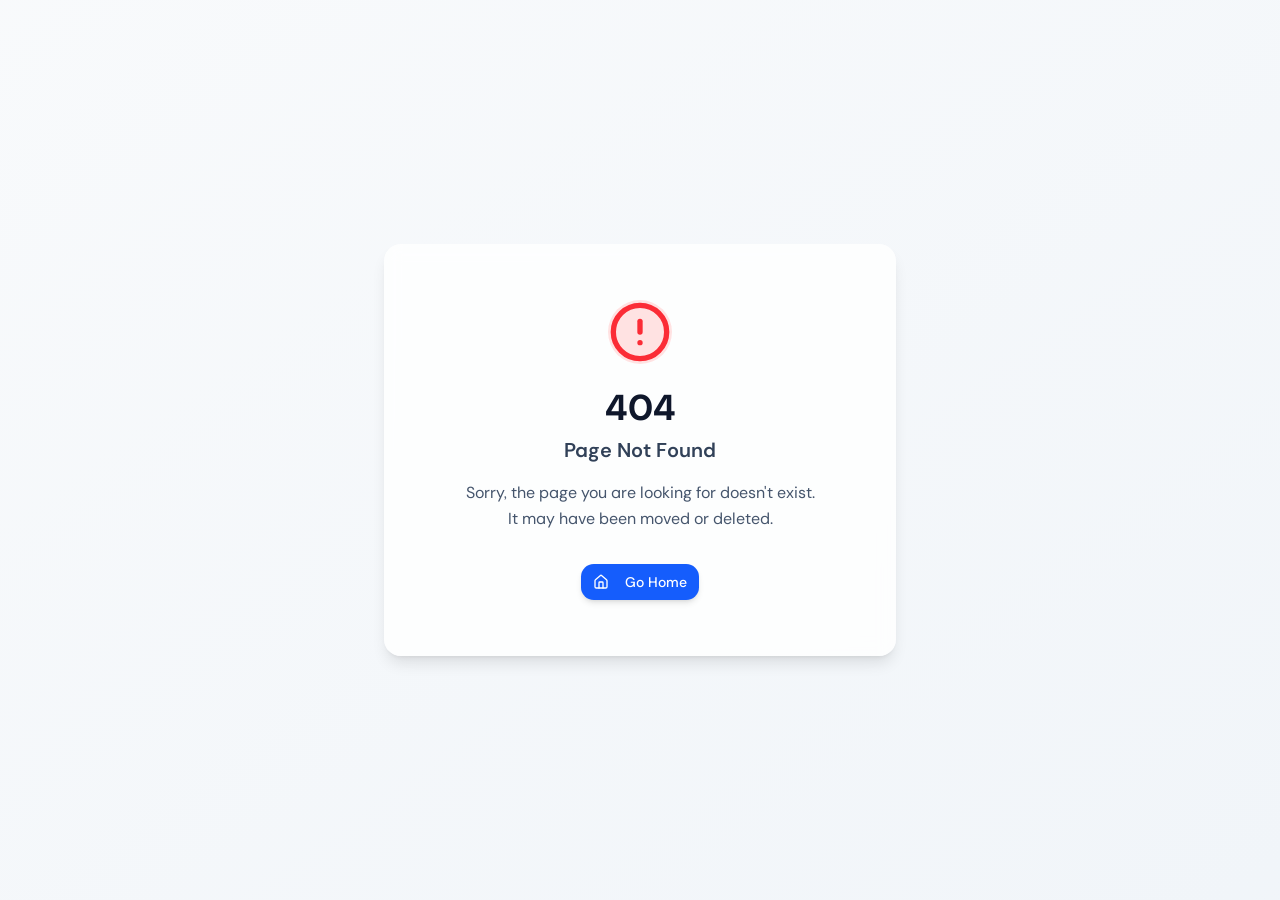
<file: noor-academy/index.html>
<!doctype html>
<html lang="bn">

  <head>
    <meta charset="UTF-8" />
    <meta
      name="viewport"
      content="width=device-width, initial-scale=1.0, maximum-scale=1" />
    <meta name="theme-color" content="#a73f23" />
    <meta name="description" content="নূর একাডেমি বিনামূল্যের রেকর্ডেড ভিডিও ক্লাস, শিক্ষার্থী পোর্টাল এবং লাইভ তাজবিদ ও হিফজ শিক্ষা প্রদান করে।" />
    <title>নূর একাডেমি | ইসলামী শিক্ষা</title>
    <script type="module" crossorigin src="/noor-academy/assets/index-DtURjx0_.js"></script>
    <link rel="stylesheet" crossorigin href="/noor-academy/assets/index-C8xGRkZg.css">
  </head>

  <body>
    <script id="manus-runtime">window.__MANUS_HOST_DEV__ = false;
(function(){"use strict";var Mr={exports:{}},Kn={};/**
 * @license React
 * react-jsx-runtime.production.js
 *
 * Copyright (c) Meta Platforms, Inc. and affiliates.
 *
 * This source code is licensed under the MIT license found in the
 * LICENSE file in the root directory of this source tree.
 */var Fc;function dm(){if(Fc)return Kn;Fc=1;var r=Symbol.for("react.transitional.element"),i=Symbol.for("react.fragment");function c(s,d,m){var x=null;if(m!==void 0&&(x=""+m),d.key!==void 0&&(x=""+d.key),"key"in d){m={};for(var R in d)R!=="key"&&(m[R]=d[R])}else m=d;return d=m.ref,{$$typeof:r,type:s,key:x,ref:d!==void 0?d:null,props:m}}return Kn.Fragment=i,Kn.jsx=c,Kn.jsxs=c,Kn}var Ic;function fm(){return Ic||(Ic=1,Mr.exports=dm()),Mr.exports}var h=fm(),Ar={exports:{}},Pn={},Rr={exports:{}},Nr={};/**
 * @license React
 * scheduler.production.js
 *
 * Copyright (c) Meta Platforms, Inc. and affiliates.
 *
 * This source code is licensed under the MIT license found in the
 * LICENSE file in the root directory of this source tree.
 */var tu;function hm(){return tu||(tu=1,function(r){function i(A,q){var B=A.length;A.push(q);t:for(;0<B;){var bt=B-1>>>1,p=A[bt];if(0<d(p,q))A[bt]=q,A[B]=p,B=bt;else break t}}function c(A){return A.length===0?null:A[0]}function s(A){if(A.length===0)return null;var q=A[0],B=A.pop();if(B!==q){A[0]=B;t:for(var bt=0,p=A.length,O=p>>>1;bt<O;){var X=2*(bt+1)-1,G=A[X],Z=X+1,st=A[Z];if(0>d(G,B))Z<p&&0>d(st,G)?(A[bt]=st,A[Z]=B,bt=Z):(A[bt]=G,A[X]=B,bt=X);else if(Z<p&&0>d(st,B))A[bt]=st,A[Z]=B,bt=Z;else break t}}return q}function d(A,q){var B=A.sortIndex-q.sortIndex;return B!==0?B:A.id-q.id}if(r.unstable_now=void 0,typeof performance=="object"&&typeof performance.now=="function"){var m=performance;r.unstable_now=function(){return m.now()}}else{var x=Date,R=x.now();r.unstable_now=function(){return x.now()-R}}var C=[],v=[],D=1,j=null,J=3,at=!1,$=!1,nt=!1,ct=!1,ht=typeof setTimeout=="function"?setTimeout:null,St=typeof clearTimeout=="function"?clearTimeout:null,_=typeof setImmediate<"u"?setImmediate:null;function Y(A){for(var q=c(v);q!==null;){if(q.callback===null)s(v);else if(q.startTime<=A)s(v),q.sortIndex=q.expirationTime,i(C,q);else break;q=c(v)}}function H(A){if(nt=!1,Y(A),!$)if(c(C)!==null)$=!0,it||(it=!0,Bt());else{var q=c(v);q!==null&&Mt(H,q.startTime-A)}}var it=!1,rt=-1,V=5,xt=-1;function Be(){return ct?!0:!(r.unstable_now()-xt<V)}function te(){if(ct=!1,it){var A=r.unstable_now();xt=A;var q=!0;try{t:{$=!1,nt&&(nt=!1,St(rt),rt=-1),at=!0;var B=J;try{e:{for(Y(A),j=c(C);j!==null&&!(j.expirationTime>A&&Be());){var bt=j.callback;if(typeof bt=="function"){j.callback=null,J=j.priorityLevel;var p=bt(j.expirationTime<=A);if(A=r.unstable_now(),typeof p=="function"){j.callback=p,Y(A),q=!0;break e}j===c(C)&&s(C),Y(A)}else s(C);j=c(C)}if(j!==null)q=!0;else{var O=c(v);O!==null&&Mt(H,O.startTime-A),q=!1}}break t}finally{j=null,J=B,at=!1}q=void 0}}finally{q?Bt():it=!1}}}var Bt;if(typeof _=="function")Bt=function(){_(te)};else if(typeof MessageChannel<"u"){var me=new MessageChannel,Se=me.port2;me.port1.onmessage=te,Bt=function(){Se.postMessage(null)}}else Bt=function(){ht(te,0)};function Mt(A,q){rt=ht(function(){A(r.unstable_now())},q)}r.unstable_IdlePriority=5,r.unstable_ImmediatePriority=1,r.unstable_LowPriority=4,r.unstable_NormalPriority=3,r.unstable_Profiling=null,r.unstable_UserBlockingPriority=2,r.unstable_cancelCallback=function(A){A.callback=null},r.unstable_forceFrameRate=function(A){0>A||125<A?console.error("forceFrameRate takes a positive int between 0 and 125, forcing frame rates higher than 125 fps is not supported"):V=0<A?Math.floor(1e3/A):5},r.unstable_getCurrentPriorityLevel=function(){return J},r.unstable_next=function(A){switch(J){case 1:case 2:case 3:var q=3;break;default:q=J}var B=J;J=q;try{return A()}finally{J=B}},r.unstable_requestPaint=function(){ct=!0},r.unstable_runWithPriority=function(A,q){switch(A){case 1:case 2:case 3:case 4:case 5:break;default:A=3}var B=J;J=A;try{return q()}finally{J=B}},r.unstable_scheduleCallback=function(A,q,B){var bt=r.unstable_now();switch(typeof B=="object"&&B!==null?(B=B.delay,B=typeof B=="number"&&0<B?bt+B:bt):B=bt,A){case 1:var p=-1;break;case 2:p=250;break;case 5:p=1073741823;break;case 4:p=1e4;break;default:p=5e3}return p=B+p,A={id:D++,callback:q,priorityLevel:A,startTime:B,expirationTime:p,sortIndex:-1},B>bt?(A.sortIndex=B,i(v,A),c(C)===null&&A===c(v)&&(nt?(St(rt),rt=-1):nt=!0,Mt(H,B-bt))):(A.sortIndex=p,i(C,A),$||at||($=!0,it||(it=!0,Bt()))),A},r.unstable_shouldYield=Be,r.unstable_wrapCallback=function(A){var q=J;return function(){var B=J;J=q;try{return A.apply(this,arguments)}finally{J=B}}}}(Nr)),Nr}var eu;function mm(){return eu||(eu=1,Rr.exports=hm()),Rr.exports}var zr={exports:{}},ut={};/**
 * @license React
 * react.production.js
 *
 * Copyright (c) Meta Platforms, Inc. and affiliates.
 *
 * This source code is licensed under the MIT license found in the
 * LICENSE file in the root directory of this source tree.
 */var lu;function gm(){if(lu)return ut;lu=1;var r=Symbol.for("react.transitional.element"),i=Symbol.for("react.portal"),c=Symbol.for("react.fragment"),s=Symbol.for("react.strict_mode"),d=Symbol.for("react.profiler"),m=Symbol.for("react.consumer"),x=Symbol.for("react.context"),R=Symbol.for("react.forward_ref"),C=Symbol.for("react.suspense"),v=Symbol.for("react.memo"),D=Symbol.for("react.lazy"),j=Symbol.iterator;function J(p){return p===null||typeof p!="object"?null:(p=j&&p[j]||p["@@iterator"],typeof p=="function"?p:null)}var at={isMounted:function(){return!1},enqueueForceUpdate:function(){},enqueueReplaceState:function(){},enqueueSetState:function(){}},$=Object.assign,nt={};function ct(p,O,X){this.props=p,this.context=O,this.refs=nt,this.updater=X||at}ct.prototype.isReactComponent={},ct.prototype.setState=function(p,O){if(typeof p!="object"&&typeof p!="function"&&p!=null)throw Error("takes an object of state variables to update or a function which returns an object of state variables.");this.updater.enqueueSetState(this,p,O,"setState")},ct.prototype.forceUpdate=function(p){this.updater.enqueueForceUpdate(this,p,"forceUpdate")};function ht(){}ht.prototype=ct.prototype;function St(p,O,X){this.props=p,this.context=O,this.refs=nt,this.updater=X||at}var _=St.prototype=new ht;_.constructor=St,$(_,ct.prototype),_.isPureReactComponent=!0;var Y=Array.isArray,H={H:null,A:null,T:null,S:null,V:null},it=Object.prototype.hasOwnProperty;function rt(p,O,X,G,Z,st){return X=st.ref,{$$typeof:r,type:p,key:O,ref:X!==void 0?X:null,props:st}}function V(p,O){return rt(p.type,O,void 0,void 0,void 0,p.props)}function xt(p){return typeof p=="object"&&p!==null&&p.$$typeof===r}function Be(p){var O={"=":"=0",":":"=2"};return"$"+p.replace(/[=:]/g,function(X){return O[X]})}var te=/\/+/g;function Bt(p,O){return typeof p=="object"&&p!==null&&p.key!=null?Be(""+p.key):O.toString(36)}function me(){}function Se(p){switch(p.status){case"fulfilled":return p.value;case"rejected":throw p.reason;default:switch(typeof p.status=="string"?p.then(me,me):(p.status="pending",p.then(function(O){p.status==="pending"&&(p.status="fulfilled",p.value=O)},function(O){p.status==="pending"&&(p.status="rejected",p.reason=O)})),p.status){case"fulfilled":return p.value;case"rejected":throw p.reason}}throw p}function Mt(p,O,X,G,Z){var st=typeof p;(st==="undefined"||st==="boolean")&&(p=null);var I=!1;if(p===null)I=!0;else switch(st){case"bigint":case"string":case"number":I=!0;break;case"object":switch(p.$$typeof){case r:case i:I=!0;break;case D:return I=p._init,Mt(I(p._payload),O,X,G,Z)}}if(I)return Z=Z(p),I=G===""?"."+Bt(p,0):G,Y(Z)?(X="",I!=null&&(X=I.replace(te,"$&/")+"/"),Mt(Z,O,X,"",function(Jt){return Jt})):Z!=null&&(xt(Z)&&(Z=V(Z,X+(Z.key==null||p&&p.key===Z.key?"":(""+Z.key).replace(te,"$&/")+"/")+I)),O.push(Z)),1;I=0;var gt=G===""?".":G+":";if(Y(p))for(var Tt=0;Tt<p.length;Tt++)G=p[Tt],st=gt+Bt(G,Tt),I+=Mt(G,O,X,st,Z);else if(Tt=J(p),typeof Tt=="function")for(p=Tt.call(p),Tt=0;!(G=p.next()).done;)G=G.value,st=gt+Bt(G,Tt++),I+=Mt(G,O,X,st,Z);else if(st==="object"){if(typeof p.then=="function")return Mt(Se(p),O,X,G,Z);throw O=String(p),Error("Objects are not valid as a React child (found: "+(O==="[object Object]"?"object with keys {"+Object.keys(p).join(", ")+"}":O)+"). If you meant to render a collection of children, use an array instead.")}return I}function A(p,O,X){if(p==null)return p;var G=[],Z=0;return Mt(p,G,"","",function(st){return O.call(X,st,Z++)}),G}function q(p){if(p._status===-1){var O=p._result;O=O(),O.then(function(X){(p._status===0||p._status===-1)&&(p._status=1,p._result=X)},function(X){(p._status===0||p._status===-1)&&(p._status=2,p._result=X)}),p._status===-1&&(p._status=0,p._result=O)}if(p._status===1)return p._result.default;throw p._result}var B=typeof reportError=="function"?reportError:function(p){if(typeof window=="object"&&typeof window.ErrorEvent=="function"){var O=new window.ErrorEvent("error",{bubbles:!0,cancelable:!0,message:typeof p=="object"&&p!==null&&typeof p.message=="string"?String(p.message):String(p),error:p});if(!window.dispatchEvent(O))return}else if(typeof process=="object"&&typeof process.emit=="function"){process.emit("uncaughtException",p);return}console.error(p)};function bt(){}return ut.Children={map:A,forEach:function(p,O,X){A(p,function(){O.apply(this,arguments)},X)},count:function(p){var O=0;return A(p,function(){O++}),O},toArray:function(p){return A(p,function(O){return O})||[]},only:function(p){if(!xt(p))throw Error("React.Children.only expected to receive a single React element child.");return p}},ut.Component=ct,ut.Fragment=c,ut.Profiler=d,ut.PureComponent=St,ut.StrictMode=s,ut.Suspense=C,ut.__CLIENT_INTERNALS_DO_NOT_USE_OR_WARN_USERS_THEY_CANNOT_UPGRADE=H,ut.__COMPILER_RUNTIME={__proto__:null,c:function(p){return H.H.useMemoCache(p)}},ut.cache=function(p){return function(){return p.apply(null,arguments)}},ut.cloneElement=function(p,O,X){if(p==null)throw Error("The argument must be a React element, but you passed "+p+".");var G=$({},p.props),Z=p.key,st=void 0;if(O!=null)for(I in O.ref!==void 0&&(st=void 0),O.key!==void 0&&(Z=""+O.key),O)!it.call(O,I)||I==="key"||I==="__self"||I==="__source"||I==="ref"&&O.ref===void 0||(G[I]=O[I]);var I=arguments.length-2;if(I===1)G.children=X;else if(1<I){for(var gt=Array(I),Tt=0;Tt<I;Tt++)gt[Tt]=arguments[Tt+2];G.children=gt}return rt(p.type,Z,void 0,void 0,st,G)},ut.createContext=function(p){return p={$$typeof:x,_currentValue:p,_currentValue2:p,_threadCount:0,Provider:null,Consumer:null},p.Provider=p,p.Consumer={$$typeof:m,_context:p},p},ut.createElement=function(p,O,X){var G,Z={},st=null;if(O!=null)for(G in O.key!==void 0&&(st=""+O.key),O)it.call(O,G)&&G!=="key"&&G!=="__self"&&G!=="__source"&&(Z[G]=O[G]);var I=arguments.length-2;if(I===1)Z.children=X;else if(1<I){for(var gt=Array(I),Tt=0;Tt<I;Tt++)gt[Tt]=arguments[Tt+2];Z.children=gt}if(p&&p.defaultProps)for(G in I=p.defaultProps,I)Z[G]===void 0&&(Z[G]=I[G]);return rt(p,st,void 0,void 0,null,Z)},ut.createRef=function(){return{current:null}},ut.forwardRef=function(p){return{$$typeof:R,render:p}},ut.isValidElement=xt,ut.lazy=function(p){return{$$typeof:D,_payload:{_status:-1,_result:p},_init:q}},ut.memo=function(p,O){return{$$typeof:v,type:p,compare:O===void 0?null:O}},ut.startTransition=function(p){var O=H.T,X={};H.T=X;try{var G=p(),Z=H.S;Z!==null&&Z(X,G),typeof G=="object"&&G!==null&&typeof G.then=="function"&&G.then(bt,B)}catch(st){B(st)}finally{H.T=O}},ut.unstable_useCacheRefresh=function(){return H.H.useCacheRefresh()},ut.use=function(p){return H.H.use(p)},ut.useActionState=function(p,O,X){return H.H.useActionState(p,O,X)},ut.useCallback=function(p,O){return H.H.useCallback(p,O)},ut.useContext=function(p){return H.H.useContext(p)},ut.useDebugValue=function(){},ut.useDeferredValue=function(p,O){return H.H.useDeferredValue(p,O)},ut.useEffect=function(p,O,X){var G=H.H;if(typeof X=="function")throw Error("useEffect CRUD overload is not enabled in this build of React.");return G.useEffect(p,O)},ut.useId=function(){return H.H.useId()},ut.useImperativeHandle=function(p,O,X){return H.H.useImperativeHandle(p,O,X)},ut.useInsertionEffect=function(p,O){return H.H.useInsertionEffect(p,O)},ut.useLayoutEffect=function(p,O){return H.H.useLayoutEffect(p,O)},ut.useMemo=function(p,O){return H.H.useMemo(p,O)},ut.useOptimistic=function(p,O){return H.H.useOptimistic(p,O)},ut.useReducer=function(p,O,X){return H.H.useReducer(p,O,X)},ut.useRef=function(p){return H.H.useRef(p)},ut.useState=function(p){return H.H.useState(p)},ut.useSyncExternalStore=function(p,O,X){return H.H.useSyncExternalStore(p,O,X)},ut.useTransition=function(){return H.H.useTransition()},ut.version="19.1.1",ut}var au;function _r(){return au||(au=1,zr.exports=gm()),zr.exports}var kr={exports:{}},he={};/**
 * @license React
 * react-dom.production.js
 *
 * Copyright (c) Meta Platforms, Inc. and affiliates.
 *
 * This source code is licensed under the MIT license found in the
 * LICENSE file in the root directory of this source tree.
 */var nu;function pm(){if(nu)return he;nu=1;var r=_r();function i(C){var v="https://react.dev/errors/"+C;if(1<arguments.length){v+="?args[]="+encodeURIComponent(arguments[1]);for(var D=2;D<arguments.length;D++)v+="&args[]="+encodeURIComponent(arguments[D])}return"Minified React error #"+C+"; visit "+v+" for the full message or use the non-minified dev environment for full errors and additional helpful warnings."}function c(){}var s={d:{f:c,r:function(){throw Error(i(522))},D:c,C:c,L:c,m:c,X:c,S:c,M:c},p:0,findDOMNode:null},d=Symbol.for("react.portal");function m(C,v,D){var j=3<arguments.length&&arguments[3]!==void 0?arguments[3]:null;return{$$typeof:d,key:j==null?null:""+j,children:C,containerInfo:v,implementation:D}}var x=r.__CLIENT_INTERNALS_DO_NOT_USE_OR_WARN_USERS_THEY_CANNOT_UPGRADE;function R(C,v){if(C==="font")return"";if(typeof v=="string")return v==="use-credentials"?v:""}return he.__DOM_INTERNALS_DO_NOT_USE_OR_WARN_USERS_THEY_CANNOT_UPGRADE=s,he.createPortal=function(C,v){var D=2<arguments.length&&arguments[2]!==void 0?arguments[2]:null;if(!v||v.nodeType!==1&&v.nodeType!==9&&v.nodeType!==11)throw Error(i(299));return m(C,v,null,D)},he.flushSync=function(C){var v=x.T,D=s.p;try{if(x.T=null,s.p=2,C)return C()}finally{x.T=v,s.p=D,s.d.f()}},he.preconnect=function(C,v){typeof C=="string"&&(v?(v=v.crossOrigin,v=typeof v=="string"?v==="use-credentials"?v:"":void 0):v=null,s.d.C(C,v))},he.prefetchDNS=function(C){typeof C=="string"&&s.d.D(C)},he.preinit=function(C,v){if(typeof C=="string"&&v&&typeof v.as=="string"){var D=v.as,j=R(D,v.crossOrigin),J=typeof v.integrity=="string"?v.integrity:void 0,at=typeof v.fetchPriority=="string"?v.fetchPriority:void 0;D==="style"?s.d.S(C,typeof v.precedence=="string"?v.precedence:void 0,{crossOrigin:j,integrity:J,fetchPriority:at}):D==="script"&&s.d.X(C,{crossOrigin:j,integrity:J,fetchPriority:at,nonce:typeof v.nonce=="string"?v.nonce:void 0})}},he.preinitModule=function(C,v){if(typeof C=="string")if(typeof v=="object"&&v!==null){if(v.as==null||v.as==="script"){var D=R(v.as,v.crossOrigin);s.d.M(C,{crossOrigin:D,integrity:typeof v.integrity=="string"?v.integrity:void 0,nonce:typeof v.nonce=="string"?v.nonce:void 0})}}else v==null&&s.d.M(C)},he.preload=function(C,v){if(typeof C=="string"&&typeof v=="object"&&v!==null&&typeof v.as=="string"){var D=v.as,j=R(D,v.crossOrigin);s.d.L(C,D,{crossOrigin:j,integrity:typeof v.integrity=="string"?v.integrity:void 0,nonce:typeof v.nonce=="string"?v.nonce:void 0,type:typeof v.type=="string"?v.type:void 0,fetchPriority:typeof v.fetchPriority=="string"?v.fetchPriority:void 0,referrerPolicy:typeof v.referrerPolicy=="string"?v.referrerPolicy:void 0,imageSrcSet:typeof v.imageSrcSet=="string"?v.imageSrcSet:void 0,imageSizes:typeof v.imageSizes=="string"?v.imageSizes:void 0,media:typeof v.media=="string"?v.media:void 0})}},he.preloadModule=function(C,v){if(typeof C=="string")if(v){var D=R(v.as,v.crossOrigin);s.d.m(C,{as:typeof v.as=="string"&&v.as!=="script"?v.as:void 0,crossOrigin:D,integrity:typeof v.integrity=="string"?v.integrity:void 0})}else s.d.m(C)},he.requestFormReset=function(C){s.d.r(C)},he.unstable_batchedUpdates=function(C,v){return C(v)},he.useFormState=function(C,v,D){return x.H.useFormState(C,v,D)},he.useFormStatus=function(){return x.H.useHostTransitionStatus()},he.version="19.1.1",he}var ou;function ym(){if(ou)return kr.exports;ou=1;function r(){if(!(typeof __REACT_DEVTOOLS_GLOBAL_HOOK__>"u"||typeof __REACT_DEVTOOLS_GLOBAL_HOOK__.checkDCE!="function"))try{__REACT_DEVTOOLS_GLOBAL_HOOK__.checkDCE(r)}catch(i){console.error(i)}}return r(),kr.exports=pm(),kr.exports}/**
 * @license React
 * react-dom-client.production.js
 *
 * Copyright (c) Meta Platforms, Inc. and affiliates.
 *
 * This source code is licensed under the MIT license found in the
 * LICENSE file in the root directory of this source tree.
 */var iu;function vm(){if(iu)return Pn;iu=1;var r=mm(),i=_r(),c=ym();function s(t){var e="https://react.dev/errors/"+t;if(1<arguments.length){e+="?args[]="+encodeURIComponent(arguments[1]);for(var l=2;l<arguments.length;l++)e+="&args[]="+encodeURIComponent(arguments[l])}return"Minified React error #"+t+"; visit "+e+" for the full message or use the non-minified dev environment for full errors and additional helpful warnings."}function d(t){return!(!t||t.nodeType!==1&&t.nodeType!==9&&t.nodeType!==11)}function m(t){var e=t,l=t;if(t.alternate)for(;e.return;)e=e.return;else{t=e;do e=t,(e.flags&4098)!==0&&(l=e.return),t=e.return;while(t)}return e.tag===3?l:null}function x(t){if(t.tag===13){var e=t.memoizedState;if(e===null&&(t=t.alternate,t!==null&&(e=t.memoizedState)),e!==null)return e.dehydrated}return null}function R(t){if(m(t)!==t)throw Error(s(188))}function C(t){var e=t.alternate;if(!e){if(e=m(t),e===null)throw Error(s(188));return e!==t?null:t}for(var l=t,a=e;;){var n=l.return;if(n===null)break;var o=n.alternate;if(o===null){if(a=n.return,a!==null){l=a;continue}break}if(n.child===o.child){for(o=n.child;o;){if(o===l)return R(n),t;if(o===a)return R(n),e;o=o.sibling}throw Error(s(188))}if(l.return!==a.return)l=n,a=o;else{for(var u=!1,f=n.child;f;){if(f===l){u=!0,l=n,a=o;break}if(f===a){u=!0,a=n,l=o;break}f=f.sibling}if(!u){for(f=o.child;f;){if(f===l){u=!0,l=o,a=n;break}if(f===a){u=!0,a=o,l=n;break}f=f.sibling}if(!u)throw Error(s(189))}}if(l.alternate!==a)throw Error(s(190))}if(l.tag!==3)throw Error(s(188));return l.stateNode.current===l?t:e}function v(t){var e=t.tag;if(e===5||e===26||e===27||e===6)return t;for(t=t.child;t!==null;){if(e=v(t),e!==null)return e;t=t.sibling}return null}var D=Object.assign,j=Symbol.for("react.element"),J=Symbol.for("react.transitional.element"),at=Symbol.for("react.portal"),$=Symbol.for("react.fragment"),nt=Symbol.for("react.strict_mode"),ct=Symbol.for("react.profiler"),ht=Symbol.for("react.provider"),St=Symbol.for("react.consumer"),_=Symbol.for("react.context"),Y=Symbol.for("react.forward_ref"),H=Symbol.for("react.suspense"),it=Symbol.for("react.suspense_list"),rt=Symbol.for("react.memo"),V=Symbol.for("react.lazy"),xt=Symbol.for("react.activity"),Be=Symbol.for("react.memo_cache_sentinel"),te=Symbol.iterator;function Bt(t){return t===null||typeof t!="object"?null:(t=te&&t[te]||t["@@iterator"],typeof t=="function"?t:null)}var me=Symbol.for("react.client.reference");function Se(t){if(t==null)return null;if(typeof t=="function")return t.$$typeof===me?null:t.displayName||t.name||null;if(typeof t=="string")return t;switch(t){case $:return"Fragment";case ct:return"Profiler";case nt:return"StrictMode";case H:return"Suspense";case it:return"SuspenseList";case xt:return"Activity"}if(typeof t=="object")switch(t.$$typeof){case at:return"Portal";case _:return(t.displayName||"Context")+".Provider";case St:return(t._context.displayName||"Context")+".Consumer";case Y:var e=t.render;return t=t.displayName,t||(t=e.displayName||e.name||"",t=t!==""?"ForwardRef("+t+")":"ForwardRef"),t;case rt:return e=t.displayName||null,e!==null?e:Se(t.type)||"Memo";case V:e=t._payload,t=t._init;try{return Se(t(e))}catch{}}return null}var Mt=Array.isArray,A=i.__CLIENT_INTERNALS_DO_NOT_USE_OR_WARN_USERS_THEY_CANNOT_UPGRADE,q=c.__DOM_INTERNALS_DO_NOT_USE_OR_WARN_USERS_THEY_CANNOT_UPGRADE,B={pending:!1,data:null,method:null,action:null},bt=[],p=-1;function O(t){return{current:t}}function X(t){0>p||(t.current=bt[p],bt[p]=null,p--)}function G(t,e){p++,bt[p]=t.current,t.current=e}var Z=O(null),st=O(null),I=O(null),gt=O(null);function Tt(t,e){switch(G(I,e),G(st,t),G(Z,null),e.nodeType){case 9:case 11:t=(t=e.documentElement)&&(t=t.namespaceURI)?Uh(t):0;break;default:if(t=e.tagName,e=e.namespaceURI)e=Uh(e),t=Gh(e,t);else switch(t){case"svg":t=1;break;case"math":t=2;break;default:t=0}}X(Z),G(Z,t)}function Jt(){X(Z),X(st),X(I)}function Ke(t){t.memoizedState!==null&&G(gt,t);var e=Z.current,l=Gh(e,t.type);e!==l&&(G(st,t),G(Z,l))}function Ce(t){st.current===t&&(X(Z),X(st)),gt.current===t&&(X(gt),Wo._currentValue=B)}var Pe=Object.prototype.hasOwnProperty,yl=r.unstable_scheduleCallback,sn=r.unstable_cancelCallback,Ca=r.unstable_shouldYield,ri=r.unstable_requestPaint,ge=r.unstable_now,si=r.unstable_getCurrentPriorityLevel,Ul=r.unstable_ImmediatePriority,Fn=r.unstable_UserBlockingPriority,nl=r.unstable_NormalPriority,ci=r.unstable_LowPriority,Gl=r.unstable_IdlePriority,ui=r.log,Ea=r.unstable_setDisableYieldValue,ql=null,Wt=null;function Je(t){if(typeof ui=="function"&&Ea(t),Wt&&typeof Wt.setStrictMode=="function")try{Wt.setStrictMode(ql,t)}catch{}}var $t=Math.clz32?Math.clz32:fi,di=Math.log,Ta=Math.LN2;function fi(t){return t>>>=0,t===0?32:31-(di(t)/Ta|0)|0}var L=256,cn=4194304;function vl(t){var e=t&42;if(e!==0)return e;switch(t&-t){case 1:return 1;case 2:return 2;case 4:return 4;case 8:return 8;case 16:return 16;case 32:return 32;case 64:return 64;case 128:return 128;case 256:case 512:case 1024:case 2048:case 4096:case 8192:case 16384:case 32768:case 65536:case 131072:case 262144:case 524288:case 1048576:case 2097152:return t&4194048;case 4194304:case 8388608:case 16777216:case 33554432:return t&62914560;case 67108864:return 67108864;case 134217728:return 134217728;case 268435456:return 268435456;case 536870912:return 536870912;case 1073741824:return 0;default:return t}}function un(t,e,l){var a=t.pendingLanes;if(a===0)return 0;var n=0,o=t.suspendedLanes,u=t.pingedLanes;t=t.warmLanes;var f=a&134217727;return f!==0?(a=f&~o,a!==0?n=vl(a):(u&=f,u!==0?n=vl(u):l||(l=f&~t,l!==0&&(n=vl(l))))):(f=a&~o,f!==0?n=vl(f):u!==0?n=vl(u):l||(l=a&~t,l!==0&&(n=vl(l)))),n===0?0:e!==0&&e!==n&&(e&o)===0&&(o=n&-n,l=e&-e,o>=l||o===32&&(l&4194048)!==0)?e:n}function Dt(t,e){return(t.pendingLanes&~(t.suspendedLanes&~t.pingedLanes)&e)===0}function In(t,e){switch(t){case 1:case 2:case 4:case 8:case 64:return e+250;case 16:case 32:case 128:case 256:case 512:case 1024:case 2048:case 4096:case 8192:case 16384:case 32768:case 65536:case 131072:case 262144:case 524288:case 1048576:case 2097152:return e+5e3;case 4194304:case 8388608:case 16777216:case 33554432:return-1;case 67108864:case 134217728:case 268435456:case 536870912:case 1073741824:return-1;default:return-1}}function to(){var t=L;return L<<=1,(L&4194048)===0&&(L=256),t}function hi(){var t=cn;return cn<<=1,(cn&62914560)===0&&(cn=4194304),t}function eo(t){for(var e=[],l=0;31>l;l++)e.push(t);return e}function Da(t,e){t.pendingLanes|=e,e!==268435456&&(t.suspendedLanes=0,t.pingedLanes=0,t.warmLanes=0)}function ts(t,e,l,a,n,o){var u=t.pendingLanes;t.pendingLanes=l,t.suspendedLanes=0,t.pingedLanes=0,t.warmLanes=0,t.expiredLanes&=l,t.entangledLanes&=l,t.errorRecoveryDisabledLanes&=l,t.shellSuspendCounter=0;var f=t.entanglements,g=t.expirationTimes,S=t.hiddenUpdates;for(l=u&~l;0<l;){var N=31-$t(l),k=1<<N;f[N]=0,g[N]=-1;var E=S[N];if(E!==null)for(S[N]=null,N=0;N<E.length;N++){var T=E[N];T!==null&&(T.lane&=-536870913)}l&=~k}a!==0&&mi(t,a,0),o!==0&&n===0&&t.tag!==0&&(t.suspendedLanes|=o&~(u&~e))}function mi(t,e,l){t.pendingLanes|=e,t.suspendedLanes&=~e;var a=31-$t(e);t.entangledLanes|=e,t.entanglements[a]=t.entanglements[a]|1073741824|l&4194090}function gi(t,e){var l=t.entangledLanes|=e;for(t=t.entanglements;l;){var a=31-$t(l),n=1<<a;n&e|t[a]&e&&(t[a]|=e),l&=~n}}function lo(t){switch(t){case 2:t=1;break;case 8:t=4;break;case 32:t=16;break;case 256:case 512:case 1024:case 2048:case 4096:case 8192:case 16384:case 32768:case 65536:case 131072:case 262144:case 524288:case 1048576:case 2097152:case 4194304:case 8388608:case 16777216:case 33554432:t=128;break;case 268435456:t=134217728;break;default:t=0}return t}function ao(t){return t&=-t,2<t?8<t?(t&134217727)!==0?32:268435456:8:2}function pi(){var t=q.p;return t!==0?t:(t=window.event,t===void 0?32:om(t.type))}function es(t,e){var l=q.p;try{return q.p=t,e()}finally{q.p=l}}var ol=Math.random().toString(36).slice(2),ee="__reactFiber$"+ol,pe="__reactProps$"+ol,Yl="__reactContainer$"+ol,no="__reactEvents$"+ol,ls="__reactListeners$"+ol,as="__reactHandles$"+ol,yi="__reactResources$"+ol,Ma="__reactMarker$"+ol;function oo(t){delete t[ee],delete t[pe],delete t[no],delete t[ls],delete t[as]}function Vl(t){var e=t[ee];if(e)return e;for(var l=t.parentNode;l;){if(e=l[Yl]||l[ee]){if(l=e.alternate,e.child!==null||l!==null&&l.child!==null)for(t=Xh(t);t!==null;){if(l=t[ee])return l;t=Xh(t)}return e}t=l,l=t.parentNode}return null}function Xl(t){if(t=t[ee]||t[Yl]){var e=t.tag;if(e===5||e===6||e===13||e===26||e===27||e===3)return t}return null}function Aa(t){var e=t.tag;if(e===5||e===26||e===27||e===6)return t.stateNode;throw Error(s(33))}function Zl(t){var e=t[yi];return e||(e=t[yi]={hoistableStyles:new Map,hoistableScripts:new Map}),e}function Vt(t){t[Ma]=!0}var vi=new Set,bi={};function bl(t,e){We(t,e),We(t+"Capture",e)}function We(t,e){for(bi[t]=e,t=0;t<e.length;t++)vi.add(e[t])}var ns=RegExp("^[:A-Z_a-z\\u00C0-\\u00D6\\u00D8-\\u00F6\\u00F8-\\u02FF\\u0370-\\u037D\\u037F-\\u1FFF\\u200C-\\u200D\\u2070-\\u218F\\u2C00-\\u2FEF\\u3001-\\uD7FF\\uF900-\\uFDCF\\uFDF0-\\uFFFD][:A-Z_a-z\\u00C0-\\u00D6\\u00D8-\\u00F6\\u00F8-\\u02FF\\u0370-\\u037D\\u037F-\\u1FFF\\u200C-\\u200D\\u2070-\\u218F\\u2C00-\\u2FEF\\u3001-\\uD7FF\\uF900-\\uFDCF\\uFDF0-\\uFFFD\\-.0-9\\u00B7\\u0300-\\u036F\\u203F-\\u2040]*$"),xi={},wi={};function Ra(t){return Pe.call(wi,t)?!0:Pe.call(xi,t)?!1:ns.test(t)?wi[t]=!0:(xi[t]=!0,!1)}function M(t,e,l){if(Ra(e))if(l===null)t.removeAttribute(e);else{switch(typeof l){case"undefined":case"function":case"symbol":t.removeAttribute(e);return;case"boolean":var a=e.toLowerCase().slice(0,5);if(a!=="data-"&&a!=="aria-"){t.removeAttribute(e);return}}t.setAttribute(e,""+l)}}function tt(t,e,l){if(l===null)t.removeAttribute(e);else{switch(typeof l){case"undefined":case"function":case"symbol":case"boolean":t.removeAttribute(e);return}t.setAttribute(e,""+l)}}function Ot(t,e,l,a){if(a===null)t.removeAttribute(l);else{switch(typeof a){case"undefined":case"function":case"symbol":case"boolean":t.removeAttribute(l);return}t.setAttributeNS(e,l,""+a)}}var le,Ee;function ae(t){if(le===void 0)try{throw Error()}catch(l){var e=l.stack.trim().match(/\n( *(at )?)/);le=e&&e[1]||"",Ee=-1<l.stack.indexOf(`
    at`)?" (<anonymous>)":-1<l.stack.indexOf("@")?"@unknown:0:0":""}return`
`+le+t+Ee}var Le=!1;function He(t,e){if(!t||Le)return"";Le=!0;var l=Error.prepareStackTrace;Error.prepareStackTrace=void 0;try{var a={DetermineComponentFrameRoot:function(){try{if(e){var k=function(){throw Error()};if(Object.defineProperty(k.prototype,"props",{set:function(){throw Error()}}),typeof Reflect=="object"&&Reflect.construct){try{Reflect.construct(k,[])}catch(T){var E=T}Reflect.construct(t,[],k)}else{try{k.call()}catch(T){E=T}t.call(k.prototype)}}else{try{throw Error()}catch(T){E=T}(k=t())&&typeof k.catch=="function"&&k.catch(function(){})}}catch(T){if(T&&E&&typeof T.stack=="string")return[T.stack,E.stack]}return[null,null]}};a.DetermineComponentFrameRoot.displayName="DetermineComponentFrameRoot";var n=Object.getOwnPropertyDescriptor(a.DetermineComponentFrameRoot,"name");n&&n.configurable&&Object.defineProperty(a.DetermineComponentFrameRoot,"name",{value:"DetermineComponentFrameRoot"});var o=a.DetermineComponentFrameRoot(),u=o[0],f=o[1];if(u&&f){var g=u.split(`
`),S=f.split(`
`);for(n=a=0;a<g.length&&!g[a].includes("DetermineComponentFrameRoot");)a++;for(;n<S.length&&!S[n].includes("DetermineComponentFrameRoot");)n++;if(a===g.length||n===S.length)for(a=g.length-1,n=S.length-1;1<=a&&0<=n&&g[a]!==S[n];)n--;for(;1<=a&&0<=n;a--,n--)if(g[a]!==S[n]){if(a!==1||n!==1)do if(a--,n--,0>n||g[a]!==S[n]){var N=`
`+g[a].replace(" at new "," at ");return t.displayName&&N.includes("<anonymous>")&&(N=N.replace("<anonymous>",t.displayName)),N}while(1<=a&&0<=n);break}}}finally{Le=!1,Error.prepareStackTrace=l}return(l=t?t.displayName||t.name:"")?ae(l):""}function Ql(t){switch(t.tag){case 26:case 27:case 5:return ae(t.type);case 16:return ae("Lazy");case 13:return ae("Suspense");case 19:return ae("SuspenseList");case 0:case 15:return He(t.type,!1);case 11:return He(t.type.render,!1);case 1:return He(t.type,!0);case 31:return ae("Activity");default:return""}}function xl(t){try{var e="";do e+=Ql(t),t=t.return;while(t);return e}catch(l){return`
Error generating stack: `+l.message+`
`+l.stack}}function Xt(t){switch(typeof t){case"bigint":case"boolean":case"number":case"string":case"undefined":return t;case"object":return t;default:return""}}function il(t){var e=t.type;return(t=t.nodeName)&&t.toLowerCase()==="input"&&(e==="checkbox"||e==="radio")}function ve(t){var e=il(t)?"checked":"value",l=Object.getOwnPropertyDescriptor(t.constructor.prototype,e),a=""+t[e];if(!t.hasOwnProperty(e)&&typeof l<"u"&&typeof l.get=="function"&&typeof l.set=="function"){var n=l.get,o=l.set;return Object.defineProperty(t,e,{configurable:!0,get:function(){return n.call(this)},set:function(u){a=""+u,o.call(this,u)}}),Object.defineProperty(t,e,{enumerable:l.enumerable}),{getValue:function(){return a},setValue:function(u){a=""+u},stopTracking:function(){t._valueTracker=null,delete t[e]}}}}function re(t){t._valueTracker||(t._valueTracker=ve(t))}function rl(t){if(!t)return!1;var e=t._valueTracker;if(!e)return!0;var l=e.getValue(),a="";return t&&(a=il(t)?t.checked?"true":"false":t.value),t=a,t!==l?(e.setValue(t),!0):!1}function wl(t){if(t=t||(typeof document<"u"?document:void 0),typeof t>"u")return null;try{return t.activeElement||t.body}catch{return t.body}}var dn=/[\n"\\]/g;function se(t){return t.replace(dn,function(e){return"\\"+e.charCodeAt(0).toString(16)+" "})}function Kl(t,e,l,a,n,o,u,f){t.name="",u!=null&&typeof u!="function"&&typeof u!="symbol"&&typeof u!="boolean"?t.type=u:t.removeAttribute("type"),e!=null?u==="number"?(e===0&&t.value===""||t.value!=e)&&(t.value=""+Xt(e)):t.value!==""+Xt(e)&&(t.value=""+Xt(e)):u!=="submit"&&u!=="reset"||t.removeAttribute("value"),e!=null?Pl(t,u,Xt(e)):l!=null?Pl(t,u,Xt(l)):a!=null&&t.removeAttribute("value"),n==null&&o!=null&&(t.defaultChecked=!!o),n!=null&&(t.checked=n&&typeof n!="function"&&typeof n!="symbol"),f!=null&&typeof f!="function"&&typeof f!="symbol"&&typeof f!="boolean"?t.name=""+Xt(f):t.removeAttribute("name")}function Na(t,e,l,a,n,o,u,f){if(o!=null&&typeof o!="function"&&typeof o!="symbol"&&typeof o!="boolean"&&(t.type=o),e!=null||l!=null){if(!(o!=="submit"&&o!=="reset"||e!=null))return;l=l!=null?""+Xt(l):"",e=e!=null?""+Xt(e):l,f||e===t.value||(t.value=e),t.defaultValue=e}a=a??n,a=typeof a!="function"&&typeof a!="symbol"&&!!a,t.checked=f?t.checked:!!a,t.defaultChecked=!!a,u!=null&&typeof u!="function"&&typeof u!="symbol"&&typeof u!="boolean"&&(t.name=u)}function Pl(t,e,l){e==="number"&&wl(t.ownerDocument)===t||t.defaultValue===""+l||(t.defaultValue=""+l)}function $e(t,e,l,a){if(t=t.options,e){e={};for(var n=0;n<l.length;n++)e["$"+l[n]]=!0;for(l=0;l<t.length;l++)n=e.hasOwnProperty("$"+t[l].value),t[l].selected!==n&&(t[l].selected=n),n&&a&&(t[l].defaultSelected=!0)}else{for(l=""+Xt(l),e=null,n=0;n<t.length;n++){if(t[n].value===l){t[n].selected=!0,a&&(t[n].defaultSelected=!0);return}e!==null||t[n].disabled||(e=t[n])}e!==null&&(e.selected=!0)}}function za(t,e,l){if(e!=null&&(e=""+Xt(e),e!==t.value&&(t.value=e),l==null)){t.defaultValue!==e&&(t.defaultValue=e);return}t.defaultValue=l!=null?""+Xt(l):""}function _a(t,e,l,a){if(e==null){if(a!=null){if(l!=null)throw Error(s(92));if(Mt(a)){if(1<a.length)throw Error(s(93));a=a[0]}l=a}l==null&&(l=""),e=l}l=Xt(e),t.defaultValue=l,a=t.textContent,a===l&&a!==""&&a!==null&&(t.value=a)}function Fe(t,e){if(e){var l=t.firstChild;if(l&&l===t.lastChild&&l.nodeType===3){l.nodeValue=e;return}}t.textContent=e}var fn=new Set("animationIterationCount aspectRatio borderImageOutset borderImageSlice borderImageWidth boxFlex boxFlexGroup boxOrdinalGroup columnCount columns flex flexGrow flexPositive flexShrink flexNegative flexOrder gridArea gridRow gridRowEnd gridRowSpan gridRowStart gridColumn gridColumnEnd gridColumnSpan gridColumnStart fontWeight lineClamp lineHeight opacity order orphans scale tabSize widows zIndex zoom fillOpacity floodOpacity stopOpacity strokeDasharray strokeDashoffset strokeMiterlimit strokeOpacity strokeWidth MozAnimationIterationCount MozBoxFlex MozBoxFlexGroup MozLineClamp msAnimationIterationCount msFlex msZoom msFlexGrow msFlexNegative msFlexOrder msFlexPositive msFlexShrink msGridColumn msGridColumnSpan msGridRow msGridRowSpan WebkitAnimationIterationCount WebkitBoxFlex WebKitBoxFlexGroup WebkitBoxOrdinalGroup WebkitColumnCount WebkitColumns WebkitFlex WebkitFlexGrow WebkitFlexPositive WebkitFlexShrink WebkitLineClamp".split(" "));function ka(t,e,l){var a=e.indexOf("--")===0;l==null||typeof l=="boolean"||l===""?a?t.setProperty(e,""):e==="float"?t.cssFloat="":t[e]="":a?t.setProperty(e,l):typeof l!="number"||l===0||fn.has(e)?e==="float"?t.cssFloat=l:t[e]=(""+l).trim():t[e]=l+"px"}function Oa(t,e,l){if(e!=null&&typeof e!="object")throw Error(s(62));if(t=t.style,l!=null){for(var a in l)!l.hasOwnProperty(a)||e!=null&&e.hasOwnProperty(a)||(a.indexOf("--")===0?t.setProperty(a,""):a==="float"?t.cssFloat="":t[a]="");for(var n in e)a=e[n],e.hasOwnProperty(n)&&l[n]!==a&&ka(t,n,a)}else for(var o in e)e.hasOwnProperty(o)&&ka(t,o,e[o])}function ja(t){if(t.indexOf("-")===-1)return!1;switch(t){case"annotation-xml":case"color-profile":case"font-face":case"font-face-src":case"font-face-uri":case"font-face-format":case"font-face-name":case"missing-glyph":return!1;default:return!0}}var Si=new Map([["acceptCharset","accept-charset"],["htmlFor","for"],["httpEquiv","http-equiv"],["crossOrigin","crossorigin"],["accentHeight","accent-height"],["alignmentBaseline","alignment-baseline"],["arabicForm","arabic-form"],["baselineShift","baseline-shift"],["capHeight","cap-height"],["clipPath","clip-path"],["clipRule","clip-rule"],["colorInterpolation","color-interpolation"],["colorInterpolationFilters","color-interpolation-filters"],["colorProfile","color-profile"],["colorRendering","color-rendering"],["dominantBaseline","dominant-baseline"],["enableBackground","enable-background"],["fillOpacity","fill-opacity"],["fillRule","fill-rule"],["floodColor","flood-color"],["floodOpacity","flood-opacity"],["fontFamily","font-family"],["fontSize","font-size"],["fontSizeAdjust","font-size-adjust"],["fontStretch","font-stretch"],["fontStyle","font-style"],["fontVariant","font-variant"],["fontWeight","font-weight"],["glyphName","glyph-name"],["glyphOrientationHorizontal","glyph-orientation-horizontal"],["glyphOrientationVertical","glyph-orientation-vertical"],["horizAdvX","horiz-adv-x"],["horizOriginX","horiz-origin-x"],["imageRendering","image-rendering"],["letterSpacing","letter-spacing"],["lightingColor","lighting-color"],["markerEnd","marker-end"],["markerMid","marker-mid"],["markerStart","marker-start"],["overlinePosition","overline-position"],["overlineThickness","overline-thickness"],["paintOrder","paint-order"],["panose-1","panose-1"],["pointerEvents","pointer-events"],["renderingIntent","rendering-intent"],["shapeRendering","shape-rendering"],["stopColor","stop-color"],["stopOpacity","stop-opacity"],["strikethroughPosition","strikethrough-position"],["strikethroughThickness","strikethrough-thickness"],["strokeDasharray","stroke-dasharray"],["strokeDashoffset","stroke-dashoffset"],["strokeLinecap","stroke-linecap"],["strokeLinejoin","stroke-linejoin"],["strokeMiterlimit","stroke-miterlimit"],["strokeOpacity","stroke-opacity"],["strokeWidth","stroke-width"],["textAnchor","text-anchor"],["textDecoration","text-decoration"],["textRendering","text-rendering"],["transformOrigin","transform-origin"],["underlinePosition","underline-position"],["underlineThickness","underline-thickness"],["unicodeBidi","unicode-bidi"],["unicodeRange","unicode-range"],["unitsPerEm","units-per-em"],["vAlphabetic","v-alphabetic"],["vHanging","v-hanging"],["vIdeographic","v-ideographic"],["vMathematical","v-mathematical"],["vectorEffect","vector-effect"],["vertAdvY","vert-adv-y"],["vertOriginX","vert-origin-x"],["vertOriginY","vert-origin-y"],["wordSpacing","word-spacing"],["writingMode","writing-mode"],["xmlnsXlink","xmlns:xlink"],["xHeight","x-height"]]),Ci=/^[\u0000-\u001F ]*j[\r\n\t]*a[\r\n\t]*v[\r\n\t]*a[\r\n\t]*s[\r\n\t]*c[\r\n\t]*r[\r\n\t]*i[\r\n\t]*p[\r\n\t]*t[\r\n\t]*:/i;function Ba(t){return Ci.test(""+t)?"javascript:throw new Error('React has blocked a javascript: URL as a security precaution.')":t}var hn=null;function mn(t){return t=t.target||t.srcElement||window,t.correspondingUseElement&&(t=t.correspondingUseElement),t.nodeType===3?t.parentNode:t}var Sl=null,Cl=null;function io(t){var e=Xl(t);if(e&&(t=e.stateNode)){var l=t[pe]||null;t:switch(t=e.stateNode,e.type){case"input":if(Kl(t,l.value,l.defaultValue,l.defaultValue,l.checked,l.defaultChecked,l.type,l.name),e=l.name,l.type==="radio"&&e!=null){for(l=t;l.parentNode;)l=l.parentNode;for(l=l.querySelectorAll('input[name="'+se(""+e)+'"][type="radio"]'),e=0;e<l.length;e++){var a=l[e];if(a!==t&&a.form===t.form){var n=a[pe]||null;if(!n)throw Error(s(90));Kl(a,n.value,n.defaultValue,n.defaultValue,n.checked,n.defaultChecked,n.type,n.name)}}for(e=0;e<l.length;e++)a=l[e],a.form===t.form&&rl(a)}break t;case"textarea":za(t,l.value,l.defaultValue);break t;case"select":e=l.value,e!=null&&$e(t,!!l.multiple,e,!1)}}}var gn=!1;function ro(t,e,l){if(gn)return t(e,l);gn=!0;try{var a=t(e);return a}finally{if(gn=!1,(Sl!==null||Cl!==null)&&(ir(),Sl&&(e=Sl,t=Cl,Cl=Sl=null,io(e),t)))for(e=0;e<t.length;e++)io(t[e])}}function Jl(t,e){var l=t.stateNode;if(l===null)return null;var a=l[pe]||null;if(a===null)return null;l=a[e];t:switch(e){case"onClick":case"onClickCapture":case"onDoubleClick":case"onDoubleClickCapture":case"onMouseDown":case"onMouseDownCapture":case"onMouseMove":case"onMouseMoveCapture":case"onMouseUp":case"onMouseUpCapture":case"onMouseEnter":(a=!a.disabled)||(t=t.type,a=!(t==="button"||t==="input"||t==="select"||t==="textarea")),t=!a;break t;default:t=!1}if(t)return null;if(l&&typeof l!="function")throw Error(s(231,e,typeof l));return l}var Ue=!(typeof window>"u"||typeof window.document>"u"||typeof window.document.createElement>"u"),pn=!1;if(Ue)try{var Wl={};Object.defineProperty(Wl,"passive",{get:function(){pn=!0}}),window.addEventListener("test",Wl,Wl),window.removeEventListener("test",Wl,Wl)}catch{pn=!1}var Ie=null,yn=null,La=null;function so(){if(La)return La;var t,e=yn,l=e.length,a,n="value"in Ie?Ie.value:Ie.textContent,o=n.length;for(t=0;t<l&&e[t]===n[t];t++);var u=l-t;for(a=1;a<=u&&e[l-a]===n[o-a];a++);return La=n.slice(t,1<a?1-a:void 0)}function Ha(t){var e=t.keyCode;return"charCode"in t?(t=t.charCode,t===0&&e===13&&(t=13)):t=e,t===10&&(t=13),32<=t||t===13?t:0}function Ua(){return!0}function co(){return!1}function ce(t){function e(l,a,n,o,u){this._reactName=l,this._targetInst=n,this.type=a,this.nativeEvent=o,this.target=u,this.currentTarget=null;for(var f in t)t.hasOwnProperty(f)&&(l=t[f],this[f]=l?l(o):o[f]);return this.isDefaultPrevented=(o.defaultPrevented!=null?o.defaultPrevented:o.returnValue===!1)?Ua:co,this.isPropagationStopped=co,this}return D(e.prototype,{preventDefault:function(){this.defaultPrevented=!0;var l=this.nativeEvent;l&&(l.preventDefault?l.preventDefault():typeof l.returnValue!="unknown"&&(l.returnValue=!1),this.isDefaultPrevented=Ua)},stopPropagation:function(){var l=this.nativeEvent;l&&(l.stopPropagation?l.stopPropagation():typeof l.cancelBubble!="unknown"&&(l.cancelBubble=!0),this.isPropagationStopped=Ua)},persist:function(){},isPersistent:Ua}),e}var sl={eventPhase:0,bubbles:0,cancelable:0,timeStamp:function(t){return t.timeStamp||Date.now()},defaultPrevented:0,isTrusted:0},Ga=ce(sl),$l=D({},sl,{view:0,detail:0}),Ei=ce($l),Ti,uo,fo,Di=D({},$l,{screenX:0,screenY:0,clientX:0,clientY:0,pageX:0,pageY:0,ctrlKey:0,shiftKey:0,altKey:0,metaKey:0,getModifierState:is,button:0,buttons:0,relatedTarget:function(t){return t.relatedTarget===void 0?t.fromElement===t.srcElement?t.toElement:t.fromElement:t.relatedTarget},movementX:function(t){return"movementX"in t?t.movementX:(t!==fo&&(fo&&t.type==="mousemove"?(Ti=t.screenX-fo.screenX,uo=t.screenY-fo.screenY):uo=Ti=0,fo=t),Ti)},movementY:function(t){return"movementY"in t?t.movementY:uo}}),Xu=ce(Di),D0=D({},Di,{dataTransfer:0}),M0=ce(D0),A0=D({},$l,{relatedTarget:0}),os=ce(A0),R0=D({},sl,{animationName:0,elapsedTime:0,pseudoElement:0}),N0=ce(R0),z0=D({},sl,{clipboardData:function(t){return"clipboardData"in t?t.clipboardData:window.clipboardData}}),_0=ce(z0),k0=D({},sl,{data:0}),Zu=ce(k0),O0={Esc:"Escape",Spacebar:" ",Left:"ArrowLeft",Up:"ArrowUp",Right:"ArrowRight",Down:"ArrowDown",Del:"Delete",Win:"OS",Menu:"ContextMenu",Apps:"ContextMenu",Scroll:"ScrollLock",MozPrintableKey:"Unidentified"},j0={8:"Backspace",9:"Tab",12:"Clear",13:"Enter",16:"Shift",17:"Control",18:"Alt",19:"Pause",20:"CapsLock",27:"Escape",32:" ",33:"PageUp",34:"PageDown",35:"End",36:"Home",37:"ArrowLeft",38:"ArrowUp",39:"ArrowRight",40:"ArrowDown",45:"Insert",46:"Delete",112:"F1",113:"F2",114:"F3",115:"F4",116:"F5",117:"F6",118:"F7",119:"F8",120:"F9",121:"F10",122:"F11",123:"F12",144:"NumLock",145:"ScrollLock",224:"Meta"},B0={Alt:"altKey",Control:"ctrlKey",Meta:"metaKey",Shift:"shiftKey"};function L0(t){var e=this.nativeEvent;return e.getModifierState?e.getModifierState(t):(t=B0[t])?!!e[t]:!1}function is(){return L0}var H0=D({},$l,{key:function(t){if(t.key){var e=O0[t.key]||t.key;if(e!=="Unidentified")return e}return t.type==="keypress"?(t=Ha(t),t===13?"Enter":String.fromCharCode(t)):t.type==="keydown"||t.type==="keyup"?j0[t.keyCode]||"Unidentified":""},code:0,location:0,ctrlKey:0,shiftKey:0,altKey:0,metaKey:0,repeat:0,locale:0,getModifierState:is,charCode:function(t){return t.type==="keypress"?Ha(t):0},keyCode:function(t){return t.type==="keydown"||t.type==="keyup"?t.keyCode:0},which:function(t){return t.type==="keypress"?Ha(t):t.type==="keydown"||t.type==="keyup"?t.keyCode:0}}),U0=ce(H0),G0=D({},Di,{pointerId:0,width:0,height:0,pressure:0,tangentialPressure:0,tiltX:0,tiltY:0,twist:0,pointerType:0,isPrimary:0}),Qu=ce(G0),q0=D({},$l,{touches:0,targetTouches:0,changedTouches:0,altKey:0,metaKey:0,ctrlKey:0,shiftKey:0,getModifierState:is}),Y0=ce(q0),V0=D({},sl,{propertyName:0,elapsedTime:0,pseudoElement:0}),X0=ce(V0),Z0=D({},Di,{deltaX:function(t){return"deltaX"in t?t.deltaX:"wheelDeltaX"in t?-t.wheelDeltaX:0},deltaY:function(t){return"deltaY"in t?t.deltaY:"wheelDeltaY"in t?-t.wheelDeltaY:"wheelDelta"in t?-t.wheelDelta:0},deltaZ:0,deltaMode:0}),Q0=ce(Z0),K0=D({},sl,{newState:0,oldState:0}),P0=ce(K0),J0=[9,13,27,32],rs=Ue&&"CompositionEvent"in window,ho=null;Ue&&"documentMode"in document&&(ho=document.documentMode);var W0=Ue&&"TextEvent"in window&&!ho,Ku=Ue&&(!rs||ho&&8<ho&&11>=ho),Pu=" ",Ju=!1;function Wu(t,e){switch(t){case"keyup":return J0.indexOf(e.keyCode)!==-1;case"keydown":return e.keyCode!==229;case"keypress":case"mousedown":case"focusout":return!0;default:return!1}}function $u(t){return t=t.detail,typeof t=="object"&&"data"in t?t.data:null}var vn=!1;function $0(t,e){switch(t){case"compositionend":return $u(e);case"keypress":return e.which!==32?null:(Ju=!0,Pu);case"textInput":return t=e.data,t===Pu&&Ju?null:t;default:return null}}function F0(t,e){if(vn)return t==="compositionend"||!rs&&Wu(t,e)?(t=so(),La=yn=Ie=null,vn=!1,t):null;switch(t){case"paste":return null;case"keypress":if(!(e.ctrlKey||e.altKey||e.metaKey)||e.ctrlKey&&e.altKey){if(e.char&&1<e.char.length)return e.char;if(e.which)return String.fromCharCode(e.which)}return null;case"compositionend":return Ku&&e.locale!=="ko"?null:e.data;default:return null}}var I0={color:!0,date:!0,datetime:!0,"datetime-local":!0,email:!0,month:!0,number:!0,password:!0,range:!0,search:!0,tel:!0,text:!0,time:!0,url:!0,week:!0};function Fu(t){var e=t&&t.nodeName&&t.nodeName.toLowerCase();return e==="input"?!!I0[t.type]:e==="textarea"}function Iu(t,e,l,a){Sl?Cl?Cl.push(a):Cl=[a]:Sl=a,e=fr(e,"onChange"),0<e.length&&(l=new Ga("onChange","change",null,l,a),t.push({event:l,listeners:e}))}var mo=null,go=null;function t1(t){Oh(t,0)}function Mi(t){var e=Aa(t);if(rl(e))return t}function td(t,e){if(t==="change")return e}var ed=!1;if(Ue){var ss;if(Ue){var cs="oninput"in document;if(!cs){var ld=document.createElement("div");ld.setAttribute("oninput","return;"),cs=typeof ld.oninput=="function"}ss=cs}else ss=!1;ed=ss&&(!document.documentMode||9<document.documentMode)}function ad(){mo&&(mo.detachEvent("onpropertychange",nd),go=mo=null)}function nd(t){if(t.propertyName==="value"&&Mi(go)){var e=[];Iu(e,go,t,mn(t)),ro(t1,e)}}function e1(t,e,l){t==="focusin"?(ad(),mo=e,go=l,mo.attachEvent("onpropertychange",nd)):t==="focusout"&&ad()}function l1(t){if(t==="selectionchange"||t==="keyup"||t==="keydown")return Mi(go)}function a1(t,e){if(t==="click")return Mi(e)}function n1(t,e){if(t==="input"||t==="change")return Mi(e)}function o1(t,e){return t===e&&(t!==0||1/t===1/e)||t!==t&&e!==e}var Re=typeof Object.is=="function"?Object.is:o1;function po(t,e){if(Re(t,e))return!0;if(typeof t!="object"||t===null||typeof e!="object"||e===null)return!1;var l=Object.keys(t),a=Object.keys(e);if(l.length!==a.length)return!1;for(a=0;a<l.length;a++){var n=l[a];if(!Pe.call(e,n)||!Re(t[n],e[n]))return!1}return!0}function od(t){for(;t&&t.firstChild;)t=t.firstChild;return t}function id(t,e){var l=od(t);t=0;for(var a;l;){if(l.nodeType===3){if(a=t+l.textContent.length,t<=e&&a>=e)return{node:l,offset:e-t};t=a}t:{for(;l;){if(l.nextSibling){l=l.nextSibling;break t}l=l.parentNode}l=void 0}l=od(l)}}function rd(t,e){return t&&e?t===e?!0:t&&t.nodeType===3?!1:e&&e.nodeType===3?rd(t,e.parentNode):"contains"in t?t.contains(e):t.compareDocumentPosition?!!(t.compareDocumentPosition(e)&16):!1:!1}function sd(t){t=t!=null&&t.ownerDocument!=null&&t.ownerDocument.defaultView!=null?t.ownerDocument.defaultView:window;for(var e=wl(t.document);e instanceof t.HTMLIFrameElement;){try{var l=typeof e.contentWindow.location.href=="string"}catch{l=!1}if(l)t=e.contentWindow;else break;e=wl(t.document)}return e}function us(t){var e=t&&t.nodeName&&t.nodeName.toLowerCase();return e&&(e==="input"&&(t.type==="text"||t.type==="search"||t.type==="tel"||t.type==="url"||t.type==="password")||e==="textarea"||t.contentEditable==="true")}var i1=Ue&&"documentMode"in document&&11>=document.documentMode,bn=null,ds=null,yo=null,fs=!1;function cd(t,e,l){var a=l.window===l?l.document:l.nodeType===9?l:l.ownerDocument;fs||bn==null||bn!==wl(a)||(a=bn,"selectionStart"in a&&us(a)?a={start:a.selectionStart,end:a.selectionEnd}:(a=(a.ownerDocument&&a.ownerDocument.defaultView||window).getSelection(),a={anchorNode:a.anchorNode,anchorOffset:a.anchorOffset,focusNode:a.focusNode,focusOffset:a.focusOffset}),yo&&po(yo,a)||(yo=a,a=fr(ds,"onSelect"),0<a.length&&(e=new Ga("onSelect","select",null,e,l),t.push({event:e,listeners:a}),e.target=bn)))}function qa(t,e){var l={};return l[t.toLowerCase()]=e.toLowerCase(),l["Webkit"+t]="webkit"+e,l["Moz"+t]="moz"+e,l}var xn={animationend:qa("Animation","AnimationEnd"),animationiteration:qa("Animation","AnimationIteration"),animationstart:qa("Animation","AnimationStart"),transitionrun:qa("Transition","TransitionRun"),transitionstart:qa("Transition","TransitionStart"),transitioncancel:qa("Transition","TransitionCancel"),transitionend:qa("Transition","TransitionEnd")},hs={},ud={};Ue&&(ud=document.createElement("div").style,"AnimationEvent"in window||(delete xn.animationend.animation,delete xn.animationiteration.animation,delete xn.animationstart.animation),"TransitionEvent"in window||delete xn.transitionend.transition);function Ya(t){if(hs[t])return hs[t];if(!xn[t])return t;var e=xn[t],l;for(l in e)if(e.hasOwnProperty(l)&&l in ud)return hs[t]=e[l];return t}var dd=Ya("animationend"),fd=Ya("animationiteration"),hd=Ya("animationstart"),r1=Ya("transitionrun"),s1=Ya("transitionstart"),c1=Ya("transitioncancel"),md=Ya("transitionend"),gd=new Map,ms="abort auxClick beforeToggle cancel canPlay canPlayThrough click close contextMenu copy cut drag dragEnd dragEnter dragExit dragLeave dragOver dragStart drop durationChange emptied encrypted ended error gotPointerCapture input invalid keyDown keyPress keyUp load loadedData loadedMetadata loadStart lostPointerCapture mouseDown mouseMove mouseOut mouseOver mouseUp paste pause play playing pointerCancel pointerDown pointerMove pointerOut pointerOver pointerUp progress rateChange reset resize seeked seeking stalled submit suspend timeUpdate touchCancel touchEnd touchStart volumeChange scroll toggle touchMove waiting wheel".split(" ");ms.push("scrollEnd");function tl(t,e){gd.set(t,e),bl(e,[t])}var pd=new WeakMap;function Ge(t,e){if(typeof t=="object"&&t!==null){var l=pd.get(t);return l!==void 0?l:(e={value:t,source:e,stack:xl(e)},pd.set(t,e),e)}return{value:t,source:e,stack:xl(e)}}var qe=[],wn=0,gs=0;function Ai(){for(var t=wn,e=gs=wn=0;e<t;){var l=qe[e];qe[e++]=null;var a=qe[e];qe[e++]=null;var n=qe[e];qe[e++]=null;var o=qe[e];if(qe[e++]=null,a!==null&&n!==null){var u=a.pending;u===null?n.next=n:(n.next=u.next,u.next=n),a.pending=n}o!==0&&yd(l,n,o)}}function Ri(t,e,l,a){qe[wn++]=t,qe[wn++]=e,qe[wn++]=l,qe[wn++]=a,gs|=a,t.lanes|=a,t=t.alternate,t!==null&&(t.lanes|=a)}function ps(t,e,l,a){return Ri(t,e,l,a),Ni(t)}function Sn(t,e){return Ri(t,null,null,e),Ni(t)}function yd(t,e,l){t.lanes|=l;var a=t.alternate;a!==null&&(a.lanes|=l);for(var n=!1,o=t.return;o!==null;)o.childLanes|=l,a=o.alternate,a!==null&&(a.childLanes|=l),o.tag===22&&(t=o.stateNode,t===null||t._visibility&1||(n=!0)),t=o,o=o.return;return t.tag===3?(o=t.stateNode,n&&e!==null&&(n=31-$t(l),t=o.hiddenUpdates,a=t[n],a===null?t[n]=[e]:a.push(e),e.lane=l|536870912),o):null}function Ni(t){if(50<Yo)throw Yo=0,Sc=null,Error(s(185));for(var e=t.return;e!==null;)t=e,e=t.return;return t.tag===3?t.stateNode:null}var Cn={};function u1(t,e,l,a){this.tag=t,this.key=l,this.sibling=this.child=this.return=this.stateNode=this.type=this.elementType=null,this.index=0,this.refCleanup=this.ref=null,this.pendingProps=e,this.dependencies=this.memoizedState=this.updateQueue=this.memoizedProps=null,this.mode=a,this.subtreeFlags=this.flags=0,this.deletions=null,this.childLanes=this.lanes=0,this.alternate=null}function Ne(t,e,l,a){return new u1(t,e,l,a)}function ys(t){return t=t.prototype,!(!t||!t.isReactComponent)}function El(t,e){var l=t.alternate;return l===null?(l=Ne(t.tag,e,t.key,t.mode),l.elementType=t.elementType,l.type=t.type,l.stateNode=t.stateNode,l.alternate=t,t.alternate=l):(l.pendingProps=e,l.type=t.type,l.flags=0,l.subtreeFlags=0,l.deletions=null),l.flags=t.flags&65011712,l.childLanes=t.childLanes,l.lanes=t.lanes,l.child=t.child,l.memoizedProps=t.memoizedProps,l.memoizedState=t.memoizedState,l.updateQueue=t.updateQueue,e=t.dependencies,l.dependencies=e===null?null:{lanes:e.lanes,firstContext:e.firstContext},l.sibling=t.sibling,l.index=t.index,l.ref=t.ref,l.refCleanup=t.refCleanup,l}function vd(t,e){t.flags&=65011714;var l=t.alternate;return l===null?(t.childLanes=0,t.lanes=e,t.child=null,t.subtreeFlags=0,t.memoizedProps=null,t.memoizedState=null,t.updateQueue=null,t.dependencies=null,t.stateNode=null):(t.childLanes=l.childLanes,t.lanes=l.lanes,t.child=l.child,t.subtreeFlags=0,t.deletions=null,t.memoizedProps=l.memoizedProps,t.memoizedState=l.memoizedState,t.updateQueue=l.updateQueue,t.type=l.type,e=l.dependencies,t.dependencies=e===null?null:{lanes:e.lanes,firstContext:e.firstContext}),t}function zi(t,e,l,a,n,o){var u=0;if(a=t,typeof t=="function")ys(t)&&(u=1);else if(typeof t=="string")u=fp(t,l,Z.current)?26:t==="html"||t==="head"||t==="body"?27:5;else t:switch(t){case xt:return t=Ne(31,l,e,n),t.elementType=xt,t.lanes=o,t;case $:return Va(l.children,n,o,e);case nt:u=8,n|=24;break;case ct:return t=Ne(12,l,e,n|2),t.elementType=ct,t.lanes=o,t;case H:return t=Ne(13,l,e,n),t.elementType=H,t.lanes=o,t;case it:return t=Ne(19,l,e,n),t.elementType=it,t.lanes=o,t;default:if(typeof t=="object"&&t!==null)switch(t.$$typeof){case ht:case _:u=10;break t;case St:u=9;break t;case Y:u=11;break t;case rt:u=14;break t;case V:u=16,a=null;break t}u=29,l=Error(s(130,t===null?"null":typeof t,"")),a=null}return e=Ne(u,l,e,n),e.elementType=t,e.type=a,e.lanes=o,e}function Va(t,e,l,a){return t=Ne(7,t,a,e),t.lanes=l,t}function vs(t,e,l){return t=Ne(6,t,null,e),t.lanes=l,t}function bs(t,e,l){return e=Ne(4,t.children!==null?t.children:[],t.key,e),e.lanes=l,e.stateNode={containerInfo:t.containerInfo,pendingChildren:null,implementation:t.implementation},e}var En=[],Tn=0,_i=null,ki=0,Ye=[],Ve=0,Xa=null,Tl=1,Dl="";function Za(t,e){En[Tn++]=ki,En[Tn++]=_i,_i=t,ki=e}function bd(t,e,l){Ye[Ve++]=Tl,Ye[Ve++]=Dl,Ye[Ve++]=Xa,Xa=t;var a=Tl;t=Dl;var n=32-$t(a)-1;a&=~(1<<n),l+=1;var o=32-$t(e)+n;if(30<o){var u=n-n%5;o=(a&(1<<u)-1).toString(32),a>>=u,n-=u,Tl=1<<32-$t(e)+n|l<<n|a,Dl=o+t}else Tl=1<<o|l<<n|a,Dl=t}function xs(t){t.return!==null&&(Za(t,1),bd(t,1,0))}function ws(t){for(;t===_i;)_i=En[--Tn],En[Tn]=null,ki=En[--Tn],En[Tn]=null;for(;t===Xa;)Xa=Ye[--Ve],Ye[Ve]=null,Dl=Ye[--Ve],Ye[Ve]=null,Tl=Ye[--Ve],Ye[Ve]=null}var be=null,Ut=null,Et=!1,Qa=null,cl=!1,Ss=Error(s(519));function Ka(t){var e=Error(s(418,""));throw xo(Ge(e,t)),Ss}function xd(t){var e=t.stateNode,l=t.type,a=t.memoizedProps;switch(e[ee]=t,e[pe]=a,l){case"dialog":vt("cancel",e),vt("close",e);break;case"iframe":case"object":case"embed":vt("load",e);break;case"video":case"audio":for(l=0;l<Xo.length;l++)vt(Xo[l],e);break;case"source":vt("error",e);break;case"img":case"image":case"link":vt("error",e),vt("load",e);break;case"details":vt("toggle",e);break;case"input":vt("invalid",e),Na(e,a.value,a.defaultValue,a.checked,a.defaultChecked,a.type,a.name,!0),re(e);break;case"select":vt("invalid",e);break;case"textarea":vt("invalid",e),_a(e,a.value,a.defaultValue,a.children),re(e)}l=a.children,typeof l!="string"&&typeof l!="number"&&typeof l!="bigint"||e.textContent===""+l||a.suppressHydrationWarning===!0||Hh(e.textContent,l)?(a.popover!=null&&(vt("beforetoggle",e),vt("toggle",e)),a.onScroll!=null&&vt("scroll",e),a.onScrollEnd!=null&&vt("scrollend",e),a.onClick!=null&&(e.onclick=hr),e=!0):e=!1,e||Ka(t)}function wd(t){for(be=t.return;be;)switch(be.tag){case 5:case 13:cl=!1;return;case 27:case 3:cl=!0;return;default:be=be.return}}function vo(t){if(t!==be)return!1;if(!Et)return wd(t),Et=!0,!1;var e=t.tag,l;if((l=e!==3&&e!==27)&&((l=e===5)&&(l=t.type,l=!(l!=="form"&&l!=="button")||Hc(t.type,t.memoizedProps)),l=!l),l&&Ut&&Ka(t),wd(t),e===13){if(t=t.memoizedState,t=t!==null?t.dehydrated:null,!t)throw Error(s(317));t:{for(t=t.nextSibling,e=0;t;){if(t.nodeType===8)if(l=t.data,l==="/$"){if(e===0){Ut=ll(t.nextSibling);break t}e--}else l!=="$"&&l!=="$!"&&l!=="$?"||e++;t=t.nextSibling}Ut=null}}else e===27?(e=Ut,ha(t.type)?(t=Yc,Yc=null,Ut=t):Ut=e):Ut=be?ll(t.stateNode.nextSibling):null;return!0}function bo(){Ut=be=null,Et=!1}function Sd(){var t=Qa;return t!==null&&(Me===null?Me=t:Me.push.apply(Me,t),Qa=null),t}function xo(t){Qa===null?Qa=[t]:Qa.push(t)}var Cs=O(null),Pa=null,Ml=null;function Fl(t,e,l){G(Cs,e._currentValue),e._currentValue=l}function Al(t){t._currentValue=Cs.current,X(Cs)}function Es(t,e,l){for(;t!==null;){var a=t.alternate;if((t.childLanes&e)!==e?(t.childLanes|=e,a!==null&&(a.childLanes|=e)):a!==null&&(a.childLanes&e)!==e&&(a.childLanes|=e),t===l)break;t=t.return}}function Ts(t,e,l,a){var n=t.child;for(n!==null&&(n.return=t);n!==null;){var o=n.dependencies;if(o!==null){var u=n.child;o=o.firstContext;t:for(;o!==null;){var f=o;o=n;for(var g=0;g<e.length;g++)if(f.context===e[g]){o.lanes|=l,f=o.alternate,f!==null&&(f.lanes|=l),Es(o.return,l,t),a||(u=null);break t}o=f.next}}else if(n.tag===18){if(u=n.return,u===null)throw Error(s(341));u.lanes|=l,o=u.alternate,o!==null&&(o.lanes|=l),Es(u,l,t),u=null}else u=n.child;if(u!==null)u.return=n;else for(u=n;u!==null;){if(u===t){u=null;break}if(n=u.sibling,n!==null){n.return=u.return,u=n;break}u=u.return}n=u}}function wo(t,e,l,a){t=null;for(var n=e,o=!1;n!==null;){if(!o){if((n.flags&524288)!==0)o=!0;else if((n.flags&262144)!==0)break}if(n.tag===10){var u=n.alternate;if(u===null)throw Error(s(387));if(u=u.memoizedProps,u!==null){var f=n.type;Re(n.pendingProps.value,u.value)||(t!==null?t.push(f):t=[f])}}else if(n===gt.current){if(u=n.alternate,u===null)throw Error(s(387));u.memoizedState.memoizedState!==n.memoizedState.memoizedState&&(t!==null?t.push(Wo):t=[Wo])}n=n.return}t!==null&&Ts(e,t,l,a),e.flags|=262144}function Oi(t){for(t=t.firstContext;t!==null;){if(!Re(t.context._currentValue,t.memoizedValue))return!0;t=t.next}return!1}function Ja(t){Pa=t,Ml=null,t=t.dependencies,t!==null&&(t.firstContext=null)}function ye(t){return Cd(Pa,t)}function ji(t,e){return Pa===null&&Ja(t),Cd(t,e)}function Cd(t,e){var l=e._currentValue;if(e={context:e,memoizedValue:l,next:null},Ml===null){if(t===null)throw Error(s(308));Ml=e,t.dependencies={lanes:0,firstContext:e},t.flags|=524288}else Ml=Ml.next=e;return l}var d1=typeof AbortController<"u"?AbortController:function(){var t=[],e=this.signal={aborted:!1,addEventListener:function(l,a){t.push(a)}};this.abort=function(){e.aborted=!0,t.forEach(function(l){return l()})}},f1=r.unstable_scheduleCallback,h1=r.unstable_NormalPriority,Ft={$$typeof:_,Consumer:null,Provider:null,_currentValue:null,_currentValue2:null,_threadCount:0};function Ds(){return{controller:new d1,data:new Map,refCount:0}}function So(t){t.refCount--,t.refCount===0&&f1(h1,function(){t.controller.abort()})}var Co=null,Ms=0,Dn=0,Mn=null;function m1(t,e){if(Co===null){var l=Co=[];Ms=0,Dn=Rc(),Mn={status:"pending",value:void 0,then:function(a){l.push(a)}}}return Ms++,e.then(Ed,Ed),e}function Ed(){if(--Ms===0&&Co!==null){Mn!==null&&(Mn.status="fulfilled");var t=Co;Co=null,Dn=0,Mn=null;for(var e=0;e<t.length;e++)(0,t[e])()}}function g1(t,e){var l=[],a={status:"pending",value:null,reason:null,then:function(n){l.push(n)}};return t.then(function(){a.status="fulfilled",a.value=e;for(var n=0;n<l.length;n++)(0,l[n])(e)},function(n){for(a.status="rejected",a.reason=n,n=0;n<l.length;n++)(0,l[n])(void 0)}),a}var Td=A.S;A.S=function(t,e){typeof e=="object"&&e!==null&&typeof e.then=="function"&&m1(t,e),Td!==null&&Td(t,e)};var Wa=O(null);function As(){var t=Wa.current;return t!==null?t:jt.pooledCache}function Bi(t,e){e===null?G(Wa,Wa.current):G(Wa,e.pool)}function Dd(){var t=As();return t===null?null:{parent:Ft._currentValue,pool:t}}var Eo=Error(s(460)),Md=Error(s(474)),Li=Error(s(542)),Rs={then:function(){}};function Ad(t){return t=t.status,t==="fulfilled"||t==="rejected"}function Hi(){}function Rd(t,e,l){switch(l=t[l],l===void 0?t.push(e):l!==e&&(e.then(Hi,Hi),e=l),e.status){case"fulfilled":return e.value;case"rejected":throw t=e.reason,zd(t),t;default:if(typeof e.status=="string")e.then(Hi,Hi);else{if(t=jt,t!==null&&100<t.shellSuspendCounter)throw Error(s(482));t=e,t.status="pending",t.then(function(a){if(e.status==="pending"){var n=e;n.status="fulfilled",n.value=a}},function(a){if(e.status==="pending"){var n=e;n.status="rejected",n.reason=a}})}switch(e.status){case"fulfilled":return e.value;case"rejected":throw t=e.reason,zd(t),t}throw To=e,Eo}}var To=null;function Nd(){if(To===null)throw Error(s(459));var t=To;return To=null,t}function zd(t){if(t===Eo||t===Li)throw Error(s(483))}var Il=!1;function Ns(t){t.updateQueue={baseState:t.memoizedState,firstBaseUpdate:null,lastBaseUpdate:null,shared:{pending:null,lanes:0,hiddenCallbacks:null},callbacks:null}}function zs(t,e){t=t.updateQueue,e.updateQueue===t&&(e.updateQueue={baseState:t.baseState,firstBaseUpdate:t.firstBaseUpdate,lastBaseUpdate:t.lastBaseUpdate,shared:t.shared,callbacks:null})}function ta(t){return{lane:t,tag:0,payload:null,callback:null,next:null}}function ea(t,e,l){var a=t.updateQueue;if(a===null)return null;if(a=a.shared,(At&2)!==0){var n=a.pending;return n===null?e.next=e:(e.next=n.next,n.next=e),a.pending=e,e=Ni(t),yd(t,null,l),e}return Ri(t,a,e,l),Ni(t)}function Do(t,e,l){if(e=e.updateQueue,e!==null&&(e=e.shared,(l&4194048)!==0)){var a=e.lanes;a&=t.pendingLanes,l|=a,e.lanes=l,gi(t,l)}}function _s(t,e){var l=t.updateQueue,a=t.alternate;if(a!==null&&(a=a.updateQueue,l===a)){var n=null,o=null;if(l=l.firstBaseUpdate,l!==null){do{var u={lane:l.lane,tag:l.tag,payload:l.payload,callback:null,next:null};o===null?n=o=u:o=o.next=u,l=l.next}while(l!==null);o===null?n=o=e:o=o.next=e}else n=o=e;l={baseState:a.baseState,firstBaseUpdate:n,lastBaseUpdate:o,shared:a.shared,callbacks:a.callbacks},t.updateQueue=l;return}t=l.lastBaseUpdate,t===null?l.firstBaseUpdate=e:t.next=e,l.lastBaseUpdate=e}var ks=!1;function Mo(){if(ks){var t=Mn;if(t!==null)throw t}}function Ao(t,e,l,a){ks=!1;var n=t.updateQueue;Il=!1;var o=n.firstBaseUpdate,u=n.lastBaseUpdate,f=n.shared.pending;if(f!==null){n.shared.pending=null;var g=f,S=g.next;g.next=null,u===null?o=S:u.next=S,u=g;var N=t.alternate;N!==null&&(N=N.updateQueue,f=N.lastBaseUpdate,f!==u&&(f===null?N.firstBaseUpdate=S:f.next=S,N.lastBaseUpdate=g))}if(o!==null){var k=n.baseState;u=0,N=S=g=null,f=o;do{var E=f.lane&-536870913,T=E!==f.lane;if(T?(wt&E)===E:(a&E)===E){E!==0&&E===Dn&&(ks=!0),N!==null&&(N=N.next={lane:0,tag:f.tag,payload:f.payload,callback:null,next:null});t:{var lt=t,F=f;E=e;var _t=l;switch(F.tag){case 1:if(lt=F.payload,typeof lt=="function"){k=lt.call(_t,k,E);break t}k=lt;break t;case 3:lt.flags=lt.flags&-65537|128;case 0:if(lt=F.payload,E=typeof lt=="function"?lt.call(_t,k,E):lt,E==null)break t;k=D({},k,E);break t;case 2:Il=!0}}E=f.callback,E!==null&&(t.flags|=64,T&&(t.flags|=8192),T=n.callbacks,T===null?n.callbacks=[E]:T.push(E))}else T={lane:E,tag:f.tag,payload:f.payload,callback:f.callback,next:null},N===null?(S=N=T,g=k):N=N.next=T,u|=E;if(f=f.next,f===null){if(f=n.shared.pending,f===null)break;T=f,f=T.next,T.next=null,n.lastBaseUpdate=T,n.shared.pending=null}}while(!0);N===null&&(g=k),n.baseState=g,n.firstBaseUpdate=S,n.lastBaseUpdate=N,o===null&&(n.shared.lanes=0),ca|=u,t.lanes=u,t.memoizedState=k}}function _d(t,e){if(typeof t!="function")throw Error(s(191,t));t.call(e)}function kd(t,e){var l=t.callbacks;if(l!==null)for(t.callbacks=null,t=0;t<l.length;t++)_d(l[t],e)}var An=O(null),Ui=O(0);function Od(t,e){t=jl,G(Ui,t),G(An,e),jl=t|e.baseLanes}function Os(){G(Ui,jl),G(An,An.current)}function js(){jl=Ui.current,X(An),X(Ui)}var la=0,mt=null,Nt=null,Zt=null,Gi=!1,Rn=!1,$a=!1,qi=0,Ro=0,Nn=null,p1=0;function qt(){throw Error(s(321))}function Bs(t,e){if(e===null)return!1;for(var l=0;l<e.length&&l<t.length;l++)if(!Re(t[l],e[l]))return!1;return!0}function Ls(t,e,l,a,n,o){return la=o,mt=e,e.memoizedState=null,e.updateQueue=null,e.lanes=0,A.H=t===null||t.memoizedState===null?vf:bf,$a=!1,o=l(a,n),$a=!1,Rn&&(o=Bd(e,l,a,n)),jd(t),o}function jd(t){A.H=Ki;var e=Nt!==null&&Nt.next!==null;if(la=0,Zt=Nt=mt=null,Gi=!1,Ro=0,Nn=null,e)throw Error(s(300));t===null||ne||(t=t.dependencies,t!==null&&Oi(t)&&(ne=!0))}function Bd(t,e,l,a){mt=t;var n=0;do{if(Rn&&(Nn=null),Ro=0,Rn=!1,25<=n)throw Error(s(301));if(n+=1,Zt=Nt=null,t.updateQueue!=null){var o=t.updateQueue;o.lastEffect=null,o.events=null,o.stores=null,o.memoCache!=null&&(o.memoCache.index=0)}A.H=C1,o=e(l,a)}while(Rn);return o}function y1(){var t=A.H,e=t.useState()[0];return e=typeof e.then=="function"?No(e):e,t=t.useState()[0],(Nt!==null?Nt.memoizedState:null)!==t&&(mt.flags|=1024),e}function Hs(){var t=qi!==0;return qi=0,t}function Us(t,e,l){e.updateQueue=t.updateQueue,e.flags&=-2053,t.lanes&=~l}function Gs(t){if(Gi){for(t=t.memoizedState;t!==null;){var e=t.queue;e!==null&&(e.pending=null),t=t.next}Gi=!1}la=0,Zt=Nt=mt=null,Rn=!1,Ro=qi=0,Nn=null}function Te(){var t={memoizedState:null,baseState:null,baseQueue:null,queue:null,next:null};return Zt===null?mt.memoizedState=Zt=t:Zt=Zt.next=t,Zt}function Qt(){if(Nt===null){var t=mt.alternate;t=t!==null?t.memoizedState:null}else t=Nt.next;var e=Zt===null?mt.memoizedState:Zt.next;if(e!==null)Zt=e,Nt=t;else{if(t===null)throw mt.alternate===null?Error(s(467)):Error(s(310));Nt=t,t={memoizedState:Nt.memoizedState,baseState:Nt.baseState,baseQueue:Nt.baseQueue,queue:Nt.queue,next:null},Zt===null?mt.memoizedState=Zt=t:Zt=Zt.next=t}return Zt}function qs(){return{lastEffect:null,events:null,stores:null,memoCache:null}}function No(t){var e=Ro;return Ro+=1,Nn===null&&(Nn=[]),t=Rd(Nn,t,e),e=mt,(Zt===null?e.memoizedState:Zt.next)===null&&(e=e.alternate,A.H=e===null||e.memoizedState===null?vf:bf),t}function Yi(t){if(t!==null&&typeof t=="object"){if(typeof t.then=="function")return No(t);if(t.$$typeof===_)return ye(t)}throw Error(s(438,String(t)))}function Ys(t){var e=null,l=mt.updateQueue;if(l!==null&&(e=l.memoCache),e==null){var a=mt.alternate;a!==null&&(a=a.updateQueue,a!==null&&(a=a.memoCache,a!=null&&(e={data:a.data.map(function(n){return n.slice()}),index:0})))}if(e==null&&(e={data:[],index:0}),l===null&&(l=qs(),mt.updateQueue=l),l.memoCache=e,l=e.data[e.index],l===void 0)for(l=e.data[e.index]=Array(t),a=0;a<t;a++)l[a]=Be;return e.index++,l}function Rl(t,e){return typeof e=="function"?e(t):e}function Vi(t){var e=Qt();return Vs(e,Nt,t)}function Vs(t,e,l){var a=t.queue;if(a===null)throw Error(s(311));a.lastRenderedReducer=l;var n=t.baseQueue,o=a.pending;if(o!==null){if(n!==null){var u=n.next;n.next=o.next,o.next=u}e.baseQueue=n=o,a.pending=null}if(o=t.baseState,n===null)t.memoizedState=o;else{e=n.next;var f=u=null,g=null,S=e,N=!1;do{var k=S.lane&-536870913;if(k!==S.lane?(wt&k)===k:(la&k)===k){var E=S.revertLane;if(E===0)g!==null&&(g=g.next={lane:0,revertLane:0,action:S.action,hasEagerState:S.hasEagerState,eagerState:S.eagerState,next:null}),k===Dn&&(N=!0);else if((la&E)===E){S=S.next,E===Dn&&(N=!0);continue}else k={lane:0,revertLane:S.revertLane,action:S.action,hasEagerState:S.hasEagerState,eagerState:S.eagerState,next:null},g===null?(f=g=k,u=o):g=g.next=k,mt.lanes|=E,ca|=E;k=S.action,$a&&l(o,k),o=S.hasEagerState?S.eagerState:l(o,k)}else E={lane:k,revertLane:S.revertLane,action:S.action,hasEagerState:S.hasEagerState,eagerState:S.eagerState,next:null},g===null?(f=g=E,u=o):g=g.next=E,mt.lanes|=k,ca|=k;S=S.next}while(S!==null&&S!==e);if(g===null?u=o:g.next=f,!Re(o,t.memoizedState)&&(ne=!0,N&&(l=Mn,l!==null)))throw l;t.memoizedState=o,t.baseState=u,t.baseQueue=g,a.lastRenderedState=o}return n===null&&(a.lanes=0),[t.memoizedState,a.dispatch]}function Xs(t){var e=Qt(),l=e.queue;if(l===null)throw Error(s(311));l.lastRenderedReducer=t;var a=l.dispatch,n=l.pending,o=e.memoizedState;if(n!==null){l.pending=null;var u=n=n.next;do o=t(o,u.action),u=u.next;while(u!==n);Re(o,e.memoizedState)||(ne=!0),e.memoizedState=o,e.baseQueue===null&&(e.baseState=o),l.lastRenderedState=o}return[o,a]}function Ld(t,e,l){var a=mt,n=Qt(),o=Et;if(o){if(l===void 0)throw Error(s(407));l=l()}else l=e();var u=!Re((Nt||n).memoizedState,l);u&&(n.memoizedState=l,ne=!0),n=n.queue;var f=Gd.bind(null,a,n,t);if(zo(2048,8,f,[t]),n.getSnapshot!==e||u||Zt!==null&&Zt.memoizedState.tag&1){if(a.flags|=2048,zn(9,Xi(),Ud.bind(null,a,n,l,e),null),jt===null)throw Error(s(349));o||(la&124)!==0||Hd(a,e,l)}return l}function Hd(t,e,l){t.flags|=16384,t={getSnapshot:e,value:l},e=mt.updateQueue,e===null?(e=qs(),mt.updateQueue=e,e.stores=[t]):(l=e.stores,l===null?e.stores=[t]:l.push(t))}function Ud(t,e,l,a){e.value=l,e.getSnapshot=a,qd(e)&&Yd(t)}function Gd(t,e,l){return l(function(){qd(e)&&Yd(t)})}function qd(t){var e=t.getSnapshot;t=t.value;try{var l=e();return!Re(t,l)}catch{return!0}}function Yd(t){var e=Sn(t,2);e!==null&&je(e,t,2)}function Zs(t){var e=Te();if(typeof t=="function"){var l=t;if(t=l(),$a){Je(!0);try{l()}finally{Je(!1)}}}return e.memoizedState=e.baseState=t,e.queue={pending:null,lanes:0,dispatch:null,lastRenderedReducer:Rl,lastRenderedState:t},e}function Vd(t,e,l,a){return t.baseState=l,Vs(t,Nt,typeof a=="function"?a:Rl)}function v1(t,e,l,a,n){if(Qi(t))throw Error(s(485));if(t=e.action,t!==null){var o={payload:n,action:t,next:null,isTransition:!0,status:"pending",value:null,reason:null,listeners:[],then:function(u){o.listeners.push(u)}};A.T!==null?l(!0):o.isTransition=!1,a(o),l=e.pending,l===null?(o.next=e.pending=o,Xd(e,o)):(o.next=l.next,e.pending=l.next=o)}}function Xd(t,e){var l=e.action,a=e.payload,n=t.state;if(e.isTransition){var o=A.T,u={};A.T=u;try{var f=l(n,a),g=A.S;g!==null&&g(u,f),Zd(t,e,f)}catch(S){Qs(t,e,S)}finally{A.T=o}}else try{o=l(n,a),Zd(t,e,o)}catch(S){Qs(t,e,S)}}function Zd(t,e,l){l!==null&&typeof l=="object"&&typeof l.then=="function"?l.then(function(a){Qd(t,e,a)},function(a){return Qs(t,e,a)}):Qd(t,e,l)}function Qd(t,e,l){e.status="fulfilled",e.value=l,Kd(e),t.state=l,e=t.pending,e!==null&&(l=e.next,l===e?t.pending=null:(l=l.next,e.next=l,Xd(t,l)))}function Qs(t,e,l){var a=t.pending;if(t.pending=null,a!==null){a=a.next;do e.status="rejected",e.reason=l,Kd(e),e=e.next;while(e!==a)}t.action=null}function Kd(t){t=t.listeners;for(var e=0;e<t.length;e++)(0,t[e])()}function Pd(t,e){return e}function Jd(t,e){if(Et){var l=jt.formState;if(l!==null){t:{var a=mt;if(Et){if(Ut){e:{for(var n=Ut,o=cl;n.nodeType!==8;){if(!o){n=null;break e}if(n=ll(n.nextSibling),n===null){n=null;break e}}o=n.data,n=o==="F!"||o==="F"?n:null}if(n){Ut=ll(n.nextSibling),a=n.data==="F!";break t}}Ka(a)}a=!1}a&&(e=l[0])}}return l=Te(),l.memoizedState=l.baseState=e,a={pending:null,lanes:0,dispatch:null,lastRenderedReducer:Pd,lastRenderedState:e},l.queue=a,l=gf.bind(null,mt,a),a.dispatch=l,a=Zs(!1),o=$s.bind(null,mt,!1,a.queue),a=Te(),n={state:e,dispatch:null,action:t,pending:null},a.queue=n,l=v1.bind(null,mt,n,o,l),n.dispatch=l,a.memoizedState=t,[e,l,!1]}function Wd(t){var e=Qt();return $d(e,Nt,t)}function $d(t,e,l){if(e=Vs(t,e,Pd)[0],t=Vi(Rl)[0],typeof e=="object"&&e!==null&&typeof e.then=="function")try{var a=No(e)}catch(u){throw u===Eo?Li:u}else a=e;e=Qt();var n=e.queue,o=n.dispatch;return l!==e.memoizedState&&(mt.flags|=2048,zn(9,Xi(),b1.bind(null,n,l),null)),[a,o,t]}function b1(t,e){t.action=e}function Fd(t){var e=Qt(),l=Nt;if(l!==null)return $d(e,l,t);Qt(),e=e.memoizedState,l=Qt();var a=l.queue.dispatch;return l.memoizedState=t,[e,a,!1]}function zn(t,e,l,a){return t={tag:t,create:l,deps:a,inst:e,next:null},e=mt.updateQueue,e===null&&(e=qs(),mt.updateQueue=e),l=e.lastEffect,l===null?e.lastEffect=t.next=t:(a=l.next,l.next=t,t.next=a,e.lastEffect=t),t}function Xi(){return{destroy:void 0,resource:void 0}}function Id(){return Qt().memoizedState}function Zi(t,e,l,a){var n=Te();a=a===void 0?null:a,mt.flags|=t,n.memoizedState=zn(1|e,Xi(),l,a)}function zo(t,e,l,a){var n=Qt();a=a===void 0?null:a;var o=n.memoizedState.inst;Nt!==null&&a!==null&&Bs(a,Nt.memoizedState.deps)?n.memoizedState=zn(e,o,l,a):(mt.flags|=t,n.memoizedState=zn(1|e,o,l,a))}function tf(t,e){Zi(8390656,8,t,e)}function ef(t,e){zo(2048,8,t,e)}function lf(t,e){return zo(4,2,t,e)}function af(t,e){return zo(4,4,t,e)}function nf(t,e){if(typeof e=="function"){t=t();var l=e(t);return function(){typeof l=="function"?l():e(null)}}if(e!=null)return t=t(),e.current=t,function(){e.current=null}}function of(t,e,l){l=l!=null?l.concat([t]):null,zo(4,4,nf.bind(null,e,t),l)}function Ks(){}function rf(t,e){var l=Qt();e=e===void 0?null:e;var a=l.memoizedState;return e!==null&&Bs(e,a[1])?a[0]:(l.memoizedState=[t,e],t)}function sf(t,e){var l=Qt();e=e===void 0?null:e;var a=l.memoizedState;if(e!==null&&Bs(e,a[1]))return a[0];if(a=t(),$a){Je(!0);try{t()}finally{Je(!1)}}return l.memoizedState=[a,e],a}function Ps(t,e,l){return l===void 0||(la&1073741824)!==0?t.memoizedState=e:(t.memoizedState=l,t=dh(),mt.lanes|=t,ca|=t,l)}function cf(t,e,l,a){return Re(l,e)?l:An.current!==null?(t=Ps(t,l,a),Re(t,e)||(ne=!0),t):(la&42)===0?(ne=!0,t.memoizedState=l):(t=dh(),mt.lanes|=t,ca|=t,e)}function uf(t,e,l,a,n){var o=q.p;q.p=o!==0&&8>o?o:8;var u=A.T,f={};A.T=f,$s(t,!1,e,l);try{var g=n(),S=A.S;if(S!==null&&S(f,g),g!==null&&typeof g=="object"&&typeof g.then=="function"){var N=g1(g,a);_o(t,e,N,Oe(t))}else _o(t,e,a,Oe(t))}catch(k){_o(t,e,{then:function(){},status:"rejected",reason:k},Oe())}finally{q.p=o,A.T=u}}function x1(){}function Js(t,e,l,a){if(t.tag!==5)throw Error(s(476));var n=df(t).queue;uf(t,n,e,B,l===null?x1:function(){return ff(t),l(a)})}function df(t){var e=t.memoizedState;if(e!==null)return e;e={memoizedState:B,baseState:B,baseQueue:null,queue:{pending:null,lanes:0,dispatch:null,lastRenderedReducer:Rl,lastRenderedState:B},next:null};var l={};return e.next={memoizedState:l,baseState:l,baseQueue:null,queue:{pending:null,lanes:0,dispatch:null,lastRenderedReducer:Rl,lastRenderedState:l},next:null},t.memoizedState=e,t=t.alternate,t!==null&&(t.memoizedState=e),e}function ff(t){var e=df(t).next.queue;_o(t,e,{},Oe())}function Ws(){return ye(Wo)}function hf(){return Qt().memoizedState}function mf(){return Qt().memoizedState}function w1(t){for(var e=t.return;e!==null;){switch(e.tag){case 24:case 3:var l=Oe();t=ta(l);var a=ea(e,t,l);a!==null&&(je(a,e,l),Do(a,e,l)),e={cache:Ds()},t.payload=e;return}e=e.return}}function S1(t,e,l){var a=Oe();l={lane:a,revertLane:0,action:l,hasEagerState:!1,eagerState:null,next:null},Qi(t)?pf(e,l):(l=ps(t,e,l,a),l!==null&&(je(l,t,a),yf(l,e,a)))}function gf(t,e,l){var a=Oe();_o(t,e,l,a)}function _o(t,e,l,a){var n={lane:a,revertLane:0,action:l,hasEagerState:!1,eagerState:null,next:null};if(Qi(t))pf(e,n);else{var o=t.alternate;if(t.lanes===0&&(o===null||o.lanes===0)&&(o=e.lastRenderedReducer,o!==null))try{var u=e.lastRenderedState,f=o(u,l);if(n.hasEagerState=!0,n.eagerState=f,Re(f,u))return Ri(t,e,n,0),jt===null&&Ai(),!1}catch{}finally{}if(l=ps(t,e,n,a),l!==null)return je(l,t,a),yf(l,e,a),!0}return!1}function $s(t,e,l,a){if(a={lane:2,revertLane:Rc(),action:a,hasEagerState:!1,eagerState:null,next:null},Qi(t)){if(e)throw Error(s(479))}else e=ps(t,l,a,2),e!==null&&je(e,t,2)}function Qi(t){var e=t.alternate;return t===mt||e!==null&&e===mt}function pf(t,e){Rn=Gi=!0;var l=t.pending;l===null?e.next=e:(e.next=l.next,l.next=e),t.pending=e}function yf(t,e,l){if((l&4194048)!==0){var a=e.lanes;a&=t.pendingLanes,l|=a,e.lanes=l,gi(t,l)}}var Ki={readContext:ye,use:Yi,useCallback:qt,useContext:qt,useEffect:qt,useImperativeHandle:qt,useLayoutEffect:qt,useInsertionEffect:qt,useMemo:qt,useReducer:qt,useRef:qt,useState:qt,useDebugValue:qt,useDeferredValue:qt,useTransition:qt,useSyncExternalStore:qt,useId:qt,useHostTransitionStatus:qt,useFormState:qt,useActionState:qt,useOptimistic:qt,useMemoCache:qt,useCacheRefresh:qt},vf={readContext:ye,use:Yi,useCallback:function(t,e){return Te().memoizedState=[t,e===void 0?null:e],t},useContext:ye,useEffect:tf,useImperativeHandle:function(t,e,l){l=l!=null?l.concat([t]):null,Zi(4194308,4,nf.bind(null,e,t),l)},useLayoutEffect:function(t,e){return Zi(4194308,4,t,e)},useInsertionEffect:function(t,e){Zi(4,2,t,e)},useMemo:function(t,e){var l=Te();e=e===void 0?null:e;var a=t();if($a){Je(!0);try{t()}finally{Je(!1)}}return l.memoizedState=[a,e],a},useReducer:function(t,e,l){var a=Te();if(l!==void 0){var n=l(e);if($a){Je(!0);try{l(e)}finally{Je(!1)}}}else n=e;return a.memoizedState=a.baseState=n,t={pending:null,lanes:0,dispatch:null,lastRenderedReducer:t,lastRenderedState:n},a.queue=t,t=t.dispatch=S1.bind(null,mt,t),[a.memoizedState,t]},useRef:function(t){var e=Te();return t={current:t},e.memoizedState=t},useState:function(t){t=Zs(t);var e=t.queue,l=gf.bind(null,mt,e);return e.dispatch=l,[t.memoizedState,l]},useDebugValue:Ks,useDeferredValue:function(t,e){var l=Te();return Ps(l,t,e)},useTransition:function(){var t=Zs(!1);return t=uf.bind(null,mt,t.queue,!0,!1),Te().memoizedState=t,[!1,t]},useSyncExternalStore:function(t,e,l){var a=mt,n=Te();if(Et){if(l===void 0)throw Error(s(407));l=l()}else{if(l=e(),jt===null)throw Error(s(349));(wt&124)!==0||Hd(a,e,l)}n.memoizedState=l;var o={value:l,getSnapshot:e};return n.queue=o,tf(Gd.bind(null,a,o,t),[t]),a.flags|=2048,zn(9,Xi(),Ud.bind(null,a,o,l,e),null),l},useId:function(){var t=Te(),e=jt.identifierPrefix;if(Et){var l=Dl,a=Tl;l=(a&~(1<<32-$t(a)-1)).toString(32)+l,e="«"+e+"R"+l,l=qi++,0<l&&(e+="H"+l.toString(32)),e+="»"}else l=p1++,e="«"+e+"r"+l.toString(32)+"»";return t.memoizedState=e},useHostTransitionStatus:Ws,useFormState:Jd,useActionState:Jd,useOptimistic:function(t){var e=Te();e.memoizedState=e.baseState=t;var l={pending:null,lanes:0,dispatch:null,lastRenderedReducer:null,lastRenderedState:null};return e.queue=l,e=$s.bind(null,mt,!0,l),l.dispatch=e,[t,e]},useMemoCache:Ys,useCacheRefresh:function(){return Te().memoizedState=w1.bind(null,mt)}},bf={readContext:ye,use:Yi,useCallback:rf,useContext:ye,useEffect:ef,useImperativeHandle:of,useInsertionEffect:lf,useLayoutEffect:af,useMemo:sf,useReducer:Vi,useRef:Id,useState:function(){return Vi(Rl)},useDebugValue:Ks,useDeferredValue:function(t,e){var l=Qt();return cf(l,Nt.memoizedState,t,e)},useTransition:function(){var t=Vi(Rl)[0],e=Qt().memoizedState;return[typeof t=="boolean"?t:No(t),e]},useSyncExternalStore:Ld,useId:hf,useHostTransitionStatus:Ws,useFormState:Wd,useActionState:Wd,useOptimistic:function(t,e){var l=Qt();return Vd(l,Nt,t,e)},useMemoCache:Ys,useCacheRefresh:mf},C1={readContext:ye,use:Yi,useCallback:rf,useContext:ye,useEffect:ef,useImperativeHandle:of,useInsertionEffect:lf,useLayoutEffect:af,useMemo:sf,useReducer:Xs,useRef:Id,useState:function(){return Xs(Rl)},useDebugValue:Ks,useDeferredValue:function(t,e){var l=Qt();return Nt===null?Ps(l,t,e):cf(l,Nt.memoizedState,t,e)},useTransition:function(){var t=Xs(Rl)[0],e=Qt().memoizedState;return[typeof t=="boolean"?t:No(t),e]},useSyncExternalStore:Ld,useId:hf,useHostTransitionStatus:Ws,useFormState:Fd,useActionState:Fd,useOptimistic:function(t,e){var l=Qt();return Nt!==null?Vd(l,Nt,t,e):(l.baseState=t,[t,l.queue.dispatch])},useMemoCache:Ys,useCacheRefresh:mf},_n=null,ko=0;function Pi(t){var e=ko;return ko+=1,_n===null&&(_n=[]),Rd(_n,t,e)}function Oo(t,e){e=e.props.ref,t.ref=e!==void 0?e:null}function Ji(t,e){throw e.$$typeof===j?Error(s(525)):(t=Object.prototype.toString.call(e),Error(s(31,t==="[object Object]"?"object with keys {"+Object.keys(e).join(", ")+"}":t)))}function xf(t){var e=t._init;return e(t._payload)}function wf(t){function e(b,y){if(t){var w=b.deletions;w===null?(b.deletions=[y],b.flags|=16):w.push(y)}}function l(b,y){if(!t)return null;for(;y!==null;)e(b,y),y=y.sibling;return null}function a(b){for(var y=new Map;b!==null;)b.key!==null?y.set(b.key,b):y.set(b.index,b),b=b.sibling;return y}function n(b,y){return b=El(b,y),b.index=0,b.sibling=null,b}function o(b,y,w){return b.index=w,t?(w=b.alternate,w!==null?(w=w.index,w<y?(b.flags|=67108866,y):w):(b.flags|=67108866,y)):(b.flags|=1048576,y)}function u(b){return t&&b.alternate===null&&(b.flags|=67108866),b}function f(b,y,w,z){return y===null||y.tag!==6?(y=vs(w,b.mode,z),y.return=b,y):(y=n(y,w),y.return=b,y)}function g(b,y,w,z){var P=w.type;return P===$?N(b,y,w.props.children,z,w.key):y!==null&&(y.elementType===P||typeof P=="object"&&P!==null&&P.$$typeof===V&&xf(P)===y.type)?(y=n(y,w.props),Oo(y,w),y.return=b,y):(y=zi(w.type,w.key,w.props,null,b.mode,z),Oo(y,w),y.return=b,y)}function S(b,y,w,z){return y===null||y.tag!==4||y.stateNode.containerInfo!==w.containerInfo||y.stateNode.implementation!==w.implementation?(y=bs(w,b.mode,z),y.return=b,y):(y=n(y,w.children||[]),y.return=b,y)}function N(b,y,w,z,P){return y===null||y.tag!==7?(y=Va(w,b.mode,z,P),y.return=b,y):(y=n(y,w),y.return=b,y)}function k(b,y,w){if(typeof y=="string"&&y!==""||typeof y=="number"||typeof y=="bigint")return y=vs(""+y,b.mode,w),y.return=b,y;if(typeof y=="object"&&y!==null){switch(y.$$typeof){case J:return w=zi(y.type,y.key,y.props,null,b.mode,w),Oo(w,y),w.return=b,w;case at:return y=bs(y,b.mode,w),y.return=b,y;case V:var z=y._init;return y=z(y._payload),k(b,y,w)}if(Mt(y)||Bt(y))return y=Va(y,b.mode,w,null),y.return=b,y;if(typeof y.then=="function")return k(b,Pi(y),w);if(y.$$typeof===_)return k(b,ji(b,y),w);Ji(b,y)}return null}function E(b,y,w,z){var P=y!==null?y.key:null;if(typeof w=="string"&&w!==""||typeof w=="number"||typeof w=="bigint")return P!==null?null:f(b,y,""+w,z);if(typeof w=="object"&&w!==null){switch(w.$$typeof){case J:return w.key===P?g(b,y,w,z):null;case at:return w.key===P?S(b,y,w,z):null;case V:return P=w._init,w=P(w._payload),E(b,y,w,z)}if(Mt(w)||Bt(w))return P!==null?null:N(b,y,w,z,null);if(typeof w.then=="function")return E(b,y,Pi(w),z);if(w.$$typeof===_)return E(b,y,ji(b,w),z);Ji(b,w)}return null}function T(b,y,w,z,P){if(typeof z=="string"&&z!==""||typeof z=="number"||typeof z=="bigint")return b=b.get(w)||null,f(y,b,""+z,P);if(typeof z=="object"&&z!==null){switch(z.$$typeof){case J:return b=b.get(z.key===null?w:z.key)||null,g(y,b,z,P);case at:return b=b.get(z.key===null?w:z.key)||null,S(y,b,z,P);case V:var pt=z._init;return z=pt(z._payload),T(b,y,w,z,P)}if(Mt(z)||Bt(z))return b=b.get(w)||null,N(y,b,z,P,null);if(typeof z.then=="function")return T(b,y,w,Pi(z),P);if(z.$$typeof===_)return T(b,y,w,ji(y,z),P);Ji(y,z)}return null}function lt(b,y,w,z){for(var P=null,pt=null,W=y,et=y=0,ie=null;W!==null&&et<w.length;et++){W.index>et?(ie=W,W=null):ie=W.sibling;var Ct=E(b,W,w[et],z);if(Ct===null){W===null&&(W=ie);break}t&&W&&Ct.alternate===null&&e(b,W),y=o(Ct,y,et),pt===null?P=Ct:pt.sibling=Ct,pt=Ct,W=ie}if(et===w.length)return l(b,W),Et&&Za(b,et),P;if(W===null){for(;et<w.length;et++)W=k(b,w[et],z),W!==null&&(y=o(W,y,et),pt===null?P=W:pt.sibling=W,pt=W);return Et&&Za(b,et),P}for(W=a(W);et<w.length;et++)ie=T(W,b,et,w[et],z),ie!==null&&(t&&ie.alternate!==null&&W.delete(ie.key===null?et:ie.key),y=o(ie,y,et),pt===null?P=ie:pt.sibling=ie,pt=ie);return t&&W.forEach(function(va){return e(b,va)}),Et&&Za(b,et),P}function F(b,y,w,z){if(w==null)throw Error(s(151));for(var P=null,pt=null,W=y,et=y=0,ie=null,Ct=w.next();W!==null&&!Ct.done;et++,Ct=w.next()){W.index>et?(ie=W,W=null):ie=W.sibling;var va=E(b,W,Ct.value,z);if(va===null){W===null&&(W=ie);break}t&&W&&va.alternate===null&&e(b,W),y=o(va,y,et),pt===null?P=va:pt.sibling=va,pt=va,W=ie}if(Ct.done)return l(b,W),Et&&Za(b,et),P;if(W===null){for(;!Ct.done;et++,Ct=w.next())Ct=k(b,Ct.value,z),Ct!==null&&(y=o(Ct,y,et),pt===null?P=Ct:pt.sibling=Ct,pt=Ct);return Et&&Za(b,et),P}for(W=a(W);!Ct.done;et++,Ct=w.next())Ct=T(W,b,et,Ct.value,z),Ct!==null&&(t&&Ct.alternate!==null&&W.delete(Ct.key===null?et:Ct.key),y=o(Ct,y,et),pt===null?P=Ct:pt.sibling=Ct,pt=Ct);return t&&W.forEach(function(Ep){return e(b,Ep)}),Et&&Za(b,et),P}function _t(b,y,w,z){if(typeof w=="object"&&w!==null&&w.type===$&&w.key===null&&(w=w.props.children),typeof w=="object"&&w!==null){switch(w.$$typeof){case J:t:{for(var P=w.key;y!==null;){if(y.key===P){if(P=w.type,P===$){if(y.tag===7){l(b,y.sibling),z=n(y,w.props.children),z.return=b,b=z;break t}}else if(y.elementType===P||typeof P=="object"&&P!==null&&P.$$typeof===V&&xf(P)===y.type){l(b,y.sibling),z=n(y,w.props),Oo(z,w),z.return=b,b=z;break t}l(b,y);break}else e(b,y);y=y.sibling}w.type===$?(z=Va(w.props.children,b.mode,z,w.key),z.return=b,b=z):(z=zi(w.type,w.key,w.props,null,b.mode,z),Oo(z,w),z.return=b,b=z)}return u(b);case at:t:{for(P=w.key;y!==null;){if(y.key===P)if(y.tag===4&&y.stateNode.containerInfo===w.containerInfo&&y.stateNode.implementation===w.implementation){l(b,y.sibling),z=n(y,w.children||[]),z.return=b,b=z;break t}else{l(b,y);break}else e(b,y);y=y.sibling}z=bs(w,b.mode,z),z.return=b,b=z}return u(b);case V:return P=w._init,w=P(w._payload),_t(b,y,w,z)}if(Mt(w))return lt(b,y,w,z);if(Bt(w)){if(P=Bt(w),typeof P!="function")throw Error(s(150));return w=P.call(w),F(b,y,w,z)}if(typeof w.then=="function")return _t(b,y,Pi(w),z);if(w.$$typeof===_)return _t(b,y,ji(b,w),z);Ji(b,w)}return typeof w=="string"&&w!==""||typeof w=="number"||typeof w=="bigint"?(w=""+w,y!==null&&y.tag===6?(l(b,y.sibling),z=n(y,w),z.return=b,b=z):(l(b,y),z=vs(w,b.mode,z),z.return=b,b=z),u(b)):l(b,y)}return function(b,y,w,z){try{ko=0;var P=_t(b,y,w,z);return _n=null,P}catch(W){if(W===Eo||W===Li)throw W;var pt=Ne(29,W,null,b.mode);return pt.lanes=z,pt.return=b,pt}finally{}}}var kn=wf(!0),Sf=wf(!1),Xe=O(null),ul=null;function aa(t){var e=t.alternate;G(It,It.current&1),G(Xe,t),ul===null&&(e===null||An.current!==null||e.memoizedState!==null)&&(ul=t)}function Cf(t){if(t.tag===22){if(G(It,It.current),G(Xe,t),ul===null){var e=t.alternate;e!==null&&e.memoizedState!==null&&(ul=t)}}else na()}function na(){G(It,It.current),G(Xe,Xe.current)}function Nl(t){X(Xe),ul===t&&(ul=null),X(It)}var It=O(0);function Wi(t){for(var e=t;e!==null;){if(e.tag===13){var l=e.memoizedState;if(l!==null&&(l=l.dehydrated,l===null||l.data==="$?"||qc(l)))return e}else if(e.tag===19&&e.memoizedProps.revealOrder!==void 0){if((e.flags&128)!==0)return e}else if(e.child!==null){e.child.return=e,e=e.child;continue}if(e===t)break;for(;e.sibling===null;){if(e.return===null||e.return===t)return null;e=e.return}e.sibling.return=e.return,e=e.sibling}return null}function Fs(t,e,l,a){e=t.memoizedState,l=l(a,e),l=l==null?e:D({},e,l),t.memoizedState=l,t.lanes===0&&(t.updateQueue.baseState=l)}var Is={enqueueSetState:function(t,e,l){t=t._reactInternals;var a=Oe(),n=ta(a);n.payload=e,l!=null&&(n.callback=l),e=ea(t,n,a),e!==null&&(je(e,t,a),Do(e,t,a))},enqueueReplaceState:function(t,e,l){t=t._reactInternals;var a=Oe(),n=ta(a);n.tag=1,n.payload=e,l!=null&&(n.callback=l),e=ea(t,n,a),e!==null&&(je(e,t,a),Do(e,t,a))},enqueueForceUpdate:function(t,e){t=t._reactInternals;var l=Oe(),a=ta(l);a.tag=2,e!=null&&(a.callback=e),e=ea(t,a,l),e!==null&&(je(e,t,l),Do(e,t,l))}};function Ef(t,e,l,a,n,o,u){return t=t.stateNode,typeof t.shouldComponentUpdate=="function"?t.shouldComponentUpdate(a,o,u):e.prototype&&e.prototype.isPureReactComponent?!po(l,a)||!po(n,o):!0}function Tf(t,e,l,a){t=e.state,typeof e.componentWillReceiveProps=="function"&&e.componentWillReceiveProps(l,a),typeof e.UNSAFE_componentWillReceiveProps=="function"&&e.UNSAFE_componentWillReceiveProps(l,a),e.state!==t&&Is.enqueueReplaceState(e,e.state,null)}function Fa(t,e){var l=e;if("ref"in e){l={};for(var a in e)a!=="ref"&&(l[a]=e[a])}if(t=t.defaultProps){l===e&&(l=D({},l));for(var n in t)l[n]===void 0&&(l[n]=t[n])}return l}var $i=typeof reportError=="function"?reportError:function(t){if(typeof window=="object"&&typeof window.ErrorEvent=="function"){var e=new window.ErrorEvent("error",{bubbles:!0,cancelable:!0,message:typeof t=="object"&&t!==null&&typeof t.message=="string"?String(t.message):String(t),error:t});if(!window.dispatchEvent(e))return}else if(typeof process=="object"&&typeof process.emit=="function"){process.emit("uncaughtException",t);return}console.error(t)};function Df(t){$i(t)}function Mf(t){console.error(t)}function Af(t){$i(t)}function Fi(t,e){try{var l=t.onUncaughtError;l(e.value,{componentStack:e.stack})}catch(a){setTimeout(function(){throw a})}}function Rf(t,e,l){try{var a=t.onCaughtError;a(l.value,{componentStack:l.stack,errorBoundary:e.tag===1?e.stateNode:null})}catch(n){setTimeout(function(){throw n})}}function tc(t,e,l){return l=ta(l),l.tag=3,l.payload={element:null},l.callback=function(){Fi(t,e)},l}function Nf(t){return t=ta(t),t.tag=3,t}function zf(t,e,l,a){var n=l.type.getDerivedStateFromError;if(typeof n=="function"){var o=a.value;t.payload=function(){return n(o)},t.callback=function(){Rf(e,l,a)}}var u=l.stateNode;u!==null&&typeof u.componentDidCatch=="function"&&(t.callback=function(){Rf(e,l,a),typeof n!="function"&&(ua===null?ua=new Set([this]):ua.add(this));var f=a.stack;this.componentDidCatch(a.value,{componentStack:f!==null?f:""})})}function E1(t,e,l,a,n){if(l.flags|=32768,a!==null&&typeof a=="object"&&typeof a.then=="function"){if(e=l.alternate,e!==null&&wo(e,l,n,!0),l=Xe.current,l!==null){switch(l.tag){case 13:return ul===null?Ec():l.alternate===null&&Gt===0&&(Gt=3),l.flags&=-257,l.flags|=65536,l.lanes=n,a===Rs?l.flags|=16384:(e=l.updateQueue,e===null?l.updateQueue=new Set([a]):e.add(a),Dc(t,a,n)),!1;case 22:return l.flags|=65536,a===Rs?l.flags|=16384:(e=l.updateQueue,e===null?(e={transitions:null,markerInstances:null,retryQueue:new Set([a])},l.updateQueue=e):(l=e.retryQueue,l===null?e.retryQueue=new Set([a]):l.add(a)),Dc(t,a,n)),!1}throw Error(s(435,l.tag))}return Dc(t,a,n),Ec(),!1}if(Et)return e=Xe.current,e!==null?((e.flags&65536)===0&&(e.flags|=256),e.flags|=65536,e.lanes=n,a!==Ss&&(t=Error(s(422),{cause:a}),xo(Ge(t,l)))):(a!==Ss&&(e=Error(s(423),{cause:a}),xo(Ge(e,l))),t=t.current.alternate,t.flags|=65536,n&=-n,t.lanes|=n,a=Ge(a,l),n=tc(t.stateNode,a,n),_s(t,n),Gt!==4&&(Gt=2)),!1;var o=Error(s(520),{cause:a});if(o=Ge(o,l),qo===null?qo=[o]:qo.push(o),Gt!==4&&(Gt=2),e===null)return!0;a=Ge(a,l),l=e;do{switch(l.tag){case 3:return l.flags|=65536,t=n&-n,l.lanes|=t,t=tc(l.stateNode,a,t),_s(l,t),!1;case 1:if(e=l.type,o=l.stateNode,(l.flags&128)===0&&(typeof e.getDerivedStateFromError=="function"||o!==null&&typeof o.componentDidCatch=="function"&&(ua===null||!ua.has(o))))return l.flags|=65536,n&=-n,l.lanes|=n,n=Nf(n),zf(n,t,l,a),_s(l,n),!1}l=l.return}while(l!==null);return!1}var _f=Error(s(461)),ne=!1;function ue(t,e,l,a){e.child=t===null?Sf(e,null,l,a):kn(e,t.child,l,a)}function kf(t,e,l,a,n){l=l.render;var o=e.ref;if("ref"in a){var u={};for(var f in a)f!=="ref"&&(u[f]=a[f])}else u=a;return Ja(e),a=Ls(t,e,l,u,o,n),f=Hs(),t!==null&&!ne?(Us(t,e,n),zl(t,e,n)):(Et&&f&&xs(e),e.flags|=1,ue(t,e,a,n),e.child)}function Of(t,e,l,a,n){if(t===null){var o=l.type;return typeof o=="function"&&!ys(o)&&o.defaultProps===void 0&&l.compare===null?(e.tag=15,e.type=o,jf(t,e,o,a,n)):(t=zi(l.type,null,a,e,e.mode,n),t.ref=e.ref,t.return=e,e.child=t)}if(o=t.child,!sc(t,n)){var u=o.memoizedProps;if(l=l.compare,l=l!==null?l:po,l(u,a)&&t.ref===e.ref)return zl(t,e,n)}return e.flags|=1,t=El(o,a),t.ref=e.ref,t.return=e,e.child=t}function jf(t,e,l,a,n){if(t!==null){var o=t.memoizedProps;if(po(o,a)&&t.ref===e.ref)if(ne=!1,e.pendingProps=a=o,sc(t,n))(t.flags&131072)!==0&&(ne=!0);else return e.lanes=t.lanes,zl(t,e,n)}return ec(t,e,l,a,n)}function Bf(t,e,l){var a=e.pendingProps,n=a.children,o=t!==null?t.memoizedState:null;if(a.mode==="hidden"){if((e.flags&128)!==0){if(a=o!==null?o.baseLanes|l:l,t!==null){for(n=e.child=t.child,o=0;n!==null;)o=o|n.lanes|n.childLanes,n=n.sibling;e.childLanes=o&~a}else e.childLanes=0,e.child=null;return Lf(t,e,a,l)}if((l&536870912)!==0)e.memoizedState={baseLanes:0,cachePool:null},t!==null&&Bi(e,o!==null?o.cachePool:null),o!==null?Od(e,o):Os(),Cf(e);else return e.lanes=e.childLanes=536870912,Lf(t,e,o!==null?o.baseLanes|l:l,l)}else o!==null?(Bi(e,o.cachePool),Od(e,o),na(),e.memoizedState=null):(t!==null&&Bi(e,null),Os(),na());return ue(t,e,n,l),e.child}function Lf(t,e,l,a){var n=As();return n=n===null?null:{parent:Ft._currentValue,pool:n},e.memoizedState={baseLanes:l,cachePool:n},t!==null&&Bi(e,null),Os(),Cf(e),t!==null&&wo(t,e,a,!0),null}function Ii(t,e){var l=e.ref;if(l===null)t!==null&&t.ref!==null&&(e.flags|=4194816);else{if(typeof l!="function"&&typeof l!="object")throw Error(s(284));(t===null||t.ref!==l)&&(e.flags|=4194816)}}function ec(t,e,l,a,n){return Ja(e),l=Ls(t,e,l,a,void 0,n),a=Hs(),t!==null&&!ne?(Us(t,e,n),zl(t,e,n)):(Et&&a&&xs(e),e.flags|=1,ue(t,e,l,n),e.child)}function Hf(t,e,l,a,n,o){return Ja(e),e.updateQueue=null,l=Bd(e,a,l,n),jd(t),a=Hs(),t!==null&&!ne?(Us(t,e,o),zl(t,e,o)):(Et&&a&&xs(e),e.flags|=1,ue(t,e,l,o),e.child)}function Uf(t,e,l,a,n){if(Ja(e),e.stateNode===null){var o=Cn,u=l.contextType;typeof u=="object"&&u!==null&&(o=ye(u)),o=new l(a,o),e.memoizedState=o.state!==null&&o.state!==void 0?o.state:null,o.updater=Is,e.stateNode=o,o._reactInternals=e,o=e.stateNode,o.props=a,o.state=e.memoizedState,o.refs={},Ns(e),u=l.contextType,o.context=typeof u=="object"&&u!==null?ye(u):Cn,o.state=e.memoizedState,u=l.getDerivedStateFromProps,typeof u=="function"&&(Fs(e,l,u,a),o.state=e.memoizedState),typeof l.getDerivedStateFromProps=="function"||typeof o.getSnapshotBeforeUpdate=="function"||typeof o.UNSAFE_componentWillMount!="function"&&typeof o.componentWillMount!="function"||(u=o.state,typeof o.componentWillMount=="function"&&o.componentWillMount(),typeof o.UNSAFE_componentWillMount=="function"&&o.UNSAFE_componentWillMount(),u!==o.state&&Is.enqueueReplaceState(o,o.state,null),Ao(e,a,o,n),Mo(),o.state=e.memoizedState),typeof o.componentDidMount=="function"&&(e.flags|=4194308),a=!0}else if(t===null){o=e.stateNode;var f=e.memoizedProps,g=Fa(l,f);o.props=g;var S=o.context,N=l.contextType;u=Cn,typeof N=="object"&&N!==null&&(u=ye(N));var k=l.getDerivedStateFromProps;N=typeof k=="function"||typeof o.getSnapshotBeforeUpdate=="function",f=e.pendingProps!==f,N||typeof o.UNSAFE_componentWillReceiveProps!="function"&&typeof o.componentWillReceiveProps!="function"||(f||S!==u)&&Tf(e,o,a,u),Il=!1;var E=e.memoizedState;o.state=E,Ao(e,a,o,n),Mo(),S=e.memoizedState,f||E!==S||Il?(typeof k=="function"&&(Fs(e,l,k,a),S=e.memoizedState),(g=Il||Ef(e,l,g,a,E,S,u))?(N||typeof o.UNSAFE_componentWillMount!="function"&&typeof o.componentWillMount!="function"||(typeof o.componentWillMount=="function"&&o.componentWillMount(),typeof o.UNSAFE_componentWillMount=="function"&&o.UNSAFE_componentWillMount()),typeof o.componentDidMount=="function"&&(e.flags|=4194308)):(typeof o.componentDidMount=="function"&&(e.flags|=4194308),e.memoizedProps=a,e.memoizedState=S),o.props=a,o.state=S,o.context=u,a=g):(typeof o.componentDidMount=="function"&&(e.flags|=4194308),a=!1)}else{o=e.stateNode,zs(t,e),u=e.memoizedProps,N=Fa(l,u),o.props=N,k=e.pendingProps,E=o.context,S=l.contextType,g=Cn,typeof S=="object"&&S!==null&&(g=ye(S)),f=l.getDerivedStateFromProps,(S=typeof f=="function"||typeof o.getSnapshotBeforeUpdate=="function")||typeof o.UNSAFE_componentWillReceiveProps!="function"&&typeof o.componentWillReceiveProps!="function"||(u!==k||E!==g)&&Tf(e,o,a,g),Il=!1,E=e.memoizedState,o.state=E,Ao(e,a,o,n),Mo();var T=e.memoizedState;u!==k||E!==T||Il||t!==null&&t.dependencies!==null&&Oi(t.dependencies)?(typeof f=="function"&&(Fs(e,l,f,a),T=e.memoizedState),(N=Il||Ef(e,l,N,a,E,T,g)||t!==null&&t.dependencies!==null&&Oi(t.dependencies))?(S||typeof o.UNSAFE_componentWillUpdate!="function"&&typeof o.componentWillUpdate!="function"||(typeof o.componentWillUpdate=="function"&&o.componentWillUpdate(a,T,g),typeof o.UNSAFE_componentWillUpdate=="function"&&o.UNSAFE_componentWillUpdate(a,T,g)),typeof o.componentDidUpdate=="function"&&(e.flags|=4),typeof o.getSnapshotBeforeUpdate=="function"&&(e.flags|=1024)):(typeof o.componentDidUpdate!="function"||u===t.memoizedProps&&E===t.memoizedState||(e.flags|=4),typeof o.getSnapshotBeforeUpdate!="function"||u===t.memoizedProps&&E===t.memoizedState||(e.flags|=1024),e.memoizedProps=a,e.memoizedState=T),o.props=a,o.state=T,o.context=g,a=N):(typeof o.componentDidUpdate!="function"||u===t.memoizedProps&&E===t.memoizedState||(e.flags|=4),typeof o.getSnapshotBeforeUpdate!="function"||u===t.memoizedProps&&E===t.memoizedState||(e.flags|=1024),a=!1)}return o=a,Ii(t,e),a=(e.flags&128)!==0,o||a?(o=e.stateNode,l=a&&typeof l.getDerivedStateFromError!="function"?null:o.render(),e.flags|=1,t!==null&&a?(e.child=kn(e,t.child,null,n),e.child=kn(e,null,l,n)):ue(t,e,l,n),e.memoizedState=o.state,t=e.child):t=zl(t,e,n),t}function Gf(t,e,l,a){return bo(),e.flags|=256,ue(t,e,l,a),e.child}var lc={dehydrated:null,treeContext:null,retryLane:0,hydrationErrors:null};function ac(t){return{baseLanes:t,cachePool:Dd()}}function nc(t,e,l){return t=t!==null?t.childLanes&~l:0,e&&(t|=Ze),t}function qf(t,e,l){var a=e.pendingProps,n=!1,o=(e.flags&128)!==0,u;if((u=o)||(u=t!==null&&t.memoizedState===null?!1:(It.current&2)!==0),u&&(n=!0,e.flags&=-129),u=(e.flags&32)!==0,e.flags&=-33,t===null){if(Et){if(n?aa(e):na(),Et){var f=Ut,g;if(g=f){t:{for(g=f,f=cl;g.nodeType!==8;){if(!f){f=null;break t}if(g=ll(g.nextSibling),g===null){f=null;break t}}f=g}f!==null?(e.memoizedState={dehydrated:f,treeContext:Xa!==null?{id:Tl,overflow:Dl}:null,retryLane:536870912,hydrationErrors:null},g=Ne(18,null,null,0),g.stateNode=f,g.return=e,e.child=g,be=e,Ut=null,g=!0):g=!1}g||Ka(e)}if(f=e.memoizedState,f!==null&&(f=f.dehydrated,f!==null))return qc(f)?e.lanes=32:e.lanes=536870912,null;Nl(e)}return f=a.children,a=a.fallback,n?(na(),n=e.mode,f=tr({mode:"hidden",children:f},n),a=Va(a,n,l,null),f.return=e,a.return=e,f.sibling=a,e.child=f,n=e.child,n.memoizedState=ac(l),n.childLanes=nc(t,u,l),e.memoizedState=lc,a):(aa(e),oc(e,f))}if(g=t.memoizedState,g!==null&&(f=g.dehydrated,f!==null)){if(o)e.flags&256?(aa(e),e.flags&=-257,e=ic(t,e,l)):e.memoizedState!==null?(na(),e.child=t.child,e.flags|=128,e=null):(na(),n=a.fallback,f=e.mode,a=tr({mode:"visible",children:a.children},f),n=Va(n,f,l,null),n.flags|=2,a.return=e,n.return=e,a.sibling=n,e.child=a,kn(e,t.child,null,l),a=e.child,a.memoizedState=ac(l),a.childLanes=nc(t,u,l),e.memoizedState=lc,e=n);else if(aa(e),qc(f)){if(u=f.nextSibling&&f.nextSibling.dataset,u)var S=u.dgst;u=S,a=Error(s(419)),a.stack="",a.digest=u,xo({value:a,source:null,stack:null}),e=ic(t,e,l)}else if(ne||wo(t,e,l,!1),u=(l&t.childLanes)!==0,ne||u){if(u=jt,u!==null&&(a=l&-l,a=(a&42)!==0?1:lo(a),a=(a&(u.suspendedLanes|l))!==0?0:a,a!==0&&a!==g.retryLane))throw g.retryLane=a,Sn(t,a),je(u,t,a),_f;f.data==="$?"||Ec(),e=ic(t,e,l)}else f.data==="$?"?(e.flags|=192,e.child=t.child,e=null):(t=g.treeContext,Ut=ll(f.nextSibling),be=e,Et=!0,Qa=null,cl=!1,t!==null&&(Ye[Ve++]=Tl,Ye[Ve++]=Dl,Ye[Ve++]=Xa,Tl=t.id,Dl=t.overflow,Xa=e),e=oc(e,a.children),e.flags|=4096);return e}return n?(na(),n=a.fallback,f=e.mode,g=t.child,S=g.sibling,a=El(g,{mode:"hidden",children:a.children}),a.subtreeFlags=g.subtreeFlags&65011712,S!==null?n=El(S,n):(n=Va(n,f,l,null),n.flags|=2),n.return=e,a.return=e,a.sibling=n,e.child=a,a=n,n=e.child,f=t.child.memoizedState,f===null?f=ac(l):(g=f.cachePool,g!==null?(S=Ft._currentValue,g=g.parent!==S?{parent:S,pool:S}:g):g=Dd(),f={baseLanes:f.baseLanes|l,cachePool:g}),n.memoizedState=f,n.childLanes=nc(t,u,l),e.memoizedState=lc,a):(aa(e),l=t.child,t=l.sibling,l=El(l,{mode:"visible",children:a.children}),l.return=e,l.sibling=null,t!==null&&(u=e.deletions,u===null?(e.deletions=[t],e.flags|=16):u.push(t)),e.child=l,e.memoizedState=null,l)}function oc(t,e){return e=tr({mode:"visible",children:e},t.mode),e.return=t,t.child=e}function tr(t,e){return t=Ne(22,t,null,e),t.lanes=0,t.stateNode={_visibility:1,_pendingMarkers:null,_retryCache:null,_transitions:null},t}function ic(t,e,l){return kn(e,t.child,null,l),t=oc(e,e.pendingProps.children),t.flags|=2,e.memoizedState=null,t}function Yf(t,e,l){t.lanes|=e;var a=t.alternate;a!==null&&(a.lanes|=e),Es(t.return,e,l)}function rc(t,e,l,a,n){var o=t.memoizedState;o===null?t.memoizedState={isBackwards:e,rendering:null,renderingStartTime:0,last:a,tail:l,tailMode:n}:(o.isBackwards=e,o.rendering=null,o.renderingStartTime=0,o.last=a,o.tail=l,o.tailMode=n)}function Vf(t,e,l){var a=e.pendingProps,n=a.revealOrder,o=a.tail;if(ue(t,e,a.children,l),a=It.current,(a&2)!==0)a=a&1|2,e.flags|=128;else{if(t!==null&&(t.flags&128)!==0)t:for(t=e.child;t!==null;){if(t.tag===13)t.memoizedState!==null&&Yf(t,l,e);else if(t.tag===19)Yf(t,l,e);else if(t.child!==null){t.child.return=t,t=t.child;continue}if(t===e)break t;for(;t.sibling===null;){if(t.return===null||t.return===e)break t;t=t.return}t.sibling.return=t.return,t=t.sibling}a&=1}switch(G(It,a),n){case"forwards":for(l=e.child,n=null;l!==null;)t=l.alternate,t!==null&&Wi(t)===null&&(n=l),l=l.sibling;l=n,l===null?(n=e.child,e.child=null):(n=l.sibling,l.sibling=null),rc(e,!1,n,l,o);break;case"backwards":for(l=null,n=e.child,e.child=null;n!==null;){if(t=n.alternate,t!==null&&Wi(t)===null){e.child=n;break}t=n.sibling,n.sibling=l,l=n,n=t}rc(e,!0,l,null,o);break;case"together":rc(e,!1,null,null,void 0);break;default:e.memoizedState=null}return e.child}function zl(t,e,l){if(t!==null&&(e.dependencies=t.dependencies),ca|=e.lanes,(l&e.childLanes)===0)if(t!==null){if(wo(t,e,l,!1),(l&e.childLanes)===0)return null}else return null;if(t!==null&&e.child!==t.child)throw Error(s(153));if(e.child!==null){for(t=e.child,l=El(t,t.pendingProps),e.child=l,l.return=e;t.sibling!==null;)t=t.sibling,l=l.sibling=El(t,t.pendingProps),l.return=e;l.sibling=null}return e.child}function sc(t,e){return(t.lanes&e)!==0?!0:(t=t.dependencies,!!(t!==null&&Oi(t)))}function T1(t,e,l){switch(e.tag){case 3:Tt(e,e.stateNode.containerInfo),Fl(e,Ft,t.memoizedState.cache),bo();break;case 27:case 5:Ke(e);break;case 4:Tt(e,e.stateNode.containerInfo);break;case 10:Fl(e,e.type,e.memoizedProps.value);break;case 13:var a=e.memoizedState;if(a!==null)return a.dehydrated!==null?(aa(e),e.flags|=128,null):(l&e.child.childLanes)!==0?qf(t,e,l):(aa(e),t=zl(t,e,l),t!==null?t.sibling:null);aa(e);break;case 19:var n=(t.flags&128)!==0;if(a=(l&e.childLanes)!==0,a||(wo(t,e,l,!1),a=(l&e.childLanes)!==0),n){if(a)return Vf(t,e,l);e.flags|=128}if(n=e.memoizedState,n!==null&&(n.rendering=null,n.tail=null,n.lastEffect=null),G(It,It.current),a)break;return null;case 22:case 23:return e.lanes=0,Bf(t,e,l);case 24:Fl(e,Ft,t.memoizedState.cache)}return zl(t,e,l)}function Xf(t,e,l){if(t!==null)if(t.memoizedProps!==e.pendingProps)ne=!0;else{if(!sc(t,l)&&(e.flags&128)===0)return ne=!1,T1(t,e,l);ne=(t.flags&131072)!==0}else ne=!1,Et&&(e.flags&1048576)!==0&&bd(e,ki,e.index);switch(e.lanes=0,e.tag){case 16:t:{t=e.pendingProps;var a=e.elementType,n=a._init;if(a=n(a._payload),e.type=a,typeof a=="function")ys(a)?(t=Fa(a,t),e.tag=1,e=Uf(null,e,a,t,l)):(e.tag=0,e=ec(null,e,a,t,l));else{if(a!=null){if(n=a.$$typeof,n===Y){e.tag=11,e=kf(null,e,a,t,l);break t}else if(n===rt){e.tag=14,e=Of(null,e,a,t,l);break t}}throw e=Se(a)||a,Error(s(306,e,""))}}return e;case 0:return ec(t,e,e.type,e.pendingProps,l);case 1:return a=e.type,n=Fa(a,e.pendingProps),Uf(t,e,a,n,l);case 3:t:{if(Tt(e,e.stateNode.containerInfo),t===null)throw Error(s(387));a=e.pendingProps;var o=e.memoizedState;n=o.element,zs(t,e),Ao(e,a,null,l);var u=e.memoizedState;if(a=u.cache,Fl(e,Ft,a),a!==o.cache&&Ts(e,[Ft],l,!0),Mo(),a=u.element,o.isDehydrated)if(o={element:a,isDehydrated:!1,cache:u.cache},e.updateQueue.baseState=o,e.memoizedState=o,e.flags&256){e=Gf(t,e,a,l);break t}else if(a!==n){n=Ge(Error(s(424)),e),xo(n),e=Gf(t,e,a,l);break t}else{switch(t=e.stateNode.containerInfo,t.nodeType){case 9:t=t.body;break;default:t=t.nodeName==="HTML"?t.ownerDocument.body:t}for(Ut=ll(t.firstChild),be=e,Et=!0,Qa=null,cl=!0,l=Sf(e,null,a,l),e.child=l;l;)l.flags=l.flags&-3|4096,l=l.sibling}else{if(bo(),a===n){e=zl(t,e,l);break t}ue(t,e,a,l)}e=e.child}return e;case 26:return Ii(t,e),t===null?(l=Ph(e.type,null,e.pendingProps,null))?e.memoizedState=l:Et||(l=e.type,t=e.pendingProps,a=mr(I.current).createElement(l),a[ee]=e,a[pe]=t,fe(a,l,t),Vt(a),e.stateNode=a):e.memoizedState=Ph(e.type,t.memoizedProps,e.pendingProps,t.memoizedState),null;case 27:return Ke(e),t===null&&Et&&(a=e.stateNode=Zh(e.type,e.pendingProps,I.current),be=e,cl=!0,n=Ut,ha(e.type)?(Yc=n,Ut=ll(a.firstChild)):Ut=n),ue(t,e,e.pendingProps.children,l),Ii(t,e),t===null&&(e.flags|=4194304),e.child;case 5:return t===null&&Et&&((n=a=Ut)&&(a=I1(a,e.type,e.pendingProps,cl),a!==null?(e.stateNode=a,be=e,Ut=ll(a.firstChild),cl=!1,n=!0):n=!1),n||Ka(e)),Ke(e),n=e.type,o=e.pendingProps,u=t!==null?t.memoizedProps:null,a=o.children,Hc(n,o)?a=null:u!==null&&Hc(n,u)&&(e.flags|=32),e.memoizedState!==null&&(n=Ls(t,e,y1,null,null,l),Wo._currentValue=n),Ii(t,e),ue(t,e,a,l),e.child;case 6:return t===null&&Et&&((t=l=Ut)&&(l=tp(l,e.pendingProps,cl),l!==null?(e.stateNode=l,be=e,Ut=null,t=!0):t=!1),t||Ka(e)),null;case 13:return qf(t,e,l);case 4:return Tt(e,e.stateNode.containerInfo),a=e.pendingProps,t===null?e.child=kn(e,null,a,l):ue(t,e,a,l),e.child;case 11:return kf(t,e,e.type,e.pendingProps,l);case 7:return ue(t,e,e.pendingProps,l),e.child;case 8:return ue(t,e,e.pendingProps.children,l),e.child;case 12:return ue(t,e,e.pendingProps.children,l),e.child;case 10:return a=e.pendingProps,Fl(e,e.type,a.value),ue(t,e,a.children,l),e.child;case 9:return n=e.type._context,a=e.pendingProps.children,Ja(e),n=ye(n),a=a(n),e.flags|=1,ue(t,e,a,l),e.child;case 14:return Of(t,e,e.type,e.pendingProps,l);case 15:return jf(t,e,e.type,e.pendingProps,l);case 19:return Vf(t,e,l);case 31:return a=e.pendingProps,l=e.mode,a={mode:a.mode,children:a.children},t===null?(l=tr(a,l),l.ref=e.ref,e.child=l,l.return=e,e=l):(l=El(t.child,a),l.ref=e.ref,e.child=l,l.return=e,e=l),e;case 22:return Bf(t,e,l);case 24:return Ja(e),a=ye(Ft),t===null?(n=As(),n===null&&(n=jt,o=Ds(),n.pooledCache=o,o.refCount++,o!==null&&(n.pooledCacheLanes|=l),n=o),e.memoizedState={parent:a,cache:n},Ns(e),Fl(e,Ft,n)):((t.lanes&l)!==0&&(zs(t,e),Ao(e,null,null,l),Mo()),n=t.memoizedState,o=e.memoizedState,n.parent!==a?(n={parent:a,cache:a},e.memoizedState=n,e.lanes===0&&(e.memoizedState=e.updateQueue.baseState=n),Fl(e,Ft,a)):(a=o.cache,Fl(e,Ft,a),a!==n.cache&&Ts(e,[Ft],l,!0))),ue(t,e,e.pendingProps.children,l),e.child;case 29:throw e.pendingProps}throw Error(s(156,e.tag))}function _l(t){t.flags|=4}function Zf(t,e){if(e.type!=="stylesheet"||(e.state.loading&4)!==0)t.flags&=-16777217;else if(t.flags|=16777216,!Ih(e)){if(e=Xe.current,e!==null&&((wt&4194048)===wt?ul!==null:(wt&62914560)!==wt&&(wt&536870912)===0||e!==ul))throw To=Rs,Md;t.flags|=8192}}function er(t,e){e!==null&&(t.flags|=4),t.flags&16384&&(e=t.tag!==22?hi():536870912,t.lanes|=e,Ln|=e)}function jo(t,e){if(!Et)switch(t.tailMode){case"hidden":e=t.tail;for(var l=null;e!==null;)e.alternate!==null&&(l=e),e=e.sibling;l===null?t.tail=null:l.sibling=null;break;case"collapsed":l=t.tail;for(var a=null;l!==null;)l.alternate!==null&&(a=l),l=l.sibling;a===null?e||t.tail===null?t.tail=null:t.tail.sibling=null:a.sibling=null}}function Ht(t){var e=t.alternate!==null&&t.alternate.child===t.child,l=0,a=0;if(e)for(var n=t.child;n!==null;)l|=n.lanes|n.childLanes,a|=n.subtreeFlags&65011712,a|=n.flags&65011712,n.return=t,n=n.sibling;else for(n=t.child;n!==null;)l|=n.lanes|n.childLanes,a|=n.subtreeFlags,a|=n.flags,n.return=t,n=n.sibling;return t.subtreeFlags|=a,t.childLanes=l,e}function D1(t,e,l){var a=e.pendingProps;switch(ws(e),e.tag){case 31:case 16:case 15:case 0:case 11:case 7:case 8:case 12:case 9:case 14:return Ht(e),null;case 1:return Ht(e),null;case 3:return l=e.stateNode,a=null,t!==null&&(a=t.memoizedState.cache),e.memoizedState.cache!==a&&(e.flags|=2048),Al(Ft),Jt(),l.pendingContext&&(l.context=l.pendingContext,l.pendingContext=null),(t===null||t.child===null)&&(vo(e)?_l(e):t===null||t.memoizedState.isDehydrated&&(e.flags&256)===0||(e.flags|=1024,Sd())),Ht(e),null;case 26:return l=e.memoizedState,t===null?(_l(e),l!==null?(Ht(e),Zf(e,l)):(Ht(e),e.flags&=-16777217)):l?l!==t.memoizedState?(_l(e),Ht(e),Zf(e,l)):(Ht(e),e.flags&=-16777217):(t.memoizedProps!==a&&_l(e),Ht(e),e.flags&=-16777217),null;case 27:Ce(e),l=I.current;var n=e.type;if(t!==null&&e.stateNode!=null)t.memoizedProps!==a&&_l(e);else{if(!a){if(e.stateNode===null)throw Error(s(166));return Ht(e),null}t=Z.current,vo(e)?xd(e):(t=Zh(n,a,l),e.stateNode=t,_l(e))}return Ht(e),null;case 5:if(Ce(e),l=e.type,t!==null&&e.stateNode!=null)t.memoizedProps!==a&&_l(e);else{if(!a){if(e.stateNode===null)throw Error(s(166));return Ht(e),null}if(t=Z.current,vo(e))xd(e);else{switch(n=mr(I.current),t){case 1:t=n.createElementNS("http://www.w3.org/2000/svg",l);break;case 2:t=n.createElementNS("http://www.w3.org/1998/Math/MathML",l);break;default:switch(l){case"svg":t=n.createElementNS("http://www.w3.org/2000/svg",l);break;case"math":t=n.createElementNS("http://www.w3.org/1998/Math/MathML",l);break;case"script":t=n.createElement("div"),t.innerHTML="<script><\/script>",t=t.removeChild(t.firstChild);break;case"select":t=typeof a.is=="string"?n.createElement("select",{is:a.is}):n.createElement("select"),a.multiple?t.multiple=!0:a.size&&(t.size=a.size);break;default:t=typeof a.is=="string"?n.createElement(l,{is:a.is}):n.createElement(l)}}t[ee]=e,t[pe]=a;t:for(n=e.child;n!==null;){if(n.tag===5||n.tag===6)t.appendChild(n.stateNode);else if(n.tag!==4&&n.tag!==27&&n.child!==null){n.child.return=n,n=n.child;continue}if(n===e)break t;for(;n.sibling===null;){if(n.return===null||n.return===e)break t;n=n.return}n.sibling.return=n.return,n=n.sibling}e.stateNode=t;t:switch(fe(t,l,a),l){case"button":case"input":case"select":case"textarea":t=!!a.autoFocus;break t;case"img":t=!0;break t;default:t=!1}t&&_l(e)}}return Ht(e),e.flags&=-16777217,null;case 6:if(t&&e.stateNode!=null)t.memoizedProps!==a&&_l(e);else{if(typeof a!="string"&&e.stateNode===null)throw Error(s(166));if(t=I.current,vo(e)){if(t=e.stateNode,l=e.memoizedProps,a=null,n=be,n!==null)switch(n.tag){case 27:case 5:a=n.memoizedProps}t[ee]=e,t=!!(t.nodeValue===l||a!==null&&a.suppressHydrationWarning===!0||Hh(t.nodeValue,l)),t||Ka(e)}else t=mr(t).createTextNode(a),t[ee]=e,e.stateNode=t}return Ht(e),null;case 13:if(a=e.memoizedState,t===null||t.memoizedState!==null&&t.memoizedState.dehydrated!==null){if(n=vo(e),a!==null&&a.dehydrated!==null){if(t===null){if(!n)throw Error(s(318));if(n=e.memoizedState,n=n!==null?n.dehydrated:null,!n)throw Error(s(317));n[ee]=e}else bo(),(e.flags&128)===0&&(e.memoizedState=null),e.flags|=4;Ht(e),n=!1}else n=Sd(),t!==null&&t.memoizedState!==null&&(t.memoizedState.hydrationErrors=n),n=!0;if(!n)return e.flags&256?(Nl(e),e):(Nl(e),null)}if(Nl(e),(e.flags&128)!==0)return e.lanes=l,e;if(l=a!==null,t=t!==null&&t.memoizedState!==null,l){a=e.child,n=null,a.alternate!==null&&a.alternate.memoizedState!==null&&a.alternate.memoizedState.cachePool!==null&&(n=a.alternate.memoizedState.cachePool.pool);var o=null;a.memoizedState!==null&&a.memoizedState.cachePool!==null&&(o=a.memoizedState.cachePool.pool),o!==n&&(a.flags|=2048)}return l!==t&&l&&(e.child.flags|=8192),er(e,e.updateQueue),Ht(e),null;case 4:return Jt(),t===null&&kc(e.stateNode.containerInfo),Ht(e),null;case 10:return Al(e.type),Ht(e),null;case 19:if(X(It),n=e.memoizedState,n===null)return Ht(e),null;if(a=(e.flags&128)!==0,o=n.rendering,o===null)if(a)jo(n,!1);else{if(Gt!==0||t!==null&&(t.flags&128)!==0)for(t=e.child;t!==null;){if(o=Wi(t),o!==null){for(e.flags|=128,jo(n,!1),t=o.updateQueue,e.updateQueue=t,er(e,t),e.subtreeFlags=0,t=l,l=e.child;l!==null;)vd(l,t),l=l.sibling;return G(It,It.current&1|2),e.child}t=t.sibling}n.tail!==null&&ge()>nr&&(e.flags|=128,a=!0,jo(n,!1),e.lanes=4194304)}else{if(!a)if(t=Wi(o),t!==null){if(e.flags|=128,a=!0,t=t.updateQueue,e.updateQueue=t,er(e,t),jo(n,!0),n.tail===null&&n.tailMode==="hidden"&&!o.alternate&&!Et)return Ht(e),null}else 2*ge()-n.renderingStartTime>nr&&l!==536870912&&(e.flags|=128,a=!0,jo(n,!1),e.lanes=4194304);n.isBackwards?(o.sibling=e.child,e.child=o):(t=n.last,t!==null?t.sibling=o:e.child=o,n.last=o)}return n.tail!==null?(e=n.tail,n.rendering=e,n.tail=e.sibling,n.renderingStartTime=ge(),e.sibling=null,t=It.current,G(It,a?t&1|2:t&1),e):(Ht(e),null);case 22:case 23:return Nl(e),js(),a=e.memoizedState!==null,t!==null?t.memoizedState!==null!==a&&(e.flags|=8192):a&&(e.flags|=8192),a?(l&536870912)!==0&&(e.flags&128)===0&&(Ht(e),e.subtreeFlags&6&&(e.flags|=8192)):Ht(e),l=e.updateQueue,l!==null&&er(e,l.retryQueue),l=null,t!==null&&t.memoizedState!==null&&t.memoizedState.cachePool!==null&&(l=t.memoizedState.cachePool.pool),a=null,e.memoizedState!==null&&e.memoizedState.cachePool!==null&&(a=e.memoizedState.cachePool.pool),a!==l&&(e.flags|=2048),t!==null&&X(Wa),null;case 24:return l=null,t!==null&&(l=t.memoizedState.cache),e.memoizedState.cache!==l&&(e.flags|=2048),Al(Ft),Ht(e),null;case 25:return null;case 30:return null}throw Error(s(156,e.tag))}function M1(t,e){switch(ws(e),e.tag){case 1:return t=e.flags,t&65536?(e.flags=t&-65537|128,e):null;case 3:return Al(Ft),Jt(),t=e.flags,(t&65536)!==0&&(t&128)===0?(e.flags=t&-65537|128,e):null;case 26:case 27:case 5:return Ce(e),null;case 13:if(Nl(e),t=e.memoizedState,t!==null&&t.dehydrated!==null){if(e.alternate===null)throw Error(s(340));bo()}return t=e.flags,t&65536?(e.flags=t&-65537|128,e):null;case 19:return X(It),null;case 4:return Jt(),null;case 10:return Al(e.type),null;case 22:case 23:return Nl(e),js(),t!==null&&X(Wa),t=e.flags,t&65536?(e.flags=t&-65537|128,e):null;case 24:return Al(Ft),null;case 25:return null;default:return null}}function Qf(t,e){switch(ws(e),e.tag){case 3:Al(Ft),Jt();break;case 26:case 27:case 5:Ce(e);break;case 4:Jt();break;case 13:Nl(e);break;case 19:X(It);break;case 10:Al(e.type);break;case 22:case 23:Nl(e),js(),t!==null&&X(Wa);break;case 24:Al(Ft)}}function Bo(t,e){try{var l=e.updateQueue,a=l!==null?l.lastEffect:null;if(a!==null){var n=a.next;l=n;do{if((l.tag&t)===t){a=void 0;var o=l.create,u=l.inst;a=o(),u.destroy=a}l=l.next}while(l!==n)}}catch(f){kt(e,e.return,f)}}function oa(t,e,l){try{var a=e.updateQueue,n=a!==null?a.lastEffect:null;if(n!==null){var o=n.next;a=o;do{if((a.tag&t)===t){var u=a.inst,f=u.destroy;if(f!==void 0){u.destroy=void 0,n=e;var g=l,S=f;try{S()}catch(N){kt(n,g,N)}}}a=a.next}while(a!==o)}}catch(N){kt(e,e.return,N)}}function Kf(t){var e=t.updateQueue;if(e!==null){var l=t.stateNode;try{kd(e,l)}catch(a){kt(t,t.return,a)}}}function Pf(t,e,l){l.props=Fa(t.type,t.memoizedProps),l.state=t.memoizedState;try{l.componentWillUnmount()}catch(a){kt(t,e,a)}}function Lo(t,e){try{var l=t.ref;if(l!==null){switch(t.tag){case 26:case 27:case 5:var a=t.stateNode;break;case 30:a=t.stateNode;break;default:a=t.stateNode}typeof l=="function"?t.refCleanup=l(a):l.current=a}}catch(n){kt(t,e,n)}}function dl(t,e){var l=t.ref,a=t.refCleanup;if(l!==null)if(typeof a=="function")try{a()}catch(n){kt(t,e,n)}finally{t.refCleanup=null,t=t.alternate,t!=null&&(t.refCleanup=null)}else if(typeof l=="function")try{l(null)}catch(n){kt(t,e,n)}else l.current=null}function Jf(t){var e=t.type,l=t.memoizedProps,a=t.stateNode;try{t:switch(e){case"button":case"input":case"select":case"textarea":l.autoFocus&&a.focus();break t;case"img":l.src?a.src=l.src:l.srcSet&&(a.srcset=l.srcSet)}}catch(n){kt(t,t.return,n)}}function cc(t,e,l){try{var a=t.stateNode;P1(a,t.type,l,e),a[pe]=e}catch(n){kt(t,t.return,n)}}function Wf(t){return t.tag===5||t.tag===3||t.tag===26||t.tag===27&&ha(t.type)||t.tag===4}function uc(t){t:for(;;){for(;t.sibling===null;){if(t.return===null||Wf(t.return))return null;t=t.return}for(t.sibling.return=t.return,t=t.sibling;t.tag!==5&&t.tag!==6&&t.tag!==18;){if(t.tag===27&&ha(t.type)||t.flags&2||t.child===null||t.tag===4)continue t;t.child.return=t,t=t.child}if(!(t.flags&2))return t.stateNode}}function dc(t,e,l){var a=t.tag;if(a===5||a===6)t=t.stateNode,e?(l.nodeType===9?l.body:l.nodeName==="HTML"?l.ownerDocument.body:l).insertBefore(t,e):(e=l.nodeType===9?l.body:l.nodeName==="HTML"?l.ownerDocument.body:l,e.appendChild(t),l=l._reactRootContainer,l!=null||e.onclick!==null||(e.onclick=hr));else if(a!==4&&(a===27&&ha(t.type)&&(l=t.stateNode,e=null),t=t.child,t!==null))for(dc(t,e,l),t=t.sibling;t!==null;)dc(t,e,l),t=t.sibling}function lr(t,e,l){var a=t.tag;if(a===5||a===6)t=t.stateNode,e?l.insertBefore(t,e):l.appendChild(t);else if(a!==4&&(a===27&&ha(t.type)&&(l=t.stateNode),t=t.child,t!==null))for(lr(t,e,l),t=t.sibling;t!==null;)lr(t,e,l),t=t.sibling}function $f(t){var e=t.stateNode,l=t.memoizedProps;try{for(var a=t.type,n=e.attributes;n.length;)e.removeAttributeNode(n[0]);fe(e,a,l),e[ee]=t,e[pe]=l}catch(o){kt(t,t.return,o)}}var kl=!1,Yt=!1,fc=!1,Ff=typeof WeakSet=="function"?WeakSet:Set,oe=null;function A1(t,e){if(t=t.containerInfo,Bc=xr,t=sd(t),us(t)){if("selectionStart"in t)var l={start:t.selectionStart,end:t.selectionEnd};else t:{l=(l=t.ownerDocument)&&l.defaultView||window;var a=l.getSelection&&l.getSelection();if(a&&a.rangeCount!==0){l=a.anchorNode;var n=a.anchorOffset,o=a.focusNode;a=a.focusOffset;try{l.nodeType,o.nodeType}catch{l=null;break t}var u=0,f=-1,g=-1,S=0,N=0,k=t,E=null;e:for(;;){for(var T;k!==l||n!==0&&k.nodeType!==3||(f=u+n),k!==o||a!==0&&k.nodeType!==3||(g=u+a),k.nodeType===3&&(u+=k.nodeValue.length),(T=k.firstChild)!==null;)E=k,k=T;for(;;){if(k===t)break e;if(E===l&&++S===n&&(f=u),E===o&&++N===a&&(g=u),(T=k.nextSibling)!==null)break;k=E,E=k.parentNode}k=T}l=f===-1||g===-1?null:{start:f,end:g}}else l=null}l=l||{start:0,end:0}}else l=null;for(Lc={focusedElem:t,selectionRange:l},xr=!1,oe=e;oe!==null;)if(e=oe,t=e.child,(e.subtreeFlags&1024)!==0&&t!==null)t.return=e,oe=t;else for(;oe!==null;){switch(e=oe,o=e.alternate,t=e.flags,e.tag){case 0:break;case 11:case 15:break;case 1:if((t&1024)!==0&&o!==null){t=void 0,l=e,n=o.memoizedProps,o=o.memoizedState,a=l.stateNode;try{var lt=Fa(l.type,n,l.elementType===l.type);t=a.getSnapshotBeforeUpdate(lt,o),a.__reactInternalSnapshotBeforeUpdate=t}catch(F){kt(l,l.return,F)}}break;case 3:if((t&1024)!==0){if(t=e.stateNode.containerInfo,l=t.nodeType,l===9)Gc(t);else if(l===1)switch(t.nodeName){case"HEAD":case"HTML":case"BODY":Gc(t);break;default:t.textContent=""}}break;case 5:case 26:case 27:case 6:case 4:case 17:break;default:if((t&1024)!==0)throw Error(s(163))}if(t=e.sibling,t!==null){t.return=e.return,oe=t;break}oe=e.return}}function If(t,e,l){var a=l.flags;switch(l.tag){case 0:case 11:case 15:ia(t,l),a&4&&Bo(5,l);break;case 1:if(ia(t,l),a&4)if(t=l.stateNode,e===null)try{t.componentDidMount()}catch(u){kt(l,l.return,u)}else{var n=Fa(l.type,e.memoizedProps);e=e.memoizedState;try{t.componentDidUpdate(n,e,t.__reactInternalSnapshotBeforeUpdate)}catch(u){kt(l,l.return,u)}}a&64&&Kf(l),a&512&&Lo(l,l.return);break;case 3:if(ia(t,l),a&64&&(t=l.updateQueue,t!==null)){if(e=null,l.child!==null)switch(l.child.tag){case 27:case 5:e=l.child.stateNode;break;case 1:e=l.child.stateNode}try{kd(t,e)}catch(u){kt(l,l.return,u)}}break;case 27:e===null&&a&4&&$f(l);case 26:case 5:ia(t,l),e===null&&a&4&&Jf(l),a&512&&Lo(l,l.return);break;case 12:ia(t,l);break;case 13:ia(t,l),a&4&&lh(t,l),a&64&&(t=l.memoizedState,t!==null&&(t=t.dehydrated,t!==null&&(l=L1.bind(null,l),ep(t,l))));break;case 22:if(a=l.memoizedState!==null||kl,!a){e=e!==null&&e.memoizedState!==null||Yt,n=kl;var o=Yt;kl=a,(Yt=e)&&!o?ra(t,l,(l.subtreeFlags&8772)!==0):ia(t,l),kl=n,Yt=o}break;case 30:break;default:ia(t,l)}}function th(t){var e=t.alternate;e!==null&&(t.alternate=null,th(e)),t.child=null,t.deletions=null,t.sibling=null,t.tag===5&&(e=t.stateNode,e!==null&&oo(e)),t.stateNode=null,t.return=null,t.dependencies=null,t.memoizedProps=null,t.memoizedState=null,t.pendingProps=null,t.stateNode=null,t.updateQueue=null}var Lt=null,De=!1;function Ol(t,e,l){for(l=l.child;l!==null;)eh(t,e,l),l=l.sibling}function eh(t,e,l){if(Wt&&typeof Wt.onCommitFiberUnmount=="function")try{Wt.onCommitFiberUnmount(ql,l)}catch{}switch(l.tag){case 26:Yt||dl(l,e),Ol(t,e,l),l.memoizedState?l.memoizedState.count--:l.stateNode&&(l=l.stateNode,l.parentNode.removeChild(l));break;case 27:Yt||dl(l,e);var a=Lt,n=De;ha(l.type)&&(Lt=l.stateNode,De=!1),Ol(t,e,l),Qo(l.stateNode),Lt=a,De=n;break;case 5:Yt||dl(l,e);case 6:if(a=Lt,n=De,Lt=null,Ol(t,e,l),Lt=a,De=n,Lt!==null)if(De)try{(Lt.nodeType===9?Lt.body:Lt.nodeName==="HTML"?Lt.ownerDocument.body:Lt).removeChild(l.stateNode)}catch(o){kt(l,e,o)}else try{Lt.removeChild(l.stateNode)}catch(o){kt(l,e,o)}break;case 18:Lt!==null&&(De?(t=Lt,Vh(t.nodeType===9?t.body:t.nodeName==="HTML"?t.ownerDocument.body:t,l.stateNode),ti(t)):Vh(Lt,l.stateNode));break;case 4:a=Lt,n=De,Lt=l.stateNode.containerInfo,De=!0,Ol(t,e,l),Lt=a,De=n;break;case 0:case 11:case 14:case 15:Yt||oa(2,l,e),Yt||oa(4,l,e),Ol(t,e,l);break;case 1:Yt||(dl(l,e),a=l.stateNode,typeof a.componentWillUnmount=="function"&&Pf(l,e,a)),Ol(t,e,l);break;case 21:Ol(t,e,l);break;case 22:Yt=(a=Yt)||l.memoizedState!==null,Ol(t,e,l),Yt=a;break;default:Ol(t,e,l)}}function lh(t,e){if(e.memoizedState===null&&(t=e.alternate,t!==null&&(t=t.memoizedState,t!==null&&(t=t.dehydrated,t!==null))))try{ti(t)}catch(l){kt(e,e.return,l)}}function R1(t){switch(t.tag){case 13:case 19:var e=t.stateNode;return e===null&&(e=t.stateNode=new Ff),e;case 22:return t=t.stateNode,e=t._retryCache,e===null&&(e=t._retryCache=new Ff),e;default:throw Error(s(435,t.tag))}}function hc(t,e){var l=R1(t);e.forEach(function(a){var n=H1.bind(null,t,a);l.has(a)||(l.add(a),a.then(n,n))})}function ze(t,e){var l=e.deletions;if(l!==null)for(var a=0;a<l.length;a++){var n=l[a],o=t,u=e,f=u;t:for(;f!==null;){switch(f.tag){case 27:if(ha(f.type)){Lt=f.stateNode,De=!1;break t}break;case 5:Lt=f.stateNode,De=!1;break t;case 3:case 4:Lt=f.stateNode.containerInfo,De=!0;break t}f=f.return}if(Lt===null)throw Error(s(160));eh(o,u,n),Lt=null,De=!1,o=n.alternate,o!==null&&(o.return=null),n.return=null}if(e.subtreeFlags&13878)for(e=e.child;e!==null;)ah(e,t),e=e.sibling}var el=null;function ah(t,e){var l=t.alternate,a=t.flags;switch(t.tag){case 0:case 11:case 14:case 15:ze(e,t),_e(t),a&4&&(oa(3,t,t.return),Bo(3,t),oa(5,t,t.return));break;case 1:ze(e,t),_e(t),a&512&&(Yt||l===null||dl(l,l.return)),a&64&&kl&&(t=t.updateQueue,t!==null&&(a=t.callbacks,a!==null&&(l=t.shared.hiddenCallbacks,t.shared.hiddenCallbacks=l===null?a:l.concat(a))));break;case 26:var n=el;if(ze(e,t),_e(t),a&512&&(Yt||l===null||dl(l,l.return)),a&4){var o=l!==null?l.memoizedState:null;if(a=t.memoizedState,l===null)if(a===null)if(t.stateNode===null){t:{a=t.type,l=t.memoizedProps,n=n.ownerDocument||n;e:switch(a){case"title":o=n.getElementsByTagName("title")[0],(!o||o[Ma]||o[ee]||o.namespaceURI==="http://www.w3.org/2000/svg"||o.hasAttribute("itemprop"))&&(o=n.createElement(a),n.head.insertBefore(o,n.querySelector("head > title"))),fe(o,a,l),o[ee]=t,Vt(o),a=o;break t;case"link":var u=$h("link","href",n).get(a+(l.href||""));if(u){for(var f=0;f<u.length;f++)if(o=u[f],o.getAttribute("href")===(l.href==null||l.href===""?null:l.href)&&o.getAttribute("rel")===(l.rel==null?null:l.rel)&&o.getAttribute("title")===(l.title==null?null:l.title)&&o.getAttribute("crossorigin")===(l.crossOrigin==null?null:l.crossOrigin)){u.splice(f,1);break e}}o=n.createElement(a),fe(o,a,l),n.head.appendChild(o);break;case"meta":if(u=$h("meta","content",n).get(a+(l.content||""))){for(f=0;f<u.length;f++)if(o=u[f],o.getAttribute("content")===(l.content==null?null:""+l.content)&&o.getAttribute("name")===(l.name==null?null:l.name)&&o.getAttribute("property")===(l.property==null?null:l.property)&&o.getAttribute("http-equiv")===(l.httpEquiv==null?null:l.httpEquiv)&&o.getAttribute("charset")===(l.charSet==null?null:l.charSet)){u.splice(f,1);break e}}o=n.createElement(a),fe(o,a,l),n.head.appendChild(o);break;default:throw Error(s(468,a))}o[ee]=t,Vt(o),a=o}t.stateNode=a}else Fh(n,t.type,t.stateNode);else t.stateNode=Wh(n,a,t.memoizedProps);else o!==a?(o===null?l.stateNode!==null&&(l=l.stateNode,l.parentNode.removeChild(l)):o.count--,a===null?Fh(n,t.type,t.stateNode):Wh(n,a,t.memoizedProps)):a===null&&t.stateNode!==null&&cc(t,t.memoizedProps,l.memoizedProps)}break;case 27:ze(e,t),_e(t),a&512&&(Yt||l===null||dl(l,l.return)),l!==null&&a&4&&cc(t,t.memoizedProps,l.memoizedProps);break;case 5:if(ze(e,t),_e(t),a&512&&(Yt||l===null||dl(l,l.return)),t.flags&32){n=t.stateNode;try{Fe(n,"")}catch(T){kt(t,t.return,T)}}a&4&&t.stateNode!=null&&(n=t.memoizedProps,cc(t,n,l!==null?l.memoizedProps:n)),a&1024&&(fc=!0);break;case 6:if(ze(e,t),_e(t),a&4){if(t.stateNode===null)throw Error(s(162));a=t.memoizedProps,l=t.stateNode;try{l.nodeValue=a}catch(T){kt(t,t.return,T)}}break;case 3:if(yr=null,n=el,el=gr(e.containerInfo),ze(e,t),el=n,_e(t),a&4&&l!==null&&l.memoizedState.isDehydrated)try{ti(e.containerInfo)}catch(T){kt(t,t.return,T)}fc&&(fc=!1,nh(t));break;case 4:a=el,el=gr(t.stateNode.containerInfo),ze(e,t),_e(t),el=a;break;case 12:ze(e,t),_e(t);break;case 13:ze(e,t),_e(t),t.child.flags&8192&&t.memoizedState!==null!=(l!==null&&l.memoizedState!==null)&&(bc=ge()),a&4&&(a=t.updateQueue,a!==null&&(t.updateQueue=null,hc(t,a)));break;case 22:n=t.memoizedState!==null;var g=l!==null&&l.memoizedState!==null,S=kl,N=Yt;if(kl=S||n,Yt=N||g,ze(e,t),Yt=N,kl=S,_e(t),a&8192)t:for(e=t.stateNode,e._visibility=n?e._visibility&-2:e._visibility|1,n&&(l===null||g||kl||Yt||Ia(t)),l=null,e=t;;){if(e.tag===5||e.tag===26){if(l===null){g=l=e;try{if(o=g.stateNode,n)u=o.style,typeof u.setProperty=="function"?u.setProperty("display","none","important"):u.display="none";else{f=g.stateNode;var k=g.memoizedProps.style,E=k!=null&&k.hasOwnProperty("display")?k.display:null;f.style.display=E==null||typeof E=="boolean"?"":(""+E).trim()}}catch(T){kt(g,g.return,T)}}}else if(e.tag===6){if(l===null){g=e;try{g.stateNode.nodeValue=n?"":g.memoizedProps}catch(T){kt(g,g.return,T)}}}else if((e.tag!==22&&e.tag!==23||e.memoizedState===null||e===t)&&e.child!==null){e.child.return=e,e=e.child;continue}if(e===t)break t;for(;e.sibling===null;){if(e.return===null||e.return===t)break t;l===e&&(l=null),e=e.return}l===e&&(l=null),e.sibling.return=e.return,e=e.sibling}a&4&&(a=t.updateQueue,a!==null&&(l=a.retryQueue,l!==null&&(a.retryQueue=null,hc(t,l))));break;case 19:ze(e,t),_e(t),a&4&&(a=t.updateQueue,a!==null&&(t.updateQueue=null,hc(t,a)));break;case 30:break;case 21:break;default:ze(e,t),_e(t)}}function _e(t){var e=t.flags;if(e&2){try{for(var l,a=t.return;a!==null;){if(Wf(a)){l=a;break}a=a.return}if(l==null)throw Error(s(160));switch(l.tag){case 27:var n=l.stateNode,o=uc(t);lr(t,o,n);break;case 5:var u=l.stateNode;l.flags&32&&(Fe(u,""),l.flags&=-33);var f=uc(t);lr(t,f,u);break;case 3:case 4:var g=l.stateNode.containerInfo,S=uc(t);dc(t,S,g);break;default:throw Error(s(161))}}catch(N){kt(t,t.return,N)}t.flags&=-3}e&4096&&(t.flags&=-4097)}function nh(t){if(t.subtreeFlags&1024)for(t=t.child;t!==null;){var e=t;nh(e),e.tag===5&&e.flags&1024&&e.stateNode.reset(),t=t.sibling}}function ia(t,e){if(e.subtreeFlags&8772)for(e=e.child;e!==null;)If(t,e.alternate,e),e=e.sibling}function Ia(t){for(t=t.child;t!==null;){var e=t;switch(e.tag){case 0:case 11:case 14:case 15:oa(4,e,e.return),Ia(e);break;case 1:dl(e,e.return);var l=e.stateNode;typeof l.componentWillUnmount=="function"&&Pf(e,e.return,l),Ia(e);break;case 27:Qo(e.stateNode);case 26:case 5:dl(e,e.return),Ia(e);break;case 22:e.memoizedState===null&&Ia(e);break;case 30:Ia(e);break;default:Ia(e)}t=t.sibling}}function ra(t,e,l){for(l=l&&(e.subtreeFlags&8772)!==0,e=e.child;e!==null;){var a=e.alternate,n=t,o=e,u=o.flags;switch(o.tag){case 0:case 11:case 15:ra(n,o,l),Bo(4,o);break;case 1:if(ra(n,o,l),a=o,n=a.stateNode,typeof n.componentDidMount=="function")try{n.componentDidMount()}catch(S){kt(a,a.return,S)}if(a=o,n=a.updateQueue,n!==null){var f=a.stateNode;try{var g=n.shared.hiddenCallbacks;if(g!==null)for(n.shared.hiddenCallbacks=null,n=0;n<g.length;n++)_d(g[n],f)}catch(S){kt(a,a.return,S)}}l&&u&64&&Kf(o),Lo(o,o.return);break;case 27:$f(o);case 26:case 5:ra(n,o,l),l&&a===null&&u&4&&Jf(o),Lo(o,o.return);break;case 12:ra(n,o,l);break;case 13:ra(n,o,l),l&&u&4&&lh(n,o);break;case 22:o.memoizedState===null&&ra(n,o,l),Lo(o,o.return);break;case 30:break;default:ra(n,o,l)}e=e.sibling}}function mc(t,e){var l=null;t!==null&&t.memoizedState!==null&&t.memoizedState.cachePool!==null&&(l=t.memoizedState.cachePool.pool),t=null,e.memoizedState!==null&&e.memoizedState.cachePool!==null&&(t=e.memoizedState.cachePool.pool),t!==l&&(t!=null&&t.refCount++,l!=null&&So(l))}function gc(t,e){t=null,e.alternate!==null&&(t=e.alternate.memoizedState.cache),e=e.memoizedState.cache,e!==t&&(e.refCount++,t!=null&&So(t))}function fl(t,e,l,a){if(e.subtreeFlags&10256)for(e=e.child;e!==null;)oh(t,e,l,a),e=e.sibling}function oh(t,e,l,a){var n=e.flags;switch(e.tag){case 0:case 11:case 15:fl(t,e,l,a),n&2048&&Bo(9,e);break;case 1:fl(t,e,l,a);break;case 3:fl(t,e,l,a),n&2048&&(t=null,e.alternate!==null&&(t=e.alternate.memoizedState.cache),e=e.memoizedState.cache,e!==t&&(e.refCount++,t!=null&&So(t)));break;case 12:if(n&2048){fl(t,e,l,a),t=e.stateNode;try{var o=e.memoizedProps,u=o.id,f=o.onPostCommit;typeof f=="function"&&f(u,e.alternate===null?"mount":"update",t.passiveEffectDuration,-0)}catch(g){kt(e,e.return,g)}}else fl(t,e,l,a);break;case 13:fl(t,e,l,a);break;case 23:break;case 22:o=e.stateNode,u=e.alternate,e.memoizedState!==null?o._visibility&2?fl(t,e,l,a):Ho(t,e):o._visibility&2?fl(t,e,l,a):(o._visibility|=2,On(t,e,l,a,(e.subtreeFlags&10256)!==0)),n&2048&&mc(u,e);break;case 24:fl(t,e,l,a),n&2048&&gc(e.alternate,e);break;default:fl(t,e,l,a)}}function On(t,e,l,a,n){for(n=n&&(e.subtreeFlags&10256)!==0,e=e.child;e!==null;){var o=t,u=e,f=l,g=a,S=u.flags;switch(u.tag){case 0:case 11:case 15:On(o,u,f,g,n),Bo(8,u);break;case 23:break;case 22:var N=u.stateNode;u.memoizedState!==null?N._visibility&2?On(o,u,f,g,n):Ho(o,u):(N._visibility|=2,On(o,u,f,g,n)),n&&S&2048&&mc(u.alternate,u);break;case 24:On(o,u,f,g,n),n&&S&2048&&gc(u.alternate,u);break;default:On(o,u,f,g,n)}e=e.sibling}}function Ho(t,e){if(e.subtreeFlags&10256)for(e=e.child;e!==null;){var l=t,a=e,n=a.flags;switch(a.tag){case 22:Ho(l,a),n&2048&&mc(a.alternate,a);break;case 24:Ho(l,a),n&2048&&gc(a.alternate,a);break;default:Ho(l,a)}e=e.sibling}}var Uo=8192;function jn(t){if(t.subtreeFlags&Uo)for(t=t.child;t!==null;)ih(t),t=t.sibling}function ih(t){switch(t.tag){case 26:jn(t),t.flags&Uo&&t.memoizedState!==null&&mp(el,t.memoizedState,t.memoizedProps);break;case 5:jn(t);break;case 3:case 4:var e=el;el=gr(t.stateNode.containerInfo),jn(t),el=e;break;case 22:t.memoizedState===null&&(e=t.alternate,e!==null&&e.memoizedState!==null?(e=Uo,Uo=16777216,jn(t),Uo=e):jn(t));break;default:jn(t)}}function rh(t){var e=t.alternate;if(e!==null&&(t=e.child,t!==null)){e.child=null;do e=t.sibling,t.sibling=null,t=e;while(t!==null)}}function Go(t){var e=t.deletions;if((t.flags&16)!==0){if(e!==null)for(var l=0;l<e.length;l++){var a=e[l];oe=a,ch(a,t)}rh(t)}if(t.subtreeFlags&10256)for(t=t.child;t!==null;)sh(t),t=t.sibling}function sh(t){switch(t.tag){case 0:case 11:case 15:Go(t),t.flags&2048&&oa(9,t,t.return);break;case 3:Go(t);break;case 12:Go(t);break;case 22:var e=t.stateNode;t.memoizedState!==null&&e._visibility&2&&(t.return===null||t.return.tag!==13)?(e._visibility&=-3,ar(t)):Go(t);break;default:Go(t)}}function ar(t){var e=t.deletions;if((t.flags&16)!==0){if(e!==null)for(var l=0;l<e.length;l++){var a=e[l];oe=a,ch(a,t)}rh(t)}for(t=t.child;t!==null;){switch(e=t,e.tag){case 0:case 11:case 15:oa(8,e,e.return),ar(e);break;case 22:l=e.stateNode,l._visibility&2&&(l._visibility&=-3,ar(e));break;default:ar(e)}t=t.sibling}}function ch(t,e){for(;oe!==null;){var l=oe;switch(l.tag){case 0:case 11:case 15:oa(8,l,e);break;case 23:case 22:if(l.memoizedState!==null&&l.memoizedState.cachePool!==null){var a=l.memoizedState.cachePool.pool;a!=null&&a.refCount++}break;case 24:So(l.memoizedState.cache)}if(a=l.child,a!==null)a.return=l,oe=a;else t:for(l=t;oe!==null;){a=oe;var n=a.sibling,o=a.return;if(th(a),a===l){oe=null;break t}if(n!==null){n.return=o,oe=n;break t}oe=o}}}var N1={getCacheForType:function(t){var e=ye(Ft),l=e.data.get(t);return l===void 0&&(l=t(),e.data.set(t,l)),l}},z1=typeof WeakMap=="function"?WeakMap:Map,At=0,jt=null,yt=null,wt=0,Rt=0,ke=null,sa=!1,Bn=!1,pc=!1,jl=0,Gt=0,ca=0,tn=0,yc=0,Ze=0,Ln=0,qo=null,Me=null,vc=!1,bc=0,nr=1/0,or=null,ua=null,de=0,da=null,Hn=null,Un=0,xc=0,wc=null,uh=null,Yo=0,Sc=null;function Oe(){if((At&2)!==0&&wt!==0)return wt&-wt;if(A.T!==null){var t=Dn;return t!==0?t:Rc()}return pi()}function dh(){Ze===0&&(Ze=(wt&536870912)===0||Et?to():536870912);var t=Xe.current;return t!==null&&(t.flags|=32),Ze}function je(t,e,l){(t===jt&&(Rt===2||Rt===9)||t.cancelPendingCommit!==null)&&(Gn(t,0),fa(t,wt,Ze,!1)),Da(t,l),((At&2)===0||t!==jt)&&(t===jt&&((At&2)===0&&(tn|=l),Gt===4&&fa(t,wt,Ze,!1)),hl(t))}function fh(t,e,l){if((At&6)!==0)throw Error(s(327));var a=!l&&(e&124)===0&&(e&t.expiredLanes)===0||Dt(t,e),n=a?O1(t,e):Tc(t,e,!0),o=a;do{if(n===0){Bn&&!a&&fa(t,e,0,!1);break}else{if(l=t.current.alternate,o&&!_1(l)){n=Tc(t,e,!1),o=!1;continue}if(n===2){if(o=e,t.errorRecoveryDisabledLanes&o)var u=0;else u=t.pendingLanes&-536870913,u=u!==0?u:u&536870912?536870912:0;if(u!==0){e=u;t:{var f=t;n=qo;var g=f.current.memoizedState.isDehydrated;if(g&&(Gn(f,u).flags|=256),u=Tc(f,u,!1),u!==2){if(pc&&!g){f.errorRecoveryDisabledLanes|=o,tn|=o,n=4;break t}o=Me,Me=n,o!==null&&(Me===null?Me=o:Me.push.apply(Me,o))}n=u}if(o=!1,n!==2)continue}}if(n===1){Gn(t,0),fa(t,e,0,!0);break}t:{switch(a=t,o=n,o){case 0:case 1:throw Error(s(345));case 4:if((e&4194048)!==e)break;case 6:fa(a,e,Ze,!sa);break t;case 2:Me=null;break;case 3:case 5:break;default:throw Error(s(329))}if((e&62914560)===e&&(n=bc+300-ge(),10<n)){if(fa(a,e,Ze,!sa),un(a,0,!0)!==0)break t;a.timeoutHandle=qh(hh.bind(null,a,l,Me,or,vc,e,Ze,tn,Ln,sa,o,2,-0,0),n);break t}hh(a,l,Me,or,vc,e,Ze,tn,Ln,sa,o,0,-0,0)}}break}while(!0);hl(t)}function hh(t,e,l,a,n,o,u,f,g,S,N,k,E,T){if(t.timeoutHandle=-1,k=e.subtreeFlags,(k&8192||(k&16785408)===16785408)&&(Jo={stylesheets:null,count:0,unsuspend:hp},ih(e),k=gp(),k!==null)){t.cancelPendingCommit=k(xh.bind(null,t,e,o,l,a,n,u,f,g,N,1,E,T)),fa(t,o,u,!S);return}xh(t,e,o,l,a,n,u,f,g)}function _1(t){for(var e=t;;){var l=e.tag;if((l===0||l===11||l===15)&&e.flags&16384&&(l=e.updateQueue,l!==null&&(l=l.stores,l!==null)))for(var a=0;a<l.length;a++){var n=l[a],o=n.getSnapshot;n=n.value;try{if(!Re(o(),n))return!1}catch{return!1}}if(l=e.child,e.subtreeFlags&16384&&l!==null)l.return=e,e=l;else{if(e===t)break;for(;e.sibling===null;){if(e.return===null||e.return===t)return!0;e=e.return}e.sibling.return=e.return,e=e.sibling}}return!0}function fa(t,e,l,a){e&=~yc,e&=~tn,t.suspendedLanes|=e,t.pingedLanes&=~e,a&&(t.warmLanes|=e),a=t.expirationTimes;for(var n=e;0<n;){var o=31-$t(n),u=1<<o;a[o]=-1,n&=~u}l!==0&&mi(t,l,e)}function ir(){return(At&6)===0?(Vo(0),!1):!0}function Cc(){if(yt!==null){if(Rt===0)var t=yt.return;else t=yt,Ml=Pa=null,Gs(t),_n=null,ko=0,t=yt;for(;t!==null;)Qf(t.alternate,t),t=t.return;yt=null}}function Gn(t,e){var l=t.timeoutHandle;l!==-1&&(t.timeoutHandle=-1,W1(l)),l=t.cancelPendingCommit,l!==null&&(t.cancelPendingCommit=null,l()),Cc(),jt=t,yt=l=El(t.current,null),wt=e,Rt=0,ke=null,sa=!1,Bn=Dt(t,e),pc=!1,Ln=Ze=yc=tn=ca=Gt=0,Me=qo=null,vc=!1,(e&8)!==0&&(e|=e&32);var a=t.entangledLanes;if(a!==0)for(t=t.entanglements,a&=e;0<a;){var n=31-$t(a),o=1<<n;e|=t[n],a&=~o}return jl=e,Ai(),l}function mh(t,e){mt=null,A.H=Ki,e===Eo||e===Li?(e=Nd(),Rt=3):e===Md?(e=Nd(),Rt=4):Rt=e===_f?8:e!==null&&typeof e=="object"&&typeof e.then=="function"?6:1,ke=e,yt===null&&(Gt=1,Fi(t,Ge(e,t.current)))}function gh(){var t=A.H;return A.H=Ki,t===null?Ki:t}function ph(){var t=A.A;return A.A=N1,t}function Ec(){Gt=4,sa||(wt&4194048)!==wt&&Xe.current!==null||(Bn=!0),(ca&134217727)===0&&(tn&134217727)===0||jt===null||fa(jt,wt,Ze,!1)}function Tc(t,e,l){var a=At;At|=2;var n=gh(),o=ph();(jt!==t||wt!==e)&&(or=null,Gn(t,e)),e=!1;var u=Gt;t:do try{if(Rt!==0&&yt!==null){var f=yt,g=ke;switch(Rt){case 8:Cc(),u=6;break t;case 3:case 2:case 9:case 6:Xe.current===null&&(e=!0);var S=Rt;if(Rt=0,ke=null,qn(t,f,g,S),l&&Bn){u=0;break t}break;default:S=Rt,Rt=0,ke=null,qn(t,f,g,S)}}k1(),u=Gt;break}catch(N){mh(t,N)}while(!0);return e&&t.shellSuspendCounter++,Ml=Pa=null,At=a,A.H=n,A.A=o,yt===null&&(jt=null,wt=0,Ai()),u}function k1(){for(;yt!==null;)yh(yt)}function O1(t,e){var l=At;At|=2;var a=gh(),n=ph();jt!==t||wt!==e?(or=null,nr=ge()+500,Gn(t,e)):Bn=Dt(t,e);t:do try{if(Rt!==0&&yt!==null){e=yt;var o=ke;e:switch(Rt){case 1:Rt=0,ke=null,qn(t,e,o,1);break;case 2:case 9:if(Ad(o)){Rt=0,ke=null,vh(e);break}e=function(){Rt!==2&&Rt!==9||jt!==t||(Rt=7),hl(t)},o.then(e,e);break t;case 3:Rt=7;break t;case 4:Rt=5;break t;case 7:Ad(o)?(Rt=0,ke=null,vh(e)):(Rt=0,ke=null,qn(t,e,o,7));break;case 5:var u=null;switch(yt.tag){case 26:u=yt.memoizedState;case 5:case 27:var f=yt;if(!u||Ih(u)){Rt=0,ke=null;var g=f.sibling;if(g!==null)yt=g;else{var S=f.return;S!==null?(yt=S,rr(S)):yt=null}break e}}Rt=0,ke=null,qn(t,e,o,5);break;case 6:Rt=0,ke=null,qn(t,e,o,6);break;case 8:Cc(),Gt=6;break t;default:throw Error(s(462))}}j1();break}catch(N){mh(t,N)}while(!0);return Ml=Pa=null,A.H=a,A.A=n,At=l,yt!==null?0:(jt=null,wt=0,Ai(),Gt)}function j1(){for(;yt!==null&&!Ca();)yh(yt)}function yh(t){var e=Xf(t.alternate,t,jl);t.memoizedProps=t.pendingProps,e===null?rr(t):yt=e}function vh(t){var e=t,l=e.alternate;switch(e.tag){case 15:case 0:e=Hf(l,e,e.pendingProps,e.type,void 0,wt);break;case 11:e=Hf(l,e,e.pendingProps,e.type.render,e.ref,wt);break;case 5:Gs(e);default:Qf(l,e),e=yt=vd(e,jl),e=Xf(l,e,jl)}t.memoizedProps=t.pendingProps,e===null?rr(t):yt=e}function qn(t,e,l,a){Ml=Pa=null,Gs(e),_n=null,ko=0;var n=e.return;try{if(E1(t,n,e,l,wt)){Gt=1,Fi(t,Ge(l,t.current)),yt=null;return}}catch(o){if(n!==null)throw yt=n,o;Gt=1,Fi(t,Ge(l,t.current)),yt=null;return}e.flags&32768?(Et||a===1?t=!0:Bn||(wt&536870912)!==0?t=!1:(sa=t=!0,(a===2||a===9||a===3||a===6)&&(a=Xe.current,a!==null&&a.tag===13&&(a.flags|=16384))),bh(e,t)):rr(e)}function rr(t){var e=t;do{if((e.flags&32768)!==0){bh(e,sa);return}t=e.return;var l=D1(e.alternate,e,jl);if(l!==null){yt=l;return}if(e=e.sibling,e!==null){yt=e;return}yt=e=t}while(e!==null);Gt===0&&(Gt=5)}function bh(t,e){do{var l=M1(t.alternate,t);if(l!==null){l.flags&=32767,yt=l;return}if(l=t.return,l!==null&&(l.flags|=32768,l.subtreeFlags=0,l.deletions=null),!e&&(t=t.sibling,t!==null)){yt=t;return}yt=t=l}while(t!==null);Gt=6,yt=null}function xh(t,e,l,a,n,o,u,f,g){t.cancelPendingCommit=null;do sr();while(de!==0);if((At&6)!==0)throw Error(s(327));if(e!==null){if(e===t.current)throw Error(s(177));if(o=e.lanes|e.childLanes,o|=gs,ts(t,l,o,u,f,g),t===jt&&(yt=jt=null,wt=0),Hn=e,da=t,Un=l,xc=o,wc=n,uh=a,(e.subtreeFlags&10256)!==0||(e.flags&10256)!==0?(t.callbackNode=null,t.callbackPriority=0,U1(nl,function(){return Th(),null})):(t.callbackNode=null,t.callbackPriority=0),a=(e.flags&13878)!==0,(e.subtreeFlags&13878)!==0||a){a=A.T,A.T=null,n=q.p,q.p=2,u=At,At|=4;try{A1(t,e,l)}finally{At=u,q.p=n,A.T=a}}de=1,wh(),Sh(),Ch()}}function wh(){if(de===1){de=0;var t=da,e=Hn,l=(e.flags&13878)!==0;if((e.subtreeFlags&13878)!==0||l){l=A.T,A.T=null;var a=q.p;q.p=2;var n=At;At|=4;try{ah(e,t);var o=Lc,u=sd(t.containerInfo),f=o.focusedElem,g=o.selectionRange;if(u!==f&&f&&f.ownerDocument&&rd(f.ownerDocument.documentElement,f)){if(g!==null&&us(f)){var S=g.start,N=g.end;if(N===void 0&&(N=S),"selectionStart"in f)f.selectionStart=S,f.selectionEnd=Math.min(N,f.value.length);else{var k=f.ownerDocument||document,E=k&&k.defaultView||window;if(E.getSelection){var T=E.getSelection(),lt=f.textContent.length,F=Math.min(g.start,lt),_t=g.end===void 0?F:Math.min(g.end,lt);!T.extend&&F>_t&&(u=_t,_t=F,F=u);var b=id(f,F),y=id(f,_t);if(b&&y&&(T.rangeCount!==1||T.anchorNode!==b.node||T.anchorOffset!==b.offset||T.focusNode!==y.node||T.focusOffset!==y.offset)){var w=k.createRange();w.setStart(b.node,b.offset),T.removeAllRanges(),F>_t?(T.addRange(w),T.extend(y.node,y.offset)):(w.setEnd(y.node,y.offset),T.addRange(w))}}}}for(k=[],T=f;T=T.parentNode;)T.nodeType===1&&k.push({element:T,left:T.scrollLeft,top:T.scrollTop});for(typeof f.focus=="function"&&f.focus(),f=0;f<k.length;f++){var z=k[f];z.element.scrollLeft=z.left,z.element.scrollTop=z.top}}xr=!!Bc,Lc=Bc=null}finally{At=n,q.p=a,A.T=l}}t.current=e,de=2}}function Sh(){if(de===2){de=0;var t=da,e=Hn,l=(e.flags&8772)!==0;if((e.subtreeFlags&8772)!==0||l){l=A.T,A.T=null;var a=q.p;q.p=2;var n=At;At|=4;try{If(t,e.alternate,e)}finally{At=n,q.p=a,A.T=l}}de=3}}function Ch(){if(de===4||de===3){de=0,ri();var t=da,e=Hn,l=Un,a=uh;(e.subtreeFlags&10256)!==0||(e.flags&10256)!==0?de=5:(de=0,Hn=da=null,Eh(t,t.pendingLanes));var n=t.pendingLanes;if(n===0&&(ua=null),ao(l),e=e.stateNode,Wt&&typeof Wt.onCommitFiberRoot=="function")try{Wt.onCommitFiberRoot(ql,e,void 0,(e.current.flags&128)===128)}catch{}if(a!==null){e=A.T,n=q.p,q.p=2,A.T=null;try{for(var o=t.onRecoverableError,u=0;u<a.length;u++){var f=a[u];o(f.value,{componentStack:f.stack})}}finally{A.T=e,q.p=n}}(Un&3)!==0&&sr(),hl(t),n=t.pendingLanes,(l&4194090)!==0&&(n&42)!==0?t===Sc?Yo++:(Yo=0,Sc=t):Yo=0,Vo(0)}}function Eh(t,e){(t.pooledCacheLanes&=e)===0&&(e=t.pooledCache,e!=null&&(t.pooledCache=null,So(e)))}function sr(t){return wh(),Sh(),Ch(),Th()}function Th(){if(de!==5)return!1;var t=da,e=xc;xc=0;var l=ao(Un),a=A.T,n=q.p;try{q.p=32>l?32:l,A.T=null,l=wc,wc=null;var o=da,u=Un;if(de=0,Hn=da=null,Un=0,(At&6)!==0)throw Error(s(331));var f=At;if(At|=4,sh(o.current),oh(o,o.current,u,l),At=f,Vo(0,!1),Wt&&typeof Wt.onPostCommitFiberRoot=="function")try{Wt.onPostCommitFiberRoot(ql,o)}catch{}return!0}finally{q.p=n,A.T=a,Eh(t,e)}}function Dh(t,e,l){e=Ge(l,e),e=tc(t.stateNode,e,2),t=ea(t,e,2),t!==null&&(Da(t,2),hl(t))}function kt(t,e,l){if(t.tag===3)Dh(t,t,l);else for(;e!==null;){if(e.tag===3){Dh(e,t,l);break}else if(e.tag===1){var a=e.stateNode;if(typeof e.type.getDerivedStateFromError=="function"||typeof a.componentDidCatch=="function"&&(ua===null||!ua.has(a))){t=Ge(l,t),l=Nf(2),a=ea(e,l,2),a!==null&&(zf(l,a,e,t),Da(a,2),hl(a));break}}e=e.return}}function Dc(t,e,l){var a=t.pingCache;if(a===null){a=t.pingCache=new z1;var n=new Set;a.set(e,n)}else n=a.get(e),n===void 0&&(n=new Set,a.set(e,n));n.has(l)||(pc=!0,n.add(l),t=B1.bind(null,t,e,l),e.then(t,t))}function B1(t,e,l){var a=t.pingCache;a!==null&&a.delete(e),t.pingedLanes|=t.suspendedLanes&l,t.warmLanes&=~l,jt===t&&(wt&l)===l&&(Gt===4||Gt===3&&(wt&62914560)===wt&&300>ge()-bc?(At&2)===0&&Gn(t,0):yc|=l,Ln===wt&&(Ln=0)),hl(t)}function Mh(t,e){e===0&&(e=hi()),t=Sn(t,e),t!==null&&(Da(t,e),hl(t))}function L1(t){var e=t.memoizedState,l=0;e!==null&&(l=e.retryLane),Mh(t,l)}function H1(t,e){var l=0;switch(t.tag){case 13:var a=t.stateNode,n=t.memoizedState;n!==null&&(l=n.retryLane);break;case 19:a=t.stateNode;break;case 22:a=t.stateNode._retryCache;break;default:throw Error(s(314))}a!==null&&a.delete(e),Mh(t,l)}function U1(t,e){return yl(t,e)}var cr=null,Yn=null,Mc=!1,ur=!1,Ac=!1,en=0;function hl(t){t!==Yn&&t.next===null&&(Yn===null?cr=Yn=t:Yn=Yn.next=t),ur=!0,Mc||(Mc=!0,q1())}function Vo(t,e){if(!Ac&&ur){Ac=!0;do for(var l=!1,a=cr;a!==null;){if(t!==0){var n=a.pendingLanes;if(n===0)var o=0;else{var u=a.suspendedLanes,f=a.pingedLanes;o=(1<<31-$t(42|t)+1)-1,o&=n&~(u&~f),o=o&201326741?o&201326741|1:o?o|2:0}o!==0&&(l=!0,zh(a,o))}else o=wt,o=un(a,a===jt?o:0,a.cancelPendingCommit!==null||a.timeoutHandle!==-1),(o&3)===0||Dt(a,o)||(l=!0,zh(a,o));a=a.next}while(l);Ac=!1}}function G1(){Ah()}function Ah(){ur=Mc=!1;var t=0;en!==0&&(J1()&&(t=en),en=0);for(var e=ge(),l=null,a=cr;a!==null;){var n=a.next,o=Rh(a,e);o===0?(a.next=null,l===null?cr=n:l.next=n,n===null&&(Yn=l)):(l=a,(t!==0||(o&3)!==0)&&(ur=!0)),a=n}Vo(t)}function Rh(t,e){for(var l=t.suspendedLanes,a=t.pingedLanes,n=t.expirationTimes,o=t.pendingLanes&-62914561;0<o;){var u=31-$t(o),f=1<<u,g=n[u];g===-1?((f&l)===0||(f&a)!==0)&&(n[u]=In(f,e)):g<=e&&(t.expiredLanes|=f),o&=~f}if(e=jt,l=wt,l=un(t,t===e?l:0,t.cancelPendingCommit!==null||t.timeoutHandle!==-1),a=t.callbackNode,l===0||t===e&&(Rt===2||Rt===9)||t.cancelPendingCommit!==null)return a!==null&&a!==null&&sn(a),t.callbackNode=null,t.callbackPriority=0;if((l&3)===0||Dt(t,l)){if(e=l&-l,e===t.callbackPriority)return e;switch(a!==null&&sn(a),ao(l)){case 2:case 8:l=Fn;break;case 32:l=nl;break;case 268435456:l=Gl;break;default:l=nl}return a=Nh.bind(null,t),l=yl(l,a),t.callbackPriority=e,t.callbackNode=l,e}return a!==null&&a!==null&&sn(a),t.callbackPriority=2,t.callbackNode=null,2}function Nh(t,e){if(de!==0&&de!==5)return t.callbackNode=null,t.callbackPriority=0,null;var l=t.callbackNode;if(sr()&&t.callbackNode!==l)return null;var a=wt;return a=un(t,t===jt?a:0,t.cancelPendingCommit!==null||t.timeoutHandle!==-1),a===0?null:(fh(t,a,e),Rh(t,ge()),t.callbackNode!=null&&t.callbackNode===l?Nh.bind(null,t):null)}function zh(t,e){if(sr())return null;fh(t,e,!0)}function q1(){$1(function(){(At&6)!==0?yl(Ul,G1):Ah()})}function Rc(){return en===0&&(en=to()),en}function _h(t){return t==null||typeof t=="symbol"||typeof t=="boolean"?null:typeof t=="function"?t:Ba(""+t)}function kh(t,e){var l=e.ownerDocument.createElement("input");return l.name=e.name,l.value=e.value,t.id&&l.setAttribute("form",t.id),e.parentNode.insertBefore(l,e),t=new FormData(t),l.parentNode.removeChild(l),t}function Y1(t,e,l,a,n){if(e==="submit"&&l&&l.stateNode===n){var o=_h((n[pe]||null).action),u=a.submitter;u&&(e=(e=u[pe]||null)?_h(e.formAction):u.getAttribute("formAction"),e!==null&&(o=e,u=null));var f=new Ga("action","action",null,a,n);t.push({event:f,listeners:[{instance:null,listener:function(){if(a.defaultPrevented){if(en!==0){var g=u?kh(n,u):new FormData(n);Js(l,{pending:!0,data:g,method:n.method,action:o},null,g)}}else typeof o=="function"&&(f.preventDefault(),g=u?kh(n,u):new FormData(n),Js(l,{pending:!0,data:g,method:n.method,action:o},o,g))},currentTarget:n}]})}}for(var Nc=0;Nc<ms.length;Nc++){var zc=ms[Nc],V1=zc.toLowerCase(),X1=zc[0].toUpperCase()+zc.slice(1);tl(V1,"on"+X1)}tl(dd,"onAnimationEnd"),tl(fd,"onAnimationIteration"),tl(hd,"onAnimationStart"),tl("dblclick","onDoubleClick"),tl("focusin","onFocus"),tl("focusout","onBlur"),tl(r1,"onTransitionRun"),tl(s1,"onTransitionStart"),tl(c1,"onTransitionCancel"),tl(md,"onTransitionEnd"),We("onMouseEnter",["mouseout","mouseover"]),We("onMouseLeave",["mouseout","mouseover"]),We("onPointerEnter",["pointerout","pointerover"]),We("onPointerLeave",["pointerout","pointerover"]),bl("onChange","change click focusin focusout input keydown keyup selectionchange".split(" ")),bl("onSelect","focusout contextmenu dragend focusin keydown keyup mousedown mouseup selectionchange".split(" ")),bl("onBeforeInput",["compositionend","keypress","textInput","paste"]),bl("onCompositionEnd","compositionend focusout keydown keypress keyup mousedown".split(" ")),bl("onCompositionStart","compositionstart focusout keydown keypress keyup mousedown".split(" ")),bl("onCompositionUpdate","compositionupdate focusout keydown keypress keyup mousedown".split(" "));var Xo="abort canplay canplaythrough durationchange emptied encrypted ended error loadeddata loadedmetadata loadstart pause play playing progress ratechange resize seeked seeking stalled suspend timeupdate volumechange waiting".split(" "),Z1=new Set("beforetoggle cancel close invalid load scroll scrollend toggle".split(" ").concat(Xo));function Oh(t,e){e=(e&4)!==0;for(var l=0;l<t.length;l++){var a=t[l],n=a.event;a=a.listeners;t:{var o=void 0;if(e)for(var u=a.length-1;0<=u;u--){var f=a[u],g=f.instance,S=f.currentTarget;if(f=f.listener,g!==o&&n.isPropagationStopped())break t;o=f,n.currentTarget=S;try{o(n)}catch(N){$i(N)}n.currentTarget=null,o=g}else for(u=0;u<a.length;u++){if(f=a[u],g=f.instance,S=f.currentTarget,f=f.listener,g!==o&&n.isPropagationStopped())break t;o=f,n.currentTarget=S;try{o(n)}catch(N){$i(N)}n.currentTarget=null,o=g}}}}function vt(t,e){var l=e[no];l===void 0&&(l=e[no]=new Set);var a=t+"__bubble";l.has(a)||(jh(e,t,2,!1),l.add(a))}function _c(t,e,l){var a=0;e&&(a|=4),jh(l,t,a,e)}var dr="_reactListening"+Math.random().toString(36).slice(2);function kc(t){if(!t[dr]){t[dr]=!0,vi.forEach(function(l){l!=="selectionchange"&&(Z1.has(l)||_c(l,!1,t),_c(l,!0,t))});var e=t.nodeType===9?t:t.ownerDocument;e===null||e[dr]||(e[dr]=!0,_c("selectionchange",!1,e))}}function jh(t,e,l,a){switch(om(e)){case 2:var n=vp;break;case 8:n=bp;break;default:n=Kc}l=n.bind(null,e,l,t),n=void 0,!pn||e!=="touchstart"&&e!=="touchmove"&&e!=="wheel"||(n=!0),a?n!==void 0?t.addEventListener(e,l,{capture:!0,passive:n}):t.addEventListener(e,l,!0):n!==void 0?t.addEventListener(e,l,{passive:n}):t.addEventListener(e,l,!1)}function Oc(t,e,l,a,n){var o=a;if((e&1)===0&&(e&2)===0&&a!==null)t:for(;;){if(a===null)return;var u=a.tag;if(u===3||u===4){var f=a.stateNode.containerInfo;if(f===n)break;if(u===4)for(u=a.return;u!==null;){var g=u.tag;if((g===3||g===4)&&u.stateNode.containerInfo===n)return;u=u.return}for(;f!==null;){if(u=Vl(f),u===null)return;if(g=u.tag,g===5||g===6||g===26||g===27){a=o=u;continue t}f=f.parentNode}}a=a.return}ro(function(){var S=o,N=mn(l),k=[];t:{var E=gd.get(t);if(E!==void 0){var T=Ga,lt=t;switch(t){case"keypress":if(Ha(l)===0)break t;case"keydown":case"keyup":T=U0;break;case"focusin":lt="focus",T=os;break;case"focusout":lt="blur",T=os;break;case"beforeblur":case"afterblur":T=os;break;case"click":if(l.button===2)break t;case"auxclick":case"dblclick":case"mousedown":case"mousemove":case"mouseup":case"mouseout":case"mouseover":case"contextmenu":T=Xu;break;case"drag":case"dragend":case"dragenter":case"dragexit":case"dragleave":case"dragover":case"dragstart":case"drop":T=M0;break;case"touchcancel":case"touchend":case"touchmove":case"touchstart":T=Y0;break;case dd:case fd:case hd:T=N0;break;case md:T=X0;break;case"scroll":case"scrollend":T=Ei;break;case"wheel":T=Q0;break;case"copy":case"cut":case"paste":T=_0;break;case"gotpointercapture":case"lostpointercapture":case"pointercancel":case"pointerdown":case"pointermove":case"pointerout":case"pointerover":case"pointerup":T=Qu;break;case"toggle":case"beforetoggle":T=P0}var F=(e&4)!==0,_t=!F&&(t==="scroll"||t==="scrollend"),b=F?E!==null?E+"Capture":null:E;F=[];for(var y=S,w;y!==null;){var z=y;if(w=z.stateNode,z=z.tag,z!==5&&z!==26&&z!==27||w===null||b===null||(z=Jl(y,b),z!=null&&F.push(Zo(y,z,w))),_t)break;y=y.return}0<F.length&&(E=new T(E,lt,null,l,N),k.push({event:E,listeners:F}))}}if((e&7)===0){t:{if(E=t==="mouseover"||t==="pointerover",T=t==="mouseout"||t==="pointerout",E&&l!==hn&&(lt=l.relatedTarget||l.fromElement)&&(Vl(lt)||lt[Yl]))break t;if((T||E)&&(E=N.window===N?N:(E=N.ownerDocument)?E.defaultView||E.parentWindow:window,T?(lt=l.relatedTarget||l.toElement,T=S,lt=lt?Vl(lt):null,lt!==null&&(_t=m(lt),F=lt.tag,lt!==_t||F!==5&&F!==27&&F!==6)&&(lt=null)):(T=null,lt=S),T!==lt)){if(F=Xu,z="onMouseLeave",b="onMouseEnter",y="mouse",(t==="pointerout"||t==="pointerover")&&(F=Qu,z="onPointerLeave",b="onPointerEnter",y="pointer"),_t=T==null?E:Aa(T),w=lt==null?E:Aa(lt),E=new F(z,y+"leave",T,l,N),E.target=_t,E.relatedTarget=w,z=null,Vl(N)===S&&(F=new F(b,y+"enter",lt,l,N),F.target=w,F.relatedTarget=_t,z=F),_t=z,T&&lt)e:{for(F=T,b=lt,y=0,w=F;w;w=Vn(w))y++;for(w=0,z=b;z;z=Vn(z))w++;for(;0<y-w;)F=Vn(F),y--;for(;0<w-y;)b=Vn(b),w--;for(;y--;){if(F===b||b!==null&&F===b.alternate)break e;F=Vn(F),b=Vn(b)}F=null}else F=null;T!==null&&Bh(k,E,T,F,!1),lt!==null&&_t!==null&&Bh(k,_t,lt,F,!0)}}t:{if(E=S?Aa(S):window,T=E.nodeName&&E.nodeName.toLowerCase(),T==="select"||T==="input"&&E.type==="file")var P=td;else if(Fu(E))if(ed)P=n1;else{P=l1;var pt=e1}else T=E.nodeName,!T||T.toLowerCase()!=="input"||E.type!=="checkbox"&&E.type!=="radio"?S&&ja(S.elementType)&&(P=td):P=a1;if(P&&(P=P(t,S))){Iu(k,P,l,N);break t}pt&&pt(t,E,S),t==="focusout"&&S&&E.type==="number"&&S.memoizedProps.value!=null&&Pl(E,"number",E.value)}switch(pt=S?Aa(S):window,t){case"focusin":(Fu(pt)||pt.contentEditable==="true")&&(bn=pt,ds=S,yo=null);break;case"focusout":yo=ds=bn=null;break;case"mousedown":fs=!0;break;case"contextmenu":case"mouseup":case"dragend":fs=!1,cd(k,l,N);break;case"selectionchange":if(i1)break;case"keydown":case"keyup":cd(k,l,N)}var W;if(rs)t:{switch(t){case"compositionstart":var et="onCompositionStart";break t;case"compositionend":et="onCompositionEnd";break t;case"compositionupdate":et="onCompositionUpdate";break t}et=void 0}else vn?Wu(t,l)&&(et="onCompositionEnd"):t==="keydown"&&l.keyCode===229&&(et="onCompositionStart");et&&(Ku&&l.locale!=="ko"&&(vn||et!=="onCompositionStart"?et==="onCompositionEnd"&&vn&&(W=so()):(Ie=N,yn="value"in Ie?Ie.value:Ie.textContent,vn=!0)),pt=fr(S,et),0<pt.length&&(et=new Zu(et,t,null,l,N),k.push({event:et,listeners:pt}),W?et.data=W:(W=$u(l),W!==null&&(et.data=W)))),(W=W0?$0(t,l):F0(t,l))&&(et=fr(S,"onBeforeInput"),0<et.length&&(pt=new Zu("onBeforeInput","beforeinput",null,l,N),k.push({event:pt,listeners:et}),pt.data=W)),Y1(k,t,S,l,N)}Oh(k,e)})}function Zo(t,e,l){return{instance:t,listener:e,currentTarget:l}}function fr(t,e){for(var l=e+"Capture",a=[];t!==null;){var n=t,o=n.stateNode;if(n=n.tag,n!==5&&n!==26&&n!==27||o===null||(n=Jl(t,l),n!=null&&a.unshift(Zo(t,n,o)),n=Jl(t,e),n!=null&&a.push(Zo(t,n,o))),t.tag===3)return a;t=t.return}return[]}function Vn(t){if(t===null)return null;do t=t.return;while(t&&t.tag!==5&&t.tag!==27);return t||null}function Bh(t,e,l,a,n){for(var o=e._reactName,u=[];l!==null&&l!==a;){var f=l,g=f.alternate,S=f.stateNode;if(f=f.tag,g!==null&&g===a)break;f!==5&&f!==26&&f!==27||S===null||(g=S,n?(S=Jl(l,o),S!=null&&u.unshift(Zo(l,S,g))):n||(S=Jl(l,o),S!=null&&u.push(Zo(l,S,g)))),l=l.return}u.length!==0&&t.push({event:e,listeners:u})}var Q1=/\r\n?/g,K1=/\u0000|\uFFFD/g;function Lh(t){return(typeof t=="string"?t:""+t).replace(Q1,`
`).replace(K1,"")}function Hh(t,e){return e=Lh(e),Lh(t)===e}function hr(){}function zt(t,e,l,a,n,o){switch(l){case"children":typeof a=="string"?e==="body"||e==="textarea"&&a===""||Fe(t,a):(typeof a=="number"||typeof a=="bigint")&&e!=="body"&&Fe(t,""+a);break;case"className":tt(t,"class",a);break;case"tabIndex":tt(t,"tabindex",a);break;case"dir":case"role":case"viewBox":case"width":case"height":tt(t,l,a);break;case"style":Oa(t,a,o);break;case"data":if(e!=="object"){tt(t,"data",a);break}case"src":case"href":if(a===""&&(e!=="a"||l!=="href")){t.removeAttribute(l);break}if(a==null||typeof a=="function"||typeof a=="symbol"||typeof a=="boolean"){t.removeAttribute(l);break}a=Ba(""+a),t.setAttribute(l,a);break;case"action":case"formAction":if(typeof a=="function"){t.setAttribute(l,"javascript:throw new Error('A React form was unexpectedly submitted. If you called form.submit() manually, consider using form.requestSubmit() instead. If you\\'re trying to use event.stopPropagation() in a submit event handler, consider also calling event.preventDefault().')");break}else typeof o=="function"&&(l==="formAction"?(e!=="input"&&zt(t,e,"name",n.name,n,null),zt(t,e,"formEncType",n.formEncType,n,null),zt(t,e,"formMethod",n.formMethod,n,null),zt(t,e,"formTarget",n.formTarget,n,null)):(zt(t,e,"encType",n.encType,n,null),zt(t,e,"method",n.method,n,null),zt(t,e,"target",n.target,n,null)));if(a==null||typeof a=="symbol"||typeof a=="boolean"){t.removeAttribute(l);break}a=Ba(""+a),t.setAttribute(l,a);break;case"onClick":a!=null&&(t.onclick=hr);break;case"onScroll":a!=null&&vt("scroll",t);break;case"onScrollEnd":a!=null&&vt("scrollend",t);break;case"dangerouslySetInnerHTML":if(a!=null){if(typeof a!="object"||!("__html"in a))throw Error(s(61));if(l=a.__html,l!=null){if(n.children!=null)throw Error(s(60));t.innerHTML=l}}break;case"multiple":t.multiple=a&&typeof a!="function"&&typeof a!="symbol";break;case"muted":t.muted=a&&typeof a!="function"&&typeof a!="symbol";break;case"suppressContentEditableWarning":case"suppressHydrationWarning":case"defaultValue":case"defaultChecked":case"innerHTML":case"ref":break;case"autoFocus":break;case"xlinkHref":if(a==null||typeof a=="function"||typeof a=="boolean"||typeof a=="symbol"){t.removeAttribute("xlink:href");break}l=Ba(""+a),t.setAttributeNS("http://www.w3.org/1999/xlink","xlink:href",l);break;case"contentEditable":case"spellCheck":case"draggable":case"value":case"autoReverse":case"externalResourcesRequired":case"focusable":case"preserveAlpha":a!=null&&typeof a!="function"&&typeof a!="symbol"?t.setAttribute(l,""+a):t.removeAttribute(l);break;case"inert":case"allowFullScreen":case"async":case"autoPlay":case"controls":case"default":case"defer":case"disabled":case"disablePictureInPicture":case"disableRemotePlayback":case"formNoValidate":case"hidden":case"loop":case"noModule":case"noValidate":case"open":case"playsInline":case"readOnly":case"required":case"reversed":case"scoped":case"seamless":case"itemScope":a&&typeof a!="function"&&typeof a!="symbol"?t.setAttribute(l,""):t.removeAttribute(l);break;case"capture":case"download":a===!0?t.setAttribute(l,""):a!==!1&&a!=null&&typeof a!="function"&&typeof a!="symbol"?t.setAttribute(l,a):t.removeAttribute(l);break;case"cols":case"rows":case"size":case"span":a!=null&&typeof a!="function"&&typeof a!="symbol"&&!isNaN(a)&&1<=a?t.setAttribute(l,a):t.removeAttribute(l);break;case"rowSpan":case"start":a==null||typeof a=="function"||typeof a=="symbol"||isNaN(a)?t.removeAttribute(l):t.setAttribute(l,a);break;case"popover":vt("beforetoggle",t),vt("toggle",t),M(t,"popover",a);break;case"xlinkActuate":Ot(t,"http://www.w3.org/1999/xlink","xlink:actuate",a);break;case"xlinkArcrole":Ot(t,"http://www.w3.org/1999/xlink","xlink:arcrole",a);break;case"xlinkRole":Ot(t,"http://www.w3.org/1999/xlink","xlink:role",a);break;case"xlinkShow":Ot(t,"http://www.w3.org/1999/xlink","xlink:show",a);break;case"xlinkTitle":Ot(t,"http://www.w3.org/1999/xlink","xlink:title",a);break;case"xlinkType":Ot(t,"http://www.w3.org/1999/xlink","xlink:type",a);break;case"xmlBase":Ot(t,"http://www.w3.org/XML/1998/namespace","xml:base",a);break;case"xmlLang":Ot(t,"http://www.w3.org/XML/1998/namespace","xml:lang",a);break;case"xmlSpace":Ot(t,"http://www.w3.org/XML/1998/namespace","xml:space",a);break;case"is":M(t,"is",a);break;case"innerText":case"textContent":break;default:(!(2<l.length)||l[0]!=="o"&&l[0]!=="O"||l[1]!=="n"&&l[1]!=="N")&&(l=Si.get(l)||l,M(t,l,a))}}function jc(t,e,l,a,n,o){switch(l){case"style":Oa(t,a,o);break;case"dangerouslySetInnerHTML":if(a!=null){if(typeof a!="object"||!("__html"in a))throw Error(s(61));if(l=a.__html,l!=null){if(n.children!=null)throw Error(s(60));t.innerHTML=l}}break;case"children":typeof a=="string"?Fe(t,a):(typeof a=="number"||typeof a=="bigint")&&Fe(t,""+a);break;case"onScroll":a!=null&&vt("scroll",t);break;case"onScrollEnd":a!=null&&vt("scrollend",t);break;case"onClick":a!=null&&(t.onclick=hr);break;case"suppressContentEditableWarning":case"suppressHydrationWarning":case"innerHTML":case"ref":break;case"innerText":case"textContent":break;default:if(!bi.hasOwnProperty(l))t:{if(l[0]==="o"&&l[1]==="n"&&(n=l.endsWith("Capture"),e=l.slice(2,n?l.length-7:void 0),o=t[pe]||null,o=o!=null?o[l]:null,typeof o=="function"&&t.removeEventListener(e,o,n),typeof a=="function")){typeof o!="function"&&o!==null&&(l in t?t[l]=null:t.hasAttribute(l)&&t.removeAttribute(l)),t.addEventListener(e,a,n);break t}l in t?t[l]=a:a===!0?t.setAttribute(l,""):M(t,l,a)}}}function fe(t,e,l){switch(e){case"div":case"span":case"svg":case"path":case"a":case"g":case"p":case"li":break;case"img":vt("error",t),vt("load",t);var a=!1,n=!1,o;for(o in l)if(l.hasOwnProperty(o)){var u=l[o];if(u!=null)switch(o){case"src":a=!0;break;case"srcSet":n=!0;break;case"children":case"dangerouslySetInnerHTML":throw Error(s(137,e));default:zt(t,e,o,u,l,null)}}n&&zt(t,e,"srcSet",l.srcSet,l,null),a&&zt(t,e,"src",l.src,l,null);return;case"input":vt("invalid",t);var f=o=u=n=null,g=null,S=null;for(a in l)if(l.hasOwnProperty(a)){var N=l[a];if(N!=null)switch(a){case"name":n=N;break;case"type":u=N;break;case"checked":g=N;break;case"defaultChecked":S=N;break;case"value":o=N;break;case"defaultValue":f=N;break;case"children":case"dangerouslySetInnerHTML":if(N!=null)throw Error(s(137,e));break;default:zt(t,e,a,N,l,null)}}Na(t,o,f,g,S,u,n,!1),re(t);return;case"select":vt("invalid",t),a=u=o=null;for(n in l)if(l.hasOwnProperty(n)&&(f=l[n],f!=null))switch(n){case"value":o=f;break;case"defaultValue":u=f;break;case"multiple":a=f;default:zt(t,e,n,f,l,null)}e=o,l=u,t.multiple=!!a,e!=null?$e(t,!!a,e,!1):l!=null&&$e(t,!!a,l,!0);return;case"textarea":vt("invalid",t),o=n=a=null;for(u in l)if(l.hasOwnProperty(u)&&(f=l[u],f!=null))switch(u){case"value":a=f;break;case"defaultValue":n=f;break;case"children":o=f;break;case"dangerouslySetInnerHTML":if(f!=null)throw Error(s(91));break;default:zt(t,e,u,f,l,null)}_a(t,a,n,o),re(t);return;case"option":for(g in l)if(l.hasOwnProperty(g)&&(a=l[g],a!=null))switch(g){case"selected":t.selected=a&&typeof a!="function"&&typeof a!="symbol";break;default:zt(t,e,g,a,l,null)}return;case"dialog":vt("beforetoggle",t),vt("toggle",t),vt("cancel",t),vt("close",t);break;case"iframe":case"object":vt("load",t);break;case"video":case"audio":for(a=0;a<Xo.length;a++)vt(Xo[a],t);break;case"image":vt("error",t),vt("load",t);break;case"details":vt("toggle",t);break;case"embed":case"source":case"link":vt("error",t),vt("load",t);case"area":case"base":case"br":case"col":case"hr":case"keygen":case"meta":case"param":case"track":case"wbr":case"menuitem":for(S in l)if(l.hasOwnProperty(S)&&(a=l[S],a!=null))switch(S){case"children":case"dangerouslySetInnerHTML":throw Error(s(137,e));default:zt(t,e,S,a,l,null)}return;default:if(ja(e)){for(N in l)l.hasOwnProperty(N)&&(a=l[N],a!==void 0&&jc(t,e,N,a,l,void 0));return}}for(f in l)l.hasOwnProperty(f)&&(a=l[f],a!=null&&zt(t,e,f,a,l,null))}function P1(t,e,l,a){switch(e){case"div":case"span":case"svg":case"path":case"a":case"g":case"p":case"li":break;case"input":var n=null,o=null,u=null,f=null,g=null,S=null,N=null;for(T in l){var k=l[T];if(l.hasOwnProperty(T)&&k!=null)switch(T){case"checked":break;case"value":break;case"defaultValue":g=k;default:a.hasOwnProperty(T)||zt(t,e,T,null,a,k)}}for(var E in a){var T=a[E];if(k=l[E],a.hasOwnProperty(E)&&(T!=null||k!=null))switch(E){case"type":o=T;break;case"name":n=T;break;case"checked":S=T;break;case"defaultChecked":N=T;break;case"value":u=T;break;case"defaultValue":f=T;break;case"children":case"dangerouslySetInnerHTML":if(T!=null)throw Error(s(137,e));break;default:T!==k&&zt(t,e,E,T,a,k)}}Kl(t,u,f,g,S,N,o,n);return;case"select":T=u=f=E=null;for(o in l)if(g=l[o],l.hasOwnProperty(o)&&g!=null)switch(o){case"value":break;case"multiple":T=g;default:a.hasOwnProperty(o)||zt(t,e,o,null,a,g)}for(n in a)if(o=a[n],g=l[n],a.hasOwnProperty(n)&&(o!=null||g!=null))switch(n){case"value":E=o;break;case"defaultValue":f=o;break;case"multiple":u=o;default:o!==g&&zt(t,e,n,o,a,g)}e=f,l=u,a=T,E!=null?$e(t,!!l,E,!1):!!a!=!!l&&(e!=null?$e(t,!!l,e,!0):$e(t,!!l,l?[]:"",!1));return;case"textarea":T=E=null;for(f in l)if(n=l[f],l.hasOwnProperty(f)&&n!=null&&!a.hasOwnProperty(f))switch(f){case"value":break;case"children":break;default:zt(t,e,f,null,a,n)}for(u in a)if(n=a[u],o=l[u],a.hasOwnProperty(u)&&(n!=null||o!=null))switch(u){case"value":E=n;break;case"defaultValue":T=n;break;case"children":break;case"dangerouslySetInnerHTML":if(n!=null)throw Error(s(91));break;default:n!==o&&zt(t,e,u,n,a,o)}za(t,E,T);return;case"option":for(var lt in l)if(E=l[lt],l.hasOwnProperty(lt)&&E!=null&&!a.hasOwnProperty(lt))switch(lt){case"selected":t.selected=!1;break;default:zt(t,e,lt,null,a,E)}for(g in a)if(E=a[g],T=l[g],a.hasOwnProperty(g)&&E!==T&&(E!=null||T!=null))switch(g){case"selected":t.selected=E&&typeof E!="function"&&typeof E!="symbol";break;default:zt(t,e,g,E,a,T)}return;case"img":case"link":case"area":case"base":case"br":case"col":case"embed":case"hr":case"keygen":case"meta":case"param":case"source":case"track":case"wbr":case"menuitem":for(var F in l)E=l[F],l.hasOwnProperty(F)&&E!=null&&!a.hasOwnProperty(F)&&zt(t,e,F,null,a,E);for(S in a)if(E=a[S],T=l[S],a.hasOwnProperty(S)&&E!==T&&(E!=null||T!=null))switch(S){case"children":case"dangerouslySetInnerHTML":if(E!=null)throw Error(s(137,e));break;default:zt(t,e,S,E,a,T)}return;default:if(ja(e)){for(var _t in l)E=l[_t],l.hasOwnProperty(_t)&&E!==void 0&&!a.hasOwnProperty(_t)&&jc(t,e,_t,void 0,a,E);for(N in a)E=a[N],T=l[N],!a.hasOwnProperty(N)||E===T||E===void 0&&T===void 0||jc(t,e,N,E,a,T);return}}for(var b in l)E=l[b],l.hasOwnProperty(b)&&E!=null&&!a.hasOwnProperty(b)&&zt(t,e,b,null,a,E);for(k in a)E=a[k],T=l[k],!a.hasOwnProperty(k)||E===T||E==null&&T==null||zt(t,e,k,E,a,T)}var Bc=null,Lc=null;function mr(t){return t.nodeType===9?t:t.ownerDocument}function Uh(t){switch(t){case"http://www.w3.org/2000/svg":return 1;case"http://www.w3.org/1998/Math/MathML":return 2;default:return 0}}function Gh(t,e){if(t===0)switch(e){case"svg":return 1;case"math":return 2;default:return 0}return t===1&&e==="foreignObject"?0:t}function Hc(t,e){return t==="textarea"||t==="noscript"||typeof e.children=="string"||typeof e.children=="number"||typeof e.children=="bigint"||typeof e.dangerouslySetInnerHTML=="object"&&e.dangerouslySetInnerHTML!==null&&e.dangerouslySetInnerHTML.__html!=null}var Uc=null;function J1(){var t=window.event;return t&&t.type==="popstate"?t===Uc?!1:(Uc=t,!0):(Uc=null,!1)}var qh=typeof setTimeout=="function"?setTimeout:void 0,W1=typeof clearTimeout=="function"?clearTimeout:void 0,Yh=typeof Promise=="function"?Promise:void 0,$1=typeof queueMicrotask=="function"?queueMicrotask:typeof Yh<"u"?function(t){return Yh.resolve(null).then(t).catch(F1)}:qh;function F1(t){setTimeout(function(){throw t})}function ha(t){return t==="head"}function Vh(t,e){var l=e,a=0,n=0;do{var o=l.nextSibling;if(t.removeChild(l),o&&o.nodeType===8)if(l=o.data,l==="/$"){if(0<a&&8>a){l=a;var u=t.ownerDocument;if(l&1&&Qo(u.documentElement),l&2&&Qo(u.body),l&4)for(l=u.head,Qo(l),u=l.firstChild;u;){var f=u.nextSibling,g=u.nodeName;u[Ma]||g==="SCRIPT"||g==="STYLE"||g==="LINK"&&u.rel.toLowerCase()==="stylesheet"||l.removeChild(u),u=f}}if(n===0){t.removeChild(o),ti(e);return}n--}else l==="$"||l==="$?"||l==="$!"?n++:a=l.charCodeAt(0)-48;else a=0;l=o}while(l);ti(e)}function Gc(t){var e=t.firstChild;for(e&&e.nodeType===10&&(e=e.nextSibling);e;){var l=e;switch(e=e.nextSibling,l.nodeName){case"HTML":case"HEAD":case"BODY":Gc(l),oo(l);continue;case"SCRIPT":case"STYLE":continue;case"LINK":if(l.rel.toLowerCase()==="stylesheet")continue}t.removeChild(l)}}function I1(t,e,l,a){for(;t.nodeType===1;){var n=l;if(t.nodeName.toLowerCase()!==e.toLowerCase()){if(!a&&(t.nodeName!=="INPUT"||t.type!=="hidden"))break}else if(a){if(!t[Ma])switch(e){case"meta":if(!t.hasAttribute("itemprop"))break;return t;case"link":if(o=t.getAttribute("rel"),o==="stylesheet"&&t.hasAttribute("data-precedence"))break;if(o!==n.rel||t.getAttribute("href")!==(n.href==null||n.href===""?null:n.href)||t.getAttribute("crossorigin")!==(n.crossOrigin==null?null:n.crossOrigin)||t.getAttribute("title")!==(n.title==null?null:n.title))break;return t;case"style":if(t.hasAttribute("data-precedence"))break;return t;case"script":if(o=t.getAttribute("src"),(o!==(n.src==null?null:n.src)||t.getAttribute("type")!==(n.type==null?null:n.type)||t.getAttribute("crossorigin")!==(n.crossOrigin==null?null:n.crossOrigin))&&o&&t.hasAttribute("async")&&!t.hasAttribute("itemprop"))break;return t;default:return t}}else if(e==="input"&&t.type==="hidden"){var o=n.name==null?null:""+n.name;if(n.type==="hidden"&&t.getAttribute("name")===o)return t}else return t;if(t=ll(t.nextSibling),t===null)break}return null}function tp(t,e,l){if(e==="")return null;for(;t.nodeType!==3;)if((t.nodeType!==1||t.nodeName!=="INPUT"||t.type!=="hidden")&&!l||(t=ll(t.nextSibling),t===null))return null;return t}function qc(t){return t.data==="$!"||t.data==="$?"&&t.ownerDocument.readyState==="complete"}function ep(t,e){var l=t.ownerDocument;if(t.data!=="$?"||l.readyState==="complete")e();else{var a=function(){e(),l.removeEventListener("DOMContentLoaded",a)};l.addEventListener("DOMContentLoaded",a),t._reactRetry=a}}function ll(t){for(;t!=null;t=t.nextSibling){var e=t.nodeType;if(e===1||e===3)break;if(e===8){if(e=t.data,e==="$"||e==="$!"||e==="$?"||e==="F!"||e==="F")break;if(e==="/$")return null}}return t}var Yc=null;function Xh(t){t=t.previousSibling;for(var e=0;t;){if(t.nodeType===8){var l=t.data;if(l==="$"||l==="$!"||l==="$?"){if(e===0)return t;e--}else l==="/$"&&e++}t=t.previousSibling}return null}function Zh(t,e,l){switch(e=mr(l),t){case"html":if(t=e.documentElement,!t)throw Error(s(452));return t;case"head":if(t=e.head,!t)throw Error(s(453));return t;case"body":if(t=e.body,!t)throw Error(s(454));return t;default:throw Error(s(451))}}function Qo(t){for(var e=t.attributes;e.length;)t.removeAttributeNode(e[0]);oo(t)}var Qe=new Map,Qh=new Set;function gr(t){return typeof t.getRootNode=="function"?t.getRootNode():t.nodeType===9?t:t.ownerDocument}var Bl=q.d;q.d={f:lp,r:ap,D:np,C:op,L:ip,m:rp,X:cp,S:sp,M:up};function lp(){var t=Bl.f(),e=ir();return t||e}function ap(t){var e=Xl(t);e!==null&&e.tag===5&&e.type==="form"?ff(e):Bl.r(t)}var Xn=typeof document>"u"?null:document;function Kh(t,e,l){var a=Xn;if(a&&typeof e=="string"&&e){var n=se(e);n='link[rel="'+t+'"][href="'+n+'"]',typeof l=="string"&&(n+='[crossorigin="'+l+'"]'),Qh.has(n)||(Qh.add(n),t={rel:t,crossOrigin:l,href:e},a.querySelector(n)===null&&(e=a.createElement("link"),fe(e,"link",t),Vt(e),a.head.appendChild(e)))}}function np(t){Bl.D(t),Kh("dns-prefetch",t,null)}function op(t,e){Bl.C(t,e),Kh("preconnect",t,e)}function ip(t,e,l){Bl.L(t,e,l);var a=Xn;if(a&&t&&e){var n='link[rel="preload"][as="'+se(e)+'"]';e==="image"&&l&&l.imageSrcSet?(n+='[imagesrcset="'+se(l.imageSrcSet)+'"]',typeof l.imageSizes=="string"&&(n+='[imagesizes="'+se(l.imageSizes)+'"]')):n+='[href="'+se(t)+'"]';var o=n;switch(e){case"style":o=Zn(t);break;case"script":o=Qn(t)}Qe.has(o)||(t=D({rel:"preload",href:e==="image"&&l&&l.imageSrcSet?void 0:t,as:e},l),Qe.set(o,t),a.querySelector(n)!==null||e==="style"&&a.querySelector(Ko(o))||e==="script"&&a.querySelector(Po(o))||(e=a.createElement("link"),fe(e,"link",t),Vt(e),a.head.appendChild(e)))}}function rp(t,e){Bl.m(t,e);var l=Xn;if(l&&t){var a=e&&typeof e.as=="string"?e.as:"script",n='link[rel="modulepreload"][as="'+se(a)+'"][href="'+se(t)+'"]',o=n;switch(a){case"audioworklet":case"paintworklet":case"serviceworker":case"sharedworker":case"worker":case"script":o=Qn(t)}if(!Qe.has(o)&&(t=D({rel:"modulepreload",href:t},e),Qe.set(o,t),l.querySelector(n)===null)){switch(a){case"audioworklet":case"paintworklet":case"serviceworker":case"sharedworker":case"worker":case"script":if(l.querySelector(Po(o)))return}a=l.createElement("link"),fe(a,"link",t),Vt(a),l.head.appendChild(a)}}}function sp(t,e,l){Bl.S(t,e,l);var a=Xn;if(a&&t){var n=Zl(a).hoistableStyles,o=Zn(t);e=e||"default";var u=n.get(o);if(!u){var f={loading:0,preload:null};if(u=a.querySelector(Ko(o)))f.loading=5;else{t=D({rel:"stylesheet",href:t,"data-precedence":e},l),(l=Qe.get(o))&&Vc(t,l);var g=u=a.createElement("link");Vt(g),fe(g,"link",t),g._p=new Promise(function(S,N){g.onload=S,g.onerror=N}),g.addEventListener("load",function(){f.loading|=1}),g.addEventListener("error",function(){f.loading|=2}),f.loading|=4,pr(u,e,a)}u={type:"stylesheet",instance:u,count:1,state:f},n.set(o,u)}}}function cp(t,e){Bl.X(t,e);var l=Xn;if(l&&t){var a=Zl(l).hoistableScripts,n=Qn(t),o=a.get(n);o||(o=l.querySelector(Po(n)),o||(t=D({src:t,async:!0},e),(e=Qe.get(n))&&Xc(t,e),o=l.createElement("script"),Vt(o),fe(o,"link",t),l.head.appendChild(o)),o={type:"script",instance:o,count:1,state:null},a.set(n,o))}}function up(t,e){Bl.M(t,e);var l=Xn;if(l&&t){var a=Zl(l).hoistableScripts,n=Qn(t),o=a.get(n);o||(o=l.querySelector(Po(n)),o||(t=D({src:t,async:!0,type:"module"},e),(e=Qe.get(n))&&Xc(t,e),o=l.createElement("script"),Vt(o),fe(o,"link",t),l.head.appendChild(o)),o={type:"script",instance:o,count:1,state:null},a.set(n,o))}}function Ph(t,e,l,a){var n=(n=I.current)?gr(n):null;if(!n)throw Error(s(446));switch(t){case"meta":case"title":return null;case"style":return typeof l.precedence=="string"&&typeof l.href=="string"?(e=Zn(l.href),l=Zl(n).hoistableStyles,a=l.get(e),a||(a={type:"style",instance:null,count:0,state:null},l.set(e,a)),a):{type:"void",instance:null,count:0,state:null};case"link":if(l.rel==="stylesheet"&&typeof l.href=="string"&&typeof l.precedence=="string"){t=Zn(l.href);var o=Zl(n).hoistableStyles,u=o.get(t);if(u||(n=n.ownerDocument||n,u={type:"stylesheet",instance:null,count:0,state:{loading:0,preload:null}},o.set(t,u),(o=n.querySelector(Ko(t)))&&!o._p&&(u.instance=o,u.state.loading=5),Qe.has(t)||(l={rel:"preload",as:"style",href:l.href,crossOrigin:l.crossOrigin,integrity:l.integrity,media:l.media,hrefLang:l.hrefLang,referrerPolicy:l.referrerPolicy},Qe.set(t,l),o||dp(n,t,l,u.state))),e&&a===null)throw Error(s(528,""));return u}if(e&&a!==null)throw Error(s(529,""));return null;case"script":return e=l.async,l=l.src,typeof l=="string"&&e&&typeof e!="function"&&typeof e!="symbol"?(e=Qn(l),l=Zl(n).hoistableScripts,a=l.get(e),a||(a={type:"script",instance:null,count:0,state:null},l.set(e,a)),a):{type:"void",instance:null,count:0,state:null};default:throw Error(s(444,t))}}function Zn(t){return'href="'+se(t)+'"'}function Ko(t){return'link[rel="stylesheet"]['+t+"]"}function Jh(t){return D({},t,{"data-precedence":t.precedence,precedence:null})}function dp(t,e,l,a){t.querySelector('link[rel="preload"][as="style"]['+e+"]")?a.loading=1:(e=t.createElement("link"),a.preload=e,e.addEventListener("load",function(){return a.loading|=1}),e.addEventListener("error",function(){return a.loading|=2}),fe(e,"link",l),Vt(e),t.head.appendChild(e))}function Qn(t){return'[src="'+se(t)+'"]'}function Po(t){return"script[async]"+t}function Wh(t,e,l){if(e.count++,e.instance===null)switch(e.type){case"style":var a=t.querySelector('style[data-href~="'+se(l.href)+'"]');if(a)return e.instance=a,Vt(a),a;var n=D({},l,{"data-href":l.href,"data-precedence":l.precedence,href:null,precedence:null});return a=(t.ownerDocument||t).createElement("style"),Vt(a),fe(a,"style",n),pr(a,l.precedence,t),e.instance=a;case"stylesheet":n=Zn(l.href);var o=t.querySelector(Ko(n));if(o)return e.state.loading|=4,e.instance=o,Vt(o),o;a=Jh(l),(n=Qe.get(n))&&Vc(a,n),o=(t.ownerDocument||t).createElement("link"),Vt(o);var u=o;return u._p=new Promise(function(f,g){u.onload=f,u.onerror=g}),fe(o,"link",a),e.state.loading|=4,pr(o,l.precedence,t),e.instance=o;case"script":return o=Qn(l.src),(n=t.querySelector(Po(o)))?(e.instance=n,Vt(n),n):(a=l,(n=Qe.get(o))&&(a=D({},l),Xc(a,n)),t=t.ownerDocument||t,n=t.createElement("script"),Vt(n),fe(n,"link",a),t.head.appendChild(n),e.instance=n);case"void":return null;default:throw Error(s(443,e.type))}else e.type==="stylesheet"&&(e.state.loading&4)===0&&(a=e.instance,e.state.loading|=4,pr(a,l.precedence,t));return e.instance}function pr(t,e,l){for(var a=l.querySelectorAll('link[rel="stylesheet"][data-precedence],style[data-precedence]'),n=a.length?a[a.length-1]:null,o=n,u=0;u<a.length;u++){var f=a[u];if(f.dataset.precedence===e)o=f;else if(o!==n)break}o?o.parentNode.insertBefore(t,o.nextSibling):(e=l.nodeType===9?l.head:l,e.insertBefore(t,e.firstChild))}function Vc(t,e){t.crossOrigin==null&&(t.crossOrigin=e.crossOrigin),t.referrerPolicy==null&&(t.referrerPolicy=e.referrerPolicy),t.title==null&&(t.title=e.title)}function Xc(t,e){t.crossOrigin==null&&(t.crossOrigin=e.crossOrigin),t.referrerPolicy==null&&(t.referrerPolicy=e.referrerPolicy),t.integrity==null&&(t.integrity=e.integrity)}var yr=null;function $h(t,e,l){if(yr===null){var a=new Map,n=yr=new Map;n.set(l,a)}else n=yr,a=n.get(l),a||(a=new Map,n.set(l,a));if(a.has(t))return a;for(a.set(t,null),l=l.getElementsByTagName(t),n=0;n<l.length;n++){var o=l[n];if(!(o[Ma]||o[ee]||t==="link"&&o.getAttribute("rel")==="stylesheet")&&o.namespaceURI!=="http://www.w3.org/2000/svg"){var u=o.getAttribute(e)||"";u=t+u;var f=a.get(u);f?f.push(o):a.set(u,[o])}}return a}function Fh(t,e,l){t=t.ownerDocument||t,t.head.insertBefore(l,e==="title"?t.querySelector("head > title"):null)}function fp(t,e,l){if(l===1||e.itemProp!=null)return!1;switch(t){case"meta":case"title":return!0;case"style":if(typeof e.precedence!="string"||typeof e.href!="string"||e.href==="")break;return!0;case"link":if(typeof e.rel!="string"||typeof e.href!="string"||e.href===""||e.onLoad||e.onError)break;switch(e.rel){case"stylesheet":return t=e.disabled,typeof e.precedence=="string"&&t==null;default:return!0}case"script":if(e.async&&typeof e.async!="function"&&typeof e.async!="symbol"&&!e.onLoad&&!e.onError&&e.src&&typeof e.src=="string")return!0}return!1}function Ih(t){return!(t.type==="stylesheet"&&(t.state.loading&3)===0)}var Jo=null;function hp(){}function mp(t,e,l){if(Jo===null)throw Error(s(475));var a=Jo;if(e.type==="stylesheet"&&(typeof l.media!="string"||matchMedia(l.media).matches!==!1)&&(e.state.loading&4)===0){if(e.instance===null){var n=Zn(l.href),o=t.querySelector(Ko(n));if(o){t=o._p,t!==null&&typeof t=="object"&&typeof t.then=="function"&&(a.count++,a=vr.bind(a),t.then(a,a)),e.state.loading|=4,e.instance=o,Vt(o);return}o=t.ownerDocument||t,l=Jh(l),(n=Qe.get(n))&&Vc(l,n),o=o.createElement("link"),Vt(o);var u=o;u._p=new Promise(function(f,g){u.onload=f,u.onerror=g}),fe(o,"link",l),e.instance=o}a.stylesheets===null&&(a.stylesheets=new Map),a.stylesheets.set(e,t),(t=e.state.preload)&&(e.state.loading&3)===0&&(a.count++,e=vr.bind(a),t.addEventListener("load",e),t.addEventListener("error",e))}}function gp(){if(Jo===null)throw Error(s(475));var t=Jo;return t.stylesheets&&t.count===0&&Zc(t,t.stylesheets),0<t.count?function(e){var l=setTimeout(function(){if(t.stylesheets&&Zc(t,t.stylesheets),t.unsuspend){var a=t.unsuspend;t.unsuspend=null,a()}},6e4);return t.unsuspend=e,function(){t.unsuspend=null,clearTimeout(l)}}:null}function vr(){if(this.count--,this.count===0){if(this.stylesheets)Zc(this,this.stylesheets);else if(this.unsuspend){var t=this.unsuspend;this.unsuspend=null,t()}}}var br=null;function Zc(t,e){t.stylesheets=null,t.unsuspend!==null&&(t.count++,br=new Map,e.forEach(pp,t),br=null,vr.call(t))}function pp(t,e){if(!(e.state.loading&4)){var l=br.get(t);if(l)var a=l.get(null);else{l=new Map,br.set(t,l);for(var n=t.querySelectorAll("link[data-precedence],style[data-precedence]"),o=0;o<n.length;o++){var u=n[o];(u.nodeName==="LINK"||u.getAttribute("media")!=="not all")&&(l.set(u.dataset.precedence,u),a=u)}a&&l.set(null,a)}n=e.instance,u=n.getAttribute("data-precedence"),o=l.get(u)||a,o===a&&l.set(null,n),l.set(u,n),this.count++,a=vr.bind(this),n.addEventListener("load",a),n.addEventListener("error",a),o?o.parentNode.insertBefore(n,o.nextSibling):(t=t.nodeType===9?t.head:t,t.insertBefore(n,t.firstChild)),e.state.loading|=4}}var Wo={$$typeof:_,Provider:null,Consumer:null,_currentValue:B,_currentValue2:B,_threadCount:0};function yp(t,e,l,a,n,o,u,f){this.tag=1,this.containerInfo=t,this.pingCache=this.current=this.pendingChildren=null,this.timeoutHandle=-1,this.callbackNode=this.next=this.pendingContext=this.context=this.cancelPendingCommit=null,this.callbackPriority=0,this.expirationTimes=eo(-1),this.entangledLanes=this.shellSuspendCounter=this.errorRecoveryDisabledLanes=this.expiredLanes=this.warmLanes=this.pingedLanes=this.suspendedLanes=this.pendingLanes=0,this.entanglements=eo(0),this.hiddenUpdates=eo(null),this.identifierPrefix=a,this.onUncaughtError=n,this.onCaughtError=o,this.onRecoverableError=u,this.pooledCache=null,this.pooledCacheLanes=0,this.formState=f,this.incompleteTransitions=new Map}function tm(t,e,l,a,n,o,u,f,g,S,N,k){return t=new yp(t,e,l,u,f,g,S,k),e=1,o===!0&&(e|=24),o=Ne(3,null,null,e),t.current=o,o.stateNode=t,e=Ds(),e.refCount++,t.pooledCache=e,e.refCount++,o.memoizedState={element:a,isDehydrated:l,cache:e},Ns(o),t}function em(t){return t?(t=Cn,t):Cn}function lm(t,e,l,a,n,o){n=em(n),a.context===null?a.context=n:a.pendingContext=n,a=ta(e),a.payload={element:l},o=o===void 0?null:o,o!==null&&(a.callback=o),l=ea(t,a,e),l!==null&&(je(l,t,e),Do(l,t,e))}function am(t,e){if(t=t.memoizedState,t!==null&&t.dehydrated!==null){var l=t.retryLane;t.retryLane=l!==0&&l<e?l:e}}function Qc(t,e){am(t,e),(t=t.alternate)&&am(t,e)}function nm(t){if(t.tag===13){var e=Sn(t,67108864);e!==null&&je(e,t,67108864),Qc(t,67108864)}}var xr=!0;function vp(t,e,l,a){var n=A.T;A.T=null;var o=q.p;try{q.p=2,Kc(t,e,l,a)}finally{q.p=o,A.T=n}}function bp(t,e,l,a){var n=A.T;A.T=null;var o=q.p;try{q.p=8,Kc(t,e,l,a)}finally{q.p=o,A.T=n}}function Kc(t,e,l,a){if(xr){var n=Pc(a);if(n===null)Oc(t,e,a,wr,l),im(t,a);else if(wp(n,t,e,l,a))a.stopPropagation();else if(im(t,a),e&4&&-1<xp.indexOf(t)){for(;n!==null;){var o=Xl(n);if(o!==null)switch(o.tag){case 3:if(o=o.stateNode,o.current.memoizedState.isDehydrated){var u=vl(o.pendingLanes);if(u!==0){var f=o;for(f.pendingLanes|=2,f.entangledLanes|=2;u;){var g=1<<31-$t(u);f.entanglements[1]|=g,u&=~g}hl(o),(At&6)===0&&(nr=ge()+500,Vo(0))}}break;case 13:f=Sn(o,2),f!==null&&je(f,o,2),ir(),Qc(o,2)}if(o=Pc(a),o===null&&Oc(t,e,a,wr,l),o===n)break;n=o}n!==null&&a.stopPropagation()}else Oc(t,e,a,null,l)}}function Pc(t){return t=mn(t),Jc(t)}var wr=null;function Jc(t){if(wr=null,t=Vl(t),t!==null){var e=m(t);if(e===null)t=null;else{var l=e.tag;if(l===13){if(t=x(e),t!==null)return t;t=null}else if(l===3){if(e.stateNode.current.memoizedState.isDehydrated)return e.tag===3?e.stateNode.containerInfo:null;t=null}else e!==t&&(t=null)}}return wr=t,null}function om(t){switch(t){case"beforetoggle":case"cancel":case"click":case"close":case"contextmenu":case"copy":case"cut":case"auxclick":case"dblclick":case"dragend":case"dragstart":case"drop":case"focusin":case"focusout":case"input":case"invalid":case"keydown":case"keypress":case"keyup":case"mousedown":case"mouseup":case"paste":case"pause":case"play":case"pointercancel":case"pointerdown":case"pointerup":case"ratechange":case"reset":case"resize":case"seeked":case"submit":case"toggle":case"touchcancel":case"touchend":case"touchstart":case"volumechange":case"change":case"selectionchange":case"textInput":case"compositionstart":case"compositionend":case"compositionupdate":case"beforeblur":case"afterblur":case"beforeinput":case"blur":case"fullscreenchange":case"focus":case"hashchange":case"popstate":case"select":case"selectstart":return 2;case"drag":case"dragenter":case"dragexit":case"dragleave":case"dragover":case"mousemove":case"mouseout":case"mouseover":case"pointermove":case"pointerout":case"pointerover":case"scroll":case"touchmove":case"wheel":case"mouseenter":case"mouseleave":case"pointerenter":case"pointerleave":return 8;case"message":switch(si()){case Ul:return 2;case Fn:return 8;case nl:case ci:return 32;case Gl:return 268435456;default:return 32}default:return 32}}var Wc=!1,ma=null,ga=null,pa=null,$o=new Map,Fo=new Map,ya=[],xp="mousedown mouseup touchcancel touchend touchstart auxclick dblclick pointercancel pointerdown pointerup dragend dragstart drop compositionend compositionstart keydown keypress keyup input textInput copy cut paste click change contextmenu reset".split(" ");function im(t,e){switch(t){case"focusin":case"focusout":ma=null;break;case"dragenter":case"dragleave":ga=null;break;case"mouseover":case"mouseout":pa=null;break;case"pointerover":case"pointerout":$o.delete(e.pointerId);break;case"gotpointercapture":case"lostpointercapture":Fo.delete(e.pointerId)}}function Io(t,e,l,a,n,o){return t===null||t.nativeEvent!==o?(t={blockedOn:e,domEventName:l,eventSystemFlags:a,nativeEvent:o,targetContainers:[n]},e!==null&&(e=Xl(e),e!==null&&nm(e)),t):(t.eventSystemFlags|=a,e=t.targetContainers,n!==null&&e.indexOf(n)===-1&&e.push(n),t)}function wp(t,e,l,a,n){switch(e){case"focusin":return ma=Io(ma,t,e,l,a,n),!0;case"dragenter":return ga=Io(ga,t,e,l,a,n),!0;case"mouseover":return pa=Io(pa,t,e,l,a,n),!0;case"pointerover":var o=n.pointerId;return $o.set(o,Io($o.get(o)||null,t,e,l,a,n)),!0;case"gotpointercapture":return o=n.pointerId,Fo.set(o,Io(Fo.get(o)||null,t,e,l,a,n)),!0}return!1}function rm(t){var e=Vl(t.target);if(e!==null){var l=m(e);if(l!==null){if(e=l.tag,e===13){if(e=x(l),e!==null){t.blockedOn=e,es(t.priority,function(){if(l.tag===13){var a=Oe();a=lo(a);var n=Sn(l,a);n!==null&&je(n,l,a),Qc(l,a)}});return}}else if(e===3&&l.stateNode.current.memoizedState.isDehydrated){t.blockedOn=l.tag===3?l.stateNode.containerInfo:null;return}}}t.blockedOn=null}function Sr(t){if(t.blockedOn!==null)return!1;for(var e=t.targetContainers;0<e.length;){var l=Pc(t.nativeEvent);if(l===null){l=t.nativeEvent;var a=new l.constructor(l.type,l);hn=a,l.target.dispatchEvent(a),hn=null}else return e=Xl(l),e!==null&&nm(e),t.blockedOn=l,!1;e.shift()}return!0}function sm(t,e,l){Sr(t)&&l.delete(e)}function Sp(){Wc=!1,ma!==null&&Sr(ma)&&(ma=null),ga!==null&&Sr(ga)&&(ga=null),pa!==null&&Sr(pa)&&(pa=null),$o.forEach(sm),Fo.forEach(sm)}function Cr(t,e){t.blockedOn===e&&(t.blockedOn=null,Wc||(Wc=!0,r.unstable_scheduleCallback(r.unstable_NormalPriority,Sp)))}var Er=null;function cm(t){Er!==t&&(Er=t,r.unstable_scheduleCallback(r.unstable_NormalPriority,function(){Er===t&&(Er=null);for(var e=0;e<t.length;e+=3){var l=t[e],a=t[e+1],n=t[e+2];if(typeof a!="function"){if(Jc(a||l)===null)continue;break}var o=Xl(l);o!==null&&(t.splice(e,3),e-=3,Js(o,{pending:!0,data:n,method:l.method,action:a},a,n))}}))}function ti(t){function e(g){return Cr(g,t)}ma!==null&&Cr(ma,t),ga!==null&&Cr(ga,t),pa!==null&&Cr(pa,t),$o.forEach(e),Fo.forEach(e);for(var l=0;l<ya.length;l++){var a=ya[l];a.blockedOn===t&&(a.blockedOn=null)}for(;0<ya.length&&(l=ya[0],l.blockedOn===null);)rm(l),l.blockedOn===null&&ya.shift();if(l=(t.ownerDocument||t).$$reactFormReplay,l!=null)for(a=0;a<l.length;a+=3){var n=l[a],o=l[a+1],u=n[pe]||null;if(typeof o=="function")u||cm(l);else if(u){var f=null;if(o&&o.hasAttribute("formAction")){if(n=o,u=o[pe]||null)f=u.formAction;else if(Jc(n)!==null)continue}else f=u.action;typeof f=="function"?l[a+1]=f:(l.splice(a,3),a-=3),cm(l)}}}function $c(t){this._internalRoot=t}Tr.prototype.render=$c.prototype.render=function(t){var e=this._internalRoot;if(e===null)throw Error(s(409));var l=e.current,a=Oe();lm(l,a,t,e,null,null)},Tr.prototype.unmount=$c.prototype.unmount=function(){var t=this._internalRoot;if(t!==null){this._internalRoot=null;var e=t.containerInfo;lm(t.current,2,null,t,null,null),ir(),e[Yl]=null}};function Tr(t){this._internalRoot=t}Tr.prototype.unstable_scheduleHydration=function(t){if(t){var e=pi();t={blockedOn:null,target:t,priority:e};for(var l=0;l<ya.length&&e!==0&&e<ya[l].priority;l++);ya.splice(l,0,t),l===0&&rm(t)}};var um=i.version;if(um!=="19.1.1")throw Error(s(527,um,"19.1.1"));q.findDOMNode=function(t){var e=t._reactInternals;if(e===void 0)throw typeof t.render=="function"?Error(s(188)):(t=Object.keys(t).join(","),Error(s(268,t)));return t=C(e),t=t!==null?v(t):null,t=t===null?null:t.stateNode,t};var Cp={bundleType:0,version:"19.1.1",rendererPackageName:"react-dom",currentDispatcherRef:A,reconcilerVersion:"19.1.1"};if(typeof __REACT_DEVTOOLS_GLOBAL_HOOK__<"u"){var Dr=__REACT_DEVTOOLS_GLOBAL_HOOK__;if(!Dr.isDisabled&&Dr.supportsFiber)try{ql=Dr.inject(Cp),Wt=Dr}catch{}}return Pn.createRoot=function(t,e){if(!d(t))throw Error(s(299));var l=!1,a="",n=Df,o=Mf,u=Af,f=null;return e!=null&&(e.unstable_strictMode===!0&&(l=!0),e.identifierPrefix!==void 0&&(a=e.identifierPrefix),e.onUncaughtError!==void 0&&(n=e.onUncaughtError),e.onCaughtError!==void 0&&(o=e.onCaughtError),e.onRecoverableError!==void 0&&(u=e.onRecoverableError),e.unstable_transitionCallbacks!==void 0&&(f=e.unstable_transitionCallbacks)),e=tm(t,1,!1,null,null,l,a,n,o,u,f,null),t[Yl]=e.current,kc(t),new $c(e)},Pn.hydrateRoot=function(t,e,l){if(!d(t))throw Error(s(299));var a=!1,n="",o=Df,u=Mf,f=Af,g=null,S=null;return l!=null&&(l.unstable_strictMode===!0&&(a=!0),l.identifierPrefix!==void 0&&(n=l.identifierPrefix),l.onUncaughtError!==void 0&&(o=l.onUncaughtError),l.onCaughtError!==void 0&&(u=l.onCaughtError),l.onRecoverableError!==void 0&&(f=l.onRecoverableError),l.unstable_transitionCallbacks!==void 0&&(g=l.unstable_transitionCallbacks),l.formState!==void 0&&(S=l.formState)),e=tm(t,1,!0,e,l??null,a,n,o,u,f,g,S),e.context=em(null),l=e.current,a=Oe(),a=lo(a),n=ta(a),n.callback=null,ea(l,n,a),l=a,e.current.lanes=l,Da(e,l),hl(e),t[Yl]=e.current,kc(t),new Tr(e)},Pn.version="19.1.1",Pn}var ru;function bm(){if(ru)return Ar.exports;ru=1;function r(){if(!(typeof __REACT_DEVTOOLS_GLOBAL_HOOK__>"u"||typeof __REACT_DEVTOOLS_GLOBAL_HOOK__.checkDCE!="function"))try{__REACT_DEVTOOLS_GLOBAL_HOOK__.checkDCE(r)}catch(i){console.error(i)}}return r(),Ar.exports=vm(),Ar.exports}var Or=bm();const jr={root:"manus-previewer-root",contentRoot:"manus-previewer-content-root"};class xm{dialogRoot=null;setDialogRoot(i){this.dialogRoot=i}createOpener=(i,c)=>{const{singleton:s,closeWhenNextTrigger:d,closeBeforeDialog:m}=c||{};let x=[];const R=v=>{const D="single";if(s){const $=x.find(nt=>nt.id===D);if($)if(m)$.onDisposed();else return d&&$.onDisposed(),null}const j=document.createElement("div"),J=Or.createRoot(j);this.dialogRoot&&this.dialogRoot.append(j);const at=()=>{J.unmount(),j.remove(),x=x.filter($=>$.id!==D),v.onDisposed?.()};return x.push({id:D,onDisposed:at}),J.render(h.jsx(i,{"data-loc":"src/helpers/dialogController.tsx:69",...v,onDisposed:at})),{dispose:at}};return v=>R({...v})}}const ei=new xm;var U=_r();function wm({size:r=18}){return h.jsx("svg",{"data-loc":"src/icons/PreviewIcon.tsx:3",width:r,height:r,viewBox:"0 0 18 16",fill:"none",xmlns:"http://www.w3.org/2000/svg",children:h.jsx("path",{"data-loc":"src/icons/PreviewIcon.tsx:10",d:"M15.75 2.75C15.75 2.33579 15.4142 2 15 2H3C2.58579 2 2.25 2.33579 2.25 2.75V10.25C2.25 10.6642 2.58579 11 3 11H15C15.4142 11 15.75 10.6642 15.75 10.25V2.75ZM8.25 7.85205L10.4517 6.49927L8.25 5.14795V7.85205ZM12.1223 6.5C12.1223 6.7243 12.0648 6.9451 11.9553 7.14087C11.8459 7.33651 11.6878 7.50104 11.4968 7.61841L8.74878 9.30591C8.54978 9.42791 8.32151 9.4947 8.08813 9.49927C7.85482 9.50383 7.62448 9.44634 7.4209 9.33228C7.21728 9.21816 7.04736 9.05178 6.92944 8.85034C6.81156 8.64892 6.74981 8.41942 6.75 8.18604V4.81104C6.75045 4.57796 6.81277 4.34911 6.93091 4.14819C7.04908 3.94724 7.21885 3.78142 7.42236 3.66772C7.62582 3.55406 7.85587 3.49678 8.08887 3.50146L8.17603 3.50586C8.34959 3.52093 8.51836 3.57062 8.67261 3.65161L8.74878 3.69482L11.4968 5.38159C11.6878 5.49896 11.8459 5.6635 11.9553 5.85913C12.0648 6.0549 12.1223 6.2757 12.1223 6.5ZM17.25 10.25C17.25 11.4926 16.2426 12.5 15 12.5H9.75V14H12C12.4142 14 12.75 14.3358 12.75 14.75C12.75 15.1642 12.4142 15.5 12 15.5H6C5.58579 15.5 5.25 15.1642 5.25 14.75C5.25 14.3358 5.58579 14 6 14H8.25V12.5H3C1.75736 12.5 0.75 11.4926 0.75 10.25V2.75C0.75 1.50736 1.75736 0.5 3 0.5H15C16.2426 0.5 17.25 1.50736 17.25 2.75V10.25Z",fill:"#34322D"})})}function su(r){var i,c,s="";if(typeof r=="string"||typeof r=="number")s+=r;else if(typeof r=="object")if(Array.isArray(r)){var d=r.length;for(i=0;i<d;i++)r[i]&&(c=su(r[i]))&&(s&&(s+=" "),s+=c)}else for(c in r)r[c]&&(s&&(s+=" "),s+=c);return s}function Sm(){for(var r,i,c=0,s="",d=arguments.length;c<d;c++)(r=arguments[c])&&(i=su(r))&&(s&&(s+=" "),s+=i);return s}const Br="-",Cm=r=>{const i=Tm(r),{conflictingClassGroups:c,conflictingClassGroupModifiers:s}=r;return{getClassGroupId:x=>{const R=x.split(Br);return R[0]===""&&R.length!==1&&R.shift(),cu(R,i)||Em(x)},getConflictingClassGroupIds:(x,R)=>{const C=c[x]||[];return R&&s[x]?[...C,...s[x]]:C}}},cu=(r,i)=>{if(r.length===0)return i.classGroupId;const c=r[0],s=i.nextPart.get(c),d=s?cu(r.slice(1),s):void 0;if(d)return d;if(i.validators.length===0)return;const m=r.join(Br);return i.validators.find(({validator:x})=>x(m))?.classGroupId},uu=/^\[(.+)\]$/,Em=r=>{if(uu.test(r)){const i=uu.exec(r)[1],c=i?.substring(0,i.indexOf(":"));if(c)return"arbitrary.."+c}},Tm=r=>{const{theme:i,classGroups:c}=r,s={nextPart:new Map,validators:[]};for(const d in c)Lr(c[d],s,d,i);return s},Lr=(r,i,c,s)=>{r.forEach(d=>{if(typeof d=="string"){const m=d===""?i:du(i,d);m.classGroupId=c;return}if(typeof d=="function"){if(Dm(d)){Lr(d(s),i,c,s);return}i.validators.push({validator:d,classGroupId:c});return}Object.entries(d).forEach(([m,x])=>{Lr(x,du(i,m),c,s)})})},du=(r,i)=>{let c=r;return i.split(Br).forEach(s=>{c.nextPart.has(s)||c.nextPart.set(s,{nextPart:new Map,validators:[]}),c=c.nextPart.get(s)}),c},Dm=r=>r.isThemeGetter,Mm=r=>{if(r<1)return{get:()=>{},set:()=>{}};let i=0,c=new Map,s=new Map;const d=(m,x)=>{c.set(m,x),i++,i>r&&(i=0,s=c,c=new Map)};return{get(m){let x=c.get(m);if(x!==void 0)return x;if((x=s.get(m))!==void 0)return d(m,x),x},set(m,x){c.has(m)?c.set(m,x):d(m,x)}}},Hr="!",Ur=":",Am=Ur.length,Rm=r=>{const{prefix:i,experimentalParseClassName:c}=r;let s=d=>{const m=[];let x=0,R=0,C=0,v;for(let $=0;$<d.length;$++){let nt=d[$];if(x===0&&R===0){if(nt===Ur){m.push(d.slice(C,$)),C=$+Am;continue}if(nt==="/"){v=$;continue}}nt==="["?x++:nt==="]"?x--:nt==="("?R++:nt===")"&&R--}const D=m.length===0?d:d.substring(C),j=Nm(D),J=j!==D,at=v&&v>C?v-C:void 0;return{modifiers:m,hasImportantModifier:J,baseClassName:j,maybePostfixModifierPosition:at}};if(i){const d=i+Ur,m=s;s=x=>x.startsWith(d)?m(x.substring(d.length)):{isExternal:!0,modifiers:[],hasImportantModifier:!1,baseClassName:x,maybePostfixModifierPosition:void 0}}if(c){const d=s;s=m=>c({className:m,parseClassName:d})}return s},Nm=r=>r.endsWith(Hr)?r.substring(0,r.length-1):r.startsWith(Hr)?r.substring(1):r,zm=r=>{const i=Object.fromEntries(r.orderSensitiveModifiers.map(s=>[s,!0]));return s=>{if(s.length<=1)return s;const d=[];let m=[];return s.forEach(x=>{x[0]==="["||i[x]?(d.push(...m.sort(),x),m=[]):m.push(x)}),d.push(...m.sort()),d}},_m=r=>({cache:Mm(r.cacheSize),parseClassName:Rm(r),sortModifiers:zm(r),...Cm(r)}),km=/\s+/,Om=(r,i)=>{const{parseClassName:c,getClassGroupId:s,getConflictingClassGroupIds:d,sortModifiers:m}=i,x=[],R=r.trim().split(km);let C="";for(let v=R.length-1;v>=0;v-=1){const D=R[v],{isExternal:j,modifiers:J,hasImportantModifier:at,baseClassName:$,maybePostfixModifierPosition:nt}=c(D);if(j){C=D+(C.length>0?" "+C:C);continue}let ct=!!nt,ht=s(ct?$.substring(0,nt):$);if(!ht){if(!ct){C=D+(C.length>0?" "+C:C);continue}if(ht=s($),!ht){C=D+(C.length>0?" "+C:C);continue}ct=!1}const St=m(J).join(":"),_=at?St+Hr:St,Y=_+ht;if(x.includes(Y))continue;x.push(Y);const H=d(ht,ct);for(let it=0;it<H.length;++it){const rt=H[it];x.push(_+rt)}C=D+(C.length>0?" "+C:C)}return C};function jm(){let r=0,i,c,s="";for(;r<arguments.length;)(i=arguments[r++])&&(c=fu(i))&&(s&&(s+=" "),s+=c);return s}const fu=r=>{if(typeof r=="string")return r;let i,c="";for(let s=0;s<r.length;s++)r[s]&&(i=fu(r[s]))&&(c&&(c+=" "),c+=i);return c};function Bm(r,...i){let c,s,d,m=x;function x(C){const v=i.reduce((D,j)=>j(D),r());return c=_m(v),s=c.cache.get,d=c.cache.set,m=R,R(C)}function R(C){const v=s(C);if(v)return v;const D=Om(C,c);return d(C,D),D}return function(){return m(jm.apply(null,arguments))}}const Kt=r=>{const i=c=>c[r]||[];return i.isThemeGetter=!0,i},hu=/^\[(?:(\w[\w-]*):)?(.+)\]$/i,mu=/^\((?:(\w[\w-]*):)?(.+)\)$/i,Lm=/^\d+\/\d+$/,Hm=/^(\d+(\.\d+)?)?(xs|sm|md|lg|xl)$/,Um=/\d+(%|px|r?em|[sdl]?v([hwib]|min|max)|pt|pc|in|cm|mm|cap|ch|ex|r?lh|cq(w|h|i|b|min|max))|\b(calc|min|max|clamp)\(.+\)|^0$/,Gm=/^(rgba?|hsla?|hwb|(ok)?(lab|lch)|color-mix)\(.+\)$/,qm=/^(inset_)?-?((\d+)?\.?(\d+)[a-z]+|0)_-?((\d+)?\.?(\d+)[a-z]+|0)/,Ym=/^(url|image|image-set|cross-fade|element|(repeating-)?(linear|radial|conic)-gradient)\(.+\)$/,ln=r=>Lm.test(r),dt=r=>!!r&&!Number.isNaN(Number(r)),Ll=r=>!!r&&Number.isInteger(Number(r)),Gr=r=>r.endsWith("%")&&dt(r.slice(0,-1)),ml=r=>Hm.test(r),Vm=()=>!0,Xm=r=>Um.test(r)&&!Gm.test(r),gu=()=>!1,Zm=r=>qm.test(r),Qm=r=>Ym.test(r),Km=r=>!Q(r)&&!K(r),Pm=r=>an(r,xu,gu),Q=r=>hu.test(r),ba=r=>an(r,wu,Xm),qr=r=>an(r,Im,dt),pu=r=>an(r,vu,gu),Jm=r=>an(r,bu,Qm),li=r=>an(r,Su,Zm),K=r=>mu.test(r),Jn=r=>nn(r,wu),Wm=r=>nn(r,tg),yu=r=>nn(r,vu),$m=r=>nn(r,xu),Fm=r=>nn(r,bu),ai=r=>nn(r,Su,!0),an=(r,i,c)=>{const s=hu.exec(r);return s?s[1]?i(s[1]):c(s[2]):!1},nn=(r,i,c=!1)=>{const s=mu.exec(r);return s?s[1]?i(s[1]):c:!1},vu=r=>r==="position"||r==="percentage",bu=r=>r==="image"||r==="url",xu=r=>r==="length"||r==="size"||r==="bg-size",wu=r=>r==="length",Im=r=>r==="number",tg=r=>r==="family-name",Su=r=>r==="shadow",eg=Bm(()=>{const r=Kt("color"),i=Kt("font"),c=Kt("text"),s=Kt("font-weight"),d=Kt("tracking"),m=Kt("leading"),x=Kt("breakpoint"),R=Kt("container"),C=Kt("spacing"),v=Kt("radius"),D=Kt("shadow"),j=Kt("inset-shadow"),J=Kt("text-shadow"),at=Kt("drop-shadow"),$=Kt("blur"),nt=Kt("perspective"),ct=Kt("aspect"),ht=Kt("ease"),St=Kt("animate"),_=()=>["auto","avoid","all","avoid-page","page","left","right","column"],Y=()=>["center","top","bottom","left","right","top-left","left-top","top-right","right-top","bottom-right","right-bottom","bottom-left","left-bottom"],H=()=>[...Y(),K,Q],it=()=>["auto","hidden","clip","visible","scroll"],rt=()=>["auto","contain","none"],V=()=>[K,Q,C],xt=()=>[ln,"full","auto",...V()],Be=()=>[Ll,"none","subgrid",K,Q],te=()=>["auto",{span:["full",Ll,K,Q]},Ll,K,Q],Bt=()=>[Ll,"auto",K,Q],me=()=>["auto","min","max","fr",K,Q],Se=()=>["start","end","center","between","around","evenly","stretch","baseline","center-safe","end-safe"],Mt=()=>["start","end","center","stretch","center-safe","end-safe"],A=()=>["auto",...V()],q=()=>[ln,"auto","full","dvw","dvh","lvw","lvh","svw","svh","min","max","fit",...V()],B=()=>[r,K,Q],bt=()=>[...Y(),yu,pu,{position:[K,Q]}],p=()=>["no-repeat",{repeat:["","x","y","space","round"]}],O=()=>["auto","cover","contain",$m,Pm,{size:[K,Q]}],X=()=>[Gr,Jn,ba],G=()=>["","none","full",v,K,Q],Z=()=>["",dt,Jn,ba],st=()=>["solid","dashed","dotted","double"],I=()=>["normal","multiply","screen","overlay","darken","lighten","color-dodge","color-burn","hard-light","soft-light","difference","exclusion","hue","saturation","color","luminosity"],gt=()=>[dt,Gr,yu,pu],Tt=()=>["","none",$,K,Q],Jt=()=>["none",dt,K,Q],Ke=()=>["none",dt,K,Q],Ce=()=>[dt,K,Q],Pe=()=>[ln,"full",...V()];return{cacheSize:500,theme:{animate:["spin","ping","pulse","bounce"],aspect:["video"],blur:[ml],breakpoint:[ml],color:[Vm],container:[ml],"drop-shadow":[ml],ease:["in","out","in-out"],font:[Km],"font-weight":["thin","extralight","light","normal","medium","semibold","bold","extrabold","black"],"inset-shadow":[ml],leading:["none","tight","snug","normal","relaxed","loose"],perspective:["dramatic","near","normal","midrange","distant","none"],radius:[ml],shadow:[ml],spacing:["px",dt],text:[ml],"text-shadow":[ml],tracking:["tighter","tight","normal","wide","wider","widest"]},classGroups:{aspect:[{aspect:["auto","square",ln,Q,K,ct]}],container:["container"],columns:[{columns:[dt,Q,K,R]}],"break-after":[{"break-after":_()}],"break-before":[{"break-before":_()}],"break-inside":[{"break-inside":["auto","avoid","avoid-page","avoid-column"]}],"box-decoration":[{"box-decoration":["slice","clone"]}],box:[{box:["border","content"]}],display:["block","inline-block","inline","flex","inline-flex","table","inline-table","table-caption","table-cell","table-column","table-column-group","table-footer-group","table-header-group","table-row-group","table-row","flow-root","grid","inline-grid","contents","list-item","hidden"],sr:["sr-only","not-sr-only"],float:[{float:["right","left","none","start","end"]}],clear:[{clear:["left","right","both","none","start","end"]}],isolation:["isolate","isolation-auto"],"object-fit":[{object:["contain","cover","fill","none","scale-down"]}],"object-position":[{object:H()}],overflow:[{overflow:it()}],"overflow-x":[{"overflow-x":it()}],"overflow-y":[{"overflow-y":it()}],overscroll:[{overscroll:rt()}],"overscroll-x":[{"overscroll-x":rt()}],"overscroll-y":[{"overscroll-y":rt()}],position:["static","fixed","absolute","relative","sticky"],inset:[{inset:xt()}],"inset-x":[{"inset-x":xt()}],"inset-y":[{"inset-y":xt()}],start:[{start:xt()}],end:[{end:xt()}],top:[{top:xt()}],right:[{right:xt()}],bottom:[{bottom:xt()}],left:[{left:xt()}],visibility:["visible","invisible","collapse"],z:[{z:[Ll,"auto",K,Q]}],basis:[{basis:[ln,"full","auto",R,...V()]}],"flex-direction":[{flex:["row","row-reverse","col","col-reverse"]}],"flex-wrap":[{flex:["nowrap","wrap","wrap-reverse"]}],flex:[{flex:[dt,ln,"auto","initial","none",Q]}],grow:[{grow:["",dt,K,Q]}],shrink:[{shrink:["",dt,K,Q]}],order:[{order:[Ll,"first","last","none",K,Q]}],"grid-cols":[{"grid-cols":Be()}],"col-start-end":[{col:te()}],"col-start":[{"col-start":Bt()}],"col-end":[{"col-end":Bt()}],"grid-rows":[{"grid-rows":Be()}],"row-start-end":[{row:te()}],"row-start":[{"row-start":Bt()}],"row-end":[{"row-end":Bt()}],"grid-flow":[{"grid-flow":["row","col","dense","row-dense","col-dense"]}],"auto-cols":[{"auto-cols":me()}],"auto-rows":[{"auto-rows":me()}],gap:[{gap:V()}],"gap-x":[{"gap-x":V()}],"gap-y":[{"gap-y":V()}],"justify-content":[{justify:[...Se(),"normal"]}],"justify-items":[{"justify-items":[...Mt(),"normal"]}],"justify-self":[{"justify-self":["auto",...Mt()]}],"align-content":[{content:["normal",...Se()]}],"align-items":[{items:[...Mt(),{baseline:["","last"]}]}],"align-self":[{self:["auto",...Mt(),{baseline:["","last"]}]}],"place-content":[{"place-content":Se()}],"place-items":[{"place-items":[...Mt(),"baseline"]}],"place-self":[{"place-self":["auto",...Mt()]}],p:[{p:V()}],px:[{px:V()}],py:[{py:V()}],ps:[{ps:V()}],pe:[{pe:V()}],pt:[{pt:V()}],pr:[{pr:V()}],pb:[{pb:V()}],pl:[{pl:V()}],m:[{m:A()}],mx:[{mx:A()}],my:[{my:A()}],ms:[{ms:A()}],me:[{me:A()}],mt:[{mt:A()}],mr:[{mr:A()}],mb:[{mb:A()}],ml:[{ml:A()}],"space-x":[{"space-x":V()}],"space-x-reverse":["space-x-reverse"],"space-y":[{"space-y":V()}],"space-y-reverse":["space-y-reverse"],size:[{size:q()}],w:[{w:[R,"screen",...q()]}],"min-w":[{"min-w":[R,"screen","none",...q()]}],"max-w":[{"max-w":[R,"screen","none","prose",{screen:[x]},...q()]}],h:[{h:["screen","lh",...q()]}],"min-h":[{"min-h":["screen","lh","none",...q()]}],"max-h":[{"max-h":["screen","lh",...q()]}],"font-size":[{text:["base",c,Jn,ba]}],"font-smoothing":["antialiased","subpixel-antialiased"],"font-style":["italic","not-italic"],"font-weight":[{font:[s,K,qr]}],"font-stretch":[{"font-stretch":["ultra-condensed","extra-condensed","condensed","semi-condensed","normal","semi-expanded","expanded","extra-expanded","ultra-expanded",Gr,Q]}],"font-family":[{font:[Wm,Q,i]}],"fvn-normal":["normal-nums"],"fvn-ordinal":["ordinal"],"fvn-slashed-zero":["slashed-zero"],"fvn-figure":["lining-nums","oldstyle-nums"],"fvn-spacing":["proportional-nums","tabular-nums"],"fvn-fraction":["diagonal-fractions","stacked-fractions"],tracking:[{tracking:[d,K,Q]}],"line-clamp":[{"line-clamp":[dt,"none",K,qr]}],leading:[{leading:[m,...V()]}],"list-image":[{"list-image":["none",K,Q]}],"list-style-position":[{list:["inside","outside"]}],"list-style-type":[{list:["disc","decimal","none",K,Q]}],"text-alignment":[{text:["left","center","right","justify","start","end"]}],"placeholder-color":[{placeholder:B()}],"text-color":[{text:B()}],"text-decoration":["underline","overline","line-through","no-underline"],"text-decoration-style":[{decoration:[...st(),"wavy"]}],"text-decoration-thickness":[{decoration:[dt,"from-font","auto",K,ba]}],"text-decoration-color":[{decoration:B()}],"underline-offset":[{"underline-offset":[dt,"auto",K,Q]}],"text-transform":["uppercase","lowercase","capitalize","normal-case"],"text-overflow":["truncate","text-ellipsis","text-clip"],"text-wrap":[{text:["wrap","nowrap","balance","pretty"]}],indent:[{indent:V()}],"vertical-align":[{align:["baseline","top","middle","bottom","text-top","text-bottom","sub","super",K,Q]}],whitespace:[{whitespace:["normal","nowrap","pre","pre-line","pre-wrap","break-spaces"]}],break:[{break:["normal","words","all","keep"]}],wrap:[{wrap:["break-word","anywhere","normal"]}],hyphens:[{hyphens:["none","manual","auto"]}],content:[{content:["none",K,Q]}],"bg-attachment":[{bg:["fixed","local","scroll"]}],"bg-clip":[{"bg-clip":["border","padding","content","text"]}],"bg-origin":[{"bg-origin":["border","padding","content"]}],"bg-position":[{bg:bt()}],"bg-repeat":[{bg:p()}],"bg-size":[{bg:O()}],"bg-image":[{bg:["none",{linear:[{to:["t","tr","r","br","b","bl","l","tl"]},Ll,K,Q],radial:["",K,Q],conic:[Ll,K,Q]},Fm,Jm]}],"bg-color":[{bg:B()}],"gradient-from-pos":[{from:X()}],"gradient-via-pos":[{via:X()}],"gradient-to-pos":[{to:X()}],"gradient-from":[{from:B()}],"gradient-via":[{via:B()}],"gradient-to":[{to:B()}],rounded:[{rounded:G()}],"rounded-s":[{"rounded-s":G()}],"rounded-e":[{"rounded-e":G()}],"rounded-t":[{"rounded-t":G()}],"rounded-r":[{"rounded-r":G()}],"rounded-b":[{"rounded-b":G()}],"rounded-l":[{"rounded-l":G()}],"rounded-ss":[{"rounded-ss":G()}],"rounded-se":[{"rounded-se":G()}],"rounded-ee":[{"rounded-ee":G()}],"rounded-es":[{"rounded-es":G()}],"rounded-tl":[{"rounded-tl":G()}],"rounded-tr":[{"rounded-tr":G()}],"rounded-br":[{"rounded-br":G()}],"rounded-bl":[{"rounded-bl":G()}],"border-w":[{border:Z()}],"border-w-x":[{"border-x":Z()}],"border-w-y":[{"border-y":Z()}],"border-w-s":[{"border-s":Z()}],"border-w-e":[{"border-e":Z()}],"border-w-t":[{"border-t":Z()}],"border-w-r":[{"border-r":Z()}],"border-w-b":[{"border-b":Z()}],"border-w-l":[{"border-l":Z()}],"divide-x":[{"divide-x":Z()}],"divide-x-reverse":["divide-x-reverse"],"divide-y":[{"divide-y":Z()}],"divide-y-reverse":["divide-y-reverse"],"border-style":[{border:[...st(),"hidden","none"]}],"divide-style":[{divide:[...st(),"hidden","none"]}],"border-color":[{border:B()}],"border-color-x":[{"border-x":B()}],"border-color-y":[{"border-y":B()}],"border-color-s":[{"border-s":B()}],"border-color-e":[{"border-e":B()}],"border-color-t":[{"border-t":B()}],"border-color-r":[{"border-r":B()}],"border-color-b":[{"border-b":B()}],"border-color-l":[{"border-l":B()}],"divide-color":[{divide:B()}],"outline-style":[{outline:[...st(),"none","hidden"]}],"outline-offset":[{"outline-offset":[dt,K,Q]}],"outline-w":[{outline:["",dt,Jn,ba]}],"outline-color":[{outline:B()}],shadow:[{shadow:["","none",D,ai,li]}],"shadow-color":[{shadow:B()}],"inset-shadow":[{"inset-shadow":["none",j,ai,li]}],"inset-shadow-color":[{"inset-shadow":B()}],"ring-w":[{ring:Z()}],"ring-w-inset":["ring-inset"],"ring-color":[{ring:B()}],"ring-offset-w":[{"ring-offset":[dt,ba]}],"ring-offset-color":[{"ring-offset":B()}],"inset-ring-w":[{"inset-ring":Z()}],"inset-ring-color":[{"inset-ring":B()}],"text-shadow":[{"text-shadow":["none",J,ai,li]}],"text-shadow-color":[{"text-shadow":B()}],opacity:[{opacity:[dt,K,Q]}],"mix-blend":[{"mix-blend":[...I(),"plus-darker","plus-lighter"]}],"bg-blend":[{"bg-blend":I()}],"mask-clip":[{"mask-clip":["border","padding","content","fill","stroke","view"]},"mask-no-clip"],"mask-composite":[{mask:["add","subtract","intersect","exclude"]}],"mask-image-linear-pos":[{"mask-linear":[dt]}],"mask-image-linear-from-pos":[{"mask-linear-from":gt()}],"mask-image-linear-to-pos":[{"mask-linear-to":gt()}],"mask-image-linear-from-color":[{"mask-linear-from":B()}],"mask-image-linear-to-color":[{"mask-linear-to":B()}],"mask-image-t-from-pos":[{"mask-t-from":gt()}],"mask-image-t-to-pos":[{"mask-t-to":gt()}],"mask-image-t-from-color":[{"mask-t-from":B()}],"mask-image-t-to-color":[{"mask-t-to":B()}],"mask-image-r-from-pos":[{"mask-r-from":gt()}],"mask-image-r-to-pos":[{"mask-r-to":gt()}],"mask-image-r-from-color":[{"mask-r-from":B()}],"mask-image-r-to-color":[{"mask-r-to":B()}],"mask-image-b-from-pos":[{"mask-b-from":gt()}],"mask-image-b-to-pos":[{"mask-b-to":gt()}],"mask-image-b-from-color":[{"mask-b-from":B()}],"mask-image-b-to-color":[{"mask-b-to":B()}],"mask-image-l-from-pos":[{"mask-l-from":gt()}],"mask-image-l-to-pos":[{"mask-l-to":gt()}],"mask-image-l-from-color":[{"mask-l-from":B()}],"mask-image-l-to-color":[{"mask-l-to":B()}],"mask-image-x-from-pos":[{"mask-x-from":gt()}],"mask-image-x-to-pos":[{"mask-x-to":gt()}],"mask-image-x-from-color":[{"mask-x-from":B()}],"mask-image-x-to-color":[{"mask-x-to":B()}],"mask-image-y-from-pos":[{"mask-y-from":gt()}],"mask-image-y-to-pos":[{"mask-y-to":gt()}],"mask-image-y-from-color":[{"mask-y-from":B()}],"mask-image-y-to-color":[{"mask-y-to":B()}],"mask-image-radial":[{"mask-radial":[K,Q]}],"mask-image-radial-from-pos":[{"mask-radial-from":gt()}],"mask-image-radial-to-pos":[{"mask-radial-to":gt()}],"mask-image-radial-from-color":[{"mask-radial-from":B()}],"mask-image-radial-to-color":[{"mask-radial-to":B()}],"mask-image-radial-shape":[{"mask-radial":["circle","ellipse"]}],"mask-image-radial-size":[{"mask-radial":[{closest:["side","corner"],farthest:["side","corner"]}]}],"mask-image-radial-pos":[{"mask-radial-at":Y()}],"mask-image-conic-pos":[{"mask-conic":[dt]}],"mask-image-conic-from-pos":[{"mask-conic-from":gt()}],"mask-image-conic-to-pos":[{"mask-conic-to":gt()}],"mask-image-conic-from-color":[{"mask-conic-from":B()}],"mask-image-conic-to-color":[{"mask-conic-to":B()}],"mask-mode":[{mask:["alpha","luminance","match"]}],"mask-origin":[{"mask-origin":["border","padding","content","fill","stroke","view"]}],"mask-position":[{mask:bt()}],"mask-repeat":[{mask:p()}],"mask-size":[{mask:O()}],"mask-type":[{"mask-type":["alpha","luminance"]}],"mask-image":[{mask:["none",K,Q]}],filter:[{filter:["","none",K,Q]}],blur:[{blur:Tt()}],brightness:[{brightness:[dt,K,Q]}],contrast:[{contrast:[dt,K,Q]}],"drop-shadow":[{"drop-shadow":["","none",at,ai,li]}],"drop-shadow-color":[{"drop-shadow":B()}],grayscale:[{grayscale:["",dt,K,Q]}],"hue-rotate":[{"hue-rotate":[dt,K,Q]}],invert:[{invert:["",dt,K,Q]}],saturate:[{saturate:[dt,K,Q]}],sepia:[{sepia:["",dt,K,Q]}],"backdrop-filter":[{"backdrop-filter":["","none",K,Q]}],"backdrop-blur":[{"backdrop-blur":Tt()}],"backdrop-brightness":[{"backdrop-brightness":[dt,K,Q]}],"backdrop-contrast":[{"backdrop-contrast":[dt,K,Q]}],"backdrop-grayscale":[{"backdrop-grayscale":["",dt,K,Q]}],"backdrop-hue-rotate":[{"backdrop-hue-rotate":[dt,K,Q]}],"backdrop-invert":[{"backdrop-invert":["",dt,K,Q]}],"backdrop-opacity":[{"backdrop-opacity":[dt,K,Q]}],"backdrop-saturate":[{"backdrop-saturate":[dt,K,Q]}],"backdrop-sepia":[{"backdrop-sepia":["",dt,K,Q]}],"border-collapse":[{border:["collapse","separate"]}],"border-spacing":[{"border-spacing":V()}],"border-spacing-x":[{"border-spacing-x":V()}],"border-spacing-y":[{"border-spacing-y":V()}],"table-layout":[{table:["auto","fixed"]}],caption:[{caption:["top","bottom"]}],transition:[{transition:["","all","colors","opacity","shadow","transform","none",K,Q]}],"transition-behavior":[{transition:["normal","discrete"]}],duration:[{duration:[dt,"initial",K,Q]}],ease:[{ease:["linear","initial",ht,K,Q]}],delay:[{delay:[dt,K,Q]}],animate:[{animate:["none",St,K,Q]}],backface:[{backface:["hidden","visible"]}],perspective:[{perspective:[nt,K,Q]}],"perspective-origin":[{"perspective-origin":H()}],rotate:[{rotate:Jt()}],"rotate-x":[{"rotate-x":Jt()}],"rotate-y":[{"rotate-y":Jt()}],"rotate-z":[{"rotate-z":Jt()}],scale:[{scale:Ke()}],"scale-x":[{"scale-x":Ke()}],"scale-y":[{"scale-y":Ke()}],"scale-z":[{"scale-z":Ke()}],"scale-3d":["scale-3d"],skew:[{skew:Ce()}],"skew-x":[{"skew-x":Ce()}],"skew-y":[{"skew-y":Ce()}],transform:[{transform:[K,Q,"","none","gpu","cpu"]}],"transform-origin":[{origin:H()}],"transform-style":[{transform:["3d","flat"]}],translate:[{translate:Pe()}],"translate-x":[{"translate-x":Pe()}],"translate-y":[{"translate-y":Pe()}],"translate-z":[{"translate-z":Pe()}],"translate-none":["translate-none"],accent:[{accent:B()}],appearance:[{appearance:["none","auto"]}],"caret-color":[{caret:B()}],"color-scheme":[{scheme:["normal","dark","light","light-dark","only-dark","only-light"]}],cursor:[{cursor:["auto","default","pointer","wait","text","move","help","not-allowed","none","context-menu","progress","cell","crosshair","vertical-text","alias","copy","no-drop","grab","grabbing","all-scroll","col-resize","row-resize","n-resize","e-resize","s-resize","w-resize","ne-resize","nw-resize","se-resize","sw-resize","ew-resize","ns-resize","nesw-resize","nwse-resize","zoom-in","zoom-out",K,Q]}],"field-sizing":[{"field-sizing":["fixed","content"]}],"pointer-events":[{"pointer-events":["auto","none"]}],resize:[{resize:["none","","y","x"]}],"scroll-behavior":[{scroll:["auto","smooth"]}],"scroll-m":[{"scroll-m":V()}],"scroll-mx":[{"scroll-mx":V()}],"scroll-my":[{"scroll-my":V()}],"scroll-ms":[{"scroll-ms":V()}],"scroll-me":[{"scroll-me":V()}],"scroll-mt":[{"scroll-mt":V()}],"scroll-mr":[{"scroll-mr":V()}],"scroll-mb":[{"scroll-mb":V()}],"scroll-ml":[{"scroll-ml":V()}],"scroll-p":[{"scroll-p":V()}],"scroll-px":[{"scroll-px":V()}],"scroll-py":[{"scroll-py":V()}],"scroll-ps":[{"scroll-ps":V()}],"scroll-pe":[{"scroll-pe":V()}],"scroll-pt":[{"scroll-pt":V()}],"scroll-pr":[{"scroll-pr":V()}],"scroll-pb":[{"scroll-pb":V()}],"scroll-pl":[{"scroll-pl":V()}],"snap-align":[{snap:["start","end","center","align-none"]}],"snap-stop":[{snap:["normal","always"]}],"snap-type":[{snap:["none","x","y","both"]}],"snap-strictness":[{snap:["mandatory","proximity"]}],touch:[{touch:["auto","none","manipulation"]}],"touch-x":[{"touch-pan":["x","left","right"]}],"touch-y":[{"touch-pan":["y","up","down"]}],"touch-pz":["touch-pinch-zoom"],select:[{select:["none","text","all","auto"]}],"will-change":[{"will-change":["auto","scroll","contents","transform",K,Q]}],fill:[{fill:["none",...B()]}],"stroke-w":[{stroke:[dt,Jn,ba,qr]}],stroke:[{stroke:["none",...B()]}],"forced-color-adjust":[{"forced-color-adjust":["auto","none"]}]},conflictingClassGroups:{overflow:["overflow-x","overflow-y"],overscroll:["overscroll-x","overscroll-y"],inset:["inset-x","inset-y","start","end","top","right","bottom","left"],"inset-x":["right","left"],"inset-y":["top","bottom"],flex:["basis","grow","shrink"],gap:["gap-x","gap-y"],p:["px","py","ps","pe","pt","pr","pb","pl"],px:["pr","pl"],py:["pt","pb"],m:["mx","my","ms","me","mt","mr","mb","ml"],mx:["mr","ml"],my:["mt","mb"],size:["w","h"],"font-size":["leading"],"fvn-normal":["fvn-ordinal","fvn-slashed-zero","fvn-figure","fvn-spacing","fvn-fraction"],"fvn-ordinal":["fvn-normal"],"fvn-slashed-zero":["fvn-normal"],"fvn-figure":["fvn-normal"],"fvn-spacing":["fvn-normal"],"fvn-fraction":["fvn-normal"],"line-clamp":["display","overflow"],rounded:["rounded-s","rounded-e","rounded-t","rounded-r","rounded-b","rounded-l","rounded-ss","rounded-se","rounded-ee","rounded-es","rounded-tl","rounded-tr","rounded-br","rounded-bl"],"rounded-s":["rounded-ss","rounded-es"],"rounded-e":["rounded-se","rounded-ee"],"rounded-t":["rounded-tl","rounded-tr"],"rounded-r":["rounded-tr","rounded-br"],"rounded-b":["rounded-br","rounded-bl"],"rounded-l":["rounded-tl","rounded-bl"],"border-spacing":["border-spacing-x","border-spacing-y"],"border-w":["border-w-x","border-w-y","border-w-s","border-w-e","border-w-t","border-w-r","border-w-b","border-w-l"],"border-w-x":["border-w-r","border-w-l"],"border-w-y":["border-w-t","border-w-b"],"border-color":["border-color-x","border-color-y","border-color-s","border-color-e","border-color-t","border-color-r","border-color-b","border-color-l"],"border-color-x":["border-color-r","border-color-l"],"border-color-y":["border-color-t","border-color-b"],translate:["translate-x","translate-y","translate-none"],"translate-none":["translate","translate-x","translate-y","translate-z"],"scroll-m":["scroll-mx","scroll-my","scroll-ms","scroll-me","scroll-mt","scroll-mr","scroll-mb","scroll-ml"],"scroll-mx":["scroll-mr","scroll-ml"],"scroll-my":["scroll-mt","scroll-mb"],"scroll-p":["scroll-px","scroll-py","scroll-ps","scroll-pe","scroll-pt","scroll-pr","scroll-pb","scroll-pl"],"scroll-px":["scroll-pr","scroll-pl"],"scroll-py":["scroll-pt","scroll-pb"],touch:["touch-x","touch-y","touch-pz"],"touch-x":["touch"],"touch-y":["touch"],"touch-pz":["touch"]},conflictingClassGroupModifiers:{"font-size":["leading"]},orderSensitiveModifiers:["*","**","after","backdrop","before","details-content","file","first-letter","first-line","marker","placeholder","selection"]}});class lg{cn(...i){return eg(Sm(i))}createReadySource(){let i=!1,c=[];return{get ready(){return i},markReady:()=>{i||(i=!0,c.forEach(({resolve:s})=>s()),c=[])},waitReady:async()=>i?!0:new Promise((d,m)=>{c.push({resolve:d,reject:m})}),onReady(s){this.waitReady().then(s)},clear:()=>{i=!1,c.forEach(({reject:s})=>s()),c=[]},clearWithoutPromise:()=>{i=!1}}}onDOMReady(i){document.readyState==="loading"?document.addEventListener("DOMContentLoaded",i):i()}}const Ae=new lg;class ag{readySource=Ae.createReadySource();iframeElement=null;currentEndpoint=null;messageQueue=[];inited=!1;sendMessage(i){if(i.to!==this.currentEndpoint){if(i.to==="content"){if(!this.iframeElement?.contentWindow)return;this.iframeElement.contentWindow.postMessage(this.packMessage(i),"*")}i.to==="container"&&window.parent.postMessage(this.packMessage(i),"*")}}listenMessage(i){const c=s=>{this.sendMessage({type:"getMessage",to:"container",payload:{messageType:i.type}}),i.callback(s)};return this.messageQueue.push({type:i.type,callback:c}),()=>{this.messageQueue=this.messageQueue.filter(s=>s.callback!==c)}}updateIframeElement(i){this.iframeElement=i}init(i){this.inited||(this.inited=!0,this.currentEndpoint=i.currentEndpoint,window.addEventListener("message",c=>{const s=c.data;s.type==="SpacePreviewerChannel"&&this.messageQueue.forEach(d=>{d.type===s.payload.type&&s.payload.to===this.currentEndpoint&&d.callback(s.payload.payload)})}))}packMessage(i){return{type:"SpacePreviewerChannel",payload:{...i,from:this.currentEndpoint}}}}const Pt=new ag;function ng(){const r=()=>{const i=window.location.href;Pt.sendMessage({type:"reportNotfound",to:"container",payload:{url:i}})};return h.jsxs("button",{"data-loc":"src/modules/NotFoundButton/NotFoundButton.tsx:16",id:"not-found-fix-button",onClick:r,style:{display:"flex",alignItems:"center",justifyContent:"center",width:"100%",gap:"8px",background:"#1a1a19",color:"#fff",fontWeight:"500",fontSize:"14px",height:"36px",borderRadius:"10px",padding:"10px 12px"},children:[h.jsxs("svg",{"data-loc":"src/modules/NotFoundButton/NotFoundButton.tsx:34",xmlns:"http://www.w3.org/2000/svg",width:"24",height:"24",viewBox:"0 0 24 24",fill:"none",stroke:"currentColor",strokeWidth:"2",strokeLinecap:"round",strokeLinejoin:"round",className:"w-4 h-4",children:[h.jsx("path",{"data-loc":"src/modules/NotFoundButton/NotFoundButton.tsx:46",d:"M12 2v4"}),h.jsx("path",{"data-loc":"src/modules/NotFoundButton/NotFoundButton.tsx:47",d:"m16.2 7.8 2.9-2.9"}),h.jsx("path",{"data-loc":"src/modules/NotFoundButton/NotFoundButton.tsx:48",d:"M18 12h4"}),h.jsx("path",{"data-loc":"src/modules/NotFoundButton/NotFoundButton.tsx:49",d:"m16.2 16.2 2.9 2.9"}),h.jsx("path",{"data-loc":"src/modules/NotFoundButton/NotFoundButton.tsx:50",d:"M12 18v4"}),h.jsx("path",{"data-loc":"src/modules/NotFoundButton/NotFoundButton.tsx:51",d:"m4.9 19.1 2.9-2.9"}),h.jsx("path",{"data-loc":"src/modules/NotFoundButton/NotFoundButton.tsx:52",d:"M2 12h4"}),h.jsx("path",{"data-loc":"src/modules/NotFoundButton/NotFoundButton.tsx:53",d:"m4.9 4.9 2.9 2.9"})]}),"Fix URL"]})}class og{initialHref=!1;lastHref="";originalPushState;originalReplaceState;init(){this.initialHref||(this.initialHref=!0,window.addEventListener("popstate",()=>{this.notifyContainer()}),window.addEventListener("hashchange",()=>{this.notifyContainer()}),window.addEventListener("unload",()=>{Pt.sendMessage({type:"onUnload",to:"container",payload:{url:window.location.href}})}),this.originalPushState=window.history.pushState.bind(window.history),this.originalReplaceState=window.history.replaceState.bind(window.history),window.history.pushState=(...i)=>{this.originalPushState(...i),this.notifyContainer()},window.history.replaceState=(...i)=>{this.originalReplaceState(...i),this.notifyContainer()},Pt.listenMessage({type:"refresh",callback:i=>{const{path:c}=i;c?window.location.href=c:window.location.reload()}}),this.checkContentRoutesInited().then(()=>{this.notifyContainer()}))}checkContentRoutesInited(i=5e3){return new Promise(c=>{const s=Date.now(),d=setInterval(()=>{window.__WOUTER_ROUTES__?(clearInterval(d),c(!0)):Date.now()-s>=i&&(clearInterval(d),c(!1))},20)})}notifyContainer(){const i=window.location.href;if(this.lastHref===i)return;this.lastHref=i;const c=window.__WOUTER_ROUTES__||[],s=Array.isArray(c)?c:[];Pt.sendMessage({type:"urlChange",to:"container",payload:{href:i,allSupportedUrls:s}}),Pt.readySource.waitReady().then(()=>{this.checkIsNotfoundButtonGroup()})}checkIsNotfoundButtonGroup(){const i=document.getElementById("not-found-button-group");if(i){const c="not-found-button-container";if(document.getElementById(c))return;const s=document.createElement("div");s.id=c,i.appendChild(s),Or.createRoot(s).render(U.createElement(ng))}}}const Cu=new og;function ig(){const r=window.__MANUS_HOST_DEV__??!1,i=window.location.hostname==="localhost"||window.location.hostname==="127.0.0.1",[c,s]=U.useState(!1),[d,m]=U.useState(!1);return U.useEffect(()=>{Pt.readySource.waitReady().then(()=>{s(!1)}),Cu.checkContentRoutesInited().then(()=>{setTimeout(()=>{Pt.readySource.ready||s(!0)},1200)})},[]),!r||!c||i||d?null:h.jsxs("div",{"data-loc":"src/modules/Alert/PreviewerModeAlert.tsx:49",className:"fixed bottom-0 left-0 right-0 z-[999999] w-full py-2 px-2 pr-4 flex items-center gap-2 bg-[#fdf4e0]",children:[h.jsxs("div",{"data-loc":"src/modules/Alert/PreviewerModeAlert.tsx:50",className:"flex items-center justify-center gap-2 pointer-events-none flex-1",children:[h.jsxs("div",{"data-loc":"src/modules/Alert/PreviewerModeAlert.tsx:51",className:"px-2 py-1 bg-[rgba(239,162,1,0.12)] rounded-full items-center gap-2 hidden md:flex",children:[h.jsx("div",{"data-loc":"src/modules/Alert/PreviewerModeAlert.tsx:52",className:"w-[18px] h-[18px] text-[var(--icon-primary,#34322D)]",children:h.jsx(wm,{"data-loc":"src/modules/Alert/PreviewerModeAlert.tsx:53",size:18})}),h.jsx("span",{"data-loc":"src/modules/Alert/PreviewerModeAlert.tsx:55",className:"text-sm font-medium leading-5 text-[var(--text-primary,#34322D)]",children:"Preview mode"})]}),h.jsx("span",{"data-loc":"src/modules/Alert/PreviewerModeAlert.tsx:59",className:"text-sm font-normal leading-5 text-[var(--text-primary,#34322D)]",children:"This page is not live and cannot be shared directly. Please publish to get a public link."})]}),h.jsx("button",{"data-loc":"src/modules/Alert/PreviewerModeAlert.tsx:64",className:"w-4 h-4 flex-shrink-0 cursor-pointer",onClick:()=>{m(!0)},children:h.jsx("svg",{"data-loc":"src/modules/Alert/PreviewerModeAlert.tsx:70",width:"16",height:"16",viewBox:"0 0 16 16",fill:"none",xmlns:"http://www.w3.org/2000/svg",children:h.jsx("path",{"data-loc":"src/modules/Alert/PreviewerModeAlert.tsx:77",d:"M12 4L4 12M4 4L12 12",stroke:"var(--icon-tertiary, #858481)",strokeWidth:"1.5",strokeLinecap:"round"})})})]})}class Eu{emitter;event;handler;destroyed=!1;listenBy;constructor(i,c,s,d){this.event=i,this.handler=c,this.emitter=s,this.listenBy=d}unregister(){this.emitter.off(this.event,this),this._destroy()}_destroy(){return this.destroyed?!1:(this.handler=null,this.emitter=null,this.destroyed=!0,!0)}}class rg{_events={};on(i,c){if(!c)throw new TypeError("invalid handler! --EventEmitter");this._events[i]||(this._events[i]=[]);const s=new Eu(i,c,this,null);return this._events[i]?.push(s),s}listenBy(i,c,s){if(!s)throw new TypeError("invalid handler! --EventEmitter");this._events[c]||(this._events[c]=[]);const d=new Eu(c,s,this,i);return this._events[c]?.push(d),d}once(i,c){const s=this.on(i,d=>{c(d),s.unregister()});return s}emit(i,c=null){if(!this._events[i])return!1;for(const s of this._events[i])s.destroyed||s.handler.call(this,c);return!0}off(i,c){if(!this._events[i])return!1;if(c){for(let s=this._events[i],d=0;d<s.length;d++){const m=s[d];if(m===c)return this._events[i]=this._events[i]?.filter(x=>x!==m),this._events[i]?.length===0&&delete this._events[i],!0}return console.error(c,this),console.error(`Cannot find listener of ${i} --EventEmitter`),!1}for(let s=this._events[i],d=0;d<s.length;d++){const m=s[d];this._events[i][d]=null,m?._destroy()}return delete this._events[i],!0}stopListenBy(i){for(const c in this._events)this._events[c]=this._events[c]?.filter(s=>s.listenBy===i?(s._destroy(),!1):!0)}removeAllListeners(){for(const i in this._events){const c=this._events[i];if(c){for(let s=c,d=0;d<s.length;d++)c[d]=null;this._events[i]=null}}}}const sg="useandom-26T198340PX75pxJACKVERYMINDBUSHWOLF_GQZbfghjklqvwyzrict";let cg=r=>crypto.getRandomValues(new Uint8Array(r)),ug=(r,i,c)=>{let s=(2<<Math.log2(r.length-1))-1,d=-~(1.6*s*i/r.length);return(m=i)=>{let x="";for(;;){let R=c(d),C=d|0;for(;C--;)if(x+=r[R[C]&s]||"",x.length>=m)return x}}},dg=(r,i=21)=>ug(r,i|0,cg);function Tu(){const r=sg.replace(/[-_]/g,"");return dg(r,22)()}class fg{readySource=Ae.createReadySource();eventEmitter=new rg;init(){const i=console.error;console.error=(...c)=>{const s=this.parseConsoleError(...c),d=this.checkShouldIgnoreError(s);if(s&&!d){const R=new Error().stack?.split(`
`)?.slice(2).join(`
`);s.callStack=s.callStack||R,this.readySource.waitReady().then(()=>{this.eventEmitter.emit("caughtError",s)})}i(...c)},window.addEventListener("error",c=>{const s=this.parseWindowError(c),d=this.checkShouldIgnoreError(s);s&&!d&&this.readySource.waitReady().then(()=>{this.eventEmitter.emit("caughtError",s)})})}formatConsoleArgs(...i){const c={message:"",callStack:""};if(i.length===0)return c;const s=i[0];if(typeof s=="string"){let d=1;const m=/%[sdj%]/g;for(c.message=s.replace(m,x=>{if(x==="%%")return"%";if(d>=i.length)return x;const R=i[d++];switch(x){case"%s":return String(R);case"%d":return String(Number(R));case"%j":try{return JSON.stringify(R)}catch{return"[Circular]"}default:return x}});d<i.length;d++){const x=i[d];x instanceof Error?(c.callStack=c.callStack||x.stack||"",c.message+=" "+x.message):c.message+=" "+String(x)}}else for(const d of i)d instanceof Error?(c.callStack=c.callStack||d.stack||"",c.message+=(c.message?" ":"")+d.message):c.message+=(c.message?" ":"")+String(d);return c}parseConsoleError(...i){const{message:c,callStack:s}=this.formatConsoleArgs(...i);return{id:Tu(),from:"console",message:c.trim()||"Unknown error",callStack:s,time:new Date().toISOString(),timeZone:Intl.DateTimeFormat().resolvedOptions().timeZone}}parseWindowError(i){return{id:Tu(),from:"window",message:i.message||"Unknown error",callStack:i.error?.stack||`at ${i.filename}:${i.lineno}:${i.colno}`,time:new Date().toISOString(),timeZone:Intl.DateTimeFormat().resolvedOptions().timeZone}}checkShouldIgnoreError(i){return!!(!i||i.message.includes("This will cause a hydration error.")||i.message.includes("validateDOMNesting"))}}function ot(r){const i=U.useRef(r);i.current=r;const c=U.useRef(null);return c.current||(c.current=function(...s){return i.current.apply(this,s)}),c.current}function Du(r){return r.split(`
`).filter(c=>c.trim()).map(c=>{const s=c.match(/at\s+(?:(.+?)\s+\()?(.+?):(\d+):(\d+)\)?$/);if(s){const[,d,m,x,R]=s;return{raw:c,functionName:d?.trim(),fileName:m?.trim(),lineNumber:parseInt(x,10),columnNumber:parseInt(R,10)}}return{raw:c}})}function hg(r){const i=r.split(`
`),c=i[0]||r,s=[];for(let d=1;d<i.length;d++){const m=i[d].trim();if(m.startsWith("at "))s.push(m);else if(s.length>0)break}return s.length>0?{mainMessage:c,stackFrames:Du(s.join(`
`))}:{mainMessage:r,stackFrames:[]}}function mg(r){if(!r)return"";try{return new URL(r).pathname.split("/").pop()||r}catch{return r.split("/").pop()||r}}function gg({frames:r}){return h.jsx("div",{"data-loc":"src/modules/ErrorCatcher/StackView.tsx:10",className:"px-4 pt-0 pb-3 space-y-1.5 text-sm",children:r.map((i,c)=>h.jsx("div",{"data-loc":"src/modules/ErrorCatcher/StackView.tsx:12",className:"font-mono",children:i.fileName||i.functionName?h.jsxs(h.Fragment,{children:[h.jsx("div",{"data-loc":"src/modules/ErrorCatcher/StackView.tsx:15",className:"text-gray-800",children:i.functionName||"(anonymous)"}),i.fileName&&h.jsxs("div",{"data-loc":"src/modules/ErrorCatcher/StackView.tsx:19",className:"text-gray-600",children:["@"," ",h.jsxs("a",{"data-loc":"src/modules/ErrorCatcher/StackView.tsx:21",href:i.fileName,target:"_blank",rel:"noopener noreferrer",className:"text-blue-600 hover:underline",children:[mg(i.fileName),i.lineNumber&&h.jsxs(h.Fragment,{children:[":",i.lineNumber,i.columnNumber&&`:${i.columnNumber}`]})]})]})]}):h.jsx("div",{"data-loc":"src/modules/ErrorCatcher/StackView.tsx:39",className:"text-gray-600",children:i.raw})},c))})}function pg(){const[r,i]=U.useState(!1),[c,s]=U.useState([]),[d,m]=U.useState(0),[x,R]=U.useState(!1),[C,v]=U.useState("message"),D=c[d]||c[0],j=U.useMemo(()=>D?.message?hg(D.message):{mainMessage:"",stackFrames:[]},[D?.message]),J=U.useMemo(()=>{const _=[...j.stackFrames];if(D?.callStack){const Y=Du(D.callStack);Y.length>0&&_.length!==Y.length?_.push(...Y):_.length===0&&_.push(...Y)}return _},[j.stackFrames,D?.callStack]),at=ot(()=>{s([]),m(0),R(!1)}),$=ot(()=>{R(!0)}),nt=ot(()=>{R(!1),v("message")}),ct=ot(()=>{m(_=>_===c.length-1?0:_+1)}),ht=ot(()=>{m(_=>_===0?c.length-1:_-1)}),St=ot(_=>{Pt.sendMessage({payload:{errorItems:_?[_]:c,url:window.location.href,userInfo:localStorage.getItem("manus-runtime-user-info")||void 0},to:"container",type:"reportError"}),at()});return U.useEffect(()=>{const _=Yr.eventEmitter.on("caughtError",Y=>{s(H=>[Y,...H])});return Pt.readySource.waitReady().then(()=>{i(!0)}),Yr.readySource.markReady(),()=>{_.unregister()}},[]),!D||!r?null:x?h.jsx("div",{"data-loc":"src/modules/ErrorCatcher/ErrorToast.tsx:118",className:"fixed inset-0 z-[999999] flex items-center justify-center bg-black/50",onClick:nt,children:h.jsxs("div",{"data-loc":"src/modules/ErrorCatcher/ErrorToast.tsx:122",className:"bg-white rounded-xl max-w-[600px] w-[90%] max-h-[80vh] flex flex-col shadow-[0_4px_24px_rgba(0,0,0,0.15)]",onClick:_=>_.stopPropagation(),children:[h.jsxs("div",{"data-loc":"src/modules/ErrorCatcher/ErrorToast.tsx:127",className:"flex items-start justify-between p-6 pb-4 shrink-0",children:[h.jsx("h3",{"data-loc":"src/modules/ErrorCatcher/ErrorToast.tsx:128",className:"m-0 text-lg font-semibold text-black",children:D.from==="console"?"Console Error":"Uncaught Error"}),h.jsx("button",{"data-loc":"src/modules/ErrorCatcher/ErrorToast.tsx:133",onClick:nt,className:"bg-transparent border-none text-2xl cursor-pointer p-0 text-gray-400 leading-none hover:text-gray-600",children:"×"})]}),h.jsx("div",{"data-loc":"src/modules/ErrorCatcher/ErrorToast.tsx:142",className:"overflow-y-auto flex-1 min-h-0",children:h.jsx("div",{"data-loc":"src/modules/ErrorCatcher/ErrorToast.tsx:143",className:"px-4 py-0",children:h.jsxs("div",{"data-loc":"src/modules/ErrorCatcher/ErrorToast.tsx:145",className:"rounded-lg overflow-hidden bg-red-50",children:[h.jsxs("div",{"data-loc":"src/modules/ErrorCatcher/ErrorToast.tsx:147",className:"flex items-start gap-2 px-4 py-3 cursor-pointer hover:bg-red-100 transition-colors",onClick:()=>v(C==="message"?"stack":"message"),children:[h.jsx("span",{"data-loc":"src/modules/ErrorCatcher/ErrorToast.tsx:153",className:"text-red-600 text-sm shrink-0 mt-0.5",children:C==="message"?"▼":"▶"}),h.jsx("p",{"data-loc":"src/modules/ErrorCatcher/ErrorToast.tsx:156",className:"text-red-800 text-sm leading-relaxed font-medium break-words whitespace-pre-wrap m-0 flex-1",children:j.mainMessage})]}),C==="stack"&&J.length>0&&h.jsx(gg,{"data-loc":"src/modules/ErrorCatcher/ErrorToast.tsx:163",frames:J})]})})}),h.jsx("div",{"data-loc":"src/modules/ErrorCatcher/ErrorToast.tsx:170",className:Ae.cn("flex flex-col xs:flex-row items-stretch xs:items-center justify-between gap-3 p-4 xs:p-6 xs:pt-4 shrink-0"),children:c.length>1?h.jsxs(h.Fragment,{children:[h.jsxs("div",{"data-loc":"src/modules/ErrorCatcher/ErrorToast.tsx:177",className:"flex items-center gap-3",children:[h.jsx("button",{"data-loc":"src/modules/ErrorCatcher/ErrorToast.tsx:178",onClick:ht,className:"bg-gray-100 border-none rounded-lg w-8 h-8 flex items-center justify-center cursor-pointer text-gray-600 text-lg hover:bg-gray-200",children:"‹"}),h.jsx("button",{"data-loc":"src/modules/ErrorCatcher/ErrorToast.tsx:184",onClick:ct,className:"bg-gray-100 border-none rounded-lg w-8 h-8 flex items-center justify-center cursor-pointer text-gray-600 text-lg hover:bg-gray-200",children:"›"}),h.jsxs("span",{"data-loc":"src/modules/ErrorCatcher/ErrorToast.tsx:190",className:"text-sm text-gray-600 whitespace-nowrap",children:[d+1," of ",c.length," errors"]})]}),h.jsxs("div",{"data-loc":"src/modules/ErrorCatcher/ErrorToast.tsx:194",className:"flex gap-2",children:[h.jsx("button",{"data-loc":"src/modules/ErrorCatcher/ErrorToast.tsx:195",onClick:()=>{St(D)},className:"bg-white text-gray-700 rounded-lg px-4 xs:px-5 py-2 border border-gray-300 cursor-pointer text-sm font-medium hover:bg-gray-50 flex-1 xs:flex-none",children:"Fix it"}),h.jsx("button",{"data-loc":"src/modules/ErrorCatcher/ErrorToast.tsx:203",onClick:()=>{St()},className:"bg-black text-white rounded-lg px-4 xs:px-5 py-2 border-none cursor-pointer text-sm font-medium hover:bg-gray-800 flex-1 xs:flex-none",children:"Fix All"})]})]}):h.jsxs(h.Fragment,{children:[h.jsx("div",{"data-loc":"src/modules/ErrorCatcher/ErrorToast.tsx:215",className:"hidden xs:block"}),h.jsx("button",{"data-loc":"src/modules/ErrorCatcher/ErrorToast.tsx:216",onClick:()=>{St(D)},className:"bg-black text-white rounded-lg px-4 xs:px-5 py-2 border-none cursor-pointer text-sm font-medium hover:bg-gray-800 w-full xs:w-auto",children:"Fix it"})]})})]})}):h.jsxs("div",{"data-loc":"src/modules/ErrorCatcher/ErrorToast.tsx:234",className:"fixed bottom-8 left-8 z-[999999] bg-red-500 text-white rounded-3xl px-5 py-3 flex items-center gap-3 shadow-[0_4px_12px_rgba(0,0,0,0.15)] cursor-pointer text-base font-medium",onClick:$,children:[h.jsx("span",{"data-loc":"src/modules/ErrorCatcher/ErrorToast.tsx:238",className:"text-xl font-bold",children:"ⓘ"}),h.jsxs("span",{"data-loc":"src/modules/ErrorCatcher/ErrorToast.tsx:239",children:[c.length," error",c.length>1?"s":""]}),h.jsx("button",{"data-loc":"src/modules/ErrorCatcher/ErrorToast.tsx:242",onClick:_=>{_.stopPropagation(),at()},className:"bg-transparent border-none text-white text-xl cursor-pointer p-0 leading-none hover:opacity-80",children:"×"})]})}const Yr=new fg;function yg(){return h.jsxs("div",{"data-loc":"src/ContentRoot.tsx:8",id:jr.contentRoot,className:"z-[999999] relative",ref:r=>{r&&ei.setDialogRoot(r)},children:[h.jsx(ig,{"data-loc":"src/ContentRoot.tsx:17"}),h.jsx(pg,{"data-loc":"src/ContentRoot.tsx:18"})]})}class Vr{static STORAGE_KEY="manus-cookie";init(){Pt.listenMessage({type:"setCookie",callback:i=>{try{document.cookie=i.cookie}catch(c){console.warn("[CookieManager] failed to write to document.cookie",c)}try{sessionStorage.setItem(Vr.STORAGE_KEY,i.cookie)}catch(c){console.warn("[CookieManager] failed to write to sessionStorage",c)}}})}}const vg=new Vr,bg=2147483646,Mu="data-manus-selector-canvas",al="data-manus-selector-input",Au=2.5,xg=[8,4],wg="#0081f2",Sg="rgba(0, 0, 0, 0)",Ru="rgba(0, 122, 255, 0.08)",Cg=2;function Nu(){return Math.min(window.devicePixelRatio||1,Cg)}function ni(r,i){const c=r.match(/^([0-9.]+)/);if(!c||!c[1])return 0;const s=Number.parseFloat(c[1]),d=Math.min(i.width,i.height)/2;return r.includes("%")?Math.min(s/100*Math.min(i.width,i.height),d):/rem|em/.test(r)?Math.min(s*16,d):Math.min(s,d)}class Eg{hoverTarget=null;activeTarget=null;canvas=null;context=null;host=null;currentDpr=1;frameRequested=!1;resizeScheduled=!1;exclusionRects=new Map;handleResize=()=>{this.resizeScheduled||(this.resizeScheduled=!0,setTimeout(()=>{this.resizeScheduled=!1,!(!this.canvas||!this.context)&&(this.updateCanvasDimensions(),this.scheduleRender())}))};handleScroll=()=>{this.scheduleRender()};mount(){if(this.canvas)return;const i=document.createElement("div");i.setAttribute(Mu,"true");const c=i.attachShadow({mode:"open"});c.innerHTML=`<canvas style="position:fixed;top:0;left:0;z-index:${bg};pointer-events:none" aria-hidden="true"></canvas>`;const s=c.querySelector("canvas");if(!s)return;const d=s.getContext("2d");d&&(this.host=i,this.canvas=s,this.context=d,document.documentElement.appendChild(i),this.updateCanvasDimensions(),window.addEventListener("resize",this.handleResize,{passive:!0}),window.addEventListener("scroll",this.handleScroll,{passive:!0}),this.scheduleRender())}unmount(){window.removeEventListener("resize",this.handleResize),window.removeEventListener("scroll",this.handleScroll),this.clear(),this.host&&this.host.remove(),this.canvas=null,this.context=null,this.host=null}setHoverTarget(i){this.hoverTarget!==i&&(this.hoverTarget=i,this.scheduleRender())}setActiveTarget(i){this.activeTarget!==i&&(this.activeTarget=i,this.scheduleRender())}addExclusionRect(i,c){this.exclusionRects.set(i,c),this.scheduleRender()}removeExclusionRect(i){this.exclusionRects.delete(i),this.scheduleRender()}clear(){this.hoverTarget=null,this.activeTarget=null,this.scheduleRender()}scheduleRender(){!this.canvas||!this.context||this.frameRequested||(this.frameRequested=!0,requestAnimationFrame(()=>{this.frameRequested=!1,this.render()}))}updateCanvasDimensions(){if(!this.canvas||!this.context)return;const i=Nu(),{innerWidth:c,innerHeight:s}=window;this.canvas.style.width=`${c}px`,this.canvas.style.height=`${s}px`,this.canvas.width=c*i,this.canvas.height=s*i,typeof this.context.resetTransform=="function"?this.context.resetTransform():this.context.setTransform(1,0,0,1,0,0),this.context.scale(i,i),this.currentDpr=i}render(){if(!this.canvas||!this.context)return;const i=Nu();Math.abs(i-this.currentDpr)>.01&&this.updateCanvasDimensions();const c=this.context,s=this.canvas;c.clearRect(0,0,s.width,s.height),c.setLineDash([]);const d=this.getDrawableElement(this.activeTarget),m=this.getDrawableElement(this.hoverTarget);if(!(!d&&!m)){if(c.save(),this.exclusionRects.size>0){c.beginPath(),c.rect(0,0,s.width,s.height);for(const x of this.exclusionRects.values())c.rect(x.left,x.top,x.width,x.height);c.clip("evenodd")}d&&zu(s,c,d,{fillColor:Sg}),m&&m!==d&&zu(s,c,m,{lineDash:xg}),c.restore()}}getDrawableElement(i){if(!i)return null;const c=i.getBoundingClientRect();return c.width<=0||c.height<=0?null:i}}function zu(r,i,c,s={lineWidth:Au,fillColor:Ru}){const d=s.rect??c.getBoundingClientRect();if(d.width<=0||d.height<=0)return;s.lineDash?i.setLineDash(s.lineDash):i.setLineDash([]);const m=window.getComputedStyle(c),{borderTopLeftRadius:x,borderTopRightRadius:R,borderBottomLeftRadius:C,borderBottomRightRadius:v}=m,D={top:{left:ni(x,d),right:ni(R,d)},bottom:{left:ni(C,d),right:ni(v,d)}};i.lineWidth=s.lineWidth??Au,i.strokeStyle=wg,i.lineCap="round",i.lineJoin="round",i.beginPath(),D.top.left>0||D.top.right>0||D.bottom.right>0||D.bottom.left>0?(i.moveTo(d.left+D.top.left,d.top),i.lineTo(d.left+d.width-D.top.right,d.top),i.arcTo(d.left+d.width,d.top,d.left+d.width,d.top+D.top.right,D.top.right),i.lineTo(d.left+d.width,d.top+d.height-D.bottom.right),i.arcTo(d.left+d.width,d.top+d.height,d.left+d.width-D.bottom.right,d.top+d.height,D.bottom.right),i.lineTo(d.left+D.bottom.left,d.top+d.height),i.arcTo(d.left,d.top+d.height,d.left,d.top+d.height-D.bottom.left,D.bottom.left),i.lineTo(d.left,d.top+D.top.left),i.arcTo(d.left,d.top,d.left+D.top.left,d.top,D.top.left)):i.rect(d.left,d.top,d.width,d.height),i.fillStyle=s.fillColor??Ru,i.fill(),i.shadowColor="rgba(0, 122, 255, 0.3)",i.shadowBlur=4,i.shadowOffsetX=0,i.shadowOffsetY=0,i.stroke(),i.shadowColor="transparent",i.shadowBlur=0,Tg(r,i,c,d)}function Tg(r,i,c,s){const d=c.tagName.toLowerCase(),m=8,x=4,R=10,C=8;i.font=`600 ${R}px -apple-system, BlinkMacSystemFont, "Segoe UI", Roboto, sans-serif`;const D=i.measureText(d).width,j={x:s.left,y:0,width:D+m*2,height:R+x*2+2};j.y=s.top-j.height-C,j.y<0&&(j.y=s.top+s.height+C),j.y>s.top+document.body.clientHeight-C&&(j.y=C),j.x<C?j.x=C:j.x+j.width>r.width-C&&(j.x=r.width-j.width-C),i.setLineDash([]),i.fillStyle="#0081f2",i.beginPath(),i.roundRect(j.x,j.y,j.width,j.height,6),i.fill(),i.shadowColor="transparent",i.shadowBlur=0,i.shadowOffsetX=0,i.shadowOffsetY=0,i.strokeStyle="rgba(0, 81, 213, 0.3)",i.lineWidth=1,i.stroke(),i.shadowColor="rgba(0, 0, 0, 0.25)",i.shadowBlur=2,i.shadowOffsetX=0,i.shadowOffsetY=1,i.fillStyle="#fff",i.textAlign="center",i.textBaseline="middle",i.fillText(d,j.x+j.width/2,j.y+j.height/2),i.shadowColor="transparent",i.shadowBlur=0,i.shadowOffsetX=0,i.shadowOffsetY=0}function Dg(r={}){const{onKeyDown:i,onCompositionStart:c,onCompositionEnd:s}=r,d=U.useRef(!1),m=U.useRef(null),x=U.useRef(null),R=ot(j=>{m.current&&(clearTimeout(m.current),m.current=null),x.current&&(clearTimeout(x.current),x.current=null),d.current=!0,c?.(j)}),C=ot(j=>{m.current=setTimeout(()=>{x.current=setTimeout(()=>{d.current=!1})}),s?.(j)}),v=ot(j=>{if(d.current&&(j.key==="Escape"||j.key==="Enter"&&!j.shiftKey)){j.stopPropagation();return}i?.(j)}),D=ot(()=>d.current);return{onCompositionStart:R,onCompositionEnd:C,onKeyDown:v,isComposing:D}}const Mg=new Set(["role","name","aria-label","rel","href"]);function Ag(r,i){let c=Mg.has(r);c||=r.startsWith("data-")&&Wn(r);let s=Wn(i)&&i.length<100;return s||=i.startsWith("#")&&Wn(i.slice(1)),c&&s}function Rg(r){return Wn(r)}function Ng(r){return Wn(r)}function zg(r){return!0}function Xr(r,i){if(r.nodeType!==Node.ELEMENT_NODE)throw new Error("Can't generate CSS selector for non-element node type.");if(r.tagName.toLowerCase()==="html")return"html";const c={root:document.body,idName:Rg,className:Ng,tagName:zg,attr:Ag,timeoutMs:1e3,seedMinLength:3,optimizedMinLength:2,maxNumberOfPathChecks:1/0},s=new Date,d={...c,...i},m=Bg(d.root,c);let x,R=0;for(const v of _g(r,d,m)){if(new Date().getTime()-s.getTime()>d.timeoutMs||R>=d.maxNumberOfPathChecks){const j=Og(r,m);if(!j)throw new Error(`Timeout: Can't find a unique selector after ${d.timeoutMs}ms`);return $n(j)}if(R++,Kr(v,m)){x=v;break}}if(!x)throw new Error("Selector was not found.");const C=[...ju(x,r,d,m,s)];return C.sort(Zr),C.length>0?$n(C[0]):$n(x)}function*_g(r,i,c){const s=[];let d=[],m=r,x=0;for(;m&&m!==c;){const R=kg(m,i);for(const C of R)C.level=x;if(s.push(R),m=m.parentElement,x++,d.push(...Ou(s)),x>=i.seedMinLength){d.sort(Zr);for(const C of d)yield C;d=[]}}d.sort(Zr);for(const R of d)yield R}function Wn(r){if(/^[a-z\-]{3,}$/i.test(r)){const i=r.split(/-|[A-Z]/);for(const c of i)if(c.length<=2||/[^aeiou]{4,}/i.test(c))return!1;return!0}return!1}function kg(r,i){const c=[],s=r.getAttribute("id");s&&i.idName(s)&&c.push({name:"#"+CSS.escape(s),penalty:0});for(let x=0;x<r.classList.length;x++){const R=r.classList[x];i.className(R)&&c.push({name:"."+CSS.escape(R),penalty:1})}for(let x=0;x<r.attributes.length;x++){const R=r.attributes[x];i.attr(R.name,R.value)&&c.push({name:`[${CSS.escape(R.name)}="${CSS.escape(R.value)}"]`,penalty:2})}const d=r.tagName.toLowerCase();if(i.tagName(d)){c.push({name:d,penalty:5});const x=Qr(r,d);x!==void 0&&c.push({name:ku(d,x),penalty:10})}const m=Qr(r);return m!==void 0&&c.push({name:jg(d,m),penalty:50}),c}function $n(r){let i=r[0],c=i.name;for(let s=1;s<r.length;s++){const d=r[s].level||0;i.level===d-1?c=`${r[s].name} > ${c}`:c=`${r[s].name} ${c}`,i=r[s]}return c}function _u(r){return r.map(i=>i.penalty).reduce((i,c)=>i+c,0)}function Zr(r,i){return _u(r)-_u(i)}function Qr(r,i){const c=r.parentNode;if(!c)return;let s=c.firstChild;if(!s)return;let d=0;for(;s&&(s.nodeType===Node.ELEMENT_NODE&&(i===void 0||s.tagName.toLowerCase()===i)&&d++,s!==r);)s=s.nextSibling;return d}function Og(r,i){let c=0,s=r;const d=[];for(;s&&s!==i;){const m=s.tagName.toLowerCase(),x=Qr(s,m);if(x===void 0)return;d.push({name:ku(m,x),penalty:NaN,level:c}),s=s.parentElement,c++}if(Kr(d,i))return d}function jg(r,i){return r==="html"?"html":`${r}:nth-child(${i})`}function ku(r,i){return r==="html"?"html":`${r}:nth-of-type(${i})`}function*Ou(r,i=[]){if(r.length>0)for(let c of r[0])yield*Ou(r.slice(1,r.length),i.concat(c));else yield i}function Bg(r,i){return r.nodeType===Node.DOCUMENT_NODE?r:r===i.root?r.ownerDocument:r}function Kr(r,i){const c=$n(r);switch(i.querySelectorAll(c).length){case 0:throw new Error(`Can't select any node with this selector: ${c}`);case 1:return!0;default:return!1}}function*ju(r,i,c,s,d){if(r.length>2&&r.length>c.optimizedMinLength)for(let m=1;m<r.length-1;m++){if(new Date().getTime()-d.getTime()>c.timeoutMs)return;const R=[...r];R.splice(m,1),Kr(R,s)&&s.querySelector($n(R))===i&&(yield R,yield*ju(R,i,c,s,d))}}const Lg="#0c8ce9",Hl="data-manus-element-id",Hg=["app","root"],Ug=["P","H1","H2","H3","H4","H5","H6","A","LI","TD","TH","EM","SPAN","LABEL","SMALL","STRONG","BUTTON"];function Pr(r){return r instanceof HTMLElement||r instanceof SVGSVGElement}function Gg(r){if(!r)return!1;const i=r.getBoundingClientRect(),c=window.getComputedStyle(r);return i.width===0||i.height===0||c.opacity==="0"||c.display==="none"||c.visibility==="hidden"||r instanceof HTMLElement&&r.offsetParent===null}function qg(r){if(!r)return!1;const i=r.getBoundingClientRect();return i.top>=0&&i.left>=0&&i.bottom<=window.innerHeight&&i.right<=window.innerWidth}function Yg(r){if(!r)return!0;const i=r.getBoundingClientRect();return i.bottom<0||i.top>window.innerHeight||i.right<0||i.left>window.innerWidth}function xa(r){if(r.nodeType===Node.TEXT_NODE)return!0;if(r.nodeType===Node.ELEMENT_NODE&&r instanceof HTMLElement){const i=getComputedStyle(r);if(r.childNodes.length){for(const c of Array.from(r.childNodes))if(c.nodeType===Node.TEXT_NODE&&c.textContent?.trim())return!0}return Ug.includes(r.tagName)||["inline","inline-block"].includes(i.display)}return!1}function Vg(){return[1e7,-1e3,-4e3,-8e3,-1e11].join("").replace(/[018]/g,r=>(parseInt(r)^crypto.getRandomValues(new Uint8Array(1))[0]&15>>parseInt(r)/4).toString(16))}function Jr(r){return r?r.getAttribute(Hl)??"":""}function Wr(r){if(!r)return"";const i=Jr(r);if(i)return i;const c=Vg();return r.setAttribute(Hl,c),c}function Xg(r){const i=document.querySelector(`[${Hl}="${r.id}"]`);if(i)return i;try{const c=document.querySelector(r.selector);if(c)return c.setAttribute(Hl,r.id),c}catch(c){console.warn("Invalid selector in getElementByIdOrSelector:",r.selector,c)}return null}function Bu(r,i){if(!(!r||!xa(r))&&r instanceof HTMLElement)if(i){if(r.isContentEditable)return;r.contentEditable="plaintext-only",r.style.setProperty("cursor","text","important"),r.style.setProperty("text-wrap","wrap","important"),r.style.setProperty("caret-color",Lg,"important"),r.focus()}else r.removeAttribute("contenteditable"),r.style.removeProperty("cursor"),r.style.removeProperty("text-wrap"),r.style.removeProperty("caret-color"),r.blur()}function gl(r,i){const c=r[i];return c?typeof c=="object"&&"baseVal"in c?c.baseVal||"":typeof c=="string"?c:i==="className"?r.getAttribute("class")||"":r.getAttribute(i)||"":""}function oi(r){r&&(r._srcOriginal=r._srcOriginal??gl(r,"src"),r._hrefOriginal=r._hrefOriginal??gl(r,"href"),r._innerHTMLOriginal=r._innerHTMLOriginal??r.innerHTML,r._textContentOriginal=r._textContentOriginal??r.textContent??"",r._classNameOriginal=r._classNameOriginal??gl(r,"className"),r._manusImportantProperties||(r._manusImportantProperties=new Set))}function $r(r){if(r){if(["IMG","VIDEO"].includes(r.tagName)&&gl(r,"src")!==r._srcOriginal){const i=r._srcOriginal??"";r instanceof SVGElement?r.setAttribute("src",i):r.src=i}if(xa(r)&&r.textContent!==r._textContentOriginal&&(r.innerHTML=r._innerHTMLOriginal||""),"href"in r&&gl(r,"href")!==r._hrefOriginal){const i=r._hrefOriginal??"";r instanceof SVGElement?r.setAttribute("href",i):r.href=i}if(gl(r,"className")!==r._classNameOriginal){const i=r._classNameOriginal??"";r instanceof SVGElement?r.setAttribute("class",i):r instanceof HTMLElement&&(r.className=i)}if(r._manusImportantProperties?.size){for(const i of r._manusImportantProperties)r.style.removeProperty(i);r._manusImportantProperties.clear()}}}function Zg(r){const i=getComputedStyle(r);return{color:i.color,backgroundColor:i.backgroundColor,width:i.width,height:i.height,display:i.display,objectFit:i.objectFit,fontSize:i.fontSize,fontStyle:i.fontStyle,fontWeight:i.fontWeight,fontFamily:i.fontFamily,textAlign:i.textAlign,textDecoration:i.textDecoration,borderRadius:i.borderRadius,borderWidth:i.borderWidth,borderStyle:i.borderStyle,borderColor:i.borderColor,opacity:i.opacity,marginLeft:i.marginLeft,marginRight:i.marginRight,marginTop:i.marginTop,marginBottom:i.marginBottom,paddingLeft:i.paddingLeft,paddingRight:i.paddingRight,paddingTop:i.paddingTop,paddingBottom:i.paddingBottom}}function Qg(r,i,c){if(!r)return;const s=i.split(/(?=[A-Z])/).join("-").toLowerCase();c?(r.style.setProperty(s,c,"important"),i==="height"&&r.style.setProperty("min-height","auto","important"),r._manusImportantProperties||(r._manusImportantProperties=new Set),r._manusImportantProperties.add(s),i==="height"&&r._manusImportantProperties.add("min-height")):(r.style.removeProperty(s),r._manusImportantProperties?.delete(s),i==="height"&&(r.style.removeProperty("min-height"),r._manusImportantProperties?.delete("min-height")))}function Fr(r){if(!r)throw new Error("Target element is required");return oi(r),Wr(r),{id:Jr(r),selector:Xr(r,{seedMinLength:3,optimizedMinLength:2}),tagName:r.tagName.toLowerCase(),isText:xa(r),isImage:r.tagName==="IMG",isVideo:r.tagName==="VIDEO",isCanvas:r.tagName==="CANVAS",isLink:r.tagName==="A",style:Zg(r),src:gl(r,"src"),href:gl(r,"href"),innerHTML:r.innerHTML,textContent:r.textContent||"",className:gl(r,"className"),comment:r._comment||"",window:{innerWidth:window.innerWidth,innerHeight:window.innerHeight},jsxLoc:r.getAttribute("data-loc")||void 0}}function Kg(r){r&&(qg(r)||r.scrollIntoView({behavior:"smooth",block:"center"}))}function Lu(r){const i=r.getBoundingClientRect();return{x:i.left+i.width/2,y:i.top+i.height/2}}function Pg(r,i,c){switch(c){case"up":return i.y<r.y-0;case"down":return i.y>r.y+0;case"left":return i.x<r.x-0;case"right":return i.x>r.x+0}}function Hu(r,i){return r.contains(i)&&r!==i}function Uu(r){let i=0,c=r.parentElement;for(;c;)i++,c=c.parentElement;return i}function Jg(r,i,c,s,d){const m=s.x-i.x,x=s.y-i.y,R=Math.sqrt(m*m+x*x);let C=0;switch(d){case"up":case"down":C=Math.abs(m);break;case"left":case"right":C=Math.abs(x);break}let v=0;Hu(c,r)&&(v+=1e4),Hu(r,c)&&(v+=5e3);const D=Math.abs(Uu(c)-Uu(r));return v+=D*100,R+C*1.5+v}function Wg(r,i){const c=document.querySelectorAll("*"),s=[];for(const d of Array.from(c))!(d instanceof HTMLElement)&&!(d instanceof SVGSVGElement)||r&&d===r||Pr(d)&&(Gg(d)||i&&d instanceof HTMLElement&&i(d)||["SCRIPT","STYLE"].includes(d.tagName)||s.push(d));return s}function $g(r,i,c){const s=Lu(r),d=Wg(r,c);let m=null,x=1/0;for(const R of d){const C=Lu(R);if(!Pg(s,C,i))continue;const v=Jg(r,s,R,C,i);v<x&&(x=v,m=R)}return m}function Fg(r){if(!r)return!1;const i=r.tagName;if(["HTML","BODY","HEAD"].includes(i))return!1;if(r instanceof HTMLElement){const c=r.id;if(Hg.includes(c))return!1}return!0}function Ig(r){if(!r.parentElement)return null;const i=r.parentElement,c=Wr(i),s=Xr(i,{seedMinLength:3,optimizedMinLength:2});let d=null,m=null;const x=r.nextElementSibling;return x&&(d=Wr(x),m=Xr(x,{seedMinLength:3,optimizedMinLength:2})),{parentId:c,parentSelector:s,nextSiblingId:d,nextSiblingSelector:m,outerHTML:r.outerHTML,comment:r._comment}}function Gu(r){let i=document.querySelector(`[${Hl}="${r.parentId}"]`);if(!i)try{i=document.querySelector(r.parentSelector),i&&i.setAttribute(Hl,r.parentId)}catch(m){return console.warn("Failed to find parent element for restoration:",m),null}if(!i)return console.warn("Parent element not found for restoration"),null;const c=document.createElement("div");c.innerHTML=r.outerHTML;const s=c.firstElementChild;if(!s)return console.warn("Failed to parse outerHTML for restoration"),null;let d=null;if(r.nextSiblingId&&(d=document.querySelector(`[${Hl}="${r.nextSiblingId}"]`),!d&&r.nextSiblingSelector))try{d=document.querySelector(r.nextSiblingSelector),d&&d.setAttribute(Hl,r.nextSiblingId)}catch(m){console.warn("Failed to find next sibling for restoration:",m)}return d&&d.parentElement===i?i.insertBefore(s,d):i.appendChild(s),r.comment&&(s._comment=r.comment),s}const ft=r=>{const i=Number.parseInt(r);return Number.isNaN(i)?0:i},pl=r=>{if(!r||r==="transparent")return"transparent";const i=r.match(/rgba?\((\d+),\s*(\d+),\s*(\d+)/);if(i){const c=Number.parseInt(i[1]).toString(16).padStart(2,"0"),s=Number.parseInt(i[2]).toString(16).padStart(2,"0"),d=Number.parseInt(i[3]).toString(16).padStart(2,"0");return`#${c}${s}${d}`}return r};function wa({label:r,children:i,isOpen:c,onToggle:s}){return h.jsxs("div",{"data-loc":"src/modules/DomSelector/ControlPanel/CollapsibleGroup.tsx:18",style:{borderBottom:"1px solid var(--border-main)"},className:"last:border-b-0",children:[h.jsxs("button",{"data-loc":"src/modules/DomSelector/ControlPanel/CollapsibleGroup.tsx:24",onClick:s,className:"w-full flex items-center justify-between py-2.5 px-3 hover:bg-[var(--fill-tsp-white-light)] active:opacity-80 transition-all",children:[h.jsx("span",{"data-loc":"src/modules/DomSelector/ControlPanel/CollapsibleGroup.tsx:28",className:"text-sm text-[var(--text-primary)]",children:r}),h.jsx("svg",{"data-loc":"src/modules/DomSelector/ControlPanel/CollapsibleGroup.tsx:29",width:"14",height:"14",viewBox:"0 0 24 24",fill:"none",stroke:"currentColor",strokeWidth:"2.5",strokeLinecap:"round",strokeLinejoin:"round",className:Ae.cn("text-[var(--icon-tertiary)] transition-transform duration-200",c?"rotate-180":""),children:h.jsx("polyline",{"data-loc":"src/modules/DomSelector/ControlPanel/CollapsibleGroup.tsx:43",points:"6 9 12 15 18 9"})})]}),h.jsx("div",{"data-loc":"src/modules/DomSelector/ControlPanel/CollapsibleGroup.tsx:46",className:"grid transition-all duration-200 ease-in-out overflow-hidden",style:{gridTemplateRows:c?"1fr":"0fr",opacity:c?1:0},children:h.jsx("div",{"data-loc":"src/modules/DomSelector/ControlPanel/CollapsibleGroup.tsx:53",className:"min-h-0",children:h.jsx("div",{"data-loc":"src/modules/DomSelector/ControlPanel/CollapsibleGroup.tsx:54",className:"px-3 pb-3 pt-0 space-y-2.5",children:i})})})]})}const t0={background:"var(--fill-tsp-white-main)",MozAppearance:"textfield"},e0="w-full text-sm px-2.5 py-1.5 rounded-[10px] border border-transparent text-[var(--text-primary)] placeholder:text-[var(--text-disable)] outline-none focus:ring-inset focus:ring-[1px] focus:ring-[var(--border-dark)] transition-all cursor-ew-resize [&::-webkit-inner-spin-button]:appearance-none [&::-webkit-outer-spin-button]:appearance-none";function xe({value:r,onChange:i,placeholder:c="",min:s,step:d=1,className:m=e0,style:x=t0,leftLabel:R}){const[C,v]=U.useState(!1),[D,j]=U.useState(!1),J=U.useRef(0),at=U.useRef(0),$=U.useRef(null),nt=U.useRef(i),ct=U.useRef(d),ht=U.useRef(s);U.useEffect(()=>{nt.current=i,ct.current=d,ht.current=s},[i,d,s]);const St=Y=>{if(document.activeElement===$.current)return;j(!0),J.current=Y.clientX;const H=parseFloat(r)||0;at.current=H};U.useEffect(()=>{if(!D&&!C)return;const Y=it=>{if(!C&&D){Math.abs(it.clientX-J.current)>3&&(v(!0),j(!1),document.body.style.cursor="ew-resize",document.body.style.userSelect="none",$.current?.blur());return}if(C){const rt=it.clientX-J.current,V=Math.round(rt/2)*ct.current;let xt=at.current+V;ht.current!==void 0&&xt<ht.current&&(xt=ht.current),nt.current(String(xt))}},H=()=>{v(!1),j(!1),document.body.style.cursor="",document.body.style.userSelect=""};return document.addEventListener("mousemove",Y),document.addEventListener("mouseup",H),()=>{document.removeEventListener("mousemove",Y),document.removeEventListener("mouseup",H)}},[C,D]);const _=h.jsx("input",{"data-loc":"src/modules/DomSelector/ControlPanel/DraggableInput.tsx:116",ref:$,type:"number",min:s,step:d,value:r,onChange:Y=>i(Y.target.value),onMouseDown:St,placeholder:c,style:x,className:R?`${m} pl-7`:m});return R?h.jsxs("div",{"data-loc":"src/modules/DomSelector/ControlPanel/DraggableInput.tsx:132",className:"relative",children:[h.jsx("span",{"data-loc":"src/modules/DomSelector/ControlPanel/DraggableInput.tsx:133",className:"absolute left-2.5 top-1/2 -translate-y-1/2 text-sm text-[var(--text-tertiary)] pointer-events-none",children:R}),_]}):_}function l0(r){const[i,c]=U.useState("padding"),s=d=>{c(m=>m===d?null:d)};return h.jsxs("div",{"data-loc":"src/modules/DomSelector/ControlPanel/LayoutPanel.tsx:39",style:{borderTop:"1px solid var(--border-main)"},children:[h.jsx(wa,{"data-loc":"src/modules/DomSelector/ControlPanel/LayoutPanel.tsx:44",label:"Padding",isOpen:i==="padding",onToggle:()=>s("padding"),children:h.jsxs("div",{"data-loc":"src/modules/DomSelector/ControlPanel/LayoutPanel.tsx:49",className:"grid grid-cols-2 gap-x-2 gap-y-3",children:[h.jsx(xe,{"data-loc":"src/modules/DomSelector/ControlPanel/LayoutPanel.tsx:50",min:0,step:1,value:r.paddingTop,onChange:r.onPaddingTopChange,placeholder:"0",leftLabel:"T"}),h.jsx(xe,{"data-loc":"src/modules/DomSelector/ControlPanel/LayoutPanel.tsx:58",min:0,step:1,value:r.paddingRight,onChange:r.onPaddingRightChange,placeholder:"0",leftLabel:"R"}),h.jsx(xe,{"data-loc":"src/modules/DomSelector/ControlPanel/LayoutPanel.tsx:66",min:0,step:1,value:r.paddingBottom,onChange:r.onPaddingBottomChange,placeholder:"0",leftLabel:"B"}),h.jsx(xe,{"data-loc":"src/modules/DomSelector/ControlPanel/LayoutPanel.tsx:74",min:0,step:1,value:r.paddingLeft,onChange:r.onPaddingLeftChange,placeholder:"0",leftLabel:"L"})]})}),h.jsx(wa,{"data-loc":"src/modules/DomSelector/ControlPanel/LayoutPanel.tsx:85",label:"Margin",isOpen:i==="margin",onToggle:()=>s("margin"),children:h.jsxs("div",{"data-loc":"src/modules/DomSelector/ControlPanel/LayoutPanel.tsx:90",className:"grid grid-cols-2 gap-x-2 gap-y-3",children:[h.jsx(xe,{"data-loc":"src/modules/DomSelector/ControlPanel/LayoutPanel.tsx:91",step:1,value:r.marginTop,onChange:r.onMarginTopChange,placeholder:"0",leftLabel:"T"}),h.jsx(xe,{"data-loc":"src/modules/DomSelector/ControlPanel/LayoutPanel.tsx:98",step:1,value:r.marginRight,onChange:r.onMarginRightChange,placeholder:"0",leftLabel:"R"}),h.jsx(xe,{"data-loc":"src/modules/DomSelector/ControlPanel/LayoutPanel.tsx:105",step:1,value:r.marginBottom,onChange:r.onMarginBottomChange,placeholder:"0",leftLabel:"B"}),h.jsx(xe,{"data-loc":"src/modules/DomSelector/ControlPanel/LayoutPanel.tsx:112",step:1,value:r.marginLeft,onChange:r.onMarginLeftChange,placeholder:"0",leftLabel:"L"})]})}),h.jsx(wa,{"data-loc":"src/modules/DomSelector/ControlPanel/LayoutPanel.tsx:122",label:"Dimensions",isOpen:i==="dimensions",onToggle:()=>s("dimensions"),children:h.jsxs("div",{"data-loc":"src/modules/DomSelector/ControlPanel/LayoutPanel.tsx:127",className:"grid grid-cols-2 gap-x-2 gap-y-3",children:[h.jsx(xe,{"data-loc":"src/modules/DomSelector/ControlPanel/LayoutPanel.tsx:128",min:0,step:1,value:r.width,onChange:r.onWidthChange,placeholder:"0",leftLabel:"W"}),h.jsx(xe,{"data-loc":"src/modules/DomSelector/ControlPanel/LayoutPanel.tsx:136",min:0,step:1,value:r.height,onChange:r.onHeightChange,placeholder:"0",leftLabel:"H"})]})})]})}function Ir({value:r,onChange:i}){const c=U.useRef(null),s=m=>!m||m==="transparent"?"#ffffff":m.startsWith("#")||m.startsWith("#")?m:"#ffffff",d=()=>{c.current?.click()};return h.jsxs("div",{"data-loc":"src/modules/DomSelector/ControlPanel/ColorInput.tsx:25",className:"relative flex items-center",children:[h.jsx("input",{"data-loc":"src/modules/DomSelector/ControlPanel/ColorInput.tsx:26",type:"text",value:r,onChange:m=>i(m.target.value),onClick:d,placeholder:"#000000",className:"w-full text-sm px-2.5 py-1.5 pl-10 rounded-[10px] border border-transparent bg-[var(--fill-tsp-white-main)] text-[var(--text-primary)] placeholder:text-[var(--text-disable)] outline-none focus:ring-inset focus:ring-[1px] focus:ring-[var(--border-dark)] transition-all cursor-pointer"}),h.jsx("div",{"data-loc":"src/modules/DomSelector/ControlPanel/ColorInput.tsx:34",className:"absolute left-2.5 pointer-events-none",children:h.jsx("div",{"data-loc":"src/modules/DomSelector/ControlPanel/ColorInput.tsx:35",className:"w-5 h-5 rounded border border-black/20 overflow-hidden shadow-sm",style:{backgroundColor:r,boxShadow:"inset 0 1px 2px rgba(0,0,0,0.1)"},children:h.jsx("input",{"data-loc":"src/modules/DomSelector/ControlPanel/ColorInput.tsx:42",ref:c,type:"color",value:s(r),onChange:m=>i(m.target.value),className:"w-[150%] h-[150%] cursor-pointer border-0 -m-[25%] opacity-0 pointer-events-auto",title:"Pick a color"})})})]})}const a0={background:"var(--fill-tsp-white-main)"},n0="w-full text-sm px-2.5 py-1.5 rounded-[10px] border border-transparent text-[var(--text-primary)] placeholder:text-[var(--text-disable)] outline-none focus:ring-inset focus:ring-[1px] focus:ring-[var(--border-dark)] transition-all",on="w-full text-sm px-2.5 py-1.5 rounded-[10px] border border-transparent text-[var(--text-primary)] outline-none focus:ring-inset focus:ring-[1px] focus:ring-[var(--border-dark)] transition-all cursor-pointer appearance-none",rn={background:"var(--fill-tsp-white-main)",backgroundImage:`url("data:image/svg+xml,%3Csvg xmlns='http://www.w3.org/2000/svg' fill='none' viewBox='0 0 20 20'%3E%3Cpath stroke='%236b7280' stroke-linecap='round' stroke-linejoin='round' stroke-width='1.5' d='M6 8l4 4 4-4'/%3E%3C/svg%3E")`,backgroundPosition:"right 0.5rem center",backgroundSize:"16px 16px",backgroundRepeat:"no-repeat",paddingRight:"2rem"};function o0(r){const[i,c]=U.useState("colors"),s=d=>{c(m=>m===d?null:d)};return h.jsxs("div",{"data-loc":"src/modules/DomSelector/ControlPanel/StylesPanel.tsx:70",style:{borderTop:"1px solid var(--border-main)"},children:[h.jsx(wa,{"data-loc":"src/modules/DomSelector/ControlPanel/StylesPanel.tsx:75",label:"Colors",isOpen:i==="colors",onToggle:()=>s("colors"),children:h.jsxs("div",{"data-loc":"src/modules/DomSelector/ControlPanel/StylesPanel.tsx:80",className:"grid grid-cols-2 gap-x-2 gap-y-3",children:[r.result.isText&&h.jsxs("div",{"data-loc":"src/modules/DomSelector/ControlPanel/StylesPanel.tsx:82",children:[h.jsx("label",{"data-loc":"src/modules/DomSelector/ControlPanel/StylesPanel.tsx:83",className:"text-xs text-[var(--text-tertiary)] mb-1.5 block",children:"Text color"}),h.jsx(Ir,{"data-loc":"src/modules/DomSelector/ControlPanel/StylesPanel.tsx:86",value:r.color,onChange:r.onColorChange})]}),h.jsxs("div",{"data-loc":"src/modules/DomSelector/ControlPanel/StylesPanel.tsx:89",children:[h.jsx("label",{"data-loc":"src/modules/DomSelector/ControlPanel/StylesPanel.tsx:90",className:"text-xs text-[var(--text-tertiary)] mb-1.5 block",children:"Background"}),h.jsx(Ir,{"data-loc":"src/modules/DomSelector/ControlPanel/StylesPanel.tsx:93",value:r.backgroundColor,onChange:r.onBackgroundColorChange})]})]})}),r.result.isText&&h.jsxs(wa,{"data-loc":"src/modules/DomSelector/ControlPanel/StylesPanel.tsx:102",label:"Typography",isOpen:i==="typography",onToggle:()=>s("typography"),children:[h.jsxs("div",{"data-loc":"src/modules/DomSelector/ControlPanel/StylesPanel.tsx:107",className:"grid grid-cols-2 gap-x-2 gap-y-3",children:[h.jsxs("div",{"data-loc":"src/modules/DomSelector/ControlPanel/StylesPanel.tsx:108",children:[h.jsx("label",{"data-loc":"src/modules/DomSelector/ControlPanel/StylesPanel.tsx:109",className:"text-xs text-[var(--text-tertiary)] mb-1.5 block",children:"Font size"}),h.jsx(xe,{"data-loc":"src/modules/DomSelector/ControlPanel/StylesPanel.tsx:112",min:0,step:1,value:r.fontSize,onChange:r.onFontSizeChange,placeholder:"px"})]}),h.jsxs("div",{"data-loc":"src/modules/DomSelector/ControlPanel/StylesPanel.tsx:120",children:[h.jsx("label",{"data-loc":"src/modules/DomSelector/ControlPanel/StylesPanel.tsx:121",className:"text-xs text-[var(--text-tertiary)] mb-1.5 block",children:"Font weight"}),h.jsxs("select",{"data-loc":"src/modules/DomSelector/ControlPanel/StylesPanel.tsx:124",value:r.fontWeight,onChange:d=>r.onFontWeightChange(d.target.value),style:rn,className:on,children:[h.jsx("option",{"data-loc":"src/modules/DomSelector/ControlPanel/StylesPanel.tsx:130",value:"",children:"Default"}),h.jsx("option",{"data-loc":"src/modules/DomSelector/ControlPanel/StylesPanel.tsx:131",value:"100",children:"Thin (100)"}),h.jsx("option",{"data-loc":"src/modules/DomSelector/ControlPanel/StylesPanel.tsx:132",value:"200",children:"Extra Light (200)"}),h.jsx("option",{"data-loc":"src/modules/DomSelector/ControlPanel/StylesPanel.tsx:133",value:"300",children:"Light (300)"}),h.jsx("option",{"data-loc":"src/modules/DomSelector/ControlPanel/StylesPanel.tsx:134",value:"400",children:"Normal (400)"}),h.jsx("option",{"data-loc":"src/modules/DomSelector/ControlPanel/StylesPanel.tsx:135",value:"500",children:"Medium (500)"}),h.jsx("option",{"data-loc":"src/modules/DomSelector/ControlPanel/StylesPanel.tsx:136",value:"600",children:"Semi Bold (600)"}),h.jsx("option",{"data-loc":"src/modules/DomSelector/ControlPanel/StylesPanel.tsx:137",value:"700",children:"Bold (700)"}),h.jsx("option",{"data-loc":"src/modules/DomSelector/ControlPanel/StylesPanel.tsx:138",value:"800",children:"Extra Bold (800)"}),h.jsx("option",{"data-loc":"src/modules/DomSelector/ControlPanel/StylesPanel.tsx:139",value:"900",children:"Black (900)"})]})]})]}),h.jsxs("div",{"data-loc":"src/modules/DomSelector/ControlPanel/StylesPanel.tsx:143",children:[h.jsx("label",{"data-loc":"src/modules/DomSelector/ControlPanel/StylesPanel.tsx:144",className:"text-xs text-[var(--text-tertiary)] mb-1.5 block",children:"Font family"}),h.jsx("input",{"data-loc":"src/modules/DomSelector/ControlPanel/StylesPanel.tsx:147",type:"text",value:r.fontFamily,onChange:d=>r.onFontFamilyChange(d.target.value),placeholder:"e.g., Arial, sans-serif",style:a0,className:n0})]}),h.jsxs("div",{"data-loc":"src/modules/DomSelector/ControlPanel/StylesPanel.tsx:156",className:"grid grid-cols-2 gap-x-2 gap-y-3",children:[h.jsxs("div",{"data-loc":"src/modules/DomSelector/ControlPanel/StylesPanel.tsx:157",children:[h.jsx("label",{"data-loc":"src/modules/DomSelector/ControlPanel/StylesPanel.tsx:158",className:"text-xs text-[var(--text-tertiary)] mb-1.5 block",children:"Text align"}),h.jsxs("select",{"data-loc":"src/modules/DomSelector/ControlPanel/StylesPanel.tsx:161",value:r.textAlign,onChange:d=>r.onTextAlignChange(d.target.value),style:rn,className:on,children:[h.jsx("option",{"data-loc":"src/modules/DomSelector/ControlPanel/StylesPanel.tsx:167",value:"",children:"Default"}),h.jsx("option",{"data-loc":"src/modules/DomSelector/ControlPanel/StylesPanel.tsx:168",value:"left",children:"Left"}),h.jsx("option",{"data-loc":"src/modules/DomSelector/ControlPanel/StylesPanel.tsx:169",value:"center",children:"Center"}),h.jsx("option",{"data-loc":"src/modules/DomSelector/ControlPanel/StylesPanel.tsx:170",value:"right",children:"Right"}),h.jsx("option",{"data-loc":"src/modules/DomSelector/ControlPanel/StylesPanel.tsx:171",value:"justify",children:"Justify"})]})]}),h.jsxs("div",{"data-loc":"src/modules/DomSelector/ControlPanel/StylesPanel.tsx:174",children:[h.jsx("label",{"data-loc":"src/modules/DomSelector/ControlPanel/StylesPanel.tsx:175",className:"text-xs text-[var(--text-tertiary)] mb-1.5 block",children:"Text decoration"}),h.jsxs("select",{"data-loc":"src/modules/DomSelector/ControlPanel/StylesPanel.tsx:178",value:r.textDecoration,onChange:d=>r.onTextDecorationChange(d.target.value),style:rn,className:on,children:[h.jsx("option",{"data-loc":"src/modules/DomSelector/ControlPanel/StylesPanel.tsx:184",value:"",children:"Default"}),h.jsx("option",{"data-loc":"src/modules/DomSelector/ControlPanel/StylesPanel.tsx:185",value:"none",children:"None"}),h.jsx("option",{"data-loc":"src/modules/DomSelector/ControlPanel/StylesPanel.tsx:186",value:"underline",children:"Underline"}),h.jsx("option",{"data-loc":"src/modules/DomSelector/ControlPanel/StylesPanel.tsx:187",value:"overline",children:"Overline"}),h.jsx("option",{"data-loc":"src/modules/DomSelector/ControlPanel/StylesPanel.tsx:188",value:"line-through",children:"Line Through"})]})]})]})]}),h.jsx(wa,{"data-loc":"src/modules/DomSelector/ControlPanel/StylesPanel.tsx:195",label:"Border",isOpen:i==="border",onToggle:()=>s("border"),children:h.jsxs("div",{"data-loc":"src/modules/DomSelector/ControlPanel/StylesPanel.tsx:200",className:"grid grid-cols-2 gap-x-2 gap-y-3",children:[h.jsxs("div",{"data-loc":"src/modules/DomSelector/ControlPanel/StylesPanel.tsx:201",children:[h.jsx("label",{"data-loc":"src/modules/DomSelector/ControlPanel/StylesPanel.tsx:202",className:"text-xs text-[var(--text-tertiary)] mb-1.5 block",children:"Border color"}),h.jsx(Ir,{"data-loc":"src/modules/DomSelector/ControlPanel/StylesPanel.tsx:205",value:r.borderColor,onChange:r.onBorderColorChange})]}),h.jsxs("div",{"data-loc":"src/modules/DomSelector/ControlPanel/StylesPanel.tsx:210",children:[h.jsx("label",{"data-loc":"src/modules/DomSelector/ControlPanel/StylesPanel.tsx:211",className:"text-xs text-[var(--text-tertiary)] mb-1.5 block",children:"Radius"}),h.jsx(xe,{"data-loc":"src/modules/DomSelector/ControlPanel/StylesPanel.tsx:214",min:0,step:1,value:r.borderRadius,onChange:r.onBorderRadiusChange,placeholder:"px"})]}),h.jsxs("div",{"data-loc":"src/modules/DomSelector/ControlPanel/StylesPanel.tsx:222",children:[h.jsx("label",{"data-loc":"src/modules/DomSelector/ControlPanel/StylesPanel.tsx:223",className:"text-xs text-[var(--text-tertiary)] mb-1.5 block",children:"Border style"}),h.jsxs("select",{"data-loc":"src/modules/DomSelector/ControlPanel/StylesPanel.tsx:226",value:r.borderStyle,onChange:d=>r.onBorderStyleChange(d.target.value),style:rn,className:on,children:[h.jsx("option",{"data-loc":"src/modules/DomSelector/ControlPanel/StylesPanel.tsx:232",value:"",children:"Default"}),h.jsx("option",{"data-loc":"src/modules/DomSelector/ControlPanel/StylesPanel.tsx:233",value:"none",children:"None"}),h.jsx("option",{"data-loc":"src/modules/DomSelector/ControlPanel/StylesPanel.tsx:234",value:"solid",children:"Solid"}),h.jsx("option",{"data-loc":"src/modules/DomSelector/ControlPanel/StylesPanel.tsx:235",value:"dashed",children:"Dashed"}),h.jsx("option",{"data-loc":"src/modules/DomSelector/ControlPanel/StylesPanel.tsx:236",value:"dotted",children:"Dotted"}),h.jsx("option",{"data-loc":"src/modules/DomSelector/ControlPanel/StylesPanel.tsx:237",value:"double",children:"Double"}),h.jsx("option",{"data-loc":"src/modules/DomSelector/ControlPanel/StylesPanel.tsx:238",value:"groove",children:"Groove"}),h.jsx("option",{"data-loc":"src/modules/DomSelector/ControlPanel/StylesPanel.tsx:239",value:"ridge",children:"Ridge"}),h.jsx("option",{"data-loc":"src/modules/DomSelector/ControlPanel/StylesPanel.tsx:240",value:"inset",children:"Inset"}),h.jsx("option",{"data-loc":"src/modules/DomSelector/ControlPanel/StylesPanel.tsx:241",value:"outset",children:"Outset"})]})]}),h.jsxs("div",{"data-loc":"src/modules/DomSelector/ControlPanel/StylesPanel.tsx:244",children:[h.jsx("label",{"data-loc":"src/modules/DomSelector/ControlPanel/StylesPanel.tsx:245",className:"text-xs text-[var(--text-tertiary)] mb-1.5 block",children:"Border weight"}),h.jsx(xe,{"data-loc":"src/modules/DomSelector/ControlPanel/StylesPanel.tsx:248",min:0,step:1,value:r.borderWidth,onChange:r.onBorderWidthChange,placeholder:"px"})]})]})}),h.jsx(wa,{"data-loc":"src/modules/DomSelector/ControlPanel/StylesPanel.tsx:259",label:"Display",isOpen:i==="display",onToggle:()=>s("display"),children:h.jsxs("div",{"data-loc":"src/modules/DomSelector/ControlPanel/StylesPanel.tsx:264",className:"grid grid-cols-2 gap-x-2 gap-y-3",children:[h.jsxs("div",{"data-loc":"src/modules/DomSelector/ControlPanel/StylesPanel.tsx:265",children:[h.jsx("label",{"data-loc":"src/modules/DomSelector/ControlPanel/StylesPanel.tsx:266",className:"text-xs text-[var(--text-tertiary)] mb-1.5 block",children:"Behavior"}),h.jsxs("select",{"data-loc":"src/modules/DomSelector/ControlPanel/StylesPanel.tsx:269",value:r.display,onChange:d=>r.onDisplayChange(d.target.value),style:rn,className:on,children:[h.jsx("option",{"data-loc":"src/modules/DomSelector/ControlPanel/StylesPanel.tsx:275",value:"",children:"Default"}),h.jsx("option",{"data-loc":"src/modules/DomSelector/ControlPanel/StylesPanel.tsx:276",value:"block",children:"Block"}),h.jsx("option",{"data-loc":"src/modules/DomSelector/ControlPanel/StylesPanel.tsx:277",value:"inline",children:"Inline"}),h.jsx("option",{"data-loc":"src/modules/DomSelector/ControlPanel/StylesPanel.tsx:278",value:"inline-block",children:"Inline Block"}),h.jsx("option",{"data-loc":"src/modules/DomSelector/ControlPanel/StylesPanel.tsx:279",value:"flex",children:"Flex"}),h.jsx("option",{"data-loc":"src/modules/DomSelector/ControlPanel/StylesPanel.tsx:280",value:"inline-flex",children:"Inline Flex"}),h.jsx("option",{"data-loc":"src/modules/DomSelector/ControlPanel/StylesPanel.tsx:281",value:"grid",children:"Grid"}),h.jsx("option",{"data-loc":"src/modules/DomSelector/ControlPanel/StylesPanel.tsx:282",value:"inline-grid",children:"Inline Grid"}),h.jsx("option",{"data-loc":"src/modules/DomSelector/ControlPanel/StylesPanel.tsx:283",value:"none",children:"None (Hidden)"})]})]}),h.jsxs("div",{"data-loc":"src/modules/DomSelector/ControlPanel/StylesPanel.tsx:286",children:[h.jsx("label",{"data-loc":"src/modules/DomSelector/ControlPanel/StylesPanel.tsx:287",className:"text-xs text-[var(--text-tertiary)] mb-1.5 block",children:"Opacity"}),h.jsx(xe,{"data-loc":"src/modules/DomSelector/ControlPanel/StylesPanel.tsx:290",min:0,step:.1,value:r.opacity,onChange:r.onOpacityChange,placeholder:"0-1"})]}),(r.result.isImage||r.result.isVideo)&&h.jsxs("div",{"data-loc":"src/modules/DomSelector/ControlPanel/StylesPanel.tsx:299",children:[h.jsx("label",{"data-loc":"src/modules/DomSelector/ControlPanel/StylesPanel.tsx:300",className:"text-xs text-[var(--text-tertiary)] mb-1.5 block",children:"Object fit"}),h.jsxs("select",{"data-loc":"src/modules/DomSelector/ControlPanel/StylesPanel.tsx:303",value:r.objectFit,onChange:d=>r.onObjectFitChange(d.target.value),style:rn,className:on,children:[h.jsx("option",{"data-loc":"src/modules/DomSelector/ControlPanel/StylesPanel.tsx:309",value:"",children:"Default"}),h.jsx("option",{"data-loc":"src/modules/DomSelector/ControlPanel/StylesPanel.tsx:310",value:"contain",children:"Contain"}),h.jsx("option",{"data-loc":"src/modules/DomSelector/ControlPanel/StylesPanel.tsx:311",value:"cover",children:"Cover"}),h.jsx("option",{"data-loc":"src/modules/DomSelector/ControlPanel/StylesPanel.tsx:312",value:"fill",children:"Fill"}),h.jsx("option",{"data-loc":"src/modules/DomSelector/ControlPanel/StylesPanel.tsx:313",value:"none",children:"None"}),h.jsx("option",{"data-loc":"src/modules/DomSelector/ControlPanel/StylesPanel.tsx:314",value:"scale-down",children:"Scale Down"})]})]})]})})]})}const ii=8,we=16,Sa=320,qu=600;function i0(r){const i=U.useRef(null),c=U.useRef(null),s=U.useRef(null),d=U.useRef(!1),[m,x]=U.useState(0),[R,C]=U.useState(0),[v,D]=U.useState(!1),[j,J]=U.useState("styles"),[at,$]=U.useState(""),[nt,ct]=U.useState(""),[ht,St]=U.useState(""),[_,Y]=U.useState(""),[H,it]=U.useState(""),[rt,V]=U.useState(""),[xt,Be]=U.useState(""),[te,Bt]=U.useState(""),[me,Se]=U.useState(""),[Mt,A]=U.useState(""),[q,B]=U.useState(""),[bt,p]=U.useState(""),[O,X]=U.useState(""),[G,Z]=U.useState(""),[st,I]=U.useState(""),[gt,Tt]=U.useState(""),[Jt,Ke]=U.useState(""),[Ce,Pe]=U.useState(""),[yl,sn]=U.useState(""),[Ca,ri]=U.useState(""),[ge,si]=U.useState(""),[Ul,Fn]=U.useState(""),[nl,ci]=U.useState(""),[Gl,ui]=U.useState(""),[Ea,ql]=U.useState(""),[Wt,Je]=U.useState(""),[$t,di]=U.useState(""),[Ta,fi]=U.useState(""),L=U.useMemo(()=>Fr(r.targetElement),[r.targetElement]),cn=ot(M=>{const tt=r.targetElement;tt&&(tt.textContent!==null&&(tt.textContent=M),r.highlighter.scheduleRender())}),vl=ot(M=>{const tt=r.targetElement;tt&&("src"in tt&&(tt instanceof SVGElement?tt.setAttribute("src",M):typeof tt.src=="string"&&(tt.src=M)),r.highlighter.scheduleRender())}),un=ot(M=>{const tt=r.targetElement;tt&&("href"in tt&&(tt instanceof SVGElement?tt.setAttribute("href",M):typeof tt.href=="string"&&(tt.href=M)),r.highlighter.scheduleRender())}),Dt=ot((M,tt)=>{const Ot=r.targetElement;if(!Ot)return;const le=M.split(/(?=[A-Z])/).join("-").toLowerCase();tt?Ot.style.setProperty(le,tt,"important"):Ot.style.removeProperty(le),r.highlighter.scheduleRender()}),In=ot(()=>{d.current=!0,$r(r.targetElement),r.onDisposed()}),to=ot(()=>{r.onDisposed()}),hi=ot(async()=>{const M=at.trim(),tt=L.comment,Ot=nt!==L.textContent,le=ht!==L.src,Ee=_!==L.href,ae=M!==tt,Le=pl(L.style.color),He=pl(L.style.backgroundColor),Ql=ft(L.style.fontSize).toString(),xl=ft(L.style.borderRadius).toString(),Xt=ft(L.style.paddingTop).toString(),il=ft(L.style.paddingRight).toString(),ve=ft(L.style.paddingBottom).toString(),re=ft(L.style.paddingLeft).toString(),rl=ft(L.style.marginTop).toString(),wl=ft(L.style.marginRight).toString(),dn=ft(L.style.marginBottom).toString(),se=ft(L.style.marginLeft).toString(),Kl=ft(L.style.width).toString(),Na=ft(L.style.height).toString(),Pl=L.style.fontWeight,$e=L.style.fontFamily,za=L.style.textAlign,_a=L.style.textDecoration,Fe=L.style.display,fn=L.style.opacity,ka=L.style.objectFit,Oa=ft(L.style.borderWidth).toString(),ja=L.style.borderStyle,Si=pl(L.style.borderColor),Ci=H!==Le,Ba=rt!==He,hn=xt!==Ql,mn=te!==xl,Sl=me!==Xt,Cl=Mt!==il,io=q!==ve,gn=bt!==re,ro=O!==rl,Jl=G!==wl,Ue=st!==dn,pn=gt!==se,Wl=Jt!==Kl,Ie=Ce!==Na,yn=yl!==Pl,La=Ca!==$e,so=ge!==za,Ha=Ul!==_a,Ua=nl!==Fe,co=Gl!==fn,ce=Ea!==ka,sl=Wt!==Oa,Ga=$t!==ja,$l=Ta!==Si,Ei=Ci||Ba||hn||mn||Sl||Cl||io||gn||ro||Jl||Ue||pn||Wl||Ie||yn||La||so||Ha||Ua||co||ce||sl||Ga||$l;if(!(Ot||le||Ee||Ei||ae))return;const uo={textContent:Ot?{original:L.textContent,modified:nt}:void 0,src:le?{original:L.src,modified:ht}:void 0,href:Ee?{original:L.href,modified:_}:void 0,comment:ae?{original:tt,modified:M}:void 0,style:Ei?{...Ci&&{color:{original:Le,modified:H}},...Ba&&{backgroundColor:{original:He,modified:rt}},...hn&&{fontSize:{original:`${Ql}px`,modified:`${xt}px`}},...mn&&{borderRadius:{original:`${xl}px`,modified:`${te}px`}},...Sl&&{paddingTop:{original:`${Xt}px`,modified:`${me}px`}},...Cl&&{paddingRight:{original:`${il}px`,modified:`${Mt}px`}},...io&&{paddingBottom:{original:`${ve}px`,modified:`${q}px`}},...gn&&{paddingLeft:{original:`${re}px`,modified:`${bt}px`}},...ro&&{marginTop:{original:`${rl}px`,modified:`${O}px`}},...Jl&&{marginRight:{original:`${wl}px`,modified:`${G}px`}},...Ue&&{marginBottom:{original:`${dn}px`,modified:`${st}px`}},...pn&&{marginLeft:{original:`${se}px`,modified:`${gt}px`}},...Wl&&{width:{original:`${Kl}px`,modified:`${Jt}px`}},...Ie&&{height:{original:`${Na}px`,modified:`${Ce}px`}},...yn&&{fontWeight:{original:Pl,modified:yl}},...La&&{fontFamily:{original:$e,modified:Ca}},...so&&{textAlign:{original:za,modified:ge}},...Ha&&{textDecoration:{original:_a,modified:Ul}},...Ua&&{display:{original:Fe,modified:nl}},...co&&{opacity:{original:fn,modified:Gl}},...ce&&{objectFit:{original:ka,modified:Ea}},...sl&&{borderWidth:{original:`${Oa}px`,modified:`${Wt}px`}},...Ga&&{borderStyle:{original:ja,modified:$t}},...$l&&{borderColor:{original:Si,modified:Ta}}}:void 0};M?r.targetElement._comment=M:r.targetElement._comment&&delete r.targetElement._comment,r.onSaveChanges({element:L,changes:uo,screenshot:null})}),eo=ot(M=>{ct(M),cn(M)}),Da=ot(M=>{St(M),vl(M)}),ts=ot(M=>{Y(M),un(M)}),mi=ot(M=>{it(M),Dt("color",M)}),gi=ot(M=>{V(M),Dt("backgroundColor",M)}),lo=ot(M=>{Be(M),Dt("fontSize",M?`${M}px`:"")}),ao=ot(M=>{Bt(M),Dt("borderRadius",M?`${M}px`:"")}),pi=ot(M=>{Se(M),Dt("paddingTop",M?`${M}px`:"")}),es=ot(M=>{B(M),Dt("paddingBottom",M?`${M}px`:"")}),ol=ot(M=>{A(M),Dt("paddingRight",M?`${M}px`:"")}),ee=ot(M=>{p(M),Dt("paddingLeft",M?`${M}px`:"")}),pe=ot(M=>{X(M),Dt("marginTop",M?`${M}px`:"")}),Yl=ot(M=>{Z(M),Dt("marginRight",M?`${M}px`:"")}),no=ot(M=>{I(M),Dt("marginBottom",M?`${M}px`:"")}),ls=ot(M=>{Tt(M),Dt("marginLeft",M?`${M}px`:"")}),as=ot(M=>{Ke(M),Dt("width",M?`${M}px`:"")}),yi=ot(M=>{Pe(M),Dt("height",M?`${M}px`:"")}),Ma=ot(M=>{sn(M),Dt("fontWeight",M)}),oo=ot(M=>{ri(M),Dt("fontFamily",M)}),Vl=ot(M=>{si(M),Dt("textAlign",M)}),Xl=ot(M=>{Fn(M),Dt("textDecoration",M)}),Aa=ot(M=>{ci(M),Dt("display",M)}),Zl=ot(M=>{ui(M),Dt("opacity",M)}),Vt=ot(M=>{ql(M),Dt("objectFit",M)}),vi=ot(M=>{Je(M),Dt("borderWidth",M?`${M}px`:"")}),bi=ot(M=>{di(M),Dt("borderStyle",M)}),bl=ot(M=>{fi(M),Dt("borderColor",M)}),We=U.useMemo(()=>{const M=nt!==L.textContent,tt=ht!==L.src,Ot=_!==L.href,le=at.trim()!==L.comment,Ee=pl(L.style.color),ae=pl(L.style.backgroundColor),Le=ft(L.style.fontSize).toString(),He=ft(L.style.borderRadius).toString(),Ql=ft(L.style.paddingTop).toString(),xl=ft(L.style.paddingRight).toString(),Xt=ft(L.style.paddingBottom).toString(),il=ft(L.style.paddingLeft).toString(),ve=ft(L.style.marginTop).toString(),re=ft(L.style.marginRight).toString(),rl=ft(L.style.marginBottom).toString(),wl=ft(L.style.marginLeft).toString(),dn=ft(L.style.width).toString(),se=ft(L.style.height).toString(),Kl=L.style.fontWeight,Na=L.style.fontFamily,Pl=L.style.textAlign,$e=L.style.textDecoration,za=L.style.display,_a=L.style.opacity,Fe=L.style.objectFit,fn=ft(L.style.borderWidth).toString(),ka=L.style.borderStyle,Oa=pl(L.style.borderColor);return M||tt||Ot||le||(H!==Ee||rt!==ae||xt!==Le||te!==He||me!==Ql||Mt!==xl||q!==Xt||bt!==il||O!==ve||G!==re||st!==rl||gt!==wl||Jt!==dn||Ce!==se||yl!==Kl||Ca!==Na||ge!==Pl||Ul!==$e||nl!==za||Gl!==_a||Ea!==Fe||Wt!==fn||$t!==ka||Ta!==Oa)},[L,nt,ht,_,H,rt,xt,te,me,Mt,q,bt,O,G,st,gt,Jt,Ce,yl,Ca,ge,Ul,nl,Gl,Ea,Wt,$t,Ta,r.targetElement,at]),{onCompositionEnd:ns,onCompositionStart:xi,onKeyDown:wi}=Dg({onKeyDown:M=>{M.key==="Escape"?In():M.key==="Enter"&&!M.shiftKey&&(M.preventDefault(),to())}}),Ra=ot((M=!1)=>{if(!i.current)return;const tt=r.targetElement.getBoundingClientRect(),Ot=window.innerWidth,le=window.innerHeight,Ee=i.current.offsetHeight||0,ae=Ee>0?Ee:qu;let Le=m,He=R;if(!M){const xl=(re,rl)=>re>=we&&re+Sa<=Ot-we&&rl>=we&&rl+ae<=le-we,Xt=()=>{const re=tt.top+tt.height/2-ae/2;return Math.max(we,Math.min(re,le-we-ae))},il=[{left:tt.right+ii,top:Xt(),name:"right"},{left:tt.left-Sa-ii,top:Xt(),name:"left"},{left:Math.max(we,Math.min(tt.left,Ot-we-Sa)),top:tt.bottom+ii,name:"below"},{left:Math.max(we,Math.min(tt.left,Ot-we-Sa)),top:tt.top-ae-ii,name:"above"}];let ve=il.find(re=>xl(re.left,re.top));ve||(ve=il[0],ve.left=Math.max(we,Math.min(ve.left,Ot-we-Sa)),ve.top=Math.max(we,Math.min(ve.top,le-we-ae))),Le=ve.left,He=ve.top,x(Le),C(He),D(!0)}const Ql=new DOMRect(Le,He,Sa,ae);r.highlighter.addExclusionRect("control-panel",Ql)});return U.useEffect(()=>{if(!i.current||!v)return;const M=new ResizeObserver(()=>{i.current&&Ra(!0)});return M.observe(i.current),()=>{M.disconnect()}},[v,Ra]),U.useEffect(()=>{s.current&&(s.current.style.height="auto",s.current.style.height=`${Math.min(s.current.scrollHeight,200)}px`)},[nt]),U.useEffect(()=>{$(L.comment),ct(r.targetElement.textContent||""),St(r.targetElement.src||""),Y(r.targetElement.href||""),it(pl(L.style.color)),V(pl(L.style.backgroundColor)),Be(ft(L.style.fontSize).toString()),Bt(ft(L.style.borderRadius).toString()),Se(ft(L.style.paddingTop).toString()),A(ft(L.style.paddingRight).toString()),B(ft(L.style.paddingBottom).toString()),p(ft(L.style.paddingLeft).toString()),X(ft(L.style.marginTop).toString()),Z(ft(L.style.marginRight).toString()),I(ft(L.style.marginBottom).toString()),Tt(ft(L.style.marginLeft).toString()),Ke(ft(L.style.width).toString()),Pe(ft(L.style.height).toString()),sn(L.style.fontWeight),ri(L.style.fontFamily),si(L.style.textAlign),Fn(L.style.textDecoration),ci(L.style.display),ui(L.style.opacity),ql(L.style.objectFit),Je(ft(L.style.borderWidth).toString()),di(L.style.borderStyle),fi(pl(L.style.borderColor));const M=()=>{const Ee=r.targetElement.textContent||"";ct(Ee)},tt=()=>{Ra()},Ot=Ee=>{Ee.key==="Escape"&&In()},le=()=>{Ra()};return Ra(),c.current?.focus(),L.isText&&r.targetElement.addEventListener("input",M),window.addEventListener("resize",tt),window.addEventListener("scroll",le,{passive:!0}),document.addEventListener("keydown",Ot),()=>{L.isText&&r.targetElement.removeEventListener("input",M),window.removeEventListener("resize",tt),window.removeEventListener("scroll",le),document.removeEventListener("keydown",Ot),r.highlighter.removeExclusionRect("control-panel"),d.current||hi()}},[]),h.jsx("div",{"data-loc":"src/modules/DomSelector/ControlPanel/ControlPanel.tsx:1005",className:"fixed left-0 right-0 top-0 bottom-0 pointer-events-none",style:{zIndex:2147483645},children:h.jsxs("div",{"data-loc":"src/modules/DomSelector/ControlPanel/ControlPanel.tsx:1009",[al]:"true",onMouseDown:M=>M.stopPropagation(),ref:i,className:"absolute pointer-events-auto rounded-[20px] border border-[var(--border-main)] overflow-hidden bg-[var(--background-menu-gray)] shadow-[0px_8px_32px_0px_var(--shadow-S)] flex flex-col",style:{left:m,top:R,width:`${Sa}px`,maxHeight:`${qu}px`,opacity:v?1:0,transform:v?"scale(1)":"scale(0.95)",transition:"opacity 0.2s, transform 0.2s"},children:[h.jsxs("div",{"data-loc":"src/modules/DomSelector/ControlPanel/ControlPanel.tsx:1025",className:"flex flex-col flex-shrink-0",children:[h.jsxs("div",{"data-loc":"src/modules/DomSelector/ControlPanel/ControlPanel.tsx:1027",className:"flex items-end mx-2 pt-2.5 pb-1.5 pl-1 gap-1.5 border-b border-main",children:[h.jsx("textarea",{"data-loc":"src/modules/DomSelector/ControlPanel/ControlPanel.tsx:1028",ref:c,rows:1,className:"flex-1 text-sm py-1 bg-[var(--background-menu-gray)] text-[var(--text-primary)] placeholder:text-[var(--text-disable)] resize-none overflow-hidden",value:at,onChange:M=>$(M.target.value),onCompositionStart:xi,onCompositionEnd:ns,onKeyDown:wi,placeholder:"Describe a change",onInput:M=>{const tt=M.target;tt.style.height="auto",tt.style.height=`${tt.scrollHeight}px`}}),h.jsx("div",{"data-loc":"src/modules/DomSelector/ControlPanel/ControlPanel.tsx:1072",className:"w-px h-4 mb-[6px] bg-[var(--border-main)] flex-shrink-0"}),h.jsx("button",{"data-loc":"src/modules/DomSelector/ControlPanel/ControlPanel.tsx:1073",onClick:We?to:In,className:Ae.cn("flex items-center justify-center size-7 rounded-full transition-all active:opacity-80 outline-none flex-shrink-0",We?"bg-[var(--Button-primary-brand)] text-white hover:opacity-90 focus:opacity-90":"text-[var(--text-tertiary)] hover:bg-[var(--fill-tsp-white-main)] focus:bg-[var(--fill-tsp-white-main)]"),title:We?"Save and close":"Close",children:We?h.jsx("svg",{"data-loc":"src/modules/DomSelector/ControlPanel/ControlPanel.tsx:1084",xmlns:"http://www.w3.org/2000/svg",width:"14",height:"14",viewBox:"0 0 14 14",children:h.jsx("path",{"data-loc":"src/modules/DomSelector/ControlPanel/ControlPanel.tsx:1090",d:"M6.92786 13.1812C6.59033 13.1812 6.31903 13.0723 6.11395 12.8544C5.90887 12.6407 5.80634 12.3566 5.80634 12.002V5.59973L5.9281 2.92731L6.54974 3.40796L4.92194 5.3562L3.4928 6.79175C3.39026 6.89429 3.27277 6.97974 3.14032 7.0481C3.01215 7.11646 2.86261 7.15063 2.69171 7.15063C2.39264 7.15063 2.14056 7.05237 1.93549 6.85583C1.73468 6.65503 1.63428 6.39655 1.63428 6.08038C1.63428 5.77704 1.74963 5.51001 1.98035 5.2793L6.10754 1.14569C6.20581 1.04315 6.32971 0.964111 6.47925 0.908569C6.62878 0.848755 6.77832 0.818848 6.92786 0.818848C7.07739 0.818848 7.22693 0.848755 7.37646 0.908569C7.526 0.964111 7.65204 1.04315 7.75458 1.14569L11.8818 5.2793C12.1125 5.51001 12.2278 5.77704 12.2278 6.08038C12.2278 6.39655 12.1253 6.65503 11.9202 6.85583C11.7194 7.05237 11.4695 7.15063 11.1704 7.15063C10.9995 7.15063 10.8478 7.11646 10.7154 7.0481C10.5872 6.97974 10.4719 6.89429 10.3693 6.79175L8.93378 5.3562L7.30597 3.40796L7.92761 2.92731L8.04297 5.59973V12.002C8.04297 12.3566 7.94043 12.6407 7.73535 12.8544C7.53027 13.0723 7.26111 13.1812 6.92786 13.1812Z",fill:"currentColor"})}):h.jsxs("svg",{"data-loc":"src/modules/DomSelector/ControlPanel/ControlPanel.tsx:1096",xmlns:"http://www.w3.org/2000/svg",width:"10",height:"10",viewBox:"0 0 14 14",fill:"none",strokeWidth:"1.5",stroke:"currentColor",strokeLinecap:"round",strokeLinejoin:"round",children:[h.jsx("line",{"data-loc":"src/modules/DomSelector/ControlPanel/ControlPanel.tsx:1107",x1:"14",y1:"0",x2:"0",y2:"14"}),h.jsx("line",{"data-loc":"src/modules/DomSelector/ControlPanel/ControlPanel.tsx:1108",x1:"0",y1:"0",x2:"14",y2:"14"})]})})]}),(L.isText||L.isImage||L.isLink)&&h.jsxs("div",{"data-loc":"src/modules/DomSelector/ControlPanel/ControlPanel.tsx:1116",className:"px-2.5 pt-3 flex flex-col gap-2",children:[L.isText&&h.jsxs("div",{"data-loc":"src/modules/DomSelector/ControlPanel/ControlPanel.tsx:1118",className:"flex flex-col gap-1.5",children:[h.jsx("label",{"data-loc":"src/modules/DomSelector/ControlPanel/ControlPanel.tsx:1119",className:"text-xs text-[var(--text-tertiary)] px-0.5",children:"Text content"}),h.jsx("textarea",{"data-loc":"src/modules/DomSelector/ControlPanel/ControlPanel.tsx:1122",ref:s,style:{minHeight:"34px",maxHeight:"200px"},className:"w-full resize-y rounded-[10px] border border-transparent bg-[var(--fill-tsp-white-main)] px-2.5 py-1.5 text-sm text-[var(--text-primary)] placeholder:text-[var(--text-disable)] outline-none focus:ring-inset focus:ring-[1px] focus:ring-[var(--border-dark)] overflow-y-auto",value:nt,onChange:M=>eo(M.target.value),placeholder:"Edit text content...",onInput:M=>{const tt=M.target;tt.style.height="auto",tt.style.height=`${Math.min(tt.scrollHeight,200)}px`}})]}),L.isImage&&h.jsxs("div",{"data-loc":"src/modules/DomSelector/ControlPanel/ControlPanel.tsx:1142",className:"flex flex-col gap-1.5",children:[h.jsx("label",{"data-loc":"src/modules/DomSelector/ControlPanel/ControlPanel.tsx:1143",className:"text-xs text-[var(--text-tertiary)] px-0.5",children:"Image source"}),h.jsx("input",{"data-loc":"src/modules/DomSelector/ControlPanel/ControlPanel.tsx:1146",type:"text",className:"w-full text-sm px-2.5 py-1.5 rounded-[10px] border border-transparent bg-[var(--fill-tsp-white-main)] text-[var(--text-primary)] placeholder:text-[var(--text-disable)] outline-none focus:ring-inset focus:ring-[1px] focus:ring-[var(--border-dark)] transition-all",value:ht,onChange:M=>Da(M.target.value),placeholder:"Edit image source URL"})]}),L.isLink&&h.jsxs("div",{"data-loc":"src/modules/DomSelector/ControlPanel/ControlPanel.tsx:1156",className:"flex flex-col gap-1.5",children:[h.jsx("label",{"data-loc":"src/modules/DomSelector/ControlPanel/ControlPanel.tsx:1157",className:"text-xs text-[var(--text-tertiary)] px-0.5",children:"Link URL"}),h.jsx("input",{"data-loc":"src/modules/DomSelector/ControlPanel/ControlPanel.tsx:1160",type:"text",className:"w-full text-sm px-2.5 py-1.5 rounded-[10px] border border-transparent bg-[var(--fill-tsp-white-main)] text-[var(--text-primary)] placeholder:text-[var(--text-disable)] outline-none focus:ring-inset focus:ring-[1px] focus:ring-[var(--border-dark)] transition-all",value:_,onChange:M=>ts(M.target.value),placeholder:"Edit link URL (href)"})]})]}),h.jsxs("div",{"data-loc":"src/modules/DomSelector/ControlPanel/ControlPanel.tsx:1173",className:"flex items-center gap-0 px-2 pt-1 pb-0",children:[h.jsxs("button",{"data-loc":"src/modules/DomSelector/ControlPanel/ControlPanel.tsx:1174",onClick:()=>J("styles"),className:Ae.cn("text-sm px-4 py-2 transition-all relative outline-none",j==="styles"?"text-[var(--text-primary)]":"text-[var(--text-tertiary)] hover:text-[var(--text-secondary)] focus:text-[var(--text-secondary)] active:opacity-80"),children:["Style",j==="styles"&&h.jsx("div",{"data-loc":"src/modules/DomSelector/ControlPanel/ControlPanel.tsx:1185",className:"absolute bottom-0 left-0 right-0 h-0.5 bg-[var(--text-primary)] rounded-full"})]}),h.jsxs("button",{"data-loc":"src/modules/DomSelector/ControlPanel/ControlPanel.tsx:1188",onClick:()=>J("spacing"),className:Ae.cn("text-sm px-4 py-2 transition-all relative outline-none",j==="spacing"?"text-[var(--text-primary)]":"text-[var(--text-tertiary)] hover:text-[var(--text-secondary)] focus:text-[var(--text-secondary)] active:opacity-80"),children:["Layout",j==="spacing"&&h.jsx("div",{"data-loc":"src/modules/DomSelector/ControlPanel/ControlPanel.tsx:1199",className:"absolute bottom-0 left-0 right-0 h-0.5 bg-[var(--text-primary)] rounded-full"})]})]})]}),h.jsxs("div",{"data-loc":"src/modules/DomSelector/ControlPanel/ControlPanel.tsx:1206",className:"relative overflow-hidden flex-1",children:[h.jsx("div",{"data-loc":"src/modules/DomSelector/ControlPanel/ControlPanel.tsx:1207",className:"transition-all duration-200 ease-in-out",style:{opacity:j==="styles"?1:0,transform:j==="styles"?"translateX(0)":"translateX(-20px)",position:j==="styles"?"relative":"absolute",width:"100%",pointerEvents:j==="styles"?"auto":"none",visibility:j==="styles"?"visible":"hidden"},children:h.jsx(o0,{"data-loc":"src/modules/DomSelector/ControlPanel/ControlPanel.tsx:1221",result:L,color:H,backgroundColor:rt,onColorChange:mi,onBackgroundColorChange:gi,fontSize:xt,fontWeight:yl,fontFamily:Ca,textAlign:ge,textDecoration:Ul,onFontSizeChange:lo,onFontWeightChange:Ma,onFontFamilyChange:oo,onTextAlignChange:Vl,onTextDecorationChange:Xl,borderRadius:te,borderWidth:Wt,borderStyle:$t,borderColor:Ta,onBorderRadiusChange:ao,onBorderWidthChange:vi,onBorderStyleChange:bi,onBorderColorChange:bl,display:nl,opacity:Gl,objectFit:Ea,onDisplayChange:Aa,onOpacityChange:Zl,onObjectFitChange:Vt})}),h.jsx("div",{"data-loc":"src/modules/DomSelector/ControlPanel/ControlPanel.tsx:1253",className:"transition-all duration-200 ease-in-out",style:{opacity:j==="spacing"?1:0,transform:j==="spacing"?"translateX(0)":"translateX(20px)",position:j==="spacing"?"relative":"absolute",width:"100%",pointerEvents:j==="spacing"?"auto":"none",visibility:j==="spacing"?"visible":"hidden"},children:h.jsx(l0,{"data-loc":"src/modules/DomSelector/ControlPanel/ControlPanel.tsx:1267",paddingTop:me,paddingRight:Mt,paddingBottom:q,paddingLeft:bt,onPaddingTopChange:pi,onPaddingRightChange:ol,onPaddingBottomChange:es,onPaddingLeftChange:ee,marginTop:O,marginRight:G,marginBottom:st,marginLeft:gt,onMarginTopChange:pe,onMarginRightChange:Yl,onMarginBottomChange:no,onMarginLeftChange:ls,width:Jt,height:Ce,onWidthChange:as,onHeightChange:yi})})]})]})})}const r0=ei.createOpener(i0,{singleton:!0});class s0{history=[];currentIndex=-1;listeners=[];elementCache=new Map;addEdit(i){this.history=this.history.slice(0,this.currentIndex+1);const c=this.getCachedElement(i.targetData.id,i.targetData);c&&(oi(c),i.target=c),this.history.push(i),this.currentIndex=this.history.length-1,this.notifyListeners()}undo(){if(!this.canUndo())return null;const i=this.history[this.currentIndex],c=i.targetData.id;if(i.changes.deleted){const d=Gu(i.changes.deleted);d&&(this.elementCache.set(c,new WeakRef(d)),i.target=d)}this.currentIndex--;const s=this.rebuildElementState(c,i.targetData);return s&&(i.target=s),this.notifyListeners(),i}redo(){if(!this.canRedo())return null;this.currentIndex++;const i=this.history[this.currentIndex],c=this.rebuildElementState(i.targetData.id,i.targetData);return c&&(i.target=c),this.notifyListeners(),i}canUndo(){return this.currentIndex>=0}canRedo(){return this.currentIndex<this.history.length-1}getActiveEdits(){return this.history.slice(0,this.currentIndex+1)}hasEdits(){return this.currentIndex>=0}clear(){const i=this.getActiveEdits();for(let s=i.length-1;s>=0;s--){const d=i[s];if(d.changes.deleted){const m=Gu(d.changes.deleted);m&&(this.elementCache.set(d.targetData.id,new WeakRef(m)),d.target=m)}}const c=this.collectTargets();for(const s of c.values())$r(s);this.history=[],this.currentIndex=-1,this.elementCache.clear(),this.notifyListeners()}clearComments(){const i=this.getActiveEdits(),c=new Set;for(const s of i)s.changes.comment&&c.add(s.targetData.id);for(const s of c){const d=this.getCachedElement(s,i.find(m=>m.targetData.id===s).targetData);d&&d._comment&&delete d._comment}this.history=this.history.map(s=>{if(!s.changes.comment)return s;const{comment:d,...m}=s.changes;return m.textContent||m.src||m.href||m.className||m.deleted||m.style&&Object.keys(m.style).length>0?{...s,changes:m}:null}).filter(s=>s!==null),this.currentIndex>=this.history.length&&(this.currentIndex=this.history.length-1),this.notifyListeners()}onChange(i){return this.listeners.push(i),()=>{this.listeners=this.listeners.filter(c=>c!==i)}}notifyListeners(){for(const i of this.listeners)i()}getCachedElement(i,c){const s=this.elementCache.get(i);if(s){const m=s.deref();if(m&&document.contains(m))return m;this.elementCache.delete(i)}const d=Xg(c);return d&&this.elementCache.set(i,new WeakRef(d)),d}rebuildElementState(i,c){const s=this.getCachedElement(i,c);if(!s)return null;if(oi(s),$r(s),this.currentIndex<0)return s;for(let d=0;d<=this.currentIndex;d++){const m=this.history[d];m.targetData.id===i&&(m.target=s,this.applyChanges(s,m.changes))}return s}applyChanges(i,c){if(c.deleted){i.parentElement&&document.contains(i)&&i.parentElement.removeChild(i);return}if(c.textContent&&i.textContent!==null&&(i.textContent=c.textContent.modified),c.src&&"src"in i&&(i instanceof SVGElement?i.setAttribute("src",c.src.modified):i.src=c.src.modified),c.href&&"href"in i&&(i instanceof SVGElement?i.setAttribute("href",c.href.modified):i.href=c.href.modified),c.className&&(i instanceof SVGElement?i.setAttribute("class",c.className.modified):i instanceof HTMLElement&&(i.className=c.className.modified)),c.comment&&(i._comment=c.comment.modified),c.style){const s=Object.entries(c.style);for(const[d,m]of s)Qg(i,d,m.modified)}}collectTargets(){const i=new Map,c=this.currentIndex>=0?this.history.slice(0,this.currentIndex+1):[];for(const s of c){const d=s.targetData.id;if(i.has(d))continue;const m=this.getCachedElement(d,s.targetData);m&&(oi(m),s.target=m,i.set(d,m))}return i}}class c0{hoverTarget=null;activeTarget=null;pointerDown=!1;disposeSelectorInput=()=>{};highlighter=new Eg;cursorStyleElement=null;isDirectEditing=!1;removeEnterKeyListener=null;editHistory=new s0;disposeEditToolbar=null;disposeHistoryListener=null;disposeCommentMarkers=null;init(){Pt.listenMessage({type:"enableEditMode",callback:()=>{this.enable()}}),Pt.listenMessage({type:"disableEditMode",callback:i=>{this.disable(i.keepDomChanges),this.cancel(),this.disposeSelectorInput()}}),Pt.listenMessage({type:"hideEditToolBar",callback:()=>{this.hideEditToolbar()}})}enable(){this.highlighter.mount(),this.injectCursorStyle(),this.disposeHistoryListener?.(),this.disposeHistoryListener=this.editHistory.onChange(()=>{this.highlighter.scheduleRender()}),document.addEventListener("pointerover",this.handlePointerOver,!0),document.addEventListener("pointerdown",this.handlePointerDown,!0),document.addEventListener("pointerout",this.handlePointerOut,!0),document.addEventListener("click",this.handleClick,!0),document.addEventListener("keydown",this.handleArrowKeyNavigation,!0),document.addEventListener("keydown",this.handleUndoRedo,!0),document.addEventListener("keydown",this.handleDelete,!0),document.addEventListener("keydown",this.handleGlobalEscape,!0),window.addEventListener("scroll",this.handleScrollOutOfView,!0),this.showEditToolbarIfNeeded(),this.showCommentMarkersIfNeeded()}disable(i=!1){document.removeEventListener("pointerover",this.handlePointerOver,!0),document.removeEventListener("pointerdown",this.handlePointerDown,!0),document.removeEventListener("pointerout",this.handlePointerOut,!0),document.removeEventListener("click",this.handleClick,!0),document.removeEventListener("keydown",this.handleArrowKeyNavigation,!0),document.removeEventListener("keydown",this.handleUndoRedo,!0),document.removeEventListener("keydown",this.handleDelete,!0),document.removeEventListener("keydown",this.handleGlobalEscape,!0),window.removeEventListener("scroll",this.handleScrollOutOfView,!0),this.highlighter.unmount(),this.removeCursorStyle(),this.exitDirectEditMode(),this.hideEditToolbar(),i||this.editHistory.clear(),this.hideCommentMarkers(),this.disposeHistoryListener?.(),this.disposeHistoryListener=null,this.hoverTarget=null,this.activeTarget=null,this.pointerDown=!1}cancel(){this.exitDirectEditMode(),this.removeEnterKeyListener?.(),this.removeEnterKeyListener=null,this.pointerDown=!1,this.activeTarget=null,this.hoverTarget=null,this.highlighter.setActiveTarget(null),this.highlighter.setHoverTarget(null)}handlePointerOver=i=>{const c=i.target;if(!Pr(c)||!this.isSelectableElement(c)){this.hoverTarget=null,this.highlighter.setHoverTarget(null);return}if(this.isIgnoredElement(c)){this.hoverTarget=null,this.highlighter.setHoverTarget(null);return}this.hoverTarget=c,this.highlighter.setHoverTarget(this.hoverTarget)};handlePointerOut=i=>{i.target&&!this.isSelectableElement(i.target)||i.relatedTarget&&i.relatedTarget instanceof Node&&document.documentElement.contains(i.relatedTarget)||(this.hoverTarget=null,this.highlighter.setHoverTarget(null))};handleScrollOutOfView=()=>{!this.activeTarget||!this.pointerDown||this.isDirectEditing||Yg(this.activeTarget)&&(this.disposeSelectorInput(),this.exitDirectEditMode(),this.removeEnterKeyListener?.(),this.removeEnterKeyListener=null,this.pointerDown=!1,this.activeTarget=null,this.hoverTarget=null,this.highlighter.setActiveTarget(null),this.highlighter.setHoverTarget(null))};selectElement(i,c){if(this.activeTarget&&i===this.activeTarget&&xa(i)){this.enterDirectEditMode(i);return}this.pointerDown&&(this.disposeSelectorInput(),this.exitDirectEditMode(),this.removeEnterKeyListener?.(),this.removeEnterKeyListener=null),this.pointerDown=!0,this.activeTarget=i,this.hoverTarget=i,this.highlighter.setActiveTarget(this.activeTarget),this.highlighter.setHoverTarget(this.hoverTarget),xa(i)&&this.setupEnterKeyListener();const s=c||(()=>{const m=i.getBoundingClientRect();return new MouseEvent("click",{clientX:m.left+m.width/2,clientY:m.top+m.height/2,bubbles:!0,cancelable:!0})})(),d=r0({targetElement:this.activeTarget,mouseEvent:s,highlighter:this.highlighter,onSaveChanges:m=>{this.editHistory.addEdit({target:this.activeTarget,targetData:m.element,changes:m.changes,screenshot:m.screenshot}),this.showEditToolbarIfNeeded(),this.showCommentMarkersIfNeeded()},onDisposed:()=>{this.cancel()}});this.disposeSelectorInput=()=>{d?.dispose()}}handlePointerDown=i=>{const c=i.target;!Pr(c)||!this.isSelectableElement(c)||this.isIgnoredElement(c)||(i.preventDefault(),i.stopPropagation(),this.selectElement(c,i))};handleClick=i=>{const c=i.target;!(c instanceof HTMLElement)&&!(c instanceof SVGElement)||this.isIgnoredElement(c)||(i.preventDefault(),i.stopPropagation(),i.stopImmediatePropagation())};handleArrowKeyNavigation=i=>{if(this.isDirectEditing||!["ArrowUp","ArrowDown","ArrowLeft","ArrowRight"].includes(i.key))return;const c=i.target;if(c instanceof HTMLElement){const R=c.tagName;if(["INPUT","TEXTAREA","SELECT"].includes(R)||c.isContentEditable)return}const s=document.activeElement;if(s instanceof HTMLElement){const R=s.tagName;if(["INPUT","TEXTAREA","SELECT"].includes(R)||s.isContentEditable)return;let C=s;for(;C;){if(C.hasAttribute(al))return;C=C.parentElement}}if(!this.activeTarget)return;i.preventDefault(),i.stopPropagation();const m={ArrowUp:"up",ArrowDown:"down",ArrowLeft:"left",ArrowRight:"right"}[i.key];if(!m)return;const x=$g(this.activeTarget,m,R=>this.isIgnoredElement(R));x&&(Kg(x),this.selectElement(x))};setupEnterKeyListener(){const i=c=>{if(c.key==="Enter"&&!c.shiftKey&&!c.ctrlKey&&!c.metaKey){const s=document.activeElement;if(s instanceof HTMLElement){const d=s.tagName;if(["INPUT","TEXTAREA","SELECT"].includes(d)||s.isContentEditable)return;let m=s;for(;m;){if(m.hasAttribute(al))return;m=m.parentElement}}!this.isDirectEditing&&this.activeTarget&&xa(this.activeTarget)&&(c.preventDefault(),c.stopPropagation(),this.enterDirectEditMode(this.activeTarget))}};document.addEventListener("keydown",i,!0),this.removeEnterKeyListener=()=>{document.removeEventListener("keydown",i,!0)}}enterDirectEditMode(i){if(this.isDirectEditing)return;this.isDirectEditing=!0,this.removeEnterKeyListener?.(),this.removeEnterKeyListener=null,Bu(i,!0),i instanceof HTMLElement&&setTimeout(()=>{const m=document.createRange(),x=window.getSelection();m.selectNodeContents(i),x?.removeAllRanges(),x?.addRange(m)},0);const c=()=>{this.exitDirectEditMode()},s=m=>{m instanceof KeyboardEvent&&m.key==="Escape"&&this.exitDirectEditMode()},d=()=>{this.highlighter.scheduleRender()};i.addEventListener("blur",c,{once:!0}),i.addEventListener("keydown",s),i.addEventListener("input",d),i._editModeCleanup=()=>{i.removeEventListener("blur",c),i.removeEventListener("keydown",s),i.removeEventListener("input",d)}}exitDirectEditMode(){if(this.isDirectEditing&&(this.isDirectEditing=!1,this.activeTarget)){Bu(this.activeTarget,!1);const i=this.activeTarget._editModeCleanup;i&&(i(),delete this.activeTarget._editModeCleanup),xa(this.activeTarget)&&this.setupEnterKeyListener()}}isIgnoredElement(i){const c=i.tagName;if(new Set(["SCRIPT","STYLE"]).has(c)||i.hasAttribute(Mu))return!0;let s=i;for(;s;){if(s.hasAttribute(al))return!0;s=s.parentElement}return!1}isSelectableElement(i){return!!i&&(i instanceof HTMLElement||i instanceof SVGElement)}injectCursorStyle(){if(this.cursorStyleElement)return;const i=document.createElement("style");i.textContent=`
      * { cursor: crosshair !important; }
      [contenteditable="true"], [contenteditable="plaintext-only"] { cursor: text !important; }
    `,document.head.appendChild(i),this.cursorStyleElement=i}removeCursorStyle(){this.cursorStyleElement&&(this.cursorStyleElement.remove(),this.cursorStyleElement=null)}handleUndoRedo=i=>{const c=i.key.toLowerCase(),s=(i.ctrlKey||i.metaKey)&&c==="z"&&!i.shiftKey,d=(i.ctrlKey||i.metaKey)&&(c==="z"&&i.shiftKey||c==="y");if(!s&&!d)return;const m=i.target;if(m instanceof HTMLElement){const C=m.tagName;if(["INPUT","TEXTAREA","SELECT"].includes(C)||m.isContentEditable)return}const x=document.activeElement;if(x instanceof HTMLElement){const C=x.tagName;if(["INPUT","TEXTAREA","SELECT"].includes(C)||x.isContentEditable)return;let v=x;for(;v;){if(v.hasAttribute(al))return;v=v.parentElement}}i.preventDefault(),i.stopPropagation();let R=null;s?(R=this.editHistory.undo(),this.highlighter.scheduleRender()):d&&(R=this.editHistory.redo(),this.highlighter.scheduleRender()),R&&R.target&&document.contains(R.target)&&(R.target.scrollIntoView({behavior:"smooth",block:"center"}),this.highlighter.setActiveTarget(R.target),setTimeout(()=>{this.highlighter.setActiveTarget(null)},1500))};handleDelete=i=>{if(i.key!=="Delete"&&i.key!=="Backspace"||this.isDirectEditing)return;const c=i.target;if(c instanceof HTMLElement){const R=c.tagName;if(["INPUT","TEXTAREA","SELECT"].includes(R)||c.isContentEditable)return}const s=document.activeElement;if(s instanceof HTMLElement){const R=s.tagName;if(["INPUT","TEXTAREA","SELECT"].includes(R)||s.isContentEditable)return;let C=s;for(;C;){if(C.hasAttribute(al))return;C=C.parentElement}}if(!this.activeTarget)return;if(!Fg(this.activeTarget)){console.warn("Cannot delete this element: it is a critical DOM element");return}i.preventDefault(),i.stopPropagation();const d=Ig(this.activeTarget);if(!d){console.warn("Cannot delete element: no parent found");return}const m=Fr(this.activeTarget),x=this.activeTarget;this.disposeSelectorInput(),this.exitDirectEditMode(),this.removeEnterKeyListener?.(),this.removeEnterKeyListener=null,x.parentElement&&x.parentElement.removeChild(x),this.activeTarget=null,this.hoverTarget=null,this.pointerDown=!1,this.highlighter.setActiveTarget(null),this.highlighter.setHoverTarget(null),this.editHistory.addEdit({target:x,targetData:m,changes:{deleted:d},screenshot:null}),this.showEditToolbarIfNeeded(),this.showCommentMarkersIfNeeded()};showEditToolbarIfNeeded(){if(!this.editHistory.hasEdits()){this.hideEditToolbar();return}this.disposeEditToolbar||Promise.resolve().then(()=>w0).then(({openEditToolbar:i})=>{const c=i({editHistory:this.editHistory,highlighter:this.highlighter,onApply:()=>{this.handleApplyAll()},onDiscard:()=>{this.handleDiscardAll()}});this.disposeEditToolbar=()=>{c?.dispose(),this.disposeEditToolbar=null}}).catch(i=>{console.error("Failed to render EditToolbar:",i)})}hideEditToolbar(){this.disposeEditToolbar&&this.disposeEditToolbar()}handleApplyAll(){const i=this.editHistory.getActiveEdits();i.length!==0&&Pt.sendMessage({type:"edits",to:"container",payload:{edits:i.map(c=>({element:c.targetData,changes:c.changes,screenshot:c.screenshot}))}})}handleDiscardAll(){this.editHistory.clear(),this.hideEditToolbar(),this.hideCommentMarkers(),this.highlighter.scheduleRender()}showCommentMarkersIfNeeded(){if(!this.editHistory.hasEdits()){this.hideCommentMarkers();return}this.disposeCommentMarkers||Promise.resolve().then(()=>E0).then(({openCommentMarkers:i})=>{const c=i({editHistory:this.editHistory,highlighter:this.highlighter,getActiveElement:()=>this.activeTarget,onElementSelect:s=>{this.selectElement(s)}});this.disposeCommentMarkers=()=>{c?.dispose(),this.disposeCommentMarkers=null}}).catch(i=>{console.error("Failed to render CommentMarkers:",i)})}hideCommentMarkers(){this.disposeCommentMarkers&&this.disposeCommentMarkers(),this.editHistory.clearComments(),this.highlighter.scheduleRender()}handleGlobalEscape=i=>{if(i.key!=="Escape"||this.activeTarget)return;const c=i.target;if(c instanceof HTMLElement){const d=c.tagName;if(["INPUT","TEXTAREA","SELECT"].includes(d)||c.isContentEditable)return}const s=document.activeElement;if(s instanceof HTMLElement){const d=s.tagName;if(["INPUT","TEXTAREA","SELECT"].includes(d)||s.isContentEditable)return;let m=s;for(;m;){if(m.hasAttribute(al))return;m=m.parentElement}}this.editHistory.hasEdits()||(i.preventDefault(),i.stopPropagation(),this.disable(),Pt.sendMessage({type:"exitEditMode",to:"container",payload:{}}))}}const u0=new c0;class d0{wired=!1;init(){if(this.wired)return;this.wired=!0;const i=s=>{try{const m=new URL(s,window.location.href).hostname.toLowerCase();return!!(m==="stripe.com"||m.endsWith(".stripe.com")||m==="myshopify.com"||m.endsWith(".myshopify.com"))}catch{return!1}},c=(s,d)=>{Pt.sendMessage({type:"externalNavAttempt",to:"container",payload:{href:s,trigger:d}})};try{const s=window.open;window.open=(...d)=>{const m=d[0];return typeof m=="string"&&i(m)&&c(m,"window.open"),s.apply(window,d)}}catch{}try{const s=window.navigation;s&&typeof s.addEventListener=="function"&&s.addEventListener("navigate",d=>{const m=d?.destination?.url;typeof m=="string"&&i(m)&&c(m,"navigation")})}catch{}}}const f0=new d0;class h0{constructor(){this.init()}async init(){Pt.init({currentEndpoint:"content"}),Pt.listenMessage({type:"containerInited",callback:()=>{Pt.readySource.markReady()}}),Yr.init(),vg.init(),f0.init(),Cu.init(),u0.init(),await this.renderRoot(),this.renderRootForDev()}renderRootForDev(){}async renderRoot(){if(document.getElementById(jr.root))return;const c=document.createElement("div");c.id=jr.root,c.setAttribute(al,"true"),document.documentElement.appendChild(c);const s=c.attachShadow({mode:"closed"}),d=document.createElement("style"),m=await Promise.resolve().then(()=>T0).then(x=>x.default);d.textContent=m,s.appendChild(d),Or.createRoot(s).render(h.jsx(yg,{"data-loc":"src/main.tsx:128"}))}}new h0;function m0({onDiscard:r,onApply:i,isApplying:c=!1,editCount:s}){const d=c||s===0;return h.jsxs("div",{"data-loc":"src/modules/DomSelector/EditsToolBar/ActionButtons.tsx:17",className:"flex items-center gap-2",children:[h.jsx("button",{"data-loc":"src/modules/DomSelector/EditsToolBar/ActionButtons.tsx:18",onClick:r,disabled:d,className:"px-3 py-1.5 text-sm font-medium text-[var(--text-white)] border-[var(--text-tertiary)] border-[1.5px] hover:bg-[#ffffff0f] focus:bg-[#ffffff0f] active:opacity-90 rounded-[12px] transition-all outline-none disabled:opacity-50 disabled:cursor-not-allowed",title:"Discard all changes",children:"Discard"}),h.jsxs("button",{"data-loc":"src/modules/DomSelector/EditsToolBar/ActionButtons.tsx:27",onClick:i,disabled:d,className:"flex items-center gap-2 px-4 py-1.5 text-sm font-medium bg-[var(--Button-primary-brand)] text-white border border-transparent hover:opacity-90 focus:opacity-90 active:opacity-90 rounded-[12px] transition-all outline-none disabled:opacity-50 disabled:cursor-not-allowed",title:"Save all changes",children:[c&&h.jsxs("svg",{"data-loc":"src/modules/DomSelector/EditsToolBar/ActionButtons.tsx:34",className:"animate-spin h-4 w-4",xmlns:"http://www.w3.org/2000/svg",fill:"none",viewBox:"0 0 24 24",children:[h.jsx("circle",{"data-loc":"src/modules/DomSelector/EditsToolBar/ActionButtons.tsx:40",className:"opacity-25",cx:"12",cy:"12",r:"10",stroke:"currentColor",strokeWidth:"4"}),h.jsx("path",{"data-loc":"src/modules/DomSelector/EditsToolBar/ActionButtons.tsx:48",className:"opacity-75",fill:"currentColor",d:"M4 12a8 8 0 018-8V0C5.373 0 0 5.373 0 12h4zm2 5.291A7.962 7.962 0 014 12H0c0 3.042 1.135 5.824 3 7.938l3-2.647z"})]}),"Apply"]})]})}function g0({editCount:r,showEditPreviews:i,onClick:c}){return h.jsxs("div",{"data-loc":"src/modules/DomSelector/EditsToolBar/EditCountBadge.tsx:15",onClick:c,tabIndex:0,role:"button",className:Ae.cn("flex items-center gap-2 px-3 py-1.5 rounded-[12px] cursor-pointer transition-all relative outline-none text-[var(--text-white)] border-[var(--text-tertiary)] border-[1.5px] active:opacity-90",i?"bg-[#ffffff0f]":"bg-transparent hover:bg-[#ffffff0f]"),children:[h.jsx("svg",{"data-loc":"src/modules/DomSelector/EditsToolBar/EditCountBadge.tsx:26",xmlns:"http://www.w3.org/2000/svg",width:"18",height:"18",viewBox:"0 0 16 16",fill:"currentColor",children:h.jsx("g",{"data-loc":"src/modules/DomSelector/EditsToolBar/EditCountBadge.tsx:33",children:h.jsx("path",{"data-loc":"src/modules/DomSelector/EditsToolBar/EditCountBadge.tsx:34",d:"M7.52881 7.52869C7.71733 7.34017 8 7.28198 8.24756 7.3809L14.9142 10.0476C15.1678 10.149 15.334 10.3949 15.3335 10.668C15.3329 10.9411 15.1656 11.1861 14.9116 11.2865L12.3133 12.3132L11.2866 14.9115C11.1862 15.1655 10.9412 15.3328 10.6681 15.3334C10.3951 15.3339 10.1491 15.1677 10.0477 14.9141L7.38102 8.24744C7.2821 7.99988 7.34029 7.71721 7.52881 7.52869ZM1.3335 12.6667C1.3335 12.2985 1.63197 12 2.00016 12C2.36835 12 2.66683 12.2985 2.66683 12.6667C2.66683 12.8435 2.73712 13.013 2.86214 13.1381C2.98717 13.2631 3.15669 13.3334 3.3335 13.3334C3.70169 13.3334 4.00016 13.6319 4.00016 14C4.00016 14.3682 3.70169 14.6667 3.3335 14.6667C2.80306 14.6667 2.29451 14.4558 1.91943 14.0808C1.54436 13.7057 1.3335 13.1971 1.3335 12.6667ZM7.3335 13.3334C7.70169 13.3334 8.00016 13.6319 8.00016 14C8.00016 14.3682 7.70169 14.6667 7.3335 14.6667H6.00016C5.63197 14.6667 5.3335 14.3682 5.3335 14C5.3335 13.6319 5.63197 13.3334 6.00016 13.3334H7.3335ZM10.6629 12.8627L11.1805 11.5547L11.2085 11.4922C11.2822 11.3506 11.405 11.2397 11.5549 11.1804L12.8628 10.6628L9.19678 9.19666L10.6629 12.8627ZM1.3335 10V9.33337C1.3335 8.96518 1.63197 8.66671 2.00016 8.66671C2.36835 8.66671 2.66683 8.96518 2.66683 9.33337V10C2.66683 10.3682 2.36835 10.6667 2.00016 10.6667C1.63197 10.6667 1.3335 10.3682 1.3335 10ZM13.3335 7.33337V6.00004C13.3335 5.63185 13.632 5.33337 14.0002 5.33337C14.3684 5.33337 14.6668 5.63185 14.6668 6.00004V7.33337C14.6668 7.70156 14.3684 8.00004 14.0002 8.00004C13.632 8.00004 13.3335 7.70156 13.3335 7.33337ZM1.3335 6.66671V6.00004C1.3335 5.63185 1.63197 5.33337 2.00016 5.33337C2.36835 5.33337 2.66683 5.63185 2.66683 6.00004V6.66671C2.66683 7.0349 2.36835 7.33337 2.00016 7.33337C1.63197 7.33337 1.3335 7.0349 1.3335 6.66671ZM1.3335 3.33337C1.3335 2.80294 1.54436 2.29438 1.91943 1.91931C2.29451 1.54424 2.80306 1.33337 3.3335 1.33337C3.70169 1.33337 4.00016 1.63185 4.00016 2.00004C4.00016 2.36823 3.70169 2.66671 3.3335 2.66671C3.15668 2.66671 2.98717 2.737 2.86214 2.86202C2.73712 2.98704 2.66683 3.15656 2.66683 3.33337C2.66683 3.70156 2.36835 4.00004 2.00016 4.00004C1.63197 4.00004 1.3335 3.70156 1.3335 3.33337ZM13.3335 3.33337C13.3335 3.15656 13.2632 2.98704 13.1382 2.86202C13.0132 2.737 12.8436 2.66671 12.6668 2.66671C12.2986 2.66671 12.0002 2.36823 12.0002 2.00004C12.0002 1.63185 12.2986 1.33337 12.6668 1.33337C13.1973 1.33337 13.7058 1.54424 14.0809 1.91931C14.456 2.29438 14.6668 2.80294 14.6668 3.33337C14.6668 3.70156 14.3684 4.00004 14.0002 4.00004C13.632 4.00004 13.3335 3.70156 13.3335 3.33337ZM6.66683 1.33337C7.03502 1.33337 7.3335 1.63185 7.3335 2.00004C7.3335 2.36823 7.03502 2.66671 6.66683 2.66671H6.00016C5.63197 2.66671 5.3335 2.36823 5.3335 2.00004C5.3335 1.63185 5.63197 1.33337 6.00016 1.33337H6.66683ZM10.0002 1.33337C10.3684 1.33337 10.6668 1.63185 10.6668 2.00004C10.6668 2.36823 10.3684 2.66671 10.0002 2.66671H9.3335C8.96531 2.66671 8.66683 2.36823 8.66683 2.00004C8.66683 1.63185 8.96531 1.33337 9.3335 1.33337H10.0002Z"})})}),h.jsx("span",{"data-loc":"src/modules/DomSelector/EditsToolBar/EditCountBadge.tsx:37",className:"text-sm font-medium tabular-nums",children:r})]})}function p0({activeEdits:r,hoveredEditIndex:i,highlighter:c,onCardClick:s,onCardHover:d,show:m}){const x=U.useRef(null),R=v=>{d(v)},C=()=>{d(null)};return U.useEffect(()=>{if(!m){c.removeExclusionRect("edit-preview-cards");return}const v=()=>{if(x.current&&m){const D=x.current.getBoundingClientRect();c.addExclusionRect("edit-preview-cards",D)}};return v(),window.addEventListener("resize",v),window.addEventListener("scroll",v,{passive:!0}),()=>{window.removeEventListener("resize",v),window.removeEventListener("scroll",v),c.removeExclusionRect("edit-preview-cards")}},[c,m]),h.jsx("div",{"data-loc":"src/modules/DomSelector/EditsToolBar/EditPreviewCards.tsx:59",ref:x,className:"absolute bottom-full mb-2 left-0 right-0 transition-all duration-200 ease-out",style:{opacity:m?1:0,transform:m?"translateY(0) scale(1)":"translateY(8px) scale(0.98)",pointerEvents:m?"auto":"none",transitionTimingFunction:"cubic-bezier(0.16, 1, 0.3, 1)"},onMouseLeave:C,children:h.jsx("div",{"data-loc":"src/modules/DomSelector/EditsToolBar/EditPreviewCards.tsx:72",className:"rounded-[14px] border border-[var(--border-main)] bg-[rgb(37,37,37)] shadow-[0px_8px_32px_0px_var(--shadow-S)] overflow-hidden",style:{maxHeight:"40vh"},children:h.jsx("div",{"data-loc":"src/modules/DomSelector/EditsToolBar/EditPreviewCards.tsx:78",className:"overflow-y-auto",style:{maxHeight:"40vh"},children:r.map((v,D)=>{const j=i===D,J=!!v.screenshot;return h.jsx("div",{"data-loc":"src/modules/DomSelector/EditsToolBar/EditPreviewCards.tsx:89",onClick:()=>s(D),onMouseEnter:()=>R(D),className:Ae.cn("px-4 cursor-pointer transition-all",j&&"bg-[#ffffff0f]"),children:h.jsxs("div",{"data-loc":"src/modules/DomSelector/EditsToolBar/EditPreviewCards.tsx:98",className:"flex items-center gap-2.5 py-2",style:{borderBottom:D!==r.length-1?"1px solid var(--icon-secondary)":"none"},children:[h.jsx("div",{"data-loc":"src/modules/DomSelector/EditsToolBar/EditPreviewCards.tsx:108",className:Ae.cn("flex-shrink-0 size-5 rounded-full flex items-center justify-center transition-all text-[var(--background-card)] border-[var(--icon-secondary)] border",j&&"bg-[#ffffff0f]"),children:h.jsx("span",{"data-loc":"src/modules/DomSelector/EditsToolBar/EditPreviewCards.tsx:114",className:"text-xs",children:D+1})}),h.jsxs("div",{"data-loc":"src/modules/DomSelector/EditsToolBar/EditPreviewCards.tsx:118",className:"flex-1 min-w-0",children:[h.jsx("span",{"data-loc":"src/modules/DomSelector/EditsToolBar/EditPreviewCards.tsx:119",className:Ae.cn("text-sm text-white font-medium",v.changes.deleted&&"line-through"),children:v.targetData.tagName}),h.jsxs("div",{"data-loc":"src/modules/DomSelector/EditsToolBar/EditPreviewCards.tsx:129",className:"text-xs text-[var(--text-white-tsp)] pt-0.5 leading-none gap-1 flex flex-col",children:[v.changes.comment&&h.jsx("span",{"data-loc":"src/modules/DomSelector/EditsToolBar/EditPreviewCards.tsx:131",className:"leading-snug",children:v.changes.comment.modified===""?"Removed comment":`Comment: "${v.changes.comment.modified.slice(0,30)}${v.changes.comment.modified.length>30?"...":""}"`}),v.changes.deleted&&h.jsx("span",{"data-loc":"src/modules/DomSelector/EditsToolBar/EditPreviewCards.tsx:144",children:"Element deleted"}),v.changes.textContent&&h.jsxs("span",{"data-loc":"src/modules/DomSelector/EditsToolBar/EditPreviewCards.tsx:146",className:"leading-snug",children:['Text: "',v.changes.textContent.modified.slice(0,40),v.changes.textContent.modified.length>40?"...":"",'"']}),v.changes.src&&h.jsx("span",{"data-loc":"src/modules/DomSelector/EditsToolBar/EditPreviewCards.tsx:155",children:"Image source updated"}),v.changes.href&&h.jsxs("span",{"data-loc":"src/modules/DomSelector/EditsToolBar/EditPreviewCards.tsx:157",className:"leading-snug",children:["Link: ",v.changes.href.modified.slice(0,30),"..."]}),v.changes.style&&h.jsxs("div",{"data-loc":"src/modules/DomSelector/EditsToolBar/EditPreviewCards.tsx:162",className:"flex flex-wrap gap-1",children:[Object.keys(v.changes.style).slice(0,3).map(at=>h.jsx("span",{"data-loc":"src/modules/DomSelector/EditsToolBar/EditPreviewCards.tsx:166",className:"px-1.5 py-0.5 text-xs bg-[#ffffff1a] text-white rounded-[8px]",children:at},at)),Object.keys(v.changes.style).length>3&&h.jsxs("span",{"data-loc":"src/modules/DomSelector/EditsToolBar/EditPreviewCards.tsx:174",className:"text-xs text-white",children:["+",Object.keys(v.changes.style).length-3," more"]})]}),J&&!v.changes.deleted&&(v.changes.textContent||v.changes.style||v.changes.comment)&&h.jsx("div",{"data-loc":"src/modules/DomSelector/EditsToolBar/EditPreviewCards.tsx:185",style:{backgroundImage:`url(${v.screenshot})`,backgroundSize:"cover",backgroundPosition:"top"},className:"h-12 mt-1 rounded border border-black/10"})]})]})]})},`${v.targetData.id}-${D}`)})})})})}function y0({canUndo:r,canRedo:i,onUndo:c,onRedo:s}){return h.jsxs("div",{"data-loc":"src/modules/DomSelector/EditsToolBar/UndoRedoButtons.tsx:17",className:"flex items-center gap-1.5",children:[h.jsx("button",{"data-loc":"src/modules/DomSelector/EditsToolBar/UndoRedoButtons.tsx:18",onClick:c,disabled:!r,className:Ae.cn("flex items-center justify-center p-1.5 rounded-full transition-all outline-none",r?"text-[var(--text-white)] hover:bg-[#ffffff0f] cursor-pointer":"bg-transparent text-[var(--text-disable)] cursor-not-allowed opacity-50"),title:"Undo (⌘Z)",children:h.jsx("svg",{"data-loc":"src/modules/DomSelector/EditsToolBar/UndoRedoButtons.tsx:29",xmlns:"http://www.w3.org/2000/svg",width:"18",height:"18",viewBox:"0 0 16 16",fill:"none",children:h.jsx("path",{"data-loc":"src/modules/DomSelector/EditsToolBar/UndoRedoButtons.tsx:36",d:"M12.6666 9.66662C12.6666 9.27271 12.5888 8.88276 12.4381 8.51883C12.2873 8.15485 12.0663 7.8241 11.7877 7.54552C11.5091 7.26695 11.1784 7.0459 10.8144 6.89513C10.4505 6.74441 10.0605 6.66662 9.66662 6.66662H4.27599L6.4713 8.86193C6.73165 9.12228 6.73165 9.54429 6.4713 9.80464C6.21095 10.065 5.78894 10.065 5.5286 9.80464L2.19526 6.4713C1.93491 6.21095 1.93491 5.78894 2.19526 5.5286L5.5286 2.19526C5.78894 1.93491 6.21095 1.93491 6.4713 2.19526C6.73165 2.45561 6.73165 2.87762 6.4713 3.13797L4.27599 5.33328H9.66662C10.2357 5.33328 10.7991 5.44559 11.3248 5.66336C11.8506 5.88113 12.3287 6.19978 12.7311 6.60216C13.1335 7.00455 13.4521 7.48267 13.6699 8.00841C13.8876 8.53416 13.9999 9.09755 13.9999 9.66662C13.9999 10.2357 13.8876 10.7991 13.6699 11.3248C13.4521 11.8506 13.1335 12.3287 12.7311 12.7311C12.3287 13.1335 11.8506 13.4521 11.3248 13.6699C10.7991 13.8876 10.2357 13.9999 9.66662 13.9999H7.33328C6.96509 13.9999 6.66662 13.7015 6.66662 13.3333C6.66662 12.9651 6.96509 12.6666 7.33328 12.6666H9.66662C10.0605 12.6666 10.4505 12.5888 10.8144 12.4381C11.1784 12.2873 11.5091 12.0663 11.7877 11.7877C12.0663 11.5091 12.2873 11.1784 12.4381 10.8144C12.5888 10.4505 12.6666 10.0605 12.6666 9.66662Z",fill:"currentColor"})})}),h.jsx("button",{"data-loc":"src/modules/DomSelector/EditsToolBar/UndoRedoButtons.tsx:43",onClick:s,disabled:!i,className:Ae.cn("flex items-center justify-center p-1.5 rounded-full transition-all outline-none",i?"text-[var(--text-white)] hover:bg-[#ffffff0f] cursor-pointer":"bg-transparent text-[var(--text-disable)] opacity-50 cursor-not-allowed"),title:"Redo (⌘⇧Z)",children:h.jsx("svg",{"data-loc":"src/modules/DomSelector/EditsToolBar/UndoRedoButtons.tsx:54",xmlns:"http://www.w3.org/2000/svg",width:"18",height:"18",viewBox:"0 0 16 16",fill:"none",children:h.jsx("path",{"data-loc":"src/modules/DomSelector/EditsToolBar/UndoRedoButtons.tsx:61",d:"M3.33338 9.66662C3.33338 9.27271 3.41118 8.88276 3.5619 8.51883C3.71266 8.15485 3.93371 7.8241 4.21229 7.54552C4.49086 7.26695 4.82162 7.0459 5.1856 6.89513C5.54953 6.74441 5.93948 6.66662 6.33338 6.66662H11.724L9.5287 8.86193C9.26835 9.12228 9.26835 9.54429 9.5287 9.80464C9.78905 10.065 10.2111 10.065 10.4714 9.80464L13.8047 6.4713C14.0651 6.21095 14.0651 5.78894 13.8047 5.5286L10.4714 2.19526C10.2111 1.93491 9.78905 1.93491 9.5287 2.19526C9.26835 2.45561 9.26835 2.87762 9.5287 3.13797L11.724 5.33328H6.33338C5.76432 5.33328 5.20092 5.44559 4.67518 5.66336C4.14944 5.88113 3.67132 6.19978 3.26893 6.60216C2.86654 7.00455 2.5479 7.48267 2.33013 8.00841C2.11236 8.53416 2.00005 9.09755 2.00005 9.66662C2.00005 10.2357 2.11236 10.7991 2.33013 11.3248C2.5479 11.8506 2.86654 12.3287 3.26893 12.7311C3.67132 13.1335 4.14944 13.4521 4.67518 13.6699C5.20092 13.8876 5.76432 13.9999 6.33338 13.9999H8.66672C9.03491 13.9999 9.33338 13.7015 9.33338 13.3333C9.33338 12.9651 9.03491 12.6666 8.66672 12.6666H6.33338C5.93948 12.6666 5.54953 12.5888 5.1856 12.4381C4.82162 12.2873 4.49086 12.0663 4.21229 11.7877C3.93371 11.5091 3.71266 11.1784 3.5619 10.8144C3.41118 10.4505 3.33338 10.0605 3.33338 9.66662Z",fill:"currentColor"})})})]})}function v0(r){const[i,c]=U.useState(r.canUndo()),[s,d]=U.useState(r.canRedo()),[m,x]=U.useState(r.getActiveEdits().length),[R,C]=U.useState([]);return U.useEffect(()=>{const v=r.onChange(()=>{c(r.canUndo()),d(r.canRedo());const D=r.getActiveEdits();x(D.length),C(D)});return C(r.getActiveEdits()),v},[r]),{canUndo:i,canRedo:s,editCount:m,activeEdits:R}}function b0(){const[r,i]=U.useState(!1);return{showEditPreviews:r,handleEditCountClick:()=>{i(!r)}}}function Yu({editHistory:r,highlighter:i,onApply:c,onDiscard:s}){const d=U.useRef(null),[m,x]=U.useState(null),[R,C]=U.useState(!1),{canUndo:v,canRedo:D,editCount:j,activeEdits:J}=v0(r),{showEditPreviews:at,handleEditCountClick:$}=b0();U.useEffect(()=>{if(m!==null&&J[m]){const _=J[m];_.target&&document.contains(_.target)&&i.setHoverTarget(_.target)}else i.setHoverTarget(null)},[m,J,i]),U.useEffect(()=>{const _=()=>{if(d.current){const Y=d.current.getBoundingClientRect();i.addExclusionRect("edit-toolbar",Y)}};return _(),window.addEventListener("resize",_),()=>{window.removeEventListener("resize",_),i.removeExclusionRect("edit-toolbar")}},[i]);const nt=()=>{const _=r.undo();i.scheduleRender(),_&&_.target&&document.contains(_.target)&&(_.target.scrollIntoView({behavior:"smooth",block:"center"}),i.setActiveTarget(_.target),setTimeout(()=>{i.setActiveTarget(null)},1500))},ct=()=>{const _=r.redo();i.scheduleRender(),_&&_.target&&document.contains(_.target)&&(_.target.scrollIntoView({behavior:"smooth",block:"center"}),i.setActiveTarget(_.target),setTimeout(()=>{i.setActiveTarget(null)},1500))},ht=_=>{const Y=J[_];Y.target&&document.contains(Y.target)&&(Y.target.scrollIntoView({behavior:"smooth",block:"center"}),i.setActiveTarget(Y.target),setTimeout(()=>{i.setActiveTarget(null)},1500))},St=()=>{C(!0),c()};return h.jsx("div",{"data-loc":"src/modules/DomSelector/EditsToolBar/EditToolbar.tsx:127",className:"fixed left-0 right-0 top-0 bottom-0 pointer-events-none",style:{zIndex:2147483645},children:h.jsx("div",{"data-loc":"src/modules/DomSelector/EditsToolBar/EditToolbar.tsx:131",className:"absolute bottom-0 left-0 right-0 flex items-center justify-center pb-8",children:h.jsxs("div",{"data-loc":"src/modules/DomSelector/EditsToolBar/EditToolbar.tsx:132",ref:d,[al]:"true",onMouseDown:_=>_.stopPropagation(),className:"pointer-events-auto flex items-center gap-8 p-2 rounded-[14px] border border-[var(--border-main)] bg-[rgb(37,37,37)] shadow-[0px_8px_32px_0px_var(--shadow-S)] relative justify-between",children:[h.jsxs("div",{"data-loc":"src/modules/DomSelector/EditsToolBar/EditToolbar.tsx:138",className:"flex items-center gap-3",children:[h.jsx(g0,{"data-loc":"src/modules/DomSelector/EditsToolBar/EditToolbar.tsx:139",editCount:j,showEditPreviews:at,onClick:$}),h.jsx(y0,{"data-loc":"src/modules/DomSelector/EditsToolBar/EditToolbar.tsx:145",canUndo:v,canRedo:D,onUndo:nt,onRedo:ct})]}),h.jsx(m0,{"data-loc":"src/modules/DomSelector/EditsToolBar/EditToolbar.tsx:153",onDiscard:s,onApply:St,isApplying:R,editCount:j}),J.length>0&&h.jsx(p0,{"data-loc":"src/modules/DomSelector/EditsToolBar/EditToolbar.tsx:161",activeEdits:J,hoveredEditIndex:m,highlighter:i,onCardClick:ht,onCardHover:x,show:at})]})})})}const x0=ei.createOpener(Yu,{singleton:!0}),w0=Object.freeze(Object.defineProperty({__proto__:null,EditToolbar:Yu,openEditToolbar:x0},Symbol.toStringTag,{value:"Module"}));function S0({comment:r,elementRect:i,boxRef:c,onMouseEnter:s,onMouseLeave:d,onClick:m,onDelete:x,isHidden:R}){const C=U.useRef(null),v=U.useRef(null),[D,j]=U.useState({width:0,height:0});U.useLayoutEffect(()=>{if(!C.current)return;const it=C.current.getBoundingClientRect();j({width:it.width,height:it.height})},[r,x]);const J=window.innerWidth,at=window.innerHeight,$=30,nt=i.top+i.height/2;let ct=i.right+$,ht=nt-D.height/2;ct+D.width>J-20&&(ct=i.left-$-D.width),ct<20&&(ct=Math.min(i.left,J-D.width-20),ct=Math.max(20,ct),ht=i.bottom+$),ht<20?ht=20:ht+D.height>at-20&&(ht=Math.max(20,at-D.height-20));const St={x:ct,y:ht},_=St.y+D.height/2,Y=St.x>i.right?i.right:i.left;return R?null:h.jsxs(h.Fragment,{children:[h.jsxs("svg",{"data-loc":"src/modules/DomSelector/CommentMarkers/CommentTooltip.tsx:80",className:"absolute inset-0 w-full h-full pointer-events-none z-[2147483643]",children:[h.jsx("line",{"data-loc":"src/modules/DomSelector/CommentMarkers/CommentTooltip.tsx:81",x1:Y,y1:nt,x2:St.x,y2:_,stroke:"#0081f2",strokeWidth:1.5,strokeDasharray:"3 2"}),h.jsx("circle",{"data-loc":"src/modules/DomSelector/CommentMarkers/CommentTooltip.tsx:90",cx:Y,cy:nt,r:3,fill:"#0081f2"})]}),h.jsxs("div",{"data-loc":"src/modules/DomSelector/CommentMarkers/CommentTooltip.tsx:94",ref:v,className:"absolute group z-[2147483644]",style:{left:St.x,top:St.y},onMouseEnter:s,onMouseLeave:d,children:[h.jsx("div",{"data-loc":"src/modules/DomSelector/CommentMarkers/CommentTooltip.tsx:105",ref:H=>{C.current=H,c(H)},className:"pointer-events-auto cursor-pointer rounded-[10px] px-2.5 py-1.5 bg-[#0081f2] max-w-[260px]",onClick:m,onMouseDown:H=>H.stopPropagation(),children:h.jsx("div",{"data-loc":"src/modules/DomSelector/CommentMarkers/CommentTooltip.tsx:114",className:"flex items-start gap-1.5",children:h.jsx("p",{"data-loc":"src/modules/DomSelector/CommentMarkers/CommentTooltip.tsx:115",className:"flex-1 text-xs break-words whitespace-pre-wrap text-[var(--text-white)]",children:r})})}),x&&h.jsx("button",{"data-loc":"src/modules/DomSelector/CommentMarkers/CommentTooltip.tsx:123",onClick:H=>{H.stopPropagation(),x()},className:"absolute -top-1 right-0 pointer-events-auto flex items-center justify-center size-5 rounded-full bg-white shadow-md text-gray-600 hover:text-red-500 hover:bg-red-50 transition-all opacity-0 group-hover:opacity-100",title:"Delete comment",onMouseDown:H=>H.stopPropagation(),children:h.jsx("svg",{"data-loc":"src/modules/DomSelector/CommentMarkers/CommentTooltip.tsx:132",xmlns:"http://www.w3.org/2000/svg",width:"10",height:"10",viewBox:"0 0 12 12",fill:"none",stroke:"currentColor",strokeWidth:"1.5",strokeLinecap:"round",children:h.jsx("path",{"data-loc":"src/modules/DomSelector/CommentMarkers/CommentTooltip.tsx:142",d:"M9 3L3 9M3 3l6 6"})})})]})]})}function Vu({editHistory:r,highlighter:i,getActiveElement:c,onElementSelect:s}){const[d,m]=U.useState(null),[x,R]=U.useState(null),[C,v]=U.useState(0),D=U.useRef(new Map),j=U.useMemo(()=>{const _=r.getActiveEdits(),Y=new Map;for(const it of _){const rt=it.target;if(!document.contains(rt))continue;const V=Jr(rt);V&&Y.set(V,rt)}const H=[];for(const[it,rt]of Y.entries()){const V=rt._comment||"";if(!V.trim())continue;const xt=rt.getBoundingClientRect();xt.width===0||xt.height===0||H.push({id:it,element:rt,comment:V.trim(),position:{x:xt.left,y:xt.top}})}return H},[r,C,x]),J=()=>{for(const[_,Y]of D.current.entries()){const H=Y.getBoundingClientRect();i.addExclusionRect(`comment-box-${_}`,H)}},at=(_,Y)=>!(_.right<Y.left||_.left>Y.right||_.bottom<Y.top||_.top>Y.bottom);U.useEffect(()=>{const _=r.onChange(()=>{v(V=>V+1)});let Y=null,H=null;const it=()=>{Y===null&&(Y=requestAnimationFrame(()=>{Y=null,v(V=>V+1)}))},rt=()=>{H&&clearTimeout(H),H=setTimeout(()=>{v(V=>V+1)},100)};return window.addEventListener("scroll",it,{passive:!0}),window.addEventListener("resize",rt,{passive:!0}),()=>{_(),Y!==null&&cancelAnimationFrame(Y),H&&clearTimeout(H),window.removeEventListener("scroll",it),window.removeEventListener("resize",rt);for(const V of D.current.keys())i.removeExclusionRect(`comment-box-${V}`)}},[r,i]),U.useEffect(()=>{const _=()=>{const H=c();R(H)};_();const Y=setInterval(_,100);return()=>{clearInterval(Y)}},[c]),U.useEffect(()=>{const _=new Set(j.map(H=>H.id));for(const H of D.current.keys())_.has(H)||(i.removeExclusionRect(`comment-box-${H}`),D.current.delete(H));J();const Y=d?j.find(H=>H.id===d)?.element:null;Y&&document.contains(Y)?i.setHoverTarget(Y):i.setHoverTarget(null)},[j,d,i]);const $=_=>{m(_)},nt=()=>{m(null)},ct=_=>{const Y=j.find(H=>H.id===_);Y&&document.contains(Y.element)&&(Y.element.scrollIntoView({behavior:"smooth",block:"center"}),s(Y.element))},ht=_=>{const Y=j.find(H=>H.id===_);if(Y&&document.contains(Y.element)){const H=Y.element,it=H._comment||"",rt=Fr(H);delete H._comment,r.addEdit({target:H,targetData:rt,changes:{comment:{original:it,modified:""}},screenshot:null}),v(V=>V+1)}},St=(_,Y)=>{if(Y){D.current.set(_,Y);const H=Y.getBoundingClientRect();i.addExclusionRect(`comment-box-${_}`,H)}else D.current.delete(_),i.removeExclusionRect(`comment-box-${_}`)};return h.jsx("div",{"data-loc":"src/modules/DomSelector/CommentMarkers/CommentMarkers.tsx:229",className:"fixed inset-0 pointer-events-none",style:{zIndex:2147483642},[al]:"true",children:j.map(_=>{let H=x===_.element;if(!H&&x&&document.contains(x)){const it=D.current.get(_.id);if(it){const rt=x.getBoundingClientRect(),V=it.getBoundingClientRect();H=at(V,rt)}}return h.jsx(S0,{"data-loc":"src/modules/DomSelector/CommentMarkers/CommentMarkers.tsx:249",comment:_.comment,elementRect:_.element.getBoundingClientRect(),isHidden:H,onMouseEnter:()=>$(_.id),onMouseLeave:nt,onClick:()=>ct(_.id),onDelete:()=>ht(_.id),boxRef:it=>St(_.id,it)},_.id)})})}const C0=ei.createOpener(Vu,{singleton:!0}),E0=Object.freeze(Object.defineProperty({__proto__:null,CommentMarkers:Vu,openCommentMarkers:C0},Symbol.toStringTag,{value:"Module"})),T0=Object.freeze(Object.defineProperty({__proto__:null,default:'#manus-previewer-content-root{--background-gray-login: #f8f8f7;--background-selection: #b8d3f8;--background-tool-used: linear-gradient( 176deg, rgba(255, 255, 255, 0) 5.88%, rgba(255, 255, 255, .6) 51.28%, rgba(255, 255, 255, 0) 94.95% );--background-drag-overlay: #ffffff80;--background-thinking: linear-gradient( 90deg, var(--text-primary) 0%, #d9d8d8 50.48%, var(--text-primary) 99.04% );--background-app-banner: linear-gradient(180deg, #f7f7f7 0%, #ececec 100%);--background-share-header: linear-gradient( 0deg, rgba(248, 248, 247, 0) 0%, #f8f8f7 45.05% );--text-primary: #34322d;--text-secondary: #5e5e5b;--text-tertiary: #858481;--text-disable: #b9b9b7;--text-blue: #0081f2;--text-onblack: #ffffff;--text-white: #ffffff;--text-white-tsp: #ffffff99;--theme-text-primary: #262626;--logo-color: #34322d;--text-shining: #e5e5e5;--background-gray-main: #f8f8f7;--background-white-main: #ffffff;--background-menu-white: #ffffff;--background-menu-gray: #f8f8f7;--background-tsp-menu-white: #ffffff14;--background-tsp-card-gray: #37352f0a;--background-nav: #ebebeb;--background-card: #fafafa;--background-mask: #000000a6;--background-card-gray: #fafafa;--background-preview-mask: #000000d9;--border-main: #0000000f;--border-white: #ffffff33;--border-btn-main: #0000001f;--border-input-active: #0081f280;--border-light: #0000000a;--border-dark: #0000001f;--border-primary: #4f59661f;--icon-primary: #34322d;--icon-secondary: #5e5e5b;--icon-tertiary: #858481;--icon-disable: #b9b9b7;--icon-blue: #0081f2;--icon-onblack: #ffffff;--icon-white: #ffffff;--icon-white-tsp: #ffffff99;--function-error: #f25a5a;--function-success: #25ba3b;--function-warning: #efa201;--function-error-tsp: #f25a5a14;--function-warning-tsp: #efa2011f;--function-success-tsp: #25ba3b14;--fill-blue: #0081f214;--fill-tsp-white-main: #37352f0f;--fill-tsp-white-dark: #37352f14;--fill-tsp-white-light: #37352f0a;--fill-tsp-gray-dark: #37352f14;--fill-tsp-gray-main: #37352f0a;--fill-white: #ffffff;--fill-black: #28282973;--fill-gray: #f8f8f7;--Button-primary-black: #1a1a19;--Button-primary-white: #ffffff;--Button-primary-brand: #0081f2;--Button-primary-brand-disabled: #7cbdf5;--Button-secondary-brand: #0081f21a;--Button-secondary-error-border: #f25a5a80;--Button-secondary-error-fill: #ffffff;--Button-secondary-main: #ffffff;--Button-secondary-gray: #37352f0f;--tab-fill: rgba(0, 0, 0, .04);--tab-active-black: #1a1a19;--shadow-L: #0000003d;--shadow-M: #0000001f;--shadow-S: #00000014;--shadow-XS: #0000000f;--shadows-inner-0: #ffffff00;--shadows-inner-1: #16191d14;--shadows-inner-2: #16191d1f;--shadows-drop-1: #16191d08;--shadows-drop-2: #16191d0a;--shadows-drop-3: #16191d14;--shadows-drop-4: #16191d1f;--shadows-highlight-1: #cce5ff;--shadows-highlight-2: #1487fa;--shadows-danger-1: #fed7d7;--shadows-danger-2: #ee3a3a;--shadows-card-border: #16191d1f;--shadows-card-border-2: #16191d1f;--Tooltips-main: #000000e6;--gradual-white-0: #ffffff00;--gradual-gray-100: #ffffff00;--gradual-gray-0: #ffffff00;--gradual-dark-20: #00000033;--fill-input-chat: #ffffff;--gradient-bg-mask-gray-0: #eaeaeb00;--gradual-white-menu-0: #ffffff00}#manus-previewer-content-root.dark{--text-primary: #dadada;--text-secondary: #acacac;--text-tertiary: #7f7f7f;--text-disable: #5f5f5f;--text-blue: #1a93fe;--text-onblack: #000000e6;--text-white: #ffffff;--text-white-tsp: #ffffff99;--theme-text-primary: #dbdbdb;--logo-color: #dadada;--text-shining: #474747;--background-gray-main: #272728;--background-white-main: #161618;--background-menu-white: #383739;--background-menu-gray: #272728;--background-tsp-menu-white: #ffffff0f;--background-tsp-card-gray: #ffffff0f;--background-nav: #212122;--background-card: #383739;--background-mask-black: #000000a6;--background-mask-white: #272728a6;--background-card-gray: #383739;--background-preview-mask: #000000d9;--border-main: #ffffff14;--border-white: #00000014;--border-btn-main: #ffffff1a;--border-input-active: #1a93fe80;--border-light: #ffffff0f;--border-dark: #ffffff29;--border-primary: #56565f52;--icon-primary: #dadada;--icon-secondary: #acacac;--icon-tertiary: #7f7f7f;--icon-disable: #5f5f5f;--icon-blue: #1a93fe;--icon-onblack: #000000d9;--icon-white: #ffffff;--icon-white-tsp: #ffffff99;--function-error: #eb4d4d;--function-success: #5eb92d;--function-warning: #ffbf36;--function-error-tsp: #eb4d4d14;--function-warning-tsp: #ffbf361f;--function-success-tsp: #25ba3b1f;--fill-blue: #1a93fe1f;--fill-tsp-white-main: #ffffff0f;--fill-tsp-white-dark: #ffffff1f;--fill-tsp-white-light: #ffffff0a;--fill-tsp-gray-dark: #00000047;--fill-tsp-gray-main: #00000033;--fill-white: #3e3d3e;--fill-black: #28282973;--fill-gray: #444345;--Button-primary-black: #ffffff;--Button-primary-white: #ffffff14;--Button-primary-brand: #1a93fe;--Button-primary-brand-disabled: #215d93;--Button-secondary-brand: #1a93fe1f;--Button-secondary-error-border: #eb4d4d29;--Button-secondary-error-fill: #eb4d4d1f;--Button-secondary-main: #ffffff1f;--Button-secondary-gray: #ffffff0f;--tab-fill: rgba(255, 255, 255, .06);--tab-active-black: #ffffff;--shadow-L: #00000066;--shadow-M: #0000003d;--shadow-S: #00000029;--shadow-XS: #0000001f;--shadows-inner-0: #ffffff1f;--shadows-inner-1: #ffffff14;--shadows-inner-2: #ffffff1f;--shadows-drop-1: #0000001f;--shadows-drop-2: #00000033;--shadows-drop-3: #00000047;--shadows-drop-4: #0000005c;--shadows-highlight-1: #1b61a6;--shadows-highlight-2: #1487fa;--shadows-danger-1: #8f1919;--shadows-danger-2: #ee3a3a;--shadows-card-border: #ffffff1f;--shadows-card-border-2: #ffffff00;--Tooltips-main: #000000e6;--gradual-white-0: #27272800;--gradual-gray-100: #444345;--gradual-gray-0: #44434500;--gradual-dark-20: #ffffff33;--fill-input-chat: #363537;--gradient-bg-mask-gray-0: #1e1e1e00;--gradual-white-menu-0: #38373900}*,:before,:after{--tw-border-spacing-x: 0;--tw-border-spacing-y: 0;--tw-translate-x: 0;--tw-translate-y: 0;--tw-rotate: 0;--tw-skew-x: 0;--tw-skew-y: 0;--tw-scale-x: 1;--tw-scale-y: 1;--tw-pan-x: ;--tw-pan-y: ;--tw-pinch-zoom: ;--tw-scroll-snap-strictness: proximity;--tw-gradient-from-position: ;--tw-gradient-via-position: ;--tw-gradient-to-position: ;--tw-ordinal: ;--tw-slashed-zero: ;--tw-numeric-figure: ;--tw-numeric-spacing: ;--tw-numeric-fraction: ;--tw-ring-inset: ;--tw-ring-offset-width: 0px;--tw-ring-offset-color: #fff;--tw-ring-color: rgb(59 130 246 / .5);--tw-ring-offset-shadow: 0 0 #0000;--tw-ring-shadow: 0 0 #0000;--tw-shadow: 0 0 #0000;--tw-shadow-colored: 0 0 #0000;--tw-blur: ;--tw-brightness: ;--tw-contrast: ;--tw-grayscale: ;--tw-hue-rotate: ;--tw-invert: ;--tw-saturate: ;--tw-sepia: ;--tw-drop-shadow: ;--tw-backdrop-blur: ;--tw-backdrop-brightness: ;--tw-backdrop-contrast: ;--tw-backdrop-grayscale: ;--tw-backdrop-hue-rotate: ;--tw-backdrop-invert: ;--tw-backdrop-opacity: ;--tw-backdrop-saturate: ;--tw-backdrop-sepia: ;--tw-contain-size: ;--tw-contain-layout: ;--tw-contain-paint: ;--tw-contain-style: }::backdrop{--tw-border-spacing-x: 0;--tw-border-spacing-y: 0;--tw-translate-x: 0;--tw-translate-y: 0;--tw-rotate: 0;--tw-skew-x: 0;--tw-skew-y: 0;--tw-scale-x: 1;--tw-scale-y: 1;--tw-pan-x: ;--tw-pan-y: ;--tw-pinch-zoom: ;--tw-scroll-snap-strictness: proximity;--tw-gradient-from-position: ;--tw-gradient-via-position: ;--tw-gradient-to-position: ;--tw-ordinal: ;--tw-slashed-zero: ;--tw-numeric-figure: ;--tw-numeric-spacing: ;--tw-numeric-fraction: ;--tw-ring-inset: ;--tw-ring-offset-width: 0px;--tw-ring-offset-color: #fff;--tw-ring-color: rgb(59 130 246 / .5);--tw-ring-offset-shadow: 0 0 #0000;--tw-ring-shadow: 0 0 #0000;--tw-shadow: 0 0 #0000;--tw-shadow-colored: 0 0 #0000;--tw-blur: ;--tw-brightness: ;--tw-contrast: ;--tw-grayscale: ;--tw-hue-rotate: ;--tw-invert: ;--tw-saturate: ;--tw-sepia: ;--tw-drop-shadow: ;--tw-backdrop-blur: ;--tw-backdrop-brightness: ;--tw-backdrop-contrast: ;--tw-backdrop-grayscale: ;--tw-backdrop-hue-rotate: ;--tw-backdrop-invert: ;--tw-backdrop-opacity: ;--tw-backdrop-saturate: ;--tw-backdrop-sepia: ;--tw-contain-size: ;--tw-contain-layout: ;--tw-contain-paint: ;--tw-contain-style: }*,:before,:after{box-sizing:border-box;border-width:0;border-style:solid;border-color:#e5e7eb}:before,:after{--tw-content: ""}html,:host{line-height:1.5;-webkit-text-size-adjust:100%;-moz-tab-size:4;-o-tab-size:4;tab-size:4;font-family:ui-sans-serif,system-ui,sans-serif,"Apple Color Emoji","Segoe UI Emoji",Segoe UI Symbol,"Noto Color Emoji";font-feature-settings:normal;font-variation-settings:normal;-webkit-tap-highlight-color:transparent}body{margin:0;line-height:inherit}hr{height:0;color:inherit;border-top-width:1px}abbr:where([title]){-webkit-text-decoration:underline dotted;text-decoration:underline dotted}h1,h2,h3,h4,h5,h6{font-size:inherit;font-weight:inherit}a{color:inherit;text-decoration:inherit}b,strong{font-weight:bolder}code,kbd,samp,pre{font-family:ui-monospace,SFMono-Regular,Menlo,Monaco,Consolas,Liberation Mono,Courier New,monospace;font-feature-settings:normal;font-variation-settings:normal;font-size:1em}small{font-size:80%}sub,sup{font-size:75%;line-height:0;position:relative;vertical-align:baseline}sub{bottom:-.25em}sup{top:-.5em}table{text-indent:0;border-color:inherit;border-collapse:collapse}button,input,optgroup,select,textarea{font-family:inherit;font-feature-settings:inherit;font-variation-settings:inherit;font-size:100%;font-weight:inherit;line-height:inherit;letter-spacing:inherit;color:inherit;margin:0;padding:0}button,select{text-transform:none}button,input:where([type=button]),input:where([type=reset]),input:where([type=submit]){-webkit-appearance:button;background-color:transparent;background-image:none}:-moz-focusring{outline:auto}:-moz-ui-invalid{box-shadow:none}progress{vertical-align:baseline}::-webkit-inner-spin-button,::-webkit-outer-spin-button{height:auto}[type=search]{-webkit-appearance:textfield;outline-offset:-2px}::-webkit-search-decoration{-webkit-appearance:none}::-webkit-file-upload-button{-webkit-appearance:button;font:inherit}summary{display:list-item}blockquote,dl,dd,h1,h2,h3,h4,h5,h6,hr,figure,p,pre{margin:0}fieldset{margin:0;padding:0}legend{padding:0}ol,ul,menu{list-style:none;margin:0;padding:0}dialog{padding:0}textarea{resize:vertical}input::-moz-placeholder,textarea::-moz-placeholder{opacity:1;color:#9ca3af}input::placeholder,textarea::placeholder{opacity:1;color:#9ca3af}button,[role=button]{cursor:pointer}:disabled{cursor:default}img,svg,video,canvas,audio,iframe,embed,object{display:block;vertical-align:middle}img,video{max-width:100%;height:auto}[hidden]:where(:not([hidden=until-found])){display:none}.container{width:100%}@media (min-width: 475px){.container{max-width:475px}}@media (min-width: 640px){.container{max-width:640px}}@media (min-width: 768px){.container{max-width:768px}}@media (min-width: 1024px){.container{max-width:1024px}}@media (min-width: 1280px){.container{max-width:1280px}}@media (min-width: 1536px){.container{max-width:1536px}}.pointer-events-none{pointer-events:none}.pointer-events-auto{pointer-events:auto}.visible{visibility:visible}.invisible{visibility:hidden}.static{position:static}.fixed{position:fixed}.absolute{position:absolute}.relative{position:relative}.sticky{position:sticky}.inset-0{inset:0}.-top-1{top:-.25rem}.bottom-0{bottom:0}.bottom-8{bottom:2rem}.bottom-full{bottom:100%}.left-0{left:0}.left-2\\.5{left:.625rem}.left-8{left:2rem}.right-0{right:0}.right-4{right:1rem}.top-0{top:0}.top-1\\/2{top:50%}.top-4{top:1rem}.top-full{top:100%}.z-50{z-index:50}.z-\\[-1\\]{z-index:-1}.z-\\[2147483643\\]{z-index:2147483643}.z-\\[2147483644\\]{z-index:2147483644}.z-\\[999999\\]{z-index:999999}.z-\\[9999\\]{z-index:9999}.-m-\\[25\\%\\]{margin:-25%}.m-0{margin:0}.mx-2{margin-left:.5rem;margin-right:.5rem}.mx-auto{margin-left:auto;margin-right:auto}.mb-1{margin-bottom:.25rem}.mb-1\\.5{margin-bottom:.375rem}.mb-2{margin-bottom:.5rem}.mb-4{margin-bottom:1rem}.mb-6{margin-bottom:1.5rem}.mb-8{margin-bottom:2rem}.mb-\\[6px\\]{margin-bottom:6px}.ml-1{margin-left:.25rem}.mr-1{margin-right:.25rem}.mt-0\\.5{margin-top:.125rem}.mt-1{margin-top:.25rem}.mt-12{margin-top:3rem}.mt-2{margin-top:.5rem}.mt-4{margin-top:1rem}.mt-6{margin-top:1.5rem}.mt-8{margin-top:2rem}.line-clamp-2{overflow:hidden;display:-webkit-box;-webkit-box-orient:vertical;-webkit-line-clamp:2}.block{display:block}.inline-block{display:inline-block}.inline{display:inline}.flex{display:flex}.inline-flex{display:inline-flex}.grid{display:grid}.inline-grid{display:inline-grid}.hidden{display:none}.size-5{width:1.25rem;height:1.25rem}.size-7{width:1.75rem;height:1.75rem}.h-0\\.5{height:.125rem}.h-12{height:3rem}.h-2{height:.5rem}.h-4{height:1rem}.h-48{height:12rem}.h-5{height:1.25rem}.h-6{height:1.5rem}.h-8{height:2rem}.h-\\[150\\%\\]{height:150%}.h-\\[18px\\]{height:18px}.h-auto{height:auto}.h-full{height:100%}.max-h-96{max-height:24rem}.max-h-\\[70vh\\]{max-height:70vh}.max-h-\\[80vh\\]{max-height:80vh}.min-h-0{min-height:0px}.min-h-screen{min-height:100vh}.w-2{width:.5rem}.w-4{width:1rem}.w-5{width:1.25rem}.w-6{width:1.5rem}.w-64{width:16rem}.w-8{width:2rem}.w-80{width:20rem}.w-\\[150\\%\\]{width:150%}.w-\\[18px\\]{width:18px}.w-\\[90\\%\\]{width:90%}.w-full{width:100%}.w-px{width:1px}.min-w-0{min-width:0px}.max-w-2xl{max-width:42rem}.max-w-4xl{max-width:56rem}.max-w-7xl{max-width:80rem}.max-w-\\[260px\\]{max-width:260px}.max-w-\\[600px\\]{max-width:600px}.flex-1{flex:1 1 0%}.flex-shrink-0,.shrink-0{flex-shrink:0}.-translate-y-1\\/2{--tw-translate-y: -50%;transform:translate(var(--tw-translate-x),var(--tw-translate-y)) rotate(var(--tw-rotate)) skew(var(--tw-skew-x)) skewY(var(--tw-skew-y)) scaleX(var(--tw-scale-x)) scaleY(var(--tw-scale-y))}.rotate-180{--tw-rotate: 180deg;transform:translate(var(--tw-translate-x),var(--tw-translate-y)) rotate(var(--tw-rotate)) skew(var(--tw-skew-x)) skewY(var(--tw-skew-y)) scaleX(var(--tw-scale-x)) scaleY(var(--tw-scale-y))}.transform{transform:translate(var(--tw-translate-x),var(--tw-translate-y)) rotate(var(--tw-rotate)) skew(var(--tw-skew-x)) skewY(var(--tw-skew-y)) scaleX(var(--tw-scale-x)) scaleY(var(--tw-scale-y))}@keyframes spin{to{transform:rotate(360deg)}}.animate-spin{animation:spin 1s linear infinite}.cursor-ew-resize{cursor:ew-resize}.cursor-not-allowed{cursor:not-allowed}.cursor-pointer{cursor:pointer}.resize-none{resize:none}.resize-y{resize:vertical}.resize{resize:both}.list-inside{list-style-position:inside}.list-disc{list-style-type:disc}.appearance-none{-webkit-appearance:none;-moz-appearance:none;appearance:none}.grid-cols-1{grid-template-columns:repeat(1,minmax(0,1fr))}.grid-cols-2{grid-template-columns:repeat(2,minmax(0,1fr))}.flex-col{flex-direction:column}.flex-wrap{flex-wrap:wrap}.items-start{align-items:flex-start}.items-end{align-items:flex-end}.items-center{align-items:center}.items-stretch{align-items:stretch}.justify-center{justify-content:center}.justify-between{justify-content:space-between}.gap-0{gap:0px}.gap-1{gap:.25rem}.gap-1\\.5{gap:.375rem}.gap-2{gap:.5rem}.gap-2\\.5{gap:.625rem}.gap-3{gap:.75rem}.gap-4{gap:1rem}.gap-6{gap:1.5rem}.gap-8{gap:2rem}.gap-x-2{-moz-column-gap:.5rem;column-gap:.5rem}.gap-y-3{row-gap:.75rem}.space-y-1>:not([hidden])~:not([hidden]){--tw-space-y-reverse: 0;margin-top:calc(.25rem * calc(1 - var(--tw-space-y-reverse)));margin-bottom:calc(.25rem * var(--tw-space-y-reverse))}.space-y-1\\.5>:not([hidden])~:not([hidden]){--tw-space-y-reverse: 0;margin-top:calc(.375rem * calc(1 - var(--tw-space-y-reverse)));margin-bottom:calc(.375rem * var(--tw-space-y-reverse))}.space-y-2>:not([hidden])~:not([hidden]){--tw-space-y-reverse: 0;margin-top:calc(.5rem * calc(1 - var(--tw-space-y-reverse)));margin-bottom:calc(.5rem * var(--tw-space-y-reverse))}.space-y-2\\.5>:not([hidden])~:not([hidden]){--tw-space-y-reverse: 0;margin-top:calc(.625rem * calc(1 - var(--tw-space-y-reverse)));margin-bottom:calc(.625rem * var(--tw-space-y-reverse))}.space-y-6>:not([hidden])~:not([hidden]){--tw-space-y-reverse: 0;margin-top:calc(1.5rem * calc(1 - var(--tw-space-y-reverse)));margin-bottom:calc(1.5rem * var(--tw-space-y-reverse))}.divide-y>:not([hidden])~:not([hidden]){--tw-divide-y-reverse: 0;border-top-width:calc(1px * calc(1 - var(--tw-divide-y-reverse)));border-bottom-width:calc(1px * var(--tw-divide-y-reverse))}.overflow-hidden{overflow:hidden}.overflow-y-auto{overflow-y:auto}.whitespace-nowrap{white-space:nowrap}.whitespace-pre-wrap{white-space:pre-wrap}.text-wrap{text-wrap:wrap}.break-words{overflow-wrap:break-word}.rounded{border-radius:.25rem}.rounded-3xl{border-radius:1.5rem}.rounded-\\[10px\\]{border-radius:10px}.rounded-\\[12px\\]{border-radius:12px}.rounded-\\[14px\\]{border-radius:14px}.rounded-\\[20px\\]{border-radius:20px}.rounded-\\[8px\\]{border-radius:8px}.rounded-full{border-radius:9999px}.rounded-lg{border-radius:.5rem}.rounded-xl{border-radius:.75rem}.border{border-width:1px}.border-0{border-width:0px}.border-\\[1\\.5px\\]{border-width:1.5px}.border-b{border-bottom-width:1px}.border-t{border-top-width:1px}.border-none{border-style:none}.border-\\[var\\(--border-main\\)\\]{border-color:var(--border-main)}.border-\\[var\\(--icon-secondary\\)\\]{border-color:var(--icon-secondary)}.border-\\[var\\(--text-tertiary\\)\\]{border-color:var(--text-tertiary)}.border-black\\/10{border-color:#0000001a}.border-black\\/20{border-color:#0003}.border-gray-200{--tw-border-opacity: 1;border-color:rgb(229 231 235 / var(--tw-border-opacity, 1))}.border-gray-300{--tw-border-opacity: 1;border-color:rgb(209 213 219 / var(--tw-border-opacity, 1))}.border-transparent{border-color:transparent}.bg-\\[\\#0081f2\\]{--tw-bg-opacity: 1;background-color:rgb(0 129 242 / var(--tw-bg-opacity, 1))}.bg-\\[\\#fdf4e0\\]{--tw-bg-opacity: 1;background-color:rgb(253 244 224 / var(--tw-bg-opacity, 1))}.bg-\\[\\#ffffff0f\\]{background-color:#ffffff0f}.bg-\\[\\#ffffff1a\\]{background-color:#ffffff1a}.bg-\\[rgb\\(37\\,37\\,37\\)\\]{--tw-bg-opacity: 1;background-color:rgb(37 37 37 / var(--tw-bg-opacity, 1))}.bg-\\[rgba\\(239\\,162\\,1\\,0\\.12\\)\\]{background-color:#efa2011f}.bg-\\[var\\(--Button-primary-brand\\)\\]{background-color:var(--Button-primary-brand)}.bg-\\[var\\(--background-menu-gray\\)\\]{background-color:var(--background-menu-gray)}.bg-\\[var\\(--border-main\\)\\]{background-color:var(--border-main)}.bg-\\[var\\(--fill-tsp-white-main\\)\\]{background-color:var(--fill-tsp-white-main)}.bg-\\[var\\(--text-primary\\)\\]{background-color:var(--text-primary)}.bg-black{--tw-bg-opacity: 1;background-color:rgb(0 0 0 / var(--tw-bg-opacity, 1))}.bg-black\\/50{background-color:#00000080}.bg-gray-100{--tw-bg-opacity: 1;background-color:rgb(243 244 246 / var(--tw-bg-opacity, 1))}.bg-gray-200{--tw-bg-opacity: 1;background-color:rgb(229 231 235 / var(--tw-bg-opacity, 1))}.bg-gray-300{--tw-bg-opacity: 1;background-color:rgb(209 213 219 / var(--tw-bg-opacity, 1))}.bg-gray-50{--tw-bg-opacity: 1;background-color:rgb(249 250 251 / var(--tw-bg-opacity, 1))}.bg-indigo-100{--tw-bg-opacity: 1;background-color:rgb(224 231 255 / var(--tw-bg-opacity, 1))}.bg-indigo-600{--tw-bg-opacity: 1;background-color:rgb(79 70 229 / var(--tw-bg-opacity, 1))}.bg-purple-50{--tw-bg-opacity: 1;background-color:rgb(250 245 255 / var(--tw-bg-opacity, 1))}.bg-purple-600{--tw-bg-opacity: 1;background-color:rgb(147 51 234 / var(--tw-bg-opacity, 1))}.bg-red-50{--tw-bg-opacity: 1;background-color:rgb(254 242 242 / var(--tw-bg-opacity, 1))}.bg-red-500{--tw-bg-opacity: 1;background-color:rgb(239 68 68 / var(--tw-bg-opacity, 1))}.bg-transparent{background-color:transparent}.bg-white{--tw-bg-opacity: 1;background-color:rgb(255 255 255 / var(--tw-bg-opacity, 1))}.bg-opacity-75{--tw-bg-opacity: .75}.bg-gradient-to-br{background-image:linear-gradient(to bottom right,var(--tw-gradient-stops))}.bg-gradient-to-r{background-image:linear-gradient(to right,var(--tw-gradient-stops))}.from-blue-50{--tw-gradient-from: #eff6ff var(--tw-gradient-from-position);--tw-gradient-to: rgb(239 246 255 / 0) var(--tw-gradient-to-position);--tw-gradient-stops: var(--tw-gradient-from), var(--tw-gradient-to)}.from-purple-100{--tw-gradient-from: #f3e8ff var(--tw-gradient-from-position);--tw-gradient-to: rgb(243 232 255 / 0) var(--tw-gradient-to-position);--tw-gradient-stops: var(--tw-gradient-from), var(--tw-gradient-to)}.from-purple-600{--tw-gradient-from: #9333ea var(--tw-gradient-from-position);--tw-gradient-to: rgb(147 51 234 / 0) var(--tw-gradient-to-position);--tw-gradient-stops: var(--tw-gradient-from), var(--tw-gradient-to)}.to-blue-100{--tw-gradient-to: #dbeafe var(--tw-gradient-to-position)}.to-blue-600{--tw-gradient-to: #2563eb var(--tw-gradient-to-position)}.to-indigo-100{--tw-gradient-to: #e0e7ff var(--tw-gradient-to-position)}.object-contain{-o-object-fit:contain;object-fit:contain}.object-cover{-o-object-fit:cover;object-fit:cover}.p-0{padding:0}.p-1\\.5{padding:.375rem}.p-2{padding:.5rem}.p-3{padding:.75rem}.p-4{padding:1rem}.p-6{padding:1.5rem}.p-8{padding:2rem}.px-0\\.5{padding-left:.125rem;padding-right:.125rem}.px-1{padding-left:.25rem;padding-right:.25rem}.px-1\\.5{padding-left:.375rem;padding-right:.375rem}.px-2{padding-left:.5rem;padding-right:.5rem}.px-2\\.5{padding-left:.625rem;padding-right:.625rem}.px-3{padding-left:.75rem;padding-right:.75rem}.px-4{padding-left:1rem;padding-right:1rem}.px-5{padding-left:1.25rem;padding-right:1.25rem}.px-6{padding-left:1.5rem;padding-right:1.5rem}.px-8{padding-left:2rem;padding-right:2rem}.py-0{padding-top:0;padding-bottom:0}.py-0\\.5{padding-top:.125rem;padding-bottom:.125rem}.py-1{padding-top:.25rem;padding-bottom:.25rem}.py-1\\.5{padding-top:.375rem;padding-bottom:.375rem}.py-2{padding-top:.5rem;padding-bottom:.5rem}.py-2\\.5{padding-top:.625rem;padding-bottom:.625rem}.py-3{padding-top:.75rem;padding-bottom:.75rem}.py-4{padding-top:1rem;padding-bottom:1rem}.py-8{padding-top:2rem;padding-bottom:2rem}.pb-0{padding-bottom:0}.pb-1\\.5{padding-bottom:.375rem}.pb-3{padding-bottom:.75rem}.pb-4{padding-bottom:1rem}.pb-8{padding-bottom:2rem}.pl-1{padding-left:.25rem}.pl-10{padding-left:2.5rem}.pl-7{padding-left:1.75rem}.pr-4{padding-right:1rem}.pt-0{padding-top:0}.pt-0\\.5{padding-top:.125rem}.pt-1{padding-top:.25rem}.pt-2\\.5{padding-top:.625rem}.pt-3{padding-top:.75rem}.pt-8{padding-top:2rem}.text-left{text-align:left}.text-center{text-align:center}.font-mono{font-family:ui-monospace,SFMono-Regular,Menlo,Monaco,Consolas,Liberation Mono,Courier New,monospace}.text-2xl{font-size:1.5rem;line-height:2rem}.text-3xl{font-size:1.875rem;line-height:2.25rem}.text-base{font-size:1rem;line-height:1.5rem}.text-lg{font-size:1.125rem;line-height:1.75rem}.text-sm{font-size:.875rem;line-height:1.25rem}.text-xl{font-size:1.25rem;line-height:1.75rem}.text-xs{font-size:.75rem;line-height:1rem}.font-bold{font-weight:700}.font-medium{font-weight:500}.font-normal{font-weight:400}.font-semibold{font-weight:600}.tabular-nums{--tw-numeric-spacing: tabular-nums;font-variant-numeric:var(--tw-ordinal) var(--tw-slashed-zero) var(--tw-numeric-figure) var(--tw-numeric-spacing) var(--tw-numeric-fraction)}.leading-5{line-height:1.25rem}.leading-none{line-height:1}.leading-relaxed{line-height:1.625}.leading-snug{line-height:1.375}.text-\\[var\\(--background-card\\)\\]{color:var(--background-card)}.text-\\[var\\(--icon-primary\\,\\#34322D\\)\\]{color:var(--icon-primary,#34322D)}.text-\\[var\\(--icon-tertiary\\)\\]{color:var(--icon-tertiary)}.text-\\[var\\(--text-disable\\)\\]{color:var(--text-disable)}.text-\\[var\\(--text-primary\\)\\]{color:var(--text-primary)}.text-\\[var\\(--text-primary\\,\\#34322D\\)\\]{color:var(--text-primary,#34322D)}.text-\\[var\\(--text-tertiary\\)\\]{color:var(--text-tertiary)}.text-\\[var\\(--text-white\\)\\]{color:var(--text-white)}.text-\\[var\\(--text-white-tsp\\)\\]{color:var(--text-white-tsp)}.text-black{--tw-text-opacity: 1;color:rgb(0 0 0 / var(--tw-text-opacity, 1))}.text-blue-600{--tw-text-opacity: 1;color:rgb(37 99 235 / var(--tw-text-opacity, 1))}.text-gray-400{--tw-text-opacity: 1;color:rgb(156 163 175 / var(--tw-text-opacity, 1))}.text-gray-500{--tw-text-opacity: 1;color:rgb(107 114 128 / var(--tw-text-opacity, 1))}.text-gray-600{--tw-text-opacity: 1;color:rgb(75 85 99 / var(--tw-text-opacity, 1))}.text-gray-700{--tw-text-opacity: 1;color:rgb(55 65 81 / var(--tw-text-opacity, 1))}.text-gray-800{--tw-text-opacity: 1;color:rgb(31 41 55 / var(--tw-text-opacity, 1))}.text-indigo-600{--tw-text-opacity: 1;color:rgb(79 70 229 / var(--tw-text-opacity, 1))}.text-indigo-700{--tw-text-opacity: 1;color:rgb(67 56 202 / var(--tw-text-opacity, 1))}.text-purple-100{--tw-text-opacity: 1;color:rgb(243 232 255 / var(--tw-text-opacity, 1))}.text-purple-600{--tw-text-opacity: 1;color:rgb(147 51 234 / var(--tw-text-opacity, 1))}.text-red-600{--tw-text-opacity: 1;color:rgb(220 38 38 / var(--tw-text-opacity, 1))}.text-red-800{--tw-text-opacity: 1;color:rgb(153 27 27 / var(--tw-text-opacity, 1))}.text-transparent{color:transparent}.text-white{--tw-text-opacity: 1;color:rgb(255 255 255 / var(--tw-text-opacity, 1))}.underline{text-decoration-line:underline}.overline{text-decoration-line:overline}.line-through{text-decoration-line:line-through}.opacity-0{opacity:0}.opacity-25{opacity:.25}.opacity-50{opacity:.5}.opacity-75{opacity:.75}.shadow{--tw-shadow: 0 1px 3px 0 rgb(0 0 0 / .1), 0 1px 2px -1px rgb(0 0 0 / .1);--tw-shadow-colored: 0 1px 3px 0 var(--tw-shadow-color), 0 1px 2px -1px var(--tw-shadow-color);box-shadow:var(--tw-ring-offset-shadow, 0 0 #0000),var(--tw-ring-shadow, 0 0 #0000),var(--tw-shadow)}.shadow-\\[0_4px_12px_rgba\\(0\\,0\\,0\\,0\\.15\\)\\]{--tw-shadow: 0 4px 12px rgba(0,0,0,.15);--tw-shadow-colored: 0 4px 12px var(--tw-shadow-color);box-shadow:var(--tw-ring-offset-shadow, 0 0 #0000),var(--tw-ring-shadow, 0 0 #0000),var(--tw-shadow)}.shadow-\\[0_4px_24px_rgba\\(0\\,0\\,0\\,0\\.15\\)\\]{--tw-shadow: 0 4px 24px rgba(0,0,0,.15);--tw-shadow-colored: 0 4px 24px var(--tw-shadow-color);box-shadow:var(--tw-ring-offset-shadow, 0 0 #0000),var(--tw-ring-shadow, 0 0 #0000),var(--tw-shadow)}.shadow-\\[0px_8px_32px_0px_var\\(--shadow-S\\)\\]{--tw-shadow: 0px 8px 32px 0px var(--shadow-S);--tw-shadow-colored: 0px 8px 32px 0px var(--tw-shadow-color);box-shadow:var(--tw-ring-offset-shadow, 0 0 #0000),var(--tw-ring-shadow, 0 0 #0000),var(--tw-shadow)}.shadow-lg{--tw-shadow: 0 10px 15px -3px rgb(0 0 0 / .1), 0 4px 6px -4px rgb(0 0 0 / .1);--tw-shadow-colored: 0 10px 15px -3px var(--tw-shadow-color), 0 4px 6px -4px var(--tw-shadow-color);box-shadow:var(--tw-ring-offset-shadow, 0 0 #0000),var(--tw-ring-shadow, 0 0 #0000),var(--tw-shadow)}.shadow-md{--tw-shadow: 0 4px 6px -1px rgb(0 0 0 / .1), 0 2px 4px -2px rgb(0 0 0 / .1);--tw-shadow-colored: 0 4px 6px -1px var(--tw-shadow-color), 0 2px 4px -2px var(--tw-shadow-color);box-shadow:var(--tw-ring-offset-shadow, 0 0 #0000),var(--tw-ring-shadow, 0 0 #0000),var(--tw-shadow)}.shadow-sm{--tw-shadow: 0 1px 2px 0 rgb(0 0 0 / .05);--tw-shadow-colored: 0 1px 2px 0 var(--tw-shadow-color);box-shadow:var(--tw-ring-offset-shadow, 0 0 #0000),var(--tw-ring-shadow, 0 0 #0000),var(--tw-shadow)}.shadow-xl{--tw-shadow: 0 20px 25px -5px rgb(0 0 0 / .1), 0 8px 10px -6px rgb(0 0 0 / .1);--tw-shadow-colored: 0 20px 25px -5px var(--tw-shadow-color), 0 8px 10px -6px var(--tw-shadow-color);box-shadow:var(--tw-ring-offset-shadow, 0 0 #0000),var(--tw-ring-shadow, 0 0 #0000),var(--tw-shadow)}.outline-none{outline:2px solid transparent;outline-offset:2px}.blur{--tw-blur: blur(8px);filter:var(--tw-blur) var(--tw-brightness) var(--tw-contrast) var(--tw-grayscale) var(--tw-hue-rotate) var(--tw-invert) var(--tw-saturate) var(--tw-sepia) var(--tw-drop-shadow)}.filter{filter:var(--tw-blur) var(--tw-brightness) var(--tw-contrast) var(--tw-grayscale) var(--tw-hue-rotate) var(--tw-invert) var(--tw-saturate) var(--tw-sepia) var(--tw-drop-shadow)}.transition{transition-property:color,background-color,border-color,text-decoration-color,fill,stroke,opacity,box-shadow,transform,filter,-webkit-backdrop-filter;transition-property:color,background-color,border-color,text-decoration-color,fill,stroke,opacity,box-shadow,transform,filter,backdrop-filter;transition-property:color,background-color,border-color,text-decoration-color,fill,stroke,opacity,box-shadow,transform,filter,backdrop-filter,-webkit-backdrop-filter;transition-timing-function:cubic-bezier(.4,0,.2,1);transition-duration:.15s}.transition-all{transition-property:all;transition-timing-function:cubic-bezier(.4,0,.2,1);transition-duration:.15s}.transition-colors{transition-property:color,background-color,border-color,text-decoration-color,fill,stroke;transition-timing-function:cubic-bezier(.4,0,.2,1);transition-duration:.15s}.transition-shadow{transition-property:box-shadow;transition-timing-function:cubic-bezier(.4,0,.2,1);transition-duration:.15s}.transition-transform{transition-property:transform;transition-timing-function:cubic-bezier(.4,0,.2,1);transition-duration:.15s}.duration-200{transition-duration:.2s}.ease-in-out{transition-timing-function:cubic-bezier(.4,0,.2,1)}.ease-out{transition-timing-function:cubic-bezier(0,0,.2,1)}*{box-sizing:border-box;outline:none;margin:0;padding:0}#manus-previewer-content-root{font-family:-apple-system,BlinkMacSystemFont,Segoe UI Variable Display,Segoe UI,Helvetica,"Apple Color Emoji",Arial,sans-serif,"Segoe UI Emoji",Segoe UI Symbol}::-webkit-scrollbar-thumb{background-color:transparent;cursor:pointer}*:hover::-webkit-scrollbar-thumb{background-color:#b9b9b7}::-webkit-scrollbar-thumb:hover{background-color:#858481}::-webkit-scrollbar-track{background-color:transparent}*{scrollbar-width:thin;scrollbar-color:transparent transparent}*:hover{scrollbar-color:#b9b9b7 transparent}@keyframes fadeInUp{0%{opacity:0;transform:translateY(12px) scale(.96)}to{opacity:1;transform:translateY(0) scale(1)}}@keyframes fadeInScale{0%{opacity:0;transform:scale(.92)}to{opacity:1;transform:scale(1)}}.placeholder\\:text-\\[var\\(--text-disable\\)\\]::-moz-placeholder{color:var(--text-disable)}.placeholder\\:text-\\[var\\(--text-disable\\)\\]::placeholder{color:var(--text-disable)}.last\\:border-b-0:last-child{border-bottom-width:0px}.hover\\:bg-\\[\\#ffffff0f\\]:hover{background-color:#ffffff0f}.hover\\:bg-\\[var\\(--fill-tsp-white-light\\)\\]:hover{background-color:var(--fill-tsp-white-light)}.hover\\:bg-\\[var\\(--fill-tsp-white-main\\)\\]:hover{background-color:var(--fill-tsp-white-main)}.hover\\:bg-gray-100:hover{--tw-bg-opacity: 1;background-color:rgb(243 244 246 / var(--tw-bg-opacity, 1))}.hover\\:bg-gray-200:hover{--tw-bg-opacity: 1;background-color:rgb(229 231 235 / var(--tw-bg-opacity, 1))}.hover\\:bg-gray-300:hover{--tw-bg-opacity: 1;background-color:rgb(209 213 219 / var(--tw-bg-opacity, 1))}.hover\\:bg-gray-50:hover{--tw-bg-opacity: 1;background-color:rgb(249 250 251 / var(--tw-bg-opacity, 1))}.hover\\:bg-gray-800:hover{--tw-bg-opacity: 1;background-color:rgb(31 41 55 / var(--tw-bg-opacity, 1))}.hover\\:bg-indigo-700:hover{--tw-bg-opacity: 1;background-color:rgb(67 56 202 / var(--tw-bg-opacity, 1))}.hover\\:bg-purple-700:hover{--tw-bg-opacity: 1;background-color:rgb(126 34 206 / var(--tw-bg-opacity, 1))}.hover\\:bg-red-100:hover{--tw-bg-opacity: 1;background-color:rgb(254 226 226 / var(--tw-bg-opacity, 1))}.hover\\:bg-red-50:hover{--tw-bg-opacity: 1;background-color:rgb(254 242 242 / var(--tw-bg-opacity, 1))}.hover\\:text-\\[var\\(--text-secondary\\)\\]:hover{color:var(--text-secondary)}.hover\\:text-gray-600:hover{--tw-text-opacity: 1;color:rgb(75 85 99 / var(--tw-text-opacity, 1))}.hover\\:text-indigo-600:hover{--tw-text-opacity: 1;color:rgb(79 70 229 / var(--tw-text-opacity, 1))}.hover\\:text-indigo-700:hover{--tw-text-opacity: 1;color:rgb(67 56 202 / var(--tw-text-opacity, 1))}.hover\\:text-purple-700:hover{--tw-text-opacity: 1;color:rgb(126 34 206 / var(--tw-text-opacity, 1))}.hover\\:text-red-500:hover{--tw-text-opacity: 1;color:rgb(239 68 68 / var(--tw-text-opacity, 1))}.hover\\:underline:hover{text-decoration-line:underline}.hover\\:opacity-80:hover{opacity:.8}.hover\\:opacity-90:hover{opacity:.9}.hover\\:shadow-xl:hover{--tw-shadow: 0 20px 25px -5px rgb(0 0 0 / .1), 0 8px 10px -6px rgb(0 0 0 / .1);--tw-shadow-colored: 0 20px 25px -5px var(--tw-shadow-color), 0 8px 10px -6px var(--tw-shadow-color);box-shadow:var(--tw-ring-offset-shadow, 0 0 #0000),var(--tw-ring-shadow, 0 0 #0000),var(--tw-shadow)}.focus\\:bg-\\[\\#ffffff0f\\]:focus{background-color:#ffffff0f}.focus\\:bg-\\[var\\(--fill-tsp-white-main\\)\\]:focus{background-color:var(--fill-tsp-white-main)}.focus\\:text-\\[var\\(--text-secondary\\)\\]:focus{color:var(--text-secondary)}.focus\\:opacity-90:focus{opacity:.9}.focus\\:outline-none:focus{outline:2px solid transparent;outline-offset:2px}.focus\\:ring-2:focus{--tw-ring-offset-shadow: var(--tw-ring-inset) 0 0 0 var(--tw-ring-offset-width) var(--tw-ring-offset-color);--tw-ring-shadow: var(--tw-ring-inset) 0 0 0 calc(2px + var(--tw-ring-offset-width)) var(--tw-ring-color);box-shadow:var(--tw-ring-offset-shadow),var(--tw-ring-shadow),var(--tw-shadow, 0 0 #0000)}.focus\\:ring-\\[1px\\]:focus{--tw-ring-offset-shadow: var(--tw-ring-inset) 0 0 0 var(--tw-ring-offset-width) var(--tw-ring-offset-color);--tw-ring-shadow: var(--tw-ring-inset) 0 0 0 calc(1px + var(--tw-ring-offset-width)) var(--tw-ring-color);box-shadow:var(--tw-ring-offset-shadow),var(--tw-ring-shadow),var(--tw-shadow, 0 0 #0000)}.focus\\:ring-inset:focus{--tw-ring-inset: inset}.focus\\:ring-\\[var\\(--border-dark\\)\\]:focus{--tw-ring-color: var(--border-dark)}.focus\\:ring-purple-500:focus{--tw-ring-opacity: 1;--tw-ring-color: rgb(168 85 247 / var(--tw-ring-opacity, 1))}.active\\:opacity-80:active{opacity:.8}.active\\:opacity-90:active{opacity:.9}.disabled\\:cursor-not-allowed:disabled{cursor:not-allowed}.disabled\\:opacity-50:disabled{opacity:.5}.group:hover .group-hover\\:opacity-100{opacity:1}@media (min-width: 475px){.xs\\:block{display:block}.xs\\:w-auto{width:auto}.xs\\:flex-none{flex:none}.xs\\:flex-row{flex-direction:row}.xs\\:items-center{align-items:center}.xs\\:p-6{padding:1.5rem}.xs\\:px-5{padding-left:1.25rem;padding-right:1.25rem}.xs\\:pt-4{padding-top:1rem}}@media (min-width: 768px){.md\\:flex{display:flex}.md\\:w-1\\/3{width:33.333333%}.md\\:w-2\\/3{width:66.666667%}.md\\:grid-cols-2{grid-template-columns:repeat(2,minmax(0,1fr))}.md\\:grid-cols-4{grid-template-columns:repeat(4,minmax(0,1fr))}}@media (min-width: 1024px){.lg\\:grid-cols-3{grid-template-columns:repeat(3,minmax(0,1fr))}}.\\[\\&\\:\\:-webkit-inner-spin-button\\]\\:appearance-none::-webkit-inner-spin-button{-webkit-appearance:none;appearance:none}.\\[\\&\\:\\:-webkit-outer-spin-button\\]\\:appearance-none::-webkit-outer-spin-button{-webkit-appearance:none;appearance:none}'},Symbol.toStringTag,{value:"Module"}))})();
</script>

    <div id="root"></div>
  </body>

</html>
</file>
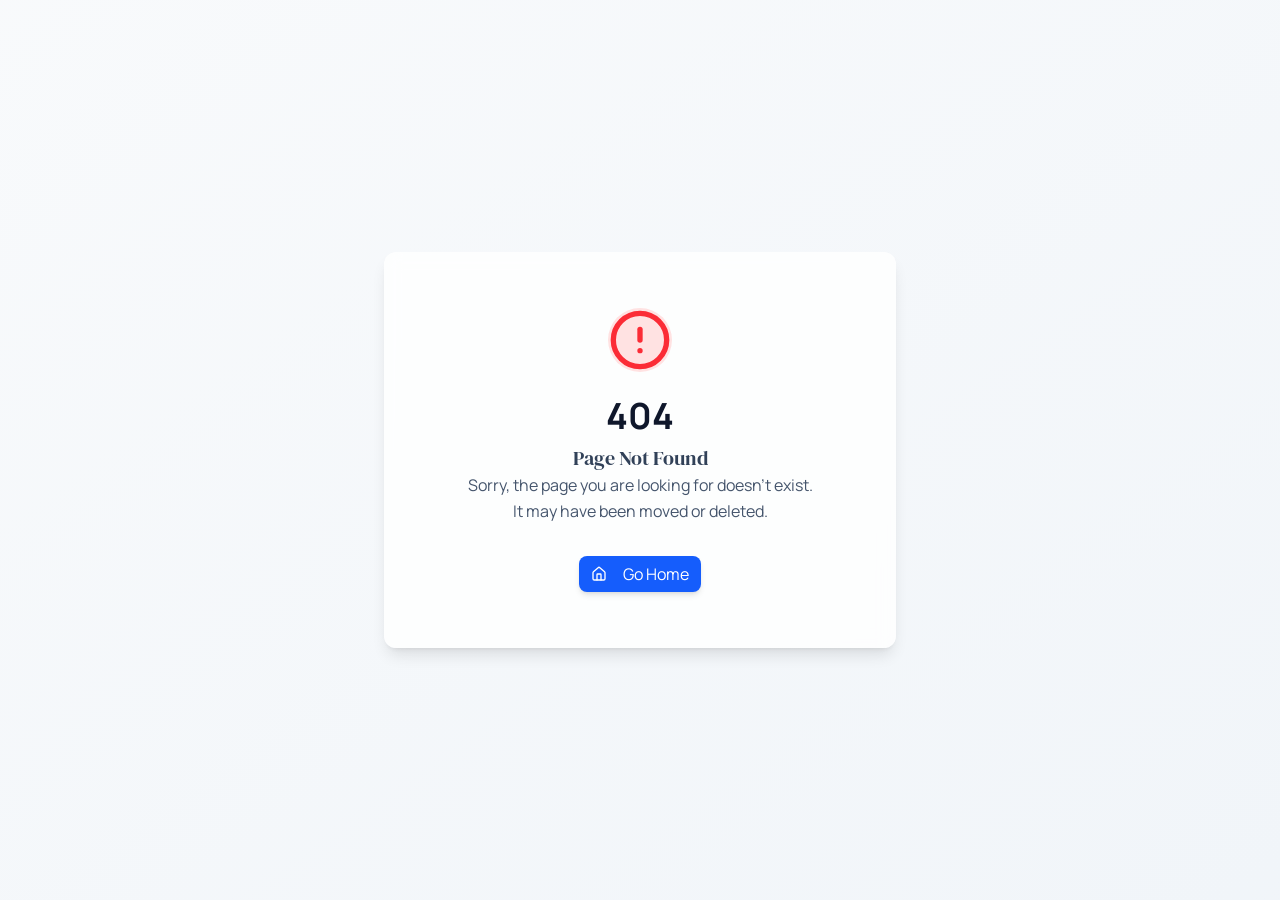
<file: security-lab/index.html>
<!doctype html>
<html lang="en">

  <head>
    <meta charset="UTF-8" />
    <meta
      name="viewport"
      content="width=device-width, initial-scale=1.0, maximum-scale=1" />
    <title>Security Lab | Oakland University</title>
    <meta name="description" content="Security Lab at Oakland University conducts research in software security, vulnerability intelligence, and trustworthy artificial intelligence." />
    <meta name="theme-color" content="#241710" />
    <link rel="icon" type="image/svg+xml" href="/security-lab/assets/favicon-BL9t98xK.svg" />
    <link rel="preconnect" href="https://fonts.googleapis.com" />
    <link rel="preconnect" href="https://fonts.gstatic.com" crossorigin />
    <link href="https://fonts.googleapis.com/css2?family=DM+Serif+Display:ital@0;1&family=IBM+Plex+Mono:wght@400;500;600;700&family=Manrope:wght@400;500;600;700;800&display=swap" rel="stylesheet" />
    <script type="module" crossorigin src="/security-lab/assets/index-CBce3zfZ.js"></script>
    <link rel="stylesheet" crossorigin href="/security-lab/assets/index-C3D1uMo3.css">
  </head>

  <body>
    <script id="manus-runtime">window.__MANUS_HOST_DEV__ = false;
(function(){"use strict";var Mr={exports:{}},Kn={};/**
 * @license React
 * react-jsx-runtime.production.js
 *
 * Copyright (c) Meta Platforms, Inc. and affiliates.
 *
 * This source code is licensed under the MIT license found in the
 * LICENSE file in the root directory of this source tree.
 */var $c;function um(){if($c)return Kn;$c=1;var r=Symbol.for("react.transitional.element"),i=Symbol.for("react.fragment");function c(s,d,m){var x=null;if(m!==void 0&&(x=""+m),d.key!==void 0&&(x=""+d.key),"key"in d){m={};for(var R in d)R!=="key"&&(m[R]=d[R])}else m=d;return d=m.ref,{$$typeof:r,type:s,key:x,ref:d!==void 0?d:null,props:m}}return Kn.Fragment=i,Kn.jsx=c,Kn.jsxs=c,Kn}var Fc;function dm(){return Fc||(Fc=1,Mr.exports=um()),Mr.exports}var h=dm(),Ar={exports:{}},Pn={},Rr={exports:{}},Nr={};/**
 * @license React
 * scheduler.production.js
 *
 * Copyright (c) Meta Platforms, Inc. and affiliates.
 *
 * This source code is licensed under the MIT license found in the
 * LICENSE file in the root directory of this source tree.
 */var Ic;function fm(){return Ic||(Ic=1,function(r){function i(A,q){var B=A.length;A.push(q);t:for(;0<B;){var bt=B-1>>>1,p=A[bt];if(0<d(p,q))A[bt]=q,A[B]=p,B=bt;else break t}}function c(A){return A.length===0?null:A[0]}function s(A){if(A.length===0)return null;var q=A[0],B=A.pop();if(B!==q){A[0]=B;t:for(var bt=0,p=A.length,O=p>>>1;bt<O;){var X=2*(bt+1)-1,G=A[X],Z=X+1,st=A[Z];if(0>d(G,B))Z<p&&0>d(st,G)?(A[bt]=st,A[Z]=B,bt=Z):(A[bt]=G,A[X]=B,bt=X);else if(Z<p&&0>d(st,B))A[bt]=st,A[Z]=B,bt=Z;else break t}}return q}function d(A,q){var B=A.sortIndex-q.sortIndex;return B!==0?B:A.id-q.id}if(r.unstable_now=void 0,typeof performance=="object"&&typeof performance.now=="function"){var m=performance;r.unstable_now=function(){return m.now()}}else{var x=Date,R=x.now();r.unstable_now=function(){return x.now()-R}}var C=[],v=[],D=1,j=null,J=3,at=!1,$=!1,nt=!1,ct=!1,ht=typeof setTimeout=="function"?setTimeout:null,St=typeof clearTimeout=="function"?clearTimeout:null,_=typeof setImmediate<"u"?setImmediate:null;function Y(A){for(var q=c(v);q!==null;){if(q.callback===null)s(v);else if(q.startTime<=A)s(v),q.sortIndex=q.expirationTime,i(C,q);else break;q=c(v)}}function H(A){if(nt=!1,Y(A),!$)if(c(C)!==null)$=!0,it||(it=!0,Bt());else{var q=c(v);q!==null&&Mt(H,q.startTime-A)}}var it=!1,rt=-1,V=5,xt=-1;function Be(){return ct?!0:!(r.unstable_now()-xt<V)}function te(){if(ct=!1,it){var A=r.unstable_now();xt=A;var q=!0;try{t:{$=!1,nt&&(nt=!1,St(rt),rt=-1),at=!0;var B=J;try{e:{for(Y(A),j=c(C);j!==null&&!(j.expirationTime>A&&Be());){var bt=j.callback;if(typeof bt=="function"){j.callback=null,J=j.priorityLevel;var p=bt(j.expirationTime<=A);if(A=r.unstable_now(),typeof p=="function"){j.callback=p,Y(A),q=!0;break e}j===c(C)&&s(C),Y(A)}else s(C);j=c(C)}if(j!==null)q=!0;else{var O=c(v);O!==null&&Mt(H,O.startTime-A),q=!1}}break t}finally{j=null,J=B,at=!1}q=void 0}}finally{q?Bt():it=!1}}}var Bt;if(typeof _=="function")Bt=function(){_(te)};else if(typeof MessageChannel<"u"){var me=new MessageChannel,Se=me.port2;me.port1.onmessage=te,Bt=function(){Se.postMessage(null)}}else Bt=function(){ht(te,0)};function Mt(A,q){rt=ht(function(){A(r.unstable_now())},q)}r.unstable_IdlePriority=5,r.unstable_ImmediatePriority=1,r.unstable_LowPriority=4,r.unstable_NormalPriority=3,r.unstable_Profiling=null,r.unstable_UserBlockingPriority=2,r.unstable_cancelCallback=function(A){A.callback=null},r.unstable_forceFrameRate=function(A){0>A||125<A?console.error("forceFrameRate takes a positive int between 0 and 125, forcing frame rates higher than 125 fps is not supported"):V=0<A?Math.floor(1e3/A):5},r.unstable_getCurrentPriorityLevel=function(){return J},r.unstable_next=function(A){switch(J){case 1:case 2:case 3:var q=3;break;default:q=J}var B=J;J=q;try{return A()}finally{J=B}},r.unstable_requestPaint=function(){ct=!0},r.unstable_runWithPriority=function(A,q){switch(A){case 1:case 2:case 3:case 4:case 5:break;default:A=3}var B=J;J=A;try{return q()}finally{J=B}},r.unstable_scheduleCallback=function(A,q,B){var bt=r.unstable_now();switch(typeof B=="object"&&B!==null?(B=B.delay,B=typeof B=="number"&&0<B?bt+B:bt):B=bt,A){case 1:var p=-1;break;case 2:p=250;break;case 5:p=1073741823;break;case 4:p=1e4;break;default:p=5e3}return p=B+p,A={id:D++,callback:q,priorityLevel:A,startTime:B,expirationTime:p,sortIndex:-1},B>bt?(A.sortIndex=B,i(v,A),c(C)===null&&A===c(v)&&(nt?(St(rt),rt=-1):nt=!0,Mt(H,B-bt))):(A.sortIndex=p,i(C,A),$||at||($=!0,it||(it=!0,Bt()))),A},r.unstable_shouldYield=Be,r.unstable_wrapCallback=function(A){var q=J;return function(){var B=J;J=q;try{return A.apply(this,arguments)}finally{J=B}}}}(Nr)),Nr}var tu;function hm(){return tu||(tu=1,Rr.exports=fm()),Rr.exports}var zr={exports:{}},ut={};/**
 * @license React
 * react.production.js
 *
 * Copyright (c) Meta Platforms, Inc. and affiliates.
 *
 * This source code is licensed under the MIT license found in the
 * LICENSE file in the root directory of this source tree.
 */var eu;function mm(){if(eu)return ut;eu=1;var r=Symbol.for("react.transitional.element"),i=Symbol.for("react.portal"),c=Symbol.for("react.fragment"),s=Symbol.for("react.strict_mode"),d=Symbol.for("react.profiler"),m=Symbol.for("react.consumer"),x=Symbol.for("react.context"),R=Symbol.for("react.forward_ref"),C=Symbol.for("react.suspense"),v=Symbol.for("react.memo"),D=Symbol.for("react.lazy"),j=Symbol.iterator;function J(p){return p===null||typeof p!="object"?null:(p=j&&p[j]||p["@@iterator"],typeof p=="function"?p:null)}var at={isMounted:function(){return!1},enqueueForceUpdate:function(){},enqueueReplaceState:function(){},enqueueSetState:function(){}},$=Object.assign,nt={};function ct(p,O,X){this.props=p,this.context=O,this.refs=nt,this.updater=X||at}ct.prototype.isReactComponent={},ct.prototype.setState=function(p,O){if(typeof p!="object"&&typeof p!="function"&&p!=null)throw Error("takes an object of state variables to update or a function which returns an object of state variables.");this.updater.enqueueSetState(this,p,O,"setState")},ct.prototype.forceUpdate=function(p){this.updater.enqueueForceUpdate(this,p,"forceUpdate")};function ht(){}ht.prototype=ct.prototype;function St(p,O,X){this.props=p,this.context=O,this.refs=nt,this.updater=X||at}var _=St.prototype=new ht;_.constructor=St,$(_,ct.prototype),_.isPureReactComponent=!0;var Y=Array.isArray,H={H:null,A:null,T:null,S:null,V:null},it=Object.prototype.hasOwnProperty;function rt(p,O,X,G,Z,st){return X=st.ref,{$$typeof:r,type:p,key:O,ref:X!==void 0?X:null,props:st}}function V(p,O){return rt(p.type,O,void 0,void 0,void 0,p.props)}function xt(p){return typeof p=="object"&&p!==null&&p.$$typeof===r}function Be(p){var O={"=":"=0",":":"=2"};return"$"+p.replace(/[=:]/g,function(X){return O[X]})}var te=/\/+/g;function Bt(p,O){return typeof p=="object"&&p!==null&&p.key!=null?Be(""+p.key):O.toString(36)}function me(){}function Se(p){switch(p.status){case"fulfilled":return p.value;case"rejected":throw p.reason;default:switch(typeof p.status=="string"?p.then(me,me):(p.status="pending",p.then(function(O){p.status==="pending"&&(p.status="fulfilled",p.value=O)},function(O){p.status==="pending"&&(p.status="rejected",p.reason=O)})),p.status){case"fulfilled":return p.value;case"rejected":throw p.reason}}throw p}function Mt(p,O,X,G,Z){var st=typeof p;(st==="undefined"||st==="boolean")&&(p=null);var I=!1;if(p===null)I=!0;else switch(st){case"bigint":case"string":case"number":I=!0;break;case"object":switch(p.$$typeof){case r:case i:I=!0;break;case D:return I=p._init,Mt(I(p._payload),O,X,G,Z)}}if(I)return Z=Z(p),I=G===""?"."+Bt(p,0):G,Y(Z)?(X="",I!=null&&(X=I.replace(te,"$&/")+"/"),Mt(Z,O,X,"",function(Jt){return Jt})):Z!=null&&(xt(Z)&&(Z=V(Z,X+(Z.key==null||p&&p.key===Z.key?"":(""+Z.key).replace(te,"$&/")+"/")+I)),O.push(Z)),1;I=0;var gt=G===""?".":G+":";if(Y(p))for(var Tt=0;Tt<p.length;Tt++)G=p[Tt],st=gt+Bt(G,Tt),I+=Mt(G,O,X,st,Z);else if(Tt=J(p),typeof Tt=="function")for(p=Tt.call(p),Tt=0;!(G=p.next()).done;)G=G.value,st=gt+Bt(G,Tt++),I+=Mt(G,O,X,st,Z);else if(st==="object"){if(typeof p.then=="function")return Mt(Se(p),O,X,G,Z);throw O=String(p),Error("Objects are not valid as a React child (found: "+(O==="[object Object]"?"object with keys {"+Object.keys(p).join(", ")+"}":O)+"). If you meant to render a collection of children, use an array instead.")}return I}function A(p,O,X){if(p==null)return p;var G=[],Z=0;return Mt(p,G,"","",function(st){return O.call(X,st,Z++)}),G}function q(p){if(p._status===-1){var O=p._result;O=O(),O.then(function(X){(p._status===0||p._status===-1)&&(p._status=1,p._result=X)},function(X){(p._status===0||p._status===-1)&&(p._status=2,p._result=X)}),p._status===-1&&(p._status=0,p._result=O)}if(p._status===1)return p._result.default;throw p._result}var B=typeof reportError=="function"?reportError:function(p){if(typeof window=="object"&&typeof window.ErrorEvent=="function"){var O=new window.ErrorEvent("error",{bubbles:!0,cancelable:!0,message:typeof p=="object"&&p!==null&&typeof p.message=="string"?String(p.message):String(p),error:p});if(!window.dispatchEvent(O))return}else if(typeof process=="object"&&typeof process.emit=="function"){process.emit("uncaughtException",p);return}console.error(p)};function bt(){}return ut.Children={map:A,forEach:function(p,O,X){A(p,function(){O.apply(this,arguments)},X)},count:function(p){var O=0;return A(p,function(){O++}),O},toArray:function(p){return A(p,function(O){return O})||[]},only:function(p){if(!xt(p))throw Error("React.Children.only expected to receive a single React element child.");return p}},ut.Component=ct,ut.Fragment=c,ut.Profiler=d,ut.PureComponent=St,ut.StrictMode=s,ut.Suspense=C,ut.__CLIENT_INTERNALS_DO_NOT_USE_OR_WARN_USERS_THEY_CANNOT_UPGRADE=H,ut.__COMPILER_RUNTIME={__proto__:null,c:function(p){return H.H.useMemoCache(p)}},ut.cache=function(p){return function(){return p.apply(null,arguments)}},ut.cloneElement=function(p,O,X){if(p==null)throw Error("The argument must be a React element, but you passed "+p+".");var G=$({},p.props),Z=p.key,st=void 0;if(O!=null)for(I in O.ref!==void 0&&(st=void 0),O.key!==void 0&&(Z=""+O.key),O)!it.call(O,I)||I==="key"||I==="__self"||I==="__source"||I==="ref"&&O.ref===void 0||(G[I]=O[I]);var I=arguments.length-2;if(I===1)G.children=X;else if(1<I){for(var gt=Array(I),Tt=0;Tt<I;Tt++)gt[Tt]=arguments[Tt+2];G.children=gt}return rt(p.type,Z,void 0,void 0,st,G)},ut.createContext=function(p){return p={$$typeof:x,_currentValue:p,_currentValue2:p,_threadCount:0,Provider:null,Consumer:null},p.Provider=p,p.Consumer={$$typeof:m,_context:p},p},ut.createElement=function(p,O,X){var G,Z={},st=null;if(O!=null)for(G in O.key!==void 0&&(st=""+O.key),O)it.call(O,G)&&G!=="key"&&G!=="__self"&&G!=="__source"&&(Z[G]=O[G]);var I=arguments.length-2;if(I===1)Z.children=X;else if(1<I){for(var gt=Array(I),Tt=0;Tt<I;Tt++)gt[Tt]=arguments[Tt+2];Z.children=gt}if(p&&p.defaultProps)for(G in I=p.defaultProps,I)Z[G]===void 0&&(Z[G]=I[G]);return rt(p,st,void 0,void 0,null,Z)},ut.createRef=function(){return{current:null}},ut.forwardRef=function(p){return{$$typeof:R,render:p}},ut.isValidElement=xt,ut.lazy=function(p){return{$$typeof:D,_payload:{_status:-1,_result:p},_init:q}},ut.memo=function(p,O){return{$$typeof:v,type:p,compare:O===void 0?null:O}},ut.startTransition=function(p){var O=H.T,X={};H.T=X;try{var G=p(),Z=H.S;Z!==null&&Z(X,G),typeof G=="object"&&G!==null&&typeof G.then=="function"&&G.then(bt,B)}catch(st){B(st)}finally{H.T=O}},ut.unstable_useCacheRefresh=function(){return H.H.useCacheRefresh()},ut.use=function(p){return H.H.use(p)},ut.useActionState=function(p,O,X){return H.H.useActionState(p,O,X)},ut.useCallback=function(p,O){return H.H.useCallback(p,O)},ut.useContext=function(p){return H.H.useContext(p)},ut.useDebugValue=function(){},ut.useDeferredValue=function(p,O){return H.H.useDeferredValue(p,O)},ut.useEffect=function(p,O,X){var G=H.H;if(typeof X=="function")throw Error("useEffect CRUD overload is not enabled in this build of React.");return G.useEffect(p,O)},ut.useId=function(){return H.H.useId()},ut.useImperativeHandle=function(p,O,X){return H.H.useImperativeHandle(p,O,X)},ut.useInsertionEffect=function(p,O){return H.H.useInsertionEffect(p,O)},ut.useLayoutEffect=function(p,O){return H.H.useLayoutEffect(p,O)},ut.useMemo=function(p,O){return H.H.useMemo(p,O)},ut.useOptimistic=function(p,O){return H.H.useOptimistic(p,O)},ut.useReducer=function(p,O,X){return H.H.useReducer(p,O,X)},ut.useRef=function(p){return H.H.useRef(p)},ut.useState=function(p){return H.H.useState(p)},ut.useSyncExternalStore=function(p,O,X){return H.H.useSyncExternalStore(p,O,X)},ut.useTransition=function(){return H.H.useTransition()},ut.version="19.1.1",ut}var lu;function _r(){return lu||(lu=1,zr.exports=mm()),zr.exports}var kr={exports:{}},he={};/**
 * @license React
 * react-dom.production.js
 *
 * Copyright (c) Meta Platforms, Inc. and affiliates.
 *
 * This source code is licensed under the MIT license found in the
 * LICENSE file in the root directory of this source tree.
 */var au;function gm(){if(au)return he;au=1;var r=_r();function i(C){var v="https://react.dev/errors/"+C;if(1<arguments.length){v+="?args[]="+encodeURIComponent(arguments[1]);for(var D=2;D<arguments.length;D++)v+="&args[]="+encodeURIComponent(arguments[D])}return"Minified React error #"+C+"; visit "+v+" for the full message or use the non-minified dev environment for full errors and additional helpful warnings."}function c(){}var s={d:{f:c,r:function(){throw Error(i(522))},D:c,C:c,L:c,m:c,X:c,S:c,M:c},p:0,findDOMNode:null},d=Symbol.for("react.portal");function m(C,v,D){var j=3<arguments.length&&arguments[3]!==void 0?arguments[3]:null;return{$$typeof:d,key:j==null?null:""+j,children:C,containerInfo:v,implementation:D}}var x=r.__CLIENT_INTERNALS_DO_NOT_USE_OR_WARN_USERS_THEY_CANNOT_UPGRADE;function R(C,v){if(C==="font")return"";if(typeof v=="string")return v==="use-credentials"?v:""}return he.__DOM_INTERNALS_DO_NOT_USE_OR_WARN_USERS_THEY_CANNOT_UPGRADE=s,he.createPortal=function(C,v){var D=2<arguments.length&&arguments[2]!==void 0?arguments[2]:null;if(!v||v.nodeType!==1&&v.nodeType!==9&&v.nodeType!==11)throw Error(i(299));return m(C,v,null,D)},he.flushSync=function(C){var v=x.T,D=s.p;try{if(x.T=null,s.p=2,C)return C()}finally{x.T=v,s.p=D,s.d.f()}},he.preconnect=function(C,v){typeof C=="string"&&(v?(v=v.crossOrigin,v=typeof v=="string"?v==="use-credentials"?v:"":void 0):v=null,s.d.C(C,v))},he.prefetchDNS=function(C){typeof C=="string"&&s.d.D(C)},he.preinit=function(C,v){if(typeof C=="string"&&v&&typeof v.as=="string"){var D=v.as,j=R(D,v.crossOrigin),J=typeof v.integrity=="string"?v.integrity:void 0,at=typeof v.fetchPriority=="string"?v.fetchPriority:void 0;D==="style"?s.d.S(C,typeof v.precedence=="string"?v.precedence:void 0,{crossOrigin:j,integrity:J,fetchPriority:at}):D==="script"&&s.d.X(C,{crossOrigin:j,integrity:J,fetchPriority:at,nonce:typeof v.nonce=="string"?v.nonce:void 0})}},he.preinitModule=function(C,v){if(typeof C=="string")if(typeof v=="object"&&v!==null){if(v.as==null||v.as==="script"){var D=R(v.as,v.crossOrigin);s.d.M(C,{crossOrigin:D,integrity:typeof v.integrity=="string"?v.integrity:void 0,nonce:typeof v.nonce=="string"?v.nonce:void 0})}}else v==null&&s.d.M(C)},he.preload=function(C,v){if(typeof C=="string"&&typeof v=="object"&&v!==null&&typeof v.as=="string"){var D=v.as,j=R(D,v.crossOrigin);s.d.L(C,D,{crossOrigin:j,integrity:typeof v.integrity=="string"?v.integrity:void 0,nonce:typeof v.nonce=="string"?v.nonce:void 0,type:typeof v.type=="string"?v.type:void 0,fetchPriority:typeof v.fetchPriority=="string"?v.fetchPriority:void 0,referrerPolicy:typeof v.referrerPolicy=="string"?v.referrerPolicy:void 0,imageSrcSet:typeof v.imageSrcSet=="string"?v.imageSrcSet:void 0,imageSizes:typeof v.imageSizes=="string"?v.imageSizes:void 0,media:typeof v.media=="string"?v.media:void 0})}},he.preloadModule=function(C,v){if(typeof C=="string")if(v){var D=R(v.as,v.crossOrigin);s.d.m(C,{as:typeof v.as=="string"&&v.as!=="script"?v.as:void 0,crossOrigin:D,integrity:typeof v.integrity=="string"?v.integrity:void 0})}else s.d.m(C)},he.requestFormReset=function(C){s.d.r(C)},he.unstable_batchedUpdates=function(C,v){return C(v)},he.useFormState=function(C,v,D){return x.H.useFormState(C,v,D)},he.useFormStatus=function(){return x.H.useHostTransitionStatus()},he.version="19.1.1",he}var nu;function pm(){if(nu)return kr.exports;nu=1;function r(){if(!(typeof __REACT_DEVTOOLS_GLOBAL_HOOK__>"u"||typeof __REACT_DEVTOOLS_GLOBAL_HOOK__.checkDCE!="function"))try{__REACT_DEVTOOLS_GLOBAL_HOOK__.checkDCE(r)}catch(i){console.error(i)}}return r(),kr.exports=gm(),kr.exports}/**
 * @license React
 * react-dom-client.production.js
 *
 * Copyright (c) Meta Platforms, Inc. and affiliates.
 *
 * This source code is licensed under the MIT license found in the
 * LICENSE file in the root directory of this source tree.
 */var ou;function ym(){if(ou)return Pn;ou=1;var r=hm(),i=_r(),c=pm();function s(t){var e="https://react.dev/errors/"+t;if(1<arguments.length){e+="?args[]="+encodeURIComponent(arguments[1]);for(var l=2;l<arguments.length;l++)e+="&args[]="+encodeURIComponent(arguments[l])}return"Minified React error #"+t+"; visit "+e+" for the full message or use the non-minified dev environment for full errors and additional helpful warnings."}function d(t){return!(!t||t.nodeType!==1&&t.nodeType!==9&&t.nodeType!==11)}function m(t){var e=t,l=t;if(t.alternate)for(;e.return;)e=e.return;else{t=e;do e=t,(e.flags&4098)!==0&&(l=e.return),t=e.return;while(t)}return e.tag===3?l:null}function x(t){if(t.tag===13){var e=t.memoizedState;if(e===null&&(t=t.alternate,t!==null&&(e=t.memoizedState)),e!==null)return e.dehydrated}return null}function R(t){if(m(t)!==t)throw Error(s(188))}function C(t){var e=t.alternate;if(!e){if(e=m(t),e===null)throw Error(s(188));return e!==t?null:t}for(var l=t,a=e;;){var n=l.return;if(n===null)break;var o=n.alternate;if(o===null){if(a=n.return,a!==null){l=a;continue}break}if(n.child===o.child){for(o=n.child;o;){if(o===l)return R(n),t;if(o===a)return R(n),e;o=o.sibling}throw Error(s(188))}if(l.return!==a.return)l=n,a=o;else{for(var u=!1,f=n.child;f;){if(f===l){u=!0,l=n,a=o;break}if(f===a){u=!0,a=n,l=o;break}f=f.sibling}if(!u){for(f=o.child;f;){if(f===l){u=!0,l=o,a=n;break}if(f===a){u=!0,a=o,l=n;break}f=f.sibling}if(!u)throw Error(s(189))}}if(l.alternate!==a)throw Error(s(190))}if(l.tag!==3)throw Error(s(188));return l.stateNode.current===l?t:e}function v(t){var e=t.tag;if(e===5||e===26||e===27||e===6)return t;for(t=t.child;t!==null;){if(e=v(t),e!==null)return e;t=t.sibling}return null}var D=Object.assign,j=Symbol.for("react.element"),J=Symbol.for("react.transitional.element"),at=Symbol.for("react.portal"),$=Symbol.for("react.fragment"),nt=Symbol.for("react.strict_mode"),ct=Symbol.for("react.profiler"),ht=Symbol.for("react.provider"),St=Symbol.for("react.consumer"),_=Symbol.for("react.context"),Y=Symbol.for("react.forward_ref"),H=Symbol.for("react.suspense"),it=Symbol.for("react.suspense_list"),rt=Symbol.for("react.memo"),V=Symbol.for("react.lazy"),xt=Symbol.for("react.activity"),Be=Symbol.for("react.memo_cache_sentinel"),te=Symbol.iterator;function Bt(t){return t===null||typeof t!="object"?null:(t=te&&t[te]||t["@@iterator"],typeof t=="function"?t:null)}var me=Symbol.for("react.client.reference");function Se(t){if(t==null)return null;if(typeof t=="function")return t.$$typeof===me?null:t.displayName||t.name||null;if(typeof t=="string")return t;switch(t){case $:return"Fragment";case ct:return"Profiler";case nt:return"StrictMode";case H:return"Suspense";case it:return"SuspenseList";case xt:return"Activity"}if(typeof t=="object")switch(t.$$typeof){case at:return"Portal";case _:return(t.displayName||"Context")+".Provider";case St:return(t._context.displayName||"Context")+".Consumer";case Y:var e=t.render;return t=t.displayName,t||(t=e.displayName||e.name||"",t=t!==""?"ForwardRef("+t+")":"ForwardRef"),t;case rt:return e=t.displayName||null,e!==null?e:Se(t.type)||"Memo";case V:e=t._payload,t=t._init;try{return Se(t(e))}catch{}}return null}var Mt=Array.isArray,A=i.__CLIENT_INTERNALS_DO_NOT_USE_OR_WARN_USERS_THEY_CANNOT_UPGRADE,q=c.__DOM_INTERNALS_DO_NOT_USE_OR_WARN_USERS_THEY_CANNOT_UPGRADE,B={pending:!1,data:null,method:null,action:null},bt=[],p=-1;function O(t){return{current:t}}function X(t){0>p||(t.current=bt[p],bt[p]=null,p--)}function G(t,e){p++,bt[p]=t.current,t.current=e}var Z=O(null),st=O(null),I=O(null),gt=O(null);function Tt(t,e){switch(G(I,e),G(st,t),G(Z,null),e.nodeType){case 9:case 11:t=(t=e.documentElement)&&(t=t.namespaceURI)?Hh(t):0;break;default:if(t=e.tagName,e=e.namespaceURI)e=Hh(e),t=Uh(e,t);else switch(t){case"svg":t=1;break;case"math":t=2;break;default:t=0}}X(Z),G(Z,t)}function Jt(){X(Z),X(st),X(I)}function Ke(t){t.memoizedState!==null&&G(gt,t);var e=Z.current,l=Uh(e,t.type);e!==l&&(G(st,t),G(Z,l))}function Ce(t){st.current===t&&(X(Z),X(st)),gt.current===t&&(X(gt),Wo._currentValue=B)}var Pe=Object.prototype.hasOwnProperty,yl=r.unstable_scheduleCallback,sn=r.unstable_cancelCallback,Ca=r.unstable_shouldYield,ri=r.unstable_requestPaint,ge=r.unstable_now,si=r.unstable_getCurrentPriorityLevel,Ul=r.unstable_ImmediatePriority,Fn=r.unstable_UserBlockingPriority,nl=r.unstable_NormalPriority,ci=r.unstable_LowPriority,Gl=r.unstable_IdlePriority,ui=r.log,Ea=r.unstable_setDisableYieldValue,ql=null,Wt=null;function Je(t){if(typeof ui=="function"&&Ea(t),Wt&&typeof Wt.setStrictMode=="function")try{Wt.setStrictMode(ql,t)}catch{}}var $t=Math.clz32?Math.clz32:fi,di=Math.log,Ta=Math.LN2;function fi(t){return t>>>=0,t===0?32:31-(di(t)/Ta|0)|0}var L=256,cn=4194304;function vl(t){var e=t&42;if(e!==0)return e;switch(t&-t){case 1:return 1;case 2:return 2;case 4:return 4;case 8:return 8;case 16:return 16;case 32:return 32;case 64:return 64;case 128:return 128;case 256:case 512:case 1024:case 2048:case 4096:case 8192:case 16384:case 32768:case 65536:case 131072:case 262144:case 524288:case 1048576:case 2097152:return t&4194048;case 4194304:case 8388608:case 16777216:case 33554432:return t&62914560;case 67108864:return 67108864;case 134217728:return 134217728;case 268435456:return 268435456;case 536870912:return 536870912;case 1073741824:return 0;default:return t}}function un(t,e,l){var a=t.pendingLanes;if(a===0)return 0;var n=0,o=t.suspendedLanes,u=t.pingedLanes;t=t.warmLanes;var f=a&134217727;return f!==0?(a=f&~o,a!==0?n=vl(a):(u&=f,u!==0?n=vl(u):l||(l=f&~t,l!==0&&(n=vl(l))))):(f=a&~o,f!==0?n=vl(f):u!==0?n=vl(u):l||(l=a&~t,l!==0&&(n=vl(l)))),n===0?0:e!==0&&e!==n&&(e&o)===0&&(o=n&-n,l=e&-e,o>=l||o===32&&(l&4194048)!==0)?e:n}function Dt(t,e){return(t.pendingLanes&~(t.suspendedLanes&~t.pingedLanes)&e)===0}function In(t,e){switch(t){case 1:case 2:case 4:case 8:case 64:return e+250;case 16:case 32:case 128:case 256:case 512:case 1024:case 2048:case 4096:case 8192:case 16384:case 32768:case 65536:case 131072:case 262144:case 524288:case 1048576:case 2097152:return e+5e3;case 4194304:case 8388608:case 16777216:case 33554432:return-1;case 67108864:case 134217728:case 268435456:case 536870912:case 1073741824:return-1;default:return-1}}function to(){var t=L;return L<<=1,(L&4194048)===0&&(L=256),t}function hi(){var t=cn;return cn<<=1,(cn&62914560)===0&&(cn=4194304),t}function eo(t){for(var e=[],l=0;31>l;l++)e.push(t);return e}function Da(t,e){t.pendingLanes|=e,e!==268435456&&(t.suspendedLanes=0,t.pingedLanes=0,t.warmLanes=0)}function Ir(t,e,l,a,n,o){var u=t.pendingLanes;t.pendingLanes=l,t.suspendedLanes=0,t.pingedLanes=0,t.warmLanes=0,t.expiredLanes&=l,t.entangledLanes&=l,t.errorRecoveryDisabledLanes&=l,t.shellSuspendCounter=0;var f=t.entanglements,g=t.expirationTimes,S=t.hiddenUpdates;for(l=u&~l;0<l;){var N=31-$t(l),k=1<<N;f[N]=0,g[N]=-1;var E=S[N];if(E!==null)for(S[N]=null,N=0;N<E.length;N++){var T=E[N];T!==null&&(T.lane&=-536870913)}l&=~k}a!==0&&mi(t,a,0),o!==0&&n===0&&t.tag!==0&&(t.suspendedLanes|=o&~(u&~e))}function mi(t,e,l){t.pendingLanes|=e,t.suspendedLanes&=~e;var a=31-$t(e);t.entangledLanes|=e,t.entanglements[a]=t.entanglements[a]|1073741824|l&4194090}function gi(t,e){var l=t.entangledLanes|=e;for(t=t.entanglements;l;){var a=31-$t(l),n=1<<a;n&e|t[a]&e&&(t[a]|=e),l&=~n}}function lo(t){switch(t){case 2:t=1;break;case 8:t=4;break;case 32:t=16;break;case 256:case 512:case 1024:case 2048:case 4096:case 8192:case 16384:case 32768:case 65536:case 131072:case 262144:case 524288:case 1048576:case 2097152:case 4194304:case 8388608:case 16777216:case 33554432:t=128;break;case 268435456:t=134217728;break;default:t=0}return t}function ao(t){return t&=-t,2<t?8<t?(t&134217727)!==0?32:268435456:8:2}function pi(){var t=q.p;return t!==0?t:(t=window.event,t===void 0?32:nm(t.type))}function ts(t,e){var l=q.p;try{return q.p=t,e()}finally{q.p=l}}var ol=Math.random().toString(36).slice(2),ee="__reactFiber$"+ol,pe="__reactProps$"+ol,Yl="__reactContainer$"+ol,no="__reactEvents$"+ol,es="__reactListeners$"+ol,ls="__reactHandles$"+ol,yi="__reactResources$"+ol,Ma="__reactMarker$"+ol;function oo(t){delete t[ee],delete t[pe],delete t[no],delete t[es],delete t[ls]}function Vl(t){var e=t[ee];if(e)return e;for(var l=t.parentNode;l;){if(e=l[Yl]||l[ee]){if(l=e.alternate,e.child!==null||l!==null&&l.child!==null)for(t=Vh(t);t!==null;){if(l=t[ee])return l;t=Vh(t)}return e}t=l,l=t.parentNode}return null}function Xl(t){if(t=t[ee]||t[Yl]){var e=t.tag;if(e===5||e===6||e===13||e===26||e===27||e===3)return t}return null}function Aa(t){var e=t.tag;if(e===5||e===26||e===27||e===6)return t.stateNode;throw Error(s(33))}function Zl(t){var e=t[yi];return e||(e=t[yi]={hoistableStyles:new Map,hoistableScripts:new Map}),e}function Vt(t){t[Ma]=!0}var vi=new Set,bi={};function bl(t,e){We(t,e),We(t+"Capture",e)}function We(t,e){for(bi[t]=e,t=0;t<e.length;t++)vi.add(e[t])}var as=RegExp("^[:A-Z_a-z\\u00C0-\\u00D6\\u00D8-\\u00F6\\u00F8-\\u02FF\\u0370-\\u037D\\u037F-\\u1FFF\\u200C-\\u200D\\u2070-\\u218F\\u2C00-\\u2FEF\\u3001-\\uD7FF\\uF900-\\uFDCF\\uFDF0-\\uFFFD][:A-Z_a-z\\u00C0-\\u00D6\\u00D8-\\u00F6\\u00F8-\\u02FF\\u0370-\\u037D\\u037F-\\u1FFF\\u200C-\\u200D\\u2070-\\u218F\\u2C00-\\u2FEF\\u3001-\\uD7FF\\uF900-\\uFDCF\\uFDF0-\\uFFFD\\-.0-9\\u00B7\\u0300-\\u036F\\u203F-\\u2040]*$"),xi={},wi={};function Ra(t){return Pe.call(wi,t)?!0:Pe.call(xi,t)?!1:as.test(t)?wi[t]=!0:(xi[t]=!0,!1)}function M(t,e,l){if(Ra(e))if(l===null)t.removeAttribute(e);else{switch(typeof l){case"undefined":case"function":case"symbol":t.removeAttribute(e);return;case"boolean":var a=e.toLowerCase().slice(0,5);if(a!=="data-"&&a!=="aria-"){t.removeAttribute(e);return}}t.setAttribute(e,""+l)}}function tt(t,e,l){if(l===null)t.removeAttribute(e);else{switch(typeof l){case"undefined":case"function":case"symbol":case"boolean":t.removeAttribute(e);return}t.setAttribute(e,""+l)}}function Ot(t,e,l,a){if(a===null)t.removeAttribute(l);else{switch(typeof a){case"undefined":case"function":case"symbol":case"boolean":t.removeAttribute(l);return}t.setAttributeNS(e,l,""+a)}}var le,Ee;function ae(t){if(le===void 0)try{throw Error()}catch(l){var e=l.stack.trim().match(/\n( *(at )?)/);le=e&&e[1]||"",Ee=-1<l.stack.indexOf(`
    at`)?" (<anonymous>)":-1<l.stack.indexOf("@")?"@unknown:0:0":""}return`
`+le+t+Ee}var Le=!1;function He(t,e){if(!t||Le)return"";Le=!0;var l=Error.prepareStackTrace;Error.prepareStackTrace=void 0;try{var a={DetermineComponentFrameRoot:function(){try{if(e){var k=function(){throw Error()};if(Object.defineProperty(k.prototype,"props",{set:function(){throw Error()}}),typeof Reflect=="object"&&Reflect.construct){try{Reflect.construct(k,[])}catch(T){var E=T}Reflect.construct(t,[],k)}else{try{k.call()}catch(T){E=T}t.call(k.prototype)}}else{try{throw Error()}catch(T){E=T}(k=t())&&typeof k.catch=="function"&&k.catch(function(){})}}catch(T){if(T&&E&&typeof T.stack=="string")return[T.stack,E.stack]}return[null,null]}};a.DetermineComponentFrameRoot.displayName="DetermineComponentFrameRoot";var n=Object.getOwnPropertyDescriptor(a.DetermineComponentFrameRoot,"name");n&&n.configurable&&Object.defineProperty(a.DetermineComponentFrameRoot,"name",{value:"DetermineComponentFrameRoot"});var o=a.DetermineComponentFrameRoot(),u=o[0],f=o[1];if(u&&f){var g=u.split(`
`),S=f.split(`
`);for(n=a=0;a<g.length&&!g[a].includes("DetermineComponentFrameRoot");)a++;for(;n<S.length&&!S[n].includes("DetermineComponentFrameRoot");)n++;if(a===g.length||n===S.length)for(a=g.length-1,n=S.length-1;1<=a&&0<=n&&g[a]!==S[n];)n--;for(;1<=a&&0<=n;a--,n--)if(g[a]!==S[n]){if(a!==1||n!==1)do if(a--,n--,0>n||g[a]!==S[n]){var N=`
`+g[a].replace(" at new "," at ");return t.displayName&&N.includes("<anonymous>")&&(N=N.replace("<anonymous>",t.displayName)),N}while(1<=a&&0<=n);break}}}finally{Le=!1,Error.prepareStackTrace=l}return(l=t?t.displayName||t.name:"")?ae(l):""}function Ql(t){switch(t.tag){case 26:case 27:case 5:return ae(t.type);case 16:return ae("Lazy");case 13:return ae("Suspense");case 19:return ae("SuspenseList");case 0:case 15:return He(t.type,!1);case 11:return He(t.type.render,!1);case 1:return He(t.type,!0);case 31:return ae("Activity");default:return""}}function xl(t){try{var e="";do e+=Ql(t),t=t.return;while(t);return e}catch(l){return`
Error generating stack: `+l.message+`
`+l.stack}}function Xt(t){switch(typeof t){case"bigint":case"boolean":case"number":case"string":case"undefined":return t;case"object":return t;default:return""}}function il(t){var e=t.type;return(t=t.nodeName)&&t.toLowerCase()==="input"&&(e==="checkbox"||e==="radio")}function ve(t){var e=il(t)?"checked":"value",l=Object.getOwnPropertyDescriptor(t.constructor.prototype,e),a=""+t[e];if(!t.hasOwnProperty(e)&&typeof l<"u"&&typeof l.get=="function"&&typeof l.set=="function"){var n=l.get,o=l.set;return Object.defineProperty(t,e,{configurable:!0,get:function(){return n.call(this)},set:function(u){a=""+u,o.call(this,u)}}),Object.defineProperty(t,e,{enumerable:l.enumerable}),{getValue:function(){return a},setValue:function(u){a=""+u},stopTracking:function(){t._valueTracker=null,delete t[e]}}}}function re(t){t._valueTracker||(t._valueTracker=ve(t))}function rl(t){if(!t)return!1;var e=t._valueTracker;if(!e)return!0;var l=e.getValue(),a="";return t&&(a=il(t)?t.checked?"true":"false":t.value),t=a,t!==l?(e.setValue(t),!0):!1}function wl(t){if(t=t||(typeof document<"u"?document:void 0),typeof t>"u")return null;try{return t.activeElement||t.body}catch{return t.body}}var dn=/[\n"\\]/g;function se(t){return t.replace(dn,function(e){return"\\"+e.charCodeAt(0).toString(16)+" "})}function Kl(t,e,l,a,n,o,u,f){t.name="",u!=null&&typeof u!="function"&&typeof u!="symbol"&&typeof u!="boolean"?t.type=u:t.removeAttribute("type"),e!=null?u==="number"?(e===0&&t.value===""||t.value!=e)&&(t.value=""+Xt(e)):t.value!==""+Xt(e)&&(t.value=""+Xt(e)):u!=="submit"&&u!=="reset"||t.removeAttribute("value"),e!=null?Pl(t,u,Xt(e)):l!=null?Pl(t,u,Xt(l)):a!=null&&t.removeAttribute("value"),n==null&&o!=null&&(t.defaultChecked=!!o),n!=null&&(t.checked=n&&typeof n!="function"&&typeof n!="symbol"),f!=null&&typeof f!="function"&&typeof f!="symbol"&&typeof f!="boolean"?t.name=""+Xt(f):t.removeAttribute("name")}function Na(t,e,l,a,n,o,u,f){if(o!=null&&typeof o!="function"&&typeof o!="symbol"&&typeof o!="boolean"&&(t.type=o),e!=null||l!=null){if(!(o!=="submit"&&o!=="reset"||e!=null))return;l=l!=null?""+Xt(l):"",e=e!=null?""+Xt(e):l,f||e===t.value||(t.value=e),t.defaultValue=e}a=a??n,a=typeof a!="function"&&typeof a!="symbol"&&!!a,t.checked=f?t.checked:!!a,t.defaultChecked=!!a,u!=null&&typeof u!="function"&&typeof u!="symbol"&&typeof u!="boolean"&&(t.name=u)}function Pl(t,e,l){e==="number"&&wl(t.ownerDocument)===t||t.defaultValue===""+l||(t.defaultValue=""+l)}function $e(t,e,l,a){if(t=t.options,e){e={};for(var n=0;n<l.length;n++)e["$"+l[n]]=!0;for(l=0;l<t.length;l++)n=e.hasOwnProperty("$"+t[l].value),t[l].selected!==n&&(t[l].selected=n),n&&a&&(t[l].defaultSelected=!0)}else{for(l=""+Xt(l),e=null,n=0;n<t.length;n++){if(t[n].value===l){t[n].selected=!0,a&&(t[n].defaultSelected=!0);return}e!==null||t[n].disabled||(e=t[n])}e!==null&&(e.selected=!0)}}function za(t,e,l){if(e!=null&&(e=""+Xt(e),e!==t.value&&(t.value=e),l==null)){t.defaultValue!==e&&(t.defaultValue=e);return}t.defaultValue=l!=null?""+Xt(l):""}function _a(t,e,l,a){if(e==null){if(a!=null){if(l!=null)throw Error(s(92));if(Mt(a)){if(1<a.length)throw Error(s(93));a=a[0]}l=a}l==null&&(l=""),e=l}l=Xt(e),t.defaultValue=l,a=t.textContent,a===l&&a!==""&&a!==null&&(t.value=a)}function Fe(t,e){if(e){var l=t.firstChild;if(l&&l===t.lastChild&&l.nodeType===3){l.nodeValue=e;return}}t.textContent=e}var fn=new Set("animationIterationCount aspectRatio borderImageOutset borderImageSlice borderImageWidth boxFlex boxFlexGroup boxOrdinalGroup columnCount columns flex flexGrow flexPositive flexShrink flexNegative flexOrder gridArea gridRow gridRowEnd gridRowSpan gridRowStart gridColumn gridColumnEnd gridColumnSpan gridColumnStart fontWeight lineClamp lineHeight opacity order orphans scale tabSize widows zIndex zoom fillOpacity floodOpacity stopOpacity strokeDasharray strokeDashoffset strokeMiterlimit strokeOpacity strokeWidth MozAnimationIterationCount MozBoxFlex MozBoxFlexGroup MozLineClamp msAnimationIterationCount msFlex msZoom msFlexGrow msFlexNegative msFlexOrder msFlexPositive msFlexShrink msGridColumn msGridColumnSpan msGridRow msGridRowSpan WebkitAnimationIterationCount WebkitBoxFlex WebKitBoxFlexGroup WebkitBoxOrdinalGroup WebkitColumnCount WebkitColumns WebkitFlex WebkitFlexGrow WebkitFlexPositive WebkitFlexShrink WebkitLineClamp".split(" "));function ka(t,e,l){var a=e.indexOf("--")===0;l==null||typeof l=="boolean"||l===""?a?t.setProperty(e,""):e==="float"?t.cssFloat="":t[e]="":a?t.setProperty(e,l):typeof l!="number"||l===0||fn.has(e)?e==="float"?t.cssFloat=l:t[e]=(""+l).trim():t[e]=l+"px"}function Oa(t,e,l){if(e!=null&&typeof e!="object")throw Error(s(62));if(t=t.style,l!=null){for(var a in l)!l.hasOwnProperty(a)||e!=null&&e.hasOwnProperty(a)||(a.indexOf("--")===0?t.setProperty(a,""):a==="float"?t.cssFloat="":t[a]="");for(var n in e)a=e[n],e.hasOwnProperty(n)&&l[n]!==a&&ka(t,n,a)}else for(var o in e)e.hasOwnProperty(o)&&ka(t,o,e[o])}function ja(t){if(t.indexOf("-")===-1)return!1;switch(t){case"annotation-xml":case"color-profile":case"font-face":case"font-face-src":case"font-face-uri":case"font-face-format":case"font-face-name":case"missing-glyph":return!1;default:return!0}}var Si=new Map([["acceptCharset","accept-charset"],["htmlFor","for"],["httpEquiv","http-equiv"],["crossOrigin","crossorigin"],["accentHeight","accent-height"],["alignmentBaseline","alignment-baseline"],["arabicForm","arabic-form"],["baselineShift","baseline-shift"],["capHeight","cap-height"],["clipPath","clip-path"],["clipRule","clip-rule"],["colorInterpolation","color-interpolation"],["colorInterpolationFilters","color-interpolation-filters"],["colorProfile","color-profile"],["colorRendering","color-rendering"],["dominantBaseline","dominant-baseline"],["enableBackground","enable-background"],["fillOpacity","fill-opacity"],["fillRule","fill-rule"],["floodColor","flood-color"],["floodOpacity","flood-opacity"],["fontFamily","font-family"],["fontSize","font-size"],["fontSizeAdjust","font-size-adjust"],["fontStretch","font-stretch"],["fontStyle","font-style"],["fontVariant","font-variant"],["fontWeight","font-weight"],["glyphName","glyph-name"],["glyphOrientationHorizontal","glyph-orientation-horizontal"],["glyphOrientationVertical","glyph-orientation-vertical"],["horizAdvX","horiz-adv-x"],["horizOriginX","horiz-origin-x"],["imageRendering","image-rendering"],["letterSpacing","letter-spacing"],["lightingColor","lighting-color"],["markerEnd","marker-end"],["markerMid","marker-mid"],["markerStart","marker-start"],["overlinePosition","overline-position"],["overlineThickness","overline-thickness"],["paintOrder","paint-order"],["panose-1","panose-1"],["pointerEvents","pointer-events"],["renderingIntent","rendering-intent"],["shapeRendering","shape-rendering"],["stopColor","stop-color"],["stopOpacity","stop-opacity"],["strikethroughPosition","strikethrough-position"],["strikethroughThickness","strikethrough-thickness"],["strokeDasharray","stroke-dasharray"],["strokeDashoffset","stroke-dashoffset"],["strokeLinecap","stroke-linecap"],["strokeLinejoin","stroke-linejoin"],["strokeMiterlimit","stroke-miterlimit"],["strokeOpacity","stroke-opacity"],["strokeWidth","stroke-width"],["textAnchor","text-anchor"],["textDecoration","text-decoration"],["textRendering","text-rendering"],["transformOrigin","transform-origin"],["underlinePosition","underline-position"],["underlineThickness","underline-thickness"],["unicodeBidi","unicode-bidi"],["unicodeRange","unicode-range"],["unitsPerEm","units-per-em"],["vAlphabetic","v-alphabetic"],["vHanging","v-hanging"],["vIdeographic","v-ideographic"],["vMathematical","v-mathematical"],["vectorEffect","vector-effect"],["vertAdvY","vert-adv-y"],["vertOriginX","vert-origin-x"],["vertOriginY","vert-origin-y"],["wordSpacing","word-spacing"],["writingMode","writing-mode"],["xmlnsXlink","xmlns:xlink"],["xHeight","x-height"]]),Ci=/^[\u0000-\u001F ]*j[\r\n\t]*a[\r\n\t]*v[\r\n\t]*a[\r\n\t]*s[\r\n\t]*c[\r\n\t]*r[\r\n\t]*i[\r\n\t]*p[\r\n\t]*t[\r\n\t]*:/i;function Ba(t){return Ci.test(""+t)?"javascript:throw new Error('React has blocked a javascript: URL as a security precaution.')":t}var hn=null;function mn(t){return t=t.target||t.srcElement||window,t.correspondingUseElement&&(t=t.correspondingUseElement),t.nodeType===3?t.parentNode:t}var Sl=null,Cl=null;function io(t){var e=Xl(t);if(e&&(t=e.stateNode)){var l=t[pe]||null;t:switch(t=e.stateNode,e.type){case"input":if(Kl(t,l.value,l.defaultValue,l.defaultValue,l.checked,l.defaultChecked,l.type,l.name),e=l.name,l.type==="radio"&&e!=null){for(l=t;l.parentNode;)l=l.parentNode;for(l=l.querySelectorAll('input[name="'+se(""+e)+'"][type="radio"]'),e=0;e<l.length;e++){var a=l[e];if(a!==t&&a.form===t.form){var n=a[pe]||null;if(!n)throw Error(s(90));Kl(a,n.value,n.defaultValue,n.defaultValue,n.checked,n.defaultChecked,n.type,n.name)}}for(e=0;e<l.length;e++)a=l[e],a.form===t.form&&rl(a)}break t;case"textarea":za(t,l.value,l.defaultValue);break t;case"select":e=l.value,e!=null&&$e(t,!!l.multiple,e,!1)}}}var gn=!1;function ro(t,e,l){if(gn)return t(e,l);gn=!0;try{var a=t(e);return a}finally{if(gn=!1,(Sl!==null||Cl!==null)&&(ir(),Sl&&(e=Sl,t=Cl,Cl=Sl=null,io(e),t)))for(e=0;e<t.length;e++)io(t[e])}}function Jl(t,e){var l=t.stateNode;if(l===null)return null;var a=l[pe]||null;if(a===null)return null;l=a[e];t:switch(e){case"onClick":case"onClickCapture":case"onDoubleClick":case"onDoubleClickCapture":case"onMouseDown":case"onMouseDownCapture":case"onMouseMove":case"onMouseMoveCapture":case"onMouseUp":case"onMouseUpCapture":case"onMouseEnter":(a=!a.disabled)||(t=t.type,a=!(t==="button"||t==="input"||t==="select"||t==="textarea")),t=!a;break t;default:t=!1}if(t)return null;if(l&&typeof l!="function")throw Error(s(231,e,typeof l));return l}var Ue=!(typeof window>"u"||typeof window.document>"u"||typeof window.document.createElement>"u"),pn=!1;if(Ue)try{var Wl={};Object.defineProperty(Wl,"passive",{get:function(){pn=!0}}),window.addEventListener("test",Wl,Wl),window.removeEventListener("test",Wl,Wl)}catch{pn=!1}var Ie=null,yn=null,La=null;function so(){if(La)return La;var t,e=yn,l=e.length,a,n="value"in Ie?Ie.value:Ie.textContent,o=n.length;for(t=0;t<l&&e[t]===n[t];t++);var u=l-t;for(a=1;a<=u&&e[l-a]===n[o-a];a++);return La=n.slice(t,1<a?1-a:void 0)}function Ha(t){var e=t.keyCode;return"charCode"in t?(t=t.charCode,t===0&&e===13&&(t=13)):t=e,t===10&&(t=13),32<=t||t===13?t:0}function Ua(){return!0}function co(){return!1}function ce(t){function e(l,a,n,o,u){this._reactName=l,this._targetInst=n,this.type=a,this.nativeEvent=o,this.target=u,this.currentTarget=null;for(var f in t)t.hasOwnProperty(f)&&(l=t[f],this[f]=l?l(o):o[f]);return this.isDefaultPrevented=(o.defaultPrevented!=null?o.defaultPrevented:o.returnValue===!1)?Ua:co,this.isPropagationStopped=co,this}return D(e.prototype,{preventDefault:function(){this.defaultPrevented=!0;var l=this.nativeEvent;l&&(l.preventDefault?l.preventDefault():typeof l.returnValue!="unknown"&&(l.returnValue=!1),this.isDefaultPrevented=Ua)},stopPropagation:function(){var l=this.nativeEvent;l&&(l.stopPropagation?l.stopPropagation():typeof l.cancelBubble!="unknown"&&(l.cancelBubble=!0),this.isPropagationStopped=Ua)},persist:function(){},isPersistent:Ua}),e}var sl={eventPhase:0,bubbles:0,cancelable:0,timeStamp:function(t){return t.timeStamp||Date.now()},defaultPrevented:0,isTrusted:0},Ga=ce(sl),$l=D({},sl,{view:0,detail:0}),Ei=ce($l),Ti,uo,fo,Di=D({},$l,{screenX:0,screenY:0,clientX:0,clientY:0,pageX:0,pageY:0,ctrlKey:0,shiftKey:0,altKey:0,metaKey:0,getModifierState:os,button:0,buttons:0,relatedTarget:function(t){return t.relatedTarget===void 0?t.fromElement===t.srcElement?t.toElement:t.fromElement:t.relatedTarget},movementX:function(t){return"movementX"in t?t.movementX:(t!==fo&&(fo&&t.type==="mousemove"?(Ti=t.screenX-fo.screenX,uo=t.screenY-fo.screenY):uo=Ti=0,fo=t),Ti)},movementY:function(t){return"movementY"in t?t.movementY:uo}}),Vu=ce(Di),D0=D({},Di,{dataTransfer:0}),M0=ce(D0),A0=D({},$l,{relatedTarget:0}),ns=ce(A0),R0=D({},sl,{animationName:0,elapsedTime:0,pseudoElement:0}),N0=ce(R0),z0=D({},sl,{clipboardData:function(t){return"clipboardData"in t?t.clipboardData:window.clipboardData}}),_0=ce(z0),k0=D({},sl,{data:0}),Xu=ce(k0),O0={Esc:"Escape",Spacebar:" ",Left:"ArrowLeft",Up:"ArrowUp",Right:"ArrowRight",Down:"ArrowDown",Del:"Delete",Win:"OS",Menu:"ContextMenu",Apps:"ContextMenu",Scroll:"ScrollLock",MozPrintableKey:"Unidentified"},j0={8:"Backspace",9:"Tab",12:"Clear",13:"Enter",16:"Shift",17:"Control",18:"Alt",19:"Pause",20:"CapsLock",27:"Escape",32:" ",33:"PageUp",34:"PageDown",35:"End",36:"Home",37:"ArrowLeft",38:"ArrowUp",39:"ArrowRight",40:"ArrowDown",45:"Insert",46:"Delete",112:"F1",113:"F2",114:"F3",115:"F4",116:"F5",117:"F6",118:"F7",119:"F8",120:"F9",121:"F10",122:"F11",123:"F12",144:"NumLock",145:"ScrollLock",224:"Meta"},B0={Alt:"altKey",Control:"ctrlKey",Meta:"metaKey",Shift:"shiftKey"};function L0(t){var e=this.nativeEvent;return e.getModifierState?e.getModifierState(t):(t=B0[t])?!!e[t]:!1}function os(){return L0}var H0=D({},$l,{key:function(t){if(t.key){var e=O0[t.key]||t.key;if(e!=="Unidentified")return e}return t.type==="keypress"?(t=Ha(t),t===13?"Enter":String.fromCharCode(t)):t.type==="keydown"||t.type==="keyup"?j0[t.keyCode]||"Unidentified":""},code:0,location:0,ctrlKey:0,shiftKey:0,altKey:0,metaKey:0,repeat:0,locale:0,getModifierState:os,charCode:function(t){return t.type==="keypress"?Ha(t):0},keyCode:function(t){return t.type==="keydown"||t.type==="keyup"?t.keyCode:0},which:function(t){return t.type==="keypress"?Ha(t):t.type==="keydown"||t.type==="keyup"?t.keyCode:0}}),U0=ce(H0),G0=D({},Di,{pointerId:0,width:0,height:0,pressure:0,tangentialPressure:0,tiltX:0,tiltY:0,twist:0,pointerType:0,isPrimary:0}),Zu=ce(G0),q0=D({},$l,{touches:0,targetTouches:0,changedTouches:0,altKey:0,metaKey:0,ctrlKey:0,shiftKey:0,getModifierState:os}),Y0=ce(q0),V0=D({},sl,{propertyName:0,elapsedTime:0,pseudoElement:0}),X0=ce(V0),Z0=D({},Di,{deltaX:function(t){return"deltaX"in t?t.deltaX:"wheelDeltaX"in t?-t.wheelDeltaX:0},deltaY:function(t){return"deltaY"in t?t.deltaY:"wheelDeltaY"in t?-t.wheelDeltaY:"wheelDelta"in t?-t.wheelDelta:0},deltaZ:0,deltaMode:0}),Q0=ce(Z0),K0=D({},sl,{newState:0,oldState:0}),P0=ce(K0),J0=[9,13,27,32],is=Ue&&"CompositionEvent"in window,ho=null;Ue&&"documentMode"in document&&(ho=document.documentMode);var W0=Ue&&"TextEvent"in window&&!ho,Qu=Ue&&(!is||ho&&8<ho&&11>=ho),Ku=" ",Pu=!1;function Ju(t,e){switch(t){case"keyup":return J0.indexOf(e.keyCode)!==-1;case"keydown":return e.keyCode!==229;case"keypress":case"mousedown":case"focusout":return!0;default:return!1}}function Wu(t){return t=t.detail,typeof t=="object"&&"data"in t?t.data:null}var vn=!1;function $0(t,e){switch(t){case"compositionend":return Wu(e);case"keypress":return e.which!==32?null:(Pu=!0,Ku);case"textInput":return t=e.data,t===Ku&&Pu?null:t;default:return null}}function F0(t,e){if(vn)return t==="compositionend"||!is&&Ju(t,e)?(t=so(),La=yn=Ie=null,vn=!1,t):null;switch(t){case"paste":return null;case"keypress":if(!(e.ctrlKey||e.altKey||e.metaKey)||e.ctrlKey&&e.altKey){if(e.char&&1<e.char.length)return e.char;if(e.which)return String.fromCharCode(e.which)}return null;case"compositionend":return Qu&&e.locale!=="ko"?null:e.data;default:return null}}var I0={color:!0,date:!0,datetime:!0,"datetime-local":!0,email:!0,month:!0,number:!0,password:!0,range:!0,search:!0,tel:!0,text:!0,time:!0,url:!0,week:!0};function $u(t){var e=t&&t.nodeName&&t.nodeName.toLowerCase();return e==="input"?!!I0[t.type]:e==="textarea"}function Fu(t,e,l,a){Sl?Cl?Cl.push(a):Cl=[a]:Sl=a,e=fr(e,"onChange"),0<e.length&&(l=new Ga("onChange","change",null,l,a),t.push({event:l,listeners:e}))}var mo=null,go=null;function t1(t){kh(t,0)}function Mi(t){var e=Aa(t);if(rl(e))return t}function Iu(t,e){if(t==="change")return e}var td=!1;if(Ue){var rs;if(Ue){var ss="oninput"in document;if(!ss){var ed=document.createElement("div");ed.setAttribute("oninput","return;"),ss=typeof ed.oninput=="function"}rs=ss}else rs=!1;td=rs&&(!document.documentMode||9<document.documentMode)}function ld(){mo&&(mo.detachEvent("onpropertychange",ad),go=mo=null)}function ad(t){if(t.propertyName==="value"&&Mi(go)){var e=[];Fu(e,go,t,mn(t)),ro(t1,e)}}function e1(t,e,l){t==="focusin"?(ld(),mo=e,go=l,mo.attachEvent("onpropertychange",ad)):t==="focusout"&&ld()}function l1(t){if(t==="selectionchange"||t==="keyup"||t==="keydown")return Mi(go)}function a1(t,e){if(t==="click")return Mi(e)}function n1(t,e){if(t==="input"||t==="change")return Mi(e)}function o1(t,e){return t===e&&(t!==0||1/t===1/e)||t!==t&&e!==e}var Re=typeof Object.is=="function"?Object.is:o1;function po(t,e){if(Re(t,e))return!0;if(typeof t!="object"||t===null||typeof e!="object"||e===null)return!1;var l=Object.keys(t),a=Object.keys(e);if(l.length!==a.length)return!1;for(a=0;a<l.length;a++){var n=l[a];if(!Pe.call(e,n)||!Re(t[n],e[n]))return!1}return!0}function nd(t){for(;t&&t.firstChild;)t=t.firstChild;return t}function od(t,e){var l=nd(t);t=0;for(var a;l;){if(l.nodeType===3){if(a=t+l.textContent.length,t<=e&&a>=e)return{node:l,offset:e-t};t=a}t:{for(;l;){if(l.nextSibling){l=l.nextSibling;break t}l=l.parentNode}l=void 0}l=nd(l)}}function id(t,e){return t&&e?t===e?!0:t&&t.nodeType===3?!1:e&&e.nodeType===3?id(t,e.parentNode):"contains"in t?t.contains(e):t.compareDocumentPosition?!!(t.compareDocumentPosition(e)&16):!1:!1}function rd(t){t=t!=null&&t.ownerDocument!=null&&t.ownerDocument.defaultView!=null?t.ownerDocument.defaultView:window;for(var e=wl(t.document);e instanceof t.HTMLIFrameElement;){try{var l=typeof e.contentWindow.location.href=="string"}catch{l=!1}if(l)t=e.contentWindow;else break;e=wl(t.document)}return e}function cs(t){var e=t&&t.nodeName&&t.nodeName.toLowerCase();return e&&(e==="input"&&(t.type==="text"||t.type==="search"||t.type==="tel"||t.type==="url"||t.type==="password")||e==="textarea"||t.contentEditable==="true")}var i1=Ue&&"documentMode"in document&&11>=document.documentMode,bn=null,us=null,yo=null,ds=!1;function sd(t,e,l){var a=l.window===l?l.document:l.nodeType===9?l:l.ownerDocument;ds||bn==null||bn!==wl(a)||(a=bn,"selectionStart"in a&&cs(a)?a={start:a.selectionStart,end:a.selectionEnd}:(a=(a.ownerDocument&&a.ownerDocument.defaultView||window).getSelection(),a={anchorNode:a.anchorNode,anchorOffset:a.anchorOffset,focusNode:a.focusNode,focusOffset:a.focusOffset}),yo&&po(yo,a)||(yo=a,a=fr(us,"onSelect"),0<a.length&&(e=new Ga("onSelect","select",null,e,l),t.push({event:e,listeners:a}),e.target=bn)))}function qa(t,e){var l={};return l[t.toLowerCase()]=e.toLowerCase(),l["Webkit"+t]="webkit"+e,l["Moz"+t]="moz"+e,l}var xn={animationend:qa("Animation","AnimationEnd"),animationiteration:qa("Animation","AnimationIteration"),animationstart:qa("Animation","AnimationStart"),transitionrun:qa("Transition","TransitionRun"),transitionstart:qa("Transition","TransitionStart"),transitioncancel:qa("Transition","TransitionCancel"),transitionend:qa("Transition","TransitionEnd")},fs={},cd={};Ue&&(cd=document.createElement("div").style,"AnimationEvent"in window||(delete xn.animationend.animation,delete xn.animationiteration.animation,delete xn.animationstart.animation),"TransitionEvent"in window||delete xn.transitionend.transition);function Ya(t){if(fs[t])return fs[t];if(!xn[t])return t;var e=xn[t],l;for(l in e)if(e.hasOwnProperty(l)&&l in cd)return fs[t]=e[l];return t}var ud=Ya("animationend"),dd=Ya("animationiteration"),fd=Ya("animationstart"),r1=Ya("transitionrun"),s1=Ya("transitionstart"),c1=Ya("transitioncancel"),hd=Ya("transitionend"),md=new Map,hs="abort auxClick beforeToggle cancel canPlay canPlayThrough click close contextMenu copy cut drag dragEnd dragEnter dragExit dragLeave dragOver dragStart drop durationChange emptied encrypted ended error gotPointerCapture input invalid keyDown keyPress keyUp load loadedData loadedMetadata loadStart lostPointerCapture mouseDown mouseMove mouseOut mouseOver mouseUp paste pause play playing pointerCancel pointerDown pointerMove pointerOut pointerOver pointerUp progress rateChange reset resize seeked seeking stalled submit suspend timeUpdate touchCancel touchEnd touchStart volumeChange scroll toggle touchMove waiting wheel".split(" ");hs.push("scrollEnd");function tl(t,e){md.set(t,e),bl(e,[t])}var gd=new WeakMap;function Ge(t,e){if(typeof t=="object"&&t!==null){var l=gd.get(t);return l!==void 0?l:(e={value:t,source:e,stack:xl(e)},gd.set(t,e),e)}return{value:t,source:e,stack:xl(e)}}var qe=[],wn=0,ms=0;function Ai(){for(var t=wn,e=ms=wn=0;e<t;){var l=qe[e];qe[e++]=null;var a=qe[e];qe[e++]=null;var n=qe[e];qe[e++]=null;var o=qe[e];if(qe[e++]=null,a!==null&&n!==null){var u=a.pending;u===null?n.next=n:(n.next=u.next,u.next=n),a.pending=n}o!==0&&pd(l,n,o)}}function Ri(t,e,l,a){qe[wn++]=t,qe[wn++]=e,qe[wn++]=l,qe[wn++]=a,ms|=a,t.lanes|=a,t=t.alternate,t!==null&&(t.lanes|=a)}function gs(t,e,l,a){return Ri(t,e,l,a),Ni(t)}function Sn(t,e){return Ri(t,null,null,e),Ni(t)}function pd(t,e,l){t.lanes|=l;var a=t.alternate;a!==null&&(a.lanes|=l);for(var n=!1,o=t.return;o!==null;)o.childLanes|=l,a=o.alternate,a!==null&&(a.childLanes|=l),o.tag===22&&(t=o.stateNode,t===null||t._visibility&1||(n=!0)),t=o,o=o.return;return t.tag===3?(o=t.stateNode,n&&e!==null&&(n=31-$t(l),t=o.hiddenUpdates,a=t[n],a===null?t[n]=[e]:a.push(e),e.lane=l|536870912),o):null}function Ni(t){if(50<Yo)throw Yo=0,wc=null,Error(s(185));for(var e=t.return;e!==null;)t=e,e=t.return;return t.tag===3?t.stateNode:null}var Cn={};function u1(t,e,l,a){this.tag=t,this.key=l,this.sibling=this.child=this.return=this.stateNode=this.type=this.elementType=null,this.index=0,this.refCleanup=this.ref=null,this.pendingProps=e,this.dependencies=this.memoizedState=this.updateQueue=this.memoizedProps=null,this.mode=a,this.subtreeFlags=this.flags=0,this.deletions=null,this.childLanes=this.lanes=0,this.alternate=null}function Ne(t,e,l,a){return new u1(t,e,l,a)}function ps(t){return t=t.prototype,!(!t||!t.isReactComponent)}function El(t,e){var l=t.alternate;return l===null?(l=Ne(t.tag,e,t.key,t.mode),l.elementType=t.elementType,l.type=t.type,l.stateNode=t.stateNode,l.alternate=t,t.alternate=l):(l.pendingProps=e,l.type=t.type,l.flags=0,l.subtreeFlags=0,l.deletions=null),l.flags=t.flags&65011712,l.childLanes=t.childLanes,l.lanes=t.lanes,l.child=t.child,l.memoizedProps=t.memoizedProps,l.memoizedState=t.memoizedState,l.updateQueue=t.updateQueue,e=t.dependencies,l.dependencies=e===null?null:{lanes:e.lanes,firstContext:e.firstContext},l.sibling=t.sibling,l.index=t.index,l.ref=t.ref,l.refCleanup=t.refCleanup,l}function yd(t,e){t.flags&=65011714;var l=t.alternate;return l===null?(t.childLanes=0,t.lanes=e,t.child=null,t.subtreeFlags=0,t.memoizedProps=null,t.memoizedState=null,t.updateQueue=null,t.dependencies=null,t.stateNode=null):(t.childLanes=l.childLanes,t.lanes=l.lanes,t.child=l.child,t.subtreeFlags=0,t.deletions=null,t.memoizedProps=l.memoizedProps,t.memoizedState=l.memoizedState,t.updateQueue=l.updateQueue,t.type=l.type,e=l.dependencies,t.dependencies=e===null?null:{lanes:e.lanes,firstContext:e.firstContext}),t}function zi(t,e,l,a,n,o){var u=0;if(a=t,typeof t=="function")ps(t)&&(u=1);else if(typeof t=="string")u=fp(t,l,Z.current)?26:t==="html"||t==="head"||t==="body"?27:5;else t:switch(t){case xt:return t=Ne(31,l,e,n),t.elementType=xt,t.lanes=o,t;case $:return Va(l.children,n,o,e);case nt:u=8,n|=24;break;case ct:return t=Ne(12,l,e,n|2),t.elementType=ct,t.lanes=o,t;case H:return t=Ne(13,l,e,n),t.elementType=H,t.lanes=o,t;case it:return t=Ne(19,l,e,n),t.elementType=it,t.lanes=o,t;default:if(typeof t=="object"&&t!==null)switch(t.$$typeof){case ht:case _:u=10;break t;case St:u=9;break t;case Y:u=11;break t;case rt:u=14;break t;case V:u=16,a=null;break t}u=29,l=Error(s(130,t===null?"null":typeof t,"")),a=null}return e=Ne(u,l,e,n),e.elementType=t,e.type=a,e.lanes=o,e}function Va(t,e,l,a){return t=Ne(7,t,a,e),t.lanes=l,t}function ys(t,e,l){return t=Ne(6,t,null,e),t.lanes=l,t}function vs(t,e,l){return e=Ne(4,t.children!==null?t.children:[],t.key,e),e.lanes=l,e.stateNode={containerInfo:t.containerInfo,pendingChildren:null,implementation:t.implementation},e}var En=[],Tn=0,_i=null,ki=0,Ye=[],Ve=0,Xa=null,Tl=1,Dl="";function Za(t,e){En[Tn++]=ki,En[Tn++]=_i,_i=t,ki=e}function vd(t,e,l){Ye[Ve++]=Tl,Ye[Ve++]=Dl,Ye[Ve++]=Xa,Xa=t;var a=Tl;t=Dl;var n=32-$t(a)-1;a&=~(1<<n),l+=1;var o=32-$t(e)+n;if(30<o){var u=n-n%5;o=(a&(1<<u)-1).toString(32),a>>=u,n-=u,Tl=1<<32-$t(e)+n|l<<n|a,Dl=o+t}else Tl=1<<o|l<<n|a,Dl=t}function bs(t){t.return!==null&&(Za(t,1),vd(t,1,0))}function xs(t){for(;t===_i;)_i=En[--Tn],En[Tn]=null,ki=En[--Tn],En[Tn]=null;for(;t===Xa;)Xa=Ye[--Ve],Ye[Ve]=null,Dl=Ye[--Ve],Ye[Ve]=null,Tl=Ye[--Ve],Ye[Ve]=null}var be=null,Ut=null,Et=!1,Qa=null,cl=!1,ws=Error(s(519));function Ka(t){var e=Error(s(418,""));throw xo(Ge(e,t)),ws}function bd(t){var e=t.stateNode,l=t.type,a=t.memoizedProps;switch(e[ee]=t,e[pe]=a,l){case"dialog":vt("cancel",e),vt("close",e);break;case"iframe":case"object":case"embed":vt("load",e);break;case"video":case"audio":for(l=0;l<Xo.length;l++)vt(Xo[l],e);break;case"source":vt("error",e);break;case"img":case"image":case"link":vt("error",e),vt("load",e);break;case"details":vt("toggle",e);break;case"input":vt("invalid",e),Na(e,a.value,a.defaultValue,a.checked,a.defaultChecked,a.type,a.name,!0),re(e);break;case"select":vt("invalid",e);break;case"textarea":vt("invalid",e),_a(e,a.value,a.defaultValue,a.children),re(e)}l=a.children,typeof l!="string"&&typeof l!="number"&&typeof l!="bigint"||e.textContent===""+l||a.suppressHydrationWarning===!0||Lh(e.textContent,l)?(a.popover!=null&&(vt("beforetoggle",e),vt("toggle",e)),a.onScroll!=null&&vt("scroll",e),a.onScrollEnd!=null&&vt("scrollend",e),a.onClick!=null&&(e.onclick=hr),e=!0):e=!1,e||Ka(t)}function xd(t){for(be=t.return;be;)switch(be.tag){case 5:case 13:cl=!1;return;case 27:case 3:cl=!0;return;default:be=be.return}}function vo(t){if(t!==be)return!1;if(!Et)return xd(t),Et=!0,!1;var e=t.tag,l;if((l=e!==3&&e!==27)&&((l=e===5)&&(l=t.type,l=!(l!=="form"&&l!=="button")||Lc(t.type,t.memoizedProps)),l=!l),l&&Ut&&Ka(t),xd(t),e===13){if(t=t.memoizedState,t=t!==null?t.dehydrated:null,!t)throw Error(s(317));t:{for(t=t.nextSibling,e=0;t;){if(t.nodeType===8)if(l=t.data,l==="/$"){if(e===0){Ut=ll(t.nextSibling);break t}e--}else l!=="$"&&l!=="$!"&&l!=="$?"||e++;t=t.nextSibling}Ut=null}}else e===27?(e=Ut,ha(t.type)?(t=qc,qc=null,Ut=t):Ut=e):Ut=be?ll(t.stateNode.nextSibling):null;return!0}function bo(){Ut=be=null,Et=!1}function wd(){var t=Qa;return t!==null&&(Me===null?Me=t:Me.push.apply(Me,t),Qa=null),t}function xo(t){Qa===null?Qa=[t]:Qa.push(t)}var Ss=O(null),Pa=null,Ml=null;function Fl(t,e,l){G(Ss,e._currentValue),e._currentValue=l}function Al(t){t._currentValue=Ss.current,X(Ss)}function Cs(t,e,l){for(;t!==null;){var a=t.alternate;if((t.childLanes&e)!==e?(t.childLanes|=e,a!==null&&(a.childLanes|=e)):a!==null&&(a.childLanes&e)!==e&&(a.childLanes|=e),t===l)break;t=t.return}}function Es(t,e,l,a){var n=t.child;for(n!==null&&(n.return=t);n!==null;){var o=n.dependencies;if(o!==null){var u=n.child;o=o.firstContext;t:for(;o!==null;){var f=o;o=n;for(var g=0;g<e.length;g++)if(f.context===e[g]){o.lanes|=l,f=o.alternate,f!==null&&(f.lanes|=l),Cs(o.return,l,t),a||(u=null);break t}o=f.next}}else if(n.tag===18){if(u=n.return,u===null)throw Error(s(341));u.lanes|=l,o=u.alternate,o!==null&&(o.lanes|=l),Cs(u,l,t),u=null}else u=n.child;if(u!==null)u.return=n;else for(u=n;u!==null;){if(u===t){u=null;break}if(n=u.sibling,n!==null){n.return=u.return,u=n;break}u=u.return}n=u}}function wo(t,e,l,a){t=null;for(var n=e,o=!1;n!==null;){if(!o){if((n.flags&524288)!==0)o=!0;else if((n.flags&262144)!==0)break}if(n.tag===10){var u=n.alternate;if(u===null)throw Error(s(387));if(u=u.memoizedProps,u!==null){var f=n.type;Re(n.pendingProps.value,u.value)||(t!==null?t.push(f):t=[f])}}else if(n===gt.current){if(u=n.alternate,u===null)throw Error(s(387));u.memoizedState.memoizedState!==n.memoizedState.memoizedState&&(t!==null?t.push(Wo):t=[Wo])}n=n.return}t!==null&&Es(e,t,l,a),e.flags|=262144}function Oi(t){for(t=t.firstContext;t!==null;){if(!Re(t.context._currentValue,t.memoizedValue))return!0;t=t.next}return!1}function Ja(t){Pa=t,Ml=null,t=t.dependencies,t!==null&&(t.firstContext=null)}function ye(t){return Sd(Pa,t)}function ji(t,e){return Pa===null&&Ja(t),Sd(t,e)}function Sd(t,e){var l=e._currentValue;if(e={context:e,memoizedValue:l,next:null},Ml===null){if(t===null)throw Error(s(308));Ml=e,t.dependencies={lanes:0,firstContext:e},t.flags|=524288}else Ml=Ml.next=e;return l}var d1=typeof AbortController<"u"?AbortController:function(){var t=[],e=this.signal={aborted:!1,addEventListener:function(l,a){t.push(a)}};this.abort=function(){e.aborted=!0,t.forEach(function(l){return l()})}},f1=r.unstable_scheduleCallback,h1=r.unstable_NormalPriority,Ft={$$typeof:_,Consumer:null,Provider:null,_currentValue:null,_currentValue2:null,_threadCount:0};function Ts(){return{controller:new d1,data:new Map,refCount:0}}function So(t){t.refCount--,t.refCount===0&&f1(h1,function(){t.controller.abort()})}var Co=null,Ds=0,Dn=0,Mn=null;function m1(t,e){if(Co===null){var l=Co=[];Ds=0,Dn=Ac(),Mn={status:"pending",value:void 0,then:function(a){l.push(a)}}}return Ds++,e.then(Cd,Cd),e}function Cd(){if(--Ds===0&&Co!==null){Mn!==null&&(Mn.status="fulfilled");var t=Co;Co=null,Dn=0,Mn=null;for(var e=0;e<t.length;e++)(0,t[e])()}}function g1(t,e){var l=[],a={status:"pending",value:null,reason:null,then:function(n){l.push(n)}};return t.then(function(){a.status="fulfilled",a.value=e;for(var n=0;n<l.length;n++)(0,l[n])(e)},function(n){for(a.status="rejected",a.reason=n,n=0;n<l.length;n++)(0,l[n])(void 0)}),a}var Ed=A.S;A.S=function(t,e){typeof e=="object"&&e!==null&&typeof e.then=="function"&&m1(t,e),Ed!==null&&Ed(t,e)};var Wa=O(null);function Ms(){var t=Wa.current;return t!==null?t:jt.pooledCache}function Bi(t,e){e===null?G(Wa,Wa.current):G(Wa,e.pool)}function Td(){var t=Ms();return t===null?null:{parent:Ft._currentValue,pool:t}}var Eo=Error(s(460)),Dd=Error(s(474)),Li=Error(s(542)),As={then:function(){}};function Md(t){return t=t.status,t==="fulfilled"||t==="rejected"}function Hi(){}function Ad(t,e,l){switch(l=t[l],l===void 0?t.push(e):l!==e&&(e.then(Hi,Hi),e=l),e.status){case"fulfilled":return e.value;case"rejected":throw t=e.reason,Nd(t),t;default:if(typeof e.status=="string")e.then(Hi,Hi);else{if(t=jt,t!==null&&100<t.shellSuspendCounter)throw Error(s(482));t=e,t.status="pending",t.then(function(a){if(e.status==="pending"){var n=e;n.status="fulfilled",n.value=a}},function(a){if(e.status==="pending"){var n=e;n.status="rejected",n.reason=a}})}switch(e.status){case"fulfilled":return e.value;case"rejected":throw t=e.reason,Nd(t),t}throw To=e,Eo}}var To=null;function Rd(){if(To===null)throw Error(s(459));var t=To;return To=null,t}function Nd(t){if(t===Eo||t===Li)throw Error(s(483))}var Il=!1;function Rs(t){t.updateQueue={baseState:t.memoizedState,firstBaseUpdate:null,lastBaseUpdate:null,shared:{pending:null,lanes:0,hiddenCallbacks:null},callbacks:null}}function Ns(t,e){t=t.updateQueue,e.updateQueue===t&&(e.updateQueue={baseState:t.baseState,firstBaseUpdate:t.firstBaseUpdate,lastBaseUpdate:t.lastBaseUpdate,shared:t.shared,callbacks:null})}function ta(t){return{lane:t,tag:0,payload:null,callback:null,next:null}}function ea(t,e,l){var a=t.updateQueue;if(a===null)return null;if(a=a.shared,(At&2)!==0){var n=a.pending;return n===null?e.next=e:(e.next=n.next,n.next=e),a.pending=e,e=Ni(t),pd(t,null,l),e}return Ri(t,a,e,l),Ni(t)}function Do(t,e,l){if(e=e.updateQueue,e!==null&&(e=e.shared,(l&4194048)!==0)){var a=e.lanes;a&=t.pendingLanes,l|=a,e.lanes=l,gi(t,l)}}function zs(t,e){var l=t.updateQueue,a=t.alternate;if(a!==null&&(a=a.updateQueue,l===a)){var n=null,o=null;if(l=l.firstBaseUpdate,l!==null){do{var u={lane:l.lane,tag:l.tag,payload:l.payload,callback:null,next:null};o===null?n=o=u:o=o.next=u,l=l.next}while(l!==null);o===null?n=o=e:o=o.next=e}else n=o=e;l={baseState:a.baseState,firstBaseUpdate:n,lastBaseUpdate:o,shared:a.shared,callbacks:a.callbacks},t.updateQueue=l;return}t=l.lastBaseUpdate,t===null?l.firstBaseUpdate=e:t.next=e,l.lastBaseUpdate=e}var _s=!1;function Mo(){if(_s){var t=Mn;if(t!==null)throw t}}function Ao(t,e,l,a){_s=!1;var n=t.updateQueue;Il=!1;var o=n.firstBaseUpdate,u=n.lastBaseUpdate,f=n.shared.pending;if(f!==null){n.shared.pending=null;var g=f,S=g.next;g.next=null,u===null?o=S:u.next=S,u=g;var N=t.alternate;N!==null&&(N=N.updateQueue,f=N.lastBaseUpdate,f!==u&&(f===null?N.firstBaseUpdate=S:f.next=S,N.lastBaseUpdate=g))}if(o!==null){var k=n.baseState;u=0,N=S=g=null,f=o;do{var E=f.lane&-536870913,T=E!==f.lane;if(T?(wt&E)===E:(a&E)===E){E!==0&&E===Dn&&(_s=!0),N!==null&&(N=N.next={lane:0,tag:f.tag,payload:f.payload,callback:null,next:null});t:{var lt=t,F=f;E=e;var _t=l;switch(F.tag){case 1:if(lt=F.payload,typeof lt=="function"){k=lt.call(_t,k,E);break t}k=lt;break t;case 3:lt.flags=lt.flags&-65537|128;case 0:if(lt=F.payload,E=typeof lt=="function"?lt.call(_t,k,E):lt,E==null)break t;k=D({},k,E);break t;case 2:Il=!0}}E=f.callback,E!==null&&(t.flags|=64,T&&(t.flags|=8192),T=n.callbacks,T===null?n.callbacks=[E]:T.push(E))}else T={lane:E,tag:f.tag,payload:f.payload,callback:f.callback,next:null},N===null?(S=N=T,g=k):N=N.next=T,u|=E;if(f=f.next,f===null){if(f=n.shared.pending,f===null)break;T=f,f=T.next,T.next=null,n.lastBaseUpdate=T,n.shared.pending=null}}while(!0);N===null&&(g=k),n.baseState=g,n.firstBaseUpdate=S,n.lastBaseUpdate=N,o===null&&(n.shared.lanes=0),ca|=u,t.lanes=u,t.memoizedState=k}}function zd(t,e){if(typeof t!="function")throw Error(s(191,t));t.call(e)}function _d(t,e){var l=t.callbacks;if(l!==null)for(t.callbacks=null,t=0;t<l.length;t++)zd(l[t],e)}var An=O(null),Ui=O(0);function kd(t,e){t=jl,G(Ui,t),G(An,e),jl=t|e.baseLanes}function ks(){G(Ui,jl),G(An,An.current)}function Os(){jl=Ui.current,X(An),X(Ui)}var la=0,mt=null,Nt=null,Zt=null,Gi=!1,Rn=!1,$a=!1,qi=0,Ro=0,Nn=null,p1=0;function qt(){throw Error(s(321))}function js(t,e){if(e===null)return!1;for(var l=0;l<e.length&&l<t.length;l++)if(!Re(t[l],e[l]))return!1;return!0}function Bs(t,e,l,a,n,o){return la=o,mt=e,e.memoizedState=null,e.updateQueue=null,e.lanes=0,A.H=t===null||t.memoizedState===null?yf:vf,$a=!1,o=l(a,n),$a=!1,Rn&&(o=jd(e,l,a,n)),Od(t),o}function Od(t){A.H=Ki;var e=Nt!==null&&Nt.next!==null;if(la=0,Zt=Nt=mt=null,Gi=!1,Ro=0,Nn=null,e)throw Error(s(300));t===null||ne||(t=t.dependencies,t!==null&&Oi(t)&&(ne=!0))}function jd(t,e,l,a){mt=t;var n=0;do{if(Rn&&(Nn=null),Ro=0,Rn=!1,25<=n)throw Error(s(301));if(n+=1,Zt=Nt=null,t.updateQueue!=null){var o=t.updateQueue;o.lastEffect=null,o.events=null,o.stores=null,o.memoCache!=null&&(o.memoCache.index=0)}A.H=C1,o=e(l,a)}while(Rn);return o}function y1(){var t=A.H,e=t.useState()[0];return e=typeof e.then=="function"?No(e):e,t=t.useState()[0],(Nt!==null?Nt.memoizedState:null)!==t&&(mt.flags|=1024),e}function Ls(){var t=qi!==0;return qi=0,t}function Hs(t,e,l){e.updateQueue=t.updateQueue,e.flags&=-2053,t.lanes&=~l}function Us(t){if(Gi){for(t=t.memoizedState;t!==null;){var e=t.queue;e!==null&&(e.pending=null),t=t.next}Gi=!1}la=0,Zt=Nt=mt=null,Rn=!1,Ro=qi=0,Nn=null}function Te(){var t={memoizedState:null,baseState:null,baseQueue:null,queue:null,next:null};return Zt===null?mt.memoizedState=Zt=t:Zt=Zt.next=t,Zt}function Qt(){if(Nt===null){var t=mt.alternate;t=t!==null?t.memoizedState:null}else t=Nt.next;var e=Zt===null?mt.memoizedState:Zt.next;if(e!==null)Zt=e,Nt=t;else{if(t===null)throw mt.alternate===null?Error(s(467)):Error(s(310));Nt=t,t={memoizedState:Nt.memoizedState,baseState:Nt.baseState,baseQueue:Nt.baseQueue,queue:Nt.queue,next:null},Zt===null?mt.memoizedState=Zt=t:Zt=Zt.next=t}return Zt}function Gs(){return{lastEffect:null,events:null,stores:null,memoCache:null}}function No(t){var e=Ro;return Ro+=1,Nn===null&&(Nn=[]),t=Ad(Nn,t,e),e=mt,(Zt===null?e.memoizedState:Zt.next)===null&&(e=e.alternate,A.H=e===null||e.memoizedState===null?yf:vf),t}function Yi(t){if(t!==null&&typeof t=="object"){if(typeof t.then=="function")return No(t);if(t.$$typeof===_)return ye(t)}throw Error(s(438,String(t)))}function qs(t){var e=null,l=mt.updateQueue;if(l!==null&&(e=l.memoCache),e==null){var a=mt.alternate;a!==null&&(a=a.updateQueue,a!==null&&(a=a.memoCache,a!=null&&(e={data:a.data.map(function(n){return n.slice()}),index:0})))}if(e==null&&(e={data:[],index:0}),l===null&&(l=Gs(),mt.updateQueue=l),l.memoCache=e,l=e.data[e.index],l===void 0)for(l=e.data[e.index]=Array(t),a=0;a<t;a++)l[a]=Be;return e.index++,l}function Rl(t,e){return typeof e=="function"?e(t):e}function Vi(t){var e=Qt();return Ys(e,Nt,t)}function Ys(t,e,l){var a=t.queue;if(a===null)throw Error(s(311));a.lastRenderedReducer=l;var n=t.baseQueue,o=a.pending;if(o!==null){if(n!==null){var u=n.next;n.next=o.next,o.next=u}e.baseQueue=n=o,a.pending=null}if(o=t.baseState,n===null)t.memoizedState=o;else{e=n.next;var f=u=null,g=null,S=e,N=!1;do{var k=S.lane&-536870913;if(k!==S.lane?(wt&k)===k:(la&k)===k){var E=S.revertLane;if(E===0)g!==null&&(g=g.next={lane:0,revertLane:0,action:S.action,hasEagerState:S.hasEagerState,eagerState:S.eagerState,next:null}),k===Dn&&(N=!0);else if((la&E)===E){S=S.next,E===Dn&&(N=!0);continue}else k={lane:0,revertLane:S.revertLane,action:S.action,hasEagerState:S.hasEagerState,eagerState:S.eagerState,next:null},g===null?(f=g=k,u=o):g=g.next=k,mt.lanes|=E,ca|=E;k=S.action,$a&&l(o,k),o=S.hasEagerState?S.eagerState:l(o,k)}else E={lane:k,revertLane:S.revertLane,action:S.action,hasEagerState:S.hasEagerState,eagerState:S.eagerState,next:null},g===null?(f=g=E,u=o):g=g.next=E,mt.lanes|=k,ca|=k;S=S.next}while(S!==null&&S!==e);if(g===null?u=o:g.next=f,!Re(o,t.memoizedState)&&(ne=!0,N&&(l=Mn,l!==null)))throw l;t.memoizedState=o,t.baseState=u,t.baseQueue=g,a.lastRenderedState=o}return n===null&&(a.lanes=0),[t.memoizedState,a.dispatch]}function Vs(t){var e=Qt(),l=e.queue;if(l===null)throw Error(s(311));l.lastRenderedReducer=t;var a=l.dispatch,n=l.pending,o=e.memoizedState;if(n!==null){l.pending=null;var u=n=n.next;do o=t(o,u.action),u=u.next;while(u!==n);Re(o,e.memoizedState)||(ne=!0),e.memoizedState=o,e.baseQueue===null&&(e.baseState=o),l.lastRenderedState=o}return[o,a]}function Bd(t,e,l){var a=mt,n=Qt(),o=Et;if(o){if(l===void 0)throw Error(s(407));l=l()}else l=e();var u=!Re((Nt||n).memoizedState,l);u&&(n.memoizedState=l,ne=!0),n=n.queue;var f=Ud.bind(null,a,n,t);if(zo(2048,8,f,[t]),n.getSnapshot!==e||u||Zt!==null&&Zt.memoizedState.tag&1){if(a.flags|=2048,zn(9,Xi(),Hd.bind(null,a,n,l,e),null),jt===null)throw Error(s(349));o||(la&124)!==0||Ld(a,e,l)}return l}function Ld(t,e,l){t.flags|=16384,t={getSnapshot:e,value:l},e=mt.updateQueue,e===null?(e=Gs(),mt.updateQueue=e,e.stores=[t]):(l=e.stores,l===null?e.stores=[t]:l.push(t))}function Hd(t,e,l,a){e.value=l,e.getSnapshot=a,Gd(e)&&qd(t)}function Ud(t,e,l){return l(function(){Gd(e)&&qd(t)})}function Gd(t){var e=t.getSnapshot;t=t.value;try{var l=e();return!Re(t,l)}catch{return!0}}function qd(t){var e=Sn(t,2);e!==null&&je(e,t,2)}function Xs(t){var e=Te();if(typeof t=="function"){var l=t;if(t=l(),$a){Je(!0);try{l()}finally{Je(!1)}}}return e.memoizedState=e.baseState=t,e.queue={pending:null,lanes:0,dispatch:null,lastRenderedReducer:Rl,lastRenderedState:t},e}function Yd(t,e,l,a){return t.baseState=l,Ys(t,Nt,typeof a=="function"?a:Rl)}function v1(t,e,l,a,n){if(Qi(t))throw Error(s(485));if(t=e.action,t!==null){var o={payload:n,action:t,next:null,isTransition:!0,status:"pending",value:null,reason:null,listeners:[],then:function(u){o.listeners.push(u)}};A.T!==null?l(!0):o.isTransition=!1,a(o),l=e.pending,l===null?(o.next=e.pending=o,Vd(e,o)):(o.next=l.next,e.pending=l.next=o)}}function Vd(t,e){var l=e.action,a=e.payload,n=t.state;if(e.isTransition){var o=A.T,u={};A.T=u;try{var f=l(n,a),g=A.S;g!==null&&g(u,f),Xd(t,e,f)}catch(S){Zs(t,e,S)}finally{A.T=o}}else try{o=l(n,a),Xd(t,e,o)}catch(S){Zs(t,e,S)}}function Xd(t,e,l){l!==null&&typeof l=="object"&&typeof l.then=="function"?l.then(function(a){Zd(t,e,a)},function(a){return Zs(t,e,a)}):Zd(t,e,l)}function Zd(t,e,l){e.status="fulfilled",e.value=l,Qd(e),t.state=l,e=t.pending,e!==null&&(l=e.next,l===e?t.pending=null:(l=l.next,e.next=l,Vd(t,l)))}function Zs(t,e,l){var a=t.pending;if(t.pending=null,a!==null){a=a.next;do e.status="rejected",e.reason=l,Qd(e),e=e.next;while(e!==a)}t.action=null}function Qd(t){t=t.listeners;for(var e=0;e<t.length;e++)(0,t[e])()}function Kd(t,e){return e}function Pd(t,e){if(Et){var l=jt.formState;if(l!==null){t:{var a=mt;if(Et){if(Ut){e:{for(var n=Ut,o=cl;n.nodeType!==8;){if(!o){n=null;break e}if(n=ll(n.nextSibling),n===null){n=null;break e}}o=n.data,n=o==="F!"||o==="F"?n:null}if(n){Ut=ll(n.nextSibling),a=n.data==="F!";break t}}Ka(a)}a=!1}a&&(e=l[0])}}return l=Te(),l.memoizedState=l.baseState=e,a={pending:null,lanes:0,dispatch:null,lastRenderedReducer:Kd,lastRenderedState:e},l.queue=a,l=mf.bind(null,mt,a),a.dispatch=l,a=Xs(!1),o=Ws.bind(null,mt,!1,a.queue),a=Te(),n={state:e,dispatch:null,action:t,pending:null},a.queue=n,l=v1.bind(null,mt,n,o,l),n.dispatch=l,a.memoizedState=t,[e,l,!1]}function Jd(t){var e=Qt();return Wd(e,Nt,t)}function Wd(t,e,l){if(e=Ys(t,e,Kd)[0],t=Vi(Rl)[0],typeof e=="object"&&e!==null&&typeof e.then=="function")try{var a=No(e)}catch(u){throw u===Eo?Li:u}else a=e;e=Qt();var n=e.queue,o=n.dispatch;return l!==e.memoizedState&&(mt.flags|=2048,zn(9,Xi(),b1.bind(null,n,l),null)),[a,o,t]}function b1(t,e){t.action=e}function $d(t){var e=Qt(),l=Nt;if(l!==null)return Wd(e,l,t);Qt(),e=e.memoizedState,l=Qt();var a=l.queue.dispatch;return l.memoizedState=t,[e,a,!1]}function zn(t,e,l,a){return t={tag:t,create:l,deps:a,inst:e,next:null},e=mt.updateQueue,e===null&&(e=Gs(),mt.updateQueue=e),l=e.lastEffect,l===null?e.lastEffect=t.next=t:(a=l.next,l.next=t,t.next=a,e.lastEffect=t),t}function Xi(){return{destroy:void 0,resource:void 0}}function Fd(){return Qt().memoizedState}function Zi(t,e,l,a){var n=Te();a=a===void 0?null:a,mt.flags|=t,n.memoizedState=zn(1|e,Xi(),l,a)}function zo(t,e,l,a){var n=Qt();a=a===void 0?null:a;var o=n.memoizedState.inst;Nt!==null&&a!==null&&js(a,Nt.memoizedState.deps)?n.memoizedState=zn(e,o,l,a):(mt.flags|=t,n.memoizedState=zn(1|e,o,l,a))}function Id(t,e){Zi(8390656,8,t,e)}function tf(t,e){zo(2048,8,t,e)}function ef(t,e){return zo(4,2,t,e)}function lf(t,e){return zo(4,4,t,e)}function af(t,e){if(typeof e=="function"){t=t();var l=e(t);return function(){typeof l=="function"?l():e(null)}}if(e!=null)return t=t(),e.current=t,function(){e.current=null}}function nf(t,e,l){l=l!=null?l.concat([t]):null,zo(4,4,af.bind(null,e,t),l)}function Qs(){}function of(t,e){var l=Qt();e=e===void 0?null:e;var a=l.memoizedState;return e!==null&&js(e,a[1])?a[0]:(l.memoizedState=[t,e],t)}function rf(t,e){var l=Qt();e=e===void 0?null:e;var a=l.memoizedState;if(e!==null&&js(e,a[1]))return a[0];if(a=t(),$a){Je(!0);try{t()}finally{Je(!1)}}return l.memoizedState=[a,e],a}function Ks(t,e,l){return l===void 0||(la&1073741824)!==0?t.memoizedState=e:(t.memoizedState=l,t=uh(),mt.lanes|=t,ca|=t,l)}function sf(t,e,l,a){return Re(l,e)?l:An.current!==null?(t=Ks(t,l,a),Re(t,e)||(ne=!0),t):(la&42)===0?(ne=!0,t.memoizedState=l):(t=uh(),mt.lanes|=t,ca|=t,e)}function cf(t,e,l,a,n){var o=q.p;q.p=o!==0&&8>o?o:8;var u=A.T,f={};A.T=f,Ws(t,!1,e,l);try{var g=n(),S=A.S;if(S!==null&&S(f,g),g!==null&&typeof g=="object"&&typeof g.then=="function"){var N=g1(g,a);_o(t,e,N,Oe(t))}else _o(t,e,a,Oe(t))}catch(k){_o(t,e,{then:function(){},status:"rejected",reason:k},Oe())}finally{q.p=o,A.T=u}}function x1(){}function Ps(t,e,l,a){if(t.tag!==5)throw Error(s(476));var n=uf(t).queue;cf(t,n,e,B,l===null?x1:function(){return df(t),l(a)})}function uf(t){var e=t.memoizedState;if(e!==null)return e;e={memoizedState:B,baseState:B,baseQueue:null,queue:{pending:null,lanes:0,dispatch:null,lastRenderedReducer:Rl,lastRenderedState:B},next:null};var l={};return e.next={memoizedState:l,baseState:l,baseQueue:null,queue:{pending:null,lanes:0,dispatch:null,lastRenderedReducer:Rl,lastRenderedState:l},next:null},t.memoizedState=e,t=t.alternate,t!==null&&(t.memoizedState=e),e}function df(t){var e=uf(t).next.queue;_o(t,e,{},Oe())}function Js(){return ye(Wo)}function ff(){return Qt().memoizedState}function hf(){return Qt().memoizedState}function w1(t){for(var e=t.return;e!==null;){switch(e.tag){case 24:case 3:var l=Oe();t=ta(l);var a=ea(e,t,l);a!==null&&(je(a,e,l),Do(a,e,l)),e={cache:Ts()},t.payload=e;return}e=e.return}}function S1(t,e,l){var a=Oe();l={lane:a,revertLane:0,action:l,hasEagerState:!1,eagerState:null,next:null},Qi(t)?gf(e,l):(l=gs(t,e,l,a),l!==null&&(je(l,t,a),pf(l,e,a)))}function mf(t,e,l){var a=Oe();_o(t,e,l,a)}function _o(t,e,l,a){var n={lane:a,revertLane:0,action:l,hasEagerState:!1,eagerState:null,next:null};if(Qi(t))gf(e,n);else{var o=t.alternate;if(t.lanes===0&&(o===null||o.lanes===0)&&(o=e.lastRenderedReducer,o!==null))try{var u=e.lastRenderedState,f=o(u,l);if(n.hasEagerState=!0,n.eagerState=f,Re(f,u))return Ri(t,e,n,0),jt===null&&Ai(),!1}catch{}finally{}if(l=gs(t,e,n,a),l!==null)return je(l,t,a),pf(l,e,a),!0}return!1}function Ws(t,e,l,a){if(a={lane:2,revertLane:Ac(),action:a,hasEagerState:!1,eagerState:null,next:null},Qi(t)){if(e)throw Error(s(479))}else e=gs(t,l,a,2),e!==null&&je(e,t,2)}function Qi(t){var e=t.alternate;return t===mt||e!==null&&e===mt}function gf(t,e){Rn=Gi=!0;var l=t.pending;l===null?e.next=e:(e.next=l.next,l.next=e),t.pending=e}function pf(t,e,l){if((l&4194048)!==0){var a=e.lanes;a&=t.pendingLanes,l|=a,e.lanes=l,gi(t,l)}}var Ki={readContext:ye,use:Yi,useCallback:qt,useContext:qt,useEffect:qt,useImperativeHandle:qt,useLayoutEffect:qt,useInsertionEffect:qt,useMemo:qt,useReducer:qt,useRef:qt,useState:qt,useDebugValue:qt,useDeferredValue:qt,useTransition:qt,useSyncExternalStore:qt,useId:qt,useHostTransitionStatus:qt,useFormState:qt,useActionState:qt,useOptimistic:qt,useMemoCache:qt,useCacheRefresh:qt},yf={readContext:ye,use:Yi,useCallback:function(t,e){return Te().memoizedState=[t,e===void 0?null:e],t},useContext:ye,useEffect:Id,useImperativeHandle:function(t,e,l){l=l!=null?l.concat([t]):null,Zi(4194308,4,af.bind(null,e,t),l)},useLayoutEffect:function(t,e){return Zi(4194308,4,t,e)},useInsertionEffect:function(t,e){Zi(4,2,t,e)},useMemo:function(t,e){var l=Te();e=e===void 0?null:e;var a=t();if($a){Je(!0);try{t()}finally{Je(!1)}}return l.memoizedState=[a,e],a},useReducer:function(t,e,l){var a=Te();if(l!==void 0){var n=l(e);if($a){Je(!0);try{l(e)}finally{Je(!1)}}}else n=e;return a.memoizedState=a.baseState=n,t={pending:null,lanes:0,dispatch:null,lastRenderedReducer:t,lastRenderedState:n},a.queue=t,t=t.dispatch=S1.bind(null,mt,t),[a.memoizedState,t]},useRef:function(t){var e=Te();return t={current:t},e.memoizedState=t},useState:function(t){t=Xs(t);var e=t.queue,l=mf.bind(null,mt,e);return e.dispatch=l,[t.memoizedState,l]},useDebugValue:Qs,useDeferredValue:function(t,e){var l=Te();return Ks(l,t,e)},useTransition:function(){var t=Xs(!1);return t=cf.bind(null,mt,t.queue,!0,!1),Te().memoizedState=t,[!1,t]},useSyncExternalStore:function(t,e,l){var a=mt,n=Te();if(Et){if(l===void 0)throw Error(s(407));l=l()}else{if(l=e(),jt===null)throw Error(s(349));(wt&124)!==0||Ld(a,e,l)}n.memoizedState=l;var o={value:l,getSnapshot:e};return n.queue=o,Id(Ud.bind(null,a,o,t),[t]),a.flags|=2048,zn(9,Xi(),Hd.bind(null,a,o,l,e),null),l},useId:function(){var t=Te(),e=jt.identifierPrefix;if(Et){var l=Dl,a=Tl;l=(a&~(1<<32-$t(a)-1)).toString(32)+l,e="«"+e+"R"+l,l=qi++,0<l&&(e+="H"+l.toString(32)),e+="»"}else l=p1++,e="«"+e+"r"+l.toString(32)+"»";return t.memoizedState=e},useHostTransitionStatus:Js,useFormState:Pd,useActionState:Pd,useOptimistic:function(t){var e=Te();e.memoizedState=e.baseState=t;var l={pending:null,lanes:0,dispatch:null,lastRenderedReducer:null,lastRenderedState:null};return e.queue=l,e=Ws.bind(null,mt,!0,l),l.dispatch=e,[t,e]},useMemoCache:qs,useCacheRefresh:function(){return Te().memoizedState=w1.bind(null,mt)}},vf={readContext:ye,use:Yi,useCallback:of,useContext:ye,useEffect:tf,useImperativeHandle:nf,useInsertionEffect:ef,useLayoutEffect:lf,useMemo:rf,useReducer:Vi,useRef:Fd,useState:function(){return Vi(Rl)},useDebugValue:Qs,useDeferredValue:function(t,e){var l=Qt();return sf(l,Nt.memoizedState,t,e)},useTransition:function(){var t=Vi(Rl)[0],e=Qt().memoizedState;return[typeof t=="boolean"?t:No(t),e]},useSyncExternalStore:Bd,useId:ff,useHostTransitionStatus:Js,useFormState:Jd,useActionState:Jd,useOptimistic:function(t,e){var l=Qt();return Yd(l,Nt,t,e)},useMemoCache:qs,useCacheRefresh:hf},C1={readContext:ye,use:Yi,useCallback:of,useContext:ye,useEffect:tf,useImperativeHandle:nf,useInsertionEffect:ef,useLayoutEffect:lf,useMemo:rf,useReducer:Vs,useRef:Fd,useState:function(){return Vs(Rl)},useDebugValue:Qs,useDeferredValue:function(t,e){var l=Qt();return Nt===null?Ks(l,t,e):sf(l,Nt.memoizedState,t,e)},useTransition:function(){var t=Vs(Rl)[0],e=Qt().memoizedState;return[typeof t=="boolean"?t:No(t),e]},useSyncExternalStore:Bd,useId:ff,useHostTransitionStatus:Js,useFormState:$d,useActionState:$d,useOptimistic:function(t,e){var l=Qt();return Nt!==null?Yd(l,Nt,t,e):(l.baseState=t,[t,l.queue.dispatch])},useMemoCache:qs,useCacheRefresh:hf},_n=null,ko=0;function Pi(t){var e=ko;return ko+=1,_n===null&&(_n=[]),Ad(_n,t,e)}function Oo(t,e){e=e.props.ref,t.ref=e!==void 0?e:null}function Ji(t,e){throw e.$$typeof===j?Error(s(525)):(t=Object.prototype.toString.call(e),Error(s(31,t==="[object Object]"?"object with keys {"+Object.keys(e).join(", ")+"}":t)))}function bf(t){var e=t._init;return e(t._payload)}function xf(t){function e(b,y){if(t){var w=b.deletions;w===null?(b.deletions=[y],b.flags|=16):w.push(y)}}function l(b,y){if(!t)return null;for(;y!==null;)e(b,y),y=y.sibling;return null}function a(b){for(var y=new Map;b!==null;)b.key!==null?y.set(b.key,b):y.set(b.index,b),b=b.sibling;return y}function n(b,y){return b=El(b,y),b.index=0,b.sibling=null,b}function o(b,y,w){return b.index=w,t?(w=b.alternate,w!==null?(w=w.index,w<y?(b.flags|=67108866,y):w):(b.flags|=67108866,y)):(b.flags|=1048576,y)}function u(b){return t&&b.alternate===null&&(b.flags|=67108866),b}function f(b,y,w,z){return y===null||y.tag!==6?(y=ys(w,b.mode,z),y.return=b,y):(y=n(y,w),y.return=b,y)}function g(b,y,w,z){var P=w.type;return P===$?N(b,y,w.props.children,z,w.key):y!==null&&(y.elementType===P||typeof P=="object"&&P!==null&&P.$$typeof===V&&bf(P)===y.type)?(y=n(y,w.props),Oo(y,w),y.return=b,y):(y=zi(w.type,w.key,w.props,null,b.mode,z),Oo(y,w),y.return=b,y)}function S(b,y,w,z){return y===null||y.tag!==4||y.stateNode.containerInfo!==w.containerInfo||y.stateNode.implementation!==w.implementation?(y=vs(w,b.mode,z),y.return=b,y):(y=n(y,w.children||[]),y.return=b,y)}function N(b,y,w,z,P){return y===null||y.tag!==7?(y=Va(w,b.mode,z,P),y.return=b,y):(y=n(y,w),y.return=b,y)}function k(b,y,w){if(typeof y=="string"&&y!==""||typeof y=="number"||typeof y=="bigint")return y=ys(""+y,b.mode,w),y.return=b,y;if(typeof y=="object"&&y!==null){switch(y.$$typeof){case J:return w=zi(y.type,y.key,y.props,null,b.mode,w),Oo(w,y),w.return=b,w;case at:return y=vs(y,b.mode,w),y.return=b,y;case V:var z=y._init;return y=z(y._payload),k(b,y,w)}if(Mt(y)||Bt(y))return y=Va(y,b.mode,w,null),y.return=b,y;if(typeof y.then=="function")return k(b,Pi(y),w);if(y.$$typeof===_)return k(b,ji(b,y),w);Ji(b,y)}return null}function E(b,y,w,z){var P=y!==null?y.key:null;if(typeof w=="string"&&w!==""||typeof w=="number"||typeof w=="bigint")return P!==null?null:f(b,y,""+w,z);if(typeof w=="object"&&w!==null){switch(w.$$typeof){case J:return w.key===P?g(b,y,w,z):null;case at:return w.key===P?S(b,y,w,z):null;case V:return P=w._init,w=P(w._payload),E(b,y,w,z)}if(Mt(w)||Bt(w))return P!==null?null:N(b,y,w,z,null);if(typeof w.then=="function")return E(b,y,Pi(w),z);if(w.$$typeof===_)return E(b,y,ji(b,w),z);Ji(b,w)}return null}function T(b,y,w,z,P){if(typeof z=="string"&&z!==""||typeof z=="number"||typeof z=="bigint")return b=b.get(w)||null,f(y,b,""+z,P);if(typeof z=="object"&&z!==null){switch(z.$$typeof){case J:return b=b.get(z.key===null?w:z.key)||null,g(y,b,z,P);case at:return b=b.get(z.key===null?w:z.key)||null,S(y,b,z,P);case V:var pt=z._init;return z=pt(z._payload),T(b,y,w,z,P)}if(Mt(z)||Bt(z))return b=b.get(w)||null,N(y,b,z,P,null);if(typeof z.then=="function")return T(b,y,w,Pi(z),P);if(z.$$typeof===_)return T(b,y,w,ji(y,z),P);Ji(y,z)}return null}function lt(b,y,w,z){for(var P=null,pt=null,W=y,et=y=0,ie=null;W!==null&&et<w.length;et++){W.index>et?(ie=W,W=null):ie=W.sibling;var Ct=E(b,W,w[et],z);if(Ct===null){W===null&&(W=ie);break}t&&W&&Ct.alternate===null&&e(b,W),y=o(Ct,y,et),pt===null?P=Ct:pt.sibling=Ct,pt=Ct,W=ie}if(et===w.length)return l(b,W),Et&&Za(b,et),P;if(W===null){for(;et<w.length;et++)W=k(b,w[et],z),W!==null&&(y=o(W,y,et),pt===null?P=W:pt.sibling=W,pt=W);return Et&&Za(b,et),P}for(W=a(W);et<w.length;et++)ie=T(W,b,et,w[et],z),ie!==null&&(t&&ie.alternate!==null&&W.delete(ie.key===null?et:ie.key),y=o(ie,y,et),pt===null?P=ie:pt.sibling=ie,pt=ie);return t&&W.forEach(function(va){return e(b,va)}),Et&&Za(b,et),P}function F(b,y,w,z){if(w==null)throw Error(s(151));for(var P=null,pt=null,W=y,et=y=0,ie=null,Ct=w.next();W!==null&&!Ct.done;et++,Ct=w.next()){W.index>et?(ie=W,W=null):ie=W.sibling;var va=E(b,W,Ct.value,z);if(va===null){W===null&&(W=ie);break}t&&W&&va.alternate===null&&e(b,W),y=o(va,y,et),pt===null?P=va:pt.sibling=va,pt=va,W=ie}if(Ct.done)return l(b,W),Et&&Za(b,et),P;if(W===null){for(;!Ct.done;et++,Ct=w.next())Ct=k(b,Ct.value,z),Ct!==null&&(y=o(Ct,y,et),pt===null?P=Ct:pt.sibling=Ct,pt=Ct);return Et&&Za(b,et),P}for(W=a(W);!Ct.done;et++,Ct=w.next())Ct=T(W,b,et,Ct.value,z),Ct!==null&&(t&&Ct.alternate!==null&&W.delete(Ct.key===null?et:Ct.key),y=o(Ct,y,et),pt===null?P=Ct:pt.sibling=Ct,pt=Ct);return t&&W.forEach(function(Ep){return e(b,Ep)}),Et&&Za(b,et),P}function _t(b,y,w,z){if(typeof w=="object"&&w!==null&&w.type===$&&w.key===null&&(w=w.props.children),typeof w=="object"&&w!==null){switch(w.$$typeof){case J:t:{for(var P=w.key;y!==null;){if(y.key===P){if(P=w.type,P===$){if(y.tag===7){l(b,y.sibling),z=n(y,w.props.children),z.return=b,b=z;break t}}else if(y.elementType===P||typeof P=="object"&&P!==null&&P.$$typeof===V&&bf(P)===y.type){l(b,y.sibling),z=n(y,w.props),Oo(z,w),z.return=b,b=z;break t}l(b,y);break}else e(b,y);y=y.sibling}w.type===$?(z=Va(w.props.children,b.mode,z,w.key),z.return=b,b=z):(z=zi(w.type,w.key,w.props,null,b.mode,z),Oo(z,w),z.return=b,b=z)}return u(b);case at:t:{for(P=w.key;y!==null;){if(y.key===P)if(y.tag===4&&y.stateNode.containerInfo===w.containerInfo&&y.stateNode.implementation===w.implementation){l(b,y.sibling),z=n(y,w.children||[]),z.return=b,b=z;break t}else{l(b,y);break}else e(b,y);y=y.sibling}z=vs(w,b.mode,z),z.return=b,b=z}return u(b);case V:return P=w._init,w=P(w._payload),_t(b,y,w,z)}if(Mt(w))return lt(b,y,w,z);if(Bt(w)){if(P=Bt(w),typeof P!="function")throw Error(s(150));return w=P.call(w),F(b,y,w,z)}if(typeof w.then=="function")return _t(b,y,Pi(w),z);if(w.$$typeof===_)return _t(b,y,ji(b,w),z);Ji(b,w)}return typeof w=="string"&&w!==""||typeof w=="number"||typeof w=="bigint"?(w=""+w,y!==null&&y.tag===6?(l(b,y.sibling),z=n(y,w),z.return=b,b=z):(l(b,y),z=ys(w,b.mode,z),z.return=b,b=z),u(b)):l(b,y)}return function(b,y,w,z){try{ko=0;var P=_t(b,y,w,z);return _n=null,P}catch(W){if(W===Eo||W===Li)throw W;var pt=Ne(29,W,null,b.mode);return pt.lanes=z,pt.return=b,pt}finally{}}}var kn=xf(!0),wf=xf(!1),Xe=O(null),ul=null;function aa(t){var e=t.alternate;G(It,It.current&1),G(Xe,t),ul===null&&(e===null||An.current!==null||e.memoizedState!==null)&&(ul=t)}function Sf(t){if(t.tag===22){if(G(It,It.current),G(Xe,t),ul===null){var e=t.alternate;e!==null&&e.memoizedState!==null&&(ul=t)}}else na()}function na(){G(It,It.current),G(Xe,Xe.current)}function Nl(t){X(Xe),ul===t&&(ul=null),X(It)}var It=O(0);function Wi(t){for(var e=t;e!==null;){if(e.tag===13){var l=e.memoizedState;if(l!==null&&(l=l.dehydrated,l===null||l.data==="$?"||Gc(l)))return e}else if(e.tag===19&&e.memoizedProps.revealOrder!==void 0){if((e.flags&128)!==0)return e}else if(e.child!==null){e.child.return=e,e=e.child;continue}if(e===t)break;for(;e.sibling===null;){if(e.return===null||e.return===t)return null;e=e.return}e.sibling.return=e.return,e=e.sibling}return null}function $s(t,e,l,a){e=t.memoizedState,l=l(a,e),l=l==null?e:D({},e,l),t.memoizedState=l,t.lanes===0&&(t.updateQueue.baseState=l)}var Fs={enqueueSetState:function(t,e,l){t=t._reactInternals;var a=Oe(),n=ta(a);n.payload=e,l!=null&&(n.callback=l),e=ea(t,n,a),e!==null&&(je(e,t,a),Do(e,t,a))},enqueueReplaceState:function(t,e,l){t=t._reactInternals;var a=Oe(),n=ta(a);n.tag=1,n.payload=e,l!=null&&(n.callback=l),e=ea(t,n,a),e!==null&&(je(e,t,a),Do(e,t,a))},enqueueForceUpdate:function(t,e){t=t._reactInternals;var l=Oe(),a=ta(l);a.tag=2,e!=null&&(a.callback=e),e=ea(t,a,l),e!==null&&(je(e,t,l),Do(e,t,l))}};function Cf(t,e,l,a,n,o,u){return t=t.stateNode,typeof t.shouldComponentUpdate=="function"?t.shouldComponentUpdate(a,o,u):e.prototype&&e.prototype.isPureReactComponent?!po(l,a)||!po(n,o):!0}function Ef(t,e,l,a){t=e.state,typeof e.componentWillReceiveProps=="function"&&e.componentWillReceiveProps(l,a),typeof e.UNSAFE_componentWillReceiveProps=="function"&&e.UNSAFE_componentWillReceiveProps(l,a),e.state!==t&&Fs.enqueueReplaceState(e,e.state,null)}function Fa(t,e){var l=e;if("ref"in e){l={};for(var a in e)a!=="ref"&&(l[a]=e[a])}if(t=t.defaultProps){l===e&&(l=D({},l));for(var n in t)l[n]===void 0&&(l[n]=t[n])}return l}var $i=typeof reportError=="function"?reportError:function(t){if(typeof window=="object"&&typeof window.ErrorEvent=="function"){var e=new window.ErrorEvent("error",{bubbles:!0,cancelable:!0,message:typeof t=="object"&&t!==null&&typeof t.message=="string"?String(t.message):String(t),error:t});if(!window.dispatchEvent(e))return}else if(typeof process=="object"&&typeof process.emit=="function"){process.emit("uncaughtException",t);return}console.error(t)};function Tf(t){$i(t)}function Df(t){console.error(t)}function Mf(t){$i(t)}function Fi(t,e){try{var l=t.onUncaughtError;l(e.value,{componentStack:e.stack})}catch(a){setTimeout(function(){throw a})}}function Af(t,e,l){try{var a=t.onCaughtError;a(l.value,{componentStack:l.stack,errorBoundary:e.tag===1?e.stateNode:null})}catch(n){setTimeout(function(){throw n})}}function Is(t,e,l){return l=ta(l),l.tag=3,l.payload={element:null},l.callback=function(){Fi(t,e)},l}function Rf(t){return t=ta(t),t.tag=3,t}function Nf(t,e,l,a){var n=l.type.getDerivedStateFromError;if(typeof n=="function"){var o=a.value;t.payload=function(){return n(o)},t.callback=function(){Af(e,l,a)}}var u=l.stateNode;u!==null&&typeof u.componentDidCatch=="function"&&(t.callback=function(){Af(e,l,a),typeof n!="function"&&(ua===null?ua=new Set([this]):ua.add(this));var f=a.stack;this.componentDidCatch(a.value,{componentStack:f!==null?f:""})})}function E1(t,e,l,a,n){if(l.flags|=32768,a!==null&&typeof a=="object"&&typeof a.then=="function"){if(e=l.alternate,e!==null&&wo(e,l,n,!0),l=Xe.current,l!==null){switch(l.tag){case 13:return ul===null?Cc():l.alternate===null&&Gt===0&&(Gt=3),l.flags&=-257,l.flags|=65536,l.lanes=n,a===As?l.flags|=16384:(e=l.updateQueue,e===null?l.updateQueue=new Set([a]):e.add(a),Tc(t,a,n)),!1;case 22:return l.flags|=65536,a===As?l.flags|=16384:(e=l.updateQueue,e===null?(e={transitions:null,markerInstances:null,retryQueue:new Set([a])},l.updateQueue=e):(l=e.retryQueue,l===null?e.retryQueue=new Set([a]):l.add(a)),Tc(t,a,n)),!1}throw Error(s(435,l.tag))}return Tc(t,a,n),Cc(),!1}if(Et)return e=Xe.current,e!==null?((e.flags&65536)===0&&(e.flags|=256),e.flags|=65536,e.lanes=n,a!==ws&&(t=Error(s(422),{cause:a}),xo(Ge(t,l)))):(a!==ws&&(e=Error(s(423),{cause:a}),xo(Ge(e,l))),t=t.current.alternate,t.flags|=65536,n&=-n,t.lanes|=n,a=Ge(a,l),n=Is(t.stateNode,a,n),zs(t,n),Gt!==4&&(Gt=2)),!1;var o=Error(s(520),{cause:a});if(o=Ge(o,l),qo===null?qo=[o]:qo.push(o),Gt!==4&&(Gt=2),e===null)return!0;a=Ge(a,l),l=e;do{switch(l.tag){case 3:return l.flags|=65536,t=n&-n,l.lanes|=t,t=Is(l.stateNode,a,t),zs(l,t),!1;case 1:if(e=l.type,o=l.stateNode,(l.flags&128)===0&&(typeof e.getDerivedStateFromError=="function"||o!==null&&typeof o.componentDidCatch=="function"&&(ua===null||!ua.has(o))))return l.flags|=65536,n&=-n,l.lanes|=n,n=Rf(n),Nf(n,t,l,a),zs(l,n),!1}l=l.return}while(l!==null);return!1}var zf=Error(s(461)),ne=!1;function ue(t,e,l,a){e.child=t===null?wf(e,null,l,a):kn(e,t.child,l,a)}function _f(t,e,l,a,n){l=l.render;var o=e.ref;if("ref"in a){var u={};for(var f in a)f!=="ref"&&(u[f]=a[f])}else u=a;return Ja(e),a=Bs(t,e,l,u,o,n),f=Ls(),t!==null&&!ne?(Hs(t,e,n),zl(t,e,n)):(Et&&f&&bs(e),e.flags|=1,ue(t,e,a,n),e.child)}function kf(t,e,l,a,n){if(t===null){var o=l.type;return typeof o=="function"&&!ps(o)&&o.defaultProps===void 0&&l.compare===null?(e.tag=15,e.type=o,Of(t,e,o,a,n)):(t=zi(l.type,null,a,e,e.mode,n),t.ref=e.ref,t.return=e,e.child=t)}if(o=t.child,!rc(t,n)){var u=o.memoizedProps;if(l=l.compare,l=l!==null?l:po,l(u,a)&&t.ref===e.ref)return zl(t,e,n)}return e.flags|=1,t=El(o,a),t.ref=e.ref,t.return=e,e.child=t}function Of(t,e,l,a,n){if(t!==null){var o=t.memoizedProps;if(po(o,a)&&t.ref===e.ref)if(ne=!1,e.pendingProps=a=o,rc(t,n))(t.flags&131072)!==0&&(ne=!0);else return e.lanes=t.lanes,zl(t,e,n)}return tc(t,e,l,a,n)}function jf(t,e,l){var a=e.pendingProps,n=a.children,o=t!==null?t.memoizedState:null;if(a.mode==="hidden"){if((e.flags&128)!==0){if(a=o!==null?o.baseLanes|l:l,t!==null){for(n=e.child=t.child,o=0;n!==null;)o=o|n.lanes|n.childLanes,n=n.sibling;e.childLanes=o&~a}else e.childLanes=0,e.child=null;return Bf(t,e,a,l)}if((l&536870912)!==0)e.memoizedState={baseLanes:0,cachePool:null},t!==null&&Bi(e,o!==null?o.cachePool:null),o!==null?kd(e,o):ks(),Sf(e);else return e.lanes=e.childLanes=536870912,Bf(t,e,o!==null?o.baseLanes|l:l,l)}else o!==null?(Bi(e,o.cachePool),kd(e,o),na(),e.memoizedState=null):(t!==null&&Bi(e,null),ks(),na());return ue(t,e,n,l),e.child}function Bf(t,e,l,a){var n=Ms();return n=n===null?null:{parent:Ft._currentValue,pool:n},e.memoizedState={baseLanes:l,cachePool:n},t!==null&&Bi(e,null),ks(),Sf(e),t!==null&&wo(t,e,a,!0),null}function Ii(t,e){var l=e.ref;if(l===null)t!==null&&t.ref!==null&&(e.flags|=4194816);else{if(typeof l!="function"&&typeof l!="object")throw Error(s(284));(t===null||t.ref!==l)&&(e.flags|=4194816)}}function tc(t,e,l,a,n){return Ja(e),l=Bs(t,e,l,a,void 0,n),a=Ls(),t!==null&&!ne?(Hs(t,e,n),zl(t,e,n)):(Et&&a&&bs(e),e.flags|=1,ue(t,e,l,n),e.child)}function Lf(t,e,l,a,n,o){return Ja(e),e.updateQueue=null,l=jd(e,a,l,n),Od(t),a=Ls(),t!==null&&!ne?(Hs(t,e,o),zl(t,e,o)):(Et&&a&&bs(e),e.flags|=1,ue(t,e,l,o),e.child)}function Hf(t,e,l,a,n){if(Ja(e),e.stateNode===null){var o=Cn,u=l.contextType;typeof u=="object"&&u!==null&&(o=ye(u)),o=new l(a,o),e.memoizedState=o.state!==null&&o.state!==void 0?o.state:null,o.updater=Fs,e.stateNode=o,o._reactInternals=e,o=e.stateNode,o.props=a,o.state=e.memoizedState,o.refs={},Rs(e),u=l.contextType,o.context=typeof u=="object"&&u!==null?ye(u):Cn,o.state=e.memoizedState,u=l.getDerivedStateFromProps,typeof u=="function"&&($s(e,l,u,a),o.state=e.memoizedState),typeof l.getDerivedStateFromProps=="function"||typeof o.getSnapshotBeforeUpdate=="function"||typeof o.UNSAFE_componentWillMount!="function"&&typeof o.componentWillMount!="function"||(u=o.state,typeof o.componentWillMount=="function"&&o.componentWillMount(),typeof o.UNSAFE_componentWillMount=="function"&&o.UNSAFE_componentWillMount(),u!==o.state&&Fs.enqueueReplaceState(o,o.state,null),Ao(e,a,o,n),Mo(),o.state=e.memoizedState),typeof o.componentDidMount=="function"&&(e.flags|=4194308),a=!0}else if(t===null){o=e.stateNode;var f=e.memoizedProps,g=Fa(l,f);o.props=g;var S=o.context,N=l.contextType;u=Cn,typeof N=="object"&&N!==null&&(u=ye(N));var k=l.getDerivedStateFromProps;N=typeof k=="function"||typeof o.getSnapshotBeforeUpdate=="function",f=e.pendingProps!==f,N||typeof o.UNSAFE_componentWillReceiveProps!="function"&&typeof o.componentWillReceiveProps!="function"||(f||S!==u)&&Ef(e,o,a,u),Il=!1;var E=e.memoizedState;o.state=E,Ao(e,a,o,n),Mo(),S=e.memoizedState,f||E!==S||Il?(typeof k=="function"&&($s(e,l,k,a),S=e.memoizedState),(g=Il||Cf(e,l,g,a,E,S,u))?(N||typeof o.UNSAFE_componentWillMount!="function"&&typeof o.componentWillMount!="function"||(typeof o.componentWillMount=="function"&&o.componentWillMount(),typeof o.UNSAFE_componentWillMount=="function"&&o.UNSAFE_componentWillMount()),typeof o.componentDidMount=="function"&&(e.flags|=4194308)):(typeof o.componentDidMount=="function"&&(e.flags|=4194308),e.memoizedProps=a,e.memoizedState=S),o.props=a,o.state=S,o.context=u,a=g):(typeof o.componentDidMount=="function"&&(e.flags|=4194308),a=!1)}else{o=e.stateNode,Ns(t,e),u=e.memoizedProps,N=Fa(l,u),o.props=N,k=e.pendingProps,E=o.context,S=l.contextType,g=Cn,typeof S=="object"&&S!==null&&(g=ye(S)),f=l.getDerivedStateFromProps,(S=typeof f=="function"||typeof o.getSnapshotBeforeUpdate=="function")||typeof o.UNSAFE_componentWillReceiveProps!="function"&&typeof o.componentWillReceiveProps!="function"||(u!==k||E!==g)&&Ef(e,o,a,g),Il=!1,E=e.memoizedState,o.state=E,Ao(e,a,o,n),Mo();var T=e.memoizedState;u!==k||E!==T||Il||t!==null&&t.dependencies!==null&&Oi(t.dependencies)?(typeof f=="function"&&($s(e,l,f,a),T=e.memoizedState),(N=Il||Cf(e,l,N,a,E,T,g)||t!==null&&t.dependencies!==null&&Oi(t.dependencies))?(S||typeof o.UNSAFE_componentWillUpdate!="function"&&typeof o.componentWillUpdate!="function"||(typeof o.componentWillUpdate=="function"&&o.componentWillUpdate(a,T,g),typeof o.UNSAFE_componentWillUpdate=="function"&&o.UNSAFE_componentWillUpdate(a,T,g)),typeof o.componentDidUpdate=="function"&&(e.flags|=4),typeof o.getSnapshotBeforeUpdate=="function"&&(e.flags|=1024)):(typeof o.componentDidUpdate!="function"||u===t.memoizedProps&&E===t.memoizedState||(e.flags|=4),typeof o.getSnapshotBeforeUpdate!="function"||u===t.memoizedProps&&E===t.memoizedState||(e.flags|=1024),e.memoizedProps=a,e.memoizedState=T),o.props=a,o.state=T,o.context=g,a=N):(typeof o.componentDidUpdate!="function"||u===t.memoizedProps&&E===t.memoizedState||(e.flags|=4),typeof o.getSnapshotBeforeUpdate!="function"||u===t.memoizedProps&&E===t.memoizedState||(e.flags|=1024),a=!1)}return o=a,Ii(t,e),a=(e.flags&128)!==0,o||a?(o=e.stateNode,l=a&&typeof l.getDerivedStateFromError!="function"?null:o.render(),e.flags|=1,t!==null&&a?(e.child=kn(e,t.child,null,n),e.child=kn(e,null,l,n)):ue(t,e,l,n),e.memoizedState=o.state,t=e.child):t=zl(t,e,n),t}function Uf(t,e,l,a){return bo(),e.flags|=256,ue(t,e,l,a),e.child}var ec={dehydrated:null,treeContext:null,retryLane:0,hydrationErrors:null};function lc(t){return{baseLanes:t,cachePool:Td()}}function ac(t,e,l){return t=t!==null?t.childLanes&~l:0,e&&(t|=Ze),t}function Gf(t,e,l){var a=e.pendingProps,n=!1,o=(e.flags&128)!==0,u;if((u=o)||(u=t!==null&&t.memoizedState===null?!1:(It.current&2)!==0),u&&(n=!0,e.flags&=-129),u=(e.flags&32)!==0,e.flags&=-33,t===null){if(Et){if(n?aa(e):na(),Et){var f=Ut,g;if(g=f){t:{for(g=f,f=cl;g.nodeType!==8;){if(!f){f=null;break t}if(g=ll(g.nextSibling),g===null){f=null;break t}}f=g}f!==null?(e.memoizedState={dehydrated:f,treeContext:Xa!==null?{id:Tl,overflow:Dl}:null,retryLane:536870912,hydrationErrors:null},g=Ne(18,null,null,0),g.stateNode=f,g.return=e,e.child=g,be=e,Ut=null,g=!0):g=!1}g||Ka(e)}if(f=e.memoizedState,f!==null&&(f=f.dehydrated,f!==null))return Gc(f)?e.lanes=32:e.lanes=536870912,null;Nl(e)}return f=a.children,a=a.fallback,n?(na(),n=e.mode,f=tr({mode:"hidden",children:f},n),a=Va(a,n,l,null),f.return=e,a.return=e,f.sibling=a,e.child=f,n=e.child,n.memoizedState=lc(l),n.childLanes=ac(t,u,l),e.memoizedState=ec,a):(aa(e),nc(e,f))}if(g=t.memoizedState,g!==null&&(f=g.dehydrated,f!==null)){if(o)e.flags&256?(aa(e),e.flags&=-257,e=oc(t,e,l)):e.memoizedState!==null?(na(),e.child=t.child,e.flags|=128,e=null):(na(),n=a.fallback,f=e.mode,a=tr({mode:"visible",children:a.children},f),n=Va(n,f,l,null),n.flags|=2,a.return=e,n.return=e,a.sibling=n,e.child=a,kn(e,t.child,null,l),a=e.child,a.memoizedState=lc(l),a.childLanes=ac(t,u,l),e.memoizedState=ec,e=n);else if(aa(e),Gc(f)){if(u=f.nextSibling&&f.nextSibling.dataset,u)var S=u.dgst;u=S,a=Error(s(419)),a.stack="",a.digest=u,xo({value:a,source:null,stack:null}),e=oc(t,e,l)}else if(ne||wo(t,e,l,!1),u=(l&t.childLanes)!==0,ne||u){if(u=jt,u!==null&&(a=l&-l,a=(a&42)!==0?1:lo(a),a=(a&(u.suspendedLanes|l))!==0?0:a,a!==0&&a!==g.retryLane))throw g.retryLane=a,Sn(t,a),je(u,t,a),zf;f.data==="$?"||Cc(),e=oc(t,e,l)}else f.data==="$?"?(e.flags|=192,e.child=t.child,e=null):(t=g.treeContext,Ut=ll(f.nextSibling),be=e,Et=!0,Qa=null,cl=!1,t!==null&&(Ye[Ve++]=Tl,Ye[Ve++]=Dl,Ye[Ve++]=Xa,Tl=t.id,Dl=t.overflow,Xa=e),e=nc(e,a.children),e.flags|=4096);return e}return n?(na(),n=a.fallback,f=e.mode,g=t.child,S=g.sibling,a=El(g,{mode:"hidden",children:a.children}),a.subtreeFlags=g.subtreeFlags&65011712,S!==null?n=El(S,n):(n=Va(n,f,l,null),n.flags|=2),n.return=e,a.return=e,a.sibling=n,e.child=a,a=n,n=e.child,f=t.child.memoizedState,f===null?f=lc(l):(g=f.cachePool,g!==null?(S=Ft._currentValue,g=g.parent!==S?{parent:S,pool:S}:g):g=Td(),f={baseLanes:f.baseLanes|l,cachePool:g}),n.memoizedState=f,n.childLanes=ac(t,u,l),e.memoizedState=ec,a):(aa(e),l=t.child,t=l.sibling,l=El(l,{mode:"visible",children:a.children}),l.return=e,l.sibling=null,t!==null&&(u=e.deletions,u===null?(e.deletions=[t],e.flags|=16):u.push(t)),e.child=l,e.memoizedState=null,l)}function nc(t,e){return e=tr({mode:"visible",children:e},t.mode),e.return=t,t.child=e}function tr(t,e){return t=Ne(22,t,null,e),t.lanes=0,t.stateNode={_visibility:1,_pendingMarkers:null,_retryCache:null,_transitions:null},t}function oc(t,e,l){return kn(e,t.child,null,l),t=nc(e,e.pendingProps.children),t.flags|=2,e.memoizedState=null,t}function qf(t,e,l){t.lanes|=e;var a=t.alternate;a!==null&&(a.lanes|=e),Cs(t.return,e,l)}function ic(t,e,l,a,n){var o=t.memoizedState;o===null?t.memoizedState={isBackwards:e,rendering:null,renderingStartTime:0,last:a,tail:l,tailMode:n}:(o.isBackwards=e,o.rendering=null,o.renderingStartTime=0,o.last=a,o.tail=l,o.tailMode=n)}function Yf(t,e,l){var a=e.pendingProps,n=a.revealOrder,o=a.tail;if(ue(t,e,a.children,l),a=It.current,(a&2)!==0)a=a&1|2,e.flags|=128;else{if(t!==null&&(t.flags&128)!==0)t:for(t=e.child;t!==null;){if(t.tag===13)t.memoizedState!==null&&qf(t,l,e);else if(t.tag===19)qf(t,l,e);else if(t.child!==null){t.child.return=t,t=t.child;continue}if(t===e)break t;for(;t.sibling===null;){if(t.return===null||t.return===e)break t;t=t.return}t.sibling.return=t.return,t=t.sibling}a&=1}switch(G(It,a),n){case"forwards":for(l=e.child,n=null;l!==null;)t=l.alternate,t!==null&&Wi(t)===null&&(n=l),l=l.sibling;l=n,l===null?(n=e.child,e.child=null):(n=l.sibling,l.sibling=null),ic(e,!1,n,l,o);break;case"backwards":for(l=null,n=e.child,e.child=null;n!==null;){if(t=n.alternate,t!==null&&Wi(t)===null){e.child=n;break}t=n.sibling,n.sibling=l,l=n,n=t}ic(e,!0,l,null,o);break;case"together":ic(e,!1,null,null,void 0);break;default:e.memoizedState=null}return e.child}function zl(t,e,l){if(t!==null&&(e.dependencies=t.dependencies),ca|=e.lanes,(l&e.childLanes)===0)if(t!==null){if(wo(t,e,l,!1),(l&e.childLanes)===0)return null}else return null;if(t!==null&&e.child!==t.child)throw Error(s(153));if(e.child!==null){for(t=e.child,l=El(t,t.pendingProps),e.child=l,l.return=e;t.sibling!==null;)t=t.sibling,l=l.sibling=El(t,t.pendingProps),l.return=e;l.sibling=null}return e.child}function rc(t,e){return(t.lanes&e)!==0?!0:(t=t.dependencies,!!(t!==null&&Oi(t)))}function T1(t,e,l){switch(e.tag){case 3:Tt(e,e.stateNode.containerInfo),Fl(e,Ft,t.memoizedState.cache),bo();break;case 27:case 5:Ke(e);break;case 4:Tt(e,e.stateNode.containerInfo);break;case 10:Fl(e,e.type,e.memoizedProps.value);break;case 13:var a=e.memoizedState;if(a!==null)return a.dehydrated!==null?(aa(e),e.flags|=128,null):(l&e.child.childLanes)!==0?Gf(t,e,l):(aa(e),t=zl(t,e,l),t!==null?t.sibling:null);aa(e);break;case 19:var n=(t.flags&128)!==0;if(a=(l&e.childLanes)!==0,a||(wo(t,e,l,!1),a=(l&e.childLanes)!==0),n){if(a)return Yf(t,e,l);e.flags|=128}if(n=e.memoizedState,n!==null&&(n.rendering=null,n.tail=null,n.lastEffect=null),G(It,It.current),a)break;return null;case 22:case 23:return e.lanes=0,jf(t,e,l);case 24:Fl(e,Ft,t.memoizedState.cache)}return zl(t,e,l)}function Vf(t,e,l){if(t!==null)if(t.memoizedProps!==e.pendingProps)ne=!0;else{if(!rc(t,l)&&(e.flags&128)===0)return ne=!1,T1(t,e,l);ne=(t.flags&131072)!==0}else ne=!1,Et&&(e.flags&1048576)!==0&&vd(e,ki,e.index);switch(e.lanes=0,e.tag){case 16:t:{t=e.pendingProps;var a=e.elementType,n=a._init;if(a=n(a._payload),e.type=a,typeof a=="function")ps(a)?(t=Fa(a,t),e.tag=1,e=Hf(null,e,a,t,l)):(e.tag=0,e=tc(null,e,a,t,l));else{if(a!=null){if(n=a.$$typeof,n===Y){e.tag=11,e=_f(null,e,a,t,l);break t}else if(n===rt){e.tag=14,e=kf(null,e,a,t,l);break t}}throw e=Se(a)||a,Error(s(306,e,""))}}return e;case 0:return tc(t,e,e.type,e.pendingProps,l);case 1:return a=e.type,n=Fa(a,e.pendingProps),Hf(t,e,a,n,l);case 3:t:{if(Tt(e,e.stateNode.containerInfo),t===null)throw Error(s(387));a=e.pendingProps;var o=e.memoizedState;n=o.element,Ns(t,e),Ao(e,a,null,l);var u=e.memoizedState;if(a=u.cache,Fl(e,Ft,a),a!==o.cache&&Es(e,[Ft],l,!0),Mo(),a=u.element,o.isDehydrated)if(o={element:a,isDehydrated:!1,cache:u.cache},e.updateQueue.baseState=o,e.memoizedState=o,e.flags&256){e=Uf(t,e,a,l);break t}else if(a!==n){n=Ge(Error(s(424)),e),xo(n),e=Uf(t,e,a,l);break t}else{switch(t=e.stateNode.containerInfo,t.nodeType){case 9:t=t.body;break;default:t=t.nodeName==="HTML"?t.ownerDocument.body:t}for(Ut=ll(t.firstChild),be=e,Et=!0,Qa=null,cl=!0,l=wf(e,null,a,l),e.child=l;l;)l.flags=l.flags&-3|4096,l=l.sibling}else{if(bo(),a===n){e=zl(t,e,l);break t}ue(t,e,a,l)}e=e.child}return e;case 26:return Ii(t,e),t===null?(l=Kh(e.type,null,e.pendingProps,null))?e.memoizedState=l:Et||(l=e.type,t=e.pendingProps,a=mr(I.current).createElement(l),a[ee]=e,a[pe]=t,fe(a,l,t),Vt(a),e.stateNode=a):e.memoizedState=Kh(e.type,t.memoizedProps,e.pendingProps,t.memoizedState),null;case 27:return Ke(e),t===null&&Et&&(a=e.stateNode=Xh(e.type,e.pendingProps,I.current),be=e,cl=!0,n=Ut,ha(e.type)?(qc=n,Ut=ll(a.firstChild)):Ut=n),ue(t,e,e.pendingProps.children,l),Ii(t,e),t===null&&(e.flags|=4194304),e.child;case 5:return t===null&&Et&&((n=a=Ut)&&(a=I1(a,e.type,e.pendingProps,cl),a!==null?(e.stateNode=a,be=e,Ut=ll(a.firstChild),cl=!1,n=!0):n=!1),n||Ka(e)),Ke(e),n=e.type,o=e.pendingProps,u=t!==null?t.memoizedProps:null,a=o.children,Lc(n,o)?a=null:u!==null&&Lc(n,u)&&(e.flags|=32),e.memoizedState!==null&&(n=Bs(t,e,y1,null,null,l),Wo._currentValue=n),Ii(t,e),ue(t,e,a,l),e.child;case 6:return t===null&&Et&&((t=l=Ut)&&(l=tp(l,e.pendingProps,cl),l!==null?(e.stateNode=l,be=e,Ut=null,t=!0):t=!1),t||Ka(e)),null;case 13:return Gf(t,e,l);case 4:return Tt(e,e.stateNode.containerInfo),a=e.pendingProps,t===null?e.child=kn(e,null,a,l):ue(t,e,a,l),e.child;case 11:return _f(t,e,e.type,e.pendingProps,l);case 7:return ue(t,e,e.pendingProps,l),e.child;case 8:return ue(t,e,e.pendingProps.children,l),e.child;case 12:return ue(t,e,e.pendingProps.children,l),e.child;case 10:return a=e.pendingProps,Fl(e,e.type,a.value),ue(t,e,a.children,l),e.child;case 9:return n=e.type._context,a=e.pendingProps.children,Ja(e),n=ye(n),a=a(n),e.flags|=1,ue(t,e,a,l),e.child;case 14:return kf(t,e,e.type,e.pendingProps,l);case 15:return Of(t,e,e.type,e.pendingProps,l);case 19:return Yf(t,e,l);case 31:return a=e.pendingProps,l=e.mode,a={mode:a.mode,children:a.children},t===null?(l=tr(a,l),l.ref=e.ref,e.child=l,l.return=e,e=l):(l=El(t.child,a),l.ref=e.ref,e.child=l,l.return=e,e=l),e;case 22:return jf(t,e,l);case 24:return Ja(e),a=ye(Ft),t===null?(n=Ms(),n===null&&(n=jt,o=Ts(),n.pooledCache=o,o.refCount++,o!==null&&(n.pooledCacheLanes|=l),n=o),e.memoizedState={parent:a,cache:n},Rs(e),Fl(e,Ft,n)):((t.lanes&l)!==0&&(Ns(t,e),Ao(e,null,null,l),Mo()),n=t.memoizedState,o=e.memoizedState,n.parent!==a?(n={parent:a,cache:a},e.memoizedState=n,e.lanes===0&&(e.memoizedState=e.updateQueue.baseState=n),Fl(e,Ft,a)):(a=o.cache,Fl(e,Ft,a),a!==n.cache&&Es(e,[Ft],l,!0))),ue(t,e,e.pendingProps.children,l),e.child;case 29:throw e.pendingProps}throw Error(s(156,e.tag))}function _l(t){t.flags|=4}function Xf(t,e){if(e.type!=="stylesheet"||(e.state.loading&4)!==0)t.flags&=-16777217;else if(t.flags|=16777216,!Fh(e)){if(e=Xe.current,e!==null&&((wt&4194048)===wt?ul!==null:(wt&62914560)!==wt&&(wt&536870912)===0||e!==ul))throw To=As,Dd;t.flags|=8192}}function er(t,e){e!==null&&(t.flags|=4),t.flags&16384&&(e=t.tag!==22?hi():536870912,t.lanes|=e,Ln|=e)}function jo(t,e){if(!Et)switch(t.tailMode){case"hidden":e=t.tail;for(var l=null;e!==null;)e.alternate!==null&&(l=e),e=e.sibling;l===null?t.tail=null:l.sibling=null;break;case"collapsed":l=t.tail;for(var a=null;l!==null;)l.alternate!==null&&(a=l),l=l.sibling;a===null?e||t.tail===null?t.tail=null:t.tail.sibling=null:a.sibling=null}}function Ht(t){var e=t.alternate!==null&&t.alternate.child===t.child,l=0,a=0;if(e)for(var n=t.child;n!==null;)l|=n.lanes|n.childLanes,a|=n.subtreeFlags&65011712,a|=n.flags&65011712,n.return=t,n=n.sibling;else for(n=t.child;n!==null;)l|=n.lanes|n.childLanes,a|=n.subtreeFlags,a|=n.flags,n.return=t,n=n.sibling;return t.subtreeFlags|=a,t.childLanes=l,e}function D1(t,e,l){var a=e.pendingProps;switch(xs(e),e.tag){case 31:case 16:case 15:case 0:case 11:case 7:case 8:case 12:case 9:case 14:return Ht(e),null;case 1:return Ht(e),null;case 3:return l=e.stateNode,a=null,t!==null&&(a=t.memoizedState.cache),e.memoizedState.cache!==a&&(e.flags|=2048),Al(Ft),Jt(),l.pendingContext&&(l.context=l.pendingContext,l.pendingContext=null),(t===null||t.child===null)&&(vo(e)?_l(e):t===null||t.memoizedState.isDehydrated&&(e.flags&256)===0||(e.flags|=1024,wd())),Ht(e),null;case 26:return l=e.memoizedState,t===null?(_l(e),l!==null?(Ht(e),Xf(e,l)):(Ht(e),e.flags&=-16777217)):l?l!==t.memoizedState?(_l(e),Ht(e),Xf(e,l)):(Ht(e),e.flags&=-16777217):(t.memoizedProps!==a&&_l(e),Ht(e),e.flags&=-16777217),null;case 27:Ce(e),l=I.current;var n=e.type;if(t!==null&&e.stateNode!=null)t.memoizedProps!==a&&_l(e);else{if(!a){if(e.stateNode===null)throw Error(s(166));return Ht(e),null}t=Z.current,vo(e)?bd(e):(t=Xh(n,a,l),e.stateNode=t,_l(e))}return Ht(e),null;case 5:if(Ce(e),l=e.type,t!==null&&e.stateNode!=null)t.memoizedProps!==a&&_l(e);else{if(!a){if(e.stateNode===null)throw Error(s(166));return Ht(e),null}if(t=Z.current,vo(e))bd(e);else{switch(n=mr(I.current),t){case 1:t=n.createElementNS("http://www.w3.org/2000/svg",l);break;case 2:t=n.createElementNS("http://www.w3.org/1998/Math/MathML",l);break;default:switch(l){case"svg":t=n.createElementNS("http://www.w3.org/2000/svg",l);break;case"math":t=n.createElementNS("http://www.w3.org/1998/Math/MathML",l);break;case"script":t=n.createElement("div"),t.innerHTML="<script><\/script>",t=t.removeChild(t.firstChild);break;case"select":t=typeof a.is=="string"?n.createElement("select",{is:a.is}):n.createElement("select"),a.multiple?t.multiple=!0:a.size&&(t.size=a.size);break;default:t=typeof a.is=="string"?n.createElement(l,{is:a.is}):n.createElement(l)}}t[ee]=e,t[pe]=a;t:for(n=e.child;n!==null;){if(n.tag===5||n.tag===6)t.appendChild(n.stateNode);else if(n.tag!==4&&n.tag!==27&&n.child!==null){n.child.return=n,n=n.child;continue}if(n===e)break t;for(;n.sibling===null;){if(n.return===null||n.return===e)break t;n=n.return}n.sibling.return=n.return,n=n.sibling}e.stateNode=t;t:switch(fe(t,l,a),l){case"button":case"input":case"select":case"textarea":t=!!a.autoFocus;break t;case"img":t=!0;break t;default:t=!1}t&&_l(e)}}return Ht(e),e.flags&=-16777217,null;case 6:if(t&&e.stateNode!=null)t.memoizedProps!==a&&_l(e);else{if(typeof a!="string"&&e.stateNode===null)throw Error(s(166));if(t=I.current,vo(e)){if(t=e.stateNode,l=e.memoizedProps,a=null,n=be,n!==null)switch(n.tag){case 27:case 5:a=n.memoizedProps}t[ee]=e,t=!!(t.nodeValue===l||a!==null&&a.suppressHydrationWarning===!0||Lh(t.nodeValue,l)),t||Ka(e)}else t=mr(t).createTextNode(a),t[ee]=e,e.stateNode=t}return Ht(e),null;case 13:if(a=e.memoizedState,t===null||t.memoizedState!==null&&t.memoizedState.dehydrated!==null){if(n=vo(e),a!==null&&a.dehydrated!==null){if(t===null){if(!n)throw Error(s(318));if(n=e.memoizedState,n=n!==null?n.dehydrated:null,!n)throw Error(s(317));n[ee]=e}else bo(),(e.flags&128)===0&&(e.memoizedState=null),e.flags|=4;Ht(e),n=!1}else n=wd(),t!==null&&t.memoizedState!==null&&(t.memoizedState.hydrationErrors=n),n=!0;if(!n)return e.flags&256?(Nl(e),e):(Nl(e),null)}if(Nl(e),(e.flags&128)!==0)return e.lanes=l,e;if(l=a!==null,t=t!==null&&t.memoizedState!==null,l){a=e.child,n=null,a.alternate!==null&&a.alternate.memoizedState!==null&&a.alternate.memoizedState.cachePool!==null&&(n=a.alternate.memoizedState.cachePool.pool);var o=null;a.memoizedState!==null&&a.memoizedState.cachePool!==null&&(o=a.memoizedState.cachePool.pool),o!==n&&(a.flags|=2048)}return l!==t&&l&&(e.child.flags|=8192),er(e,e.updateQueue),Ht(e),null;case 4:return Jt(),t===null&&_c(e.stateNode.containerInfo),Ht(e),null;case 10:return Al(e.type),Ht(e),null;case 19:if(X(It),n=e.memoizedState,n===null)return Ht(e),null;if(a=(e.flags&128)!==0,o=n.rendering,o===null)if(a)jo(n,!1);else{if(Gt!==0||t!==null&&(t.flags&128)!==0)for(t=e.child;t!==null;){if(o=Wi(t),o!==null){for(e.flags|=128,jo(n,!1),t=o.updateQueue,e.updateQueue=t,er(e,t),e.subtreeFlags=0,t=l,l=e.child;l!==null;)yd(l,t),l=l.sibling;return G(It,It.current&1|2),e.child}t=t.sibling}n.tail!==null&&ge()>nr&&(e.flags|=128,a=!0,jo(n,!1),e.lanes=4194304)}else{if(!a)if(t=Wi(o),t!==null){if(e.flags|=128,a=!0,t=t.updateQueue,e.updateQueue=t,er(e,t),jo(n,!0),n.tail===null&&n.tailMode==="hidden"&&!o.alternate&&!Et)return Ht(e),null}else 2*ge()-n.renderingStartTime>nr&&l!==536870912&&(e.flags|=128,a=!0,jo(n,!1),e.lanes=4194304);n.isBackwards?(o.sibling=e.child,e.child=o):(t=n.last,t!==null?t.sibling=o:e.child=o,n.last=o)}return n.tail!==null?(e=n.tail,n.rendering=e,n.tail=e.sibling,n.renderingStartTime=ge(),e.sibling=null,t=It.current,G(It,a?t&1|2:t&1),e):(Ht(e),null);case 22:case 23:return Nl(e),Os(),a=e.memoizedState!==null,t!==null?t.memoizedState!==null!==a&&(e.flags|=8192):a&&(e.flags|=8192),a?(l&536870912)!==0&&(e.flags&128)===0&&(Ht(e),e.subtreeFlags&6&&(e.flags|=8192)):Ht(e),l=e.updateQueue,l!==null&&er(e,l.retryQueue),l=null,t!==null&&t.memoizedState!==null&&t.memoizedState.cachePool!==null&&(l=t.memoizedState.cachePool.pool),a=null,e.memoizedState!==null&&e.memoizedState.cachePool!==null&&(a=e.memoizedState.cachePool.pool),a!==l&&(e.flags|=2048),t!==null&&X(Wa),null;case 24:return l=null,t!==null&&(l=t.memoizedState.cache),e.memoizedState.cache!==l&&(e.flags|=2048),Al(Ft),Ht(e),null;case 25:return null;case 30:return null}throw Error(s(156,e.tag))}function M1(t,e){switch(xs(e),e.tag){case 1:return t=e.flags,t&65536?(e.flags=t&-65537|128,e):null;case 3:return Al(Ft),Jt(),t=e.flags,(t&65536)!==0&&(t&128)===0?(e.flags=t&-65537|128,e):null;case 26:case 27:case 5:return Ce(e),null;case 13:if(Nl(e),t=e.memoizedState,t!==null&&t.dehydrated!==null){if(e.alternate===null)throw Error(s(340));bo()}return t=e.flags,t&65536?(e.flags=t&-65537|128,e):null;case 19:return X(It),null;case 4:return Jt(),null;case 10:return Al(e.type),null;case 22:case 23:return Nl(e),Os(),t!==null&&X(Wa),t=e.flags,t&65536?(e.flags=t&-65537|128,e):null;case 24:return Al(Ft),null;case 25:return null;default:return null}}function Zf(t,e){switch(xs(e),e.tag){case 3:Al(Ft),Jt();break;case 26:case 27:case 5:Ce(e);break;case 4:Jt();break;case 13:Nl(e);break;case 19:X(It);break;case 10:Al(e.type);break;case 22:case 23:Nl(e),Os(),t!==null&&X(Wa);break;case 24:Al(Ft)}}function Bo(t,e){try{var l=e.updateQueue,a=l!==null?l.lastEffect:null;if(a!==null){var n=a.next;l=n;do{if((l.tag&t)===t){a=void 0;var o=l.create,u=l.inst;a=o(),u.destroy=a}l=l.next}while(l!==n)}}catch(f){kt(e,e.return,f)}}function oa(t,e,l){try{var a=e.updateQueue,n=a!==null?a.lastEffect:null;if(n!==null){var o=n.next;a=o;do{if((a.tag&t)===t){var u=a.inst,f=u.destroy;if(f!==void 0){u.destroy=void 0,n=e;var g=l,S=f;try{S()}catch(N){kt(n,g,N)}}}a=a.next}while(a!==o)}}catch(N){kt(e,e.return,N)}}function Qf(t){var e=t.updateQueue;if(e!==null){var l=t.stateNode;try{_d(e,l)}catch(a){kt(t,t.return,a)}}}function Kf(t,e,l){l.props=Fa(t.type,t.memoizedProps),l.state=t.memoizedState;try{l.componentWillUnmount()}catch(a){kt(t,e,a)}}function Lo(t,e){try{var l=t.ref;if(l!==null){switch(t.tag){case 26:case 27:case 5:var a=t.stateNode;break;case 30:a=t.stateNode;break;default:a=t.stateNode}typeof l=="function"?t.refCleanup=l(a):l.current=a}}catch(n){kt(t,e,n)}}function dl(t,e){var l=t.ref,a=t.refCleanup;if(l!==null)if(typeof a=="function")try{a()}catch(n){kt(t,e,n)}finally{t.refCleanup=null,t=t.alternate,t!=null&&(t.refCleanup=null)}else if(typeof l=="function")try{l(null)}catch(n){kt(t,e,n)}else l.current=null}function Pf(t){var e=t.type,l=t.memoizedProps,a=t.stateNode;try{t:switch(e){case"button":case"input":case"select":case"textarea":l.autoFocus&&a.focus();break t;case"img":l.src?a.src=l.src:l.srcSet&&(a.srcset=l.srcSet)}}catch(n){kt(t,t.return,n)}}function sc(t,e,l){try{var a=t.stateNode;P1(a,t.type,l,e),a[pe]=e}catch(n){kt(t,t.return,n)}}function Jf(t){return t.tag===5||t.tag===3||t.tag===26||t.tag===27&&ha(t.type)||t.tag===4}function cc(t){t:for(;;){for(;t.sibling===null;){if(t.return===null||Jf(t.return))return null;t=t.return}for(t.sibling.return=t.return,t=t.sibling;t.tag!==5&&t.tag!==6&&t.tag!==18;){if(t.tag===27&&ha(t.type)||t.flags&2||t.child===null||t.tag===4)continue t;t.child.return=t,t=t.child}if(!(t.flags&2))return t.stateNode}}function uc(t,e,l){var a=t.tag;if(a===5||a===6)t=t.stateNode,e?(l.nodeType===9?l.body:l.nodeName==="HTML"?l.ownerDocument.body:l).insertBefore(t,e):(e=l.nodeType===9?l.body:l.nodeName==="HTML"?l.ownerDocument.body:l,e.appendChild(t),l=l._reactRootContainer,l!=null||e.onclick!==null||(e.onclick=hr));else if(a!==4&&(a===27&&ha(t.type)&&(l=t.stateNode,e=null),t=t.child,t!==null))for(uc(t,e,l),t=t.sibling;t!==null;)uc(t,e,l),t=t.sibling}function lr(t,e,l){var a=t.tag;if(a===5||a===6)t=t.stateNode,e?l.insertBefore(t,e):l.appendChild(t);else if(a!==4&&(a===27&&ha(t.type)&&(l=t.stateNode),t=t.child,t!==null))for(lr(t,e,l),t=t.sibling;t!==null;)lr(t,e,l),t=t.sibling}function Wf(t){var e=t.stateNode,l=t.memoizedProps;try{for(var a=t.type,n=e.attributes;n.length;)e.removeAttributeNode(n[0]);fe(e,a,l),e[ee]=t,e[pe]=l}catch(o){kt(t,t.return,o)}}var kl=!1,Yt=!1,dc=!1,$f=typeof WeakSet=="function"?WeakSet:Set,oe=null;function A1(t,e){if(t=t.containerInfo,jc=xr,t=rd(t),cs(t)){if("selectionStart"in t)var l={start:t.selectionStart,end:t.selectionEnd};else t:{l=(l=t.ownerDocument)&&l.defaultView||window;var a=l.getSelection&&l.getSelection();if(a&&a.rangeCount!==0){l=a.anchorNode;var n=a.anchorOffset,o=a.focusNode;a=a.focusOffset;try{l.nodeType,o.nodeType}catch{l=null;break t}var u=0,f=-1,g=-1,S=0,N=0,k=t,E=null;e:for(;;){for(var T;k!==l||n!==0&&k.nodeType!==3||(f=u+n),k!==o||a!==0&&k.nodeType!==3||(g=u+a),k.nodeType===3&&(u+=k.nodeValue.length),(T=k.firstChild)!==null;)E=k,k=T;for(;;){if(k===t)break e;if(E===l&&++S===n&&(f=u),E===o&&++N===a&&(g=u),(T=k.nextSibling)!==null)break;k=E,E=k.parentNode}k=T}l=f===-1||g===-1?null:{start:f,end:g}}else l=null}l=l||{start:0,end:0}}else l=null;for(Bc={focusedElem:t,selectionRange:l},xr=!1,oe=e;oe!==null;)if(e=oe,t=e.child,(e.subtreeFlags&1024)!==0&&t!==null)t.return=e,oe=t;else for(;oe!==null;){switch(e=oe,o=e.alternate,t=e.flags,e.tag){case 0:break;case 11:case 15:break;case 1:if((t&1024)!==0&&o!==null){t=void 0,l=e,n=o.memoizedProps,o=o.memoizedState,a=l.stateNode;try{var lt=Fa(l.type,n,l.elementType===l.type);t=a.getSnapshotBeforeUpdate(lt,o),a.__reactInternalSnapshotBeforeUpdate=t}catch(F){kt(l,l.return,F)}}break;case 3:if((t&1024)!==0){if(t=e.stateNode.containerInfo,l=t.nodeType,l===9)Uc(t);else if(l===1)switch(t.nodeName){case"HEAD":case"HTML":case"BODY":Uc(t);break;default:t.textContent=""}}break;case 5:case 26:case 27:case 6:case 4:case 17:break;default:if((t&1024)!==0)throw Error(s(163))}if(t=e.sibling,t!==null){t.return=e.return,oe=t;break}oe=e.return}}function Ff(t,e,l){var a=l.flags;switch(l.tag){case 0:case 11:case 15:ia(t,l),a&4&&Bo(5,l);break;case 1:if(ia(t,l),a&4)if(t=l.stateNode,e===null)try{t.componentDidMount()}catch(u){kt(l,l.return,u)}else{var n=Fa(l.type,e.memoizedProps);e=e.memoizedState;try{t.componentDidUpdate(n,e,t.__reactInternalSnapshotBeforeUpdate)}catch(u){kt(l,l.return,u)}}a&64&&Qf(l),a&512&&Lo(l,l.return);break;case 3:if(ia(t,l),a&64&&(t=l.updateQueue,t!==null)){if(e=null,l.child!==null)switch(l.child.tag){case 27:case 5:e=l.child.stateNode;break;case 1:e=l.child.stateNode}try{_d(t,e)}catch(u){kt(l,l.return,u)}}break;case 27:e===null&&a&4&&Wf(l);case 26:case 5:ia(t,l),e===null&&a&4&&Pf(l),a&512&&Lo(l,l.return);break;case 12:ia(t,l);break;case 13:ia(t,l),a&4&&eh(t,l),a&64&&(t=l.memoizedState,t!==null&&(t=t.dehydrated,t!==null&&(l=L1.bind(null,l),ep(t,l))));break;case 22:if(a=l.memoizedState!==null||kl,!a){e=e!==null&&e.memoizedState!==null||Yt,n=kl;var o=Yt;kl=a,(Yt=e)&&!o?ra(t,l,(l.subtreeFlags&8772)!==0):ia(t,l),kl=n,Yt=o}break;case 30:break;default:ia(t,l)}}function If(t){var e=t.alternate;e!==null&&(t.alternate=null,If(e)),t.child=null,t.deletions=null,t.sibling=null,t.tag===5&&(e=t.stateNode,e!==null&&oo(e)),t.stateNode=null,t.return=null,t.dependencies=null,t.memoizedProps=null,t.memoizedState=null,t.pendingProps=null,t.stateNode=null,t.updateQueue=null}var Lt=null,De=!1;function Ol(t,e,l){for(l=l.child;l!==null;)th(t,e,l),l=l.sibling}function th(t,e,l){if(Wt&&typeof Wt.onCommitFiberUnmount=="function")try{Wt.onCommitFiberUnmount(ql,l)}catch{}switch(l.tag){case 26:Yt||dl(l,e),Ol(t,e,l),l.memoizedState?l.memoizedState.count--:l.stateNode&&(l=l.stateNode,l.parentNode.removeChild(l));break;case 27:Yt||dl(l,e);var a=Lt,n=De;ha(l.type)&&(Lt=l.stateNode,De=!1),Ol(t,e,l),Qo(l.stateNode),Lt=a,De=n;break;case 5:Yt||dl(l,e);case 6:if(a=Lt,n=De,Lt=null,Ol(t,e,l),Lt=a,De=n,Lt!==null)if(De)try{(Lt.nodeType===9?Lt.body:Lt.nodeName==="HTML"?Lt.ownerDocument.body:Lt).removeChild(l.stateNode)}catch(o){kt(l,e,o)}else try{Lt.removeChild(l.stateNode)}catch(o){kt(l,e,o)}break;case 18:Lt!==null&&(De?(t=Lt,Yh(t.nodeType===9?t.body:t.nodeName==="HTML"?t.ownerDocument.body:t,l.stateNode),ti(t)):Yh(Lt,l.stateNode));break;case 4:a=Lt,n=De,Lt=l.stateNode.containerInfo,De=!0,Ol(t,e,l),Lt=a,De=n;break;case 0:case 11:case 14:case 15:Yt||oa(2,l,e),Yt||oa(4,l,e),Ol(t,e,l);break;case 1:Yt||(dl(l,e),a=l.stateNode,typeof a.componentWillUnmount=="function"&&Kf(l,e,a)),Ol(t,e,l);break;case 21:Ol(t,e,l);break;case 22:Yt=(a=Yt)||l.memoizedState!==null,Ol(t,e,l),Yt=a;break;default:Ol(t,e,l)}}function eh(t,e){if(e.memoizedState===null&&(t=e.alternate,t!==null&&(t=t.memoizedState,t!==null&&(t=t.dehydrated,t!==null))))try{ti(t)}catch(l){kt(e,e.return,l)}}function R1(t){switch(t.tag){case 13:case 19:var e=t.stateNode;return e===null&&(e=t.stateNode=new $f),e;case 22:return t=t.stateNode,e=t._retryCache,e===null&&(e=t._retryCache=new $f),e;default:throw Error(s(435,t.tag))}}function fc(t,e){var l=R1(t);e.forEach(function(a){var n=H1.bind(null,t,a);l.has(a)||(l.add(a),a.then(n,n))})}function ze(t,e){var l=e.deletions;if(l!==null)for(var a=0;a<l.length;a++){var n=l[a],o=t,u=e,f=u;t:for(;f!==null;){switch(f.tag){case 27:if(ha(f.type)){Lt=f.stateNode,De=!1;break t}break;case 5:Lt=f.stateNode,De=!1;break t;case 3:case 4:Lt=f.stateNode.containerInfo,De=!0;break t}f=f.return}if(Lt===null)throw Error(s(160));th(o,u,n),Lt=null,De=!1,o=n.alternate,o!==null&&(o.return=null),n.return=null}if(e.subtreeFlags&13878)for(e=e.child;e!==null;)lh(e,t),e=e.sibling}var el=null;function lh(t,e){var l=t.alternate,a=t.flags;switch(t.tag){case 0:case 11:case 14:case 15:ze(e,t),_e(t),a&4&&(oa(3,t,t.return),Bo(3,t),oa(5,t,t.return));break;case 1:ze(e,t),_e(t),a&512&&(Yt||l===null||dl(l,l.return)),a&64&&kl&&(t=t.updateQueue,t!==null&&(a=t.callbacks,a!==null&&(l=t.shared.hiddenCallbacks,t.shared.hiddenCallbacks=l===null?a:l.concat(a))));break;case 26:var n=el;if(ze(e,t),_e(t),a&512&&(Yt||l===null||dl(l,l.return)),a&4){var o=l!==null?l.memoizedState:null;if(a=t.memoizedState,l===null)if(a===null)if(t.stateNode===null){t:{a=t.type,l=t.memoizedProps,n=n.ownerDocument||n;e:switch(a){case"title":o=n.getElementsByTagName("title")[0],(!o||o[Ma]||o[ee]||o.namespaceURI==="http://www.w3.org/2000/svg"||o.hasAttribute("itemprop"))&&(o=n.createElement(a),n.head.insertBefore(o,n.querySelector("head > title"))),fe(o,a,l),o[ee]=t,Vt(o),a=o;break t;case"link":var u=Wh("link","href",n).get(a+(l.href||""));if(u){for(var f=0;f<u.length;f++)if(o=u[f],o.getAttribute("href")===(l.href==null||l.href===""?null:l.href)&&o.getAttribute("rel")===(l.rel==null?null:l.rel)&&o.getAttribute("title")===(l.title==null?null:l.title)&&o.getAttribute("crossorigin")===(l.crossOrigin==null?null:l.crossOrigin)){u.splice(f,1);break e}}o=n.createElement(a),fe(o,a,l),n.head.appendChild(o);break;case"meta":if(u=Wh("meta","content",n).get(a+(l.content||""))){for(f=0;f<u.length;f++)if(o=u[f],o.getAttribute("content")===(l.content==null?null:""+l.content)&&o.getAttribute("name")===(l.name==null?null:l.name)&&o.getAttribute("property")===(l.property==null?null:l.property)&&o.getAttribute("http-equiv")===(l.httpEquiv==null?null:l.httpEquiv)&&o.getAttribute("charset")===(l.charSet==null?null:l.charSet)){u.splice(f,1);break e}}o=n.createElement(a),fe(o,a,l),n.head.appendChild(o);break;default:throw Error(s(468,a))}o[ee]=t,Vt(o),a=o}t.stateNode=a}else $h(n,t.type,t.stateNode);else t.stateNode=Jh(n,a,t.memoizedProps);else o!==a?(o===null?l.stateNode!==null&&(l=l.stateNode,l.parentNode.removeChild(l)):o.count--,a===null?$h(n,t.type,t.stateNode):Jh(n,a,t.memoizedProps)):a===null&&t.stateNode!==null&&sc(t,t.memoizedProps,l.memoizedProps)}break;case 27:ze(e,t),_e(t),a&512&&(Yt||l===null||dl(l,l.return)),l!==null&&a&4&&sc(t,t.memoizedProps,l.memoizedProps);break;case 5:if(ze(e,t),_e(t),a&512&&(Yt||l===null||dl(l,l.return)),t.flags&32){n=t.stateNode;try{Fe(n,"")}catch(T){kt(t,t.return,T)}}a&4&&t.stateNode!=null&&(n=t.memoizedProps,sc(t,n,l!==null?l.memoizedProps:n)),a&1024&&(dc=!0);break;case 6:if(ze(e,t),_e(t),a&4){if(t.stateNode===null)throw Error(s(162));a=t.memoizedProps,l=t.stateNode;try{l.nodeValue=a}catch(T){kt(t,t.return,T)}}break;case 3:if(yr=null,n=el,el=gr(e.containerInfo),ze(e,t),el=n,_e(t),a&4&&l!==null&&l.memoizedState.isDehydrated)try{ti(e.containerInfo)}catch(T){kt(t,t.return,T)}dc&&(dc=!1,ah(t));break;case 4:a=el,el=gr(t.stateNode.containerInfo),ze(e,t),_e(t),el=a;break;case 12:ze(e,t),_e(t);break;case 13:ze(e,t),_e(t),t.child.flags&8192&&t.memoizedState!==null!=(l!==null&&l.memoizedState!==null)&&(vc=ge()),a&4&&(a=t.updateQueue,a!==null&&(t.updateQueue=null,fc(t,a)));break;case 22:n=t.memoizedState!==null;var g=l!==null&&l.memoizedState!==null,S=kl,N=Yt;if(kl=S||n,Yt=N||g,ze(e,t),Yt=N,kl=S,_e(t),a&8192)t:for(e=t.stateNode,e._visibility=n?e._visibility&-2:e._visibility|1,n&&(l===null||g||kl||Yt||Ia(t)),l=null,e=t;;){if(e.tag===5||e.tag===26){if(l===null){g=l=e;try{if(o=g.stateNode,n)u=o.style,typeof u.setProperty=="function"?u.setProperty("display","none","important"):u.display="none";else{f=g.stateNode;var k=g.memoizedProps.style,E=k!=null&&k.hasOwnProperty("display")?k.display:null;f.style.display=E==null||typeof E=="boolean"?"":(""+E).trim()}}catch(T){kt(g,g.return,T)}}}else if(e.tag===6){if(l===null){g=e;try{g.stateNode.nodeValue=n?"":g.memoizedProps}catch(T){kt(g,g.return,T)}}}else if((e.tag!==22&&e.tag!==23||e.memoizedState===null||e===t)&&e.child!==null){e.child.return=e,e=e.child;continue}if(e===t)break t;for(;e.sibling===null;){if(e.return===null||e.return===t)break t;l===e&&(l=null),e=e.return}l===e&&(l=null),e.sibling.return=e.return,e=e.sibling}a&4&&(a=t.updateQueue,a!==null&&(l=a.retryQueue,l!==null&&(a.retryQueue=null,fc(t,l))));break;case 19:ze(e,t),_e(t),a&4&&(a=t.updateQueue,a!==null&&(t.updateQueue=null,fc(t,a)));break;case 30:break;case 21:break;default:ze(e,t),_e(t)}}function _e(t){var e=t.flags;if(e&2){try{for(var l,a=t.return;a!==null;){if(Jf(a)){l=a;break}a=a.return}if(l==null)throw Error(s(160));switch(l.tag){case 27:var n=l.stateNode,o=cc(t);lr(t,o,n);break;case 5:var u=l.stateNode;l.flags&32&&(Fe(u,""),l.flags&=-33);var f=cc(t);lr(t,f,u);break;case 3:case 4:var g=l.stateNode.containerInfo,S=cc(t);uc(t,S,g);break;default:throw Error(s(161))}}catch(N){kt(t,t.return,N)}t.flags&=-3}e&4096&&(t.flags&=-4097)}function ah(t){if(t.subtreeFlags&1024)for(t=t.child;t!==null;){var e=t;ah(e),e.tag===5&&e.flags&1024&&e.stateNode.reset(),t=t.sibling}}function ia(t,e){if(e.subtreeFlags&8772)for(e=e.child;e!==null;)Ff(t,e.alternate,e),e=e.sibling}function Ia(t){for(t=t.child;t!==null;){var e=t;switch(e.tag){case 0:case 11:case 14:case 15:oa(4,e,e.return),Ia(e);break;case 1:dl(e,e.return);var l=e.stateNode;typeof l.componentWillUnmount=="function"&&Kf(e,e.return,l),Ia(e);break;case 27:Qo(e.stateNode);case 26:case 5:dl(e,e.return),Ia(e);break;case 22:e.memoizedState===null&&Ia(e);break;case 30:Ia(e);break;default:Ia(e)}t=t.sibling}}function ra(t,e,l){for(l=l&&(e.subtreeFlags&8772)!==0,e=e.child;e!==null;){var a=e.alternate,n=t,o=e,u=o.flags;switch(o.tag){case 0:case 11:case 15:ra(n,o,l),Bo(4,o);break;case 1:if(ra(n,o,l),a=o,n=a.stateNode,typeof n.componentDidMount=="function")try{n.componentDidMount()}catch(S){kt(a,a.return,S)}if(a=o,n=a.updateQueue,n!==null){var f=a.stateNode;try{var g=n.shared.hiddenCallbacks;if(g!==null)for(n.shared.hiddenCallbacks=null,n=0;n<g.length;n++)zd(g[n],f)}catch(S){kt(a,a.return,S)}}l&&u&64&&Qf(o),Lo(o,o.return);break;case 27:Wf(o);case 26:case 5:ra(n,o,l),l&&a===null&&u&4&&Pf(o),Lo(o,o.return);break;case 12:ra(n,o,l);break;case 13:ra(n,o,l),l&&u&4&&eh(n,o);break;case 22:o.memoizedState===null&&ra(n,o,l),Lo(o,o.return);break;case 30:break;default:ra(n,o,l)}e=e.sibling}}function hc(t,e){var l=null;t!==null&&t.memoizedState!==null&&t.memoizedState.cachePool!==null&&(l=t.memoizedState.cachePool.pool),t=null,e.memoizedState!==null&&e.memoizedState.cachePool!==null&&(t=e.memoizedState.cachePool.pool),t!==l&&(t!=null&&t.refCount++,l!=null&&So(l))}function mc(t,e){t=null,e.alternate!==null&&(t=e.alternate.memoizedState.cache),e=e.memoizedState.cache,e!==t&&(e.refCount++,t!=null&&So(t))}function fl(t,e,l,a){if(e.subtreeFlags&10256)for(e=e.child;e!==null;)nh(t,e,l,a),e=e.sibling}function nh(t,e,l,a){var n=e.flags;switch(e.tag){case 0:case 11:case 15:fl(t,e,l,a),n&2048&&Bo(9,e);break;case 1:fl(t,e,l,a);break;case 3:fl(t,e,l,a),n&2048&&(t=null,e.alternate!==null&&(t=e.alternate.memoizedState.cache),e=e.memoizedState.cache,e!==t&&(e.refCount++,t!=null&&So(t)));break;case 12:if(n&2048){fl(t,e,l,a),t=e.stateNode;try{var o=e.memoizedProps,u=o.id,f=o.onPostCommit;typeof f=="function"&&f(u,e.alternate===null?"mount":"update",t.passiveEffectDuration,-0)}catch(g){kt(e,e.return,g)}}else fl(t,e,l,a);break;case 13:fl(t,e,l,a);break;case 23:break;case 22:o=e.stateNode,u=e.alternate,e.memoizedState!==null?o._visibility&2?fl(t,e,l,a):Ho(t,e):o._visibility&2?fl(t,e,l,a):(o._visibility|=2,On(t,e,l,a,(e.subtreeFlags&10256)!==0)),n&2048&&hc(u,e);break;case 24:fl(t,e,l,a),n&2048&&mc(e.alternate,e);break;default:fl(t,e,l,a)}}function On(t,e,l,a,n){for(n=n&&(e.subtreeFlags&10256)!==0,e=e.child;e!==null;){var o=t,u=e,f=l,g=a,S=u.flags;switch(u.tag){case 0:case 11:case 15:On(o,u,f,g,n),Bo(8,u);break;case 23:break;case 22:var N=u.stateNode;u.memoizedState!==null?N._visibility&2?On(o,u,f,g,n):Ho(o,u):(N._visibility|=2,On(o,u,f,g,n)),n&&S&2048&&hc(u.alternate,u);break;case 24:On(o,u,f,g,n),n&&S&2048&&mc(u.alternate,u);break;default:On(o,u,f,g,n)}e=e.sibling}}function Ho(t,e){if(e.subtreeFlags&10256)for(e=e.child;e!==null;){var l=t,a=e,n=a.flags;switch(a.tag){case 22:Ho(l,a),n&2048&&hc(a.alternate,a);break;case 24:Ho(l,a),n&2048&&mc(a.alternate,a);break;default:Ho(l,a)}e=e.sibling}}var Uo=8192;function jn(t){if(t.subtreeFlags&Uo)for(t=t.child;t!==null;)oh(t),t=t.sibling}function oh(t){switch(t.tag){case 26:jn(t),t.flags&Uo&&t.memoizedState!==null&&mp(el,t.memoizedState,t.memoizedProps);break;case 5:jn(t);break;case 3:case 4:var e=el;el=gr(t.stateNode.containerInfo),jn(t),el=e;break;case 22:t.memoizedState===null&&(e=t.alternate,e!==null&&e.memoizedState!==null?(e=Uo,Uo=16777216,jn(t),Uo=e):jn(t));break;default:jn(t)}}function ih(t){var e=t.alternate;if(e!==null&&(t=e.child,t!==null)){e.child=null;do e=t.sibling,t.sibling=null,t=e;while(t!==null)}}function Go(t){var e=t.deletions;if((t.flags&16)!==0){if(e!==null)for(var l=0;l<e.length;l++){var a=e[l];oe=a,sh(a,t)}ih(t)}if(t.subtreeFlags&10256)for(t=t.child;t!==null;)rh(t),t=t.sibling}function rh(t){switch(t.tag){case 0:case 11:case 15:Go(t),t.flags&2048&&oa(9,t,t.return);break;case 3:Go(t);break;case 12:Go(t);break;case 22:var e=t.stateNode;t.memoizedState!==null&&e._visibility&2&&(t.return===null||t.return.tag!==13)?(e._visibility&=-3,ar(t)):Go(t);break;default:Go(t)}}function ar(t){var e=t.deletions;if((t.flags&16)!==0){if(e!==null)for(var l=0;l<e.length;l++){var a=e[l];oe=a,sh(a,t)}ih(t)}for(t=t.child;t!==null;){switch(e=t,e.tag){case 0:case 11:case 15:oa(8,e,e.return),ar(e);break;case 22:l=e.stateNode,l._visibility&2&&(l._visibility&=-3,ar(e));break;default:ar(e)}t=t.sibling}}function sh(t,e){for(;oe!==null;){var l=oe;switch(l.tag){case 0:case 11:case 15:oa(8,l,e);break;case 23:case 22:if(l.memoizedState!==null&&l.memoizedState.cachePool!==null){var a=l.memoizedState.cachePool.pool;a!=null&&a.refCount++}break;case 24:So(l.memoizedState.cache)}if(a=l.child,a!==null)a.return=l,oe=a;else t:for(l=t;oe!==null;){a=oe;var n=a.sibling,o=a.return;if(If(a),a===l){oe=null;break t}if(n!==null){n.return=o,oe=n;break t}oe=o}}}var N1={getCacheForType:function(t){var e=ye(Ft),l=e.data.get(t);return l===void 0&&(l=t(),e.data.set(t,l)),l}},z1=typeof WeakMap=="function"?WeakMap:Map,At=0,jt=null,yt=null,wt=0,Rt=0,ke=null,sa=!1,Bn=!1,gc=!1,jl=0,Gt=0,ca=0,tn=0,pc=0,Ze=0,Ln=0,qo=null,Me=null,yc=!1,vc=0,nr=1/0,or=null,ua=null,de=0,da=null,Hn=null,Un=0,bc=0,xc=null,ch=null,Yo=0,wc=null;function Oe(){if((At&2)!==0&&wt!==0)return wt&-wt;if(A.T!==null){var t=Dn;return t!==0?t:Ac()}return pi()}function uh(){Ze===0&&(Ze=(wt&536870912)===0||Et?to():536870912);var t=Xe.current;return t!==null&&(t.flags|=32),Ze}function je(t,e,l){(t===jt&&(Rt===2||Rt===9)||t.cancelPendingCommit!==null)&&(Gn(t,0),fa(t,wt,Ze,!1)),Da(t,l),((At&2)===0||t!==jt)&&(t===jt&&((At&2)===0&&(tn|=l),Gt===4&&fa(t,wt,Ze,!1)),hl(t))}function dh(t,e,l){if((At&6)!==0)throw Error(s(327));var a=!l&&(e&124)===0&&(e&t.expiredLanes)===0||Dt(t,e),n=a?O1(t,e):Ec(t,e,!0),o=a;do{if(n===0){Bn&&!a&&fa(t,e,0,!1);break}else{if(l=t.current.alternate,o&&!_1(l)){n=Ec(t,e,!1),o=!1;continue}if(n===2){if(o=e,t.errorRecoveryDisabledLanes&o)var u=0;else u=t.pendingLanes&-536870913,u=u!==0?u:u&536870912?536870912:0;if(u!==0){e=u;t:{var f=t;n=qo;var g=f.current.memoizedState.isDehydrated;if(g&&(Gn(f,u).flags|=256),u=Ec(f,u,!1),u!==2){if(gc&&!g){f.errorRecoveryDisabledLanes|=o,tn|=o,n=4;break t}o=Me,Me=n,o!==null&&(Me===null?Me=o:Me.push.apply(Me,o))}n=u}if(o=!1,n!==2)continue}}if(n===1){Gn(t,0),fa(t,e,0,!0);break}t:{switch(a=t,o=n,o){case 0:case 1:throw Error(s(345));case 4:if((e&4194048)!==e)break;case 6:fa(a,e,Ze,!sa);break t;case 2:Me=null;break;case 3:case 5:break;default:throw Error(s(329))}if((e&62914560)===e&&(n=vc+300-ge(),10<n)){if(fa(a,e,Ze,!sa),un(a,0,!0)!==0)break t;a.timeoutHandle=Gh(fh.bind(null,a,l,Me,or,yc,e,Ze,tn,Ln,sa,o,2,-0,0),n);break t}fh(a,l,Me,or,yc,e,Ze,tn,Ln,sa,o,0,-0,0)}}break}while(!0);hl(t)}function fh(t,e,l,a,n,o,u,f,g,S,N,k,E,T){if(t.timeoutHandle=-1,k=e.subtreeFlags,(k&8192||(k&16785408)===16785408)&&(Jo={stylesheets:null,count:0,unsuspend:hp},oh(e),k=gp(),k!==null)){t.cancelPendingCommit=k(bh.bind(null,t,e,o,l,a,n,u,f,g,N,1,E,T)),fa(t,o,u,!S);return}bh(t,e,o,l,a,n,u,f,g)}function _1(t){for(var e=t;;){var l=e.tag;if((l===0||l===11||l===15)&&e.flags&16384&&(l=e.updateQueue,l!==null&&(l=l.stores,l!==null)))for(var a=0;a<l.length;a++){var n=l[a],o=n.getSnapshot;n=n.value;try{if(!Re(o(),n))return!1}catch{return!1}}if(l=e.child,e.subtreeFlags&16384&&l!==null)l.return=e,e=l;else{if(e===t)break;for(;e.sibling===null;){if(e.return===null||e.return===t)return!0;e=e.return}e.sibling.return=e.return,e=e.sibling}}return!0}function fa(t,e,l,a){e&=~pc,e&=~tn,t.suspendedLanes|=e,t.pingedLanes&=~e,a&&(t.warmLanes|=e),a=t.expirationTimes;for(var n=e;0<n;){var o=31-$t(n),u=1<<o;a[o]=-1,n&=~u}l!==0&&mi(t,l,e)}function ir(){return(At&6)===0?(Vo(0),!1):!0}function Sc(){if(yt!==null){if(Rt===0)var t=yt.return;else t=yt,Ml=Pa=null,Us(t),_n=null,ko=0,t=yt;for(;t!==null;)Zf(t.alternate,t),t=t.return;yt=null}}function Gn(t,e){var l=t.timeoutHandle;l!==-1&&(t.timeoutHandle=-1,W1(l)),l=t.cancelPendingCommit,l!==null&&(t.cancelPendingCommit=null,l()),Sc(),jt=t,yt=l=El(t.current,null),wt=e,Rt=0,ke=null,sa=!1,Bn=Dt(t,e),gc=!1,Ln=Ze=pc=tn=ca=Gt=0,Me=qo=null,yc=!1,(e&8)!==0&&(e|=e&32);var a=t.entangledLanes;if(a!==0)for(t=t.entanglements,a&=e;0<a;){var n=31-$t(a),o=1<<n;e|=t[n],a&=~o}return jl=e,Ai(),l}function hh(t,e){mt=null,A.H=Ki,e===Eo||e===Li?(e=Rd(),Rt=3):e===Dd?(e=Rd(),Rt=4):Rt=e===zf?8:e!==null&&typeof e=="object"&&typeof e.then=="function"?6:1,ke=e,yt===null&&(Gt=1,Fi(t,Ge(e,t.current)))}function mh(){var t=A.H;return A.H=Ki,t===null?Ki:t}function gh(){var t=A.A;return A.A=N1,t}function Cc(){Gt=4,sa||(wt&4194048)!==wt&&Xe.current!==null||(Bn=!0),(ca&134217727)===0&&(tn&134217727)===0||jt===null||fa(jt,wt,Ze,!1)}function Ec(t,e,l){var a=At;At|=2;var n=mh(),o=gh();(jt!==t||wt!==e)&&(or=null,Gn(t,e)),e=!1;var u=Gt;t:do try{if(Rt!==0&&yt!==null){var f=yt,g=ke;switch(Rt){case 8:Sc(),u=6;break t;case 3:case 2:case 9:case 6:Xe.current===null&&(e=!0);var S=Rt;if(Rt=0,ke=null,qn(t,f,g,S),l&&Bn){u=0;break t}break;default:S=Rt,Rt=0,ke=null,qn(t,f,g,S)}}k1(),u=Gt;break}catch(N){hh(t,N)}while(!0);return e&&t.shellSuspendCounter++,Ml=Pa=null,At=a,A.H=n,A.A=o,yt===null&&(jt=null,wt=0,Ai()),u}function k1(){for(;yt!==null;)ph(yt)}function O1(t,e){var l=At;At|=2;var a=mh(),n=gh();jt!==t||wt!==e?(or=null,nr=ge()+500,Gn(t,e)):Bn=Dt(t,e);t:do try{if(Rt!==0&&yt!==null){e=yt;var o=ke;e:switch(Rt){case 1:Rt=0,ke=null,qn(t,e,o,1);break;case 2:case 9:if(Md(o)){Rt=0,ke=null,yh(e);break}e=function(){Rt!==2&&Rt!==9||jt!==t||(Rt=7),hl(t)},o.then(e,e);break t;case 3:Rt=7;break t;case 4:Rt=5;break t;case 7:Md(o)?(Rt=0,ke=null,yh(e)):(Rt=0,ke=null,qn(t,e,o,7));break;case 5:var u=null;switch(yt.tag){case 26:u=yt.memoizedState;case 5:case 27:var f=yt;if(!u||Fh(u)){Rt=0,ke=null;var g=f.sibling;if(g!==null)yt=g;else{var S=f.return;S!==null?(yt=S,rr(S)):yt=null}break e}}Rt=0,ke=null,qn(t,e,o,5);break;case 6:Rt=0,ke=null,qn(t,e,o,6);break;case 8:Sc(),Gt=6;break t;default:throw Error(s(462))}}j1();break}catch(N){hh(t,N)}while(!0);return Ml=Pa=null,A.H=a,A.A=n,At=l,yt!==null?0:(jt=null,wt=0,Ai(),Gt)}function j1(){for(;yt!==null&&!Ca();)ph(yt)}function ph(t){var e=Vf(t.alternate,t,jl);t.memoizedProps=t.pendingProps,e===null?rr(t):yt=e}function yh(t){var e=t,l=e.alternate;switch(e.tag){case 15:case 0:e=Lf(l,e,e.pendingProps,e.type,void 0,wt);break;case 11:e=Lf(l,e,e.pendingProps,e.type.render,e.ref,wt);break;case 5:Us(e);default:Zf(l,e),e=yt=yd(e,jl),e=Vf(l,e,jl)}t.memoizedProps=t.pendingProps,e===null?rr(t):yt=e}function qn(t,e,l,a){Ml=Pa=null,Us(e),_n=null,ko=0;var n=e.return;try{if(E1(t,n,e,l,wt)){Gt=1,Fi(t,Ge(l,t.current)),yt=null;return}}catch(o){if(n!==null)throw yt=n,o;Gt=1,Fi(t,Ge(l,t.current)),yt=null;return}e.flags&32768?(Et||a===1?t=!0:Bn||(wt&536870912)!==0?t=!1:(sa=t=!0,(a===2||a===9||a===3||a===6)&&(a=Xe.current,a!==null&&a.tag===13&&(a.flags|=16384))),vh(e,t)):rr(e)}function rr(t){var e=t;do{if((e.flags&32768)!==0){vh(e,sa);return}t=e.return;var l=D1(e.alternate,e,jl);if(l!==null){yt=l;return}if(e=e.sibling,e!==null){yt=e;return}yt=e=t}while(e!==null);Gt===0&&(Gt=5)}function vh(t,e){do{var l=M1(t.alternate,t);if(l!==null){l.flags&=32767,yt=l;return}if(l=t.return,l!==null&&(l.flags|=32768,l.subtreeFlags=0,l.deletions=null),!e&&(t=t.sibling,t!==null)){yt=t;return}yt=t=l}while(t!==null);Gt=6,yt=null}function bh(t,e,l,a,n,o,u,f,g){t.cancelPendingCommit=null;do sr();while(de!==0);if((At&6)!==0)throw Error(s(327));if(e!==null){if(e===t.current)throw Error(s(177));if(o=e.lanes|e.childLanes,o|=ms,Ir(t,l,o,u,f,g),t===jt&&(yt=jt=null,wt=0),Hn=e,da=t,Un=l,bc=o,xc=n,ch=a,(e.subtreeFlags&10256)!==0||(e.flags&10256)!==0?(t.callbackNode=null,t.callbackPriority=0,U1(nl,function(){return Eh(),null})):(t.callbackNode=null,t.callbackPriority=0),a=(e.flags&13878)!==0,(e.subtreeFlags&13878)!==0||a){a=A.T,A.T=null,n=q.p,q.p=2,u=At,At|=4;try{A1(t,e,l)}finally{At=u,q.p=n,A.T=a}}de=1,xh(),wh(),Sh()}}function xh(){if(de===1){de=0;var t=da,e=Hn,l=(e.flags&13878)!==0;if((e.subtreeFlags&13878)!==0||l){l=A.T,A.T=null;var a=q.p;q.p=2;var n=At;At|=4;try{lh(e,t);var o=Bc,u=rd(t.containerInfo),f=o.focusedElem,g=o.selectionRange;if(u!==f&&f&&f.ownerDocument&&id(f.ownerDocument.documentElement,f)){if(g!==null&&cs(f)){var S=g.start,N=g.end;if(N===void 0&&(N=S),"selectionStart"in f)f.selectionStart=S,f.selectionEnd=Math.min(N,f.value.length);else{var k=f.ownerDocument||document,E=k&&k.defaultView||window;if(E.getSelection){var T=E.getSelection(),lt=f.textContent.length,F=Math.min(g.start,lt),_t=g.end===void 0?F:Math.min(g.end,lt);!T.extend&&F>_t&&(u=_t,_t=F,F=u);var b=od(f,F),y=od(f,_t);if(b&&y&&(T.rangeCount!==1||T.anchorNode!==b.node||T.anchorOffset!==b.offset||T.focusNode!==y.node||T.focusOffset!==y.offset)){var w=k.createRange();w.setStart(b.node,b.offset),T.removeAllRanges(),F>_t?(T.addRange(w),T.extend(y.node,y.offset)):(w.setEnd(y.node,y.offset),T.addRange(w))}}}}for(k=[],T=f;T=T.parentNode;)T.nodeType===1&&k.push({element:T,left:T.scrollLeft,top:T.scrollTop});for(typeof f.focus=="function"&&f.focus(),f=0;f<k.length;f++){var z=k[f];z.element.scrollLeft=z.left,z.element.scrollTop=z.top}}xr=!!jc,Bc=jc=null}finally{At=n,q.p=a,A.T=l}}t.current=e,de=2}}function wh(){if(de===2){de=0;var t=da,e=Hn,l=(e.flags&8772)!==0;if((e.subtreeFlags&8772)!==0||l){l=A.T,A.T=null;var a=q.p;q.p=2;var n=At;At|=4;try{Ff(t,e.alternate,e)}finally{At=n,q.p=a,A.T=l}}de=3}}function Sh(){if(de===4||de===3){de=0,ri();var t=da,e=Hn,l=Un,a=ch;(e.subtreeFlags&10256)!==0||(e.flags&10256)!==0?de=5:(de=0,Hn=da=null,Ch(t,t.pendingLanes));var n=t.pendingLanes;if(n===0&&(ua=null),ao(l),e=e.stateNode,Wt&&typeof Wt.onCommitFiberRoot=="function")try{Wt.onCommitFiberRoot(ql,e,void 0,(e.current.flags&128)===128)}catch{}if(a!==null){e=A.T,n=q.p,q.p=2,A.T=null;try{for(var o=t.onRecoverableError,u=0;u<a.length;u++){var f=a[u];o(f.value,{componentStack:f.stack})}}finally{A.T=e,q.p=n}}(Un&3)!==0&&sr(),hl(t),n=t.pendingLanes,(l&4194090)!==0&&(n&42)!==0?t===wc?Yo++:(Yo=0,wc=t):Yo=0,Vo(0)}}function Ch(t,e){(t.pooledCacheLanes&=e)===0&&(e=t.pooledCache,e!=null&&(t.pooledCache=null,So(e)))}function sr(t){return xh(),wh(),Sh(),Eh()}function Eh(){if(de!==5)return!1;var t=da,e=bc;bc=0;var l=ao(Un),a=A.T,n=q.p;try{q.p=32>l?32:l,A.T=null,l=xc,xc=null;var o=da,u=Un;if(de=0,Hn=da=null,Un=0,(At&6)!==0)throw Error(s(331));var f=At;if(At|=4,rh(o.current),nh(o,o.current,u,l),At=f,Vo(0,!1),Wt&&typeof Wt.onPostCommitFiberRoot=="function")try{Wt.onPostCommitFiberRoot(ql,o)}catch{}return!0}finally{q.p=n,A.T=a,Ch(t,e)}}function Th(t,e,l){e=Ge(l,e),e=Is(t.stateNode,e,2),t=ea(t,e,2),t!==null&&(Da(t,2),hl(t))}function kt(t,e,l){if(t.tag===3)Th(t,t,l);else for(;e!==null;){if(e.tag===3){Th(e,t,l);break}else if(e.tag===1){var a=e.stateNode;if(typeof e.type.getDerivedStateFromError=="function"||typeof a.componentDidCatch=="function"&&(ua===null||!ua.has(a))){t=Ge(l,t),l=Rf(2),a=ea(e,l,2),a!==null&&(Nf(l,a,e,t),Da(a,2),hl(a));break}}e=e.return}}function Tc(t,e,l){var a=t.pingCache;if(a===null){a=t.pingCache=new z1;var n=new Set;a.set(e,n)}else n=a.get(e),n===void 0&&(n=new Set,a.set(e,n));n.has(l)||(gc=!0,n.add(l),t=B1.bind(null,t,e,l),e.then(t,t))}function B1(t,e,l){var a=t.pingCache;a!==null&&a.delete(e),t.pingedLanes|=t.suspendedLanes&l,t.warmLanes&=~l,jt===t&&(wt&l)===l&&(Gt===4||Gt===3&&(wt&62914560)===wt&&300>ge()-vc?(At&2)===0&&Gn(t,0):pc|=l,Ln===wt&&(Ln=0)),hl(t)}function Dh(t,e){e===0&&(e=hi()),t=Sn(t,e),t!==null&&(Da(t,e),hl(t))}function L1(t){var e=t.memoizedState,l=0;e!==null&&(l=e.retryLane),Dh(t,l)}function H1(t,e){var l=0;switch(t.tag){case 13:var a=t.stateNode,n=t.memoizedState;n!==null&&(l=n.retryLane);break;case 19:a=t.stateNode;break;case 22:a=t.stateNode._retryCache;break;default:throw Error(s(314))}a!==null&&a.delete(e),Dh(t,l)}function U1(t,e){return yl(t,e)}var cr=null,Yn=null,Dc=!1,ur=!1,Mc=!1,en=0;function hl(t){t!==Yn&&t.next===null&&(Yn===null?cr=Yn=t:Yn=Yn.next=t),ur=!0,Dc||(Dc=!0,q1())}function Vo(t,e){if(!Mc&&ur){Mc=!0;do for(var l=!1,a=cr;a!==null;){if(t!==0){var n=a.pendingLanes;if(n===0)var o=0;else{var u=a.suspendedLanes,f=a.pingedLanes;o=(1<<31-$t(42|t)+1)-1,o&=n&~(u&~f),o=o&201326741?o&201326741|1:o?o|2:0}o!==0&&(l=!0,Nh(a,o))}else o=wt,o=un(a,a===jt?o:0,a.cancelPendingCommit!==null||a.timeoutHandle!==-1),(o&3)===0||Dt(a,o)||(l=!0,Nh(a,o));a=a.next}while(l);Mc=!1}}function G1(){Mh()}function Mh(){ur=Dc=!1;var t=0;en!==0&&(J1()&&(t=en),en=0);for(var e=ge(),l=null,a=cr;a!==null;){var n=a.next,o=Ah(a,e);o===0?(a.next=null,l===null?cr=n:l.next=n,n===null&&(Yn=l)):(l=a,(t!==0||(o&3)!==0)&&(ur=!0)),a=n}Vo(t)}function Ah(t,e){for(var l=t.suspendedLanes,a=t.pingedLanes,n=t.expirationTimes,o=t.pendingLanes&-62914561;0<o;){var u=31-$t(o),f=1<<u,g=n[u];g===-1?((f&l)===0||(f&a)!==0)&&(n[u]=In(f,e)):g<=e&&(t.expiredLanes|=f),o&=~f}if(e=jt,l=wt,l=un(t,t===e?l:0,t.cancelPendingCommit!==null||t.timeoutHandle!==-1),a=t.callbackNode,l===0||t===e&&(Rt===2||Rt===9)||t.cancelPendingCommit!==null)return a!==null&&a!==null&&sn(a),t.callbackNode=null,t.callbackPriority=0;if((l&3)===0||Dt(t,l)){if(e=l&-l,e===t.callbackPriority)return e;switch(a!==null&&sn(a),ao(l)){case 2:case 8:l=Fn;break;case 32:l=nl;break;case 268435456:l=Gl;break;default:l=nl}return a=Rh.bind(null,t),l=yl(l,a),t.callbackPriority=e,t.callbackNode=l,e}return a!==null&&a!==null&&sn(a),t.callbackPriority=2,t.callbackNode=null,2}function Rh(t,e){if(de!==0&&de!==5)return t.callbackNode=null,t.callbackPriority=0,null;var l=t.callbackNode;if(sr()&&t.callbackNode!==l)return null;var a=wt;return a=un(t,t===jt?a:0,t.cancelPendingCommit!==null||t.timeoutHandle!==-1),a===0?null:(dh(t,a,e),Ah(t,ge()),t.callbackNode!=null&&t.callbackNode===l?Rh.bind(null,t):null)}function Nh(t,e){if(sr())return null;dh(t,e,!0)}function q1(){$1(function(){(At&6)!==0?yl(Ul,G1):Mh()})}function Ac(){return en===0&&(en=to()),en}function zh(t){return t==null||typeof t=="symbol"||typeof t=="boolean"?null:typeof t=="function"?t:Ba(""+t)}function _h(t,e){var l=e.ownerDocument.createElement("input");return l.name=e.name,l.value=e.value,t.id&&l.setAttribute("form",t.id),e.parentNode.insertBefore(l,e),t=new FormData(t),l.parentNode.removeChild(l),t}function Y1(t,e,l,a,n){if(e==="submit"&&l&&l.stateNode===n){var o=zh((n[pe]||null).action),u=a.submitter;u&&(e=(e=u[pe]||null)?zh(e.formAction):u.getAttribute("formAction"),e!==null&&(o=e,u=null));var f=new Ga("action","action",null,a,n);t.push({event:f,listeners:[{instance:null,listener:function(){if(a.defaultPrevented){if(en!==0){var g=u?_h(n,u):new FormData(n);Ps(l,{pending:!0,data:g,method:n.method,action:o},null,g)}}else typeof o=="function"&&(f.preventDefault(),g=u?_h(n,u):new FormData(n),Ps(l,{pending:!0,data:g,method:n.method,action:o},o,g))},currentTarget:n}]})}}for(var Rc=0;Rc<hs.length;Rc++){var Nc=hs[Rc],V1=Nc.toLowerCase(),X1=Nc[0].toUpperCase()+Nc.slice(1);tl(V1,"on"+X1)}tl(ud,"onAnimationEnd"),tl(dd,"onAnimationIteration"),tl(fd,"onAnimationStart"),tl("dblclick","onDoubleClick"),tl("focusin","onFocus"),tl("focusout","onBlur"),tl(r1,"onTransitionRun"),tl(s1,"onTransitionStart"),tl(c1,"onTransitionCancel"),tl(hd,"onTransitionEnd"),We("onMouseEnter",["mouseout","mouseover"]),We("onMouseLeave",["mouseout","mouseover"]),We("onPointerEnter",["pointerout","pointerover"]),We("onPointerLeave",["pointerout","pointerover"]),bl("onChange","change click focusin focusout input keydown keyup selectionchange".split(" ")),bl("onSelect","focusout contextmenu dragend focusin keydown keyup mousedown mouseup selectionchange".split(" ")),bl("onBeforeInput",["compositionend","keypress","textInput","paste"]),bl("onCompositionEnd","compositionend focusout keydown keypress keyup mousedown".split(" ")),bl("onCompositionStart","compositionstart focusout keydown keypress keyup mousedown".split(" ")),bl("onCompositionUpdate","compositionupdate focusout keydown keypress keyup mousedown".split(" "));var Xo="abort canplay canplaythrough durationchange emptied encrypted ended error loadeddata loadedmetadata loadstart pause play playing progress ratechange resize seeked seeking stalled suspend timeupdate volumechange waiting".split(" "),Z1=new Set("beforetoggle cancel close invalid load scroll scrollend toggle".split(" ").concat(Xo));function kh(t,e){e=(e&4)!==0;for(var l=0;l<t.length;l++){var a=t[l],n=a.event;a=a.listeners;t:{var o=void 0;if(e)for(var u=a.length-1;0<=u;u--){var f=a[u],g=f.instance,S=f.currentTarget;if(f=f.listener,g!==o&&n.isPropagationStopped())break t;o=f,n.currentTarget=S;try{o(n)}catch(N){$i(N)}n.currentTarget=null,o=g}else for(u=0;u<a.length;u++){if(f=a[u],g=f.instance,S=f.currentTarget,f=f.listener,g!==o&&n.isPropagationStopped())break t;o=f,n.currentTarget=S;try{o(n)}catch(N){$i(N)}n.currentTarget=null,o=g}}}}function vt(t,e){var l=e[no];l===void 0&&(l=e[no]=new Set);var a=t+"__bubble";l.has(a)||(Oh(e,t,2,!1),l.add(a))}function zc(t,e,l){var a=0;e&&(a|=4),Oh(l,t,a,e)}var dr="_reactListening"+Math.random().toString(36).slice(2);function _c(t){if(!t[dr]){t[dr]=!0,vi.forEach(function(l){l!=="selectionchange"&&(Z1.has(l)||zc(l,!1,t),zc(l,!0,t))});var e=t.nodeType===9?t:t.ownerDocument;e===null||e[dr]||(e[dr]=!0,zc("selectionchange",!1,e))}}function Oh(t,e,l,a){switch(nm(e)){case 2:var n=vp;break;case 8:n=bp;break;default:n=Qc}l=n.bind(null,e,l,t),n=void 0,!pn||e!=="touchstart"&&e!=="touchmove"&&e!=="wheel"||(n=!0),a?n!==void 0?t.addEventListener(e,l,{capture:!0,passive:n}):t.addEventListener(e,l,!0):n!==void 0?t.addEventListener(e,l,{passive:n}):t.addEventListener(e,l,!1)}function kc(t,e,l,a,n){var o=a;if((e&1)===0&&(e&2)===0&&a!==null)t:for(;;){if(a===null)return;var u=a.tag;if(u===3||u===4){var f=a.stateNode.containerInfo;if(f===n)break;if(u===4)for(u=a.return;u!==null;){var g=u.tag;if((g===3||g===4)&&u.stateNode.containerInfo===n)return;u=u.return}for(;f!==null;){if(u=Vl(f),u===null)return;if(g=u.tag,g===5||g===6||g===26||g===27){a=o=u;continue t}f=f.parentNode}}a=a.return}ro(function(){var S=o,N=mn(l),k=[];t:{var E=md.get(t);if(E!==void 0){var T=Ga,lt=t;switch(t){case"keypress":if(Ha(l)===0)break t;case"keydown":case"keyup":T=U0;break;case"focusin":lt="focus",T=ns;break;case"focusout":lt="blur",T=ns;break;case"beforeblur":case"afterblur":T=ns;break;case"click":if(l.button===2)break t;case"auxclick":case"dblclick":case"mousedown":case"mousemove":case"mouseup":case"mouseout":case"mouseover":case"contextmenu":T=Vu;break;case"drag":case"dragend":case"dragenter":case"dragexit":case"dragleave":case"dragover":case"dragstart":case"drop":T=M0;break;case"touchcancel":case"touchend":case"touchmove":case"touchstart":T=Y0;break;case ud:case dd:case fd:T=N0;break;case hd:T=X0;break;case"scroll":case"scrollend":T=Ei;break;case"wheel":T=Q0;break;case"copy":case"cut":case"paste":T=_0;break;case"gotpointercapture":case"lostpointercapture":case"pointercancel":case"pointerdown":case"pointermove":case"pointerout":case"pointerover":case"pointerup":T=Zu;break;case"toggle":case"beforetoggle":T=P0}var F=(e&4)!==0,_t=!F&&(t==="scroll"||t==="scrollend"),b=F?E!==null?E+"Capture":null:E;F=[];for(var y=S,w;y!==null;){var z=y;if(w=z.stateNode,z=z.tag,z!==5&&z!==26&&z!==27||w===null||b===null||(z=Jl(y,b),z!=null&&F.push(Zo(y,z,w))),_t)break;y=y.return}0<F.length&&(E=new T(E,lt,null,l,N),k.push({event:E,listeners:F}))}}if((e&7)===0){t:{if(E=t==="mouseover"||t==="pointerover",T=t==="mouseout"||t==="pointerout",E&&l!==hn&&(lt=l.relatedTarget||l.fromElement)&&(Vl(lt)||lt[Yl]))break t;if((T||E)&&(E=N.window===N?N:(E=N.ownerDocument)?E.defaultView||E.parentWindow:window,T?(lt=l.relatedTarget||l.toElement,T=S,lt=lt?Vl(lt):null,lt!==null&&(_t=m(lt),F=lt.tag,lt!==_t||F!==5&&F!==27&&F!==6)&&(lt=null)):(T=null,lt=S),T!==lt)){if(F=Vu,z="onMouseLeave",b="onMouseEnter",y="mouse",(t==="pointerout"||t==="pointerover")&&(F=Zu,z="onPointerLeave",b="onPointerEnter",y="pointer"),_t=T==null?E:Aa(T),w=lt==null?E:Aa(lt),E=new F(z,y+"leave",T,l,N),E.target=_t,E.relatedTarget=w,z=null,Vl(N)===S&&(F=new F(b,y+"enter",lt,l,N),F.target=w,F.relatedTarget=_t,z=F),_t=z,T&&lt)e:{for(F=T,b=lt,y=0,w=F;w;w=Vn(w))y++;for(w=0,z=b;z;z=Vn(z))w++;for(;0<y-w;)F=Vn(F),y--;for(;0<w-y;)b=Vn(b),w--;for(;y--;){if(F===b||b!==null&&F===b.alternate)break e;F=Vn(F),b=Vn(b)}F=null}else F=null;T!==null&&jh(k,E,T,F,!1),lt!==null&&_t!==null&&jh(k,_t,lt,F,!0)}}t:{if(E=S?Aa(S):window,T=E.nodeName&&E.nodeName.toLowerCase(),T==="select"||T==="input"&&E.type==="file")var P=Iu;else if($u(E))if(td)P=n1;else{P=l1;var pt=e1}else T=E.nodeName,!T||T.toLowerCase()!=="input"||E.type!=="checkbox"&&E.type!=="radio"?S&&ja(S.elementType)&&(P=Iu):P=a1;if(P&&(P=P(t,S))){Fu(k,P,l,N);break t}pt&&pt(t,E,S),t==="focusout"&&S&&E.type==="number"&&S.memoizedProps.value!=null&&Pl(E,"number",E.value)}switch(pt=S?Aa(S):window,t){case"focusin":($u(pt)||pt.contentEditable==="true")&&(bn=pt,us=S,yo=null);break;case"focusout":yo=us=bn=null;break;case"mousedown":ds=!0;break;case"contextmenu":case"mouseup":case"dragend":ds=!1,sd(k,l,N);break;case"selectionchange":if(i1)break;case"keydown":case"keyup":sd(k,l,N)}var W;if(is)t:{switch(t){case"compositionstart":var et="onCompositionStart";break t;case"compositionend":et="onCompositionEnd";break t;case"compositionupdate":et="onCompositionUpdate";break t}et=void 0}else vn?Ju(t,l)&&(et="onCompositionEnd"):t==="keydown"&&l.keyCode===229&&(et="onCompositionStart");et&&(Qu&&l.locale!=="ko"&&(vn||et!=="onCompositionStart"?et==="onCompositionEnd"&&vn&&(W=so()):(Ie=N,yn="value"in Ie?Ie.value:Ie.textContent,vn=!0)),pt=fr(S,et),0<pt.length&&(et=new Xu(et,t,null,l,N),k.push({event:et,listeners:pt}),W?et.data=W:(W=Wu(l),W!==null&&(et.data=W)))),(W=W0?$0(t,l):F0(t,l))&&(et=fr(S,"onBeforeInput"),0<et.length&&(pt=new Xu("onBeforeInput","beforeinput",null,l,N),k.push({event:pt,listeners:et}),pt.data=W)),Y1(k,t,S,l,N)}kh(k,e)})}function Zo(t,e,l){return{instance:t,listener:e,currentTarget:l}}function fr(t,e){for(var l=e+"Capture",a=[];t!==null;){var n=t,o=n.stateNode;if(n=n.tag,n!==5&&n!==26&&n!==27||o===null||(n=Jl(t,l),n!=null&&a.unshift(Zo(t,n,o)),n=Jl(t,e),n!=null&&a.push(Zo(t,n,o))),t.tag===3)return a;t=t.return}return[]}function Vn(t){if(t===null)return null;do t=t.return;while(t&&t.tag!==5&&t.tag!==27);return t||null}function jh(t,e,l,a,n){for(var o=e._reactName,u=[];l!==null&&l!==a;){var f=l,g=f.alternate,S=f.stateNode;if(f=f.tag,g!==null&&g===a)break;f!==5&&f!==26&&f!==27||S===null||(g=S,n?(S=Jl(l,o),S!=null&&u.unshift(Zo(l,S,g))):n||(S=Jl(l,o),S!=null&&u.push(Zo(l,S,g)))),l=l.return}u.length!==0&&t.push({event:e,listeners:u})}var Q1=/\r\n?/g,K1=/\u0000|\uFFFD/g;function Bh(t){return(typeof t=="string"?t:""+t).replace(Q1,`
`).replace(K1,"")}function Lh(t,e){return e=Bh(e),Bh(t)===e}function hr(){}function zt(t,e,l,a,n,o){switch(l){case"children":typeof a=="string"?e==="body"||e==="textarea"&&a===""||Fe(t,a):(typeof a=="number"||typeof a=="bigint")&&e!=="body"&&Fe(t,""+a);break;case"className":tt(t,"class",a);break;case"tabIndex":tt(t,"tabindex",a);break;case"dir":case"role":case"viewBox":case"width":case"height":tt(t,l,a);break;case"style":Oa(t,a,o);break;case"data":if(e!=="object"){tt(t,"data",a);break}case"src":case"href":if(a===""&&(e!=="a"||l!=="href")){t.removeAttribute(l);break}if(a==null||typeof a=="function"||typeof a=="symbol"||typeof a=="boolean"){t.removeAttribute(l);break}a=Ba(""+a),t.setAttribute(l,a);break;case"action":case"formAction":if(typeof a=="function"){t.setAttribute(l,"javascript:throw new Error('A React form was unexpectedly submitted. If you called form.submit() manually, consider using form.requestSubmit() instead. If you\\'re trying to use event.stopPropagation() in a submit event handler, consider also calling event.preventDefault().')");break}else typeof o=="function"&&(l==="formAction"?(e!=="input"&&zt(t,e,"name",n.name,n,null),zt(t,e,"formEncType",n.formEncType,n,null),zt(t,e,"formMethod",n.formMethod,n,null),zt(t,e,"formTarget",n.formTarget,n,null)):(zt(t,e,"encType",n.encType,n,null),zt(t,e,"method",n.method,n,null),zt(t,e,"target",n.target,n,null)));if(a==null||typeof a=="symbol"||typeof a=="boolean"){t.removeAttribute(l);break}a=Ba(""+a),t.setAttribute(l,a);break;case"onClick":a!=null&&(t.onclick=hr);break;case"onScroll":a!=null&&vt("scroll",t);break;case"onScrollEnd":a!=null&&vt("scrollend",t);break;case"dangerouslySetInnerHTML":if(a!=null){if(typeof a!="object"||!("__html"in a))throw Error(s(61));if(l=a.__html,l!=null){if(n.children!=null)throw Error(s(60));t.innerHTML=l}}break;case"multiple":t.multiple=a&&typeof a!="function"&&typeof a!="symbol";break;case"muted":t.muted=a&&typeof a!="function"&&typeof a!="symbol";break;case"suppressContentEditableWarning":case"suppressHydrationWarning":case"defaultValue":case"defaultChecked":case"innerHTML":case"ref":break;case"autoFocus":break;case"xlinkHref":if(a==null||typeof a=="function"||typeof a=="boolean"||typeof a=="symbol"){t.removeAttribute("xlink:href");break}l=Ba(""+a),t.setAttributeNS("http://www.w3.org/1999/xlink","xlink:href",l);break;case"contentEditable":case"spellCheck":case"draggable":case"value":case"autoReverse":case"externalResourcesRequired":case"focusable":case"preserveAlpha":a!=null&&typeof a!="function"&&typeof a!="symbol"?t.setAttribute(l,""+a):t.removeAttribute(l);break;case"inert":case"allowFullScreen":case"async":case"autoPlay":case"controls":case"default":case"defer":case"disabled":case"disablePictureInPicture":case"disableRemotePlayback":case"formNoValidate":case"hidden":case"loop":case"noModule":case"noValidate":case"open":case"playsInline":case"readOnly":case"required":case"reversed":case"scoped":case"seamless":case"itemScope":a&&typeof a!="function"&&typeof a!="symbol"?t.setAttribute(l,""):t.removeAttribute(l);break;case"capture":case"download":a===!0?t.setAttribute(l,""):a!==!1&&a!=null&&typeof a!="function"&&typeof a!="symbol"?t.setAttribute(l,a):t.removeAttribute(l);break;case"cols":case"rows":case"size":case"span":a!=null&&typeof a!="function"&&typeof a!="symbol"&&!isNaN(a)&&1<=a?t.setAttribute(l,a):t.removeAttribute(l);break;case"rowSpan":case"start":a==null||typeof a=="function"||typeof a=="symbol"||isNaN(a)?t.removeAttribute(l):t.setAttribute(l,a);break;case"popover":vt("beforetoggle",t),vt("toggle",t),M(t,"popover",a);break;case"xlinkActuate":Ot(t,"http://www.w3.org/1999/xlink","xlink:actuate",a);break;case"xlinkArcrole":Ot(t,"http://www.w3.org/1999/xlink","xlink:arcrole",a);break;case"xlinkRole":Ot(t,"http://www.w3.org/1999/xlink","xlink:role",a);break;case"xlinkShow":Ot(t,"http://www.w3.org/1999/xlink","xlink:show",a);break;case"xlinkTitle":Ot(t,"http://www.w3.org/1999/xlink","xlink:title",a);break;case"xlinkType":Ot(t,"http://www.w3.org/1999/xlink","xlink:type",a);break;case"xmlBase":Ot(t,"http://www.w3.org/XML/1998/namespace","xml:base",a);break;case"xmlLang":Ot(t,"http://www.w3.org/XML/1998/namespace","xml:lang",a);break;case"xmlSpace":Ot(t,"http://www.w3.org/XML/1998/namespace","xml:space",a);break;case"is":M(t,"is",a);break;case"innerText":case"textContent":break;default:(!(2<l.length)||l[0]!=="o"&&l[0]!=="O"||l[1]!=="n"&&l[1]!=="N")&&(l=Si.get(l)||l,M(t,l,a))}}function Oc(t,e,l,a,n,o){switch(l){case"style":Oa(t,a,o);break;case"dangerouslySetInnerHTML":if(a!=null){if(typeof a!="object"||!("__html"in a))throw Error(s(61));if(l=a.__html,l!=null){if(n.children!=null)throw Error(s(60));t.innerHTML=l}}break;case"children":typeof a=="string"?Fe(t,a):(typeof a=="number"||typeof a=="bigint")&&Fe(t,""+a);break;case"onScroll":a!=null&&vt("scroll",t);break;case"onScrollEnd":a!=null&&vt("scrollend",t);break;case"onClick":a!=null&&(t.onclick=hr);break;case"suppressContentEditableWarning":case"suppressHydrationWarning":case"innerHTML":case"ref":break;case"innerText":case"textContent":break;default:if(!bi.hasOwnProperty(l))t:{if(l[0]==="o"&&l[1]==="n"&&(n=l.endsWith("Capture"),e=l.slice(2,n?l.length-7:void 0),o=t[pe]||null,o=o!=null?o[l]:null,typeof o=="function"&&t.removeEventListener(e,o,n),typeof a=="function")){typeof o!="function"&&o!==null&&(l in t?t[l]=null:t.hasAttribute(l)&&t.removeAttribute(l)),t.addEventListener(e,a,n);break t}l in t?t[l]=a:a===!0?t.setAttribute(l,""):M(t,l,a)}}}function fe(t,e,l){switch(e){case"div":case"span":case"svg":case"path":case"a":case"g":case"p":case"li":break;case"img":vt("error",t),vt("load",t);var a=!1,n=!1,o;for(o in l)if(l.hasOwnProperty(o)){var u=l[o];if(u!=null)switch(o){case"src":a=!0;break;case"srcSet":n=!0;break;case"children":case"dangerouslySetInnerHTML":throw Error(s(137,e));default:zt(t,e,o,u,l,null)}}n&&zt(t,e,"srcSet",l.srcSet,l,null),a&&zt(t,e,"src",l.src,l,null);return;case"input":vt("invalid",t);var f=o=u=n=null,g=null,S=null;for(a in l)if(l.hasOwnProperty(a)){var N=l[a];if(N!=null)switch(a){case"name":n=N;break;case"type":u=N;break;case"checked":g=N;break;case"defaultChecked":S=N;break;case"value":o=N;break;case"defaultValue":f=N;break;case"children":case"dangerouslySetInnerHTML":if(N!=null)throw Error(s(137,e));break;default:zt(t,e,a,N,l,null)}}Na(t,o,f,g,S,u,n,!1),re(t);return;case"select":vt("invalid",t),a=u=o=null;for(n in l)if(l.hasOwnProperty(n)&&(f=l[n],f!=null))switch(n){case"value":o=f;break;case"defaultValue":u=f;break;case"multiple":a=f;default:zt(t,e,n,f,l,null)}e=o,l=u,t.multiple=!!a,e!=null?$e(t,!!a,e,!1):l!=null&&$e(t,!!a,l,!0);return;case"textarea":vt("invalid",t),o=n=a=null;for(u in l)if(l.hasOwnProperty(u)&&(f=l[u],f!=null))switch(u){case"value":a=f;break;case"defaultValue":n=f;break;case"children":o=f;break;case"dangerouslySetInnerHTML":if(f!=null)throw Error(s(91));break;default:zt(t,e,u,f,l,null)}_a(t,a,n,o),re(t);return;case"option":for(g in l)if(l.hasOwnProperty(g)&&(a=l[g],a!=null))switch(g){case"selected":t.selected=a&&typeof a!="function"&&typeof a!="symbol";break;default:zt(t,e,g,a,l,null)}return;case"dialog":vt("beforetoggle",t),vt("toggle",t),vt("cancel",t),vt("close",t);break;case"iframe":case"object":vt("load",t);break;case"video":case"audio":for(a=0;a<Xo.length;a++)vt(Xo[a],t);break;case"image":vt("error",t),vt("load",t);break;case"details":vt("toggle",t);break;case"embed":case"source":case"link":vt("error",t),vt("load",t);case"area":case"base":case"br":case"col":case"hr":case"keygen":case"meta":case"param":case"track":case"wbr":case"menuitem":for(S in l)if(l.hasOwnProperty(S)&&(a=l[S],a!=null))switch(S){case"children":case"dangerouslySetInnerHTML":throw Error(s(137,e));default:zt(t,e,S,a,l,null)}return;default:if(ja(e)){for(N in l)l.hasOwnProperty(N)&&(a=l[N],a!==void 0&&Oc(t,e,N,a,l,void 0));return}}for(f in l)l.hasOwnProperty(f)&&(a=l[f],a!=null&&zt(t,e,f,a,l,null))}function P1(t,e,l,a){switch(e){case"div":case"span":case"svg":case"path":case"a":case"g":case"p":case"li":break;case"input":var n=null,o=null,u=null,f=null,g=null,S=null,N=null;for(T in l){var k=l[T];if(l.hasOwnProperty(T)&&k!=null)switch(T){case"checked":break;case"value":break;case"defaultValue":g=k;default:a.hasOwnProperty(T)||zt(t,e,T,null,a,k)}}for(var E in a){var T=a[E];if(k=l[E],a.hasOwnProperty(E)&&(T!=null||k!=null))switch(E){case"type":o=T;break;case"name":n=T;break;case"checked":S=T;break;case"defaultChecked":N=T;break;case"value":u=T;break;case"defaultValue":f=T;break;case"children":case"dangerouslySetInnerHTML":if(T!=null)throw Error(s(137,e));break;default:T!==k&&zt(t,e,E,T,a,k)}}Kl(t,u,f,g,S,N,o,n);return;case"select":T=u=f=E=null;for(o in l)if(g=l[o],l.hasOwnProperty(o)&&g!=null)switch(o){case"value":break;case"multiple":T=g;default:a.hasOwnProperty(o)||zt(t,e,o,null,a,g)}for(n in a)if(o=a[n],g=l[n],a.hasOwnProperty(n)&&(o!=null||g!=null))switch(n){case"value":E=o;break;case"defaultValue":f=o;break;case"multiple":u=o;default:o!==g&&zt(t,e,n,o,a,g)}e=f,l=u,a=T,E!=null?$e(t,!!l,E,!1):!!a!=!!l&&(e!=null?$e(t,!!l,e,!0):$e(t,!!l,l?[]:"",!1));return;case"textarea":T=E=null;for(f in l)if(n=l[f],l.hasOwnProperty(f)&&n!=null&&!a.hasOwnProperty(f))switch(f){case"value":break;case"children":break;default:zt(t,e,f,null,a,n)}for(u in a)if(n=a[u],o=l[u],a.hasOwnProperty(u)&&(n!=null||o!=null))switch(u){case"value":E=n;break;case"defaultValue":T=n;break;case"children":break;case"dangerouslySetInnerHTML":if(n!=null)throw Error(s(91));break;default:n!==o&&zt(t,e,u,n,a,o)}za(t,E,T);return;case"option":for(var lt in l)if(E=l[lt],l.hasOwnProperty(lt)&&E!=null&&!a.hasOwnProperty(lt))switch(lt){case"selected":t.selected=!1;break;default:zt(t,e,lt,null,a,E)}for(g in a)if(E=a[g],T=l[g],a.hasOwnProperty(g)&&E!==T&&(E!=null||T!=null))switch(g){case"selected":t.selected=E&&typeof E!="function"&&typeof E!="symbol";break;default:zt(t,e,g,E,a,T)}return;case"img":case"link":case"area":case"base":case"br":case"col":case"embed":case"hr":case"keygen":case"meta":case"param":case"source":case"track":case"wbr":case"menuitem":for(var F in l)E=l[F],l.hasOwnProperty(F)&&E!=null&&!a.hasOwnProperty(F)&&zt(t,e,F,null,a,E);for(S in a)if(E=a[S],T=l[S],a.hasOwnProperty(S)&&E!==T&&(E!=null||T!=null))switch(S){case"children":case"dangerouslySetInnerHTML":if(E!=null)throw Error(s(137,e));break;default:zt(t,e,S,E,a,T)}return;default:if(ja(e)){for(var _t in l)E=l[_t],l.hasOwnProperty(_t)&&E!==void 0&&!a.hasOwnProperty(_t)&&Oc(t,e,_t,void 0,a,E);for(N in a)E=a[N],T=l[N],!a.hasOwnProperty(N)||E===T||E===void 0&&T===void 0||Oc(t,e,N,E,a,T);return}}for(var b in l)E=l[b],l.hasOwnProperty(b)&&E!=null&&!a.hasOwnProperty(b)&&zt(t,e,b,null,a,E);for(k in a)E=a[k],T=l[k],!a.hasOwnProperty(k)||E===T||E==null&&T==null||zt(t,e,k,E,a,T)}var jc=null,Bc=null;function mr(t){return t.nodeType===9?t:t.ownerDocument}function Hh(t){switch(t){case"http://www.w3.org/2000/svg":return 1;case"http://www.w3.org/1998/Math/MathML":return 2;default:return 0}}function Uh(t,e){if(t===0)switch(e){case"svg":return 1;case"math":return 2;default:return 0}return t===1&&e==="foreignObject"?0:t}function Lc(t,e){return t==="textarea"||t==="noscript"||typeof e.children=="string"||typeof e.children=="number"||typeof e.children=="bigint"||typeof e.dangerouslySetInnerHTML=="object"&&e.dangerouslySetInnerHTML!==null&&e.dangerouslySetInnerHTML.__html!=null}var Hc=null;function J1(){var t=window.event;return t&&t.type==="popstate"?t===Hc?!1:(Hc=t,!0):(Hc=null,!1)}var Gh=typeof setTimeout=="function"?setTimeout:void 0,W1=typeof clearTimeout=="function"?clearTimeout:void 0,qh=typeof Promise=="function"?Promise:void 0,$1=typeof queueMicrotask=="function"?queueMicrotask:typeof qh<"u"?function(t){return qh.resolve(null).then(t).catch(F1)}:Gh;function F1(t){setTimeout(function(){throw t})}function ha(t){return t==="head"}function Yh(t,e){var l=e,a=0,n=0;do{var o=l.nextSibling;if(t.removeChild(l),o&&o.nodeType===8)if(l=o.data,l==="/$"){if(0<a&&8>a){l=a;var u=t.ownerDocument;if(l&1&&Qo(u.documentElement),l&2&&Qo(u.body),l&4)for(l=u.head,Qo(l),u=l.firstChild;u;){var f=u.nextSibling,g=u.nodeName;u[Ma]||g==="SCRIPT"||g==="STYLE"||g==="LINK"&&u.rel.toLowerCase()==="stylesheet"||l.removeChild(u),u=f}}if(n===0){t.removeChild(o),ti(e);return}n--}else l==="$"||l==="$?"||l==="$!"?n++:a=l.charCodeAt(0)-48;else a=0;l=o}while(l);ti(e)}function Uc(t){var e=t.firstChild;for(e&&e.nodeType===10&&(e=e.nextSibling);e;){var l=e;switch(e=e.nextSibling,l.nodeName){case"HTML":case"HEAD":case"BODY":Uc(l),oo(l);continue;case"SCRIPT":case"STYLE":continue;case"LINK":if(l.rel.toLowerCase()==="stylesheet")continue}t.removeChild(l)}}function I1(t,e,l,a){for(;t.nodeType===1;){var n=l;if(t.nodeName.toLowerCase()!==e.toLowerCase()){if(!a&&(t.nodeName!=="INPUT"||t.type!=="hidden"))break}else if(a){if(!t[Ma])switch(e){case"meta":if(!t.hasAttribute("itemprop"))break;return t;case"link":if(o=t.getAttribute("rel"),o==="stylesheet"&&t.hasAttribute("data-precedence"))break;if(o!==n.rel||t.getAttribute("href")!==(n.href==null||n.href===""?null:n.href)||t.getAttribute("crossorigin")!==(n.crossOrigin==null?null:n.crossOrigin)||t.getAttribute("title")!==(n.title==null?null:n.title))break;return t;case"style":if(t.hasAttribute("data-precedence"))break;return t;case"script":if(o=t.getAttribute("src"),(o!==(n.src==null?null:n.src)||t.getAttribute("type")!==(n.type==null?null:n.type)||t.getAttribute("crossorigin")!==(n.crossOrigin==null?null:n.crossOrigin))&&o&&t.hasAttribute("async")&&!t.hasAttribute("itemprop"))break;return t;default:return t}}else if(e==="input"&&t.type==="hidden"){var o=n.name==null?null:""+n.name;if(n.type==="hidden"&&t.getAttribute("name")===o)return t}else return t;if(t=ll(t.nextSibling),t===null)break}return null}function tp(t,e,l){if(e==="")return null;for(;t.nodeType!==3;)if((t.nodeType!==1||t.nodeName!=="INPUT"||t.type!=="hidden")&&!l||(t=ll(t.nextSibling),t===null))return null;return t}function Gc(t){return t.data==="$!"||t.data==="$?"&&t.ownerDocument.readyState==="complete"}function ep(t,e){var l=t.ownerDocument;if(t.data!=="$?"||l.readyState==="complete")e();else{var a=function(){e(),l.removeEventListener("DOMContentLoaded",a)};l.addEventListener("DOMContentLoaded",a),t._reactRetry=a}}function ll(t){for(;t!=null;t=t.nextSibling){var e=t.nodeType;if(e===1||e===3)break;if(e===8){if(e=t.data,e==="$"||e==="$!"||e==="$?"||e==="F!"||e==="F")break;if(e==="/$")return null}}return t}var qc=null;function Vh(t){t=t.previousSibling;for(var e=0;t;){if(t.nodeType===8){var l=t.data;if(l==="$"||l==="$!"||l==="$?"){if(e===0)return t;e--}else l==="/$"&&e++}t=t.previousSibling}return null}function Xh(t,e,l){switch(e=mr(l),t){case"html":if(t=e.documentElement,!t)throw Error(s(452));return t;case"head":if(t=e.head,!t)throw Error(s(453));return t;case"body":if(t=e.body,!t)throw Error(s(454));return t;default:throw Error(s(451))}}function Qo(t){for(var e=t.attributes;e.length;)t.removeAttributeNode(e[0]);oo(t)}var Qe=new Map,Zh=new Set;function gr(t){return typeof t.getRootNode=="function"?t.getRootNode():t.nodeType===9?t:t.ownerDocument}var Bl=q.d;q.d={f:lp,r:ap,D:np,C:op,L:ip,m:rp,X:cp,S:sp,M:up};function lp(){var t=Bl.f(),e=ir();return t||e}function ap(t){var e=Xl(t);e!==null&&e.tag===5&&e.type==="form"?df(e):Bl.r(t)}var Xn=typeof document>"u"?null:document;function Qh(t,e,l){var a=Xn;if(a&&typeof e=="string"&&e){var n=se(e);n='link[rel="'+t+'"][href="'+n+'"]',typeof l=="string"&&(n+='[crossorigin="'+l+'"]'),Zh.has(n)||(Zh.add(n),t={rel:t,crossOrigin:l,href:e},a.querySelector(n)===null&&(e=a.createElement("link"),fe(e,"link",t),Vt(e),a.head.appendChild(e)))}}function np(t){Bl.D(t),Qh("dns-prefetch",t,null)}function op(t,e){Bl.C(t,e),Qh("preconnect",t,e)}function ip(t,e,l){Bl.L(t,e,l);var a=Xn;if(a&&t&&e){var n='link[rel="preload"][as="'+se(e)+'"]';e==="image"&&l&&l.imageSrcSet?(n+='[imagesrcset="'+se(l.imageSrcSet)+'"]',typeof l.imageSizes=="string"&&(n+='[imagesizes="'+se(l.imageSizes)+'"]')):n+='[href="'+se(t)+'"]';var o=n;switch(e){case"style":o=Zn(t);break;case"script":o=Qn(t)}Qe.has(o)||(t=D({rel:"preload",href:e==="image"&&l&&l.imageSrcSet?void 0:t,as:e},l),Qe.set(o,t),a.querySelector(n)!==null||e==="style"&&a.querySelector(Ko(o))||e==="script"&&a.querySelector(Po(o))||(e=a.createElement("link"),fe(e,"link",t),Vt(e),a.head.appendChild(e)))}}function rp(t,e){Bl.m(t,e);var l=Xn;if(l&&t){var a=e&&typeof e.as=="string"?e.as:"script",n='link[rel="modulepreload"][as="'+se(a)+'"][href="'+se(t)+'"]',o=n;switch(a){case"audioworklet":case"paintworklet":case"serviceworker":case"sharedworker":case"worker":case"script":o=Qn(t)}if(!Qe.has(o)&&(t=D({rel:"modulepreload",href:t},e),Qe.set(o,t),l.querySelector(n)===null)){switch(a){case"audioworklet":case"paintworklet":case"serviceworker":case"sharedworker":case"worker":case"script":if(l.querySelector(Po(o)))return}a=l.createElement("link"),fe(a,"link",t),Vt(a),l.head.appendChild(a)}}}function sp(t,e,l){Bl.S(t,e,l);var a=Xn;if(a&&t){var n=Zl(a).hoistableStyles,o=Zn(t);e=e||"default";var u=n.get(o);if(!u){var f={loading:0,preload:null};if(u=a.querySelector(Ko(o)))f.loading=5;else{t=D({rel:"stylesheet",href:t,"data-precedence":e},l),(l=Qe.get(o))&&Yc(t,l);var g=u=a.createElement("link");Vt(g),fe(g,"link",t),g._p=new Promise(function(S,N){g.onload=S,g.onerror=N}),g.addEventListener("load",function(){f.loading|=1}),g.addEventListener("error",function(){f.loading|=2}),f.loading|=4,pr(u,e,a)}u={type:"stylesheet",instance:u,count:1,state:f},n.set(o,u)}}}function cp(t,e){Bl.X(t,e);var l=Xn;if(l&&t){var a=Zl(l).hoistableScripts,n=Qn(t),o=a.get(n);o||(o=l.querySelector(Po(n)),o||(t=D({src:t,async:!0},e),(e=Qe.get(n))&&Vc(t,e),o=l.createElement("script"),Vt(o),fe(o,"link",t),l.head.appendChild(o)),o={type:"script",instance:o,count:1,state:null},a.set(n,o))}}function up(t,e){Bl.M(t,e);var l=Xn;if(l&&t){var a=Zl(l).hoistableScripts,n=Qn(t),o=a.get(n);o||(o=l.querySelector(Po(n)),o||(t=D({src:t,async:!0,type:"module"},e),(e=Qe.get(n))&&Vc(t,e),o=l.createElement("script"),Vt(o),fe(o,"link",t),l.head.appendChild(o)),o={type:"script",instance:o,count:1,state:null},a.set(n,o))}}function Kh(t,e,l,a){var n=(n=I.current)?gr(n):null;if(!n)throw Error(s(446));switch(t){case"meta":case"title":return null;case"style":return typeof l.precedence=="string"&&typeof l.href=="string"?(e=Zn(l.href),l=Zl(n).hoistableStyles,a=l.get(e),a||(a={type:"style",instance:null,count:0,state:null},l.set(e,a)),a):{type:"void",instance:null,count:0,state:null};case"link":if(l.rel==="stylesheet"&&typeof l.href=="string"&&typeof l.precedence=="string"){t=Zn(l.href);var o=Zl(n).hoistableStyles,u=o.get(t);if(u||(n=n.ownerDocument||n,u={type:"stylesheet",instance:null,count:0,state:{loading:0,preload:null}},o.set(t,u),(o=n.querySelector(Ko(t)))&&!o._p&&(u.instance=o,u.state.loading=5),Qe.has(t)||(l={rel:"preload",as:"style",href:l.href,crossOrigin:l.crossOrigin,integrity:l.integrity,media:l.media,hrefLang:l.hrefLang,referrerPolicy:l.referrerPolicy},Qe.set(t,l),o||dp(n,t,l,u.state))),e&&a===null)throw Error(s(528,""));return u}if(e&&a!==null)throw Error(s(529,""));return null;case"script":return e=l.async,l=l.src,typeof l=="string"&&e&&typeof e!="function"&&typeof e!="symbol"?(e=Qn(l),l=Zl(n).hoistableScripts,a=l.get(e),a||(a={type:"script",instance:null,count:0,state:null},l.set(e,a)),a):{type:"void",instance:null,count:0,state:null};default:throw Error(s(444,t))}}function Zn(t){return'href="'+se(t)+'"'}function Ko(t){return'link[rel="stylesheet"]['+t+"]"}function Ph(t){return D({},t,{"data-precedence":t.precedence,precedence:null})}function dp(t,e,l,a){t.querySelector('link[rel="preload"][as="style"]['+e+"]")?a.loading=1:(e=t.createElement("link"),a.preload=e,e.addEventListener("load",function(){return a.loading|=1}),e.addEventListener("error",function(){return a.loading|=2}),fe(e,"link",l),Vt(e),t.head.appendChild(e))}function Qn(t){return'[src="'+se(t)+'"]'}function Po(t){return"script[async]"+t}function Jh(t,e,l){if(e.count++,e.instance===null)switch(e.type){case"style":var a=t.querySelector('style[data-href~="'+se(l.href)+'"]');if(a)return e.instance=a,Vt(a),a;var n=D({},l,{"data-href":l.href,"data-precedence":l.precedence,href:null,precedence:null});return a=(t.ownerDocument||t).createElement("style"),Vt(a),fe(a,"style",n),pr(a,l.precedence,t),e.instance=a;case"stylesheet":n=Zn(l.href);var o=t.querySelector(Ko(n));if(o)return e.state.loading|=4,e.instance=o,Vt(o),o;a=Ph(l),(n=Qe.get(n))&&Yc(a,n),o=(t.ownerDocument||t).createElement("link"),Vt(o);var u=o;return u._p=new Promise(function(f,g){u.onload=f,u.onerror=g}),fe(o,"link",a),e.state.loading|=4,pr(o,l.precedence,t),e.instance=o;case"script":return o=Qn(l.src),(n=t.querySelector(Po(o)))?(e.instance=n,Vt(n),n):(a=l,(n=Qe.get(o))&&(a=D({},l),Vc(a,n)),t=t.ownerDocument||t,n=t.createElement("script"),Vt(n),fe(n,"link",a),t.head.appendChild(n),e.instance=n);case"void":return null;default:throw Error(s(443,e.type))}else e.type==="stylesheet"&&(e.state.loading&4)===0&&(a=e.instance,e.state.loading|=4,pr(a,l.precedence,t));return e.instance}function pr(t,e,l){for(var a=l.querySelectorAll('link[rel="stylesheet"][data-precedence],style[data-precedence]'),n=a.length?a[a.length-1]:null,o=n,u=0;u<a.length;u++){var f=a[u];if(f.dataset.precedence===e)o=f;else if(o!==n)break}o?o.parentNode.insertBefore(t,o.nextSibling):(e=l.nodeType===9?l.head:l,e.insertBefore(t,e.firstChild))}function Yc(t,e){t.crossOrigin==null&&(t.crossOrigin=e.crossOrigin),t.referrerPolicy==null&&(t.referrerPolicy=e.referrerPolicy),t.title==null&&(t.title=e.title)}function Vc(t,e){t.crossOrigin==null&&(t.crossOrigin=e.crossOrigin),t.referrerPolicy==null&&(t.referrerPolicy=e.referrerPolicy),t.integrity==null&&(t.integrity=e.integrity)}var yr=null;function Wh(t,e,l){if(yr===null){var a=new Map,n=yr=new Map;n.set(l,a)}else n=yr,a=n.get(l),a||(a=new Map,n.set(l,a));if(a.has(t))return a;for(a.set(t,null),l=l.getElementsByTagName(t),n=0;n<l.length;n++){var o=l[n];if(!(o[Ma]||o[ee]||t==="link"&&o.getAttribute("rel")==="stylesheet")&&o.namespaceURI!=="http://www.w3.org/2000/svg"){var u=o.getAttribute(e)||"";u=t+u;var f=a.get(u);f?f.push(o):a.set(u,[o])}}return a}function $h(t,e,l){t=t.ownerDocument||t,t.head.insertBefore(l,e==="title"?t.querySelector("head > title"):null)}function fp(t,e,l){if(l===1||e.itemProp!=null)return!1;switch(t){case"meta":case"title":return!0;case"style":if(typeof e.precedence!="string"||typeof e.href!="string"||e.href==="")break;return!0;case"link":if(typeof e.rel!="string"||typeof e.href!="string"||e.href===""||e.onLoad||e.onError)break;switch(e.rel){case"stylesheet":return t=e.disabled,typeof e.precedence=="string"&&t==null;default:return!0}case"script":if(e.async&&typeof e.async!="function"&&typeof e.async!="symbol"&&!e.onLoad&&!e.onError&&e.src&&typeof e.src=="string")return!0}return!1}function Fh(t){return!(t.type==="stylesheet"&&(t.state.loading&3)===0)}var Jo=null;function hp(){}function mp(t,e,l){if(Jo===null)throw Error(s(475));var a=Jo;if(e.type==="stylesheet"&&(typeof l.media!="string"||matchMedia(l.media).matches!==!1)&&(e.state.loading&4)===0){if(e.instance===null){var n=Zn(l.href),o=t.querySelector(Ko(n));if(o){t=o._p,t!==null&&typeof t=="object"&&typeof t.then=="function"&&(a.count++,a=vr.bind(a),t.then(a,a)),e.state.loading|=4,e.instance=o,Vt(o);return}o=t.ownerDocument||t,l=Ph(l),(n=Qe.get(n))&&Yc(l,n),o=o.createElement("link"),Vt(o);var u=o;u._p=new Promise(function(f,g){u.onload=f,u.onerror=g}),fe(o,"link",l),e.instance=o}a.stylesheets===null&&(a.stylesheets=new Map),a.stylesheets.set(e,t),(t=e.state.preload)&&(e.state.loading&3)===0&&(a.count++,e=vr.bind(a),t.addEventListener("load",e),t.addEventListener("error",e))}}function gp(){if(Jo===null)throw Error(s(475));var t=Jo;return t.stylesheets&&t.count===0&&Xc(t,t.stylesheets),0<t.count?function(e){var l=setTimeout(function(){if(t.stylesheets&&Xc(t,t.stylesheets),t.unsuspend){var a=t.unsuspend;t.unsuspend=null,a()}},6e4);return t.unsuspend=e,function(){t.unsuspend=null,clearTimeout(l)}}:null}function vr(){if(this.count--,this.count===0){if(this.stylesheets)Xc(this,this.stylesheets);else if(this.unsuspend){var t=this.unsuspend;this.unsuspend=null,t()}}}var br=null;function Xc(t,e){t.stylesheets=null,t.unsuspend!==null&&(t.count++,br=new Map,e.forEach(pp,t),br=null,vr.call(t))}function pp(t,e){if(!(e.state.loading&4)){var l=br.get(t);if(l)var a=l.get(null);else{l=new Map,br.set(t,l);for(var n=t.querySelectorAll("link[data-precedence],style[data-precedence]"),o=0;o<n.length;o++){var u=n[o];(u.nodeName==="LINK"||u.getAttribute("media")!=="not all")&&(l.set(u.dataset.precedence,u),a=u)}a&&l.set(null,a)}n=e.instance,u=n.getAttribute("data-precedence"),o=l.get(u)||a,o===a&&l.set(null,n),l.set(u,n),this.count++,a=vr.bind(this),n.addEventListener("load",a),n.addEventListener("error",a),o?o.parentNode.insertBefore(n,o.nextSibling):(t=t.nodeType===9?t.head:t,t.insertBefore(n,t.firstChild)),e.state.loading|=4}}var Wo={$$typeof:_,Provider:null,Consumer:null,_currentValue:B,_currentValue2:B,_threadCount:0};function yp(t,e,l,a,n,o,u,f){this.tag=1,this.containerInfo=t,this.pingCache=this.current=this.pendingChildren=null,this.timeoutHandle=-1,this.callbackNode=this.next=this.pendingContext=this.context=this.cancelPendingCommit=null,this.callbackPriority=0,this.expirationTimes=eo(-1),this.entangledLanes=this.shellSuspendCounter=this.errorRecoveryDisabledLanes=this.expiredLanes=this.warmLanes=this.pingedLanes=this.suspendedLanes=this.pendingLanes=0,this.entanglements=eo(0),this.hiddenUpdates=eo(null),this.identifierPrefix=a,this.onUncaughtError=n,this.onCaughtError=o,this.onRecoverableError=u,this.pooledCache=null,this.pooledCacheLanes=0,this.formState=f,this.incompleteTransitions=new Map}function Ih(t,e,l,a,n,o,u,f,g,S,N,k){return t=new yp(t,e,l,u,f,g,S,k),e=1,o===!0&&(e|=24),o=Ne(3,null,null,e),t.current=o,o.stateNode=t,e=Ts(),e.refCount++,t.pooledCache=e,e.refCount++,o.memoizedState={element:a,isDehydrated:l,cache:e},Rs(o),t}function tm(t){return t?(t=Cn,t):Cn}function em(t,e,l,a,n,o){n=tm(n),a.context===null?a.context=n:a.pendingContext=n,a=ta(e),a.payload={element:l},o=o===void 0?null:o,o!==null&&(a.callback=o),l=ea(t,a,e),l!==null&&(je(l,t,e),Do(l,t,e))}function lm(t,e){if(t=t.memoizedState,t!==null&&t.dehydrated!==null){var l=t.retryLane;t.retryLane=l!==0&&l<e?l:e}}function Zc(t,e){lm(t,e),(t=t.alternate)&&lm(t,e)}function am(t){if(t.tag===13){var e=Sn(t,67108864);e!==null&&je(e,t,67108864),Zc(t,67108864)}}var xr=!0;function vp(t,e,l,a){var n=A.T;A.T=null;var o=q.p;try{q.p=2,Qc(t,e,l,a)}finally{q.p=o,A.T=n}}function bp(t,e,l,a){var n=A.T;A.T=null;var o=q.p;try{q.p=8,Qc(t,e,l,a)}finally{q.p=o,A.T=n}}function Qc(t,e,l,a){if(xr){var n=Kc(a);if(n===null)kc(t,e,a,wr,l),om(t,a);else if(wp(n,t,e,l,a))a.stopPropagation();else if(om(t,a),e&4&&-1<xp.indexOf(t)){for(;n!==null;){var o=Xl(n);if(o!==null)switch(o.tag){case 3:if(o=o.stateNode,o.current.memoizedState.isDehydrated){var u=vl(o.pendingLanes);if(u!==0){var f=o;for(f.pendingLanes|=2,f.entangledLanes|=2;u;){var g=1<<31-$t(u);f.entanglements[1]|=g,u&=~g}hl(o),(At&6)===0&&(nr=ge()+500,Vo(0))}}break;case 13:f=Sn(o,2),f!==null&&je(f,o,2),ir(),Zc(o,2)}if(o=Kc(a),o===null&&kc(t,e,a,wr,l),o===n)break;n=o}n!==null&&a.stopPropagation()}else kc(t,e,a,null,l)}}function Kc(t){return t=mn(t),Pc(t)}var wr=null;function Pc(t){if(wr=null,t=Vl(t),t!==null){var e=m(t);if(e===null)t=null;else{var l=e.tag;if(l===13){if(t=x(e),t!==null)return t;t=null}else if(l===3){if(e.stateNode.current.memoizedState.isDehydrated)return e.tag===3?e.stateNode.containerInfo:null;t=null}else e!==t&&(t=null)}}return wr=t,null}function nm(t){switch(t){case"beforetoggle":case"cancel":case"click":case"close":case"contextmenu":case"copy":case"cut":case"auxclick":case"dblclick":case"dragend":case"dragstart":case"drop":case"focusin":case"focusout":case"input":case"invalid":case"keydown":case"keypress":case"keyup":case"mousedown":case"mouseup":case"paste":case"pause":case"play":case"pointercancel":case"pointerdown":case"pointerup":case"ratechange":case"reset":case"resize":case"seeked":case"submit":case"toggle":case"touchcancel":case"touchend":case"touchstart":case"volumechange":case"change":case"selectionchange":case"textInput":case"compositionstart":case"compositionend":case"compositionupdate":case"beforeblur":case"afterblur":case"beforeinput":case"blur":case"fullscreenchange":case"focus":case"hashchange":case"popstate":case"select":case"selectstart":return 2;case"drag":case"dragenter":case"dragexit":case"dragleave":case"dragover":case"mousemove":case"mouseout":case"mouseover":case"pointermove":case"pointerout":case"pointerover":case"scroll":case"touchmove":case"wheel":case"mouseenter":case"mouseleave":case"pointerenter":case"pointerleave":return 8;case"message":switch(si()){case Ul:return 2;case Fn:return 8;case nl:case ci:return 32;case Gl:return 268435456;default:return 32}default:return 32}}var Jc=!1,ma=null,ga=null,pa=null,$o=new Map,Fo=new Map,ya=[],xp="mousedown mouseup touchcancel touchend touchstart auxclick dblclick pointercancel pointerdown pointerup dragend dragstart drop compositionend compositionstart keydown keypress keyup input textInput copy cut paste click change contextmenu reset".split(" ");function om(t,e){switch(t){case"focusin":case"focusout":ma=null;break;case"dragenter":case"dragleave":ga=null;break;case"mouseover":case"mouseout":pa=null;break;case"pointerover":case"pointerout":$o.delete(e.pointerId);break;case"gotpointercapture":case"lostpointercapture":Fo.delete(e.pointerId)}}function Io(t,e,l,a,n,o){return t===null||t.nativeEvent!==o?(t={blockedOn:e,domEventName:l,eventSystemFlags:a,nativeEvent:o,targetContainers:[n]},e!==null&&(e=Xl(e),e!==null&&am(e)),t):(t.eventSystemFlags|=a,e=t.targetContainers,n!==null&&e.indexOf(n)===-1&&e.push(n),t)}function wp(t,e,l,a,n){switch(e){case"focusin":return ma=Io(ma,t,e,l,a,n),!0;case"dragenter":return ga=Io(ga,t,e,l,a,n),!0;case"mouseover":return pa=Io(pa,t,e,l,a,n),!0;case"pointerover":var o=n.pointerId;return $o.set(o,Io($o.get(o)||null,t,e,l,a,n)),!0;case"gotpointercapture":return o=n.pointerId,Fo.set(o,Io(Fo.get(o)||null,t,e,l,a,n)),!0}return!1}function im(t){var e=Vl(t.target);if(e!==null){var l=m(e);if(l!==null){if(e=l.tag,e===13){if(e=x(l),e!==null){t.blockedOn=e,ts(t.priority,function(){if(l.tag===13){var a=Oe();a=lo(a);var n=Sn(l,a);n!==null&&je(n,l,a),Zc(l,a)}});return}}else if(e===3&&l.stateNode.current.memoizedState.isDehydrated){t.blockedOn=l.tag===3?l.stateNode.containerInfo:null;return}}}t.blockedOn=null}function Sr(t){if(t.blockedOn!==null)return!1;for(var e=t.targetContainers;0<e.length;){var l=Kc(t.nativeEvent);if(l===null){l=t.nativeEvent;var a=new l.constructor(l.type,l);hn=a,l.target.dispatchEvent(a),hn=null}else return e=Xl(l),e!==null&&am(e),t.blockedOn=l,!1;e.shift()}return!0}function rm(t,e,l){Sr(t)&&l.delete(e)}function Sp(){Jc=!1,ma!==null&&Sr(ma)&&(ma=null),ga!==null&&Sr(ga)&&(ga=null),pa!==null&&Sr(pa)&&(pa=null),$o.forEach(rm),Fo.forEach(rm)}function Cr(t,e){t.blockedOn===e&&(t.blockedOn=null,Jc||(Jc=!0,r.unstable_scheduleCallback(r.unstable_NormalPriority,Sp)))}var Er=null;function sm(t){Er!==t&&(Er=t,r.unstable_scheduleCallback(r.unstable_NormalPriority,function(){Er===t&&(Er=null);for(var e=0;e<t.length;e+=3){var l=t[e],a=t[e+1],n=t[e+2];if(typeof a!="function"){if(Pc(a||l)===null)continue;break}var o=Xl(l);o!==null&&(t.splice(e,3),e-=3,Ps(o,{pending:!0,data:n,method:l.method,action:a},a,n))}}))}function ti(t){function e(g){return Cr(g,t)}ma!==null&&Cr(ma,t),ga!==null&&Cr(ga,t),pa!==null&&Cr(pa,t),$o.forEach(e),Fo.forEach(e);for(var l=0;l<ya.length;l++){var a=ya[l];a.blockedOn===t&&(a.blockedOn=null)}for(;0<ya.length&&(l=ya[0],l.blockedOn===null);)im(l),l.blockedOn===null&&ya.shift();if(l=(t.ownerDocument||t).$$reactFormReplay,l!=null)for(a=0;a<l.length;a+=3){var n=l[a],o=l[a+1],u=n[pe]||null;if(typeof o=="function")u||sm(l);else if(u){var f=null;if(o&&o.hasAttribute("formAction")){if(n=o,u=o[pe]||null)f=u.formAction;else if(Pc(n)!==null)continue}else f=u.action;typeof f=="function"?l[a+1]=f:(l.splice(a,3),a-=3),sm(l)}}}function Wc(t){this._internalRoot=t}Tr.prototype.render=Wc.prototype.render=function(t){var e=this._internalRoot;if(e===null)throw Error(s(409));var l=e.current,a=Oe();em(l,a,t,e,null,null)},Tr.prototype.unmount=Wc.prototype.unmount=function(){var t=this._internalRoot;if(t!==null){this._internalRoot=null;var e=t.containerInfo;em(t.current,2,null,t,null,null),ir(),e[Yl]=null}};function Tr(t){this._internalRoot=t}Tr.prototype.unstable_scheduleHydration=function(t){if(t){var e=pi();t={blockedOn:null,target:t,priority:e};for(var l=0;l<ya.length&&e!==0&&e<ya[l].priority;l++);ya.splice(l,0,t),l===0&&im(t)}};var cm=i.version;if(cm!=="19.1.1")throw Error(s(527,cm,"19.1.1"));q.findDOMNode=function(t){var e=t._reactInternals;if(e===void 0)throw typeof t.render=="function"?Error(s(188)):(t=Object.keys(t).join(","),Error(s(268,t)));return t=C(e),t=t!==null?v(t):null,t=t===null?null:t.stateNode,t};var Cp={bundleType:0,version:"19.1.1",rendererPackageName:"react-dom",currentDispatcherRef:A,reconcilerVersion:"19.1.1"};if(typeof __REACT_DEVTOOLS_GLOBAL_HOOK__<"u"){var Dr=__REACT_DEVTOOLS_GLOBAL_HOOK__;if(!Dr.isDisabled&&Dr.supportsFiber)try{ql=Dr.inject(Cp),Wt=Dr}catch{}}return Pn.createRoot=function(t,e){if(!d(t))throw Error(s(299));var l=!1,a="",n=Tf,o=Df,u=Mf,f=null;return e!=null&&(e.unstable_strictMode===!0&&(l=!0),e.identifierPrefix!==void 0&&(a=e.identifierPrefix),e.onUncaughtError!==void 0&&(n=e.onUncaughtError),e.onCaughtError!==void 0&&(o=e.onCaughtError),e.onRecoverableError!==void 0&&(u=e.onRecoverableError),e.unstable_transitionCallbacks!==void 0&&(f=e.unstable_transitionCallbacks)),e=Ih(t,1,!1,null,null,l,a,n,o,u,f,null),t[Yl]=e.current,_c(t),new Wc(e)},Pn.hydrateRoot=function(t,e,l){if(!d(t))throw Error(s(299));var a=!1,n="",o=Tf,u=Df,f=Mf,g=null,S=null;return l!=null&&(l.unstable_strictMode===!0&&(a=!0),l.identifierPrefix!==void 0&&(n=l.identifierPrefix),l.onUncaughtError!==void 0&&(o=l.onUncaughtError),l.onCaughtError!==void 0&&(u=l.onCaughtError),l.onRecoverableError!==void 0&&(f=l.onRecoverableError),l.unstable_transitionCallbacks!==void 0&&(g=l.unstable_transitionCallbacks),l.formState!==void 0&&(S=l.formState)),e=Ih(t,1,!0,e,l??null,a,n,o,u,f,g,S),e.context=tm(null),l=e.current,a=Oe(),a=lo(a),n=ta(a),n.callback=null,ea(l,n,a),l=a,e.current.lanes=l,Da(e,l),hl(e),t[Yl]=e.current,_c(t),new Tr(e)},Pn.version="19.1.1",Pn}var iu;function vm(){if(iu)return Ar.exports;iu=1;function r(){if(!(typeof __REACT_DEVTOOLS_GLOBAL_HOOK__>"u"||typeof __REACT_DEVTOOLS_GLOBAL_HOOK__.checkDCE!="function"))try{__REACT_DEVTOOLS_GLOBAL_HOOK__.checkDCE(r)}catch(i){console.error(i)}}return r(),Ar.exports=ym(),Ar.exports}var Or=vm();const jr={root:"manus-previewer-root",contentRoot:"manus-previewer-content-root"};class bm{dialogRoot=null;setDialogRoot(i){this.dialogRoot=i}createOpener=(i,c)=>{const{singleton:s,closeWhenNextTrigger:d,closeBeforeDialog:m}=c||{};let x=[];const R=v=>{const D="single";if(s){const $=x.find(nt=>nt.id===D);if($)if(m)$.onDisposed();else return d&&$.onDisposed(),null}const j=document.createElement("div"),J=Or.createRoot(j);this.dialogRoot&&this.dialogRoot.append(j);const at=()=>{J.unmount(),j.remove(),x=x.filter($=>$.id!==D),v.onDisposed?.()};return x.push({id:D,onDisposed:at}),J.render(h.jsx(i,{"data-loc":"src/helpers/dialogController.tsx:69",...v,onDisposed:at})),{dispose:at}};return v=>R({...v})}}const ei=new bm;var U=_r();function xm({size:r=18}){return h.jsx("svg",{"data-loc":"src/icons/PreviewIcon.tsx:3",width:r,height:r,viewBox:"0 0 18 16",fill:"none",xmlns:"http://www.w3.org/2000/svg",children:h.jsx("path",{"data-loc":"src/icons/PreviewIcon.tsx:10",d:"M15.75 2.75C15.75 2.33579 15.4142 2 15 2H3C2.58579 2 2.25 2.33579 2.25 2.75V10.25C2.25 10.6642 2.58579 11 3 11H15C15.4142 11 15.75 10.6642 15.75 10.25V2.75ZM8.25 7.85205L10.4517 6.49927L8.25 5.14795V7.85205ZM12.1223 6.5C12.1223 6.7243 12.0648 6.9451 11.9553 7.14087C11.8459 7.33651 11.6878 7.50104 11.4968 7.61841L8.74878 9.30591C8.54978 9.42791 8.32151 9.4947 8.08813 9.49927C7.85482 9.50383 7.62448 9.44634 7.4209 9.33228C7.21728 9.21816 7.04736 9.05178 6.92944 8.85034C6.81156 8.64892 6.74981 8.41942 6.75 8.18604V4.81104C6.75045 4.57796 6.81277 4.34911 6.93091 4.14819C7.04908 3.94724 7.21885 3.78142 7.42236 3.66772C7.62582 3.55406 7.85587 3.49678 8.08887 3.50146L8.17603 3.50586C8.34959 3.52093 8.51836 3.57062 8.67261 3.65161L8.74878 3.69482L11.4968 5.38159C11.6878 5.49896 11.8459 5.6635 11.9553 5.85913C12.0648 6.0549 12.1223 6.2757 12.1223 6.5ZM17.25 10.25C17.25 11.4926 16.2426 12.5 15 12.5H9.75V14H12C12.4142 14 12.75 14.3358 12.75 14.75C12.75 15.1642 12.4142 15.5 12 15.5H6C5.58579 15.5 5.25 15.1642 5.25 14.75C5.25 14.3358 5.58579 14 6 14H8.25V12.5H3C1.75736 12.5 0.75 11.4926 0.75 10.25V2.75C0.75 1.50736 1.75736 0.5 3 0.5H15C16.2426 0.5 17.25 1.50736 17.25 2.75V10.25Z",fill:"#34322D"})})}function ru(r){var i,c,s="";if(typeof r=="string"||typeof r=="number")s+=r;else if(typeof r=="object")if(Array.isArray(r)){var d=r.length;for(i=0;i<d;i++)r[i]&&(c=ru(r[i]))&&(s&&(s+=" "),s+=c)}else for(c in r)r[c]&&(s&&(s+=" "),s+=c);return s}function wm(){for(var r,i,c=0,s="",d=arguments.length;c<d;c++)(r=arguments[c])&&(i=ru(r))&&(s&&(s+=" "),s+=i);return s}const Br="-",Sm=r=>{const i=Em(r),{conflictingClassGroups:c,conflictingClassGroupModifiers:s}=r;return{getClassGroupId:x=>{const R=x.split(Br);return R[0]===""&&R.length!==1&&R.shift(),su(R,i)||Cm(x)},getConflictingClassGroupIds:(x,R)=>{const C=c[x]||[];return R&&s[x]?[...C,...s[x]]:C}}},su=(r,i)=>{if(r.length===0)return i.classGroupId;const c=r[0],s=i.nextPart.get(c),d=s?su(r.slice(1),s):void 0;if(d)return d;if(i.validators.length===0)return;const m=r.join(Br);return i.validators.find(({validator:x})=>x(m))?.classGroupId},cu=/^\[(.+)\]$/,Cm=r=>{if(cu.test(r)){const i=cu.exec(r)[1],c=i?.substring(0,i.indexOf(":"));if(c)return"arbitrary.."+c}},Em=r=>{const{theme:i,classGroups:c}=r,s={nextPart:new Map,validators:[]};for(const d in c)Lr(c[d],s,d,i);return s},Lr=(r,i,c,s)=>{r.forEach(d=>{if(typeof d=="string"){const m=d===""?i:uu(i,d);m.classGroupId=c;return}if(typeof d=="function"){if(Tm(d)){Lr(d(s),i,c,s);return}i.validators.push({validator:d,classGroupId:c});return}Object.entries(d).forEach(([m,x])=>{Lr(x,uu(i,m),c,s)})})},uu=(r,i)=>{let c=r;return i.split(Br).forEach(s=>{c.nextPart.has(s)||c.nextPart.set(s,{nextPart:new Map,validators:[]}),c=c.nextPart.get(s)}),c},Tm=r=>r.isThemeGetter,Dm=r=>{if(r<1)return{get:()=>{},set:()=>{}};let i=0,c=new Map,s=new Map;const d=(m,x)=>{c.set(m,x),i++,i>r&&(i=0,s=c,c=new Map)};return{get(m){let x=c.get(m);if(x!==void 0)return x;if((x=s.get(m))!==void 0)return d(m,x),x},set(m,x){c.has(m)?c.set(m,x):d(m,x)}}},Hr="!",Ur=":",Mm=Ur.length,Am=r=>{const{prefix:i,experimentalParseClassName:c}=r;let s=d=>{const m=[];let x=0,R=0,C=0,v;for(let $=0;$<d.length;$++){let nt=d[$];if(x===0&&R===0){if(nt===Ur){m.push(d.slice(C,$)),C=$+Mm;continue}if(nt==="/"){v=$;continue}}nt==="["?x++:nt==="]"?x--:nt==="("?R++:nt===")"&&R--}const D=m.length===0?d:d.substring(C),j=Rm(D),J=j!==D,at=v&&v>C?v-C:void 0;return{modifiers:m,hasImportantModifier:J,baseClassName:j,maybePostfixModifierPosition:at}};if(i){const d=i+Ur,m=s;s=x=>x.startsWith(d)?m(x.substring(d.length)):{isExternal:!0,modifiers:[],hasImportantModifier:!1,baseClassName:x,maybePostfixModifierPosition:void 0}}if(c){const d=s;s=m=>c({className:m,parseClassName:d})}return s},Rm=r=>r.endsWith(Hr)?r.substring(0,r.length-1):r.startsWith(Hr)?r.substring(1):r,Nm=r=>{const i=Object.fromEntries(r.orderSensitiveModifiers.map(s=>[s,!0]));return s=>{if(s.length<=1)return s;const d=[];let m=[];return s.forEach(x=>{x[0]==="["||i[x]?(d.push(...m.sort(),x),m=[]):m.push(x)}),d.push(...m.sort()),d}},zm=r=>({cache:Dm(r.cacheSize),parseClassName:Am(r),sortModifiers:Nm(r),...Sm(r)}),_m=/\s+/,km=(r,i)=>{const{parseClassName:c,getClassGroupId:s,getConflictingClassGroupIds:d,sortModifiers:m}=i,x=[],R=r.trim().split(_m);let C="";for(let v=R.length-1;v>=0;v-=1){const D=R[v],{isExternal:j,modifiers:J,hasImportantModifier:at,baseClassName:$,maybePostfixModifierPosition:nt}=c(D);if(j){C=D+(C.length>0?" "+C:C);continue}let ct=!!nt,ht=s(ct?$.substring(0,nt):$);if(!ht){if(!ct){C=D+(C.length>0?" "+C:C);continue}if(ht=s($),!ht){C=D+(C.length>0?" "+C:C);continue}ct=!1}const St=m(J).join(":"),_=at?St+Hr:St,Y=_+ht;if(x.includes(Y))continue;x.push(Y);const H=d(ht,ct);for(let it=0;it<H.length;++it){const rt=H[it];x.push(_+rt)}C=D+(C.length>0?" "+C:C)}return C};function Om(){let r=0,i,c,s="";for(;r<arguments.length;)(i=arguments[r++])&&(c=du(i))&&(s&&(s+=" "),s+=c);return s}const du=r=>{if(typeof r=="string")return r;let i,c="";for(let s=0;s<r.length;s++)r[s]&&(i=du(r[s]))&&(c&&(c+=" "),c+=i);return c};function jm(r,...i){let c,s,d,m=x;function x(C){const v=i.reduce((D,j)=>j(D),r());return c=zm(v),s=c.cache.get,d=c.cache.set,m=R,R(C)}function R(C){const v=s(C);if(v)return v;const D=km(C,c);return d(C,D),D}return function(){return m(Om.apply(null,arguments))}}const Kt=r=>{const i=c=>c[r]||[];return i.isThemeGetter=!0,i},fu=/^\[(?:(\w[\w-]*):)?(.+)\]$/i,hu=/^\((?:(\w[\w-]*):)?(.+)\)$/i,Bm=/^\d+\/\d+$/,Lm=/^(\d+(\.\d+)?)?(xs|sm|md|lg|xl)$/,Hm=/\d+(%|px|r?em|[sdl]?v([hwib]|min|max)|pt|pc|in|cm|mm|cap|ch|ex|r?lh|cq(w|h|i|b|min|max))|\b(calc|min|max|clamp)\(.+\)|^0$/,Um=/^(rgba?|hsla?|hwb|(ok)?(lab|lch)|color-mix)\(.+\)$/,Gm=/^(inset_)?-?((\d+)?\.?(\d+)[a-z]+|0)_-?((\d+)?\.?(\d+)[a-z]+|0)/,qm=/^(url|image|image-set|cross-fade|element|(repeating-)?(linear|radial|conic)-gradient)\(.+\)$/,ln=r=>Bm.test(r),dt=r=>!!r&&!Number.isNaN(Number(r)),Ll=r=>!!r&&Number.isInteger(Number(r)),Gr=r=>r.endsWith("%")&&dt(r.slice(0,-1)),ml=r=>Lm.test(r),Ym=()=>!0,Vm=r=>Hm.test(r)&&!Um.test(r),mu=()=>!1,Xm=r=>Gm.test(r),Zm=r=>qm.test(r),Qm=r=>!Q(r)&&!K(r),Km=r=>an(r,bu,mu),Q=r=>fu.test(r),ba=r=>an(r,xu,Vm),qr=r=>an(r,Fm,dt),gu=r=>an(r,yu,mu),Pm=r=>an(r,vu,Zm),li=r=>an(r,wu,Xm),K=r=>hu.test(r),Jn=r=>nn(r,xu),Jm=r=>nn(r,Im),pu=r=>nn(r,yu),Wm=r=>nn(r,bu),$m=r=>nn(r,vu),ai=r=>nn(r,wu,!0),an=(r,i,c)=>{const s=fu.exec(r);return s?s[1]?i(s[1]):c(s[2]):!1},nn=(r,i,c=!1)=>{const s=hu.exec(r);return s?s[1]?i(s[1]):c:!1},yu=r=>r==="position"||r==="percentage",vu=r=>r==="image"||r==="url",bu=r=>r==="length"||r==="size"||r==="bg-size",xu=r=>r==="length",Fm=r=>r==="number",Im=r=>r==="family-name",wu=r=>r==="shadow",tg=jm(()=>{const r=Kt("color"),i=Kt("font"),c=Kt("text"),s=Kt("font-weight"),d=Kt("tracking"),m=Kt("leading"),x=Kt("breakpoint"),R=Kt("container"),C=Kt("spacing"),v=Kt("radius"),D=Kt("shadow"),j=Kt("inset-shadow"),J=Kt("text-shadow"),at=Kt("drop-shadow"),$=Kt("blur"),nt=Kt("perspective"),ct=Kt("aspect"),ht=Kt("ease"),St=Kt("animate"),_=()=>["auto","avoid","all","avoid-page","page","left","right","column"],Y=()=>["center","top","bottom","left","right","top-left","left-top","top-right","right-top","bottom-right","right-bottom","bottom-left","left-bottom"],H=()=>[...Y(),K,Q],it=()=>["auto","hidden","clip","visible","scroll"],rt=()=>["auto","contain","none"],V=()=>[K,Q,C],xt=()=>[ln,"full","auto",...V()],Be=()=>[Ll,"none","subgrid",K,Q],te=()=>["auto",{span:["full",Ll,K,Q]},Ll,K,Q],Bt=()=>[Ll,"auto",K,Q],me=()=>["auto","min","max","fr",K,Q],Se=()=>["start","end","center","between","around","evenly","stretch","baseline","center-safe","end-safe"],Mt=()=>["start","end","center","stretch","center-safe","end-safe"],A=()=>["auto",...V()],q=()=>[ln,"auto","full","dvw","dvh","lvw","lvh","svw","svh","min","max","fit",...V()],B=()=>[r,K,Q],bt=()=>[...Y(),pu,gu,{position:[K,Q]}],p=()=>["no-repeat",{repeat:["","x","y","space","round"]}],O=()=>["auto","cover","contain",Wm,Km,{size:[K,Q]}],X=()=>[Gr,Jn,ba],G=()=>["","none","full",v,K,Q],Z=()=>["",dt,Jn,ba],st=()=>["solid","dashed","dotted","double"],I=()=>["normal","multiply","screen","overlay","darken","lighten","color-dodge","color-burn","hard-light","soft-light","difference","exclusion","hue","saturation","color","luminosity"],gt=()=>[dt,Gr,pu,gu],Tt=()=>["","none",$,K,Q],Jt=()=>["none",dt,K,Q],Ke=()=>["none",dt,K,Q],Ce=()=>[dt,K,Q],Pe=()=>[ln,"full",...V()];return{cacheSize:500,theme:{animate:["spin","ping","pulse","bounce"],aspect:["video"],blur:[ml],breakpoint:[ml],color:[Ym],container:[ml],"drop-shadow":[ml],ease:["in","out","in-out"],font:[Qm],"font-weight":["thin","extralight","light","normal","medium","semibold","bold","extrabold","black"],"inset-shadow":[ml],leading:["none","tight","snug","normal","relaxed","loose"],perspective:["dramatic","near","normal","midrange","distant","none"],radius:[ml],shadow:[ml],spacing:["px",dt],text:[ml],"text-shadow":[ml],tracking:["tighter","tight","normal","wide","wider","widest"]},classGroups:{aspect:[{aspect:["auto","square",ln,Q,K,ct]}],container:["container"],columns:[{columns:[dt,Q,K,R]}],"break-after":[{"break-after":_()}],"break-before":[{"break-before":_()}],"break-inside":[{"break-inside":["auto","avoid","avoid-page","avoid-column"]}],"box-decoration":[{"box-decoration":["slice","clone"]}],box:[{box:["border","content"]}],display:["block","inline-block","inline","flex","inline-flex","table","inline-table","table-caption","table-cell","table-column","table-column-group","table-footer-group","table-header-group","table-row-group","table-row","flow-root","grid","inline-grid","contents","list-item","hidden"],sr:["sr-only","not-sr-only"],float:[{float:["right","left","none","start","end"]}],clear:[{clear:["left","right","both","none","start","end"]}],isolation:["isolate","isolation-auto"],"object-fit":[{object:["contain","cover","fill","none","scale-down"]}],"object-position":[{object:H()}],overflow:[{overflow:it()}],"overflow-x":[{"overflow-x":it()}],"overflow-y":[{"overflow-y":it()}],overscroll:[{overscroll:rt()}],"overscroll-x":[{"overscroll-x":rt()}],"overscroll-y":[{"overscroll-y":rt()}],position:["static","fixed","absolute","relative","sticky"],inset:[{inset:xt()}],"inset-x":[{"inset-x":xt()}],"inset-y":[{"inset-y":xt()}],start:[{start:xt()}],end:[{end:xt()}],top:[{top:xt()}],right:[{right:xt()}],bottom:[{bottom:xt()}],left:[{left:xt()}],visibility:["visible","invisible","collapse"],z:[{z:[Ll,"auto",K,Q]}],basis:[{basis:[ln,"full","auto",R,...V()]}],"flex-direction":[{flex:["row","row-reverse","col","col-reverse"]}],"flex-wrap":[{flex:["nowrap","wrap","wrap-reverse"]}],flex:[{flex:[dt,ln,"auto","initial","none",Q]}],grow:[{grow:["",dt,K,Q]}],shrink:[{shrink:["",dt,K,Q]}],order:[{order:[Ll,"first","last","none",K,Q]}],"grid-cols":[{"grid-cols":Be()}],"col-start-end":[{col:te()}],"col-start":[{"col-start":Bt()}],"col-end":[{"col-end":Bt()}],"grid-rows":[{"grid-rows":Be()}],"row-start-end":[{row:te()}],"row-start":[{"row-start":Bt()}],"row-end":[{"row-end":Bt()}],"grid-flow":[{"grid-flow":["row","col","dense","row-dense","col-dense"]}],"auto-cols":[{"auto-cols":me()}],"auto-rows":[{"auto-rows":me()}],gap:[{gap:V()}],"gap-x":[{"gap-x":V()}],"gap-y":[{"gap-y":V()}],"justify-content":[{justify:[...Se(),"normal"]}],"justify-items":[{"justify-items":[...Mt(),"normal"]}],"justify-self":[{"justify-self":["auto",...Mt()]}],"align-content":[{content:["normal",...Se()]}],"align-items":[{items:[...Mt(),{baseline:["","last"]}]}],"align-self":[{self:["auto",...Mt(),{baseline:["","last"]}]}],"place-content":[{"place-content":Se()}],"place-items":[{"place-items":[...Mt(),"baseline"]}],"place-self":[{"place-self":["auto",...Mt()]}],p:[{p:V()}],px:[{px:V()}],py:[{py:V()}],ps:[{ps:V()}],pe:[{pe:V()}],pt:[{pt:V()}],pr:[{pr:V()}],pb:[{pb:V()}],pl:[{pl:V()}],m:[{m:A()}],mx:[{mx:A()}],my:[{my:A()}],ms:[{ms:A()}],me:[{me:A()}],mt:[{mt:A()}],mr:[{mr:A()}],mb:[{mb:A()}],ml:[{ml:A()}],"space-x":[{"space-x":V()}],"space-x-reverse":["space-x-reverse"],"space-y":[{"space-y":V()}],"space-y-reverse":["space-y-reverse"],size:[{size:q()}],w:[{w:[R,"screen",...q()]}],"min-w":[{"min-w":[R,"screen","none",...q()]}],"max-w":[{"max-w":[R,"screen","none","prose",{screen:[x]},...q()]}],h:[{h:["screen","lh",...q()]}],"min-h":[{"min-h":["screen","lh","none",...q()]}],"max-h":[{"max-h":["screen","lh",...q()]}],"font-size":[{text:["base",c,Jn,ba]}],"font-smoothing":["antialiased","subpixel-antialiased"],"font-style":["italic","not-italic"],"font-weight":[{font:[s,K,qr]}],"font-stretch":[{"font-stretch":["ultra-condensed","extra-condensed","condensed","semi-condensed","normal","semi-expanded","expanded","extra-expanded","ultra-expanded",Gr,Q]}],"font-family":[{font:[Jm,Q,i]}],"fvn-normal":["normal-nums"],"fvn-ordinal":["ordinal"],"fvn-slashed-zero":["slashed-zero"],"fvn-figure":["lining-nums","oldstyle-nums"],"fvn-spacing":["proportional-nums","tabular-nums"],"fvn-fraction":["diagonal-fractions","stacked-fractions"],tracking:[{tracking:[d,K,Q]}],"line-clamp":[{"line-clamp":[dt,"none",K,qr]}],leading:[{leading:[m,...V()]}],"list-image":[{"list-image":["none",K,Q]}],"list-style-position":[{list:["inside","outside"]}],"list-style-type":[{list:["disc","decimal","none",K,Q]}],"text-alignment":[{text:["left","center","right","justify","start","end"]}],"placeholder-color":[{placeholder:B()}],"text-color":[{text:B()}],"text-decoration":["underline","overline","line-through","no-underline"],"text-decoration-style":[{decoration:[...st(),"wavy"]}],"text-decoration-thickness":[{decoration:[dt,"from-font","auto",K,ba]}],"text-decoration-color":[{decoration:B()}],"underline-offset":[{"underline-offset":[dt,"auto",K,Q]}],"text-transform":["uppercase","lowercase","capitalize","normal-case"],"text-overflow":["truncate","text-ellipsis","text-clip"],"text-wrap":[{text:["wrap","nowrap","balance","pretty"]}],indent:[{indent:V()}],"vertical-align":[{align:["baseline","top","middle","bottom","text-top","text-bottom","sub","super",K,Q]}],whitespace:[{whitespace:["normal","nowrap","pre","pre-line","pre-wrap","break-spaces"]}],break:[{break:["normal","words","all","keep"]}],wrap:[{wrap:["break-word","anywhere","normal"]}],hyphens:[{hyphens:["none","manual","auto"]}],content:[{content:["none",K,Q]}],"bg-attachment":[{bg:["fixed","local","scroll"]}],"bg-clip":[{"bg-clip":["border","padding","content","text"]}],"bg-origin":[{"bg-origin":["border","padding","content"]}],"bg-position":[{bg:bt()}],"bg-repeat":[{bg:p()}],"bg-size":[{bg:O()}],"bg-image":[{bg:["none",{linear:[{to:["t","tr","r","br","b","bl","l","tl"]},Ll,K,Q],radial:["",K,Q],conic:[Ll,K,Q]},$m,Pm]}],"bg-color":[{bg:B()}],"gradient-from-pos":[{from:X()}],"gradient-via-pos":[{via:X()}],"gradient-to-pos":[{to:X()}],"gradient-from":[{from:B()}],"gradient-via":[{via:B()}],"gradient-to":[{to:B()}],rounded:[{rounded:G()}],"rounded-s":[{"rounded-s":G()}],"rounded-e":[{"rounded-e":G()}],"rounded-t":[{"rounded-t":G()}],"rounded-r":[{"rounded-r":G()}],"rounded-b":[{"rounded-b":G()}],"rounded-l":[{"rounded-l":G()}],"rounded-ss":[{"rounded-ss":G()}],"rounded-se":[{"rounded-se":G()}],"rounded-ee":[{"rounded-ee":G()}],"rounded-es":[{"rounded-es":G()}],"rounded-tl":[{"rounded-tl":G()}],"rounded-tr":[{"rounded-tr":G()}],"rounded-br":[{"rounded-br":G()}],"rounded-bl":[{"rounded-bl":G()}],"border-w":[{border:Z()}],"border-w-x":[{"border-x":Z()}],"border-w-y":[{"border-y":Z()}],"border-w-s":[{"border-s":Z()}],"border-w-e":[{"border-e":Z()}],"border-w-t":[{"border-t":Z()}],"border-w-r":[{"border-r":Z()}],"border-w-b":[{"border-b":Z()}],"border-w-l":[{"border-l":Z()}],"divide-x":[{"divide-x":Z()}],"divide-x-reverse":["divide-x-reverse"],"divide-y":[{"divide-y":Z()}],"divide-y-reverse":["divide-y-reverse"],"border-style":[{border:[...st(),"hidden","none"]}],"divide-style":[{divide:[...st(),"hidden","none"]}],"border-color":[{border:B()}],"border-color-x":[{"border-x":B()}],"border-color-y":[{"border-y":B()}],"border-color-s":[{"border-s":B()}],"border-color-e":[{"border-e":B()}],"border-color-t":[{"border-t":B()}],"border-color-r":[{"border-r":B()}],"border-color-b":[{"border-b":B()}],"border-color-l":[{"border-l":B()}],"divide-color":[{divide:B()}],"outline-style":[{outline:[...st(),"none","hidden"]}],"outline-offset":[{"outline-offset":[dt,K,Q]}],"outline-w":[{outline:["",dt,Jn,ba]}],"outline-color":[{outline:B()}],shadow:[{shadow:["","none",D,ai,li]}],"shadow-color":[{shadow:B()}],"inset-shadow":[{"inset-shadow":["none",j,ai,li]}],"inset-shadow-color":[{"inset-shadow":B()}],"ring-w":[{ring:Z()}],"ring-w-inset":["ring-inset"],"ring-color":[{ring:B()}],"ring-offset-w":[{"ring-offset":[dt,ba]}],"ring-offset-color":[{"ring-offset":B()}],"inset-ring-w":[{"inset-ring":Z()}],"inset-ring-color":[{"inset-ring":B()}],"text-shadow":[{"text-shadow":["none",J,ai,li]}],"text-shadow-color":[{"text-shadow":B()}],opacity:[{opacity:[dt,K,Q]}],"mix-blend":[{"mix-blend":[...I(),"plus-darker","plus-lighter"]}],"bg-blend":[{"bg-blend":I()}],"mask-clip":[{"mask-clip":["border","padding","content","fill","stroke","view"]},"mask-no-clip"],"mask-composite":[{mask:["add","subtract","intersect","exclude"]}],"mask-image-linear-pos":[{"mask-linear":[dt]}],"mask-image-linear-from-pos":[{"mask-linear-from":gt()}],"mask-image-linear-to-pos":[{"mask-linear-to":gt()}],"mask-image-linear-from-color":[{"mask-linear-from":B()}],"mask-image-linear-to-color":[{"mask-linear-to":B()}],"mask-image-t-from-pos":[{"mask-t-from":gt()}],"mask-image-t-to-pos":[{"mask-t-to":gt()}],"mask-image-t-from-color":[{"mask-t-from":B()}],"mask-image-t-to-color":[{"mask-t-to":B()}],"mask-image-r-from-pos":[{"mask-r-from":gt()}],"mask-image-r-to-pos":[{"mask-r-to":gt()}],"mask-image-r-from-color":[{"mask-r-from":B()}],"mask-image-r-to-color":[{"mask-r-to":B()}],"mask-image-b-from-pos":[{"mask-b-from":gt()}],"mask-image-b-to-pos":[{"mask-b-to":gt()}],"mask-image-b-from-color":[{"mask-b-from":B()}],"mask-image-b-to-color":[{"mask-b-to":B()}],"mask-image-l-from-pos":[{"mask-l-from":gt()}],"mask-image-l-to-pos":[{"mask-l-to":gt()}],"mask-image-l-from-color":[{"mask-l-from":B()}],"mask-image-l-to-color":[{"mask-l-to":B()}],"mask-image-x-from-pos":[{"mask-x-from":gt()}],"mask-image-x-to-pos":[{"mask-x-to":gt()}],"mask-image-x-from-color":[{"mask-x-from":B()}],"mask-image-x-to-color":[{"mask-x-to":B()}],"mask-image-y-from-pos":[{"mask-y-from":gt()}],"mask-image-y-to-pos":[{"mask-y-to":gt()}],"mask-image-y-from-color":[{"mask-y-from":B()}],"mask-image-y-to-color":[{"mask-y-to":B()}],"mask-image-radial":[{"mask-radial":[K,Q]}],"mask-image-radial-from-pos":[{"mask-radial-from":gt()}],"mask-image-radial-to-pos":[{"mask-radial-to":gt()}],"mask-image-radial-from-color":[{"mask-radial-from":B()}],"mask-image-radial-to-color":[{"mask-radial-to":B()}],"mask-image-radial-shape":[{"mask-radial":["circle","ellipse"]}],"mask-image-radial-size":[{"mask-radial":[{closest:["side","corner"],farthest:["side","corner"]}]}],"mask-image-radial-pos":[{"mask-radial-at":Y()}],"mask-image-conic-pos":[{"mask-conic":[dt]}],"mask-image-conic-from-pos":[{"mask-conic-from":gt()}],"mask-image-conic-to-pos":[{"mask-conic-to":gt()}],"mask-image-conic-from-color":[{"mask-conic-from":B()}],"mask-image-conic-to-color":[{"mask-conic-to":B()}],"mask-mode":[{mask:["alpha","luminance","match"]}],"mask-origin":[{"mask-origin":["border","padding","content","fill","stroke","view"]}],"mask-position":[{mask:bt()}],"mask-repeat":[{mask:p()}],"mask-size":[{mask:O()}],"mask-type":[{"mask-type":["alpha","luminance"]}],"mask-image":[{mask:["none",K,Q]}],filter:[{filter:["","none",K,Q]}],blur:[{blur:Tt()}],brightness:[{brightness:[dt,K,Q]}],contrast:[{contrast:[dt,K,Q]}],"drop-shadow":[{"drop-shadow":["","none",at,ai,li]}],"drop-shadow-color":[{"drop-shadow":B()}],grayscale:[{grayscale:["",dt,K,Q]}],"hue-rotate":[{"hue-rotate":[dt,K,Q]}],invert:[{invert:["",dt,K,Q]}],saturate:[{saturate:[dt,K,Q]}],sepia:[{sepia:["",dt,K,Q]}],"backdrop-filter":[{"backdrop-filter":["","none",K,Q]}],"backdrop-blur":[{"backdrop-blur":Tt()}],"backdrop-brightness":[{"backdrop-brightness":[dt,K,Q]}],"backdrop-contrast":[{"backdrop-contrast":[dt,K,Q]}],"backdrop-grayscale":[{"backdrop-grayscale":["",dt,K,Q]}],"backdrop-hue-rotate":[{"backdrop-hue-rotate":[dt,K,Q]}],"backdrop-invert":[{"backdrop-invert":["",dt,K,Q]}],"backdrop-opacity":[{"backdrop-opacity":[dt,K,Q]}],"backdrop-saturate":[{"backdrop-saturate":[dt,K,Q]}],"backdrop-sepia":[{"backdrop-sepia":["",dt,K,Q]}],"border-collapse":[{border:["collapse","separate"]}],"border-spacing":[{"border-spacing":V()}],"border-spacing-x":[{"border-spacing-x":V()}],"border-spacing-y":[{"border-spacing-y":V()}],"table-layout":[{table:["auto","fixed"]}],caption:[{caption:["top","bottom"]}],transition:[{transition:["","all","colors","opacity","shadow","transform","none",K,Q]}],"transition-behavior":[{transition:["normal","discrete"]}],duration:[{duration:[dt,"initial",K,Q]}],ease:[{ease:["linear","initial",ht,K,Q]}],delay:[{delay:[dt,K,Q]}],animate:[{animate:["none",St,K,Q]}],backface:[{backface:["hidden","visible"]}],perspective:[{perspective:[nt,K,Q]}],"perspective-origin":[{"perspective-origin":H()}],rotate:[{rotate:Jt()}],"rotate-x":[{"rotate-x":Jt()}],"rotate-y":[{"rotate-y":Jt()}],"rotate-z":[{"rotate-z":Jt()}],scale:[{scale:Ke()}],"scale-x":[{"scale-x":Ke()}],"scale-y":[{"scale-y":Ke()}],"scale-z":[{"scale-z":Ke()}],"scale-3d":["scale-3d"],skew:[{skew:Ce()}],"skew-x":[{"skew-x":Ce()}],"skew-y":[{"skew-y":Ce()}],transform:[{transform:[K,Q,"","none","gpu","cpu"]}],"transform-origin":[{origin:H()}],"transform-style":[{transform:["3d","flat"]}],translate:[{translate:Pe()}],"translate-x":[{"translate-x":Pe()}],"translate-y":[{"translate-y":Pe()}],"translate-z":[{"translate-z":Pe()}],"translate-none":["translate-none"],accent:[{accent:B()}],appearance:[{appearance:["none","auto"]}],"caret-color":[{caret:B()}],"color-scheme":[{scheme:["normal","dark","light","light-dark","only-dark","only-light"]}],cursor:[{cursor:["auto","default","pointer","wait","text","move","help","not-allowed","none","context-menu","progress","cell","crosshair","vertical-text","alias","copy","no-drop","grab","grabbing","all-scroll","col-resize","row-resize","n-resize","e-resize","s-resize","w-resize","ne-resize","nw-resize","se-resize","sw-resize","ew-resize","ns-resize","nesw-resize","nwse-resize","zoom-in","zoom-out",K,Q]}],"field-sizing":[{"field-sizing":["fixed","content"]}],"pointer-events":[{"pointer-events":["auto","none"]}],resize:[{resize:["none","","y","x"]}],"scroll-behavior":[{scroll:["auto","smooth"]}],"scroll-m":[{"scroll-m":V()}],"scroll-mx":[{"scroll-mx":V()}],"scroll-my":[{"scroll-my":V()}],"scroll-ms":[{"scroll-ms":V()}],"scroll-me":[{"scroll-me":V()}],"scroll-mt":[{"scroll-mt":V()}],"scroll-mr":[{"scroll-mr":V()}],"scroll-mb":[{"scroll-mb":V()}],"scroll-ml":[{"scroll-ml":V()}],"scroll-p":[{"scroll-p":V()}],"scroll-px":[{"scroll-px":V()}],"scroll-py":[{"scroll-py":V()}],"scroll-ps":[{"scroll-ps":V()}],"scroll-pe":[{"scroll-pe":V()}],"scroll-pt":[{"scroll-pt":V()}],"scroll-pr":[{"scroll-pr":V()}],"scroll-pb":[{"scroll-pb":V()}],"scroll-pl":[{"scroll-pl":V()}],"snap-align":[{snap:["start","end","center","align-none"]}],"snap-stop":[{snap:["normal","always"]}],"snap-type":[{snap:["none","x","y","both"]}],"snap-strictness":[{snap:["mandatory","proximity"]}],touch:[{touch:["auto","none","manipulation"]}],"touch-x":[{"touch-pan":["x","left","right"]}],"touch-y":[{"touch-pan":["y","up","down"]}],"touch-pz":["touch-pinch-zoom"],select:[{select:["none","text","all","auto"]}],"will-change":[{"will-change":["auto","scroll","contents","transform",K,Q]}],fill:[{fill:["none",...B()]}],"stroke-w":[{stroke:[dt,Jn,ba,qr]}],stroke:[{stroke:["none",...B()]}],"forced-color-adjust":[{"forced-color-adjust":["auto","none"]}]},conflictingClassGroups:{overflow:["overflow-x","overflow-y"],overscroll:["overscroll-x","overscroll-y"],inset:["inset-x","inset-y","start","end","top","right","bottom","left"],"inset-x":["right","left"],"inset-y":["top","bottom"],flex:["basis","grow","shrink"],gap:["gap-x","gap-y"],p:["px","py","ps","pe","pt","pr","pb","pl"],px:["pr","pl"],py:["pt","pb"],m:["mx","my","ms","me","mt","mr","mb","ml"],mx:["mr","ml"],my:["mt","mb"],size:["w","h"],"font-size":["leading"],"fvn-normal":["fvn-ordinal","fvn-slashed-zero","fvn-figure","fvn-spacing","fvn-fraction"],"fvn-ordinal":["fvn-normal"],"fvn-slashed-zero":["fvn-normal"],"fvn-figure":["fvn-normal"],"fvn-spacing":["fvn-normal"],"fvn-fraction":["fvn-normal"],"line-clamp":["display","overflow"],rounded:["rounded-s","rounded-e","rounded-t","rounded-r","rounded-b","rounded-l","rounded-ss","rounded-se","rounded-ee","rounded-es","rounded-tl","rounded-tr","rounded-br","rounded-bl"],"rounded-s":["rounded-ss","rounded-es"],"rounded-e":["rounded-se","rounded-ee"],"rounded-t":["rounded-tl","rounded-tr"],"rounded-r":["rounded-tr","rounded-br"],"rounded-b":["rounded-br","rounded-bl"],"rounded-l":["rounded-tl","rounded-bl"],"border-spacing":["border-spacing-x","border-spacing-y"],"border-w":["border-w-x","border-w-y","border-w-s","border-w-e","border-w-t","border-w-r","border-w-b","border-w-l"],"border-w-x":["border-w-r","border-w-l"],"border-w-y":["border-w-t","border-w-b"],"border-color":["border-color-x","border-color-y","border-color-s","border-color-e","border-color-t","border-color-r","border-color-b","border-color-l"],"border-color-x":["border-color-r","border-color-l"],"border-color-y":["border-color-t","border-color-b"],translate:["translate-x","translate-y","translate-none"],"translate-none":["translate","translate-x","translate-y","translate-z"],"scroll-m":["scroll-mx","scroll-my","scroll-ms","scroll-me","scroll-mt","scroll-mr","scroll-mb","scroll-ml"],"scroll-mx":["scroll-mr","scroll-ml"],"scroll-my":["scroll-mt","scroll-mb"],"scroll-p":["scroll-px","scroll-py","scroll-ps","scroll-pe","scroll-pt","scroll-pr","scroll-pb","scroll-pl"],"scroll-px":["scroll-pr","scroll-pl"],"scroll-py":["scroll-pt","scroll-pb"],touch:["touch-x","touch-y","touch-pz"],"touch-x":["touch"],"touch-y":["touch"],"touch-pz":["touch"]},conflictingClassGroupModifiers:{"font-size":["leading"]},orderSensitiveModifiers:["*","**","after","backdrop","before","details-content","file","first-letter","first-line","marker","placeholder","selection"]}});class eg{cn(...i){return tg(wm(i))}createReadySource(){let i=!1,c=[];return{get ready(){return i},markReady:()=>{i||(i=!0,c.forEach(({resolve:s})=>s()),c=[])},waitReady:async()=>i?!0:new Promise((d,m)=>{c.push({resolve:d,reject:m})}),onReady(s){this.waitReady().then(s)},clear:()=>{i=!1,c.forEach(({reject:s})=>s()),c=[]},clearWithoutPromise:()=>{i=!1}}}onDOMReady(i){document.readyState==="loading"?document.addEventListener("DOMContentLoaded",i):i()}}const Ae=new eg;class lg{readySource=Ae.createReadySource();iframeElement=null;currentEndpoint=null;messageQueue=[];inited=!1;sendMessage(i){if(i.to!==this.currentEndpoint){if(i.to==="content"){if(!this.iframeElement?.contentWindow)return;this.iframeElement.contentWindow.postMessage(this.packMessage(i),"*")}i.to==="container"&&window.parent.postMessage(this.packMessage(i),"*")}}listenMessage(i){const c=s=>{this.sendMessage({type:"getMessage",to:"container",payload:{messageType:i.type}}),i.callback(s)};return this.messageQueue.push({type:i.type,callback:c}),()=>{this.messageQueue=this.messageQueue.filter(s=>s.callback!==c)}}updateIframeElement(i){this.iframeElement=i}init(i){this.inited||(this.inited=!0,this.currentEndpoint=i.currentEndpoint,window.addEventListener("message",c=>{const s=c.data;s.type==="SpacePreviewerChannel"&&this.messageQueue.forEach(d=>{d.type===s.payload.type&&s.payload.to===this.currentEndpoint&&d.callback(s.payload.payload)})}))}packMessage(i){return{type:"SpacePreviewerChannel",payload:{...i,from:this.currentEndpoint}}}}const Pt=new lg;function ag(){const r=()=>{const i=window.location.href;Pt.sendMessage({type:"reportNotfound",to:"container",payload:{url:i}})};return h.jsxs("button",{"data-loc":"src/modules/NotFoundButton/NotFoundButton.tsx:16",id:"not-found-fix-button",onClick:r,style:{display:"flex",alignItems:"center",justifyContent:"center",width:"100%",gap:"8px",background:"#1a1a19",color:"#fff",fontWeight:"500",fontSize:"14px",height:"36px",borderRadius:"10px",padding:"10px 12px"},children:[h.jsxs("svg",{"data-loc":"src/modules/NotFoundButton/NotFoundButton.tsx:34",xmlns:"http://www.w3.org/2000/svg",width:"24",height:"24",viewBox:"0 0 24 24",fill:"none",stroke:"currentColor",strokeWidth:"2",strokeLinecap:"round",strokeLinejoin:"round",className:"w-4 h-4",children:[h.jsx("path",{"data-loc":"src/modules/NotFoundButton/NotFoundButton.tsx:46",d:"M12 2v4"}),h.jsx("path",{"data-loc":"src/modules/NotFoundButton/NotFoundButton.tsx:47",d:"m16.2 7.8 2.9-2.9"}),h.jsx("path",{"data-loc":"src/modules/NotFoundButton/NotFoundButton.tsx:48",d:"M18 12h4"}),h.jsx("path",{"data-loc":"src/modules/NotFoundButton/NotFoundButton.tsx:49",d:"m16.2 16.2 2.9 2.9"}),h.jsx("path",{"data-loc":"src/modules/NotFoundButton/NotFoundButton.tsx:50",d:"M12 18v4"}),h.jsx("path",{"data-loc":"src/modules/NotFoundButton/NotFoundButton.tsx:51",d:"m4.9 19.1 2.9-2.9"}),h.jsx("path",{"data-loc":"src/modules/NotFoundButton/NotFoundButton.tsx:52",d:"M2 12h4"}),h.jsx("path",{"data-loc":"src/modules/NotFoundButton/NotFoundButton.tsx:53",d:"m4.9 4.9 2.9 2.9"})]}),"Fix URL"]})}class ng{initialHref=!1;lastHref="";originalPushState;originalReplaceState;init(){this.initialHref||(this.initialHref=!0,window.addEventListener("popstate",()=>{this.notifyContainer()}),window.addEventListener("hashchange",()=>{this.notifyContainer()}),window.addEventListener("unload",()=>{Pt.sendMessage({type:"onUnload",to:"container",payload:{url:window.location.href}})}),this.originalPushState=window.history.pushState.bind(window.history),this.originalReplaceState=window.history.replaceState.bind(window.history),window.history.pushState=(...i)=>{this.originalPushState(...i),this.notifyContainer()},window.history.replaceState=(...i)=>{this.originalReplaceState(...i),this.notifyContainer()},Pt.listenMessage({type:"refresh",callback:i=>{const{path:c}=i;c?window.location.href=c:window.location.reload()}}),this.checkContentRoutesInited().then(()=>{this.notifyContainer()}))}checkContentRoutesInited(i=5e3){return new Promise(c=>{const s=Date.now(),d=setInterval(()=>{window.__WOUTER_ROUTES__?(clearInterval(d),c(!0)):Date.now()-s>=i&&(clearInterval(d),c(!1))},20)})}notifyContainer(){const i=window.location.href;if(this.lastHref===i)return;this.lastHref=i;const c=window.__WOUTER_ROUTES__||[],s=Array.isArray(c)?c:[];Pt.sendMessage({type:"urlChange",to:"container",payload:{href:i,allSupportedUrls:s}}),Pt.readySource.waitReady().then(()=>{this.checkIsNotfoundButtonGroup()})}checkIsNotfoundButtonGroup(){const i=document.getElementById("not-found-button-group");if(i){const c="not-found-button-container";if(document.getElementById(c))return;const s=document.createElement("div");s.id=c,i.appendChild(s),Or.createRoot(s).render(U.createElement(ag))}}}const Su=new ng;function og(){const r=window.__MANUS_HOST_DEV__??!1,i=window.location.hostname==="localhost"||window.location.hostname==="127.0.0.1",[c,s]=U.useState(!1),[d,m]=U.useState(!1);return U.useEffect(()=>{Pt.readySource.waitReady().then(()=>{s(!1)}),Su.checkContentRoutesInited().then(()=>{setTimeout(()=>{Pt.readySource.ready||s(!0)},1200)})},[]),!r||!c||i||d?null:h.jsxs("div",{"data-loc":"src/modules/Alert/PreviewerModeAlert.tsx:49",className:"fixed bottom-0 left-0 right-0 z-[999999] w-full py-2 px-2 pr-4 flex items-center gap-2 bg-[#fdf4e0]",children:[h.jsxs("div",{"data-loc":"src/modules/Alert/PreviewerModeAlert.tsx:50",className:"flex items-center justify-center gap-2 pointer-events-none flex-1",children:[h.jsxs("div",{"data-loc":"src/modules/Alert/PreviewerModeAlert.tsx:51",className:"px-2 py-1 bg-[rgba(239,162,1,0.12)] rounded-full items-center gap-2 hidden md:flex",children:[h.jsx("div",{"data-loc":"src/modules/Alert/PreviewerModeAlert.tsx:52",className:"w-[18px] h-[18px] text-[var(--icon-primary,#34322D)]",children:h.jsx(xm,{"data-loc":"src/modules/Alert/PreviewerModeAlert.tsx:53",size:18})}),h.jsx("span",{"data-loc":"src/modules/Alert/PreviewerModeAlert.tsx:55",className:"text-sm font-medium leading-5 text-[var(--text-primary,#34322D)]",children:"Preview mode"})]}),h.jsx("span",{"data-loc":"src/modules/Alert/PreviewerModeAlert.tsx:59",className:"text-sm font-normal leading-5 text-[var(--text-primary,#34322D)]",children:"This page is not live and cannot be shared directly. Please publish to get a public link."})]}),h.jsx("button",{"data-loc":"src/modules/Alert/PreviewerModeAlert.tsx:64",className:"w-4 h-4 flex-shrink-0 cursor-pointer",onClick:()=>{m(!0)},children:h.jsx("svg",{"data-loc":"src/modules/Alert/PreviewerModeAlert.tsx:70",width:"16",height:"16",viewBox:"0 0 16 16",fill:"none",xmlns:"http://www.w3.org/2000/svg",children:h.jsx("path",{"data-loc":"src/modules/Alert/PreviewerModeAlert.tsx:77",d:"M12 4L4 12M4 4L12 12",stroke:"var(--icon-tertiary, #858481)",strokeWidth:"1.5",strokeLinecap:"round"})})})]})}class Cu{emitter;event;handler;destroyed=!1;listenBy;constructor(i,c,s,d){this.event=i,this.handler=c,this.emitter=s,this.listenBy=d}unregister(){this.emitter.off(this.event,this),this._destroy()}_destroy(){return this.destroyed?!1:(this.handler=null,this.emitter=null,this.destroyed=!0,!0)}}class ig{_events={};on(i,c){if(!c)throw new TypeError("invalid handler! --EventEmitter");this._events[i]||(this._events[i]=[]);const s=new Cu(i,c,this,null);return this._events[i]?.push(s),s}listenBy(i,c,s){if(!s)throw new TypeError("invalid handler! --EventEmitter");this._events[c]||(this._events[c]=[]);const d=new Cu(c,s,this,i);return this._events[c]?.push(d),d}once(i,c){const s=this.on(i,d=>{c(d),s.unregister()});return s}emit(i,c=null){if(!this._events[i])return!1;for(const s of this._events[i])s.destroyed||s.handler.call(this,c);return!0}off(i,c){if(!this._events[i])return!1;if(c){for(let s=this._events[i],d=0;d<s.length;d++){const m=s[d];if(m===c)return this._events[i]=this._events[i]?.filter(x=>x!==m),this._events[i]?.length===0&&delete this._events[i],!0}return console.error(c,this),console.error(`Cannot find listener of ${i} --EventEmitter`),!1}for(let s=this._events[i],d=0;d<s.length;d++){const m=s[d];this._events[i][d]=null,m?._destroy()}return delete this._events[i],!0}stopListenBy(i){for(const c in this._events)this._events[c]=this._events[c]?.filter(s=>s.listenBy===i?(s._destroy(),!1):!0)}removeAllListeners(){for(const i in this._events){const c=this._events[i];if(c){for(let s=c,d=0;d<s.length;d++)c[d]=null;this._events[i]=null}}}}const rg="useandom-26T198340PX75pxJACKVERYMINDBUSHWOLF_GQZbfghjklqvwyzrict";let sg=r=>crypto.getRandomValues(new Uint8Array(r)),cg=(r,i,c)=>{let s=(2<<Math.log2(r.length-1))-1,d=-~(1.6*s*i/r.length);return(m=i)=>{let x="";for(;;){let R=c(d),C=d|0;for(;C--;)if(x+=r[R[C]&s]||"",x.length>=m)return x}}},ug=(r,i=21)=>cg(r,i|0,sg);function Eu(){const r=rg.replace(/[-_]/g,"");return ug(r,22)()}class dg{readySource=Ae.createReadySource();eventEmitter=new ig;init(){const i=console.error;console.error=(...c)=>{const s=this.parseConsoleError(...c),d=this.checkShouldIgnoreError(s);if(s&&!d){const R=new Error().stack?.split(`
`)?.slice(2).join(`
`);s.callStack=s.callStack||R,this.readySource.waitReady().then(()=>{this.eventEmitter.emit("caughtError",s)})}i(...c)},window.addEventListener("error",c=>{const s=this.parseWindowError(c),d=this.checkShouldIgnoreError(s);s&&!d&&this.readySource.waitReady().then(()=>{this.eventEmitter.emit("caughtError",s)})})}formatConsoleArgs(...i){const c={message:"",callStack:""};if(i.length===0)return c;const s=i[0];if(typeof s=="string"){let d=1;const m=/%[sdj%]/g;for(c.message=s.replace(m,x=>{if(x==="%%")return"%";if(d>=i.length)return x;const R=i[d++];switch(x){case"%s":return String(R);case"%d":return String(Number(R));case"%j":try{return JSON.stringify(R)}catch{return"[Circular]"}default:return x}});d<i.length;d++){const x=i[d];x instanceof Error?(c.callStack=c.callStack||x.stack||"",c.message+=" "+x.message):c.message+=" "+String(x)}}else for(const d of i)d instanceof Error?(c.callStack=c.callStack||d.stack||"",c.message+=(c.message?" ":"")+d.message):c.message+=(c.message?" ":"")+String(d);return c}parseConsoleError(...i){const{message:c,callStack:s}=this.formatConsoleArgs(...i);return{id:Eu(),from:"console",message:c.trim()||"Unknown error",callStack:s,time:new Date().toISOString(),timeZone:Intl.DateTimeFormat().resolvedOptions().timeZone}}parseWindowError(i){return{id:Eu(),from:"window",message:i.message||"Unknown error",callStack:i.error?.stack||`at ${i.filename}:${i.lineno}:${i.colno}`,time:new Date().toISOString(),timeZone:Intl.DateTimeFormat().resolvedOptions().timeZone}}checkShouldIgnoreError(i){return!!(!i||i.message.includes("This will cause a hydration error.")||i.message.includes("validateDOMNesting"))}}function ot(r){const i=U.useRef(r);i.current=r;const c=U.useRef(null);return c.current||(c.current=function(...s){return i.current.apply(this,s)}),c.current}function Tu(r){return r.split(`
`).filter(c=>c.trim()).map(c=>{const s=c.match(/at\s+(?:(.+?)\s+\()?(.+?):(\d+):(\d+)\)?$/);if(s){const[,d,m,x,R]=s;return{raw:c,functionName:d?.trim(),fileName:m?.trim(),lineNumber:parseInt(x,10),columnNumber:parseInt(R,10)}}return{raw:c}})}function fg(r){const i=r.split(`
`),c=i[0]||r,s=[];for(let d=1;d<i.length;d++){const m=i[d].trim();if(m.startsWith("at "))s.push(m);else if(s.length>0)break}return s.length>0?{mainMessage:c,stackFrames:Tu(s.join(`
`))}:{mainMessage:r,stackFrames:[]}}function hg(r){if(!r)return"";try{return new URL(r).pathname.split("/").pop()||r}catch{return r.split("/").pop()||r}}function mg({frames:r}){return h.jsx("div",{"data-loc":"src/modules/ErrorCatcher/StackView.tsx:10",className:"px-4 pt-0 pb-3 space-y-1.5 text-sm",children:r.map((i,c)=>h.jsx("div",{"data-loc":"src/modules/ErrorCatcher/StackView.tsx:12",className:"font-mono",children:i.fileName||i.functionName?h.jsxs(h.Fragment,{children:[h.jsx("div",{"data-loc":"src/modules/ErrorCatcher/StackView.tsx:15",className:"text-gray-800",children:i.functionName||"(anonymous)"}),i.fileName&&h.jsxs("div",{"data-loc":"src/modules/ErrorCatcher/StackView.tsx:19",className:"text-gray-600",children:["@"," ",h.jsxs("a",{"data-loc":"src/modules/ErrorCatcher/StackView.tsx:21",href:i.fileName,target:"_blank",rel:"noopener noreferrer",className:"text-blue-600 hover:underline",children:[hg(i.fileName),i.lineNumber&&h.jsxs(h.Fragment,{children:[":",i.lineNumber,i.columnNumber&&`:${i.columnNumber}`]})]})]})]}):h.jsx("div",{"data-loc":"src/modules/ErrorCatcher/StackView.tsx:39",className:"text-gray-600",children:i.raw})},c))})}function gg(){const[r,i]=U.useState(!1),[c,s]=U.useState([]),[d,m]=U.useState(0),[x,R]=U.useState(!1),[C,v]=U.useState("message"),D=c[d]||c[0],j=U.useMemo(()=>D?.message?fg(D.message):{mainMessage:"",stackFrames:[]},[D?.message]),J=U.useMemo(()=>{const _=[...j.stackFrames];if(D?.callStack){const Y=Tu(D.callStack);Y.length>0&&_.length!==Y.length?_.push(...Y):_.length===0&&_.push(...Y)}return _},[j.stackFrames,D?.callStack]),at=ot(()=>{s([]),m(0),R(!1)}),$=ot(()=>{R(!0)}),nt=ot(()=>{R(!1),v("message")}),ct=ot(()=>{m(_=>_===c.length-1?0:_+1)}),ht=ot(()=>{m(_=>_===0?c.length-1:_-1)}),St=ot(_=>{Pt.sendMessage({payload:{errorItems:_?[_]:c,url:window.location.href,userInfo:localStorage.getItem("manus-runtime-user-info")||void 0},to:"container",type:"reportError"}),at()});return U.useEffect(()=>{const _=Yr.eventEmitter.on("caughtError",Y=>{s(H=>[Y,...H])});return Pt.readySource.waitReady().then(()=>{i(!0)}),Yr.readySource.markReady(),()=>{_.unregister()}},[]),!D||!r?null:x?h.jsx("div",{"data-loc":"src/modules/ErrorCatcher/ErrorToast.tsx:118",className:"fixed inset-0 z-[999999] flex items-center justify-center bg-black/50",onClick:nt,children:h.jsxs("div",{"data-loc":"src/modules/ErrorCatcher/ErrorToast.tsx:122",className:"bg-white rounded-xl max-w-[600px] w-[90%] max-h-[80vh] flex flex-col shadow-[0_4px_24px_rgba(0,0,0,0.15)]",onClick:_=>_.stopPropagation(),children:[h.jsxs("div",{"data-loc":"src/modules/ErrorCatcher/ErrorToast.tsx:127",className:"flex items-start justify-between p-6 pb-4 shrink-0",children:[h.jsx("h3",{"data-loc":"src/modules/ErrorCatcher/ErrorToast.tsx:128",className:"m-0 text-lg font-semibold text-black",children:D.from==="console"?"Console Error":"Uncaught Error"}),h.jsx("button",{"data-loc":"src/modules/ErrorCatcher/ErrorToast.tsx:133",onClick:nt,className:"bg-transparent border-none text-2xl cursor-pointer p-0 text-gray-400 leading-none hover:text-gray-600",children:"×"})]}),h.jsx("div",{"data-loc":"src/modules/ErrorCatcher/ErrorToast.tsx:142",className:"overflow-y-auto flex-1 min-h-0",children:h.jsx("div",{"data-loc":"src/modules/ErrorCatcher/ErrorToast.tsx:143",className:"px-4 py-0",children:h.jsxs("div",{"data-loc":"src/modules/ErrorCatcher/ErrorToast.tsx:145",className:"rounded-lg overflow-hidden bg-red-50",children:[h.jsxs("div",{"data-loc":"src/modules/ErrorCatcher/ErrorToast.tsx:147",className:"flex items-start gap-2 px-4 py-3 cursor-pointer hover:bg-red-100 transition-colors",onClick:()=>v(C==="message"?"stack":"message"),children:[h.jsx("span",{"data-loc":"src/modules/ErrorCatcher/ErrorToast.tsx:153",className:"text-red-600 text-sm shrink-0 mt-0.5",children:C==="message"?"▼":"▶"}),h.jsx("p",{"data-loc":"src/modules/ErrorCatcher/ErrorToast.tsx:156",className:"text-red-800 text-sm leading-relaxed font-medium break-words whitespace-pre-wrap m-0 flex-1",children:j.mainMessage})]}),C==="stack"&&J.length>0&&h.jsx(mg,{"data-loc":"src/modules/ErrorCatcher/ErrorToast.tsx:163",frames:J})]})})}),h.jsx("div",{"data-loc":"src/modules/ErrorCatcher/ErrorToast.tsx:170",className:Ae.cn("flex flex-col xs:flex-row items-stretch xs:items-center justify-between gap-3 p-4 xs:p-6 xs:pt-4 shrink-0"),children:c.length>1?h.jsxs(h.Fragment,{children:[h.jsxs("div",{"data-loc":"src/modules/ErrorCatcher/ErrorToast.tsx:177",className:"flex items-center gap-3",children:[h.jsx("button",{"data-loc":"src/modules/ErrorCatcher/ErrorToast.tsx:178",onClick:ht,className:"bg-gray-100 border-none rounded-lg w-8 h-8 flex items-center justify-center cursor-pointer text-gray-600 text-lg hover:bg-gray-200",children:"‹"}),h.jsx("button",{"data-loc":"src/modules/ErrorCatcher/ErrorToast.tsx:184",onClick:ct,className:"bg-gray-100 border-none rounded-lg w-8 h-8 flex items-center justify-center cursor-pointer text-gray-600 text-lg hover:bg-gray-200",children:"›"}),h.jsxs("span",{"data-loc":"src/modules/ErrorCatcher/ErrorToast.tsx:190",className:"text-sm text-gray-600 whitespace-nowrap",children:[d+1," of ",c.length," errors"]})]}),h.jsxs("div",{"data-loc":"src/modules/ErrorCatcher/ErrorToast.tsx:194",className:"flex gap-2",children:[h.jsx("button",{"data-loc":"src/modules/ErrorCatcher/ErrorToast.tsx:195",onClick:()=>{St(D)},className:"bg-white text-gray-700 rounded-lg px-4 xs:px-5 py-2 border border-gray-300 cursor-pointer text-sm font-medium hover:bg-gray-50 flex-1 xs:flex-none",children:"Fix it"}),h.jsx("button",{"data-loc":"src/modules/ErrorCatcher/ErrorToast.tsx:203",onClick:()=>{St()},className:"bg-black text-white rounded-lg px-4 xs:px-5 py-2 border-none cursor-pointer text-sm font-medium hover:bg-gray-800 flex-1 xs:flex-none",children:"Fix All"})]})]}):h.jsxs(h.Fragment,{children:[h.jsx("div",{"data-loc":"src/modules/ErrorCatcher/ErrorToast.tsx:215",className:"hidden xs:block"}),h.jsx("button",{"data-loc":"src/modules/ErrorCatcher/ErrorToast.tsx:216",onClick:()=>{St(D)},className:"bg-black text-white rounded-lg px-4 xs:px-5 py-2 border-none cursor-pointer text-sm font-medium hover:bg-gray-800 w-full xs:w-auto",children:"Fix it"})]})})]})}):h.jsxs("div",{"data-loc":"src/modules/ErrorCatcher/ErrorToast.tsx:234",className:"fixed bottom-8 left-8 z-[999999] bg-red-500 text-white rounded-3xl px-5 py-3 flex items-center gap-3 shadow-[0_4px_12px_rgba(0,0,0,0.15)] cursor-pointer text-base font-medium",onClick:$,children:[h.jsx("span",{"data-loc":"src/modules/ErrorCatcher/ErrorToast.tsx:238",className:"text-xl font-bold",children:"ⓘ"}),h.jsxs("span",{"data-loc":"src/modules/ErrorCatcher/ErrorToast.tsx:239",children:[c.length," error",c.length>1?"s":""]}),h.jsx("button",{"data-loc":"src/modules/ErrorCatcher/ErrorToast.tsx:242",onClick:_=>{_.stopPropagation(),at()},className:"bg-transparent border-none text-white text-xl cursor-pointer p-0 leading-none hover:opacity-80",children:"×"})]})}const Yr=new dg;function pg(){return h.jsxs("div",{"data-loc":"src/ContentRoot.tsx:8",id:jr.contentRoot,className:"z-[999999] relative",ref:r=>{r&&ei.setDialogRoot(r)},children:[h.jsx(og,{"data-loc":"src/ContentRoot.tsx:17"}),h.jsx(gg,{"data-loc":"src/ContentRoot.tsx:18"})]})}class yg{init(){Pt.listenMessage({type:"setCookie",callback:i=>{document.cookie=i.cookie}})}}const vg=new yg,bg=2147483646,Du="data-manus-selector-canvas",al="data-manus-selector-input",Mu=2.5,xg=[8,4],wg="#0081f2",Sg="rgba(0, 0, 0, 0)",Au="rgba(0, 122, 255, 0.08)",Cg=2;function Ru(){return Math.min(window.devicePixelRatio||1,Cg)}function ni(r,i){const c=r.match(/^([0-9.]+)/);if(!c||!c[1])return 0;const s=Number.parseFloat(c[1]),d=Math.min(i.width,i.height)/2;return r.includes("%")?Math.min(s/100*Math.min(i.width,i.height),d):/rem|em/.test(r)?Math.min(s*16,d):Math.min(s,d)}class Eg{hoverTarget=null;activeTarget=null;canvas=null;context=null;host=null;currentDpr=1;frameRequested=!1;resizeScheduled=!1;exclusionRects=new Map;handleResize=()=>{this.resizeScheduled||(this.resizeScheduled=!0,setTimeout(()=>{this.resizeScheduled=!1,!(!this.canvas||!this.context)&&(this.updateCanvasDimensions(),this.scheduleRender())}))};handleScroll=()=>{this.scheduleRender()};mount(){if(this.canvas)return;const i=document.createElement("div");i.setAttribute(Du,"true");const c=i.attachShadow({mode:"open"});c.innerHTML=`<canvas style="position:fixed;top:0;left:0;z-index:${bg};pointer-events:none" aria-hidden="true"></canvas>`;const s=c.querySelector("canvas");if(!s)return;const d=s.getContext("2d");d&&(this.host=i,this.canvas=s,this.context=d,document.documentElement.appendChild(i),this.updateCanvasDimensions(),window.addEventListener("resize",this.handleResize,{passive:!0}),window.addEventListener("scroll",this.handleScroll,{passive:!0}),this.scheduleRender())}unmount(){window.removeEventListener("resize",this.handleResize),window.removeEventListener("scroll",this.handleScroll),this.clear(),this.host&&this.host.remove(),this.canvas=null,this.context=null,this.host=null}setHoverTarget(i){this.hoverTarget!==i&&(this.hoverTarget=i,this.scheduleRender())}setActiveTarget(i){this.activeTarget!==i&&(this.activeTarget=i,this.scheduleRender())}addExclusionRect(i,c){this.exclusionRects.set(i,c),this.scheduleRender()}removeExclusionRect(i){this.exclusionRects.delete(i),this.scheduleRender()}clear(){this.hoverTarget=null,this.activeTarget=null,this.scheduleRender()}scheduleRender(){!this.canvas||!this.context||this.frameRequested||(this.frameRequested=!0,requestAnimationFrame(()=>{this.frameRequested=!1,this.render()}))}updateCanvasDimensions(){if(!this.canvas||!this.context)return;const i=Ru(),{innerWidth:c,innerHeight:s}=window;this.canvas.style.width=`${c}px`,this.canvas.style.height=`${s}px`,this.canvas.width=c*i,this.canvas.height=s*i,typeof this.context.resetTransform=="function"?this.context.resetTransform():this.context.setTransform(1,0,0,1,0,0),this.context.scale(i,i),this.currentDpr=i}render(){if(!this.canvas||!this.context)return;const i=Ru();Math.abs(i-this.currentDpr)>.01&&this.updateCanvasDimensions();const c=this.context,s=this.canvas;c.clearRect(0,0,s.width,s.height),c.setLineDash([]);const d=this.getDrawableElement(this.activeTarget),m=this.getDrawableElement(this.hoverTarget);if(!(!d&&!m)){if(c.save(),this.exclusionRects.size>0){c.beginPath(),c.rect(0,0,s.width,s.height);for(const x of this.exclusionRects.values())c.rect(x.left,x.top,x.width,x.height);c.clip("evenodd")}d&&Nu(s,c,d,{fillColor:Sg}),m&&m!==d&&Nu(s,c,m,{lineDash:xg}),c.restore()}}getDrawableElement(i){if(!i)return null;const c=i.getBoundingClientRect();return c.width<=0||c.height<=0?null:i}}function Nu(r,i,c,s={lineWidth:Mu,fillColor:Au}){const d=s.rect??c.getBoundingClientRect();if(d.width<=0||d.height<=0)return;s.lineDash?i.setLineDash(s.lineDash):i.setLineDash([]);const m=window.getComputedStyle(c),{borderTopLeftRadius:x,borderTopRightRadius:R,borderBottomLeftRadius:C,borderBottomRightRadius:v}=m,D={top:{left:ni(x,d),right:ni(R,d)},bottom:{left:ni(C,d),right:ni(v,d)}};i.lineWidth=s.lineWidth??Mu,i.strokeStyle=wg,i.lineCap="round",i.lineJoin="round",i.beginPath(),D.top.left>0||D.top.right>0||D.bottom.right>0||D.bottom.left>0?(i.moveTo(d.left+D.top.left,d.top),i.lineTo(d.left+d.width-D.top.right,d.top),i.arcTo(d.left+d.width,d.top,d.left+d.width,d.top+D.top.right,D.top.right),i.lineTo(d.left+d.width,d.top+d.height-D.bottom.right),i.arcTo(d.left+d.width,d.top+d.height,d.left+d.width-D.bottom.right,d.top+d.height,D.bottom.right),i.lineTo(d.left+D.bottom.left,d.top+d.height),i.arcTo(d.left,d.top+d.height,d.left,d.top+d.height-D.bottom.left,D.bottom.left),i.lineTo(d.left,d.top+D.top.left),i.arcTo(d.left,d.top,d.left+D.top.left,d.top,D.top.left)):i.rect(d.left,d.top,d.width,d.height),i.fillStyle=s.fillColor??Au,i.fill(),i.shadowColor="rgba(0, 122, 255, 0.3)",i.shadowBlur=4,i.shadowOffsetX=0,i.shadowOffsetY=0,i.stroke(),i.shadowColor="transparent",i.shadowBlur=0,Tg(r,i,c,d)}function Tg(r,i,c,s){const d=c.tagName.toLowerCase(),m=8,x=4,R=10,C=8;i.font=`600 ${R}px -apple-system, BlinkMacSystemFont, "Segoe UI", Roboto, sans-serif`;const D=i.measureText(d).width,j={x:s.left,y:0,width:D+m*2,height:R+x*2+2};j.y=s.top-j.height-C,j.y<0&&(j.y=s.top+s.height+C),j.y>s.top+document.body.clientHeight-C&&(j.y=C),j.x<C?j.x=C:j.x+j.width>r.width-C&&(j.x=r.width-j.width-C),i.setLineDash([]),i.fillStyle="#0081f2",i.beginPath(),i.roundRect(j.x,j.y,j.width,j.height,6),i.fill(),i.shadowColor="transparent",i.shadowBlur=0,i.shadowOffsetX=0,i.shadowOffsetY=0,i.strokeStyle="rgba(0, 81, 213, 0.3)",i.lineWidth=1,i.stroke(),i.shadowColor="rgba(0, 0, 0, 0.25)",i.shadowBlur=2,i.shadowOffsetX=0,i.shadowOffsetY=1,i.fillStyle="#fff",i.textAlign="center",i.textBaseline="middle",i.fillText(d,j.x+j.width/2,j.y+j.height/2),i.shadowColor="transparent",i.shadowBlur=0,i.shadowOffsetX=0,i.shadowOffsetY=0}function Dg(r={}){const{onKeyDown:i,onCompositionStart:c,onCompositionEnd:s}=r,d=U.useRef(!1),m=U.useRef(null),x=U.useRef(null),R=ot(j=>{m.current&&(clearTimeout(m.current),m.current=null),x.current&&(clearTimeout(x.current),x.current=null),d.current=!0,c?.(j)}),C=ot(j=>{m.current=setTimeout(()=>{x.current=setTimeout(()=>{d.current=!1})}),s?.(j)}),v=ot(j=>{if(d.current&&(j.key==="Escape"||j.key==="Enter"&&!j.shiftKey)){j.stopPropagation();return}i?.(j)}),D=ot(()=>d.current);return{onCompositionStart:R,onCompositionEnd:C,onKeyDown:v,isComposing:D}}const Mg=new Set(["role","name","aria-label","rel","href"]);function Ag(r,i){let c=Mg.has(r);c||=r.startsWith("data-")&&Wn(r);let s=Wn(i)&&i.length<100;return s||=i.startsWith("#")&&Wn(i.slice(1)),c&&s}function Rg(r){return Wn(r)}function Ng(r){return Wn(r)}function zg(r){return!0}function Vr(r,i){if(r.nodeType!==Node.ELEMENT_NODE)throw new Error("Can't generate CSS selector for non-element node type.");if(r.tagName.toLowerCase()==="html")return"html";const c={root:document.body,idName:Rg,className:Ng,tagName:zg,attr:Ag,timeoutMs:1e3,seedMinLength:3,optimizedMinLength:2,maxNumberOfPathChecks:1/0},s=new Date,d={...c,...i},m=Bg(d.root,c);let x,R=0;for(const v of _g(r,d,m)){if(new Date().getTime()-s.getTime()>d.timeoutMs||R>=d.maxNumberOfPathChecks){const j=Og(r,m);if(!j)throw new Error(`Timeout: Can't find a unique selector after ${d.timeoutMs}ms`);return $n(j)}if(R++,Qr(v,m)){x=v;break}}if(!x)throw new Error("Selector was not found.");const C=[...Ou(x,r,d,m,s)];return C.sort(Xr),C.length>0?$n(C[0]):$n(x)}function*_g(r,i,c){const s=[];let d=[],m=r,x=0;for(;m&&m!==c;){const R=kg(m,i);for(const C of R)C.level=x;if(s.push(R),m=m.parentElement,x++,d.push(...ku(s)),x>=i.seedMinLength){d.sort(Xr);for(const C of d)yield C;d=[]}}d.sort(Xr);for(const R of d)yield R}function Wn(r){if(/^[a-z\-]{3,}$/i.test(r)){const i=r.split(/-|[A-Z]/);for(const c of i)if(c.length<=2||/[^aeiou]{4,}/i.test(c))return!1;return!0}return!1}function kg(r,i){const c=[],s=r.getAttribute("id");s&&i.idName(s)&&c.push({name:"#"+CSS.escape(s),penalty:0});for(let x=0;x<r.classList.length;x++){const R=r.classList[x];i.className(R)&&c.push({name:"."+CSS.escape(R),penalty:1})}for(let x=0;x<r.attributes.length;x++){const R=r.attributes[x];i.attr(R.name,R.value)&&c.push({name:`[${CSS.escape(R.name)}="${CSS.escape(R.value)}"]`,penalty:2})}const d=r.tagName.toLowerCase();if(i.tagName(d)){c.push({name:d,penalty:5});const x=Zr(r,d);x!==void 0&&c.push({name:_u(d,x),penalty:10})}const m=Zr(r);return m!==void 0&&c.push({name:jg(d,m),penalty:50}),c}function $n(r){let i=r[0],c=i.name;for(let s=1;s<r.length;s++){const d=r[s].level||0;i.level===d-1?c=`${r[s].name} > ${c}`:c=`${r[s].name} ${c}`,i=r[s]}return c}function zu(r){return r.map(i=>i.penalty).reduce((i,c)=>i+c,0)}function Xr(r,i){return zu(r)-zu(i)}function Zr(r,i){const c=r.parentNode;if(!c)return;let s=c.firstChild;if(!s)return;let d=0;for(;s&&(s.nodeType===Node.ELEMENT_NODE&&(i===void 0||s.tagName.toLowerCase()===i)&&d++,s!==r);)s=s.nextSibling;return d}function Og(r,i){let c=0,s=r;const d=[];for(;s&&s!==i;){const m=s.tagName.toLowerCase(),x=Zr(s,m);if(x===void 0)return;d.push({name:_u(m,x),penalty:NaN,level:c}),s=s.parentElement,c++}if(Qr(d,i))return d}function jg(r,i){return r==="html"?"html":`${r}:nth-child(${i})`}function _u(r,i){return r==="html"?"html":`${r}:nth-of-type(${i})`}function*ku(r,i=[]){if(r.length>0)for(let c of r[0])yield*ku(r.slice(1,r.length),i.concat(c));else yield i}function Bg(r,i){return r.nodeType===Node.DOCUMENT_NODE?r:r===i.root?r.ownerDocument:r}function Qr(r,i){const c=$n(r);switch(i.querySelectorAll(c).length){case 0:throw new Error(`Can't select any node with this selector: ${c}`);case 1:return!0;default:return!1}}function*Ou(r,i,c,s,d){if(r.length>2&&r.length>c.optimizedMinLength)for(let m=1;m<r.length-1;m++){if(new Date().getTime()-d.getTime()>c.timeoutMs)return;const R=[...r];R.splice(m,1),Qr(R,s)&&s.querySelector($n(R))===i&&(yield R,yield*Ou(R,i,c,s,d))}}const Lg="#0c8ce9",Hl="data-manus-element-id",Hg=["app","root"],Ug=["P","H1","H2","H3","H4","H5","H6","A","LI","TD","TH","EM","SPAN","LABEL","SMALL","STRONG","BUTTON"];function Kr(r){return r instanceof HTMLElement||r instanceof SVGSVGElement}function Gg(r){if(!r)return!1;const i=r.getBoundingClientRect(),c=window.getComputedStyle(r);return i.width===0||i.height===0||c.opacity==="0"||c.display==="none"||c.visibility==="hidden"||r instanceof HTMLElement&&r.offsetParent===null}function qg(r){if(!r)return!1;const i=r.getBoundingClientRect();return i.top>=0&&i.left>=0&&i.bottom<=window.innerHeight&&i.right<=window.innerWidth}function Yg(r){if(!r)return!0;const i=r.getBoundingClientRect();return i.bottom<0||i.top>window.innerHeight||i.right<0||i.left>window.innerWidth}function xa(r){if(r.nodeType===Node.TEXT_NODE)return!0;if(r.nodeType===Node.ELEMENT_NODE&&r instanceof HTMLElement){const i=getComputedStyle(r);if(r.childNodes.length){for(const c of Array.from(r.childNodes))if(c.nodeType===Node.TEXT_NODE&&c.textContent?.trim())return!0}return Ug.includes(r.tagName)||["inline","inline-block"].includes(i.display)}return!1}function Vg(){return[1e7,-1e3,-4e3,-8e3,-1e11].join("").replace(/[018]/g,r=>(parseInt(r)^crypto.getRandomValues(new Uint8Array(1))[0]&15>>parseInt(r)/4).toString(16))}function Pr(r){return r?r.getAttribute(Hl)??"":""}function Jr(r){if(!r)return"";const i=Pr(r);if(i)return i;const c=Vg();return r.setAttribute(Hl,c),c}function Xg(r){const i=document.querySelector(`[${Hl}="${r.id}"]`);if(i)return i;try{const c=document.querySelector(r.selector);if(c)return c.setAttribute(Hl,r.id),c}catch(c){console.warn("Invalid selector in getElementByIdOrSelector:",r.selector,c)}return null}function ju(r,i){if(!(!r||!xa(r))&&r instanceof HTMLElement)if(i){if(r.isContentEditable)return;r.contentEditable="plaintext-only",r.style.setProperty("cursor","text","important"),r.style.setProperty("text-wrap","wrap","important"),r.style.setProperty("caret-color",Lg,"important"),r.focus()}else r.removeAttribute("contenteditable"),r.style.removeProperty("cursor"),r.style.removeProperty("text-wrap"),r.style.removeProperty("caret-color"),r.blur()}function gl(r,i){const c=r[i];return c?typeof c=="object"&&"baseVal"in c?c.baseVal||"":typeof c=="string"?c:i==="className"?r.getAttribute("class")||"":r.getAttribute(i)||"":""}function oi(r){r&&(r._srcOriginal=r._srcOriginal??gl(r,"src"),r._hrefOriginal=r._hrefOriginal??gl(r,"href"),r._innerHTMLOriginal=r._innerHTMLOriginal??r.innerHTML,r._textContentOriginal=r._textContentOriginal??r.textContent??"",r._classNameOriginal=r._classNameOriginal??gl(r,"className"),r._manusImportantProperties||(r._manusImportantProperties=new Set))}function Wr(r){if(r){if(["IMG","VIDEO"].includes(r.tagName)&&gl(r,"src")!==r._srcOriginal){const i=r._srcOriginal??"";r instanceof SVGElement?r.setAttribute("src",i):r.src=i}if(xa(r)&&r.textContent!==r._textContentOriginal&&(r.innerHTML=r._innerHTMLOriginal||""),"href"in r&&gl(r,"href")!==r._hrefOriginal){const i=r._hrefOriginal??"";r instanceof SVGElement?r.setAttribute("href",i):r.href=i}if(gl(r,"className")!==r._classNameOriginal){const i=r._classNameOriginal??"";r instanceof SVGElement?r.setAttribute("class",i):r instanceof HTMLElement&&(r.className=i)}if(r._manusImportantProperties?.size){for(const i of r._manusImportantProperties)r.style.removeProperty(i);r._manusImportantProperties.clear()}}}function Zg(r){const i=getComputedStyle(r);return{color:i.color,backgroundColor:i.backgroundColor,width:i.width,height:i.height,display:i.display,objectFit:i.objectFit,fontSize:i.fontSize,fontStyle:i.fontStyle,fontWeight:i.fontWeight,fontFamily:i.fontFamily,textAlign:i.textAlign,textDecoration:i.textDecoration,borderRadius:i.borderRadius,borderWidth:i.borderWidth,borderStyle:i.borderStyle,borderColor:i.borderColor,opacity:i.opacity,marginLeft:i.marginLeft,marginRight:i.marginRight,marginTop:i.marginTop,marginBottom:i.marginBottom,paddingLeft:i.paddingLeft,paddingRight:i.paddingRight,paddingTop:i.paddingTop,paddingBottom:i.paddingBottom}}function Qg(r,i,c){if(!r)return;const s=i.split(/(?=[A-Z])/).join("-").toLowerCase();c?(r.style.setProperty(s,c,"important"),i==="height"&&r.style.setProperty("min-height","auto","important"),r._manusImportantProperties||(r._manusImportantProperties=new Set),r._manusImportantProperties.add(s),i==="height"&&r._manusImportantProperties.add("min-height")):(r.style.removeProperty(s),r._manusImportantProperties?.delete(s),i==="height"&&(r.style.removeProperty("min-height"),r._manusImportantProperties?.delete("min-height")))}function $r(r){if(!r)throw new Error("Target element is required");return oi(r),Jr(r),{id:Pr(r),selector:Vr(r,{seedMinLength:3,optimizedMinLength:2}),tagName:r.tagName.toLowerCase(),isText:xa(r),isImage:r.tagName==="IMG",isVideo:r.tagName==="VIDEO",isCanvas:r.tagName==="CANVAS",isLink:r.tagName==="A",style:Zg(r),src:gl(r,"src"),href:gl(r,"href"),innerHTML:r.innerHTML,textContent:r.textContent||"",className:gl(r,"className"),comment:r._comment||"",window:{innerWidth:window.innerWidth,innerHeight:window.innerHeight},jsxLoc:r.getAttribute("data-loc")||void 0}}function Kg(r){r&&(qg(r)||r.scrollIntoView({behavior:"smooth",block:"center"}))}function Bu(r){const i=r.getBoundingClientRect();return{x:i.left+i.width/2,y:i.top+i.height/2}}function Pg(r,i,c){switch(c){case"up":return i.y<r.y-0;case"down":return i.y>r.y+0;case"left":return i.x<r.x-0;case"right":return i.x>r.x+0}}function Lu(r,i){return r.contains(i)&&r!==i}function Hu(r){let i=0,c=r.parentElement;for(;c;)i++,c=c.parentElement;return i}function Jg(r,i,c,s,d){const m=s.x-i.x,x=s.y-i.y,R=Math.sqrt(m*m+x*x);let C=0;switch(d){case"up":case"down":C=Math.abs(m);break;case"left":case"right":C=Math.abs(x);break}let v=0;Lu(c,r)&&(v+=1e4),Lu(r,c)&&(v+=5e3);const D=Math.abs(Hu(c)-Hu(r));return v+=D*100,R+C*1.5+v}function Wg(r,i){const c=document.querySelectorAll("*"),s=[];for(const d of Array.from(c))!(d instanceof HTMLElement)&&!(d instanceof SVGSVGElement)||r&&d===r||Kr(d)&&(Gg(d)||i&&d instanceof HTMLElement&&i(d)||["SCRIPT","STYLE"].includes(d.tagName)||s.push(d));return s}function $g(r,i,c){const s=Bu(r),d=Wg(r,c);let m=null,x=1/0;for(const R of d){const C=Bu(R);if(!Pg(s,C,i))continue;const v=Jg(r,s,R,C,i);v<x&&(x=v,m=R)}return m}function Fg(r){if(!r)return!1;const i=r.tagName;if(["HTML","BODY","HEAD"].includes(i))return!1;if(r instanceof HTMLElement){const c=r.id;if(Hg.includes(c))return!1}return!0}function Ig(r){if(!r.parentElement)return null;const i=r.parentElement,c=Jr(i),s=Vr(i,{seedMinLength:3,optimizedMinLength:2});let d=null,m=null;const x=r.nextElementSibling;return x&&(d=Jr(x),m=Vr(x,{seedMinLength:3,optimizedMinLength:2})),{parentId:c,parentSelector:s,nextSiblingId:d,nextSiblingSelector:m,outerHTML:r.outerHTML,comment:r._comment}}function Uu(r){let i=document.querySelector(`[${Hl}="${r.parentId}"]`);if(!i)try{i=document.querySelector(r.parentSelector),i&&i.setAttribute(Hl,r.parentId)}catch(m){return console.warn("Failed to find parent element for restoration:",m),null}if(!i)return console.warn("Parent element not found for restoration"),null;const c=document.createElement("div");c.innerHTML=r.outerHTML;const s=c.firstElementChild;if(!s)return console.warn("Failed to parse outerHTML for restoration"),null;let d=null;if(r.nextSiblingId&&(d=document.querySelector(`[${Hl}="${r.nextSiblingId}"]`),!d&&r.nextSiblingSelector))try{d=document.querySelector(r.nextSiblingSelector),d&&d.setAttribute(Hl,r.nextSiblingId)}catch(m){console.warn("Failed to find next sibling for restoration:",m)}return d&&d.parentElement===i?i.insertBefore(s,d):i.appendChild(s),r.comment&&(s._comment=r.comment),s}const ft=r=>{const i=Number.parseInt(r);return Number.isNaN(i)?0:i},pl=r=>{if(!r||r==="transparent")return"transparent";const i=r.match(/rgba?\((\d+),\s*(\d+),\s*(\d+)/);if(i){const c=Number.parseInt(i[1]).toString(16).padStart(2,"0"),s=Number.parseInt(i[2]).toString(16).padStart(2,"0"),d=Number.parseInt(i[3]).toString(16).padStart(2,"0");return`#${c}${s}${d}`}return r};function wa({label:r,children:i,isOpen:c,onToggle:s}){return h.jsxs("div",{"data-loc":"src/modules/DomSelector/ControlPanel/CollapsibleGroup.tsx:18",style:{borderBottom:"1px solid var(--border-main)"},className:"last:border-b-0",children:[h.jsxs("button",{"data-loc":"src/modules/DomSelector/ControlPanel/CollapsibleGroup.tsx:24",onClick:s,className:"w-full flex items-center justify-between py-2.5 px-3 hover:bg-[var(--fill-tsp-white-light)] active:opacity-80 transition-all",children:[h.jsx("span",{"data-loc":"src/modules/DomSelector/ControlPanel/CollapsibleGroup.tsx:28",className:"text-sm text-[var(--text-primary)]",children:r}),h.jsx("svg",{"data-loc":"src/modules/DomSelector/ControlPanel/CollapsibleGroup.tsx:29",width:"14",height:"14",viewBox:"0 0 24 24",fill:"none",stroke:"currentColor",strokeWidth:"2.5",strokeLinecap:"round",strokeLinejoin:"round",className:Ae.cn("text-[var(--icon-tertiary)] transition-transform duration-200",c?"rotate-180":""),children:h.jsx("polyline",{"data-loc":"src/modules/DomSelector/ControlPanel/CollapsibleGroup.tsx:43",points:"6 9 12 15 18 9"})})]}),h.jsx("div",{"data-loc":"src/modules/DomSelector/ControlPanel/CollapsibleGroup.tsx:46",className:"grid transition-all duration-200 ease-in-out overflow-hidden",style:{gridTemplateRows:c?"1fr":"0fr",opacity:c?1:0},children:h.jsx("div",{"data-loc":"src/modules/DomSelector/ControlPanel/CollapsibleGroup.tsx:53",className:"min-h-0",children:h.jsx("div",{"data-loc":"src/modules/DomSelector/ControlPanel/CollapsibleGroup.tsx:54",className:"px-3 pb-3 pt-0 space-y-2.5",children:i})})})]})}const t0={background:"var(--fill-tsp-white-main)",MozAppearance:"textfield"},e0="w-full text-sm px-2.5 py-1.5 rounded-[10px] border border-transparent text-[var(--text-primary)] placeholder:text-[var(--text-disable)] outline-none focus:ring-inset focus:ring-[1px] focus:ring-[var(--border-dark)] transition-all cursor-ew-resize [&::-webkit-inner-spin-button]:appearance-none [&::-webkit-outer-spin-button]:appearance-none";function xe({value:r,onChange:i,placeholder:c="",min:s,step:d=1,className:m=e0,style:x=t0,leftLabel:R}){const[C,v]=U.useState(!1),[D,j]=U.useState(!1),J=U.useRef(0),at=U.useRef(0),$=U.useRef(null),nt=U.useRef(i),ct=U.useRef(d),ht=U.useRef(s);U.useEffect(()=>{nt.current=i,ct.current=d,ht.current=s},[i,d,s]);const St=Y=>{if(document.activeElement===$.current)return;j(!0),J.current=Y.clientX;const H=parseFloat(r)||0;at.current=H};U.useEffect(()=>{if(!D&&!C)return;const Y=it=>{if(!C&&D){Math.abs(it.clientX-J.current)>3&&(v(!0),j(!1),document.body.style.cursor="ew-resize",document.body.style.userSelect="none",$.current?.blur());return}if(C){const rt=it.clientX-J.current,V=Math.round(rt/2)*ct.current;let xt=at.current+V;ht.current!==void 0&&xt<ht.current&&(xt=ht.current),nt.current(String(xt))}},H=()=>{v(!1),j(!1),document.body.style.cursor="",document.body.style.userSelect=""};return document.addEventListener("mousemove",Y),document.addEventListener("mouseup",H),()=>{document.removeEventListener("mousemove",Y),document.removeEventListener("mouseup",H)}},[C,D]);const _=h.jsx("input",{"data-loc":"src/modules/DomSelector/ControlPanel/DraggableInput.tsx:116",ref:$,type:"number",min:s,step:d,value:r,onChange:Y=>i(Y.target.value),onMouseDown:St,placeholder:c,style:x,className:R?`${m} pl-7`:m});return R?h.jsxs("div",{"data-loc":"src/modules/DomSelector/ControlPanel/DraggableInput.tsx:132",className:"relative",children:[h.jsx("span",{"data-loc":"src/modules/DomSelector/ControlPanel/DraggableInput.tsx:133",className:"absolute left-2.5 top-1/2 -translate-y-1/2 text-sm text-[var(--text-tertiary)] pointer-events-none",children:R}),_]}):_}function l0(r){const[i,c]=U.useState("padding"),s=d=>{c(m=>m===d?null:d)};return h.jsxs("div",{"data-loc":"src/modules/DomSelector/ControlPanel/LayoutPanel.tsx:39",style:{borderTop:"1px solid var(--border-main)"},children:[h.jsx(wa,{"data-loc":"src/modules/DomSelector/ControlPanel/LayoutPanel.tsx:44",label:"Padding",isOpen:i==="padding",onToggle:()=>s("padding"),children:h.jsxs("div",{"data-loc":"src/modules/DomSelector/ControlPanel/LayoutPanel.tsx:49",className:"grid grid-cols-2 gap-x-2 gap-y-3",children:[h.jsx(xe,{"data-loc":"src/modules/DomSelector/ControlPanel/LayoutPanel.tsx:50",min:0,step:1,value:r.paddingTop,onChange:r.onPaddingTopChange,placeholder:"0",leftLabel:"T"}),h.jsx(xe,{"data-loc":"src/modules/DomSelector/ControlPanel/LayoutPanel.tsx:58",min:0,step:1,value:r.paddingRight,onChange:r.onPaddingRightChange,placeholder:"0",leftLabel:"R"}),h.jsx(xe,{"data-loc":"src/modules/DomSelector/ControlPanel/LayoutPanel.tsx:66",min:0,step:1,value:r.paddingBottom,onChange:r.onPaddingBottomChange,placeholder:"0",leftLabel:"B"}),h.jsx(xe,{"data-loc":"src/modules/DomSelector/ControlPanel/LayoutPanel.tsx:74",min:0,step:1,value:r.paddingLeft,onChange:r.onPaddingLeftChange,placeholder:"0",leftLabel:"L"})]})}),h.jsx(wa,{"data-loc":"src/modules/DomSelector/ControlPanel/LayoutPanel.tsx:85",label:"Margin",isOpen:i==="margin",onToggle:()=>s("margin"),children:h.jsxs("div",{"data-loc":"src/modules/DomSelector/ControlPanel/LayoutPanel.tsx:90",className:"grid grid-cols-2 gap-x-2 gap-y-3",children:[h.jsx(xe,{"data-loc":"src/modules/DomSelector/ControlPanel/LayoutPanel.tsx:91",step:1,value:r.marginTop,onChange:r.onMarginTopChange,placeholder:"0",leftLabel:"T"}),h.jsx(xe,{"data-loc":"src/modules/DomSelector/ControlPanel/LayoutPanel.tsx:98",step:1,value:r.marginRight,onChange:r.onMarginRightChange,placeholder:"0",leftLabel:"R"}),h.jsx(xe,{"data-loc":"src/modules/DomSelector/ControlPanel/LayoutPanel.tsx:105",step:1,value:r.marginBottom,onChange:r.onMarginBottomChange,placeholder:"0",leftLabel:"B"}),h.jsx(xe,{"data-loc":"src/modules/DomSelector/ControlPanel/LayoutPanel.tsx:112",step:1,value:r.marginLeft,onChange:r.onMarginLeftChange,placeholder:"0",leftLabel:"L"})]})}),h.jsx(wa,{"data-loc":"src/modules/DomSelector/ControlPanel/LayoutPanel.tsx:122",label:"Dimensions",isOpen:i==="dimensions",onToggle:()=>s("dimensions"),children:h.jsxs("div",{"data-loc":"src/modules/DomSelector/ControlPanel/LayoutPanel.tsx:127",className:"grid grid-cols-2 gap-x-2 gap-y-3",children:[h.jsx(xe,{"data-loc":"src/modules/DomSelector/ControlPanel/LayoutPanel.tsx:128",min:0,step:1,value:r.width,onChange:r.onWidthChange,placeholder:"0",leftLabel:"W"}),h.jsx(xe,{"data-loc":"src/modules/DomSelector/ControlPanel/LayoutPanel.tsx:136",min:0,step:1,value:r.height,onChange:r.onHeightChange,placeholder:"0",leftLabel:"H"})]})})]})}function Fr({value:r,onChange:i}){const c=U.useRef(null),s=m=>!m||m==="transparent"?"#ffffff":m.startsWith("#")||m.startsWith("#")?m:"#ffffff",d=()=>{c.current?.click()};return h.jsxs("div",{"data-loc":"src/modules/DomSelector/ControlPanel/ColorInput.tsx:25",className:"relative flex items-center",children:[h.jsx("input",{"data-loc":"src/modules/DomSelector/ControlPanel/ColorInput.tsx:26",type:"text",value:r,onChange:m=>i(m.target.value),onClick:d,placeholder:"#000000",className:"w-full text-sm px-2.5 py-1.5 pl-10 rounded-[10px] border border-transparent bg-[var(--fill-tsp-white-main)] text-[var(--text-primary)] placeholder:text-[var(--text-disable)] outline-none focus:ring-inset focus:ring-[1px] focus:ring-[var(--border-dark)] transition-all cursor-pointer"}),h.jsx("div",{"data-loc":"src/modules/DomSelector/ControlPanel/ColorInput.tsx:34",className:"absolute left-2.5 pointer-events-none",children:h.jsx("div",{"data-loc":"src/modules/DomSelector/ControlPanel/ColorInput.tsx:35",className:"w-5 h-5 rounded border border-black/20 overflow-hidden shadow-sm",style:{backgroundColor:r,boxShadow:"inset 0 1px 2px rgba(0,0,0,0.1)"},children:h.jsx("input",{"data-loc":"src/modules/DomSelector/ControlPanel/ColorInput.tsx:42",ref:c,type:"color",value:s(r),onChange:m=>i(m.target.value),className:"w-[150%] h-[150%] cursor-pointer border-0 -m-[25%] opacity-0 pointer-events-auto",title:"Pick a color"})})})]})}const a0={background:"var(--fill-tsp-white-main)"},n0="w-full text-sm px-2.5 py-1.5 rounded-[10px] border border-transparent text-[var(--text-primary)] placeholder:text-[var(--text-disable)] outline-none focus:ring-inset focus:ring-[1px] focus:ring-[var(--border-dark)] transition-all",on="w-full text-sm px-2.5 py-1.5 rounded-[10px] border border-transparent text-[var(--text-primary)] outline-none focus:ring-inset focus:ring-[1px] focus:ring-[var(--border-dark)] transition-all cursor-pointer appearance-none",rn={background:"var(--fill-tsp-white-main)",backgroundImage:`url("data:image/svg+xml,%3Csvg xmlns='http://www.w3.org/2000/svg' fill='none' viewBox='0 0 20 20'%3E%3Cpath stroke='%236b7280' stroke-linecap='round' stroke-linejoin='round' stroke-width='1.5' d='M6 8l4 4 4-4'/%3E%3C/svg%3E")`,backgroundPosition:"right 0.5rem center",backgroundSize:"16px 16px",backgroundRepeat:"no-repeat",paddingRight:"2rem"};function o0(r){const[i,c]=U.useState("colors"),s=d=>{c(m=>m===d?null:d)};return h.jsxs("div",{"data-loc":"src/modules/DomSelector/ControlPanel/StylesPanel.tsx:70",style:{borderTop:"1px solid var(--border-main)"},children:[h.jsx(wa,{"data-loc":"src/modules/DomSelector/ControlPanel/StylesPanel.tsx:75",label:"Colors",isOpen:i==="colors",onToggle:()=>s("colors"),children:h.jsxs("div",{"data-loc":"src/modules/DomSelector/ControlPanel/StylesPanel.tsx:80",className:"grid grid-cols-2 gap-x-2 gap-y-3",children:[r.result.isText&&h.jsxs("div",{"data-loc":"src/modules/DomSelector/ControlPanel/StylesPanel.tsx:82",children:[h.jsx("label",{"data-loc":"src/modules/DomSelector/ControlPanel/StylesPanel.tsx:83",className:"text-xs text-[var(--text-tertiary)] mb-1.5 block",children:"Text color"}),h.jsx(Fr,{"data-loc":"src/modules/DomSelector/ControlPanel/StylesPanel.tsx:86",value:r.color,onChange:r.onColorChange})]}),h.jsxs("div",{"data-loc":"src/modules/DomSelector/ControlPanel/StylesPanel.tsx:89",children:[h.jsx("label",{"data-loc":"src/modules/DomSelector/ControlPanel/StylesPanel.tsx:90",className:"text-xs text-[var(--text-tertiary)] mb-1.5 block",children:"Background"}),h.jsx(Fr,{"data-loc":"src/modules/DomSelector/ControlPanel/StylesPanel.tsx:93",value:r.backgroundColor,onChange:r.onBackgroundColorChange})]})]})}),r.result.isText&&h.jsxs(wa,{"data-loc":"src/modules/DomSelector/ControlPanel/StylesPanel.tsx:102",label:"Typography",isOpen:i==="typography",onToggle:()=>s("typography"),children:[h.jsxs("div",{"data-loc":"src/modules/DomSelector/ControlPanel/StylesPanel.tsx:107",className:"grid grid-cols-2 gap-x-2 gap-y-3",children:[h.jsxs("div",{"data-loc":"src/modules/DomSelector/ControlPanel/StylesPanel.tsx:108",children:[h.jsx("label",{"data-loc":"src/modules/DomSelector/ControlPanel/StylesPanel.tsx:109",className:"text-xs text-[var(--text-tertiary)] mb-1.5 block",children:"Font size"}),h.jsx(xe,{"data-loc":"src/modules/DomSelector/ControlPanel/StylesPanel.tsx:112",min:0,step:1,value:r.fontSize,onChange:r.onFontSizeChange,placeholder:"px"})]}),h.jsxs("div",{"data-loc":"src/modules/DomSelector/ControlPanel/StylesPanel.tsx:120",children:[h.jsx("label",{"data-loc":"src/modules/DomSelector/ControlPanel/StylesPanel.tsx:121",className:"text-xs text-[var(--text-tertiary)] mb-1.5 block",children:"Font weight"}),h.jsxs("select",{"data-loc":"src/modules/DomSelector/ControlPanel/StylesPanel.tsx:124",value:r.fontWeight,onChange:d=>r.onFontWeightChange(d.target.value),style:rn,className:on,children:[h.jsx("option",{"data-loc":"src/modules/DomSelector/ControlPanel/StylesPanel.tsx:130",value:"",children:"Default"}),h.jsx("option",{"data-loc":"src/modules/DomSelector/ControlPanel/StylesPanel.tsx:131",value:"100",children:"Thin (100)"}),h.jsx("option",{"data-loc":"src/modules/DomSelector/ControlPanel/StylesPanel.tsx:132",value:"200",children:"Extra Light (200)"}),h.jsx("option",{"data-loc":"src/modules/DomSelector/ControlPanel/StylesPanel.tsx:133",value:"300",children:"Light (300)"}),h.jsx("option",{"data-loc":"src/modules/DomSelector/ControlPanel/StylesPanel.tsx:134",value:"400",children:"Normal (400)"}),h.jsx("option",{"data-loc":"src/modules/DomSelector/ControlPanel/StylesPanel.tsx:135",value:"500",children:"Medium (500)"}),h.jsx("option",{"data-loc":"src/modules/DomSelector/ControlPanel/StylesPanel.tsx:136",value:"600",children:"Semi Bold (600)"}),h.jsx("option",{"data-loc":"src/modules/DomSelector/ControlPanel/StylesPanel.tsx:137",value:"700",children:"Bold (700)"}),h.jsx("option",{"data-loc":"src/modules/DomSelector/ControlPanel/StylesPanel.tsx:138",value:"800",children:"Extra Bold (800)"}),h.jsx("option",{"data-loc":"src/modules/DomSelector/ControlPanel/StylesPanel.tsx:139",value:"900",children:"Black (900)"})]})]})]}),h.jsxs("div",{"data-loc":"src/modules/DomSelector/ControlPanel/StylesPanel.tsx:143",children:[h.jsx("label",{"data-loc":"src/modules/DomSelector/ControlPanel/StylesPanel.tsx:144",className:"text-xs text-[var(--text-tertiary)] mb-1.5 block",children:"Font family"}),h.jsx("input",{"data-loc":"src/modules/DomSelector/ControlPanel/StylesPanel.tsx:147",type:"text",value:r.fontFamily,onChange:d=>r.onFontFamilyChange(d.target.value),placeholder:"e.g., Arial, sans-serif",style:a0,className:n0})]}),h.jsxs("div",{"data-loc":"src/modules/DomSelector/ControlPanel/StylesPanel.tsx:156",className:"grid grid-cols-2 gap-x-2 gap-y-3",children:[h.jsxs("div",{"data-loc":"src/modules/DomSelector/ControlPanel/StylesPanel.tsx:157",children:[h.jsx("label",{"data-loc":"src/modules/DomSelector/ControlPanel/StylesPanel.tsx:158",className:"text-xs text-[var(--text-tertiary)] mb-1.5 block",children:"Text align"}),h.jsxs("select",{"data-loc":"src/modules/DomSelector/ControlPanel/StylesPanel.tsx:161",value:r.textAlign,onChange:d=>r.onTextAlignChange(d.target.value),style:rn,className:on,children:[h.jsx("option",{"data-loc":"src/modules/DomSelector/ControlPanel/StylesPanel.tsx:167",value:"",children:"Default"}),h.jsx("option",{"data-loc":"src/modules/DomSelector/ControlPanel/StylesPanel.tsx:168",value:"left",children:"Left"}),h.jsx("option",{"data-loc":"src/modules/DomSelector/ControlPanel/StylesPanel.tsx:169",value:"center",children:"Center"}),h.jsx("option",{"data-loc":"src/modules/DomSelector/ControlPanel/StylesPanel.tsx:170",value:"right",children:"Right"}),h.jsx("option",{"data-loc":"src/modules/DomSelector/ControlPanel/StylesPanel.tsx:171",value:"justify",children:"Justify"})]})]}),h.jsxs("div",{"data-loc":"src/modules/DomSelector/ControlPanel/StylesPanel.tsx:174",children:[h.jsx("label",{"data-loc":"src/modules/DomSelector/ControlPanel/StylesPanel.tsx:175",className:"text-xs text-[var(--text-tertiary)] mb-1.5 block",children:"Text decoration"}),h.jsxs("select",{"data-loc":"src/modules/DomSelector/ControlPanel/StylesPanel.tsx:178",value:r.textDecoration,onChange:d=>r.onTextDecorationChange(d.target.value),style:rn,className:on,children:[h.jsx("option",{"data-loc":"src/modules/DomSelector/ControlPanel/StylesPanel.tsx:184",value:"",children:"Default"}),h.jsx("option",{"data-loc":"src/modules/DomSelector/ControlPanel/StylesPanel.tsx:185",value:"none",children:"None"}),h.jsx("option",{"data-loc":"src/modules/DomSelector/ControlPanel/StylesPanel.tsx:186",value:"underline",children:"Underline"}),h.jsx("option",{"data-loc":"src/modules/DomSelector/ControlPanel/StylesPanel.tsx:187",value:"overline",children:"Overline"}),h.jsx("option",{"data-loc":"src/modules/DomSelector/ControlPanel/StylesPanel.tsx:188",value:"line-through",children:"Line Through"})]})]})]})]}),h.jsx(wa,{"data-loc":"src/modules/DomSelector/ControlPanel/StylesPanel.tsx:195",label:"Border",isOpen:i==="border",onToggle:()=>s("border"),children:h.jsxs("div",{"data-loc":"src/modules/DomSelector/ControlPanel/StylesPanel.tsx:200",className:"grid grid-cols-2 gap-x-2 gap-y-3",children:[h.jsxs("div",{"data-loc":"src/modules/DomSelector/ControlPanel/StylesPanel.tsx:201",children:[h.jsx("label",{"data-loc":"src/modules/DomSelector/ControlPanel/StylesPanel.tsx:202",className:"text-xs text-[var(--text-tertiary)] mb-1.5 block",children:"Border color"}),h.jsx(Fr,{"data-loc":"src/modules/DomSelector/ControlPanel/StylesPanel.tsx:205",value:r.borderColor,onChange:r.onBorderColorChange})]}),h.jsxs("div",{"data-loc":"src/modules/DomSelector/ControlPanel/StylesPanel.tsx:210",children:[h.jsx("label",{"data-loc":"src/modules/DomSelector/ControlPanel/StylesPanel.tsx:211",className:"text-xs text-[var(--text-tertiary)] mb-1.5 block",children:"Radius"}),h.jsx(xe,{"data-loc":"src/modules/DomSelector/ControlPanel/StylesPanel.tsx:214",min:0,step:1,value:r.borderRadius,onChange:r.onBorderRadiusChange,placeholder:"px"})]}),h.jsxs("div",{"data-loc":"src/modules/DomSelector/ControlPanel/StylesPanel.tsx:222",children:[h.jsx("label",{"data-loc":"src/modules/DomSelector/ControlPanel/StylesPanel.tsx:223",className:"text-xs text-[var(--text-tertiary)] mb-1.5 block",children:"Border style"}),h.jsxs("select",{"data-loc":"src/modules/DomSelector/ControlPanel/StylesPanel.tsx:226",value:r.borderStyle,onChange:d=>r.onBorderStyleChange(d.target.value),style:rn,className:on,children:[h.jsx("option",{"data-loc":"src/modules/DomSelector/ControlPanel/StylesPanel.tsx:232",value:"",children:"Default"}),h.jsx("option",{"data-loc":"src/modules/DomSelector/ControlPanel/StylesPanel.tsx:233",value:"none",children:"None"}),h.jsx("option",{"data-loc":"src/modules/DomSelector/ControlPanel/StylesPanel.tsx:234",value:"solid",children:"Solid"}),h.jsx("option",{"data-loc":"src/modules/DomSelector/ControlPanel/StylesPanel.tsx:235",value:"dashed",children:"Dashed"}),h.jsx("option",{"data-loc":"src/modules/DomSelector/ControlPanel/StylesPanel.tsx:236",value:"dotted",children:"Dotted"}),h.jsx("option",{"data-loc":"src/modules/DomSelector/ControlPanel/StylesPanel.tsx:237",value:"double",children:"Double"}),h.jsx("option",{"data-loc":"src/modules/DomSelector/ControlPanel/StylesPanel.tsx:238",value:"groove",children:"Groove"}),h.jsx("option",{"data-loc":"src/modules/DomSelector/ControlPanel/StylesPanel.tsx:239",value:"ridge",children:"Ridge"}),h.jsx("option",{"data-loc":"src/modules/DomSelector/ControlPanel/StylesPanel.tsx:240",value:"inset",children:"Inset"}),h.jsx("option",{"data-loc":"src/modules/DomSelector/ControlPanel/StylesPanel.tsx:241",value:"outset",children:"Outset"})]})]}),h.jsxs("div",{"data-loc":"src/modules/DomSelector/ControlPanel/StylesPanel.tsx:244",children:[h.jsx("label",{"data-loc":"src/modules/DomSelector/ControlPanel/StylesPanel.tsx:245",className:"text-xs text-[var(--text-tertiary)] mb-1.5 block",children:"Border weight"}),h.jsx(xe,{"data-loc":"src/modules/DomSelector/ControlPanel/StylesPanel.tsx:248",min:0,step:1,value:r.borderWidth,onChange:r.onBorderWidthChange,placeholder:"px"})]})]})}),h.jsx(wa,{"data-loc":"src/modules/DomSelector/ControlPanel/StylesPanel.tsx:259",label:"Display",isOpen:i==="display",onToggle:()=>s("display"),children:h.jsxs("div",{"data-loc":"src/modules/DomSelector/ControlPanel/StylesPanel.tsx:264",className:"grid grid-cols-2 gap-x-2 gap-y-3",children:[h.jsxs("div",{"data-loc":"src/modules/DomSelector/ControlPanel/StylesPanel.tsx:265",children:[h.jsx("label",{"data-loc":"src/modules/DomSelector/ControlPanel/StylesPanel.tsx:266",className:"text-xs text-[var(--text-tertiary)] mb-1.5 block",children:"Behavior"}),h.jsxs("select",{"data-loc":"src/modules/DomSelector/ControlPanel/StylesPanel.tsx:269",value:r.display,onChange:d=>r.onDisplayChange(d.target.value),style:rn,className:on,children:[h.jsx("option",{"data-loc":"src/modules/DomSelector/ControlPanel/StylesPanel.tsx:275",value:"",children:"Default"}),h.jsx("option",{"data-loc":"src/modules/DomSelector/ControlPanel/StylesPanel.tsx:276",value:"block",children:"Block"}),h.jsx("option",{"data-loc":"src/modules/DomSelector/ControlPanel/StylesPanel.tsx:277",value:"inline",children:"Inline"}),h.jsx("option",{"data-loc":"src/modules/DomSelector/ControlPanel/StylesPanel.tsx:278",value:"inline-block",children:"Inline Block"}),h.jsx("option",{"data-loc":"src/modules/DomSelector/ControlPanel/StylesPanel.tsx:279",value:"flex",children:"Flex"}),h.jsx("option",{"data-loc":"src/modules/DomSelector/ControlPanel/StylesPanel.tsx:280",value:"inline-flex",children:"Inline Flex"}),h.jsx("option",{"data-loc":"src/modules/DomSelector/ControlPanel/StylesPanel.tsx:281",value:"grid",children:"Grid"}),h.jsx("option",{"data-loc":"src/modules/DomSelector/ControlPanel/StylesPanel.tsx:282",value:"inline-grid",children:"Inline Grid"}),h.jsx("option",{"data-loc":"src/modules/DomSelector/ControlPanel/StylesPanel.tsx:283",value:"none",children:"None (Hidden)"})]})]}),h.jsxs("div",{"data-loc":"src/modules/DomSelector/ControlPanel/StylesPanel.tsx:286",children:[h.jsx("label",{"data-loc":"src/modules/DomSelector/ControlPanel/StylesPanel.tsx:287",className:"text-xs text-[var(--text-tertiary)] mb-1.5 block",children:"Opacity"}),h.jsx(xe,{"data-loc":"src/modules/DomSelector/ControlPanel/StylesPanel.tsx:290",min:0,step:.1,value:r.opacity,onChange:r.onOpacityChange,placeholder:"0-1"})]}),(r.result.isImage||r.result.isVideo)&&h.jsxs("div",{"data-loc":"src/modules/DomSelector/ControlPanel/StylesPanel.tsx:299",children:[h.jsx("label",{"data-loc":"src/modules/DomSelector/ControlPanel/StylesPanel.tsx:300",className:"text-xs text-[var(--text-tertiary)] mb-1.5 block",children:"Object fit"}),h.jsxs("select",{"data-loc":"src/modules/DomSelector/ControlPanel/StylesPanel.tsx:303",value:r.objectFit,onChange:d=>r.onObjectFitChange(d.target.value),style:rn,className:on,children:[h.jsx("option",{"data-loc":"src/modules/DomSelector/ControlPanel/StylesPanel.tsx:309",value:"",children:"Default"}),h.jsx("option",{"data-loc":"src/modules/DomSelector/ControlPanel/StylesPanel.tsx:310",value:"contain",children:"Contain"}),h.jsx("option",{"data-loc":"src/modules/DomSelector/ControlPanel/StylesPanel.tsx:311",value:"cover",children:"Cover"}),h.jsx("option",{"data-loc":"src/modules/DomSelector/ControlPanel/StylesPanel.tsx:312",value:"fill",children:"Fill"}),h.jsx("option",{"data-loc":"src/modules/DomSelector/ControlPanel/StylesPanel.tsx:313",value:"none",children:"None"}),h.jsx("option",{"data-loc":"src/modules/DomSelector/ControlPanel/StylesPanel.tsx:314",value:"scale-down",children:"Scale Down"})]})]})]})})]})}const ii=8,we=16,Sa=320,Gu=600;function i0(r){const i=U.useRef(null),c=U.useRef(null),s=U.useRef(null),d=U.useRef(!1),[m,x]=U.useState(0),[R,C]=U.useState(0),[v,D]=U.useState(!1),[j,J]=U.useState("styles"),[at,$]=U.useState(""),[nt,ct]=U.useState(""),[ht,St]=U.useState(""),[_,Y]=U.useState(""),[H,it]=U.useState(""),[rt,V]=U.useState(""),[xt,Be]=U.useState(""),[te,Bt]=U.useState(""),[me,Se]=U.useState(""),[Mt,A]=U.useState(""),[q,B]=U.useState(""),[bt,p]=U.useState(""),[O,X]=U.useState(""),[G,Z]=U.useState(""),[st,I]=U.useState(""),[gt,Tt]=U.useState(""),[Jt,Ke]=U.useState(""),[Ce,Pe]=U.useState(""),[yl,sn]=U.useState(""),[Ca,ri]=U.useState(""),[ge,si]=U.useState(""),[Ul,Fn]=U.useState(""),[nl,ci]=U.useState(""),[Gl,ui]=U.useState(""),[Ea,ql]=U.useState(""),[Wt,Je]=U.useState(""),[$t,di]=U.useState(""),[Ta,fi]=U.useState(""),L=U.useMemo(()=>$r(r.targetElement),[r.targetElement]),cn=ot(M=>{const tt=r.targetElement;tt&&(tt.textContent!==null&&(tt.textContent=M),r.highlighter.scheduleRender())}),vl=ot(M=>{const tt=r.targetElement;tt&&("src"in tt&&(tt instanceof SVGElement?tt.setAttribute("src",M):typeof tt.src=="string"&&(tt.src=M)),r.highlighter.scheduleRender())}),un=ot(M=>{const tt=r.targetElement;tt&&("href"in tt&&(tt instanceof SVGElement?tt.setAttribute("href",M):typeof tt.href=="string"&&(tt.href=M)),r.highlighter.scheduleRender())}),Dt=ot((M,tt)=>{const Ot=r.targetElement;if(!Ot)return;const le=M.split(/(?=[A-Z])/).join("-").toLowerCase();tt?Ot.style.setProperty(le,tt,"important"):Ot.style.removeProperty(le),r.highlighter.scheduleRender()}),In=ot(()=>{d.current=!0,Wr(r.targetElement),r.onDisposed()}),to=ot(()=>{r.onDisposed()}),hi=ot(async()=>{const M=at.trim(),tt=L.comment,Ot=nt!==L.textContent,le=ht!==L.src,Ee=_!==L.href,ae=M!==tt,Le=pl(L.style.color),He=pl(L.style.backgroundColor),Ql=ft(L.style.fontSize).toString(),xl=ft(L.style.borderRadius).toString(),Xt=ft(L.style.paddingTop).toString(),il=ft(L.style.paddingRight).toString(),ve=ft(L.style.paddingBottom).toString(),re=ft(L.style.paddingLeft).toString(),rl=ft(L.style.marginTop).toString(),wl=ft(L.style.marginRight).toString(),dn=ft(L.style.marginBottom).toString(),se=ft(L.style.marginLeft).toString(),Kl=ft(L.style.width).toString(),Na=ft(L.style.height).toString(),Pl=L.style.fontWeight,$e=L.style.fontFamily,za=L.style.textAlign,_a=L.style.textDecoration,Fe=L.style.display,fn=L.style.opacity,ka=L.style.objectFit,Oa=ft(L.style.borderWidth).toString(),ja=L.style.borderStyle,Si=pl(L.style.borderColor),Ci=H!==Le,Ba=rt!==He,hn=xt!==Ql,mn=te!==xl,Sl=me!==Xt,Cl=Mt!==il,io=q!==ve,gn=bt!==re,ro=O!==rl,Jl=G!==wl,Ue=st!==dn,pn=gt!==se,Wl=Jt!==Kl,Ie=Ce!==Na,yn=yl!==Pl,La=Ca!==$e,so=ge!==za,Ha=Ul!==_a,Ua=nl!==Fe,co=Gl!==fn,ce=Ea!==ka,sl=Wt!==Oa,Ga=$t!==ja,$l=Ta!==Si,Ei=Ci||Ba||hn||mn||Sl||Cl||io||gn||ro||Jl||Ue||pn||Wl||Ie||yn||La||so||Ha||Ua||co||ce||sl||Ga||$l;if(!(Ot||le||Ee||Ei||ae))return;const uo={textContent:Ot?{original:L.textContent,modified:nt}:void 0,src:le?{original:L.src,modified:ht}:void 0,href:Ee?{original:L.href,modified:_}:void 0,comment:ae?{original:tt,modified:M}:void 0,style:Ei?{...Ci&&{color:{original:Le,modified:H}},...Ba&&{backgroundColor:{original:He,modified:rt}},...hn&&{fontSize:{original:`${Ql}px`,modified:`${xt}px`}},...mn&&{borderRadius:{original:`${xl}px`,modified:`${te}px`}},...Sl&&{paddingTop:{original:`${Xt}px`,modified:`${me}px`}},...Cl&&{paddingRight:{original:`${il}px`,modified:`${Mt}px`}},...io&&{paddingBottom:{original:`${ve}px`,modified:`${q}px`}},...gn&&{paddingLeft:{original:`${re}px`,modified:`${bt}px`}},...ro&&{marginTop:{original:`${rl}px`,modified:`${O}px`}},...Jl&&{marginRight:{original:`${wl}px`,modified:`${G}px`}},...Ue&&{marginBottom:{original:`${dn}px`,modified:`${st}px`}},...pn&&{marginLeft:{original:`${se}px`,modified:`${gt}px`}},...Wl&&{width:{original:`${Kl}px`,modified:`${Jt}px`}},...Ie&&{height:{original:`${Na}px`,modified:`${Ce}px`}},...yn&&{fontWeight:{original:Pl,modified:yl}},...La&&{fontFamily:{original:$e,modified:Ca}},...so&&{textAlign:{original:za,modified:ge}},...Ha&&{textDecoration:{original:_a,modified:Ul}},...Ua&&{display:{original:Fe,modified:nl}},...co&&{opacity:{original:fn,modified:Gl}},...ce&&{objectFit:{original:ka,modified:Ea}},...sl&&{borderWidth:{original:`${Oa}px`,modified:`${Wt}px`}},...Ga&&{borderStyle:{original:ja,modified:$t}},...$l&&{borderColor:{original:Si,modified:Ta}}}:void 0};M?r.targetElement._comment=M:r.targetElement._comment&&delete r.targetElement._comment,r.onSaveChanges({element:L,changes:uo,screenshot:null})}),eo=ot(M=>{ct(M),cn(M)}),Da=ot(M=>{St(M),vl(M)}),Ir=ot(M=>{Y(M),un(M)}),mi=ot(M=>{it(M),Dt("color",M)}),gi=ot(M=>{V(M),Dt("backgroundColor",M)}),lo=ot(M=>{Be(M),Dt("fontSize",M?`${M}px`:"")}),ao=ot(M=>{Bt(M),Dt("borderRadius",M?`${M}px`:"")}),pi=ot(M=>{Se(M),Dt("paddingTop",M?`${M}px`:"")}),ts=ot(M=>{B(M),Dt("paddingBottom",M?`${M}px`:"")}),ol=ot(M=>{A(M),Dt("paddingRight",M?`${M}px`:"")}),ee=ot(M=>{p(M),Dt("paddingLeft",M?`${M}px`:"")}),pe=ot(M=>{X(M),Dt("marginTop",M?`${M}px`:"")}),Yl=ot(M=>{Z(M),Dt("marginRight",M?`${M}px`:"")}),no=ot(M=>{I(M),Dt("marginBottom",M?`${M}px`:"")}),es=ot(M=>{Tt(M),Dt("marginLeft",M?`${M}px`:"")}),ls=ot(M=>{Ke(M),Dt("width",M?`${M}px`:"")}),yi=ot(M=>{Pe(M),Dt("height",M?`${M}px`:"")}),Ma=ot(M=>{sn(M),Dt("fontWeight",M)}),oo=ot(M=>{ri(M),Dt("fontFamily",M)}),Vl=ot(M=>{si(M),Dt("textAlign",M)}),Xl=ot(M=>{Fn(M),Dt("textDecoration",M)}),Aa=ot(M=>{ci(M),Dt("display",M)}),Zl=ot(M=>{ui(M),Dt("opacity",M)}),Vt=ot(M=>{ql(M),Dt("objectFit",M)}),vi=ot(M=>{Je(M),Dt("borderWidth",M?`${M}px`:"")}),bi=ot(M=>{di(M),Dt("borderStyle",M)}),bl=ot(M=>{fi(M),Dt("borderColor",M)}),We=U.useMemo(()=>{const M=nt!==L.textContent,tt=ht!==L.src,Ot=_!==L.href,le=at.trim()!==L.comment,Ee=pl(L.style.color),ae=pl(L.style.backgroundColor),Le=ft(L.style.fontSize).toString(),He=ft(L.style.borderRadius).toString(),Ql=ft(L.style.paddingTop).toString(),xl=ft(L.style.paddingRight).toString(),Xt=ft(L.style.paddingBottom).toString(),il=ft(L.style.paddingLeft).toString(),ve=ft(L.style.marginTop).toString(),re=ft(L.style.marginRight).toString(),rl=ft(L.style.marginBottom).toString(),wl=ft(L.style.marginLeft).toString(),dn=ft(L.style.width).toString(),se=ft(L.style.height).toString(),Kl=L.style.fontWeight,Na=L.style.fontFamily,Pl=L.style.textAlign,$e=L.style.textDecoration,za=L.style.display,_a=L.style.opacity,Fe=L.style.objectFit,fn=ft(L.style.borderWidth).toString(),ka=L.style.borderStyle,Oa=pl(L.style.borderColor);return M||tt||Ot||le||(H!==Ee||rt!==ae||xt!==Le||te!==He||me!==Ql||Mt!==xl||q!==Xt||bt!==il||O!==ve||G!==re||st!==rl||gt!==wl||Jt!==dn||Ce!==se||yl!==Kl||Ca!==Na||ge!==Pl||Ul!==$e||nl!==za||Gl!==_a||Ea!==Fe||Wt!==fn||$t!==ka||Ta!==Oa)},[L,nt,ht,_,H,rt,xt,te,me,Mt,q,bt,O,G,st,gt,Jt,Ce,yl,Ca,ge,Ul,nl,Gl,Ea,Wt,$t,Ta,r.targetElement,at]),{onCompositionEnd:as,onCompositionStart:xi,onKeyDown:wi}=Dg({onKeyDown:M=>{M.key==="Escape"?In():M.key==="Enter"&&!M.shiftKey&&(M.preventDefault(),to())}}),Ra=ot((M=!1)=>{if(!i.current)return;const tt=r.targetElement.getBoundingClientRect(),Ot=window.innerWidth,le=window.innerHeight,Ee=i.current.offsetHeight||0,ae=Ee>0?Ee:Gu;let Le=m,He=R;if(!M){const xl=(re,rl)=>re>=we&&re+Sa<=Ot-we&&rl>=we&&rl+ae<=le-we,Xt=()=>{const re=tt.top+tt.height/2-ae/2;return Math.max(we,Math.min(re,le-we-ae))},il=[{left:tt.right+ii,top:Xt(),name:"right"},{left:tt.left-Sa-ii,top:Xt(),name:"left"},{left:Math.max(we,Math.min(tt.left,Ot-we-Sa)),top:tt.bottom+ii,name:"below"},{left:Math.max(we,Math.min(tt.left,Ot-we-Sa)),top:tt.top-ae-ii,name:"above"}];let ve=il.find(re=>xl(re.left,re.top));ve||(ve=il[0],ve.left=Math.max(we,Math.min(ve.left,Ot-we-Sa)),ve.top=Math.max(we,Math.min(ve.top,le-we-ae))),Le=ve.left,He=ve.top,x(Le),C(He),D(!0)}const Ql=new DOMRect(Le,He,Sa,ae);r.highlighter.addExclusionRect("control-panel",Ql)});return U.useEffect(()=>{if(!i.current||!v)return;const M=new ResizeObserver(()=>{i.current&&Ra(!0)});return M.observe(i.current),()=>{M.disconnect()}},[v,Ra]),U.useEffect(()=>{s.current&&(s.current.style.height="auto",s.current.style.height=`${Math.min(s.current.scrollHeight,200)}px`)},[nt]),U.useEffect(()=>{$(L.comment),ct(r.targetElement.textContent||""),St(r.targetElement.src||""),Y(r.targetElement.href||""),it(pl(L.style.color)),V(pl(L.style.backgroundColor)),Be(ft(L.style.fontSize).toString()),Bt(ft(L.style.borderRadius).toString()),Se(ft(L.style.paddingTop).toString()),A(ft(L.style.paddingRight).toString()),B(ft(L.style.paddingBottom).toString()),p(ft(L.style.paddingLeft).toString()),X(ft(L.style.marginTop).toString()),Z(ft(L.style.marginRight).toString()),I(ft(L.style.marginBottom).toString()),Tt(ft(L.style.marginLeft).toString()),Ke(ft(L.style.width).toString()),Pe(ft(L.style.height).toString()),sn(L.style.fontWeight),ri(L.style.fontFamily),si(L.style.textAlign),Fn(L.style.textDecoration),ci(L.style.display),ui(L.style.opacity),ql(L.style.objectFit),Je(ft(L.style.borderWidth).toString()),di(L.style.borderStyle),fi(pl(L.style.borderColor));const M=()=>{const Ee=r.targetElement.textContent||"";ct(Ee)},tt=()=>{Ra()},Ot=Ee=>{Ee.key==="Escape"&&In()},le=()=>{Ra()};return Ra(),c.current?.focus(),L.isText&&r.targetElement.addEventListener("input",M),window.addEventListener("resize",tt),window.addEventListener("scroll",le,{passive:!0}),document.addEventListener("keydown",Ot),()=>{L.isText&&r.targetElement.removeEventListener("input",M),window.removeEventListener("resize",tt),window.removeEventListener("scroll",le),document.removeEventListener("keydown",Ot),r.highlighter.removeExclusionRect("control-panel"),d.current||hi()}},[]),h.jsx("div",{"data-loc":"src/modules/DomSelector/ControlPanel/ControlPanel.tsx:1005",className:"fixed left-0 right-0 top-0 bottom-0 pointer-events-none",style:{zIndex:2147483645},children:h.jsxs("div",{"data-loc":"src/modules/DomSelector/ControlPanel/ControlPanel.tsx:1009",[al]:"true",onMouseDown:M=>M.stopPropagation(),ref:i,className:"absolute pointer-events-auto rounded-[20px] border border-[var(--border-main)] overflow-hidden bg-[var(--background-menu-gray)] shadow-[0px_8px_32px_0px_var(--shadow-S)] flex flex-col",style:{left:m,top:R,width:`${Sa}px`,maxHeight:`${Gu}px`,opacity:v?1:0,transform:v?"scale(1)":"scale(0.95)",transition:"opacity 0.2s, transform 0.2s"},children:[h.jsxs("div",{"data-loc":"src/modules/DomSelector/ControlPanel/ControlPanel.tsx:1025",className:"flex flex-col flex-shrink-0",children:[h.jsxs("div",{"data-loc":"src/modules/DomSelector/ControlPanel/ControlPanel.tsx:1027",className:"flex items-end mx-2 pt-2.5 pb-1.5 pl-1 gap-1.5 border-b border-main",children:[h.jsx("textarea",{"data-loc":"src/modules/DomSelector/ControlPanel/ControlPanel.tsx:1028",ref:c,rows:1,className:"flex-1 text-sm py-1 bg-[var(--background-menu-gray)] text-[var(--text-primary)] placeholder:text-[var(--text-disable)] resize-none overflow-hidden",value:at,onChange:M=>$(M.target.value),onCompositionStart:xi,onCompositionEnd:as,onKeyDown:wi,placeholder:"Describe a change",onInput:M=>{const tt=M.target;tt.style.height="auto",tt.style.height=`${tt.scrollHeight}px`}}),h.jsx("div",{"data-loc":"src/modules/DomSelector/ControlPanel/ControlPanel.tsx:1072",className:"w-px h-4 mb-[6px] bg-[var(--border-main)] flex-shrink-0"}),h.jsx("button",{"data-loc":"src/modules/DomSelector/ControlPanel/ControlPanel.tsx:1073",onClick:We?to:In,className:Ae.cn("flex items-center justify-center size-7 rounded-full transition-all active:opacity-80 outline-none flex-shrink-0",We?"bg-[var(--Button-primary-brand)] text-white hover:opacity-90 focus:opacity-90":"text-[var(--text-tertiary)] hover:bg-[var(--fill-tsp-white-main)] focus:bg-[var(--fill-tsp-white-main)]"),title:We?"Save and close":"Close",children:We?h.jsx("svg",{"data-loc":"src/modules/DomSelector/ControlPanel/ControlPanel.tsx:1084",xmlns:"http://www.w3.org/2000/svg",width:"14",height:"14",viewBox:"0 0 14 14",children:h.jsx("path",{"data-loc":"src/modules/DomSelector/ControlPanel/ControlPanel.tsx:1090",d:"M6.92786 13.1812C6.59033 13.1812 6.31903 13.0723 6.11395 12.8544C5.90887 12.6407 5.80634 12.3566 5.80634 12.002V5.59973L5.9281 2.92731L6.54974 3.40796L4.92194 5.3562L3.4928 6.79175C3.39026 6.89429 3.27277 6.97974 3.14032 7.0481C3.01215 7.11646 2.86261 7.15063 2.69171 7.15063C2.39264 7.15063 2.14056 7.05237 1.93549 6.85583C1.73468 6.65503 1.63428 6.39655 1.63428 6.08038C1.63428 5.77704 1.74963 5.51001 1.98035 5.2793L6.10754 1.14569C6.20581 1.04315 6.32971 0.964111 6.47925 0.908569C6.62878 0.848755 6.77832 0.818848 6.92786 0.818848C7.07739 0.818848 7.22693 0.848755 7.37646 0.908569C7.526 0.964111 7.65204 1.04315 7.75458 1.14569L11.8818 5.2793C12.1125 5.51001 12.2278 5.77704 12.2278 6.08038C12.2278 6.39655 12.1253 6.65503 11.9202 6.85583C11.7194 7.05237 11.4695 7.15063 11.1704 7.15063C10.9995 7.15063 10.8478 7.11646 10.7154 7.0481C10.5872 6.97974 10.4719 6.89429 10.3693 6.79175L8.93378 5.3562L7.30597 3.40796L7.92761 2.92731L8.04297 5.59973V12.002C8.04297 12.3566 7.94043 12.6407 7.73535 12.8544C7.53027 13.0723 7.26111 13.1812 6.92786 13.1812Z",fill:"currentColor"})}):h.jsxs("svg",{"data-loc":"src/modules/DomSelector/ControlPanel/ControlPanel.tsx:1096",xmlns:"http://www.w3.org/2000/svg",width:"10",height:"10",viewBox:"0 0 14 14",fill:"none",strokeWidth:"1.5",stroke:"currentColor",strokeLinecap:"round",strokeLinejoin:"round",children:[h.jsx("line",{"data-loc":"src/modules/DomSelector/ControlPanel/ControlPanel.tsx:1107",x1:"14",y1:"0",x2:"0",y2:"14"}),h.jsx("line",{"data-loc":"src/modules/DomSelector/ControlPanel/ControlPanel.tsx:1108",x1:"0",y1:"0",x2:"14",y2:"14"})]})})]}),(L.isText||L.isImage||L.isLink)&&h.jsxs("div",{"data-loc":"src/modules/DomSelector/ControlPanel/ControlPanel.tsx:1116",className:"px-2.5 pt-3 flex flex-col gap-2",children:[L.isText&&h.jsxs("div",{"data-loc":"src/modules/DomSelector/ControlPanel/ControlPanel.tsx:1118",className:"flex flex-col gap-1.5",children:[h.jsx("label",{"data-loc":"src/modules/DomSelector/ControlPanel/ControlPanel.tsx:1119",className:"text-xs text-[var(--text-tertiary)] px-0.5",children:"Text content"}),h.jsx("textarea",{"data-loc":"src/modules/DomSelector/ControlPanel/ControlPanel.tsx:1122",ref:s,style:{minHeight:"34px",maxHeight:"200px"},className:"w-full resize-y rounded-[10px] border border-transparent bg-[var(--fill-tsp-white-main)] px-2.5 py-1.5 text-sm text-[var(--text-primary)] placeholder:text-[var(--text-disable)] outline-none focus:ring-inset focus:ring-[1px] focus:ring-[var(--border-dark)] overflow-y-auto",value:nt,onChange:M=>eo(M.target.value),placeholder:"Edit text content...",onInput:M=>{const tt=M.target;tt.style.height="auto",tt.style.height=`${Math.min(tt.scrollHeight,200)}px`}})]}),L.isImage&&h.jsxs("div",{"data-loc":"src/modules/DomSelector/ControlPanel/ControlPanel.tsx:1142",className:"flex flex-col gap-1.5",children:[h.jsx("label",{"data-loc":"src/modules/DomSelector/ControlPanel/ControlPanel.tsx:1143",className:"text-xs text-[var(--text-tertiary)] px-0.5",children:"Image source"}),h.jsx("input",{"data-loc":"src/modules/DomSelector/ControlPanel/ControlPanel.tsx:1146",type:"text",className:"w-full text-sm px-2.5 py-1.5 rounded-[10px] border border-transparent bg-[var(--fill-tsp-white-main)] text-[var(--text-primary)] placeholder:text-[var(--text-disable)] outline-none focus:ring-inset focus:ring-[1px] focus:ring-[var(--border-dark)] transition-all",value:ht,onChange:M=>Da(M.target.value),placeholder:"Edit image source URL"})]}),L.isLink&&h.jsxs("div",{"data-loc":"src/modules/DomSelector/ControlPanel/ControlPanel.tsx:1156",className:"flex flex-col gap-1.5",children:[h.jsx("label",{"data-loc":"src/modules/DomSelector/ControlPanel/ControlPanel.tsx:1157",className:"text-xs text-[var(--text-tertiary)] px-0.5",children:"Link URL"}),h.jsx("input",{"data-loc":"src/modules/DomSelector/ControlPanel/ControlPanel.tsx:1160",type:"text",className:"w-full text-sm px-2.5 py-1.5 rounded-[10px] border border-transparent bg-[var(--fill-tsp-white-main)] text-[var(--text-primary)] placeholder:text-[var(--text-disable)] outline-none focus:ring-inset focus:ring-[1px] focus:ring-[var(--border-dark)] transition-all",value:_,onChange:M=>Ir(M.target.value),placeholder:"Edit link URL (href)"})]})]}),h.jsxs("div",{"data-loc":"src/modules/DomSelector/ControlPanel/ControlPanel.tsx:1173",className:"flex items-center gap-0 px-2 pt-1 pb-0",children:[h.jsxs("button",{"data-loc":"src/modules/DomSelector/ControlPanel/ControlPanel.tsx:1174",onClick:()=>J("styles"),className:Ae.cn("text-sm px-4 py-2 transition-all relative outline-none",j==="styles"?"text-[var(--text-primary)]":"text-[var(--text-tertiary)] hover:text-[var(--text-secondary)] focus:text-[var(--text-secondary)] active:opacity-80"),children:["Style",j==="styles"&&h.jsx("div",{"data-loc":"src/modules/DomSelector/ControlPanel/ControlPanel.tsx:1185",className:"absolute bottom-0 left-0 right-0 h-0.5 bg-[var(--text-primary)] rounded-full"})]}),h.jsxs("button",{"data-loc":"src/modules/DomSelector/ControlPanel/ControlPanel.tsx:1188",onClick:()=>J("spacing"),className:Ae.cn("text-sm px-4 py-2 transition-all relative outline-none",j==="spacing"?"text-[var(--text-primary)]":"text-[var(--text-tertiary)] hover:text-[var(--text-secondary)] focus:text-[var(--text-secondary)] active:opacity-80"),children:["Layout",j==="spacing"&&h.jsx("div",{"data-loc":"src/modules/DomSelector/ControlPanel/ControlPanel.tsx:1199",className:"absolute bottom-0 left-0 right-0 h-0.5 bg-[var(--text-primary)] rounded-full"})]})]})]}),h.jsxs("div",{"data-loc":"src/modules/DomSelector/ControlPanel/ControlPanel.tsx:1206",className:"relative overflow-hidden flex-1",children:[h.jsx("div",{"data-loc":"src/modules/DomSelector/ControlPanel/ControlPanel.tsx:1207",className:"transition-all duration-200 ease-in-out",style:{opacity:j==="styles"?1:0,transform:j==="styles"?"translateX(0)":"translateX(-20px)",position:j==="styles"?"relative":"absolute",width:"100%",pointerEvents:j==="styles"?"auto":"none",visibility:j==="styles"?"visible":"hidden"},children:h.jsx(o0,{"data-loc":"src/modules/DomSelector/ControlPanel/ControlPanel.tsx:1221",result:L,color:H,backgroundColor:rt,onColorChange:mi,onBackgroundColorChange:gi,fontSize:xt,fontWeight:yl,fontFamily:Ca,textAlign:ge,textDecoration:Ul,onFontSizeChange:lo,onFontWeightChange:Ma,onFontFamilyChange:oo,onTextAlignChange:Vl,onTextDecorationChange:Xl,borderRadius:te,borderWidth:Wt,borderStyle:$t,borderColor:Ta,onBorderRadiusChange:ao,onBorderWidthChange:vi,onBorderStyleChange:bi,onBorderColorChange:bl,display:nl,opacity:Gl,objectFit:Ea,onDisplayChange:Aa,onOpacityChange:Zl,onObjectFitChange:Vt})}),h.jsx("div",{"data-loc":"src/modules/DomSelector/ControlPanel/ControlPanel.tsx:1253",className:"transition-all duration-200 ease-in-out",style:{opacity:j==="spacing"?1:0,transform:j==="spacing"?"translateX(0)":"translateX(20px)",position:j==="spacing"?"relative":"absolute",width:"100%",pointerEvents:j==="spacing"?"auto":"none",visibility:j==="spacing"?"visible":"hidden"},children:h.jsx(l0,{"data-loc":"src/modules/DomSelector/ControlPanel/ControlPanel.tsx:1267",paddingTop:me,paddingRight:Mt,paddingBottom:q,paddingLeft:bt,onPaddingTopChange:pi,onPaddingRightChange:ol,onPaddingBottomChange:ts,onPaddingLeftChange:ee,marginTop:O,marginRight:G,marginBottom:st,marginLeft:gt,onMarginTopChange:pe,onMarginRightChange:Yl,onMarginBottomChange:no,onMarginLeftChange:es,width:Jt,height:Ce,onWidthChange:ls,onHeightChange:yi})})]})]})})}const r0=ei.createOpener(i0,{singleton:!0});class s0{history=[];currentIndex=-1;listeners=[];elementCache=new Map;addEdit(i){this.history=this.history.slice(0,this.currentIndex+1);const c=this.getCachedElement(i.targetData.id,i.targetData);c&&(oi(c),i.target=c),this.history.push(i),this.currentIndex=this.history.length-1,this.notifyListeners()}undo(){if(!this.canUndo())return null;const i=this.history[this.currentIndex],c=i.targetData.id;if(i.changes.deleted){const d=Uu(i.changes.deleted);d&&(this.elementCache.set(c,new WeakRef(d)),i.target=d)}this.currentIndex--;const s=this.rebuildElementState(c,i.targetData);return s&&(i.target=s),this.notifyListeners(),i}redo(){if(!this.canRedo())return null;this.currentIndex++;const i=this.history[this.currentIndex],c=this.rebuildElementState(i.targetData.id,i.targetData);return c&&(i.target=c),this.notifyListeners(),i}canUndo(){return this.currentIndex>=0}canRedo(){return this.currentIndex<this.history.length-1}getActiveEdits(){return this.history.slice(0,this.currentIndex+1)}hasEdits(){return this.currentIndex>=0}clear(){const i=this.getActiveEdits();for(let s=i.length-1;s>=0;s--){const d=i[s];if(d.changes.deleted){const m=Uu(d.changes.deleted);m&&(this.elementCache.set(d.targetData.id,new WeakRef(m)),d.target=m)}}const c=this.collectTargets();for(const s of c.values())Wr(s);this.history=[],this.currentIndex=-1,this.elementCache.clear(),this.notifyListeners()}clearComments(){const i=this.getActiveEdits(),c=new Set;for(const s of i)s.changes.comment&&c.add(s.targetData.id);for(const s of c){const d=this.getCachedElement(s,i.find(m=>m.targetData.id===s).targetData);d&&d._comment&&delete d._comment}this.history=this.history.map(s=>{if(!s.changes.comment)return s;const{comment:d,...m}=s.changes;return m.textContent||m.src||m.href||m.className||m.deleted||m.style&&Object.keys(m.style).length>0?{...s,changes:m}:null}).filter(s=>s!==null),this.currentIndex>=this.history.length&&(this.currentIndex=this.history.length-1),this.notifyListeners()}onChange(i){return this.listeners.push(i),()=>{this.listeners=this.listeners.filter(c=>c!==i)}}notifyListeners(){for(const i of this.listeners)i()}getCachedElement(i,c){const s=this.elementCache.get(i);if(s){const m=s.deref();if(m&&document.contains(m))return m;this.elementCache.delete(i)}const d=Xg(c);return d&&this.elementCache.set(i,new WeakRef(d)),d}rebuildElementState(i,c){const s=this.getCachedElement(i,c);if(!s)return null;if(oi(s),Wr(s),this.currentIndex<0)return s;for(let d=0;d<=this.currentIndex;d++){const m=this.history[d];m.targetData.id===i&&(m.target=s,this.applyChanges(s,m.changes))}return s}applyChanges(i,c){if(c.deleted){i.parentElement&&document.contains(i)&&i.parentElement.removeChild(i);return}if(c.textContent&&i.textContent!==null&&(i.textContent=c.textContent.modified),c.src&&"src"in i&&(i instanceof SVGElement?i.setAttribute("src",c.src.modified):i.src=c.src.modified),c.href&&"href"in i&&(i instanceof SVGElement?i.setAttribute("href",c.href.modified):i.href=c.href.modified),c.className&&(i instanceof SVGElement?i.setAttribute("class",c.className.modified):i instanceof HTMLElement&&(i.className=c.className.modified)),c.comment&&(i._comment=c.comment.modified),c.style){const s=Object.entries(c.style);for(const[d,m]of s)Qg(i,d,m.modified)}}collectTargets(){const i=new Map,c=this.currentIndex>=0?this.history.slice(0,this.currentIndex+1):[];for(const s of c){const d=s.targetData.id;if(i.has(d))continue;const m=this.getCachedElement(d,s.targetData);m&&(oi(m),s.target=m,i.set(d,m))}return i}}class c0{hoverTarget=null;activeTarget=null;pointerDown=!1;disposeSelectorInput=()=>{};highlighter=new Eg;cursorStyleElement=null;isDirectEditing=!1;removeEnterKeyListener=null;editHistory=new s0;disposeEditToolbar=null;disposeHistoryListener=null;disposeCommentMarkers=null;init(){Pt.listenMessage({type:"enableEditMode",callback:()=>{this.enable()}}),Pt.listenMessage({type:"disableEditMode",callback:i=>{this.disable(i.keepDomChanges),this.cancel(),this.disposeSelectorInput()}}),Pt.listenMessage({type:"hideEditToolBar",callback:()=>{this.hideEditToolbar()}})}enable(){this.highlighter.mount(),this.injectCursorStyle(),this.disposeHistoryListener?.(),this.disposeHistoryListener=this.editHistory.onChange(()=>{this.highlighter.scheduleRender()}),document.addEventListener("pointerover",this.handlePointerOver,!0),document.addEventListener("pointerdown",this.handlePointerDown,!0),document.addEventListener("pointerout",this.handlePointerOut,!0),document.addEventListener("click",this.handleClick,!0),document.addEventListener("keydown",this.handleArrowKeyNavigation,!0),document.addEventListener("keydown",this.handleUndoRedo,!0),document.addEventListener("keydown",this.handleDelete,!0),document.addEventListener("keydown",this.handleGlobalEscape,!0),window.addEventListener("scroll",this.handleScrollOutOfView,!0),this.showEditToolbarIfNeeded(),this.showCommentMarkersIfNeeded()}disable(i=!1){document.removeEventListener("pointerover",this.handlePointerOver,!0),document.removeEventListener("pointerdown",this.handlePointerDown,!0),document.removeEventListener("pointerout",this.handlePointerOut,!0),document.removeEventListener("click",this.handleClick,!0),document.removeEventListener("keydown",this.handleArrowKeyNavigation,!0),document.removeEventListener("keydown",this.handleUndoRedo,!0),document.removeEventListener("keydown",this.handleDelete,!0),document.removeEventListener("keydown",this.handleGlobalEscape,!0),window.removeEventListener("scroll",this.handleScrollOutOfView,!0),this.highlighter.unmount(),this.removeCursorStyle(),this.exitDirectEditMode(),this.hideEditToolbar(),i||this.editHistory.clear(),this.hideCommentMarkers(),this.disposeHistoryListener?.(),this.disposeHistoryListener=null,this.hoverTarget=null,this.activeTarget=null,this.pointerDown=!1}cancel(){this.exitDirectEditMode(),this.removeEnterKeyListener?.(),this.removeEnterKeyListener=null,this.pointerDown=!1,this.activeTarget=null,this.hoverTarget=null,this.highlighter.setActiveTarget(null),this.highlighter.setHoverTarget(null)}handlePointerOver=i=>{const c=i.target;if(!Kr(c)||!this.isSelectableElement(c)){this.hoverTarget=null,this.highlighter.setHoverTarget(null);return}if(this.isIgnoredElement(c)){this.hoverTarget=null,this.highlighter.setHoverTarget(null);return}this.hoverTarget=c,this.highlighter.setHoverTarget(this.hoverTarget)};handlePointerOut=i=>{i.target&&!this.isSelectableElement(i.target)||i.relatedTarget&&i.relatedTarget instanceof Node&&document.documentElement.contains(i.relatedTarget)||(this.hoverTarget=null,this.highlighter.setHoverTarget(null))};handleScrollOutOfView=()=>{!this.activeTarget||!this.pointerDown||this.isDirectEditing||Yg(this.activeTarget)&&(this.disposeSelectorInput(),this.exitDirectEditMode(),this.removeEnterKeyListener?.(),this.removeEnterKeyListener=null,this.pointerDown=!1,this.activeTarget=null,this.hoverTarget=null,this.highlighter.setActiveTarget(null),this.highlighter.setHoverTarget(null))};selectElement(i,c){if(this.activeTarget&&i===this.activeTarget&&xa(i)){this.enterDirectEditMode(i);return}this.pointerDown&&(this.disposeSelectorInput(),this.exitDirectEditMode(),this.removeEnterKeyListener?.(),this.removeEnterKeyListener=null),this.pointerDown=!0,this.activeTarget=i,this.hoverTarget=i,this.highlighter.setActiveTarget(this.activeTarget),this.highlighter.setHoverTarget(this.hoverTarget),xa(i)&&this.setupEnterKeyListener();const s=c||(()=>{const m=i.getBoundingClientRect();return new MouseEvent("click",{clientX:m.left+m.width/2,clientY:m.top+m.height/2,bubbles:!0,cancelable:!0})})(),d=r0({targetElement:this.activeTarget,mouseEvent:s,highlighter:this.highlighter,onSaveChanges:m=>{this.editHistory.addEdit({target:this.activeTarget,targetData:m.element,changes:m.changes,screenshot:m.screenshot}),this.showEditToolbarIfNeeded(),this.showCommentMarkersIfNeeded()},onDisposed:()=>{this.cancel()}});this.disposeSelectorInput=()=>{d?.dispose()}}handlePointerDown=i=>{const c=i.target;!Kr(c)||!this.isSelectableElement(c)||this.isIgnoredElement(c)||(i.preventDefault(),i.stopPropagation(),this.selectElement(c,i))};handleClick=i=>{const c=i.target;!(c instanceof HTMLElement)&&!(c instanceof SVGElement)||this.isIgnoredElement(c)||(i.preventDefault(),i.stopPropagation(),i.stopImmediatePropagation())};handleArrowKeyNavigation=i=>{if(this.isDirectEditing||!["ArrowUp","ArrowDown","ArrowLeft","ArrowRight"].includes(i.key))return;const c=i.target;if(c instanceof HTMLElement){const R=c.tagName;if(["INPUT","TEXTAREA","SELECT"].includes(R)||c.isContentEditable)return}const s=document.activeElement;if(s instanceof HTMLElement){const R=s.tagName;if(["INPUT","TEXTAREA","SELECT"].includes(R)||s.isContentEditable)return;let C=s;for(;C;){if(C.hasAttribute(al))return;C=C.parentElement}}if(!this.activeTarget)return;i.preventDefault(),i.stopPropagation();const m={ArrowUp:"up",ArrowDown:"down",ArrowLeft:"left",ArrowRight:"right"}[i.key];if(!m)return;const x=$g(this.activeTarget,m,R=>this.isIgnoredElement(R));x&&(Kg(x),this.selectElement(x))};setupEnterKeyListener(){const i=c=>{if(c.key==="Enter"&&!c.shiftKey&&!c.ctrlKey&&!c.metaKey){const s=document.activeElement;if(s instanceof HTMLElement){const d=s.tagName;if(["INPUT","TEXTAREA","SELECT"].includes(d)||s.isContentEditable)return;let m=s;for(;m;){if(m.hasAttribute(al))return;m=m.parentElement}}!this.isDirectEditing&&this.activeTarget&&xa(this.activeTarget)&&(c.preventDefault(),c.stopPropagation(),this.enterDirectEditMode(this.activeTarget))}};document.addEventListener("keydown",i,!0),this.removeEnterKeyListener=()=>{document.removeEventListener("keydown",i,!0)}}enterDirectEditMode(i){if(this.isDirectEditing)return;this.isDirectEditing=!0,this.removeEnterKeyListener?.(),this.removeEnterKeyListener=null,ju(i,!0),i instanceof HTMLElement&&setTimeout(()=>{const m=document.createRange(),x=window.getSelection();m.selectNodeContents(i),x?.removeAllRanges(),x?.addRange(m)},0);const c=()=>{this.exitDirectEditMode()},s=m=>{m instanceof KeyboardEvent&&m.key==="Escape"&&this.exitDirectEditMode()},d=()=>{this.highlighter.scheduleRender()};i.addEventListener("blur",c,{once:!0}),i.addEventListener("keydown",s),i.addEventListener("input",d),i._editModeCleanup=()=>{i.removeEventListener("blur",c),i.removeEventListener("keydown",s),i.removeEventListener("input",d)}}exitDirectEditMode(){if(this.isDirectEditing&&(this.isDirectEditing=!1,this.activeTarget)){ju(this.activeTarget,!1);const i=this.activeTarget._editModeCleanup;i&&(i(),delete this.activeTarget._editModeCleanup),xa(this.activeTarget)&&this.setupEnterKeyListener()}}isIgnoredElement(i){const c=i.tagName;if(new Set(["SCRIPT","STYLE"]).has(c)||i.hasAttribute(Du))return!0;let s=i;for(;s;){if(s.hasAttribute(al))return!0;s=s.parentElement}return!1}isSelectableElement(i){return!!i&&(i instanceof HTMLElement||i instanceof SVGElement)}injectCursorStyle(){if(this.cursorStyleElement)return;const i=document.createElement("style");i.textContent=`
      * { cursor: crosshair !important; }
      [contenteditable="true"], [contenteditable="plaintext-only"] { cursor: text !important; }
    `,document.head.appendChild(i),this.cursorStyleElement=i}removeCursorStyle(){this.cursorStyleElement&&(this.cursorStyleElement.remove(),this.cursorStyleElement=null)}handleUndoRedo=i=>{const c=i.key.toLowerCase(),s=(i.ctrlKey||i.metaKey)&&c==="z"&&!i.shiftKey,d=(i.ctrlKey||i.metaKey)&&(c==="z"&&i.shiftKey||c==="y");if(!s&&!d)return;const m=i.target;if(m instanceof HTMLElement){const C=m.tagName;if(["INPUT","TEXTAREA","SELECT"].includes(C)||m.isContentEditable)return}const x=document.activeElement;if(x instanceof HTMLElement){const C=x.tagName;if(["INPUT","TEXTAREA","SELECT"].includes(C)||x.isContentEditable)return;let v=x;for(;v;){if(v.hasAttribute(al))return;v=v.parentElement}}i.preventDefault(),i.stopPropagation();let R=null;s?(R=this.editHistory.undo(),this.highlighter.scheduleRender()):d&&(R=this.editHistory.redo(),this.highlighter.scheduleRender()),R&&R.target&&document.contains(R.target)&&(R.target.scrollIntoView({behavior:"smooth",block:"center"}),this.highlighter.setActiveTarget(R.target),setTimeout(()=>{this.highlighter.setActiveTarget(null)},1500))};handleDelete=i=>{if(i.key!=="Delete"&&i.key!=="Backspace"||this.isDirectEditing)return;const c=i.target;if(c instanceof HTMLElement){const R=c.tagName;if(["INPUT","TEXTAREA","SELECT"].includes(R)||c.isContentEditable)return}const s=document.activeElement;if(s instanceof HTMLElement){const R=s.tagName;if(["INPUT","TEXTAREA","SELECT"].includes(R)||s.isContentEditable)return;let C=s;for(;C;){if(C.hasAttribute(al))return;C=C.parentElement}}if(!this.activeTarget)return;if(!Fg(this.activeTarget)){console.warn("Cannot delete this element: it is a critical DOM element");return}i.preventDefault(),i.stopPropagation();const d=Ig(this.activeTarget);if(!d){console.warn("Cannot delete element: no parent found");return}const m=$r(this.activeTarget),x=this.activeTarget;this.disposeSelectorInput(),this.exitDirectEditMode(),this.removeEnterKeyListener?.(),this.removeEnterKeyListener=null,x.parentElement&&x.parentElement.removeChild(x),this.activeTarget=null,this.hoverTarget=null,this.pointerDown=!1,this.highlighter.setActiveTarget(null),this.highlighter.setHoverTarget(null),this.editHistory.addEdit({target:x,targetData:m,changes:{deleted:d},screenshot:null}),this.showEditToolbarIfNeeded(),this.showCommentMarkersIfNeeded()};showEditToolbarIfNeeded(){if(!this.editHistory.hasEdits()){this.hideEditToolbar();return}this.disposeEditToolbar||Promise.resolve().then(()=>w0).then(({openEditToolbar:i})=>{const c=i({editHistory:this.editHistory,highlighter:this.highlighter,onApply:()=>{this.handleApplyAll()},onDiscard:()=>{this.handleDiscardAll()}});this.disposeEditToolbar=()=>{c?.dispose(),this.disposeEditToolbar=null}}).catch(i=>{console.error("Failed to render EditToolbar:",i)})}hideEditToolbar(){this.disposeEditToolbar&&this.disposeEditToolbar()}handleApplyAll(){const i=this.editHistory.getActiveEdits();i.length!==0&&Pt.sendMessage({type:"edits",to:"container",payload:{edits:i.map(c=>({element:c.targetData,changes:c.changes,screenshot:c.screenshot}))}})}handleDiscardAll(){this.editHistory.clear(),this.hideEditToolbar(),this.hideCommentMarkers(),this.highlighter.scheduleRender()}showCommentMarkersIfNeeded(){if(!this.editHistory.hasEdits()){this.hideCommentMarkers();return}this.disposeCommentMarkers||Promise.resolve().then(()=>E0).then(({openCommentMarkers:i})=>{const c=i({editHistory:this.editHistory,highlighter:this.highlighter,getActiveElement:()=>this.activeTarget,onElementSelect:s=>{this.selectElement(s)}});this.disposeCommentMarkers=()=>{c?.dispose(),this.disposeCommentMarkers=null}}).catch(i=>{console.error("Failed to render CommentMarkers:",i)})}hideCommentMarkers(){this.disposeCommentMarkers&&this.disposeCommentMarkers(),this.editHistory.clearComments(),this.highlighter.scheduleRender()}handleGlobalEscape=i=>{if(i.key!=="Escape"||this.activeTarget)return;const c=i.target;if(c instanceof HTMLElement){const d=c.tagName;if(["INPUT","TEXTAREA","SELECT"].includes(d)||c.isContentEditable)return}const s=document.activeElement;if(s instanceof HTMLElement){const d=s.tagName;if(["INPUT","TEXTAREA","SELECT"].includes(d)||s.isContentEditable)return;let m=s;for(;m;){if(m.hasAttribute(al))return;m=m.parentElement}}this.editHistory.hasEdits()||(i.preventDefault(),i.stopPropagation(),this.disable(),Pt.sendMessage({type:"exitEditMode",to:"container",payload:{}}))}}const u0=new c0;class d0{wired=!1;init(){if(this.wired)return;this.wired=!0;const i=s=>{try{const m=new URL(s,window.location.href).hostname.toLowerCase();return!!(m==="stripe.com"||m.endsWith(".stripe.com")||m==="myshopify.com"||m.endsWith(".myshopify.com"))}catch{return!1}},c=(s,d)=>{Pt.sendMessage({type:"externalNavAttempt",to:"container",payload:{href:s,trigger:d}})};try{const s=window.open;window.open=(...d)=>{const m=d[0];return typeof m=="string"&&i(m)&&c(m,"window.open"),s.apply(window,d)}}catch{}try{const s=window.navigation;s&&typeof s.addEventListener=="function"&&s.addEventListener("navigate",d=>{const m=d?.destination?.url;typeof m=="string"&&i(m)&&c(m,"navigation")})}catch{}}}const f0=new d0;class h0{constructor(){this.init()}async init(){Pt.init({currentEndpoint:"content"}),Pt.listenMessage({type:"containerInited",callback:()=>{Pt.readySource.markReady()}}),Yr.init(),vg.init(),f0.init(),Su.init(),u0.init(),await this.renderRoot(),this.renderRootForDev()}renderRootForDev(){}async renderRoot(){if(document.getElementById(jr.root))return;const c=document.createElement("div");c.id=jr.root,c.setAttribute(al,"true"),document.documentElement.appendChild(c);const s=c.attachShadow({mode:"closed"}),d=document.createElement("style"),m=await Promise.resolve().then(()=>T0).then(x=>x.default);d.textContent=m,s.appendChild(d),Or.createRoot(s).render(h.jsx(pg,{"data-loc":"src/main.tsx:128"}))}}new h0;function m0({onDiscard:r,onApply:i,isApplying:c=!1,editCount:s}){const d=c||s===0;return h.jsxs("div",{"data-loc":"src/modules/DomSelector/EditsToolBar/ActionButtons.tsx:17",className:"flex items-center gap-2",children:[h.jsx("button",{"data-loc":"src/modules/DomSelector/EditsToolBar/ActionButtons.tsx:18",onClick:r,disabled:d,className:"px-3 py-1.5 text-sm font-medium text-[var(--text-white)] border-[var(--text-tertiary)] border-[1.5px] hover:bg-[#ffffff0f] focus:bg-[#ffffff0f] active:opacity-90 rounded-[12px] transition-all outline-none disabled:opacity-50 disabled:cursor-not-allowed",title:"Discard all changes",children:"Discard"}),h.jsxs("button",{"data-loc":"src/modules/DomSelector/EditsToolBar/ActionButtons.tsx:27",onClick:i,disabled:d,className:"flex items-center gap-2 px-4 py-1.5 text-sm font-medium bg-[var(--Button-primary-brand)] text-white border border-transparent hover:opacity-90 focus:opacity-90 active:opacity-90 rounded-[12px] transition-all outline-none disabled:opacity-50 disabled:cursor-not-allowed",title:"Save all changes",children:[c&&h.jsxs("svg",{"data-loc":"src/modules/DomSelector/EditsToolBar/ActionButtons.tsx:34",className:"animate-spin h-4 w-4",xmlns:"http://www.w3.org/2000/svg",fill:"none",viewBox:"0 0 24 24",children:[h.jsx("circle",{"data-loc":"src/modules/DomSelector/EditsToolBar/ActionButtons.tsx:40",className:"opacity-25",cx:"12",cy:"12",r:"10",stroke:"currentColor",strokeWidth:"4"}),h.jsx("path",{"data-loc":"src/modules/DomSelector/EditsToolBar/ActionButtons.tsx:48",className:"opacity-75",fill:"currentColor",d:"M4 12a8 8 0 018-8V0C5.373 0 0 5.373 0 12h4zm2 5.291A7.962 7.962 0 014 12H0c0 3.042 1.135 5.824 3 7.938l3-2.647z"})]}),"Apply"]})]})}function g0({editCount:r,showEditPreviews:i,onClick:c}){return h.jsxs("div",{"data-loc":"src/modules/DomSelector/EditsToolBar/EditCountBadge.tsx:15",onClick:c,tabIndex:0,role:"button",className:Ae.cn("flex items-center gap-2 px-3 py-1.5 rounded-[12px] cursor-pointer transition-all relative outline-none text-[var(--text-white)] border-[var(--text-tertiary)] border-[1.5px] active:opacity-90",i?"bg-[#ffffff0f]":"bg-transparent hover:bg-[#ffffff0f]"),children:[h.jsx("svg",{"data-loc":"src/modules/DomSelector/EditsToolBar/EditCountBadge.tsx:26",xmlns:"http://www.w3.org/2000/svg",width:"18",height:"18",viewBox:"0 0 16 16",fill:"currentColor",children:h.jsx("g",{"data-loc":"src/modules/DomSelector/EditsToolBar/EditCountBadge.tsx:33",children:h.jsx("path",{"data-loc":"src/modules/DomSelector/EditsToolBar/EditCountBadge.tsx:34",d:"M7.52881 7.52869C7.71733 7.34017 8 7.28198 8.24756 7.3809L14.9142 10.0476C15.1678 10.149 15.334 10.3949 15.3335 10.668C15.3329 10.9411 15.1656 11.1861 14.9116 11.2865L12.3133 12.3132L11.2866 14.9115C11.1862 15.1655 10.9412 15.3328 10.6681 15.3334C10.3951 15.3339 10.1491 15.1677 10.0477 14.9141L7.38102 8.24744C7.2821 7.99988 7.34029 7.71721 7.52881 7.52869ZM1.3335 12.6667C1.3335 12.2985 1.63197 12 2.00016 12C2.36835 12 2.66683 12.2985 2.66683 12.6667C2.66683 12.8435 2.73712 13.013 2.86214 13.1381C2.98717 13.2631 3.15669 13.3334 3.3335 13.3334C3.70169 13.3334 4.00016 13.6319 4.00016 14C4.00016 14.3682 3.70169 14.6667 3.3335 14.6667C2.80306 14.6667 2.29451 14.4558 1.91943 14.0808C1.54436 13.7057 1.3335 13.1971 1.3335 12.6667ZM7.3335 13.3334C7.70169 13.3334 8.00016 13.6319 8.00016 14C8.00016 14.3682 7.70169 14.6667 7.3335 14.6667H6.00016C5.63197 14.6667 5.3335 14.3682 5.3335 14C5.3335 13.6319 5.63197 13.3334 6.00016 13.3334H7.3335ZM10.6629 12.8627L11.1805 11.5547L11.2085 11.4922C11.2822 11.3506 11.405 11.2397 11.5549 11.1804L12.8628 10.6628L9.19678 9.19666L10.6629 12.8627ZM1.3335 10V9.33337C1.3335 8.96518 1.63197 8.66671 2.00016 8.66671C2.36835 8.66671 2.66683 8.96518 2.66683 9.33337V10C2.66683 10.3682 2.36835 10.6667 2.00016 10.6667C1.63197 10.6667 1.3335 10.3682 1.3335 10ZM13.3335 7.33337V6.00004C13.3335 5.63185 13.632 5.33337 14.0002 5.33337C14.3684 5.33337 14.6668 5.63185 14.6668 6.00004V7.33337C14.6668 7.70156 14.3684 8.00004 14.0002 8.00004C13.632 8.00004 13.3335 7.70156 13.3335 7.33337ZM1.3335 6.66671V6.00004C1.3335 5.63185 1.63197 5.33337 2.00016 5.33337C2.36835 5.33337 2.66683 5.63185 2.66683 6.00004V6.66671C2.66683 7.0349 2.36835 7.33337 2.00016 7.33337C1.63197 7.33337 1.3335 7.0349 1.3335 6.66671ZM1.3335 3.33337C1.3335 2.80294 1.54436 2.29438 1.91943 1.91931C2.29451 1.54424 2.80306 1.33337 3.3335 1.33337C3.70169 1.33337 4.00016 1.63185 4.00016 2.00004C4.00016 2.36823 3.70169 2.66671 3.3335 2.66671C3.15668 2.66671 2.98717 2.737 2.86214 2.86202C2.73712 2.98704 2.66683 3.15656 2.66683 3.33337C2.66683 3.70156 2.36835 4.00004 2.00016 4.00004C1.63197 4.00004 1.3335 3.70156 1.3335 3.33337ZM13.3335 3.33337C13.3335 3.15656 13.2632 2.98704 13.1382 2.86202C13.0132 2.737 12.8436 2.66671 12.6668 2.66671C12.2986 2.66671 12.0002 2.36823 12.0002 2.00004C12.0002 1.63185 12.2986 1.33337 12.6668 1.33337C13.1973 1.33337 13.7058 1.54424 14.0809 1.91931C14.456 2.29438 14.6668 2.80294 14.6668 3.33337C14.6668 3.70156 14.3684 4.00004 14.0002 4.00004C13.632 4.00004 13.3335 3.70156 13.3335 3.33337ZM6.66683 1.33337C7.03502 1.33337 7.3335 1.63185 7.3335 2.00004C7.3335 2.36823 7.03502 2.66671 6.66683 2.66671H6.00016C5.63197 2.66671 5.3335 2.36823 5.3335 2.00004C5.3335 1.63185 5.63197 1.33337 6.00016 1.33337H6.66683ZM10.0002 1.33337C10.3684 1.33337 10.6668 1.63185 10.6668 2.00004C10.6668 2.36823 10.3684 2.66671 10.0002 2.66671H9.3335C8.96531 2.66671 8.66683 2.36823 8.66683 2.00004C8.66683 1.63185 8.96531 1.33337 9.3335 1.33337H10.0002Z"})})}),h.jsx("span",{"data-loc":"src/modules/DomSelector/EditsToolBar/EditCountBadge.tsx:37",className:"text-sm font-medium tabular-nums",children:r})]})}function p0({activeEdits:r,hoveredEditIndex:i,highlighter:c,onCardClick:s,onCardHover:d,show:m}){const x=U.useRef(null),R=v=>{d(v)},C=()=>{d(null)};return U.useEffect(()=>{if(!m){c.removeExclusionRect("edit-preview-cards");return}const v=()=>{if(x.current&&m){const D=x.current.getBoundingClientRect();c.addExclusionRect("edit-preview-cards",D)}};return v(),window.addEventListener("resize",v),window.addEventListener("scroll",v,{passive:!0}),()=>{window.removeEventListener("resize",v),window.removeEventListener("scroll",v),c.removeExclusionRect("edit-preview-cards")}},[c,m]),h.jsx("div",{"data-loc":"src/modules/DomSelector/EditsToolBar/EditPreviewCards.tsx:59",ref:x,className:"absolute bottom-full mb-2 left-0 right-0 transition-all duration-200 ease-out",style:{opacity:m?1:0,transform:m?"translateY(0) scale(1)":"translateY(8px) scale(0.98)",pointerEvents:m?"auto":"none",transitionTimingFunction:"cubic-bezier(0.16, 1, 0.3, 1)"},onMouseLeave:C,children:h.jsx("div",{"data-loc":"src/modules/DomSelector/EditsToolBar/EditPreviewCards.tsx:72",className:"rounded-[14px] border border-[var(--border-main)] bg-[rgb(37,37,37)] shadow-[0px_8px_32px_0px_var(--shadow-S)] overflow-hidden",style:{maxHeight:"40vh"},children:h.jsx("div",{"data-loc":"src/modules/DomSelector/EditsToolBar/EditPreviewCards.tsx:78",className:"overflow-y-auto",style:{maxHeight:"40vh"},children:r.map((v,D)=>{const j=i===D,J=!!v.screenshot;return h.jsx("div",{"data-loc":"src/modules/DomSelector/EditsToolBar/EditPreviewCards.tsx:89",onClick:()=>s(D),onMouseEnter:()=>R(D),className:Ae.cn("px-4 cursor-pointer transition-all",j&&"bg-[#ffffff0f]"),children:h.jsxs("div",{"data-loc":"src/modules/DomSelector/EditsToolBar/EditPreviewCards.tsx:98",className:"flex items-center gap-2.5 py-2",style:{borderBottom:D!==r.length-1?"1px solid var(--icon-secondary)":"none"},children:[h.jsx("div",{"data-loc":"src/modules/DomSelector/EditsToolBar/EditPreviewCards.tsx:108",className:Ae.cn("flex-shrink-0 size-5 rounded-full flex items-center justify-center transition-all text-[var(--background-card)] border-[var(--icon-secondary)] border",j&&"bg-[#ffffff0f]"),children:h.jsx("span",{"data-loc":"src/modules/DomSelector/EditsToolBar/EditPreviewCards.tsx:114",className:"text-xs",children:D+1})}),h.jsxs("div",{"data-loc":"src/modules/DomSelector/EditsToolBar/EditPreviewCards.tsx:118",className:"flex-1 min-w-0",children:[h.jsx("span",{"data-loc":"src/modules/DomSelector/EditsToolBar/EditPreviewCards.tsx:119",className:Ae.cn("text-sm text-white font-medium",v.changes.deleted&&"line-through"),children:v.targetData.tagName}),h.jsxs("div",{"data-loc":"src/modules/DomSelector/EditsToolBar/EditPreviewCards.tsx:129",className:"text-xs text-[var(--text-white-tsp)] pt-0.5 leading-none gap-1 flex flex-col",children:[v.changes.comment&&h.jsx("span",{"data-loc":"src/modules/DomSelector/EditsToolBar/EditPreviewCards.tsx:131",className:"leading-snug",children:v.changes.comment.modified===""?"Removed comment":`Comment: "${v.changes.comment.modified.slice(0,30)}${v.changes.comment.modified.length>30?"...":""}"`}),v.changes.deleted&&h.jsx("span",{"data-loc":"src/modules/DomSelector/EditsToolBar/EditPreviewCards.tsx:144",children:"Element deleted"}),v.changes.textContent&&h.jsxs("span",{"data-loc":"src/modules/DomSelector/EditsToolBar/EditPreviewCards.tsx:146",className:"leading-snug",children:['Text: "',v.changes.textContent.modified.slice(0,40),v.changes.textContent.modified.length>40?"...":"",'"']}),v.changes.src&&h.jsx("span",{"data-loc":"src/modules/DomSelector/EditsToolBar/EditPreviewCards.tsx:155",children:"Image source updated"}),v.changes.href&&h.jsxs("span",{"data-loc":"src/modules/DomSelector/EditsToolBar/EditPreviewCards.tsx:157",className:"leading-snug",children:["Link: ",v.changes.href.modified.slice(0,30),"..."]}),v.changes.style&&h.jsxs("div",{"data-loc":"src/modules/DomSelector/EditsToolBar/EditPreviewCards.tsx:162",className:"flex flex-wrap gap-1",children:[Object.keys(v.changes.style).slice(0,3).map(at=>h.jsx("span",{"data-loc":"src/modules/DomSelector/EditsToolBar/EditPreviewCards.tsx:166",className:"px-1.5 py-0.5 text-xs bg-[#ffffff1a] text-white rounded-[8px]",children:at},at)),Object.keys(v.changes.style).length>3&&h.jsxs("span",{"data-loc":"src/modules/DomSelector/EditsToolBar/EditPreviewCards.tsx:174",className:"text-xs text-white",children:["+",Object.keys(v.changes.style).length-3," more"]})]}),J&&!v.changes.deleted&&(v.changes.textContent||v.changes.style||v.changes.comment)&&h.jsx("div",{"data-loc":"src/modules/DomSelector/EditsToolBar/EditPreviewCards.tsx:185",style:{backgroundImage:`url(${v.screenshot})`,backgroundSize:"cover",backgroundPosition:"top"},className:"h-12 mt-1 rounded border border-black/10"})]})]})]})},`${v.targetData.id}-${D}`)})})})})}function y0({canUndo:r,canRedo:i,onUndo:c,onRedo:s}){return h.jsxs("div",{"data-loc":"src/modules/DomSelector/EditsToolBar/UndoRedoButtons.tsx:17",className:"flex items-center gap-1.5",children:[h.jsx("button",{"data-loc":"src/modules/DomSelector/EditsToolBar/UndoRedoButtons.tsx:18",onClick:c,disabled:!r,className:Ae.cn("flex items-center justify-center p-1.5 rounded-full transition-all outline-none",r?"text-[var(--text-white)] hover:bg-[#ffffff0f] cursor-pointer":"bg-transparent text-[var(--text-disable)] cursor-not-allowed opacity-50"),title:"Undo (⌘Z)",children:h.jsx("svg",{"data-loc":"src/modules/DomSelector/EditsToolBar/UndoRedoButtons.tsx:29",xmlns:"http://www.w3.org/2000/svg",width:"18",height:"18",viewBox:"0 0 16 16",fill:"none",children:h.jsx("path",{"data-loc":"src/modules/DomSelector/EditsToolBar/UndoRedoButtons.tsx:36",d:"M12.6666 9.66662C12.6666 9.27271 12.5888 8.88276 12.4381 8.51883C12.2873 8.15485 12.0663 7.8241 11.7877 7.54552C11.5091 7.26695 11.1784 7.0459 10.8144 6.89513C10.4505 6.74441 10.0605 6.66662 9.66662 6.66662H4.27599L6.4713 8.86193C6.73165 9.12228 6.73165 9.54429 6.4713 9.80464C6.21095 10.065 5.78894 10.065 5.5286 9.80464L2.19526 6.4713C1.93491 6.21095 1.93491 5.78894 2.19526 5.5286L5.5286 2.19526C5.78894 1.93491 6.21095 1.93491 6.4713 2.19526C6.73165 2.45561 6.73165 2.87762 6.4713 3.13797L4.27599 5.33328H9.66662C10.2357 5.33328 10.7991 5.44559 11.3248 5.66336C11.8506 5.88113 12.3287 6.19978 12.7311 6.60216C13.1335 7.00455 13.4521 7.48267 13.6699 8.00841C13.8876 8.53416 13.9999 9.09755 13.9999 9.66662C13.9999 10.2357 13.8876 10.7991 13.6699 11.3248C13.4521 11.8506 13.1335 12.3287 12.7311 12.7311C12.3287 13.1335 11.8506 13.4521 11.3248 13.6699C10.7991 13.8876 10.2357 13.9999 9.66662 13.9999H7.33328C6.96509 13.9999 6.66662 13.7015 6.66662 13.3333C6.66662 12.9651 6.96509 12.6666 7.33328 12.6666H9.66662C10.0605 12.6666 10.4505 12.5888 10.8144 12.4381C11.1784 12.2873 11.5091 12.0663 11.7877 11.7877C12.0663 11.5091 12.2873 11.1784 12.4381 10.8144C12.5888 10.4505 12.6666 10.0605 12.6666 9.66662Z",fill:"currentColor"})})}),h.jsx("button",{"data-loc":"src/modules/DomSelector/EditsToolBar/UndoRedoButtons.tsx:43",onClick:s,disabled:!i,className:Ae.cn("flex items-center justify-center p-1.5 rounded-full transition-all outline-none",i?"text-[var(--text-white)] hover:bg-[#ffffff0f] cursor-pointer":"bg-transparent text-[var(--text-disable)] opacity-50 cursor-not-allowed"),title:"Redo (⌘⇧Z)",children:h.jsx("svg",{"data-loc":"src/modules/DomSelector/EditsToolBar/UndoRedoButtons.tsx:54",xmlns:"http://www.w3.org/2000/svg",width:"18",height:"18",viewBox:"0 0 16 16",fill:"none",children:h.jsx("path",{"data-loc":"src/modules/DomSelector/EditsToolBar/UndoRedoButtons.tsx:61",d:"M3.33338 9.66662C3.33338 9.27271 3.41118 8.88276 3.5619 8.51883C3.71266 8.15485 3.93371 7.8241 4.21229 7.54552C4.49086 7.26695 4.82162 7.0459 5.1856 6.89513C5.54953 6.74441 5.93948 6.66662 6.33338 6.66662H11.724L9.5287 8.86193C9.26835 9.12228 9.26835 9.54429 9.5287 9.80464C9.78905 10.065 10.2111 10.065 10.4714 9.80464L13.8047 6.4713C14.0651 6.21095 14.0651 5.78894 13.8047 5.5286L10.4714 2.19526C10.2111 1.93491 9.78905 1.93491 9.5287 2.19526C9.26835 2.45561 9.26835 2.87762 9.5287 3.13797L11.724 5.33328H6.33338C5.76432 5.33328 5.20092 5.44559 4.67518 5.66336C4.14944 5.88113 3.67132 6.19978 3.26893 6.60216C2.86654 7.00455 2.5479 7.48267 2.33013 8.00841C2.11236 8.53416 2.00005 9.09755 2.00005 9.66662C2.00005 10.2357 2.11236 10.7991 2.33013 11.3248C2.5479 11.8506 2.86654 12.3287 3.26893 12.7311C3.67132 13.1335 4.14944 13.4521 4.67518 13.6699C5.20092 13.8876 5.76432 13.9999 6.33338 13.9999H8.66672C9.03491 13.9999 9.33338 13.7015 9.33338 13.3333C9.33338 12.9651 9.03491 12.6666 8.66672 12.6666H6.33338C5.93948 12.6666 5.54953 12.5888 5.1856 12.4381C4.82162 12.2873 4.49086 12.0663 4.21229 11.7877C3.93371 11.5091 3.71266 11.1784 3.5619 10.8144C3.41118 10.4505 3.33338 10.0605 3.33338 9.66662Z",fill:"currentColor"})})})]})}function v0(r){const[i,c]=U.useState(r.canUndo()),[s,d]=U.useState(r.canRedo()),[m,x]=U.useState(r.getActiveEdits().length),[R,C]=U.useState([]);return U.useEffect(()=>{const v=r.onChange(()=>{c(r.canUndo()),d(r.canRedo());const D=r.getActiveEdits();x(D.length),C(D)});return C(r.getActiveEdits()),v},[r]),{canUndo:i,canRedo:s,editCount:m,activeEdits:R}}function b0(){const[r,i]=U.useState(!1);return{showEditPreviews:r,handleEditCountClick:()=>{i(!r)}}}function qu({editHistory:r,highlighter:i,onApply:c,onDiscard:s}){const d=U.useRef(null),[m,x]=U.useState(null),[R,C]=U.useState(!1),{canUndo:v,canRedo:D,editCount:j,activeEdits:J}=v0(r),{showEditPreviews:at,handleEditCountClick:$}=b0();U.useEffect(()=>{if(m!==null&&J[m]){const _=J[m];_.target&&document.contains(_.target)&&i.setHoverTarget(_.target)}else i.setHoverTarget(null)},[m,J,i]),U.useEffect(()=>{const _=()=>{if(d.current){const Y=d.current.getBoundingClientRect();i.addExclusionRect("edit-toolbar",Y)}};return _(),window.addEventListener("resize",_),()=>{window.removeEventListener("resize",_),i.removeExclusionRect("edit-toolbar")}},[i]);const nt=()=>{const _=r.undo();i.scheduleRender(),_&&_.target&&document.contains(_.target)&&(_.target.scrollIntoView({behavior:"smooth",block:"center"}),i.setActiveTarget(_.target),setTimeout(()=>{i.setActiveTarget(null)},1500))},ct=()=>{const _=r.redo();i.scheduleRender(),_&&_.target&&document.contains(_.target)&&(_.target.scrollIntoView({behavior:"smooth",block:"center"}),i.setActiveTarget(_.target),setTimeout(()=>{i.setActiveTarget(null)},1500))},ht=_=>{const Y=J[_];Y.target&&document.contains(Y.target)&&(Y.target.scrollIntoView({behavior:"smooth",block:"center"}),i.setActiveTarget(Y.target),setTimeout(()=>{i.setActiveTarget(null)},1500))},St=()=>{C(!0),c()};return h.jsx("div",{"data-loc":"src/modules/DomSelector/EditsToolBar/EditToolbar.tsx:127",className:"fixed left-0 right-0 top-0 bottom-0 pointer-events-none",style:{zIndex:2147483645},children:h.jsx("div",{"data-loc":"src/modules/DomSelector/EditsToolBar/EditToolbar.tsx:131",className:"absolute bottom-0 left-0 right-0 flex items-center justify-center pb-8",children:h.jsxs("div",{"data-loc":"src/modules/DomSelector/EditsToolBar/EditToolbar.tsx:132",ref:d,[al]:"true",onMouseDown:_=>_.stopPropagation(),className:"pointer-events-auto flex items-center gap-8 p-2 rounded-[14px] border border-[var(--border-main)] bg-[rgb(37,37,37)] shadow-[0px_8px_32px_0px_var(--shadow-S)] relative justify-between",children:[h.jsxs("div",{"data-loc":"src/modules/DomSelector/EditsToolBar/EditToolbar.tsx:138",className:"flex items-center gap-3",children:[h.jsx(g0,{"data-loc":"src/modules/DomSelector/EditsToolBar/EditToolbar.tsx:139",editCount:j,showEditPreviews:at,onClick:$}),h.jsx(y0,{"data-loc":"src/modules/DomSelector/EditsToolBar/EditToolbar.tsx:145",canUndo:v,canRedo:D,onUndo:nt,onRedo:ct})]}),h.jsx(m0,{"data-loc":"src/modules/DomSelector/EditsToolBar/EditToolbar.tsx:153",onDiscard:s,onApply:St,isApplying:R,editCount:j}),J.length>0&&h.jsx(p0,{"data-loc":"src/modules/DomSelector/EditsToolBar/EditToolbar.tsx:161",activeEdits:J,hoveredEditIndex:m,highlighter:i,onCardClick:ht,onCardHover:x,show:at})]})})})}const x0=ei.createOpener(qu,{singleton:!0}),w0=Object.freeze(Object.defineProperty({__proto__:null,EditToolbar:qu,openEditToolbar:x0},Symbol.toStringTag,{value:"Module"}));function S0({comment:r,elementRect:i,boxRef:c,onMouseEnter:s,onMouseLeave:d,onClick:m,onDelete:x,isHidden:R}){const C=U.useRef(null),v=U.useRef(null),[D,j]=U.useState({width:0,height:0});U.useLayoutEffect(()=>{if(!C.current)return;const it=C.current.getBoundingClientRect();j({width:it.width,height:it.height})},[r,x]);const J=window.innerWidth,at=window.innerHeight,$=30,nt=i.top+i.height/2;let ct=i.right+$,ht=nt-D.height/2;ct+D.width>J-20&&(ct=i.left-$-D.width),ct<20&&(ct=Math.min(i.left,J-D.width-20),ct=Math.max(20,ct),ht=i.bottom+$),ht<20?ht=20:ht+D.height>at-20&&(ht=Math.max(20,at-D.height-20));const St={x:ct,y:ht},_=St.y+D.height/2,Y=St.x>i.right?i.right:i.left;return R?null:h.jsxs(h.Fragment,{children:[h.jsxs("svg",{"data-loc":"src/modules/DomSelector/CommentMarkers/CommentTooltip.tsx:80",className:"absolute inset-0 w-full h-full pointer-events-none z-[2147483643]",children:[h.jsx("line",{"data-loc":"src/modules/DomSelector/CommentMarkers/CommentTooltip.tsx:81",x1:Y,y1:nt,x2:St.x,y2:_,stroke:"#0081f2",strokeWidth:1.5,strokeDasharray:"3 2"}),h.jsx("circle",{"data-loc":"src/modules/DomSelector/CommentMarkers/CommentTooltip.tsx:90",cx:Y,cy:nt,r:3,fill:"#0081f2"})]}),h.jsxs("div",{"data-loc":"src/modules/DomSelector/CommentMarkers/CommentTooltip.tsx:94",ref:v,className:"absolute group z-[2147483644]",style:{left:St.x,top:St.y},onMouseEnter:s,onMouseLeave:d,children:[h.jsx("div",{"data-loc":"src/modules/DomSelector/CommentMarkers/CommentTooltip.tsx:105",ref:H=>{C.current=H,c(H)},className:"pointer-events-auto cursor-pointer rounded-[10px] px-2.5 py-1.5 bg-[#0081f2] max-w-[260px]",onClick:m,onMouseDown:H=>H.stopPropagation(),children:h.jsx("div",{"data-loc":"src/modules/DomSelector/CommentMarkers/CommentTooltip.tsx:114",className:"flex items-start gap-1.5",children:h.jsx("p",{"data-loc":"src/modules/DomSelector/CommentMarkers/CommentTooltip.tsx:115",className:"flex-1 text-xs break-words whitespace-pre-wrap text-[var(--text-white)]",children:r})})}),x&&h.jsx("button",{"data-loc":"src/modules/DomSelector/CommentMarkers/CommentTooltip.tsx:123",onClick:H=>{H.stopPropagation(),x()},className:"absolute -top-1 right-0 pointer-events-auto flex items-center justify-center size-5 rounded-full bg-white shadow-md text-gray-600 hover:text-red-500 hover:bg-red-50 transition-all opacity-0 group-hover:opacity-100",title:"Delete comment",onMouseDown:H=>H.stopPropagation(),children:h.jsx("svg",{"data-loc":"src/modules/DomSelector/CommentMarkers/CommentTooltip.tsx:132",xmlns:"http://www.w3.org/2000/svg",width:"10",height:"10",viewBox:"0 0 12 12",fill:"none",stroke:"currentColor",strokeWidth:"1.5",strokeLinecap:"round",children:h.jsx("path",{"data-loc":"src/modules/DomSelector/CommentMarkers/CommentTooltip.tsx:142",d:"M9 3L3 9M3 3l6 6"})})})]})]})}function Yu({editHistory:r,highlighter:i,getActiveElement:c,onElementSelect:s}){const[d,m]=U.useState(null),[x,R]=U.useState(null),[C,v]=U.useState(0),D=U.useRef(new Map),j=U.useMemo(()=>{const _=r.getActiveEdits(),Y=new Map;for(const it of _){const rt=it.target;if(!document.contains(rt))continue;const V=Pr(rt);V&&Y.set(V,rt)}const H=[];for(const[it,rt]of Y.entries()){const V=rt._comment||"";if(!V.trim())continue;const xt=rt.getBoundingClientRect();xt.width===0||xt.height===0||H.push({id:it,element:rt,comment:V.trim(),position:{x:xt.left,y:xt.top}})}return H},[r,C,x]),J=()=>{for(const[_,Y]of D.current.entries()){const H=Y.getBoundingClientRect();i.addExclusionRect(`comment-box-${_}`,H)}},at=(_,Y)=>!(_.right<Y.left||_.left>Y.right||_.bottom<Y.top||_.top>Y.bottom);U.useEffect(()=>{const _=r.onChange(()=>{v(V=>V+1)});let Y=null,H=null;const it=()=>{Y===null&&(Y=requestAnimationFrame(()=>{Y=null,v(V=>V+1)}))},rt=()=>{H&&clearTimeout(H),H=setTimeout(()=>{v(V=>V+1)},100)};return window.addEventListener("scroll",it,{passive:!0}),window.addEventListener("resize",rt,{passive:!0}),()=>{_(),Y!==null&&cancelAnimationFrame(Y),H&&clearTimeout(H),window.removeEventListener("scroll",it),window.removeEventListener("resize",rt);for(const V of D.current.keys())i.removeExclusionRect(`comment-box-${V}`)}},[r,i]),U.useEffect(()=>{const _=()=>{const H=c();R(H)};_();const Y=setInterval(_,100);return()=>{clearInterval(Y)}},[c]),U.useEffect(()=>{const _=new Set(j.map(H=>H.id));for(const H of D.current.keys())_.has(H)||(i.removeExclusionRect(`comment-box-${H}`),D.current.delete(H));J();const Y=d?j.find(H=>H.id===d)?.element:null;Y&&document.contains(Y)?i.setHoverTarget(Y):i.setHoverTarget(null)},[j,d,i]);const $=_=>{m(_)},nt=()=>{m(null)},ct=_=>{const Y=j.find(H=>H.id===_);Y&&document.contains(Y.element)&&(Y.element.scrollIntoView({behavior:"smooth",block:"center"}),s(Y.element))},ht=_=>{const Y=j.find(H=>H.id===_);if(Y&&document.contains(Y.element)){const H=Y.element,it=H._comment||"",rt=$r(H);delete H._comment,r.addEdit({target:H,targetData:rt,changes:{comment:{original:it,modified:""}},screenshot:null}),v(V=>V+1)}},St=(_,Y)=>{if(Y){D.current.set(_,Y);const H=Y.getBoundingClientRect();i.addExclusionRect(`comment-box-${_}`,H)}else D.current.delete(_),i.removeExclusionRect(`comment-box-${_}`)};return h.jsx("div",{"data-loc":"src/modules/DomSelector/CommentMarkers/CommentMarkers.tsx:229",className:"fixed inset-0 pointer-events-none",style:{zIndex:2147483642},[al]:"true",children:j.map(_=>{let H=x===_.element;if(!H&&x&&document.contains(x)){const it=D.current.get(_.id);if(it){const rt=x.getBoundingClientRect(),V=it.getBoundingClientRect();H=at(V,rt)}}return h.jsx(S0,{"data-loc":"src/modules/DomSelector/CommentMarkers/CommentMarkers.tsx:249",comment:_.comment,elementRect:_.element.getBoundingClientRect(),isHidden:H,onMouseEnter:()=>$(_.id),onMouseLeave:nt,onClick:()=>ct(_.id),onDelete:()=>ht(_.id),boxRef:it=>St(_.id,it)},_.id)})})}const C0=ei.createOpener(Yu,{singleton:!0}),E0=Object.freeze(Object.defineProperty({__proto__:null,CommentMarkers:Yu,openCommentMarkers:C0},Symbol.toStringTag,{value:"Module"})),T0=Object.freeze(Object.defineProperty({__proto__:null,default:'#manus-previewer-content-root{--background-gray-login: #f8f8f7;--background-selection: #b8d3f8;--background-tool-used: linear-gradient( 176deg, rgba(255, 255, 255, 0) 5.88%, rgba(255, 255, 255, .6) 51.28%, rgba(255, 255, 255, 0) 94.95% );--background-drag-overlay: #ffffff80;--background-thinking: linear-gradient( 90deg, var(--text-primary) 0%, #d9d8d8 50.48%, var(--text-primary) 99.04% );--background-app-banner: linear-gradient(180deg, #f7f7f7 0%, #ececec 100%);--background-share-header: linear-gradient( 0deg, rgba(248, 248, 247, 0) 0%, #f8f8f7 45.05% );--text-primary: #34322d;--text-secondary: #5e5e5b;--text-tertiary: #858481;--text-disable: #b9b9b7;--text-blue: #0081f2;--text-onblack: #ffffff;--text-white: #ffffff;--text-white-tsp: #ffffff99;--theme-text-primary: #262626;--logo-color: #34322d;--text-shining: #e5e5e5;--background-gray-main: #f8f8f7;--background-white-main: #ffffff;--background-menu-white: #ffffff;--background-menu-gray: #f8f8f7;--background-tsp-menu-white: #ffffff14;--background-tsp-card-gray: #37352f0a;--background-nav: #ebebeb;--background-card: #fafafa;--background-mask: #000000a6;--background-card-gray: #fafafa;--background-preview-mask: #000000d9;--border-main: #0000000f;--border-white: #ffffff33;--border-btn-main: #0000001f;--border-input-active: #0081f280;--border-light: #0000000a;--border-dark: #0000001f;--border-primary: #4f59661f;--icon-primary: #34322d;--icon-secondary: #5e5e5b;--icon-tertiary: #858481;--icon-disable: #b9b9b7;--icon-blue: #0081f2;--icon-onblack: #ffffff;--icon-white: #ffffff;--icon-white-tsp: #ffffff99;--function-error: #f25a5a;--function-success: #25ba3b;--function-warning: #efa201;--function-error-tsp: #f25a5a14;--function-warning-tsp: #efa2011f;--function-success-tsp: #25ba3b14;--fill-blue: #0081f214;--fill-tsp-white-main: #37352f0f;--fill-tsp-white-dark: #37352f14;--fill-tsp-white-light: #37352f0a;--fill-tsp-gray-dark: #37352f14;--fill-tsp-gray-main: #37352f0a;--fill-white: #ffffff;--fill-black: #28282973;--fill-gray: #f8f8f7;--Button-primary-black: #1a1a19;--Button-primary-white: #ffffff;--Button-primary-brand: #0081f2;--Button-primary-brand-disabled: #7cbdf5;--Button-secondary-brand: #0081f21a;--Button-secondary-error-border: #f25a5a80;--Button-secondary-error-fill: #ffffff;--Button-secondary-main: #ffffff;--Button-secondary-gray: #37352f0f;--tab-fill: rgba(0, 0, 0, .04);--tab-active-black: #1a1a19;--shadow-L: #0000003d;--shadow-M: #0000001f;--shadow-S: #00000014;--shadow-XS: #0000000f;--shadows-inner-0: #ffffff00;--shadows-inner-1: #16191d14;--shadows-inner-2: #16191d1f;--shadows-drop-1: #16191d08;--shadows-drop-2: #16191d0a;--shadows-drop-3: #16191d14;--shadows-drop-4: #16191d1f;--shadows-highlight-1: #cce5ff;--shadows-highlight-2: #1487fa;--shadows-danger-1: #fed7d7;--shadows-danger-2: #ee3a3a;--shadows-card-border: #16191d1f;--shadows-card-border-2: #16191d1f;--Tooltips-main: #000000e6;--gradual-white-0: #ffffff00;--gradual-gray-100: #ffffff00;--gradual-gray-0: #ffffff00;--gradual-dark-20: #00000033;--fill-input-chat: #ffffff;--gradient-bg-mask-gray-0: #eaeaeb00;--gradual-white-menu-0: #ffffff00}#manus-previewer-content-root.dark{--text-primary: #dadada;--text-secondary: #acacac;--text-tertiary: #7f7f7f;--text-disable: #5f5f5f;--text-blue: #1a93fe;--text-onblack: #000000e6;--text-white: #ffffff;--text-white-tsp: #ffffff99;--theme-text-primary: #dbdbdb;--logo-color: #dadada;--text-shining: #474747;--background-gray-main: #272728;--background-white-main: #161618;--background-menu-white: #383739;--background-menu-gray: #272728;--background-tsp-menu-white: #ffffff0f;--background-tsp-card-gray: #ffffff0f;--background-nav: #212122;--background-card: #383739;--background-mask-black: #000000a6;--background-mask-white: #272728a6;--background-card-gray: #383739;--background-preview-mask: #000000d9;--border-main: #ffffff14;--border-white: #00000014;--border-btn-main: #ffffff1a;--border-input-active: #1a93fe80;--border-light: #ffffff0f;--border-dark: #ffffff29;--border-primary: #56565f52;--icon-primary: #dadada;--icon-secondary: #acacac;--icon-tertiary: #7f7f7f;--icon-disable: #5f5f5f;--icon-blue: #1a93fe;--icon-onblack: #000000d9;--icon-white: #ffffff;--icon-white-tsp: #ffffff99;--function-error: #eb4d4d;--function-success: #5eb92d;--function-warning: #ffbf36;--function-error-tsp: #eb4d4d14;--function-warning-tsp: #ffbf361f;--function-success-tsp: #25ba3b1f;--fill-blue: #1a93fe1f;--fill-tsp-white-main: #ffffff0f;--fill-tsp-white-dark: #ffffff1f;--fill-tsp-white-light: #ffffff0a;--fill-tsp-gray-dark: #00000047;--fill-tsp-gray-main: #00000033;--fill-white: #3e3d3e;--fill-black: #28282973;--fill-gray: #444345;--Button-primary-black: #ffffff;--Button-primary-white: #ffffff14;--Button-primary-brand: #1a93fe;--Button-primary-brand-disabled: #215d93;--Button-secondary-brand: #1a93fe1f;--Button-secondary-error-border: #eb4d4d29;--Button-secondary-error-fill: #eb4d4d1f;--Button-secondary-main: #ffffff1f;--Button-secondary-gray: #ffffff0f;--tab-fill: rgba(255, 255, 255, .06);--tab-active-black: #ffffff;--shadow-L: #00000066;--shadow-M: #0000003d;--shadow-S: #00000029;--shadow-XS: #0000001f;--shadows-inner-0: #ffffff1f;--shadows-inner-1: #ffffff14;--shadows-inner-2: #ffffff1f;--shadows-drop-1: #0000001f;--shadows-drop-2: #00000033;--shadows-drop-3: #00000047;--shadows-drop-4: #0000005c;--shadows-highlight-1: #1b61a6;--shadows-highlight-2: #1487fa;--shadows-danger-1: #8f1919;--shadows-danger-2: #ee3a3a;--shadows-card-border: #ffffff1f;--shadows-card-border-2: #ffffff00;--Tooltips-main: #000000e6;--gradual-white-0: #27272800;--gradual-gray-100: #444345;--gradual-gray-0: #44434500;--gradual-dark-20: #ffffff33;--fill-input-chat: #363537;--gradient-bg-mask-gray-0: #1e1e1e00;--gradual-white-menu-0: #38373900}*,:before,:after{--tw-border-spacing-x: 0;--tw-border-spacing-y: 0;--tw-translate-x: 0;--tw-translate-y: 0;--tw-rotate: 0;--tw-skew-x: 0;--tw-skew-y: 0;--tw-scale-x: 1;--tw-scale-y: 1;--tw-pan-x: ;--tw-pan-y: ;--tw-pinch-zoom: ;--tw-scroll-snap-strictness: proximity;--tw-gradient-from-position: ;--tw-gradient-via-position: ;--tw-gradient-to-position: ;--tw-ordinal: ;--tw-slashed-zero: ;--tw-numeric-figure: ;--tw-numeric-spacing: ;--tw-numeric-fraction: ;--tw-ring-inset: ;--tw-ring-offset-width: 0px;--tw-ring-offset-color: #fff;--tw-ring-color: rgb(59 130 246 / .5);--tw-ring-offset-shadow: 0 0 #0000;--tw-ring-shadow: 0 0 #0000;--tw-shadow: 0 0 #0000;--tw-shadow-colored: 0 0 #0000;--tw-blur: ;--tw-brightness: ;--tw-contrast: ;--tw-grayscale: ;--tw-hue-rotate: ;--tw-invert: ;--tw-saturate: ;--tw-sepia: ;--tw-drop-shadow: ;--tw-backdrop-blur: ;--tw-backdrop-brightness: ;--tw-backdrop-contrast: ;--tw-backdrop-grayscale: ;--tw-backdrop-hue-rotate: ;--tw-backdrop-invert: ;--tw-backdrop-opacity: ;--tw-backdrop-saturate: ;--tw-backdrop-sepia: ;--tw-contain-size: ;--tw-contain-layout: ;--tw-contain-paint: ;--tw-contain-style: }::backdrop{--tw-border-spacing-x: 0;--tw-border-spacing-y: 0;--tw-translate-x: 0;--tw-translate-y: 0;--tw-rotate: 0;--tw-skew-x: 0;--tw-skew-y: 0;--tw-scale-x: 1;--tw-scale-y: 1;--tw-pan-x: ;--tw-pan-y: ;--tw-pinch-zoom: ;--tw-scroll-snap-strictness: proximity;--tw-gradient-from-position: ;--tw-gradient-via-position: ;--tw-gradient-to-position: ;--tw-ordinal: ;--tw-slashed-zero: ;--tw-numeric-figure: ;--tw-numeric-spacing: ;--tw-numeric-fraction: ;--tw-ring-inset: ;--tw-ring-offset-width: 0px;--tw-ring-offset-color: #fff;--tw-ring-color: rgb(59 130 246 / .5);--tw-ring-offset-shadow: 0 0 #0000;--tw-ring-shadow: 0 0 #0000;--tw-shadow: 0 0 #0000;--tw-shadow-colored: 0 0 #0000;--tw-blur: ;--tw-brightness: ;--tw-contrast: ;--tw-grayscale: ;--tw-hue-rotate: ;--tw-invert: ;--tw-saturate: ;--tw-sepia: ;--tw-drop-shadow: ;--tw-backdrop-blur: ;--tw-backdrop-brightness: ;--tw-backdrop-contrast: ;--tw-backdrop-grayscale: ;--tw-backdrop-hue-rotate: ;--tw-backdrop-invert: ;--tw-backdrop-opacity: ;--tw-backdrop-saturate: ;--tw-backdrop-sepia: ;--tw-contain-size: ;--tw-contain-layout: ;--tw-contain-paint: ;--tw-contain-style: }*,:before,:after{box-sizing:border-box;border-width:0;border-style:solid;border-color:#e5e7eb}:before,:after{--tw-content: ""}html,:host{line-height:1.5;-webkit-text-size-adjust:100%;-moz-tab-size:4;-o-tab-size:4;tab-size:4;font-family:ui-sans-serif,system-ui,sans-serif,"Apple Color Emoji","Segoe UI Emoji",Segoe UI Symbol,"Noto Color Emoji";font-feature-settings:normal;font-variation-settings:normal;-webkit-tap-highlight-color:transparent}body{margin:0;line-height:inherit}hr{height:0;color:inherit;border-top-width:1px}abbr:where([title]){-webkit-text-decoration:underline dotted;text-decoration:underline dotted}h1,h2,h3,h4,h5,h6{font-size:inherit;font-weight:inherit}a{color:inherit;text-decoration:inherit}b,strong{font-weight:bolder}code,kbd,samp,pre{font-family:ui-monospace,SFMono-Regular,Menlo,Monaco,Consolas,Liberation Mono,Courier New,monospace;font-feature-settings:normal;font-variation-settings:normal;font-size:1em}small{font-size:80%}sub,sup{font-size:75%;line-height:0;position:relative;vertical-align:baseline}sub{bottom:-.25em}sup{top:-.5em}table{text-indent:0;border-color:inherit;border-collapse:collapse}button,input,optgroup,select,textarea{font-family:inherit;font-feature-settings:inherit;font-variation-settings:inherit;font-size:100%;font-weight:inherit;line-height:inherit;letter-spacing:inherit;color:inherit;margin:0;padding:0}button,select{text-transform:none}button,input:where([type=button]),input:where([type=reset]),input:where([type=submit]){-webkit-appearance:button;background-color:transparent;background-image:none}:-moz-focusring{outline:auto}:-moz-ui-invalid{box-shadow:none}progress{vertical-align:baseline}::-webkit-inner-spin-button,::-webkit-outer-spin-button{height:auto}[type=search]{-webkit-appearance:textfield;outline-offset:-2px}::-webkit-search-decoration{-webkit-appearance:none}::-webkit-file-upload-button{-webkit-appearance:button;font:inherit}summary{display:list-item}blockquote,dl,dd,h1,h2,h3,h4,h5,h6,hr,figure,p,pre{margin:0}fieldset{margin:0;padding:0}legend{padding:0}ol,ul,menu{list-style:none;margin:0;padding:0}dialog{padding:0}textarea{resize:vertical}input::-moz-placeholder,textarea::-moz-placeholder{opacity:1;color:#9ca3af}input::placeholder,textarea::placeholder{opacity:1;color:#9ca3af}button,[role=button]{cursor:pointer}:disabled{cursor:default}img,svg,video,canvas,audio,iframe,embed,object{display:block;vertical-align:middle}img,video{max-width:100%;height:auto}[hidden]:where(:not([hidden=until-found])){display:none}.container{width:100%}@media (min-width: 475px){.container{max-width:475px}}@media (min-width: 640px){.container{max-width:640px}}@media (min-width: 768px){.container{max-width:768px}}@media (min-width: 1024px){.container{max-width:1024px}}@media (min-width: 1280px){.container{max-width:1280px}}@media (min-width: 1536px){.container{max-width:1536px}}.pointer-events-none{pointer-events:none}.pointer-events-auto{pointer-events:auto}.visible{visibility:visible}.invisible{visibility:hidden}.fixed{position:fixed}.absolute{position:absolute}.relative{position:relative}.sticky{position:sticky}.inset-0{inset:0}.-top-1{top:-.25rem}.bottom-0{bottom:0}.bottom-8{bottom:2rem}.bottom-full{bottom:100%}.left-0{left:0}.left-2\\.5{left:.625rem}.left-8{left:2rem}.right-0{right:0}.right-4{right:1rem}.top-0{top:0}.top-1\\/2{top:50%}.top-4{top:1rem}.top-full{top:100%}.z-50{z-index:50}.z-\\[-1\\]{z-index:-1}.z-\\[2147483643\\]{z-index:2147483643}.z-\\[2147483644\\]{z-index:2147483644}.z-\\[999999\\]{z-index:999999}.z-\\[9999\\]{z-index:9999}.-m-\\[25\\%\\]{margin:-25%}.m-0{margin:0}.mx-2{margin-left:.5rem;margin-right:.5rem}.mx-auto{margin-left:auto;margin-right:auto}.mb-1{margin-bottom:.25rem}.mb-1\\.5{margin-bottom:.375rem}.mb-2{margin-bottom:.5rem}.mb-4{margin-bottom:1rem}.mb-6{margin-bottom:1.5rem}.mb-8{margin-bottom:2rem}.mb-\\[6px\\]{margin-bottom:6px}.ml-1{margin-left:.25rem}.mr-1{margin-right:.25rem}.mt-0\\.5{margin-top:.125rem}.mt-1{margin-top:.25rem}.mt-12{margin-top:3rem}.mt-2{margin-top:.5rem}.mt-4{margin-top:1rem}.mt-6{margin-top:1.5rem}.mt-8{margin-top:2rem}.line-clamp-2{overflow:hidden;display:-webkit-box;-webkit-box-orient:vertical;-webkit-line-clamp:2}.block{display:block}.inline-block{display:inline-block}.inline{display:inline}.flex{display:flex}.inline-flex{display:inline-flex}.grid{display:grid}.inline-grid{display:inline-grid}.hidden{display:none}.size-5{width:1.25rem;height:1.25rem}.size-7{width:1.75rem;height:1.75rem}.h-0\\.5{height:.125rem}.h-12{height:3rem}.h-2{height:.5rem}.h-4{height:1rem}.h-48{height:12rem}.h-5{height:1.25rem}.h-6{height:1.5rem}.h-8{height:2rem}.h-\\[150\\%\\]{height:150%}.h-\\[18px\\]{height:18px}.h-auto{height:auto}.h-full{height:100%}.max-h-96{max-height:24rem}.max-h-\\[70vh\\]{max-height:70vh}.max-h-\\[80vh\\]{max-height:80vh}.min-h-0{min-height:0px}.min-h-screen{min-height:100vh}.w-2{width:.5rem}.w-4{width:1rem}.w-5{width:1.25rem}.w-6{width:1.5rem}.w-64{width:16rem}.w-8{width:2rem}.w-80{width:20rem}.w-\\[150\\%\\]{width:150%}.w-\\[18px\\]{width:18px}.w-\\[90\\%\\]{width:90%}.w-full{width:100%}.w-px{width:1px}.min-w-0{min-width:0px}.max-w-2xl{max-width:42rem}.max-w-4xl{max-width:56rem}.max-w-7xl{max-width:80rem}.max-w-\\[260px\\]{max-width:260px}.max-w-\\[600px\\]{max-width:600px}.flex-1{flex:1 1 0%}.flex-shrink-0,.shrink-0{flex-shrink:0}.-translate-y-1\\/2{--tw-translate-y: -50%;transform:translate(var(--tw-translate-x),var(--tw-translate-y)) rotate(var(--tw-rotate)) skew(var(--tw-skew-x)) skewY(var(--tw-skew-y)) scaleX(var(--tw-scale-x)) scaleY(var(--tw-scale-y))}.rotate-180{--tw-rotate: 180deg;transform:translate(var(--tw-translate-x),var(--tw-translate-y)) rotate(var(--tw-rotate)) skew(var(--tw-skew-x)) skewY(var(--tw-skew-y)) scaleX(var(--tw-scale-x)) scaleY(var(--tw-scale-y))}.transform{transform:translate(var(--tw-translate-x),var(--tw-translate-y)) rotate(var(--tw-rotate)) skew(var(--tw-skew-x)) skewY(var(--tw-skew-y)) scaleX(var(--tw-scale-x)) scaleY(var(--tw-scale-y))}@keyframes spin{to{transform:rotate(360deg)}}.animate-spin{animation:spin 1s linear infinite}.cursor-ew-resize{cursor:ew-resize}.cursor-not-allowed{cursor:not-allowed}.cursor-pointer{cursor:pointer}.resize-none{resize:none}.resize-y{resize:vertical}.resize{resize:both}.list-inside{list-style-position:inside}.list-disc{list-style-type:disc}.appearance-none{-webkit-appearance:none;-moz-appearance:none;appearance:none}.grid-cols-1{grid-template-columns:repeat(1,minmax(0,1fr))}.grid-cols-2{grid-template-columns:repeat(2,minmax(0,1fr))}.flex-col{flex-direction:column}.flex-wrap{flex-wrap:wrap}.items-start{align-items:flex-start}.items-end{align-items:flex-end}.items-center{align-items:center}.items-stretch{align-items:stretch}.justify-center{justify-content:center}.justify-between{justify-content:space-between}.gap-0{gap:0px}.gap-1{gap:.25rem}.gap-1\\.5{gap:.375rem}.gap-2{gap:.5rem}.gap-2\\.5{gap:.625rem}.gap-3{gap:.75rem}.gap-4{gap:1rem}.gap-6{gap:1.5rem}.gap-8{gap:2rem}.gap-x-2{-moz-column-gap:.5rem;column-gap:.5rem}.gap-y-3{row-gap:.75rem}.space-y-1>:not([hidden])~:not([hidden]){--tw-space-y-reverse: 0;margin-top:calc(.25rem * calc(1 - var(--tw-space-y-reverse)));margin-bottom:calc(.25rem * var(--tw-space-y-reverse))}.space-y-1\\.5>:not([hidden])~:not([hidden]){--tw-space-y-reverse: 0;margin-top:calc(.375rem * calc(1 - var(--tw-space-y-reverse)));margin-bottom:calc(.375rem * var(--tw-space-y-reverse))}.space-y-2>:not([hidden])~:not([hidden]){--tw-space-y-reverse: 0;margin-top:calc(.5rem * calc(1 - var(--tw-space-y-reverse)));margin-bottom:calc(.5rem * var(--tw-space-y-reverse))}.space-y-2\\.5>:not([hidden])~:not([hidden]){--tw-space-y-reverse: 0;margin-top:calc(.625rem * calc(1 - var(--tw-space-y-reverse)));margin-bottom:calc(.625rem * var(--tw-space-y-reverse))}.space-y-6>:not([hidden])~:not([hidden]){--tw-space-y-reverse: 0;margin-top:calc(1.5rem * calc(1 - var(--tw-space-y-reverse)));margin-bottom:calc(1.5rem * var(--tw-space-y-reverse))}.divide-y>:not([hidden])~:not([hidden]){--tw-divide-y-reverse: 0;border-top-width:calc(1px * calc(1 - var(--tw-divide-y-reverse)));border-bottom-width:calc(1px * var(--tw-divide-y-reverse))}.overflow-hidden{overflow:hidden}.overflow-y-auto{overflow-y:auto}.whitespace-nowrap{white-space:nowrap}.whitespace-pre-wrap{white-space:pre-wrap}.text-wrap{text-wrap:wrap}.break-words{overflow-wrap:break-word}.rounded{border-radius:.25rem}.rounded-3xl{border-radius:1.5rem}.rounded-\\[10px\\]{border-radius:10px}.rounded-\\[12px\\]{border-radius:12px}.rounded-\\[14px\\]{border-radius:14px}.rounded-\\[20px\\]{border-radius:20px}.rounded-\\[8px\\]{border-radius:8px}.rounded-full{border-radius:9999px}.rounded-lg{border-radius:.5rem}.rounded-xl{border-radius:.75rem}.border{border-width:1px}.border-0{border-width:0px}.border-\\[1\\.5px\\]{border-width:1.5px}.border-b{border-bottom-width:1px}.border-t{border-top-width:1px}.border-none{border-style:none}.border-\\[var\\(--border-main\\)\\]{border-color:var(--border-main)}.border-\\[var\\(--icon-secondary\\)\\]{border-color:var(--icon-secondary)}.border-\\[var\\(--text-tertiary\\)\\]{border-color:var(--text-tertiary)}.border-black\\/10{border-color:#0000001a}.border-black\\/20{border-color:#0003}.border-gray-200{--tw-border-opacity: 1;border-color:rgb(229 231 235 / var(--tw-border-opacity, 1))}.border-gray-300{--tw-border-opacity: 1;border-color:rgb(209 213 219 / var(--tw-border-opacity, 1))}.border-transparent{border-color:transparent}.bg-\\[\\#0081f2\\]{--tw-bg-opacity: 1;background-color:rgb(0 129 242 / var(--tw-bg-opacity, 1))}.bg-\\[\\#fdf4e0\\]{--tw-bg-opacity: 1;background-color:rgb(253 244 224 / var(--tw-bg-opacity, 1))}.bg-\\[\\#ffffff0f\\]{background-color:#ffffff0f}.bg-\\[\\#ffffff1a\\]{background-color:#ffffff1a}.bg-\\[rgb\\(37\\,37\\,37\\)\\]{--tw-bg-opacity: 1;background-color:rgb(37 37 37 / var(--tw-bg-opacity, 1))}.bg-\\[rgba\\(239\\,162\\,1\\,0\\.12\\)\\]{background-color:#efa2011f}.bg-\\[var\\(--Button-primary-brand\\)\\]{background-color:var(--Button-primary-brand)}.bg-\\[var\\(--background-menu-gray\\)\\]{background-color:var(--background-menu-gray)}.bg-\\[var\\(--border-main\\)\\]{background-color:var(--border-main)}.bg-\\[var\\(--fill-tsp-white-main\\)\\]{background-color:var(--fill-tsp-white-main)}.bg-\\[var\\(--text-primary\\)\\]{background-color:var(--text-primary)}.bg-black{--tw-bg-opacity: 1;background-color:rgb(0 0 0 / var(--tw-bg-opacity, 1))}.bg-black\\/50{background-color:#00000080}.bg-gray-100{--tw-bg-opacity: 1;background-color:rgb(243 244 246 / var(--tw-bg-opacity, 1))}.bg-gray-200{--tw-bg-opacity: 1;background-color:rgb(229 231 235 / var(--tw-bg-opacity, 1))}.bg-gray-300{--tw-bg-opacity: 1;background-color:rgb(209 213 219 / var(--tw-bg-opacity, 1))}.bg-gray-50{--tw-bg-opacity: 1;background-color:rgb(249 250 251 / var(--tw-bg-opacity, 1))}.bg-indigo-100{--tw-bg-opacity: 1;background-color:rgb(224 231 255 / var(--tw-bg-opacity, 1))}.bg-indigo-600{--tw-bg-opacity: 1;background-color:rgb(79 70 229 / var(--tw-bg-opacity, 1))}.bg-purple-50{--tw-bg-opacity: 1;background-color:rgb(250 245 255 / var(--tw-bg-opacity, 1))}.bg-purple-600{--tw-bg-opacity: 1;background-color:rgb(147 51 234 / var(--tw-bg-opacity, 1))}.bg-red-50{--tw-bg-opacity: 1;background-color:rgb(254 242 242 / var(--tw-bg-opacity, 1))}.bg-red-500{--tw-bg-opacity: 1;background-color:rgb(239 68 68 / var(--tw-bg-opacity, 1))}.bg-transparent{background-color:transparent}.bg-white{--tw-bg-opacity: 1;background-color:rgb(255 255 255 / var(--tw-bg-opacity, 1))}.bg-opacity-75{--tw-bg-opacity: .75}.bg-gradient-to-br{background-image:linear-gradient(to bottom right,var(--tw-gradient-stops))}.bg-gradient-to-r{background-image:linear-gradient(to right,var(--tw-gradient-stops))}.from-blue-50{--tw-gradient-from: #eff6ff var(--tw-gradient-from-position);--tw-gradient-to: rgb(239 246 255 / 0) var(--tw-gradient-to-position);--tw-gradient-stops: var(--tw-gradient-from), var(--tw-gradient-to)}.from-purple-100{--tw-gradient-from: #f3e8ff var(--tw-gradient-from-position);--tw-gradient-to: rgb(243 232 255 / 0) var(--tw-gradient-to-position);--tw-gradient-stops: var(--tw-gradient-from), var(--tw-gradient-to)}.from-purple-600{--tw-gradient-from: #9333ea var(--tw-gradient-from-position);--tw-gradient-to: rgb(147 51 234 / 0) var(--tw-gradient-to-position);--tw-gradient-stops: var(--tw-gradient-from), var(--tw-gradient-to)}.to-blue-100{--tw-gradient-to: #dbeafe var(--tw-gradient-to-position)}.to-blue-600{--tw-gradient-to: #2563eb var(--tw-gradient-to-position)}.to-indigo-100{--tw-gradient-to: #e0e7ff var(--tw-gradient-to-position)}.object-contain{-o-object-fit:contain;object-fit:contain}.object-cover{-o-object-fit:cover;object-fit:cover}.p-0{padding:0}.p-1\\.5{padding:.375rem}.p-2{padding:.5rem}.p-3{padding:.75rem}.p-4{padding:1rem}.p-6{padding:1.5rem}.p-8{padding:2rem}.px-0\\.5{padding-left:.125rem;padding-right:.125rem}.px-1{padding-left:.25rem;padding-right:.25rem}.px-1\\.5{padding-left:.375rem;padding-right:.375rem}.px-2{padding-left:.5rem;padding-right:.5rem}.px-2\\.5{padding-left:.625rem;padding-right:.625rem}.px-3{padding-left:.75rem;padding-right:.75rem}.px-4{padding-left:1rem;padding-right:1rem}.px-5{padding-left:1.25rem;padding-right:1.25rem}.px-6{padding-left:1.5rem;padding-right:1.5rem}.px-8{padding-left:2rem;padding-right:2rem}.py-0{padding-top:0;padding-bottom:0}.py-0\\.5{padding-top:.125rem;padding-bottom:.125rem}.py-1{padding-top:.25rem;padding-bottom:.25rem}.py-1\\.5{padding-top:.375rem;padding-bottom:.375rem}.py-2{padding-top:.5rem;padding-bottom:.5rem}.py-2\\.5{padding-top:.625rem;padding-bottom:.625rem}.py-3{padding-top:.75rem;padding-bottom:.75rem}.py-4{padding-top:1rem;padding-bottom:1rem}.py-8{padding-top:2rem;padding-bottom:2rem}.pb-0{padding-bottom:0}.pb-1\\.5{padding-bottom:.375rem}.pb-3{padding-bottom:.75rem}.pb-4{padding-bottom:1rem}.pb-8{padding-bottom:2rem}.pl-1{padding-left:.25rem}.pl-10{padding-left:2.5rem}.pl-7{padding-left:1.75rem}.pr-4{padding-right:1rem}.pt-0{padding-top:0}.pt-0\\.5{padding-top:.125rem}.pt-1{padding-top:.25rem}.pt-2\\.5{padding-top:.625rem}.pt-3{padding-top:.75rem}.pt-8{padding-top:2rem}.text-left{text-align:left}.text-center{text-align:center}.font-mono{font-family:ui-monospace,SFMono-Regular,Menlo,Monaco,Consolas,Liberation Mono,Courier New,monospace}.text-2xl{font-size:1.5rem;line-height:2rem}.text-3xl{font-size:1.875rem;line-height:2.25rem}.text-base{font-size:1rem;line-height:1.5rem}.text-lg{font-size:1.125rem;line-height:1.75rem}.text-sm{font-size:.875rem;line-height:1.25rem}.text-xl{font-size:1.25rem;line-height:1.75rem}.text-xs{font-size:.75rem;line-height:1rem}.font-bold{font-weight:700}.font-medium{font-weight:500}.font-normal{font-weight:400}.font-semibold{font-weight:600}.tabular-nums{--tw-numeric-spacing: tabular-nums;font-variant-numeric:var(--tw-ordinal) var(--tw-slashed-zero) var(--tw-numeric-figure) var(--tw-numeric-spacing) var(--tw-numeric-fraction)}.leading-5{line-height:1.25rem}.leading-none{line-height:1}.leading-relaxed{line-height:1.625}.leading-snug{line-height:1.375}.text-\\[var\\(--background-card\\)\\]{color:var(--background-card)}.text-\\[var\\(--icon-primary\\,\\#34322D\\)\\]{color:var(--icon-primary,#34322D)}.text-\\[var\\(--icon-tertiary\\)\\]{color:var(--icon-tertiary)}.text-\\[var\\(--text-disable\\)\\]{color:var(--text-disable)}.text-\\[var\\(--text-primary\\)\\]{color:var(--text-primary)}.text-\\[var\\(--text-primary\\,\\#34322D\\)\\]{color:var(--text-primary,#34322D)}.text-\\[var\\(--text-tertiary\\)\\]{color:var(--text-tertiary)}.text-\\[var\\(--text-white\\)\\]{color:var(--text-white)}.text-\\[var\\(--text-white-tsp\\)\\]{color:var(--text-white-tsp)}.text-black{--tw-text-opacity: 1;color:rgb(0 0 0 / var(--tw-text-opacity, 1))}.text-blue-600{--tw-text-opacity: 1;color:rgb(37 99 235 / var(--tw-text-opacity, 1))}.text-gray-400{--tw-text-opacity: 1;color:rgb(156 163 175 / var(--tw-text-opacity, 1))}.text-gray-500{--tw-text-opacity: 1;color:rgb(107 114 128 / var(--tw-text-opacity, 1))}.text-gray-600{--tw-text-opacity: 1;color:rgb(75 85 99 / var(--tw-text-opacity, 1))}.text-gray-700{--tw-text-opacity: 1;color:rgb(55 65 81 / var(--tw-text-opacity, 1))}.text-gray-800{--tw-text-opacity: 1;color:rgb(31 41 55 / var(--tw-text-opacity, 1))}.text-indigo-600{--tw-text-opacity: 1;color:rgb(79 70 229 / var(--tw-text-opacity, 1))}.text-indigo-700{--tw-text-opacity: 1;color:rgb(67 56 202 / var(--tw-text-opacity, 1))}.text-purple-100{--tw-text-opacity: 1;color:rgb(243 232 255 / var(--tw-text-opacity, 1))}.text-purple-600{--tw-text-opacity: 1;color:rgb(147 51 234 / var(--tw-text-opacity, 1))}.text-red-600{--tw-text-opacity: 1;color:rgb(220 38 38 / var(--tw-text-opacity, 1))}.text-red-800{--tw-text-opacity: 1;color:rgb(153 27 27 / var(--tw-text-opacity, 1))}.text-transparent{color:transparent}.text-white{--tw-text-opacity: 1;color:rgb(255 255 255 / var(--tw-text-opacity, 1))}.underline{text-decoration-line:underline}.overline{text-decoration-line:overline}.line-through{text-decoration-line:line-through}.opacity-0{opacity:0}.opacity-25{opacity:.25}.opacity-50{opacity:.5}.opacity-75{opacity:.75}.shadow{--tw-shadow: 0 1px 3px 0 rgb(0 0 0 / .1), 0 1px 2px -1px rgb(0 0 0 / .1);--tw-shadow-colored: 0 1px 3px 0 var(--tw-shadow-color), 0 1px 2px -1px var(--tw-shadow-color);box-shadow:var(--tw-ring-offset-shadow, 0 0 #0000),var(--tw-ring-shadow, 0 0 #0000),var(--tw-shadow)}.shadow-\\[0_4px_12px_rgba\\(0\\,0\\,0\\,0\\.15\\)\\]{--tw-shadow: 0 4px 12px rgba(0,0,0,.15);--tw-shadow-colored: 0 4px 12px var(--tw-shadow-color);box-shadow:var(--tw-ring-offset-shadow, 0 0 #0000),var(--tw-ring-shadow, 0 0 #0000),var(--tw-shadow)}.shadow-\\[0_4px_24px_rgba\\(0\\,0\\,0\\,0\\.15\\)\\]{--tw-shadow: 0 4px 24px rgba(0,0,0,.15);--tw-shadow-colored: 0 4px 24px var(--tw-shadow-color);box-shadow:var(--tw-ring-offset-shadow, 0 0 #0000),var(--tw-ring-shadow, 0 0 #0000),var(--tw-shadow)}.shadow-\\[0px_8px_32px_0px_var\\(--shadow-S\\)\\]{--tw-shadow: 0px 8px 32px 0px var(--shadow-S);--tw-shadow-colored: 0px 8px 32px 0px var(--tw-shadow-color);box-shadow:var(--tw-ring-offset-shadow, 0 0 #0000),var(--tw-ring-shadow, 0 0 #0000),var(--tw-shadow)}.shadow-lg{--tw-shadow: 0 10px 15px -3px rgb(0 0 0 / .1), 0 4px 6px -4px rgb(0 0 0 / .1);--tw-shadow-colored: 0 10px 15px -3px var(--tw-shadow-color), 0 4px 6px -4px var(--tw-shadow-color);box-shadow:var(--tw-ring-offset-shadow, 0 0 #0000),var(--tw-ring-shadow, 0 0 #0000),var(--tw-shadow)}.shadow-md{--tw-shadow: 0 4px 6px -1px rgb(0 0 0 / .1), 0 2px 4px -2px rgb(0 0 0 / .1);--tw-shadow-colored: 0 4px 6px -1px var(--tw-shadow-color), 0 2px 4px -2px var(--tw-shadow-color);box-shadow:var(--tw-ring-offset-shadow, 0 0 #0000),var(--tw-ring-shadow, 0 0 #0000),var(--tw-shadow)}.shadow-sm{--tw-shadow: 0 1px 2px 0 rgb(0 0 0 / .05);--tw-shadow-colored: 0 1px 2px 0 var(--tw-shadow-color);box-shadow:var(--tw-ring-offset-shadow, 0 0 #0000),var(--tw-ring-shadow, 0 0 #0000),var(--tw-shadow)}.shadow-xl{--tw-shadow: 0 20px 25px -5px rgb(0 0 0 / .1), 0 8px 10px -6px rgb(0 0 0 / .1);--tw-shadow-colored: 0 20px 25px -5px var(--tw-shadow-color), 0 8px 10px -6px var(--tw-shadow-color);box-shadow:var(--tw-ring-offset-shadow, 0 0 #0000),var(--tw-ring-shadow, 0 0 #0000),var(--tw-shadow)}.outline-none{outline:2px solid transparent;outline-offset:2px}.blur{--tw-blur: blur(8px);filter:var(--tw-blur) var(--tw-brightness) var(--tw-contrast) var(--tw-grayscale) var(--tw-hue-rotate) var(--tw-invert) var(--tw-saturate) var(--tw-sepia) var(--tw-drop-shadow)}.filter{filter:var(--tw-blur) var(--tw-brightness) var(--tw-contrast) var(--tw-grayscale) var(--tw-hue-rotate) var(--tw-invert) var(--tw-saturate) var(--tw-sepia) var(--tw-drop-shadow)}.transition{transition-property:color,background-color,border-color,text-decoration-color,fill,stroke,opacity,box-shadow,transform,filter,-webkit-backdrop-filter;transition-property:color,background-color,border-color,text-decoration-color,fill,stroke,opacity,box-shadow,transform,filter,backdrop-filter;transition-property:color,background-color,border-color,text-decoration-color,fill,stroke,opacity,box-shadow,transform,filter,backdrop-filter,-webkit-backdrop-filter;transition-timing-function:cubic-bezier(.4,0,.2,1);transition-duration:.15s}.transition-all{transition-property:all;transition-timing-function:cubic-bezier(.4,0,.2,1);transition-duration:.15s}.transition-colors{transition-property:color,background-color,border-color,text-decoration-color,fill,stroke;transition-timing-function:cubic-bezier(.4,0,.2,1);transition-duration:.15s}.transition-shadow{transition-property:box-shadow;transition-timing-function:cubic-bezier(.4,0,.2,1);transition-duration:.15s}.transition-transform{transition-property:transform;transition-timing-function:cubic-bezier(.4,0,.2,1);transition-duration:.15s}.duration-200{transition-duration:.2s}.ease-in-out{transition-timing-function:cubic-bezier(.4,0,.2,1)}.ease-out{transition-timing-function:cubic-bezier(0,0,.2,1)}*{box-sizing:border-box;outline:none;margin:0;padding:0}#manus-previewer-content-root{font-family:-apple-system,BlinkMacSystemFont,Segoe UI Variable Display,Segoe UI,Helvetica,"Apple Color Emoji",Arial,sans-serif,"Segoe UI Emoji",Segoe UI Symbol}::-webkit-scrollbar-thumb{background-color:transparent;cursor:pointer}*:hover::-webkit-scrollbar-thumb{background-color:#b9b9b7}::-webkit-scrollbar-thumb:hover{background-color:#858481}::-webkit-scrollbar-track{background-color:transparent}*{scrollbar-width:thin;scrollbar-color:transparent transparent}*:hover{scrollbar-color:#b9b9b7 transparent}@keyframes fadeInUp{0%{opacity:0;transform:translateY(12px) scale(.96)}to{opacity:1;transform:translateY(0) scale(1)}}@keyframes fadeInScale{0%{opacity:0;transform:scale(.92)}to{opacity:1;transform:scale(1)}}.placeholder\\:text-\\[var\\(--text-disable\\)\\]::-moz-placeholder{color:var(--text-disable)}.placeholder\\:text-\\[var\\(--text-disable\\)\\]::placeholder{color:var(--text-disable)}.last\\:border-b-0:last-child{border-bottom-width:0px}.hover\\:bg-\\[\\#ffffff0f\\]:hover{background-color:#ffffff0f}.hover\\:bg-\\[var\\(--fill-tsp-white-light\\)\\]:hover{background-color:var(--fill-tsp-white-light)}.hover\\:bg-\\[var\\(--fill-tsp-white-main\\)\\]:hover{background-color:var(--fill-tsp-white-main)}.hover\\:bg-gray-100:hover{--tw-bg-opacity: 1;background-color:rgb(243 244 246 / var(--tw-bg-opacity, 1))}.hover\\:bg-gray-200:hover{--tw-bg-opacity: 1;background-color:rgb(229 231 235 / var(--tw-bg-opacity, 1))}.hover\\:bg-gray-300:hover{--tw-bg-opacity: 1;background-color:rgb(209 213 219 / var(--tw-bg-opacity, 1))}.hover\\:bg-gray-50:hover{--tw-bg-opacity: 1;background-color:rgb(249 250 251 / var(--tw-bg-opacity, 1))}.hover\\:bg-gray-800:hover{--tw-bg-opacity: 1;background-color:rgb(31 41 55 / var(--tw-bg-opacity, 1))}.hover\\:bg-indigo-700:hover{--tw-bg-opacity: 1;background-color:rgb(67 56 202 / var(--tw-bg-opacity, 1))}.hover\\:bg-purple-700:hover{--tw-bg-opacity: 1;background-color:rgb(126 34 206 / var(--tw-bg-opacity, 1))}.hover\\:bg-red-100:hover{--tw-bg-opacity: 1;background-color:rgb(254 226 226 / var(--tw-bg-opacity, 1))}.hover\\:bg-red-50:hover{--tw-bg-opacity: 1;background-color:rgb(254 242 242 / var(--tw-bg-opacity, 1))}.hover\\:text-\\[var\\(--text-secondary\\)\\]:hover{color:var(--text-secondary)}.hover\\:text-gray-600:hover{--tw-text-opacity: 1;color:rgb(75 85 99 / var(--tw-text-opacity, 1))}.hover\\:text-indigo-600:hover{--tw-text-opacity: 1;color:rgb(79 70 229 / var(--tw-text-opacity, 1))}.hover\\:text-indigo-700:hover{--tw-text-opacity: 1;color:rgb(67 56 202 / var(--tw-text-opacity, 1))}.hover\\:text-purple-700:hover{--tw-text-opacity: 1;color:rgb(126 34 206 / var(--tw-text-opacity, 1))}.hover\\:text-red-500:hover{--tw-text-opacity: 1;color:rgb(239 68 68 / var(--tw-text-opacity, 1))}.hover\\:underline:hover{text-decoration-line:underline}.hover\\:opacity-80:hover{opacity:.8}.hover\\:opacity-90:hover{opacity:.9}.hover\\:shadow-xl:hover{--tw-shadow: 0 20px 25px -5px rgb(0 0 0 / .1), 0 8px 10px -6px rgb(0 0 0 / .1);--tw-shadow-colored: 0 20px 25px -5px var(--tw-shadow-color), 0 8px 10px -6px var(--tw-shadow-color);box-shadow:var(--tw-ring-offset-shadow, 0 0 #0000),var(--tw-ring-shadow, 0 0 #0000),var(--tw-shadow)}.focus\\:bg-\\[\\#ffffff0f\\]:focus{background-color:#ffffff0f}.focus\\:bg-\\[var\\(--fill-tsp-white-main\\)\\]:focus{background-color:var(--fill-tsp-white-main)}.focus\\:text-\\[var\\(--text-secondary\\)\\]:focus{color:var(--text-secondary)}.focus\\:opacity-90:focus{opacity:.9}.focus\\:outline-none:focus{outline:2px solid transparent;outline-offset:2px}.focus\\:ring-2:focus{--tw-ring-offset-shadow: var(--tw-ring-inset) 0 0 0 var(--tw-ring-offset-width) var(--tw-ring-offset-color);--tw-ring-shadow: var(--tw-ring-inset) 0 0 0 calc(2px + var(--tw-ring-offset-width)) var(--tw-ring-color);box-shadow:var(--tw-ring-offset-shadow),var(--tw-ring-shadow),var(--tw-shadow, 0 0 #0000)}.focus\\:ring-\\[1px\\]:focus{--tw-ring-offset-shadow: var(--tw-ring-inset) 0 0 0 var(--tw-ring-offset-width) var(--tw-ring-offset-color);--tw-ring-shadow: var(--tw-ring-inset) 0 0 0 calc(1px + var(--tw-ring-offset-width)) var(--tw-ring-color);box-shadow:var(--tw-ring-offset-shadow),var(--tw-ring-shadow),var(--tw-shadow, 0 0 #0000)}.focus\\:ring-inset:focus{--tw-ring-inset: inset}.focus\\:ring-\\[var\\(--border-dark\\)\\]:focus{--tw-ring-color: var(--border-dark)}.focus\\:ring-purple-500:focus{--tw-ring-opacity: 1;--tw-ring-color: rgb(168 85 247 / var(--tw-ring-opacity, 1))}.active\\:opacity-80:active{opacity:.8}.active\\:opacity-90:active{opacity:.9}.disabled\\:cursor-not-allowed:disabled{cursor:not-allowed}.disabled\\:opacity-50:disabled{opacity:.5}.group:hover .group-hover\\:opacity-100{opacity:1}@media (min-width: 475px){.xs\\:block{display:block}.xs\\:w-auto{width:auto}.xs\\:flex-none{flex:none}.xs\\:flex-row{flex-direction:row}.xs\\:items-center{align-items:center}.xs\\:p-6{padding:1.5rem}.xs\\:px-5{padding-left:1.25rem;padding-right:1.25rem}.xs\\:pt-4{padding-top:1rem}}@media (min-width: 768px){.md\\:flex{display:flex}.md\\:w-1\\/3{width:33.333333%}.md\\:w-2\\/3{width:66.666667%}.md\\:grid-cols-2{grid-template-columns:repeat(2,minmax(0,1fr))}.md\\:grid-cols-4{grid-template-columns:repeat(4,minmax(0,1fr))}}@media (min-width: 1024px){.lg\\:grid-cols-3{grid-template-columns:repeat(3,minmax(0,1fr))}}.\\[\\&\\:\\:-webkit-inner-spin-button\\]\\:appearance-none::-webkit-inner-spin-button{-webkit-appearance:none;appearance:none}.\\[\\&\\:\\:-webkit-outer-spin-button\\]\\:appearance-none::-webkit-outer-spin-button{-webkit-appearance:none;appearance:none}'},Symbol.toStringTag,{value:"Module"}))})();
</script>

    <div id="root"></div>
  </body>

</html>
</file>
<file: noor-academy/assets/index-C8xGRkZg.css>
@import"https://fonts.googleapis.com/css2?family=Cormorant+Garamond:ital,wght@0,500;0,600;0,700;1,600&family=DM+Sans:opsz,wght@9..40,400;9..40,500;9..40,600;9..40,700&family=Noto+Sans+Bengali:wght@400;500;600&family=Noto+Naskh+Arabic:wght@500;600&display=swap";@layer components;/*! tailwindcss v4.1.14 | MIT License | https://tailwindcss.com */@layer properties{@supports (((-webkit-hyphens:none)) and (not (margin-trim:inline))) or ((-moz-orient:inline) and (not (color:rgb(from red r g b)))){*,:before,:after,::backdrop{--tw-translate-x:0;--tw-translate-y:0;--tw-translate-z:0;--tw-rotate-x:initial;--tw-rotate-y:initial;--tw-rotate-z:initial;--tw-skew-x:initial;--tw-skew-y:initial;--tw-space-y-reverse:0;--tw-space-x-reverse:0;--tw-border-style:solid;--tw-gradient-position:initial;--tw-gradient-from:#0000;--tw-gradient-via:#0000;--tw-gradient-to:#0000;--tw-gradient-stops:initial;--tw-gradient-via-stops:initial;--tw-gradient-from-position:0%;--tw-gradient-via-position:50%;--tw-gradient-to-position:100%;--tw-leading:initial;--tw-font-weight:initial;--tw-tracking:initial;--tw-ordinal:initial;--tw-slashed-zero:initial;--tw-numeric-figure:initial;--tw-numeric-spacing:initial;--tw-numeric-fraction:initial;--tw-shadow:0 0 #0000;--tw-shadow-color:initial;--tw-shadow-alpha:100%;--tw-inset-shadow:0 0 #0000;--tw-inset-shadow-color:initial;--tw-inset-shadow-alpha:100%;--tw-ring-color:initial;--tw-ring-shadow:0 0 #0000;--tw-inset-ring-color:initial;--tw-inset-ring-shadow:0 0 #0000;--tw-ring-inset:initial;--tw-ring-offset-width:0px;--tw-ring-offset-color:#fff;--tw-ring-offset-shadow:0 0 #0000;--tw-outline-style:solid;--tw-backdrop-blur:initial;--tw-backdrop-brightness:initial;--tw-backdrop-contrast:initial;--tw-backdrop-grayscale:initial;--tw-backdrop-hue-rotate:initial;--tw-backdrop-invert:initial;--tw-backdrop-opacity:initial;--tw-backdrop-saturate:initial;--tw-backdrop-sepia:initial;--tw-duration:initial;--tw-ease:initial;--tw-scale-x:1;--tw-scale-y:1;--tw-scale-z:1;--tw-content:"";--tw-animation-delay:0s;--tw-animation-direction:normal;--tw-animation-duration:initial;--tw-animation-fill-mode:none;--tw-animation-iteration-count:1;--tw-enter-blur:0;--tw-enter-opacity:1;--tw-enter-rotate:0;--tw-enter-scale:1;--tw-enter-translate-x:0;--tw-enter-translate-y:0;--tw-exit-blur:0;--tw-exit-opacity:1;--tw-exit-rotate:0;--tw-exit-scale:1;--tw-exit-translate-x:0;--tw-exit-translate-y:0}}}@layer theme{:root,:host{--font-mono:ui-monospace,SFMono-Regular,Menlo,Monaco,Consolas,"Liberation Mono","Courier New",monospace;--color-red-100:oklch(93.6% .032 17.717);--color-red-500:oklch(63.7% .237 25.331);--color-blue-600:oklch(54.6% .245 262.881);--color-blue-700:oklch(48.8% .243 264.376);--color-slate-50:oklch(98.4% .003 247.858);--color-slate-100:oklch(96.8% .007 247.896);--color-slate-600:oklch(44.6% .043 257.281);--color-slate-700:oklch(37.2% .044 257.287);--color-slate-900:oklch(20.8% .042 265.755);--color-black:#000;--color-white:#fff;--spacing:.25rem;--container-xs:20rem;--container-sm:24rem;--container-md:28rem;--container-lg:32rem;--container-xl:36rem;--container-2xl:42rem;--container-3xl:48rem;--container-4xl:56rem;--container-6xl:72rem;--text-xs:.75rem;--text-xs--line-height:calc(1/.75);--text-sm:.875rem;--text-sm--line-height:calc(1.25/.875);--text-base:1rem;--text-base--line-height: 1.5 ;--text-lg:1.125rem;--text-lg--line-height:calc(1.75/1.125);--text-xl:1.25rem;--text-xl--line-height:calc(1.75/1.25);--text-2xl:1.5rem;--text-2xl--line-height:calc(2/1.5);--text-3xl:1.875rem;--text-3xl--line-height: 1.2 ;--text-4xl:2.25rem;--text-4xl--line-height:calc(2.5/2.25);--text-5xl:3rem;--text-5xl--line-height:1;--text-6xl:3.75rem;--text-6xl--line-height:1;--text-7xl:4.5rem;--text-7xl--line-height:1;--font-weight-normal:400;--font-weight-medium:500;--font-weight-semibold:600;--font-weight-bold:700;--tracking-tight:-.025em;--tracking-widest:.1em;--leading-tight:1.25;--leading-snug:1.375;--leading-normal:1.5;--leading-relaxed:1.625;--radius-xs:.125rem;--radius-2xl:1rem;--ease-out:cubic-bezier(0,0,.2,1);--ease-in-out:cubic-bezier(.4,0,.2,1);--animate-spin:spin 1s linear infinite;--animate-pulse:pulse 2s cubic-bezier(.4,0,.6,1)infinite;--blur-sm:8px;--blur-xl:24px;--blur-2xl:40px;--aspect-video:16/9;--default-transition-duration:.15s;--default-transition-timing-function:cubic-bezier(.4,0,.2,1);--default-font-family:"DM Sans",sans-serif;--default-mono-font-family:var(--font-mono);--color-border:var(--border)}}@layer base{*,:after,:before,::backdrop{box-sizing:border-box;border:0 solid;margin:0;padding:0}::file-selector-button{box-sizing:border-box;border:0 solid;margin:0;padding:0}html,:host{-webkit-text-size-adjust:100%;tab-size:4;line-height:1.5;font-family:var(--default-font-family,ui-sans-serif,system-ui,sans-serif,"Apple Color Emoji","Segoe UI Emoji","Segoe UI Symbol","Noto Color Emoji");font-feature-settings:var(--default-font-feature-settings,normal);font-variation-settings:var(--default-font-variation-settings,normal);-webkit-tap-highlight-color:transparent}hr{height:0;color:inherit;border-top-width:1px}abbr:where([title]){-webkit-text-decoration:underline dotted;text-decoration:underline dotted}h1,h2,h3,h4,h5,h6{font-size:inherit;font-weight:inherit}a{color:inherit;-webkit-text-decoration:inherit;text-decoration:inherit}b,strong{font-weight:bolder}code,kbd,samp,pre{font-family:var(--default-mono-font-family,ui-monospace,SFMono-Regular,Menlo,Monaco,Consolas,"Liberation Mono","Courier New",monospace);font-feature-settings:var(--default-mono-font-feature-settings,normal);font-variation-settings:var(--default-mono-font-variation-settings,normal);font-size:1em}small{font-size:80%}sub,sup{vertical-align:baseline;font-size:75%;line-height:0;position:relative}sub{bottom:-.25em}sup{top:-.5em}table{text-indent:0;border-color:inherit;border-collapse:collapse}:-moz-focusring{outline:auto}progress{vertical-align:baseline}summary{display:list-item}ol,ul,menu{list-style:none}img,svg,video,canvas,audio,iframe,embed,object{vertical-align:middle;display:block}img,video{max-width:100%;height:auto}button,input,select,optgroup,textarea{font:inherit;font-feature-settings:inherit;font-variation-settings:inherit;letter-spacing:inherit;color:inherit;opacity:1;background-color:#0000;border-radius:0}::file-selector-button{font:inherit;font-feature-settings:inherit;font-variation-settings:inherit;letter-spacing:inherit;color:inherit;opacity:1;background-color:#0000;border-radius:0}:where(select:is([multiple],[size])) optgroup{font-weight:bolder}:where(select:is([multiple],[size])) optgroup option{padding-inline-start:20px}::file-selector-button{margin-inline-end:4px}::placeholder{opacity:1}@supports (not ((-webkit-appearance:-apple-pay-button))) or (contain-intrinsic-size:1px){::placeholder{color:currentColor}@supports (color:color-mix(in lab,red,red)){::placeholder{color:color-mix(in oklab,currentcolor 50%,transparent)}}}textarea{resize:vertical}::-webkit-search-decoration{-webkit-appearance:none}::-webkit-date-and-time-value{min-height:1lh;text-align:inherit}::-webkit-datetime-edit{display:inline-flex}::-webkit-datetime-edit-fields-wrapper{padding:0}::-webkit-datetime-edit{padding-block:0}::-webkit-datetime-edit-year-field{padding-block:0}::-webkit-datetime-edit-month-field{padding-block:0}::-webkit-datetime-edit-day-field{padding-block:0}::-webkit-datetime-edit-hour-field{padding-block:0}::-webkit-datetime-edit-minute-field{padding-block:0}::-webkit-datetime-edit-second-field{padding-block:0}::-webkit-datetime-edit-millisecond-field{padding-block:0}::-webkit-datetime-edit-meridiem-field{padding-block:0}::-webkit-calendar-picker-indicator{line-height:1}:-moz-ui-invalid{box-shadow:none}button,input:where([type=button],[type=reset],[type=submit]){appearance:button}::file-selector-button{appearance:button}::-webkit-inner-spin-button{height:auto}::-webkit-outer-spin-button{height:auto}[hidden]:where(:not([hidden=until-found])){display:none!important}}@layer utilities{.\@container\/card-header{container:card-header/inline-size}.\@container\/field-group{container:field-group/inline-size}.pointer-events-none{pointer-events:none}.invisible{visibility:hidden}.visible{visibility:visible}.sr-only{clip-path:inset(50%);white-space:nowrap;border-width:0;width:1px;height:1px;margin:-1px;padding:0;position:absolute;overflow:hidden}.absolute{position:absolute}.fixed{position:fixed}.relative{position:relative}.static{position:static}.sticky{position:sticky}.inset-0{inset:calc(var(--spacing)*0)}.inset-x-0{inset-inline:calc(var(--spacing)*0)}.inset-y-0{inset-block:calc(var(--spacing)*0)}.-top-12{top:calc(var(--spacing)*-12)}.top-0{top:calc(var(--spacing)*0)}.top-1\.5{top:calc(var(--spacing)*1.5)}.top-1\/2{top:50%}.top-3\.5{top:calc(var(--spacing)*3.5)}.top-4{top:calc(var(--spacing)*4)}.top-\[1px\]{top:1px}.top-\[50\%\]{top:50%}.top-\[60\%\]{top:60%}.top-full{top:100%}.-right-12{right:calc(var(--spacing)*-12)}.right-0{right:calc(var(--spacing)*0)}.right-1{right:calc(var(--spacing)*1)}.right-2{right:calc(var(--spacing)*2)}.right-3{right:calc(var(--spacing)*3)}.right-4{right:calc(var(--spacing)*4)}.-bottom-12{bottom:calc(var(--spacing)*-12)}.bottom-0{bottom:calc(var(--spacing)*0)}.bottom-4{bottom:calc(var(--spacing)*4)}.-left-12{left:calc(var(--spacing)*-12)}.left-0{left:calc(var(--spacing)*0)}.left-1\/2{left:50%}.left-2{left:calc(var(--spacing)*2)}.left-4{left:calc(var(--spacing)*4)}.left-\[50\%\]{left:50%}.isolate{isolation:isolate}.z-10{z-index:10}.z-20{z-index:20}.z-40{z-index:40}.z-50{z-index:50}.z-\[1\]{z-index:1}.z-\[60\]{z-index:60}.z-\[70\]{z-index:70}.order-first{order:-9999}.order-last{order:9999}.col-start-2{grid-column-start:2}.row-span-2{grid-row:span 2/span 2}.row-start-1{grid-row-start:1}.float-right{float:right}.container{width:100%}@media (min-width:40rem){.container{max-width:40rem}}@media (min-width:48rem){.container{max-width:48rem}}@media (min-width:64rem){.container{max-width:64rem}}@media (min-width:80rem){.container{max-width:80rem}}@media (min-width:96rem){.container{max-width:96rem}}.\!m-0{margin:calc(var(--spacing)*0)!important}.-mx-1{margin-inline:calc(var(--spacing)*-1)}.mx-2{margin-inline:calc(var(--spacing)*2)}.mx-3\.5{margin-inline:calc(var(--spacing)*3.5)}.mx-4{margin-inline:calc(var(--spacing)*4)}.mx-auto{margin-inline:auto}.-my-2{margin-block:calc(var(--spacing)*-2)}.my-0{margin-block:calc(var(--spacing)*0)}.my-0\.5{margin-block:calc(var(--spacing)*.5)}.my-1{margin-block:calc(var(--spacing)*1)}.-mt-4{margin-top:calc(var(--spacing)*-4)}.mt-1{margin-top:calc(var(--spacing)*1)}.mt-1\.5{margin-top:calc(var(--spacing)*1.5)}.mt-2{margin-top:calc(var(--spacing)*2)}.mt-3{margin-top:calc(var(--spacing)*3)}.mt-4{margin-top:calc(var(--spacing)*4)}.mt-5{margin-top:calc(var(--spacing)*5)}.mt-6{margin-top:calc(var(--spacing)*6)}.mt-7{margin-top:calc(var(--spacing)*7)}.mt-8{margin-top:calc(var(--spacing)*8)}.mt-9{margin-top:calc(var(--spacing)*9)}.mt-10{margin-top:calc(var(--spacing)*10)}.mt-12{margin-top:calc(var(--spacing)*12)}.mt-14{margin-top:calc(var(--spacing)*14)}.mt-auto{margin-top:auto}.mr-2{margin-right:calc(var(--spacing)*2)}.mb-1{margin-bottom:calc(var(--spacing)*1)}.mb-2{margin-bottom:calc(var(--spacing)*2)}.mb-3{margin-bottom:calc(var(--spacing)*3)}.mb-4{margin-bottom:calc(var(--spacing)*4)}.mb-6{margin-bottom:calc(var(--spacing)*6)}.mb-8{margin-bottom:calc(var(--spacing)*8)}.-ml-4{margin-left:calc(var(--spacing)*-4)}.ml-1{margin-left:calc(var(--spacing)*1)}.ml-2{margin-left:calc(var(--spacing)*2)}.ml-4{margin-left:calc(var(--spacing)*4)}.ml-auto{margin-left:auto}.line-clamp-1{-webkit-line-clamp:1;-webkit-box-orient:vertical;display:-webkit-box;overflow:hidden}.line-clamp-2{-webkit-line-clamp:2;-webkit-box-orient:vertical;display:-webkit-box;overflow:hidden}.line-clamp-3{-webkit-line-clamp:3;-webkit-box-orient:vertical;display:-webkit-box;overflow:hidden}.block{display:block}.flex{display:flex}.grid{display:grid}.hidden{display:none}.inline{display:inline}.inline-block{display:inline-block}.inline-flex{display:inline-flex}.table{display:table}.table-caption{display:table-caption}.table-cell{display:table-cell}.table-row{display:table-row}.field-sizing-content{field-sizing:content}.aspect-\[16\/9\]{aspect-ratio:16/9}.aspect-square{aspect-ratio:1}.aspect-video{aspect-ratio:var(--aspect-video)}.size-\(--cell-size\){width:var(--cell-size);height:var(--cell-size)}.size-2{width:calc(var(--spacing)*2);height:calc(var(--spacing)*2)}.size-2\.5{width:calc(var(--spacing)*2.5);height:calc(var(--spacing)*2.5)}.size-3{width:calc(var(--spacing)*3);height:calc(var(--spacing)*3)}.size-3\.5{width:calc(var(--spacing)*3.5);height:calc(var(--spacing)*3.5)}.size-4{width:calc(var(--spacing)*4);height:calc(var(--spacing)*4)}.size-6{width:calc(var(--spacing)*6);height:calc(var(--spacing)*6)}.size-7{width:calc(var(--spacing)*7);height:calc(var(--spacing)*7)}.size-8{width:calc(var(--spacing)*8);height:calc(var(--spacing)*8)}.size-9{width:calc(var(--spacing)*9);height:calc(var(--spacing)*9)}.size-10{width:calc(var(--spacing)*10);height:calc(var(--spacing)*10)}.size-12{width:calc(var(--spacing)*12);height:calc(var(--spacing)*12)}.size-auto{width:auto;height:auto}.size-full{width:100%;height:100%}.h-\(--cell-size\){height:var(--cell-size)}.h-1\.5{height:calc(var(--spacing)*1.5)}.h-2{height:calc(var(--spacing)*2)}.h-2\.5{height:calc(var(--spacing)*2.5)}.h-3{height:calc(var(--spacing)*3)}.h-3\.5{height:calc(var(--spacing)*3.5)}.h-4{height:calc(var(--spacing)*4)}.h-5{height:calc(var(--spacing)*5)}.h-6{height:calc(var(--spacing)*6)}.h-7{height:calc(var(--spacing)*7)}.h-8{height:calc(var(--spacing)*8)}.h-9{height:calc(var(--spacing)*9)}.h-10{height:calc(var(--spacing)*10)}.h-12{height:calc(var(--spacing)*12)}.h-14{height:calc(var(--spacing)*14)}.h-16{height:calc(var(--spacing)*16)}.h-20{height:calc(var(--spacing)*20)}.h-32{height:calc(var(--spacing)*32)}.h-64{height:calc(var(--spacing)*64)}.h-\[1\.15rem\]{height:1.15rem}.h-\[4\.85rem\]{height:4.85rem}.h-\[38px\]{height:38px}.h-\[200px\]{height:200px}.h-\[500px\]{height:500px}.h-\[calc\(100\%-1px\)\]{height:calc(100% - 1px)}.h-\[var\(--radix-navigation-menu-viewport-height\)\]{height:var(--radix-navigation-menu-viewport-height)}.h-\[var\(--radix-select-trigger-height\)\]{height:var(--radix-select-trigger-height)}.h-auto{height:auto}.h-fit{height:fit-content}.h-full{height:100%}.h-px{height:1px}.h-svh{height:100svh}.max-h-\(--radix-context-menu-content-available-height\){max-height:var(--radix-context-menu-content-available-height)}.max-h-\(--radix-dropdown-menu-content-available-height\){max-height:var(--radix-dropdown-menu-content-available-height)}.max-h-\(--radix-select-content-available-height\){max-height:var(--radix-select-content-available-height)}.max-h-32{max-height:calc(var(--spacing)*32)}.max-h-\[300px\]{max-height:300px}.min-h-0{min-height:calc(var(--spacing)*0)}.min-h-4{min-height:calc(var(--spacing)*4)}.min-h-9{min-height:calc(var(--spacing)*9)}.min-h-16{min-height:calc(var(--spacing)*16)}.min-h-24{min-height:calc(var(--spacing)*24)}.min-h-32{min-height:calc(var(--spacing)*32)}.min-h-\[42rem\]{min-height:42rem}.min-h-\[200px\]{min-height:200px}.min-h-\[calc\(100vh-11rem\)\]{min-height:calc(100vh - 11rem)}.min-h-\[calc\(100vh-12rem\)\]{min-height:calc(100vh - 12rem)}.min-h-\[calc\(100vh-16rem\)\]{min-height:calc(100vh - 16rem)}.min-h-screen{min-height:100vh}.min-h-svh{min-height:100svh}.w-\(--cell-size\){width:var(--cell-size)}.w-\(--sidebar-width\){width:var(--sidebar-width)}.w-0{width:calc(var(--spacing)*0)}.w-1{width:calc(var(--spacing)*1)}.w-1\/2{width:50%}.w-2{width:calc(var(--spacing)*2)}.w-2\.5{width:calc(var(--spacing)*2.5)}.w-3{width:calc(var(--spacing)*3)}.w-3\.5{width:calc(var(--spacing)*3.5)}.w-3\/4{width:75%}.w-4{width:calc(var(--spacing)*4)}.w-5{width:calc(var(--spacing)*5)}.w-6{width:calc(var(--spacing)*6)}.w-7{width:calc(var(--spacing)*7)}.w-8{width:calc(var(--spacing)*8)}.w-9{width:calc(var(--spacing)*9)}.w-10{width:calc(var(--spacing)*10)}.w-12{width:calc(var(--spacing)*12)}.w-14{width:calc(var(--spacing)*14)}.w-16{width:calc(var(--spacing)*16)}.w-20{width:calc(var(--spacing)*20)}.w-24{width:calc(var(--spacing)*24)}.w-32{width:calc(var(--spacing)*32)}.w-48{width:calc(var(--spacing)*48)}.w-64{width:calc(var(--spacing)*64)}.w-72{width:calc(var(--spacing)*72)}.w-\[38px\]{width:38px}.w-\[100px\]{width:100px}.w-\[280px\]{width:280px}.w-\[400px\]{width:400px}.w-auto{width:auto}.w-fit{width:fit-content}.w-full{width:100%}.w-max{width:max-content}.w-px{width:1px}.max-w-\(--skeleton-width\){max-width:var(--skeleton-width)}.max-w-2xl{max-width:var(--container-2xl)}.max-w-3xl{max-width:var(--container-3xl)}.max-w-4xl{max-width:var(--container-4xl)}.max-w-6xl{max-width:var(--container-6xl)}.max-w-\[80\%\]{max-width:80%}.max-w-\[calc\(100\%-2rem\)\]{max-width:calc(100% - 2rem)}.max-w-lg{max-width:var(--container-lg)}.max-w-max{max-width:max-content}.max-w-md{max-width:var(--container-md)}.max-w-none{max-width:none}.max-w-sm{max-width:var(--container-sm)}.max-w-xl{max-width:var(--container-xl)}.max-w-xs{max-width:var(--container-xs)}.min-w-\(--cell-size\){min-width:var(--cell-size)}.min-w-0{min-width:calc(var(--spacing)*0)}.min-w-5{min-width:calc(var(--spacing)*5)}.min-w-8{min-width:calc(var(--spacing)*8)}.min-w-9{min-width:calc(var(--spacing)*9)}.min-w-10{min-width:calc(var(--spacing)*10)}.min-w-\[8rem\]{min-width:8rem}.min-w-\[12rem\]{min-width:12rem}.min-w-\[var\(--radix-select-trigger-width\)\]{min-width:var(--radix-select-trigger-width)}.flex-1{flex:1}.flex-shrink-0,.shrink-0{flex-shrink:0}.grow{flex-grow:1}.grow-0{flex-grow:0}.basis-full{flex-basis:100%}.caption-bottom{caption-side:bottom}.border-collapse{border-collapse:collapse}.origin-\(--radix-context-menu-content-transform-origin\){transform-origin:var(--radix-context-menu-content-transform-origin)}.origin-\(--radix-dropdown-menu-content-transform-origin\){transform-origin:var(--radix-dropdown-menu-content-transform-origin)}.origin-\(--radix-hover-card-content-transform-origin\){transform-origin:var(--radix-hover-card-content-transform-origin)}.origin-\(--radix-menubar-content-transform-origin\){transform-origin:var(--radix-menubar-content-transform-origin)}.origin-\(--radix-popover-content-transform-origin\){transform-origin:var(--radix-popover-content-transform-origin)}.origin-\(--radix-select-content-transform-origin\){transform-origin:var(--radix-select-content-transform-origin)}.origin-\(--radix-tooltip-content-transform-origin\){transform-origin:var(--radix-tooltip-content-transform-origin)}.-translate-x-1\/2{--tw-translate-x: -50% ;translate:var(--tw-translate-x)var(--tw-translate-y)}.-translate-x-px{--tw-translate-x:-1px;translate:var(--tw-translate-x)var(--tw-translate-y)}.translate-x-\[-50\%\]{--tw-translate-x:-50%;translate:var(--tw-translate-x)var(--tw-translate-y)}.translate-x-px{--tw-translate-x:1px;translate:var(--tw-translate-x)var(--tw-translate-y)}.-translate-y-1\/2{--tw-translate-y: -50% ;translate:var(--tw-translate-x)var(--tw-translate-y)}.translate-y-0\.5{--tw-translate-y:calc(var(--spacing)*.5);translate:var(--tw-translate-x)var(--tw-translate-y)}.translate-y-\[-50\%\]{--tw-translate-y:-50%;translate:var(--tw-translate-x)var(--tw-translate-y)}.translate-y-\[calc\(-50\%_-_2px\)\]{--tw-translate-y: calc(-50% - 2px) ;translate:var(--tw-translate-x)var(--tw-translate-y)}.rotate-45{rotate:45deg}.rotate-90{rotate:90deg}.transform{transform:var(--tw-rotate-x,)var(--tw-rotate-y,)var(--tw-rotate-z,)var(--tw-skew-x,)var(--tw-skew-y,)}.animate-caret-blink{animation:1.25s ease-out infinite caret-blink}.animate-in{animation:enter var(--tw-animation-duration,var(--tw-duration,.15s))var(--tw-ease,ease)var(--tw-animation-delay,0s)var(--tw-animation-iteration-count,1)var(--tw-animation-direction,normal)var(--tw-animation-fill-mode,none)}.animate-pulse{animation:var(--animate-pulse)}.animate-spin{animation:var(--animate-spin)}.cursor-col-resize{cursor:col-resize}.cursor-default{cursor:default}.cursor-pointer{cursor:pointer}.cursor-text{cursor:text}.touch-none{touch-action:none}.resize-none{resize:none}.scroll-my-1{scroll-margin-block:calc(var(--spacing)*1)}.scroll-py-1{scroll-padding-block:calc(var(--spacing)*1)}.list-disc{list-style-type:disc}.list-none{list-style-type:none}.auto-rows-min{grid-auto-rows:min-content}.grid-cols-1{grid-template-columns:repeat(1,minmax(0,1fr))}.grid-cols-2{grid-template-columns:repeat(2,minmax(0,1fr))}.grid-cols-3{grid-template-columns:repeat(3,minmax(0,1fr))}.grid-cols-\[0_1fr\]{grid-template-columns:0 1fr}.grid-rows-\[auto_auto\]{grid-template-rows:auto auto}.flex-col{flex-direction:column}.flex-col-reverse{flex-direction:column-reverse}.flex-row{flex-direction:row}.flex-wrap{flex-wrap:wrap}.place-items-center{place-items:center}.items-center{align-items:center}.items-end{align-items:flex-end}.items-start{align-items:flex-start}.items-stretch{align-items:stretch}.justify-between{justify-content:space-between}.justify-center{justify-content:center}.justify-end{justify-content:flex-end}.justify-start{justify-content:flex-start}.justify-items-start{justify-items:start}.gap-0{gap:calc(var(--spacing)*0)}.gap-0\.5{gap:calc(var(--spacing)*.5)}.gap-1{gap:calc(var(--spacing)*1)}.gap-1\.5{gap:calc(var(--spacing)*1.5)}.gap-2{gap:calc(var(--spacing)*2)}.gap-2\.5{gap:calc(var(--spacing)*2.5)}.gap-3{gap:calc(var(--spacing)*3)}.gap-4{gap:calc(var(--spacing)*4)}.gap-5{gap:calc(var(--spacing)*5)}.gap-6{gap:calc(var(--spacing)*6)}.gap-7{gap:calc(var(--spacing)*7)}.gap-8{gap:calc(var(--spacing)*8)}.gap-10{gap:calc(var(--spacing)*10)}:where(.space-y-1>:not(:last-child)){--tw-space-y-reverse:0;margin-block-start:calc(calc(var(--spacing)*1)*var(--tw-space-y-reverse));margin-block-end:calc(calc(var(--spacing)*1)*calc(1 - var(--tw-space-y-reverse)))}:where(.space-y-2>:not(:last-child)){--tw-space-y-reverse:0;margin-block-start:calc(calc(var(--spacing)*2)*var(--tw-space-y-reverse));margin-block-end:calc(calc(var(--spacing)*2)*calc(1 - var(--tw-space-y-reverse)))}:where(.space-y-3>:not(:last-child)){--tw-space-y-reverse:0;margin-block-start:calc(calc(var(--spacing)*3)*var(--tw-space-y-reverse));margin-block-end:calc(calc(var(--spacing)*3)*calc(1 - var(--tw-space-y-reverse)))}:where(.space-y-4>:not(:last-child)){--tw-space-y-reverse:0;margin-block-start:calc(calc(var(--spacing)*4)*var(--tw-space-y-reverse));margin-block-end:calc(calc(var(--spacing)*4)*calc(1 - var(--tw-space-y-reverse)))}:where(.space-y-5>:not(:last-child)){--tw-space-y-reverse:0;margin-block-start:calc(calc(var(--spacing)*5)*var(--tw-space-y-reverse));margin-block-end:calc(calc(var(--spacing)*5)*calc(1 - var(--tw-space-y-reverse)))}:where(.space-y-6>:not(:last-child)){--tw-space-y-reverse:0;margin-block-start:calc(calc(var(--spacing)*6)*var(--tw-space-y-reverse));margin-block-end:calc(calc(var(--spacing)*6)*calc(1 - var(--tw-space-y-reverse)))}:where(.space-y-12>:not(:last-child)){--tw-space-y-reverse:0;margin-block-start:calc(calc(var(--spacing)*12)*var(--tw-space-y-reverse));margin-block-end:calc(calc(var(--spacing)*12)*calc(1 - var(--tw-space-y-reverse)))}:where(.space-x-2>:not(:last-child)){--tw-space-x-reverse:0;margin-inline-start:calc(calc(var(--spacing)*2)*var(--tw-space-x-reverse));margin-inline-end:calc(calc(var(--spacing)*2)*calc(1 - var(--tw-space-x-reverse)))}.gap-y-0\.5{row-gap:calc(var(--spacing)*.5)}.self-start{align-self:flex-start}.self-stretch{align-self:stretch}.justify-self-end{justify-self:flex-end}.truncate{text-overflow:ellipsis;white-space:nowrap;overflow:hidden}.overflow-auto{overflow:auto}.overflow-hidden{overflow:hidden}.overflow-x-auto{overflow-x:auto}.overflow-x-hidden{overflow-x:hidden}.overflow-y-auto{overflow-y:auto}.rounded{border-radius:.25rem}.rounded-2xl{border-radius:var(--radius-2xl)}.rounded-\[1\.4rem\]{border-radius:1.4rem}.rounded-\[1\.5rem\]{border-radius:1.5rem}.rounded-\[1\.6rem\]{border-radius:1.6rem}.rounded-\[1\.7rem\]{border-radius:1.7rem}.rounded-\[1\.8rem\]{border-radius:1.8rem}.rounded-\[1\.25rem\]{border-radius:1.25rem}.rounded-\[1\.35rem\]{border-radius:1.35rem}.rounded-\[2px\]{border-radius:2px}.rounded-\[2rem\]{border-radius:2rem}.rounded-\[4px\]{border-radius:4px}.rounded-\[10px\]{border-radius:10px}.rounded-\[20px\]{border-radius:20px}.rounded-\[calc\(var\(--radius\)-5px\)\]{border-radius:calc(var(--radius) - 5px)}.rounded-\[inherit\]{border-radius:inherit}.rounded-full{border-radius:3.40282e38px}.rounded-lg{border-radius:var(--radius)}.rounded-md{border-radius:calc(var(--radius) - 2px)}.rounded-none{border-radius:0}.rounded-sm{border-radius:calc(var(--radius) - 4px)}.rounded-xl{border-radius:calc(var(--radius) + 4px)}.rounded-xs{border-radius:var(--radius-xs)}.rounded-l-md{border-top-left-radius:calc(var(--radius) - 2px);border-bottom-left-radius:calc(var(--radius) - 2px)}.rounded-tl-sm{border-top-left-radius:calc(var(--radius) - 4px)}.rounded-r-md{border-top-right-radius:calc(var(--radius) - 2px);border-bottom-right-radius:calc(var(--radius) - 2px)}.border{border-style:var(--tw-border-style);border-width:1px}.border-0{border-style:var(--tw-border-style);border-width:0}.border-\[1\.5px\]{border-style:var(--tw-border-style);border-width:1.5px}.border-y{border-block-style:var(--tw-border-style);border-block-width:1px}.border-t{border-top-style:var(--tw-border-style);border-top-width:1px}.border-r{border-right-style:var(--tw-border-style);border-right-width:1px}.border-r-0{border-right-style:var(--tw-border-style);border-right-width:0}.border-b{border-bottom-style:var(--tw-border-style);border-bottom-width:1px}.border-l{border-left-style:var(--tw-border-style);border-left-width:1px}.border-dashed{--tw-border-style:dashed;border-style:dashed}.border-\(--color-border\){border-color:var(--color-border)}.border-\[\#6f2a19\]\/10{border-color:#6f2a191a}.border-\[\#7a321d\]\/10{border-color:#7a321d1a}.border-\[\#7b2f1c\]\/10{border-color:#7b2f1c1a}.border-\[\#7b2f1c\]\/15{border-color:#7b2f1c26}.border-\[\#7c311c\]\/10{border-color:#7c311c1a}.border-\[\#7c311c\]\/15{border-color:#7c311c26}.border-\[\#7d311c\]\/10{border-color:#7d311c1a}.border-\[\#8d3b20\]\/20{border-color:#8d3b2033}.border-\[\#8e3b20\]\/15{border-color:#8e3b2026}.border-\[\#8f3c22\]\/20{border-color:#8f3c2233}.border-\[\#9d472b\]\/35{border-color:#9d472b59}.border-\[\#9f4a2e\]\/30{border-color:#9f4a2e4d}.border-\[\#712e1b\]\/10{border-color:#712e1b1a}.border-\[\#712e1b\]\/15{border-color:#712e1b26}.border-\[\#742d1d\]\/10{border-color:#742d1d1a}.border-\[\#742e1b\]\/10{border-color:#742e1b1a}.border-\[\#742e1b\]\/15{border-color:#742e1b26}.border-\[\#752d1a\]\/15{border-color:#752d1a26}.border-\[\#752e1b\]\/10{border-color:#752e1b1a}.border-\[\#762d1a\]\/10{border-color:#762d1a1a}.border-\[\#762e1b\]\/10{border-color:#762e1b1a}.border-\[\#792f1c\]\/10{border-color:#792f1c1a}.border-\[\#80351e\]\/10{border-color:#80351e1a}.border-\[\#a23d22\]{border-color:#a23d22}.border-\[\#a6482a\]\/30{border-color:#a6482a4d}.border-\[\#a34224\]\/15{border-color:#a3422426}.border-\[\#a64525\]\/30{border-color:#a645254d}.border-\[\#f4c585\]\/25{border-color:#f4c58540}.border-\[\#f5cf9f\]\/25{border-color:#f5cf9f40}.border-\[\#f6cd97\]\/40{border-color:#f6cd9766}.border-\[\#f6d0a2\]\/30{border-color:#f6d0a24d}.border-\[\#f6d0a2\]\/45{border-color:#f6d0a273}.border-\[\#f7d0a3\]\/25{border-color:#f7d0a340}.border-\[\#f7d29f\]\/25{border-color:#f7d29f40}.border-\[rgba\(0\,0\,0\,0\.08\)\]{border-color:#00000014}.border-border,.border-border\/50{border-color:var(--border)}@supports (color:color-mix(in lab,red,red)){.border-border\/50{border-color:color-mix(in oklab,var(--border)50%,transparent)}}.border-input{border-color:var(--input)}.border-primary{border-color:var(--primary)}.border-transparent{border-color:#0000}.border-t-transparent{border-top-color:#0000}.border-l-transparent{border-left-color:#0000}.bg-\(--color-bg\){background-color:var(--color-bg)}.bg-\[\#1a1a19\]{background-color:#1a1a19}.bg-\[\#2f130b\]{background-color:#2f130b}.bg-\[\#3e190e\]{background-color:#3e190e}.bg-\[\#4e1f12\]{background-color:#4e1f12}.bg-\[\#4f1d10\]{background-color:#4f1d10}.bg-\[\#5a2417\]{background-color:#5a2417}.bg-\[\#5e2416\]\/80{background-color:#5e2416cc}.bg-\[\#7a301b\]{background-color:#7a301b}.bg-\[\#21100a\]\/45{background-color:#21100a73}.bg-\[\#71301e\]{background-color:#71301e}.bg-\[\#73301d\]{background-color:#73301d}.bg-\[\#251008\]\/65{background-color:#251008a6}.bg-\[\#357038\]{background-color:#357038}.bg-\[\#a13d21\]{background-color:#a13d21}.bg-\[\#a23d22\]{background-color:#a23d22}.bg-\[\#a23e21\]{background-color:#a23e21}.bg-\[\#a33e21\]{background-color:#a33e21}.bg-\[\#a63f22\]{background-color:#a63f22}.bg-\[\#a73f23\]{background-color:#a73f23}.bg-\[\#a7482a\]{background-color:#a7482a}.bg-\[\#a54123\]{background-color:#a54123}.bg-\[\#d7a270\]{background-color:#d7a270}.bg-\[\#d59a6d\]{background-color:#d59a6d}.bg-\[\#e4f1dc\]{background-color:#e4f1dc}.bg-\[\#e5f0df\]{background-color:#e5f0df}.bg-\[\#f3c17d\]{background-color:#f3c17d}.bg-\[\#f3dfc7\]{background-color:#f3dfc7}.bg-\[\#f4c37d\]{background-color:#f4c37d}.bg-\[\#f4dfc7\]{background-color:#f4dfc7}.bg-\[\#f4e1d6\]{background-color:#f4e1d6}.bg-\[\#f4e2cc\]{background-color:#f4e2cc}.bg-\[\#f4e3ce\]{background-color:#f4e3ce}.bg-\[\#f5dfc4\]{background-color:#f5dfc4}.bg-\[\#f5e2ca\]{background-color:#f5e2ca}.bg-\[\#f5e4cf\]{background-color:#f5e4cf}.bg-\[\#f5e5d1\]{background-color:#f5e5d1}.bg-\[\#f5e5d2\]{background-color:#f5e5d2}.bg-\[\#f6e3cb\]{background-color:#f6e3cb}.bg-\[\#f7e6d0\]{background-color:#f7e6d0}.bg-\[\#f7e7d3\]{background-color:#f7e7d3}.bg-\[\#f7e7d4\]{background-color:#f7e7d4}.bg-\[\#f7e8d7\]{background-color:#f7e8d7}.bg-\[\#f8ecdf\]{background-color:#f8ecdf}.bg-\[\#f8f8f7\]{background-color:#f8f8f7}.bg-\[\#f9e1d5\]{background-color:#f9e1d5}.bg-\[\#f9e4d8\]{background-color:#f9e4d8}.bg-\[\#f9ead9\]{background-color:#f9ead9}.bg-\[\#fff4e4\]{background-color:#fff4e4}.bg-\[\#fff4e6\]{background-color:#fff4e6}.bg-\[\#fff8eb\]\/92{background-color:#fff8ebeb}.bg-\[\#fff9f0\]{background-color:#fff9f0}.bg-\[\#fffaf2\]{background-color:#fffaf2}.bg-\[\#fffaf2\]\/95{background-color:#fffaf2f2}.bg-\[\#fffaf3\]{background-color:#fffaf3}.bg-accent{background-color:var(--accent)}.bg-background,.bg-background\/50{background-color:var(--background)}@supports (color:color-mix(in lab,red,red)){.bg-background\/50{background-color:color-mix(in oklab,var(--background)50%,transparent)}}.bg-background\/95{background-color:var(--background)}@supports (color:color-mix(in lab,red,red)){.bg-background\/95{background-color:color-mix(in oklab,var(--background)95%,transparent)}}.bg-black\/50{background-color:#00000080}@supports (color:color-mix(in lab,red,red)){.bg-black\/50{background-color:color-mix(in oklab,var(--color-black)50%,transparent)}}.bg-blue-600{background-color:var(--color-blue-600)}.bg-border{background-color:var(--border)}.bg-card{background-color:var(--card)}.bg-destructive{background-color:var(--destructive)}.bg-foreground{background-color:var(--foreground)}.bg-input{background-color:var(--input)}.bg-muted,.bg-muted\/50{background-color:var(--muted)}@supports (color:color-mix(in lab,red,red)){.bg-muted\/50{background-color:color-mix(in oklab,var(--muted)50%,transparent)}}.bg-popover{background-color:var(--popover)}.bg-primary,.bg-primary\/10{background-color:var(--primary)}@supports (color:color-mix(in lab,red,red)){.bg-primary\/10{background-color:color-mix(in oklab,var(--primary)10%,transparent)}}.bg-primary\/20{background-color:var(--primary)}@supports (color:color-mix(in lab,red,red)){.bg-primary\/20{background-color:color-mix(in oklab,var(--primary)20%,transparent)}}.bg-red-100{background-color:var(--color-red-100)}.bg-secondary{background-color:var(--secondary)}.bg-transparent{background-color:#0000}.bg-white{background-color:var(--color-white)}.bg-white\/80{background-color:#fffc}@supports (color:color-mix(in lab,red,red)){.bg-white\/80{background-color:color-mix(in oklab,var(--color-white)80%,transparent)}}.bg-gradient-to-br{--tw-gradient-position:to bottom right in oklab;background-image:linear-gradient(var(--tw-gradient-stops))}.bg-gradient-to-t{--tw-gradient-position:to top in oklab;background-image:linear-gradient(var(--tw-gradient-stops))}.bg-\[linear-gradient\(135deg\,\#c6532e\,\#8c2e1b\)\]{background-image:linear-gradient(135deg,#c6532e,#8c2e1b)}.bg-\[radial-gradient\(circle_at_82\%_22\%\,rgba\(246\,205\,151\,\.22\)_0_2px\,transparent_3px\)\,repeating-linear-gradient\(135deg\,transparent_0_34px\,rgba\(246\,205\,151\,\.09\)_35px_36px\,transparent_37px_72px\)\,linear-gradient\(110deg\,\#48190c\,\#5c2514_58\%\,\#9c492c\)\]{background-image:radial-gradient(circle at 82% 22%,#f6cd9738 0 2px,#0000 3px),repeating-linear-gradient(135deg,#0000 0 34px,#f6cd9717 35px 36px,#0000 37px 72px),linear-gradient(110deg,#48190c,#5c2514 58%,#9c492c)}.from-\[\#1d0b06\]\/55{--tw-gradient-from:oklab(17.5971% .0263532 .0206246/.55);--tw-gradient-stops:var(--tw-gradient-via-stops,var(--tw-gradient-position),var(--tw-gradient-from)var(--tw-gradient-from-position),var(--tw-gradient-to)var(--tw-gradient-to-position))}.from-slate-50{--tw-gradient-from:var(--color-slate-50);--tw-gradient-stops:var(--tw-gradient-via-stops,var(--tw-gradient-position),var(--tw-gradient-from)var(--tw-gradient-from-position),var(--tw-gradient-to)var(--tw-gradient-to-position))}.via-transparent{--tw-gradient-via:transparent;--tw-gradient-via-stops:var(--tw-gradient-position),var(--tw-gradient-from)var(--tw-gradient-from-position),var(--tw-gradient-via)var(--tw-gradient-via-position),var(--tw-gradient-to)var(--tw-gradient-to-position);--tw-gradient-stops:var(--tw-gradient-via-stops)}.to-slate-100{--tw-gradient-to:var(--color-slate-100);--tw-gradient-stops:var(--tw-gradient-via-stops,var(--tw-gradient-position),var(--tw-gradient-from)var(--tw-gradient-from-position),var(--tw-gradient-to)var(--tw-gradient-to-position))}.to-transparent{--tw-gradient-to:transparent;--tw-gradient-stops:var(--tw-gradient-via-stops,var(--tw-gradient-position),var(--tw-gradient-from)var(--tw-gradient-from-position),var(--tw-gradient-to)var(--tw-gradient-to-position))}.fill-current{fill:currentColor}.fill-foreground{fill:var(--foreground)}.fill-primary{fill:var(--primary)}.object-cover{object-fit:cover}.p-0{padding:calc(var(--spacing)*0)}.p-1{padding:calc(var(--spacing)*1)}.p-1\.5{padding:calc(var(--spacing)*1.5)}.p-2{padding:calc(var(--spacing)*2)}.p-2\.5{padding:calc(var(--spacing)*2.5)}.p-3{padding:calc(var(--spacing)*3)}.p-4{padding:calc(var(--spacing)*4)}.p-5{padding:calc(var(--spacing)*5)}.p-6{padding:calc(var(--spacing)*6)}.p-7{padding:calc(var(--spacing)*7)}.p-8{padding:calc(var(--spacing)*8)}.p-9{padding:calc(var(--spacing)*9)}.p-10{padding:calc(var(--spacing)*10)}.p-\[3px\]{padding:3px}.p-px{padding:1px}.px-\(--cell-size\){padding-inline:var(--cell-size)}.px-1{padding-inline:calc(var(--spacing)*1)}.px-1\.5{padding-inline:calc(var(--spacing)*1.5)}.px-2{padding-inline:calc(var(--spacing)*2)}.px-2\.5{padding-inline:calc(var(--spacing)*2.5)}.px-3{padding-inline:calc(var(--spacing)*3)}.px-4{padding-inline:calc(var(--spacing)*4)}.px-5{padding-inline:calc(var(--spacing)*5)}.px-6{padding-inline:calc(var(--spacing)*6)}.px-7{padding-inline:calc(var(--spacing)*7)}.px-10{padding-inline:calc(var(--spacing)*10)}.py-0\.5{padding-block:calc(var(--spacing)*.5)}.py-1{padding-block:calc(var(--spacing)*1)}.py-1\.5{padding-block:calc(var(--spacing)*1.5)}.py-2{padding-block:calc(var(--spacing)*2)}.py-2\.5{padding-block:calc(var(--spacing)*2.5)}.py-3{padding-block:calc(var(--spacing)*3)}.py-3\.5{padding-block:calc(var(--spacing)*3.5)}.py-4{padding-block:calc(var(--spacing)*4)}.py-5{padding-block:calc(var(--spacing)*5)}.py-6{padding-block:calc(var(--spacing)*6)}.py-10{padding-block:calc(var(--spacing)*10)}.py-11{padding-block:calc(var(--spacing)*11)}.py-12{padding-block:calc(var(--spacing)*12)}.py-14{padding-block:calc(var(--spacing)*14)}.py-16{padding-block:calc(var(--spacing)*16)}.py-20{padding-block:calc(var(--spacing)*20)}.py-24{padding-block:calc(var(--spacing)*24)}.pt-0{padding-top:calc(var(--spacing)*0)}.pt-3{padding-top:calc(var(--spacing)*3)}.pt-4{padding-top:calc(var(--spacing)*4)}.pt-5{padding-top:calc(var(--spacing)*5)}.pt-6{padding-top:calc(var(--spacing)*6)}.pt-8{padding-top:calc(var(--spacing)*8)}.pt-12{padding-top:calc(var(--spacing)*12)}.pr-1{padding-right:calc(var(--spacing)*1)}.pr-2{padding-right:calc(var(--spacing)*2)}.pr-2\.5{padding-right:calc(var(--spacing)*2.5)}.pr-3{padding-right:calc(var(--spacing)*3)}.pr-8{padding-right:calc(var(--spacing)*8)}.pb-3{padding-bottom:calc(var(--spacing)*3)}.pb-4{padding-bottom:calc(var(--spacing)*4)}.pb-5{padding-bottom:calc(var(--spacing)*5)}.pb-8{padding-bottom:calc(var(--spacing)*8)}.pb-16{padding-bottom:calc(var(--spacing)*16)}.pl-2{padding-left:calc(var(--spacing)*2)}.pl-3{padding-left:calc(var(--spacing)*3)}.pl-4{padding-left:calc(var(--spacing)*4)}.pl-8{padding-left:calc(var(--spacing)*8)}.text-center{text-align:center}.text-left{text-align:left}.text-right{text-align:right}.align-middle{vertical-align:middle}.font-display{font-family:Cormorant Garamond,Georgia,serif}.font-mono{font-family:var(--font-mono)}.font-sans{font-family:DM Sans,sans-serif}.text-2xl{font-size:var(--text-2xl);line-height:var(--tw-leading,var(--text-2xl--line-height))}.text-3xl{font-size:var(--text-3xl);line-height:var(--tw-leading,var(--text-3xl--line-height))}.text-4xl{font-size:var(--text-4xl);line-height:var(--tw-leading,var(--text-4xl--line-height))}.text-5xl{font-size:var(--text-5xl);line-height:var(--tw-leading,var(--text-5xl--line-height))}.text-6xl{font-size:var(--text-6xl);line-height:var(--tw-leading,var(--text-6xl--line-height))}.text-base{font-size:var(--text-base);line-height:var(--tw-leading,var(--text-base--line-height))}.text-lg{font-size:var(--text-lg);line-height:var(--tw-leading,var(--text-lg--line-height))}.text-sm{font-size:var(--text-sm);line-height:var(--tw-leading,var(--text-sm--line-height))}.text-sm\/relaxed{font-size:var(--text-sm);line-height:var(--leading-relaxed)}.text-xl{font-size:var(--text-xl);line-height:var(--tw-leading,var(--text-xl--line-height))}.text-xs{font-size:var(--text-xs);line-height:var(--tw-leading,var(--text-xs--line-height))}.text-\[0\.8rem\]{font-size:.8rem}.text-\[0\.55rem\]{font-size:.55rem}.text-\[0\.66rem\]{font-size:.66rem}.leading-5{--tw-leading:calc(var(--spacing)*5);line-height:calc(var(--spacing)*5)}.leading-6{--tw-leading:calc(var(--spacing)*6);line-height:calc(var(--spacing)*6)}.leading-7{--tw-leading:calc(var(--spacing)*7);line-height:calc(var(--spacing)*7)}.leading-8{--tw-leading:calc(var(--spacing)*8);line-height:calc(var(--spacing)*8)}.leading-\[0\.94\]{--tw-leading:.94;line-height:.94}.leading-\[0\.95\]{--tw-leading:.95;line-height:.95}.leading-\[0\.96\]{--tw-leading:.96;line-height:.96}.leading-\[1\.05\]{--tw-leading:1.05;line-height:1.05}.leading-\[26px\]{--tw-leading:26px;line-height:26px}.leading-none{--tw-leading:1;line-height:1}.leading-normal{--tw-leading:var(--leading-normal);line-height:var(--leading-normal)}.leading-relaxed{--tw-leading:var(--leading-relaxed);line-height:var(--leading-relaxed)}.leading-snug{--tw-leading:var(--leading-snug);line-height:var(--leading-snug)}.leading-tight{--tw-leading:var(--leading-tight);line-height:var(--leading-tight)}.font-bold{--tw-font-weight:var(--font-weight-bold);font-weight:var(--font-weight-bold)}.font-medium{--tw-font-weight:var(--font-weight-medium);font-weight:var(--font-weight-medium)}.font-normal{--tw-font-weight:var(--font-weight-normal);font-weight:var(--font-weight-normal)}.font-semibold{--tw-font-weight:var(--font-weight-semibold);font-weight:var(--font-weight-semibold)}.tracking-\[-0\.44px\]{--tw-tracking:-.44px;letter-spacing:-.44px}.tracking-\[-0\.154px\]{--tw-tracking:-.154px;letter-spacing:-.154px}.tracking-\[0\.1em\]{--tw-tracking:.1em;letter-spacing:.1em}.tracking-\[0\.12em\]{--tw-tracking:.12em;letter-spacing:.12em}.tracking-\[0\.14em\]{--tw-tracking:.14em;letter-spacing:.14em}.tracking-\[0\.16em\]{--tw-tracking:.16em;letter-spacing:.16em}.tracking-\[0\.24em\]{--tw-tracking:.24em;letter-spacing:.24em}.tracking-tight{--tw-tracking:var(--tracking-tight);letter-spacing:var(--tracking-tight)}.tracking-widest{--tw-tracking:var(--tracking-widest);letter-spacing:var(--tracking-widest)}.text-balance{text-wrap:balance}.break-words{overflow-wrap:break-word}.whitespace-break-spaces{white-space:break-spaces}.whitespace-nowrap{white-space:nowrap}.whitespace-pre-wrap{white-space:pre-wrap}.text-\[\#2c5c2b\]{color:#2c5c2b}.text-\[\#2c5c2c\]{color:#2c5c2c}.text-\[\#2d5b2c\]{color:#2d5b2c}.text-\[\#2f1209\]{color:#2f1209}.text-\[\#3a160a\]{color:#3a160a}.text-\[\#3a190d\]{color:#3a190d}.text-\[\#3b1a0f\]{color:#3b1a0f}.text-\[\#3e2218\]{color:#3e2218}.text-\[\#6c2b1a\]{color:#6c2b1a}.text-\[\#6c4639\]{color:#6c4639}.text-\[\#8a5b4d\]{color:#8a5b4d}.text-\[\#8a6658\]{color:#8a6658}.text-\[\#8c301c\]{color:#8c301c}.text-\[\#8d361d\]{color:#8d361d}.text-\[\#8d371f\]{color:#8d371f}.text-\[\#8f351d\]{color:#8f351d}.text-\[\#9c3c22\]{color:#9c3c22}.text-\[\#9d4326\]{color:#9d4326}.text-\[\#9e3d20\]{color:#9e3d20}.text-\[\#9e3e20\]{color:#9e3e20}.text-\[\#9f3d21\]{color:#9f3d21}.text-\[\#9f3e20\]{color:#9f3e20}.text-\[\#9f3f21\]{color:#9f3f21}.text-\[\#603a2d\]{color:#603a2d}.text-\[\#642a1b\]{color:#642a1b}.text-\[\#714a3b\]{color:#714a3b}.text-\[\#722d1b\]{color:#722d1b}.text-\[\#754a3a\]{color:#754a3a}.text-\[\#754a3b\]{color:#754a3b}.text-\[\#754b3d\]{color:#754b3d}.text-\[\#805d51\]{color:#805d51}.text-\[\#963d20\]{color:#963d20}.text-\[\#30160d\]{color:#30160d}.text-\[\#32160c\]{color:#32160c}.text-\[\#32160d\]{color:#32160d}.text-\[\#32170d\]{color:#32170d}.text-\[\#34322d\]{color:#34322d}.text-\[\#35160c\]{color:#35160c}.text-\[\#35160d\]{color:#35160d}.text-\[\#36170d\]{color:#36170d}.text-\[\#69463b\]{color:#69463b}.text-\[\#70483a\]{color:#70483a}.text-\[\#70493a\]{color:#70493a}.text-\[\#71493a\]{color:#71493a}.text-\[\#72483a\]{color:#72483a}.text-\[\#72493b\]{color:#72493b}.text-\[\#73311f\]{color:#73311f}.text-\[\#73493a\]{color:#73493a}.text-\[\#74301d\]{color:#74301d}.text-\[\#74483a\]{color:#74483a}.text-\[\#74493b\]{color:#74493b}.text-\[\#77402d\]{color:#77402d}.text-\[\#78301b\]{color:#78301b}.text-\[\#81351f\]{color:#81351f}.text-\[\#85371f\]{color:#85371f}.text-\[\#85402a\]{color:#85402a}.text-\[\#86422c\]{color:#86422c}.text-\[\#86584a\]{color:#86584a}.text-\[\#542012\]{color:#542012}.text-\[\#593123\]{color:#593123}.text-\[\#623526\]{color:#623526}.text-\[\#664237\]{color:#664237}.text-\[\#704133\]{color:#704133}.text-\[\#704336\]{color:#704336}.text-\[\#714939\]{color:#714939}.text-\[\#754636\]{color:#754636}.text-\[\#754838\]{color:#754838}.text-\[\#785042\]{color:#785042}.text-\[\#813720\]{color:#813720}.text-\[\#858481\]{color:#858481}.text-\[\#914027\]{color:#914027}.text-\[\#964022\]{color:#964022}.text-\[\#a03d20\]{color:#a03d20}.text-\[\#a03d21\]{color:#a03d21}.text-\[\#a13d21\]{color:#a13d21}.text-\[\#a14b2b\]{color:#a14b2b}.text-\[\#a23d22\]{color:#a23d22}.text-\[\#a33e22\]{color:#a33e22}.text-\[\#a43e21\]{color:#a43e21}.text-\[\#a54b2d\]{color:#a54b2d}.text-\[\#a64b2c\]{color:#a64b2c}.text-\[\#a84b2c\]{color:#a84b2c}.text-\[\#a04324\]{color:#a04324}.text-\[\#a7482a\]{color:#a7482a}.text-\[\#a14223\]{color:#a14223}.text-\[\#a24022\]{color:#a24022}.text-\[\#a24122\]{color:#a24122}.text-\[\#a24323\]{color:#a24323}.text-\[\#a34123\]{color:#a34123}.text-\[\#a34223\]{color:#a34223}.text-\[\#a34325\]{color:#a34325}.text-\[\#a34425\]{color:#a34425}.text-\[\#a34525\]{color:#a34525}.text-\[\#a44223\]{color:#a44223}.text-\[\#a44324\]{color:#a44324}.text-\[\#a44525\]{color:#a44525}.text-\[\#a44527\]{color:#a44527}.text-\[\#a54527\]{color:#a54527}.text-\[\#a64525\]{color:#a64525}.text-\[\#a74526\]{color:#a74526}.text-\[\#b34b29\]{color:#b34b29}.text-\[\#b54b2a\]{color:#b54b2a}.text-\[\#b84f2c\]{color:#b84f2c}.text-\[\#b24827\]{color:#b24827}.text-\[\#b44727\]{color:#b44727}.text-\[\#c99878\]{color:#c99878}.text-\[\#d8aa87\]{color:#d8aa87}.text-\[\#f1d7bc\]{color:#f1d7bc}.text-\[\#f3c58c\]{color:#f3c58c}.text-\[\#f3d3b5\]{color:#f3d3b5}.text-\[\#f3d4b5\]{color:#f3d4b5}.text-\[\#f3d6bd\]{color:#f3d6bd}.text-\[\#f4c78a\]{color:#f4c78a}.text-\[\#f4c585\]{color:#f4c585}.text-\[\#f4d7bc\]{color:#f4d7bc}.text-\[\#f4d8bd\]{color:#f4d8bd}.text-\[\#f5c98d\]{color:#f5c98d}.text-\[\#f5ca9b\]{color:#f5ca9b}.text-\[\#f5d9bd\]{color:#f5d9bd}.text-\[\#f5dcc1\]{color:#f5dcc1}.text-\[\#f6c782\]{color:#f6c782}.text-\[\#f6c889\]{color:#f6c889}.text-\[\#f6ca8b\]{color:#f6ca8b}.text-\[\#f6d0a1\]{color:#f6d0a1}.text-\[\#f7c887\]{color:#f7c887}.text-\[\#f7c889\]{color:#f7c889}.text-\[\#f7cb90\]{color:#f7cb90}.text-\[\#fff0dc\]{color:#fff0dc}.text-\[\#fff3e3\]{color:#fff3e3}.text-\[\#fff4e4\]{color:#fff4e4}.text-\[\#fff7ea\]{color:#fff7ea}.text-\[\#fff8ed\]{color:#fff8ed}.text-\[\#fff9f0\]{color:#fff9f0}.text-accent-foreground{color:var(--accent-foreground)}.text-background{color:var(--background)}.text-card-foreground{color:var(--card-foreground)}.text-current{color:currentColor}.text-destructive{color:var(--destructive)}.text-destructive-foreground{color:var(--destructive-foreground)}.text-foreground{color:var(--foreground)}.text-muted-foreground{color:var(--muted-foreground)}.text-popover-foreground{color:var(--popover-foreground)}.text-primary{color:var(--primary)}.text-primary-foreground{color:var(--primary-foreground)}.text-red-500{color:var(--color-red-500)}.text-secondary-foreground{color:var(--secondary-foreground)}.text-slate-600{color:var(--color-slate-600)}.text-slate-700{color:var(--color-slate-700)}.text-slate-900{color:var(--color-slate-900)}.text-white{color:var(--color-white)}.uppercase{text-transform:uppercase}.italic{font-style:italic}.tabular-nums{--tw-numeric-spacing:tabular-nums;font-variant-numeric:var(--tw-ordinal,)var(--tw-slashed-zero,)var(--tw-numeric-figure,)var(--tw-numeric-spacing,)var(--tw-numeric-fraction,)}.underline{text-decoration-line:underline}.underline-offset-4{text-underline-offset:4px}.opacity-0{opacity:0}.opacity-20{opacity:.2}.opacity-35{opacity:.35}.opacity-50{opacity:.5}.opacity-70{opacity:.7}.opacity-90{opacity:.9}.opacity-100{opacity:1}.shadow{--tw-shadow:0 1px 3px 0 var(--tw-shadow-color,#0000001a),0 1px 2px -1px var(--tw-shadow-color,#0000001a);box-shadow:var(--tw-inset-shadow),var(--tw-inset-ring-shadow),var(--tw-ring-offset-shadow),var(--tw-ring-shadow),var(--tw-shadow)}.shadow-2xl{--tw-shadow:0 25px 50px -12px var(--tw-shadow-color,#00000040);box-shadow:var(--tw-inset-shadow),var(--tw-inset-ring-shadow),var(--tw-ring-offset-shadow),var(--tw-ring-shadow),var(--tw-shadow)}.shadow-\[-16px_0_48px_rgba\(49\,22\,12\,0\.22\)\]{--tw-shadow:-16px 0 48px var(--tw-shadow-color,#31160c38);box-shadow:var(--tw-inset-shadow),var(--tw-inset-ring-shadow),var(--tw-ring-offset-shadow),var(--tw-ring-shadow),var(--tw-shadow)}.shadow-\[0_0_0_1px_hsl\(var\(--sidebar-border\)\)\]{--tw-shadow:0 0 0 1px var(--tw-shadow-color,hsl(var(--sidebar-border)));box-shadow:var(--tw-inset-shadow),var(--tw-inset-ring-shadow),var(--tw-ring-offset-shadow),var(--tw-ring-shadow),var(--tw-shadow)}.shadow-\[0_8px_18px_rgba\(148\,56\,30\,0\.22\)\]{--tw-shadow:0 8px 18px var(--tw-shadow-color,#94381e38);box-shadow:var(--tw-inset-shadow),var(--tw-inset-ring-shadow),var(--tw-ring-offset-shadow),var(--tw-ring-shadow),var(--tw-shadow)}.shadow-\[0_12px_28px_rgba\(107\,47\,21\,0\.07\)\]{--tw-shadow:0 12px 28px var(--tw-shadow-color,#6b2f1512);box-shadow:var(--tw-inset-shadow),var(--tw-inset-ring-shadow),var(--tw-ring-offset-shadow),var(--tw-ring-shadow),var(--tw-shadow)}.shadow-\[0_12px_30px_rgba\(107\,47\,21\,0\.07\)\]{--tw-shadow:0 12px 30px var(--tw-shadow-color,#6b2f1512);box-shadow:var(--tw-inset-shadow),var(--tw-inset-ring-shadow),var(--tw-ring-offset-shadow),var(--tw-ring-shadow),var(--tw-shadow)}.shadow-\[0_18px_45px_rgba\(100\,52\,27\,0\.08\)\]{--tw-shadow:0 18px 45px var(--tw-shadow-color,#64341b14);box-shadow:var(--tw-inset-shadow),var(--tw-inset-ring-shadow),var(--tw-ring-offset-shadow),var(--tw-ring-shadow),var(--tw-shadow)}.shadow-\[0_18px_48px_rgba\(92\,39\,20\,0\.1\)\]{--tw-shadow:0 18px 48px var(--tw-shadow-color,#5c27141a);box-shadow:var(--tw-inset-shadow),var(--tw-inset-ring-shadow),var(--tw-ring-offset-shadow),var(--tw-ring-shadow),var(--tw-shadow)}.shadow-\[0px_4px_11px_0px_rgba\(0\,0\,0\,0\.08\)\]{--tw-shadow:0px 4px 11px 0px var(--tw-shadow-color,#00000014);box-shadow:var(--tw-inset-shadow),var(--tw-inset-ring-shadow),var(--tw-ring-offset-shadow),var(--tw-ring-shadow),var(--tw-shadow)}.shadow-lg{--tw-shadow:0 10px 15px -3px var(--tw-shadow-color,#0000001a),0 4px 6px -4px var(--tw-shadow-color,#0000001a);box-shadow:var(--tw-inset-shadow),var(--tw-inset-ring-shadow),var(--tw-ring-offset-shadow),var(--tw-ring-shadow),var(--tw-shadow)}.shadow-md{--tw-shadow:0 4px 6px -1px var(--tw-shadow-color,#0000001a),0 2px 4px -2px var(--tw-shadow-color,#0000001a);box-shadow:var(--tw-inset-shadow),var(--tw-inset-ring-shadow),var(--tw-ring-offset-shadow),var(--tw-ring-shadow),var(--tw-shadow)}.shadow-none{--tw-shadow:0 0 #0000;box-shadow:var(--tw-inset-shadow),var(--tw-inset-ring-shadow),var(--tw-ring-offset-shadow),var(--tw-ring-shadow),var(--tw-shadow)}.shadow-sm{--tw-shadow:0 1px 3px 0 var(--tw-shadow-color,#0000001a),0 1px 2px -1px var(--tw-shadow-color,#0000001a);box-shadow:var(--tw-inset-shadow),var(--tw-inset-ring-shadow),var(--tw-ring-offset-shadow),var(--tw-ring-shadow),var(--tw-shadow)}.shadow-xl{--tw-shadow:0 20px 25px -5px var(--tw-shadow-color,#0000001a),0 8px 10px -6px var(--tw-shadow-color,#0000001a);box-shadow:var(--tw-inset-shadow),var(--tw-inset-ring-shadow),var(--tw-ring-offset-shadow),var(--tw-ring-shadow),var(--tw-shadow)}.shadow-xs{--tw-shadow:0 1px 2px 0 var(--tw-shadow-color,#0000000d);box-shadow:var(--tw-inset-shadow),var(--tw-inset-ring-shadow),var(--tw-ring-offset-shadow),var(--tw-ring-shadow),var(--tw-shadow)}.ring-0{--tw-ring-shadow:var(--tw-ring-inset,)0 0 0 calc(0px + var(--tw-ring-offset-width))var(--tw-ring-color,currentcolor);box-shadow:var(--tw-inset-shadow),var(--tw-inset-ring-shadow),var(--tw-ring-offset-shadow),var(--tw-ring-shadow),var(--tw-shadow)}.ring-ring\/50{--tw-ring-color:var(--ring)}@supports (color:color-mix(in lab,red,red)){.ring-ring\/50{--tw-ring-color:color-mix(in oklab,var(--ring)50%,transparent)}}.ring-offset-background{--tw-ring-offset-color:var(--background)}.outline-hidden{--tw-outline-style:none;outline-style:none}@media (forced-colors:active){.outline-hidden{outline-offset:2px;outline:2px solid #0000}}.outline{outline-style:var(--tw-outline-style);outline-width:1px}.backdrop-blur{--tw-backdrop-blur:blur(8px);-webkit-backdrop-filter:var(--tw-backdrop-blur,)var(--tw-backdrop-brightness,)var(--tw-backdrop-contrast,)var(--tw-backdrop-grayscale,)var(--tw-backdrop-hue-rotate,)var(--tw-backdrop-invert,)var(--tw-backdrop-opacity,)var(--tw-backdrop-saturate,)var(--tw-backdrop-sepia,);backdrop-filter:var(--tw-backdrop-blur,)var(--tw-backdrop-brightness,)var(--tw-backdrop-contrast,)var(--tw-backdrop-grayscale,)var(--tw-backdrop-hue-rotate,)var(--tw-backdrop-invert,)var(--tw-backdrop-opacity,)var(--tw-backdrop-saturate,)var(--tw-backdrop-sepia,)}.backdrop-blur-2xl{--tw-backdrop-blur:blur(var(--blur-2xl));-webkit-backdrop-filter:var(--tw-backdrop-blur,)var(--tw-backdrop-brightness,)var(--tw-backdrop-contrast,)var(--tw-backdrop-grayscale,)var(--tw-backdrop-hue-rotate,)var(--tw-backdrop-invert,)var(--tw-backdrop-opacity,)var(--tw-backdrop-saturate,)var(--tw-backdrop-sepia,);backdrop-filter:var(--tw-backdrop-blur,)var(--tw-backdrop-brightness,)var(--tw-backdrop-contrast,)var(--tw-backdrop-grayscale,)var(--tw-backdrop-hue-rotate,)var(--tw-backdrop-invert,)var(--tw-backdrop-opacity,)var(--tw-backdrop-saturate,)var(--tw-backdrop-sepia,)}.backdrop-blur-sm{--tw-backdrop-blur:blur(var(--blur-sm));-webkit-backdrop-filter:var(--tw-backdrop-blur,)var(--tw-backdrop-brightness,)var(--tw-backdrop-contrast,)var(--tw-backdrop-grayscale,)var(--tw-backdrop-hue-rotate,)var(--tw-backdrop-invert,)var(--tw-backdrop-opacity,)var(--tw-backdrop-saturate,)var(--tw-backdrop-sepia,);backdrop-filter:var(--tw-backdrop-blur,)var(--tw-backdrop-brightness,)var(--tw-backdrop-contrast,)var(--tw-backdrop-grayscale,)var(--tw-backdrop-hue-rotate,)var(--tw-backdrop-invert,)var(--tw-backdrop-opacity,)var(--tw-backdrop-saturate,)var(--tw-backdrop-sepia,)}.backdrop-blur-xl{--tw-backdrop-blur:blur(var(--blur-xl));-webkit-backdrop-filter:var(--tw-backdrop-blur,)var(--tw-backdrop-brightness,)var(--tw-backdrop-contrast,)var(--tw-backdrop-grayscale,)var(--tw-backdrop-hue-rotate,)var(--tw-backdrop-invert,)var(--tw-backdrop-opacity,)var(--tw-backdrop-saturate,)var(--tw-backdrop-sepia,);backdrop-filter:var(--tw-backdrop-blur,)var(--tw-backdrop-brightness,)var(--tw-backdrop-contrast,)var(--tw-backdrop-grayscale,)var(--tw-backdrop-hue-rotate,)var(--tw-backdrop-invert,)var(--tw-backdrop-opacity,)var(--tw-backdrop-saturate,)var(--tw-backdrop-sepia,)}.transition{transition-property:color,background-color,border-color,outline-color,text-decoration-color,fill,stroke,--tw-gradient-from,--tw-gradient-via,--tw-gradient-to,opacity,box-shadow,transform,translate,scale,rotate,filter,-webkit-backdrop-filter,backdrop-filter,display,content-visibility,overlay,pointer-events;transition-timing-function:var(--tw-ease,var(--default-transition-timing-function));transition-duration:var(--tw-duration,var(--default-transition-duration))}.transition-\[color\,box-shadow\]{transition-property:color,box-shadow;transition-timing-function:var(--tw-ease,var(--default-transition-timing-function));transition-duration:var(--tw-duration,var(--default-transition-duration))}.transition-\[left\,right\,width\]{transition-property:left,right,width;transition-timing-function:var(--tw-ease,var(--default-transition-timing-function));transition-duration:var(--tw-duration,var(--default-transition-duration))}.transition-\[margin\,opacity\]{transition-property:margin,opacity;transition-timing-function:var(--tw-ease,var(--default-transition-timing-function));transition-duration:var(--tw-duration,var(--default-transition-duration))}.transition-\[width\,height\,padding\]{transition-property:width,height,padding;transition-timing-function:var(--tw-ease,var(--default-transition-timing-function));transition-duration:var(--tw-duration,var(--default-transition-duration))}.transition-\[width\]{transition-property:width;transition-timing-function:var(--tw-ease,var(--default-transition-timing-function));transition-duration:var(--tw-duration,var(--default-transition-duration))}.transition-all{transition-property:all;transition-timing-function:var(--tw-ease,var(--default-transition-timing-function));transition-duration:var(--tw-duration,var(--default-transition-duration))}.transition-colors{transition-property:color,background-color,border-color,outline-color,text-decoration-color,fill,stroke,--tw-gradient-from,--tw-gradient-via,--tw-gradient-to;transition-timing-function:var(--tw-ease,var(--default-transition-timing-function));transition-duration:var(--tw-duration,var(--default-transition-duration))}.transition-opacity{transition-property:opacity;transition-timing-function:var(--tw-ease,var(--default-transition-timing-function));transition-duration:var(--tw-duration,var(--default-transition-duration))}.transition-shadow{transition-property:box-shadow;transition-timing-function:var(--tw-ease,var(--default-transition-timing-function));transition-duration:var(--tw-duration,var(--default-transition-duration))}.transition-transform{transition-property:transform,translate,scale,rotate;transition-timing-function:var(--tw-ease,var(--default-transition-timing-function));transition-duration:var(--tw-duration,var(--default-transition-duration))}.transition-none{transition-property:none}.duration-100{--tw-duration:.1s;transition-duration:.1s}.duration-200{--tw-duration:.2s;transition-duration:.2s}.duration-300{--tw-duration:.3s;transition-duration:.3s}.duration-500{--tw-duration:.5s;transition-duration:.5s}.duration-1000{--tw-duration:1s;transition-duration:1s}.ease-in-out{--tw-ease:var(--ease-in-out);transition-timing-function:var(--ease-in-out)}.ease-linear{--tw-ease:linear;transition-timing-function:linear}.fade-in-0{--tw-enter-opacity:0}.outline-none{--tw-outline-style:none;outline-style:none}.select-none{-webkit-user-select:none;user-select:none}.zoom-in-95{--tw-enter-scale:.95}.\[--cell-size\:--spacing\(8\)\]{--cell-size:calc(var(--spacing)*8)}.group-focus-within\/menu-item\:opacity-100:is(:where(.group\/menu-item):focus-within *){opacity:1}@media (hover:hover){.group-hover\:scale-105:is(:where(.group):hover *){--tw-scale-x:105%;--tw-scale-y:105%;--tw-scale-z:105%;scale:var(--tw-scale-x)var(--tw-scale-y)}.group-hover\/menu-item\:opacity-100:is(:where(.group\/menu-item):hover *){opacity:1}}.group-has-data-\[sidebar\=menu-action\]\/menu-item\:pr-8:is(:where(.group\/menu-item):has([data-sidebar=menu-action]) *){padding-right:calc(var(--spacing)*8)}.group-has-\[\[data-orientation\=horizontal\]\]\/field\:text-balance:is(:where(.group\/field):has([data-orientation=horizontal]) *){text-wrap:balance}.group-has-\[\[data-slot\=item-description\]\]\/item\:translate-y-0\.5:is(:where(.group\/item):has([data-slot=item-description]) *){--tw-translate-y:calc(var(--spacing)*.5);translate:var(--tw-translate-x)var(--tw-translate-y)}.group-has-\[\[data-slot\=item-description\]\]\/item\:self-start:is(:where(.group\/item):has([data-slot=item-description]) *){align-self:flex-start}.group-has-\[\>input\]\/input-group\:pt-2\.5:is(:where(.group\/input-group):has(>input) *){padding-top:calc(var(--spacing)*2.5)}.group-has-\[\>input\]\/input-group\:pb-2\.5:is(:where(.group\/input-group):has(>input) *){padding-bottom:calc(var(--spacing)*2.5)}.group-data-\[collapsible\=icon\]\:-mt-8:is(:where(.group)[data-collapsible=icon] *){margin-top:calc(var(--spacing)*-8)}.group-data-\[collapsible\=icon\]\:hidden:is(:where(.group)[data-collapsible=icon] *){display:none}.group-data-\[collapsible\=icon\]\:size-8\!:is(:where(.group)[data-collapsible=icon] *){width:calc(var(--spacing)*8)!important;height:calc(var(--spacing)*8)!important}.group-data-\[collapsible\=icon\]\:w-\(--sidebar-width-icon\):is(:where(.group)[data-collapsible=icon] *){width:var(--sidebar-width-icon)}.group-data-\[collapsible\=icon\]\:w-\[calc\(var\(--sidebar-width-icon\)\+\(--spacing\(4\)\)\)\]:is(:where(.group)[data-collapsible=icon] *){width:calc(var(--sidebar-width-icon) + (calc(var(--spacing)*4)))}.group-data-\[collapsible\=icon\]\:w-\[calc\(var\(--sidebar-width-icon\)\+\(--spacing\(4\)\)\+2px\)\]:is(:where(.group)[data-collapsible=icon] *){width:calc(var(--sidebar-width-icon) + (calc(var(--spacing)*4)) + 2px)}.group-data-\[collapsible\=icon\]\:justify-center:is(:where(.group)[data-collapsible=icon] *){justify-content:center}.group-data-\[collapsible\=icon\]\:overflow-hidden:is(:where(.group)[data-collapsible=icon] *){overflow:hidden}.group-data-\[collapsible\=icon\]\:p-0\!:is(:where(.group)[data-collapsible=icon] *){padding:calc(var(--spacing)*0)!important}.group-data-\[collapsible\=icon\]\:p-2\!:is(:where(.group)[data-collapsible=icon] *){padding:calc(var(--spacing)*2)!important}.group-data-\[collapsible\=icon\]\:opacity-0:is(:where(.group)[data-collapsible=icon] *){opacity:0}.group-data-\[collapsible\=offcanvas\]\:right-\[calc\(var\(--sidebar-width\)\*-1\)\]:is(:where(.group)[data-collapsible=offcanvas] *){right:calc(var(--sidebar-width)*-1)}.group-data-\[collapsible\=offcanvas\]\:left-\[calc\(var\(--sidebar-width\)\*-1\)\]:is(:where(.group)[data-collapsible=offcanvas] *){left:calc(var(--sidebar-width)*-1)}.group-data-\[collapsible\=offcanvas\]\:w-0:is(:where(.group)[data-collapsible=offcanvas] *){width:calc(var(--spacing)*0)}.group-data-\[collapsible\=offcanvas\]\:translate-x-0:is(:where(.group)[data-collapsible=offcanvas] *){--tw-translate-x:calc(var(--spacing)*0);translate:var(--tw-translate-x)var(--tw-translate-y)}.group-data-\[disabled\=true\]\:pointer-events-none:is(:where(.group)[data-disabled=true] *){pointer-events:none}.group-data-\[disabled\=true\]\:opacity-50:is(:where(.group)[data-disabled=true] *),.group-data-\[disabled\=true\]\/field\:opacity-50:is(:where(.group\/field)[data-disabled=true] *),.group-data-\[disabled\=true\]\/input-group\:opacity-50:is(:where(.group\/input-group)[data-disabled=true] *){opacity:.5}.group-data-\[focused\=true\]\/day\:relative:is(:where(.group\/day)[data-focused=true] *){position:relative}.group-data-\[focused\=true\]\/day\:z-10:is(:where(.group\/day)[data-focused=true] *){z-index:10}.group-data-\[focused\=true\]\/day\:border-ring:is(:where(.group\/day)[data-focused=true] *){border-color:var(--ring)}.group-data-\[focused\=true\]\/day\:ring-\[3px\]:is(:where(.group\/day)[data-focused=true] *){--tw-ring-shadow:var(--tw-ring-inset,)0 0 0 calc(3px + var(--tw-ring-offset-width))var(--tw-ring-color,currentcolor);box-shadow:var(--tw-inset-shadow),var(--tw-inset-ring-shadow),var(--tw-ring-offset-shadow),var(--tw-ring-shadow),var(--tw-shadow)}.group-data-\[focused\=true\]\/day\:ring-ring\/50:is(:where(.group\/day)[data-focused=true] *){--tw-ring-color:var(--ring)}@supports (color:color-mix(in lab,red,red)){.group-data-\[focused\=true\]\/day\:ring-ring\/50:is(:where(.group\/day)[data-focused=true] *){--tw-ring-color:color-mix(in oklab,var(--ring)50%,transparent)}}.group-data-\[side\=left\]\:-right-4:is(:where(.group)[data-side=left] *){right:calc(var(--spacing)*-4)}.group-data-\[side\=left\]\:border-r:is(:where(.group)[data-side=left] *){border-right-style:var(--tw-border-style);border-right-width:1px}.group-data-\[side\=right\]\:left-0:is(:where(.group)[data-side=right] *){left:calc(var(--spacing)*0)}.group-data-\[side\=right\]\:rotate-180:is(:where(.group)[data-side=right] *){rotate:180deg}.group-data-\[side\=right\]\:border-l:is(:where(.group)[data-side=right] *){border-left-style:var(--tw-border-style);border-left-width:1px}.group-data-\[state\=open\]\:rotate-180:is(:where(.group)[data-state=open] *){rotate:180deg}.group-data-\[variant\=floating\]\:rounded-lg:is(:where(.group)[data-variant=floating] *){border-radius:var(--radius)}.group-data-\[variant\=floating\]\:border:is(:where(.group)[data-variant=floating] *){border-style:var(--tw-border-style);border-width:1px}.group-data-\[variant\=floating\]\:shadow-sm:is(:where(.group)[data-variant=floating] *){--tw-shadow:0 1px 3px 0 var(--tw-shadow-color,#0000001a),0 1px 2px -1px var(--tw-shadow-color,#0000001a);box-shadow:var(--tw-inset-shadow),var(--tw-inset-ring-shadow),var(--tw-ring-offset-shadow),var(--tw-ring-shadow),var(--tw-shadow)}.group-data-\[variant\=outline\]\/field-group\:-mb-2:is(:where(.group\/field-group)[data-variant=outline] *){margin-bottom:calc(var(--spacing)*-2)}.group-data-\[vaul-drawer-direction\=bottom\]\/drawer-content\:block:is(:where(.group\/drawer-content)[data-vaul-drawer-direction=bottom] *){display:block}.group-data-\[vaul-drawer-direction\=bottom\]\/drawer-content\:text-center:is(:where(.group\/drawer-content)[data-vaul-drawer-direction=bottom] *),.group-data-\[vaul-drawer-direction\=top\]\/drawer-content\:text-center:is(:where(.group\/drawer-content)[data-vaul-drawer-direction=top] *){text-align:center}.group-data-\[viewport\=false\]\/navigation-menu\:top-full:is(:where(.group\/navigation-menu)[data-viewport=false] *){top:100%}.group-data-\[viewport\=false\]\/navigation-menu\:mt-1\.5:is(:where(.group\/navigation-menu)[data-viewport=false] *){margin-top:calc(var(--spacing)*1.5)}.group-data-\[viewport\=false\]\/navigation-menu\:overflow-hidden:is(:where(.group\/navigation-menu)[data-viewport=false] *){overflow:hidden}.group-data-\[viewport\=false\]\/navigation-menu\:rounded-md:is(:where(.group\/navigation-menu)[data-viewport=false] *){border-radius:calc(var(--radius) - 2px)}.group-data-\[viewport\=false\]\/navigation-menu\:border:is(:where(.group\/navigation-menu)[data-viewport=false] *){border-style:var(--tw-border-style);border-width:1px}.group-data-\[viewport\=false\]\/navigation-menu\:bg-popover:is(:where(.group\/navigation-menu)[data-viewport=false] *){background-color:var(--popover)}.group-data-\[viewport\=false\]\/navigation-menu\:text-popover-foreground:is(:where(.group\/navigation-menu)[data-viewport=false] *){color:var(--popover-foreground)}.group-data-\[viewport\=false\]\/navigation-menu\:shadow:is(:where(.group\/navigation-menu)[data-viewport=false] *){--tw-shadow:0 1px 3px 0 var(--tw-shadow-color,#0000001a),0 1px 2px -1px var(--tw-shadow-color,#0000001a);box-shadow:var(--tw-inset-shadow),var(--tw-inset-ring-shadow),var(--tw-ring-offset-shadow),var(--tw-ring-shadow),var(--tw-shadow)}.group-data-\[viewport\=false\]\/navigation-menu\:duration-200:is(:where(.group\/navigation-menu)[data-viewport=false] *){--tw-duration:.2s;transition-duration:.2s}.peer-disabled\:cursor-not-allowed:is(:where(.peer):disabled~*){cursor:not-allowed}.peer-disabled\:opacity-50:is(:where(.peer):disabled~*){opacity:.5}.peer-data-\[size\=default\]\/menu-button\:top-1\.5:is(:where(.peer\/menu-button)[data-size=default]~*){top:calc(var(--spacing)*1.5)}.peer-data-\[size\=lg\]\/menu-button\:top-2\.5:is(:where(.peer\/menu-button)[data-size=lg]~*){top:calc(var(--spacing)*2.5)}.peer-data-\[size\=sm\]\/menu-button\:top-1:is(:where(.peer\/menu-button)[data-size=sm]~*){top:calc(var(--spacing)*1)}.selection\:bg-primary ::selection{background-color:var(--primary)}.selection\:bg-primary::selection{background-color:var(--primary)}.selection\:text-primary-foreground ::selection{color:var(--primary-foreground)}.selection\:text-primary-foreground::selection{color:var(--primary-foreground)}.file\:inline-flex::file-selector-button{display:inline-flex}.file\:h-7::file-selector-button{height:calc(var(--spacing)*7)}.file\:border-0::file-selector-button{border-style:var(--tw-border-style);border-width:0}.file\:bg-transparent::file-selector-button{background-color:#0000}.file\:text-sm::file-selector-button{font-size:var(--text-sm);line-height:var(--tw-leading,var(--text-sm--line-height))}.file\:font-medium::file-selector-button{--tw-font-weight:var(--font-weight-medium);font-weight:var(--font-weight-medium)}.file\:text-foreground::file-selector-button{color:var(--foreground)}.placeholder\:text-muted-foreground::placeholder{color:var(--muted-foreground)}.after\:absolute:after{content:var(--tw-content);position:absolute}.after\:-inset-2:after{content:var(--tw-content);inset:calc(var(--spacing)*-2)}.after\:inset-y-0:after{content:var(--tw-content);inset-block:calc(var(--spacing)*0)}.after\:left-1\/2:after{content:var(--tw-content);left:50%}.after\:w-1:after{content:var(--tw-content);width:calc(var(--spacing)*1)}.after\:w-\[2px\]:after{content:var(--tw-content);width:2px}.after\:-translate-x-1\/2:after{content:var(--tw-content);--tw-translate-x: -50% ;translate:var(--tw-translate-x)var(--tw-translate-y)}.group-data-\[collapsible\=offcanvas\]\:after\:left-full:is(:where(.group)[data-collapsible=offcanvas] *):after{content:var(--tw-content);left:100%}.first\:rounded-l-md:first-child{border-top-left-radius:calc(var(--radius) - 2px);border-bottom-left-radius:calc(var(--radius) - 2px)}.first\:border-l:first-child{border-left-style:var(--tw-border-style);border-left-width:1px}.last\:mt-0:last-child{margin-top:calc(var(--spacing)*0)}.last\:rounded-r-md:last-child{border-top-right-radius:calc(var(--radius) - 2px);border-bottom-right-radius:calc(var(--radius) - 2px)}.last\:border-b-0:last-child{border-bottom-style:var(--tw-border-style);border-bottom-width:0}@media (hover:hover){.hover\:-translate-y-1:hover{--tw-translate-y:calc(var(--spacing)*-1);translate:var(--tw-translate-x)var(--tw-translate-y)}.hover\:-translate-y-1\.5:hover{--tw-translate-y:calc(var(--spacing)*-1.5);translate:var(--tw-translate-x)var(--tw-translate-y)}.hover\:bg-\[\#1a1a19\]\/90:hover{background-color:#1a1a19e6}.hover\:bg-\[\#7e2b18\]:hover{background-color:#7e2b18}.hover\:bg-\[\#f3e2cd\]:hover{background-color:#f3e2cd}.hover\:bg-accent:hover,.hover\:bg-accent\/50:hover{background-color:var(--accent)}@supports (color:color-mix(in lab,red,red)){.hover\:bg-accent\/50:hover{background-color:color-mix(in oklab,var(--accent)50%,transparent)}}.hover\:bg-blue-700:hover{background-color:var(--color-blue-700)}.hover\:bg-destructive\/90:hover{background-color:var(--destructive)}@supports (color:color-mix(in lab,red,red)){.hover\:bg-destructive\/90:hover{background-color:color-mix(in oklab,var(--destructive)90%,transparent)}}.hover\:bg-muted:hover,.hover\:bg-muted\/50:hover{background-color:var(--muted)}@supports (color:color-mix(in lab,red,red)){.hover\:bg-muted\/50:hover{background-color:color-mix(in oklab,var(--muted)50%,transparent)}}.hover\:bg-primary\/20:hover{background-color:var(--primary)}@supports (color:color-mix(in lab,red,red)){.hover\:bg-primary\/20:hover{background-color:color-mix(in oklab,var(--primary)20%,transparent)}}.hover\:bg-primary\/90:hover{background-color:var(--primary)}@supports (color:color-mix(in lab,red,red)){.hover\:bg-primary\/90:hover{background-color:color-mix(in oklab,var(--primary)90%,transparent)}}.hover\:bg-secondary\/80:hover{background-color:var(--secondary)}@supports (color:color-mix(in lab,red,red)){.hover\:bg-secondary\/80:hover{background-color:color-mix(in oklab,var(--secondary)80%,transparent)}}.hover\:bg-white:hover{background-color:var(--color-white)}.hover\:text-\[\#66220f\]:hover{color:#66220f}.hover\:text-\[\#a33e22\]:hover{color:#a33e22}.hover\:text-accent-foreground:hover{color:var(--accent-foreground)}.hover\:text-foreground:hover{color:var(--foreground)}.hover\:text-muted-foreground:hover{color:var(--muted-foreground)}.hover\:text-white:hover{color:var(--color-white)}.hover\:underline:hover{text-decoration-line:underline}.hover\:opacity-90:hover{opacity:.9}.hover\:opacity-100:hover{opacity:1}.hover\:shadow-\[0_0_0_1px_hsl\(var\(--sidebar-accent\)\)\]:hover{--tw-shadow:0 0 0 1px var(--tw-shadow-color,hsl(var(--sidebar-accent)));box-shadow:var(--tw-inset-shadow),var(--tw-inset-ring-shadow),var(--tw-ring-offset-shadow),var(--tw-ring-shadow),var(--tw-shadow)}.hover\:shadow-\[0_26px_58px_rgba\(100\,52\,27\,0\.16\)\]:hover{--tw-shadow:0 26px 58px var(--tw-shadow-color,#64341b29);box-shadow:var(--tw-inset-shadow),var(--tw-inset-ring-shadow),var(--tw-ring-offset-shadow),var(--tw-ring-shadow),var(--tw-shadow)}.hover\:shadow-lg:hover{--tw-shadow:0 10px 15px -3px var(--tw-shadow-color,#0000001a),0 4px 6px -4px var(--tw-shadow-color,#0000001a);box-shadow:var(--tw-inset-shadow),var(--tw-inset-ring-shadow),var(--tw-ring-offset-shadow),var(--tw-ring-shadow),var(--tw-shadow)}.hover\:shadow-xl:hover{--tw-shadow:0 20px 25px -5px var(--tw-shadow-color,#0000001a),0 8px 10px -6px var(--tw-shadow-color,#0000001a);box-shadow:var(--tw-inset-shadow),var(--tw-inset-ring-shadow),var(--tw-ring-offset-shadow),var(--tw-ring-shadow),var(--tw-shadow)}.hover\:ring-4:hover{--tw-ring-shadow:var(--tw-ring-inset,)0 0 0 calc(4px + var(--tw-ring-offset-width))var(--tw-ring-color,currentcolor);box-shadow:var(--tw-inset-shadow),var(--tw-inset-ring-shadow),var(--tw-ring-offset-shadow),var(--tw-ring-shadow),var(--tw-shadow)}}.focus\:z-10:focus{z-index:10}.focus\:border-\[\#a23d22\]:focus{border-color:#a23d22}.focus\:bg-accent:focus{background-color:var(--accent)}.focus\:text-accent-foreground:focus{color:var(--accent-foreground)}.focus\:text-destructive:focus{color:var(--destructive)}.focus\:ring-2:focus{--tw-ring-shadow:var(--tw-ring-inset,)0 0 0 calc(2px + var(--tw-ring-offset-width))var(--tw-ring-color,currentcolor);box-shadow:var(--tw-inset-shadow),var(--tw-inset-ring-shadow),var(--tw-ring-offset-shadow),var(--tw-ring-shadow),var(--tw-shadow)}.focus\:ring-ring:focus{--tw-ring-color:var(--ring)}.focus\:ring-offset-2:focus{--tw-ring-offset-width:2px;--tw-ring-offset-shadow:var(--tw-ring-inset,)0 0 0 var(--tw-ring-offset-width)var(--tw-ring-offset-color)}.focus\:outline-hidden:focus{--tw-outline-style:none;outline-style:none}@media (forced-colors:active){.focus\:outline-hidden:focus{outline-offset:2px;outline:2px solid #0000}}.focus\:outline-none:focus{--tw-outline-style:none;outline-style:none}.focus-visible\:z-10:focus-visible{z-index:10}.focus-visible\:border-ring:focus-visible{border-color:var(--ring)}.focus-visible\:ring-0:focus-visible{--tw-ring-shadow:var(--tw-ring-inset,)0 0 0 calc(0px + var(--tw-ring-offset-width))var(--tw-ring-color,currentcolor);box-shadow:var(--tw-inset-shadow),var(--tw-inset-ring-shadow),var(--tw-ring-offset-shadow),var(--tw-ring-shadow),var(--tw-shadow)}.focus-visible\:ring-1:focus-visible{--tw-ring-shadow:var(--tw-ring-inset,)0 0 0 calc(1px + var(--tw-ring-offset-width))var(--tw-ring-color,currentcolor);box-shadow:var(--tw-inset-shadow),var(--tw-inset-ring-shadow),var(--tw-ring-offset-shadow),var(--tw-ring-shadow),var(--tw-shadow)}.focus-visible\:ring-2:focus-visible{--tw-ring-shadow:var(--tw-ring-inset,)0 0 0 calc(2px + var(--tw-ring-offset-width))var(--tw-ring-color,currentcolor);box-shadow:var(--tw-inset-shadow),var(--tw-inset-ring-shadow),var(--tw-ring-offset-shadow),var(--tw-ring-shadow),var(--tw-shadow)}.focus-visible\:ring-4:focus-visible{--tw-ring-shadow:var(--tw-ring-inset,)0 0 0 calc(4px + var(--tw-ring-offset-width))var(--tw-ring-color,currentcolor);box-shadow:var(--tw-inset-shadow),var(--tw-inset-ring-shadow),var(--tw-ring-offset-shadow),var(--tw-ring-shadow),var(--tw-shadow)}.focus-visible\:ring-\[3px\]:focus-visible{--tw-ring-shadow:var(--tw-ring-inset,)0 0 0 calc(3px + var(--tw-ring-offset-width))var(--tw-ring-color,currentcolor);box-shadow:var(--tw-inset-shadow),var(--tw-inset-ring-shadow),var(--tw-ring-offset-shadow),var(--tw-ring-shadow),var(--tw-shadow)}.focus-visible\:ring-destructive\/20:focus-visible{--tw-ring-color:var(--destructive)}@supports (color:color-mix(in lab,red,red)){.focus-visible\:ring-destructive\/20:focus-visible{--tw-ring-color:color-mix(in oklab,var(--destructive)20%,transparent)}}.focus-visible\:ring-ring:focus-visible,.focus-visible\:ring-ring\/50:focus-visible{--tw-ring-color:var(--ring)}@supports (color:color-mix(in lab,red,red)){.focus-visible\:ring-ring\/50:focus-visible{--tw-ring-color:color-mix(in oklab,var(--ring)50%,transparent)}}.focus-visible\:ring-offset-1:focus-visible{--tw-ring-offset-width:1px;--tw-ring-offset-shadow:var(--tw-ring-inset,)0 0 0 var(--tw-ring-offset-width)var(--tw-ring-offset-color)}.focus-visible\:outline-hidden:focus-visible{--tw-outline-style:none;outline-style:none}@media (forced-colors:active){.focus-visible\:outline-hidden:focus-visible{outline-offset:2px;outline:2px solid #0000}}.focus-visible\:outline-1:focus-visible{outline-style:var(--tw-outline-style);outline-width:1px}.focus-visible\:outline-ring:focus-visible{outline-color:var(--ring)}.active\:scale-95:active{--tw-scale-x:95%;--tw-scale-y:95%;--tw-scale-z:95%;scale:var(--tw-scale-x)var(--tw-scale-y)}.active\:scale-\[0\.97\]:active{scale:.97}.disabled\:pointer-events-none:disabled{pointer-events:none}.disabled\:cursor-not-allowed:disabled{cursor:not-allowed}.disabled\:opacity-50:disabled{opacity:.5}.disabled\:opacity-60:disabled{opacity:.6}:where([data-side=left]) .in-data-\[side\=left\]\:cursor-w-resize{cursor:w-resize}:where([data-side=right]) .in-data-\[side\=right\]\:cursor-e-resize{cursor:e-resize}.has-focus\:border-ring:has(:focus){border-color:var(--ring)}.has-focus\:ring-\[3px\]:has(:focus){--tw-ring-shadow:var(--tw-ring-inset,)0 0 0 calc(3px + var(--tw-ring-offset-width))var(--tw-ring-color,currentcolor);box-shadow:var(--tw-inset-shadow),var(--tw-inset-ring-shadow),var(--tw-ring-offset-shadow),var(--tw-ring-shadow),var(--tw-shadow)}.has-focus\:ring-ring\/50:has(:focus){--tw-ring-color:var(--ring)}@supports (color:color-mix(in lab,red,red)){.has-focus\:ring-ring\/50:has(:focus){--tw-ring-color:color-mix(in oklab,var(--ring)50%,transparent)}}.has-disabled\:opacity-50:has(:disabled){opacity:.5}.has-data-\[slot\=card-action\]\:grid-cols-\[1fr_auto\]:has([data-slot=card-action]){grid-template-columns:1fr auto}.has-data-\[state\=checked\]\:border-primary:has([data-state=checked]){border-color:var(--primary)}.has-data-\[state\=checked\]\:bg-primary\/5:has([data-state=checked]){background-color:var(--primary)}@supports (color:color-mix(in lab,red,red)){.has-data-\[state\=checked\]\:bg-primary\/5:has([data-state=checked]){background-color:color-mix(in oklab,var(--primary)5%,transparent)}}.has-\[\[data-slot\=input-group-control\]\:focus-visible\]\:border-ring:has([data-slot=input-group-control]:focus-visible){border-color:var(--ring)}.has-\[\[data-slot\=input-group-control\]\:focus-visible\]\:ring-\[3px\]:has([data-slot=input-group-control]:focus-visible){--tw-ring-shadow:var(--tw-ring-inset,)0 0 0 calc(3px + var(--tw-ring-offset-width))var(--tw-ring-color,currentcolor);box-shadow:var(--tw-inset-shadow),var(--tw-inset-ring-shadow),var(--tw-ring-offset-shadow),var(--tw-ring-shadow),var(--tw-shadow)}.has-\[\[data-slot\=input-group-control\]\:focus-visible\]\:ring-ring\/50:has([data-slot=input-group-control]:focus-visible){--tw-ring-color:var(--ring)}@supports (color:color-mix(in lab,red,red)){.has-\[\[data-slot\=input-group-control\]\:focus-visible\]\:ring-ring\/50:has([data-slot=input-group-control]:focus-visible){--tw-ring-color:color-mix(in oklab,var(--ring)50%,transparent)}}.has-\[\[data-slot\]\[aria-invalid\=true\]\]\:border-destructive:has([data-slot][aria-invalid=true]){border-color:var(--destructive)}.has-\[\[data-slot\]\[aria-invalid\=true\]\]\:ring-destructive\/20:has([data-slot][aria-invalid=true]){--tw-ring-color:var(--destructive)}@supports (color:color-mix(in lab,red,red)){.has-\[\[data-slot\]\[aria-invalid\=true\]\]\:ring-destructive\/20:has([data-slot][aria-invalid=true]){--tw-ring-color:color-mix(in oklab,var(--destructive)20%,transparent)}}.has-\[\>\[data-align\=block-end\]\]\:h-auto:has(>[data-align=block-end]){height:auto}.has-\[\>\[data-align\=block-end\]\]\:flex-col:has(>[data-align=block-end]){flex-direction:column}.has-\[\>\[data-align\=block-start\]\]\:h-auto:has(>[data-align=block-start]){height:auto}.has-\[\>\[data-align\=block-start\]\]\:flex-col:has(>[data-align=block-start]){flex-direction:column}.has-\[\>\[data-slot\=button-group\]\]\:gap-2:has(>[data-slot=button-group]){gap:calc(var(--spacing)*2)}.has-\[\>\[data-slot\=checkbox-group\]\]\:gap-3:has(>[data-slot=checkbox-group]){gap:calc(var(--spacing)*3)}.has-\[\>\[data-slot\=field-content\]\]\:items-start:has(>[data-slot=field-content]){align-items:flex-start}.has-\[\>\[data-slot\=field\]\]\:w-full:has(>[data-slot=field]){width:100%}.has-\[\>\[data-slot\=field\]\]\:flex-col:has(>[data-slot=field]){flex-direction:column}.has-\[\>\[data-slot\=field\]\]\:rounded-md:has(>[data-slot=field]){border-radius:calc(var(--radius) - 2px)}.has-\[\>\[data-slot\=field\]\]\:border:has(>[data-slot=field]){border-style:var(--tw-border-style);border-width:1px}.has-\[\>\[data-slot\=radio-group\]\]\:gap-3:has(>[data-slot=radio-group]){gap:calc(var(--spacing)*3)}.has-\[\>button\]\:mr-\[-0\.45rem\]:has(>button){margin-right:-.45rem}.has-\[\>button\]\:ml-\[-0\.45rem\]:has(>button){margin-left:-.45rem}.has-\[\>kbd\]\:mr-\[-0\.35rem\]:has(>kbd){margin-right:-.35rem}.has-\[\>kbd\]\:ml-\[-0\.35rem\]:has(>kbd){margin-left:-.35rem}.has-\[\>svg\]\:grid-cols-\[calc\(var\(--spacing\)\*4\)_1fr\]:has(>svg){grid-template-columns:calc(var(--spacing)*4)1fr}.has-\[\>svg\]\:gap-x-3:has(>svg){column-gap:calc(var(--spacing)*3)}.has-\[\>svg\]\:p-0:has(>svg){padding:calc(var(--spacing)*0)}.has-\[\>svg\]\:px-2:has(>svg){padding-inline:calc(var(--spacing)*2)}.has-\[\>svg\]\:px-2\.5:has(>svg){padding-inline:calc(var(--spacing)*2.5)}.has-\[\>svg\]\:px-3:has(>svg){padding-inline:calc(var(--spacing)*3)}.has-\[\>svg\]\:px-4:has(>svg){padding-inline:calc(var(--spacing)*4)}.has-\[\>textarea\]\:h-auto:has(>textarea){height:auto}.aria-disabled\:pointer-events-none[aria-disabled=true]{pointer-events:none}.aria-disabled\:opacity-50[aria-disabled=true]{opacity:.5}.aria-invalid\:border-destructive[aria-invalid=true]{border-color:var(--destructive)}.aria-invalid\:ring-destructive\/20[aria-invalid=true]{--tw-ring-color:var(--destructive)}@supports (color:color-mix(in lab,red,red)){.aria-invalid\:ring-destructive\/20[aria-invalid=true]{--tw-ring-color:color-mix(in oklab,var(--destructive)20%,transparent)}}.aria-selected\:text-muted-foreground[aria-selected=true]{color:var(--muted-foreground)}.data-\[active\=true\]\:z-10[data-active=true]{z-index:10}.data-\[active\=true\]\:border-ring[data-active=true]{border-color:var(--ring)}.data-\[active\=true\]\:bg-accent\/50[data-active=true]{background-color:var(--accent)}@supports (color:color-mix(in lab,red,red)){.data-\[active\=true\]\:bg-accent\/50[data-active=true]{background-color:color-mix(in oklab,var(--accent)50%,transparent)}}.data-\[active\=true\]\:font-medium[data-active=true]{--tw-font-weight:var(--font-weight-medium);font-weight:var(--font-weight-medium)}.data-\[active\=true\]\:text-accent-foreground[data-active=true]{color:var(--accent-foreground)}.data-\[active\=true\]\:ring-\[3px\][data-active=true]{--tw-ring-shadow:var(--tw-ring-inset,)0 0 0 calc(3px + var(--tw-ring-offset-width))var(--tw-ring-color,currentcolor);box-shadow:var(--tw-inset-shadow),var(--tw-inset-ring-shadow),var(--tw-ring-offset-shadow),var(--tw-ring-shadow),var(--tw-shadow)}.data-\[active\=true\]\:ring-ring\/50[data-active=true]{--tw-ring-color:var(--ring)}@supports (color:color-mix(in lab,red,red)){.data-\[active\=true\]\:ring-ring\/50[data-active=true]{--tw-ring-color:color-mix(in oklab,var(--ring)50%,transparent)}}@media (hover:hover){.data-\[active\=true\]\:hover\:bg-accent[data-active=true]:hover{background-color:var(--accent)}}.data-\[active\=true\]\:focus\:bg-accent[data-active=true]:focus{background-color:var(--accent)}.data-\[active\=true\]\:aria-invalid\:border-destructive[data-active=true][aria-invalid=true]{border-color:var(--destructive)}.data-\[active\=true\]\:aria-invalid\:ring-destructive\/20[data-active=true][aria-invalid=true]{--tw-ring-color:var(--destructive)}@supports (color:color-mix(in lab,red,red)){.data-\[active\=true\]\:aria-invalid\:ring-destructive\/20[data-active=true][aria-invalid=true]{--tw-ring-color:color-mix(in oklab,var(--destructive)20%,transparent)}}.data-\[disabled\]\:pointer-events-none[data-disabled]{pointer-events:none}.data-\[disabled\]\:opacity-50[data-disabled]{opacity:.5}.data-\[disabled\=true\]\:pointer-events-none[data-disabled=true]{pointer-events:none}.data-\[disabled\=true\]\:opacity-50[data-disabled=true]{opacity:.5}.data-\[error\=true\]\:text-destructive[data-error=true]{color:var(--destructive)}.data-\[inset\]\:pl-8[data-inset]{padding-left:calc(var(--spacing)*8)}.data-\[invalid\=true\]\:text-destructive[data-invalid=true]{color:var(--destructive)}.data-\[motion\=from-end\]\:slide-in-from-right-52[data-motion=from-end]{--tw-enter-translate-x:calc(52*var(--spacing))}.data-\[motion\=from-start\]\:slide-in-from-left-52[data-motion=from-start]{--tw-enter-translate-x:calc(52*var(--spacing)*-1)}.data-\[motion\=to-end\]\:slide-out-to-right-52[data-motion=to-end]{--tw-exit-translate-x:calc(52*var(--spacing))}.data-\[motion\=to-start\]\:slide-out-to-left-52[data-motion=to-start]{--tw-exit-translate-x:calc(52*var(--spacing)*-1)}.data-\[motion\^\=from-\]\:animate-in[data-motion^=from-]{animation:enter var(--tw-animation-duration,var(--tw-duration,.15s))var(--tw-ease,ease)var(--tw-animation-delay,0s)var(--tw-animation-iteration-count,1)var(--tw-animation-direction,normal)var(--tw-animation-fill-mode,none)}.data-\[motion\^\=from-\]\:fade-in[data-motion^=from-]{--tw-enter-opacity:0}.data-\[motion\^\=to-\]\:animate-out[data-motion^=to-]{animation:exit var(--tw-animation-duration,var(--tw-duration,.15s))var(--tw-ease,ease)var(--tw-animation-delay,0s)var(--tw-animation-iteration-count,1)var(--tw-animation-direction,normal)var(--tw-animation-fill-mode,none)}.data-\[motion\^\=to-\]\:fade-out[data-motion^=to-]{--tw-exit-opacity:0}.data-\[orientation\=horizontal\]\:h-1\.5[data-orientation=horizontal]{height:calc(var(--spacing)*1.5)}.data-\[orientation\=horizontal\]\:h-full[data-orientation=horizontal]{height:100%}.data-\[orientation\=horizontal\]\:h-px[data-orientation=horizontal]{height:1px}.data-\[orientation\=horizontal\]\:w-full[data-orientation=horizontal]{width:100%}.data-\[orientation\=vertical\]\:h-auto[data-orientation=vertical]{height:auto}.data-\[orientation\=vertical\]\:h-full[data-orientation=vertical]{height:100%}.data-\[orientation\=vertical\]\:min-h-44[data-orientation=vertical]{min-height:calc(var(--spacing)*44)}.data-\[orientation\=vertical\]\:w-1\.5[data-orientation=vertical]{width:calc(var(--spacing)*1.5)}.data-\[orientation\=vertical\]\:w-auto[data-orientation=vertical]{width:auto}.data-\[orientation\=vertical\]\:w-full[data-orientation=vertical]{width:100%}.data-\[orientation\=vertical\]\:w-px[data-orientation=vertical]{width:1px}.data-\[orientation\=vertical\]\:flex-col[data-orientation=vertical]{flex-direction:column}.data-\[panel-group-direction\=vertical\]\:h-px[data-panel-group-direction=vertical]{height:1px}.data-\[panel-group-direction\=vertical\]\:w-full[data-panel-group-direction=vertical]{width:100%}.data-\[panel-group-direction\=vertical\]\:flex-col[data-panel-group-direction=vertical]{flex-direction:column}.data-\[panel-group-direction\=vertical\]\:after\:left-0[data-panel-group-direction=vertical]:after{content:var(--tw-content);left:calc(var(--spacing)*0)}.data-\[panel-group-direction\=vertical\]\:after\:h-1[data-panel-group-direction=vertical]:after{content:var(--tw-content);height:calc(var(--spacing)*1)}.data-\[panel-group-direction\=vertical\]\:after\:w-full[data-panel-group-direction=vertical]:after{content:var(--tw-content);width:100%}.data-\[panel-group-direction\=vertical\]\:after\:translate-x-0[data-panel-group-direction=vertical]:after{content:var(--tw-content);--tw-translate-x:calc(var(--spacing)*0);translate:var(--tw-translate-x)var(--tw-translate-y)}.data-\[panel-group-direction\=vertical\]\:after\:-translate-y-1\/2[data-panel-group-direction=vertical]:after{content:var(--tw-content);--tw-translate-y: -50% ;translate:var(--tw-translate-x)var(--tw-translate-y)}.data-\[placeholder\]\:text-muted-foreground[data-placeholder]{color:var(--muted-foreground)}.data-\[range-end\=true\]\:rounded-md[data-range-end=true]{border-radius:calc(var(--radius) - 2px)}.data-\[range-end\=true\]\:rounded-r-md[data-range-end=true]{border-top-right-radius:calc(var(--radius) - 2px);border-bottom-right-radius:calc(var(--radius) - 2px)}.data-\[range-end\=true\]\:bg-primary[data-range-end=true]{background-color:var(--primary)}.data-\[range-end\=true\]\:text-primary-foreground[data-range-end=true]{color:var(--primary-foreground)}.data-\[range-middle\=true\]\:rounded-none[data-range-middle=true]{border-radius:0}.data-\[range-middle\=true\]\:bg-accent[data-range-middle=true]{background-color:var(--accent)}.data-\[range-middle\=true\]\:text-accent-foreground[data-range-middle=true]{color:var(--accent-foreground)}.data-\[range-start\=true\]\:rounded-md[data-range-start=true]{border-radius:calc(var(--radius) - 2px)}.data-\[range-start\=true\]\:rounded-l-md[data-range-start=true]{border-top-left-radius:calc(var(--radius) - 2px);border-bottom-left-radius:calc(var(--radius) - 2px)}.data-\[range-start\=true\]\:bg-primary[data-range-start=true]{background-color:var(--primary)}.data-\[range-start\=true\]\:text-primary-foreground[data-range-start=true]{color:var(--primary-foreground)}.data-\[selected-single\=true\]\:bg-primary[data-selected-single=true]{background-color:var(--primary)}.data-\[selected-single\=true\]\:text-primary-foreground[data-selected-single=true]{color:var(--primary-foreground)}.data-\[selected\=true\]\:rounded-none[data-selected=true]{border-radius:0}.data-\[selected\=true\]\:bg-accent[data-selected=true]{background-color:var(--accent)}.data-\[selected\=true\]\:text-accent-foreground[data-selected=true]{color:var(--accent-foreground)}.data-\[side\=bottom\]\:translate-y-1[data-side=bottom]{--tw-translate-y:calc(var(--spacing)*1);translate:var(--tw-translate-x)var(--tw-translate-y)}.data-\[side\=bottom\]\:slide-in-from-top-2[data-side=bottom]{--tw-enter-translate-y:calc(2*var(--spacing)*-1)}.data-\[side\=left\]\:-translate-x-1[data-side=left]{--tw-translate-x:calc(var(--spacing)*-1);translate:var(--tw-translate-x)var(--tw-translate-y)}.data-\[side\=left\]\:slide-in-from-right-2[data-side=left]{--tw-enter-translate-x:calc(2*var(--spacing))}.data-\[side\=right\]\:translate-x-1[data-side=right]{--tw-translate-x:calc(var(--spacing)*1);translate:var(--tw-translate-x)var(--tw-translate-y)}.data-\[side\=right\]\:slide-in-from-left-2[data-side=right]{--tw-enter-translate-x:calc(2*var(--spacing)*-1)}.data-\[side\=top\]\:-translate-y-1[data-side=top]{--tw-translate-y:calc(var(--spacing)*-1);translate:var(--tw-translate-x)var(--tw-translate-y)}.data-\[side\=top\]\:slide-in-from-bottom-2[data-side=top]{--tw-enter-translate-y:calc(2*var(--spacing))}.data-\[size\=default\]\:h-9[data-size=default]{height:calc(var(--spacing)*9)}.data-\[size\=sm\]\:h-8[data-size=sm]{height:calc(var(--spacing)*8)}:is(.\*\:data-\[slot\=alert-description\]\:text-destructive\/90>*)[data-slot=alert-description]{color:var(--destructive)}@supports (color:color-mix(in lab,red,red)){:is(.\*\:data-\[slot\=alert-description\]\:text-destructive\/90>*)[data-slot=alert-description]{color:color-mix(in oklab,var(--destructive)90%,transparent)}}.data-\[slot\=checkbox-group\]\:gap-3[data-slot=checkbox-group]{gap:calc(var(--spacing)*3)}:is(.\*\*\:data-\[slot\=command-input-wrapper\]\:h-12 *)[data-slot=command-input-wrapper]{height:calc(var(--spacing)*12)}:is(.\*\*\:data-\[slot\=navigation-menu-link\]\:focus\:ring-0 *)[data-slot=navigation-menu-link]:focus{--tw-ring-shadow:var(--tw-ring-inset,)0 0 0 calc(0px + var(--tw-ring-offset-width))var(--tw-ring-color,currentcolor);box-shadow:var(--tw-inset-shadow),var(--tw-inset-ring-shadow),var(--tw-ring-offset-shadow),var(--tw-ring-shadow),var(--tw-shadow)}:is(.\*\*\:data-\[slot\=navigation-menu-link\]\:focus\:outline-none *)[data-slot=navigation-menu-link]:focus{--tw-outline-style:none;outline-style:none}:is(.\*\:data-\[slot\=select-value\]\:line-clamp-1>*)[data-slot=select-value]{-webkit-line-clamp:1;-webkit-box-orient:vertical;display:-webkit-box;overflow:hidden}:is(.\*\:data-\[slot\=select-value\]\:flex>*)[data-slot=select-value]{display:flex}:is(.\*\:data-\[slot\=select-value\]\:items-center>*)[data-slot=select-value]{align-items:center}:is(.\*\:data-\[slot\=select-value\]\:gap-2>*)[data-slot=select-value]{gap:calc(var(--spacing)*2)}.data-\[state\=active\]\:bg-background[data-state=active]{background-color:var(--background)}.data-\[state\=active\]\:shadow-sm[data-state=active]{--tw-shadow:0 1px 3px 0 var(--tw-shadow-color,#0000001a),0 1px 2px -1px var(--tw-shadow-color,#0000001a);box-shadow:var(--tw-inset-shadow),var(--tw-inset-ring-shadow),var(--tw-ring-offset-shadow),var(--tw-ring-shadow),var(--tw-shadow)}.data-\[state\=checked\]\:translate-x-\[calc\(100\%-2px\)\][data-state=checked]{--tw-translate-x: calc(100% - 2px) ;translate:var(--tw-translate-x)var(--tw-translate-y)}.data-\[state\=checked\]\:border-primary[data-state=checked]{border-color:var(--primary)}.data-\[state\=checked\]\:bg-primary[data-state=checked]{background-color:var(--primary)}.data-\[state\=checked\]\:text-primary-foreground[data-state=checked]{color:var(--primary-foreground)}.data-\[state\=closed\]\:animate-accordion-up[data-state=closed]{animation:accordion-up var(--tw-animation-duration,var(--tw-duration,.2s))var(--tw-ease,ease-out)var(--tw-animation-delay,0s)var(--tw-animation-iteration-count,1)var(--tw-animation-direction,normal)var(--tw-animation-fill-mode,none)}.data-\[state\=closed\]\:animate-out[data-state=closed]{animation:exit var(--tw-animation-duration,var(--tw-duration,.15s))var(--tw-ease,ease)var(--tw-animation-delay,0s)var(--tw-animation-iteration-count,1)var(--tw-animation-direction,normal)var(--tw-animation-fill-mode,none)}.data-\[state\=closed\]\:duration-300[data-state=closed]{--tw-duration:.3s;transition-duration:.3s}.data-\[state\=closed\]\:fade-out-0[data-state=closed]{--tw-exit-opacity:0}.data-\[state\=closed\]\:zoom-out-95[data-state=closed]{--tw-exit-scale:.95}.data-\[state\=closed\]\:slide-out-to-bottom[data-state=closed]{--tw-exit-translate-y:100%}.data-\[state\=closed\]\:slide-out-to-left[data-state=closed]{--tw-exit-translate-x:-100%}.data-\[state\=closed\]\:slide-out-to-right[data-state=closed]{--tw-exit-translate-x:100%}.data-\[state\=closed\]\:slide-out-to-top[data-state=closed]{--tw-exit-translate-y:-100%}.group-data-\[viewport\=false\]\/navigation-menu\:data-\[state\=closed\]\:animate-out:is(:where(.group\/navigation-menu)[data-viewport=false] *)[data-state=closed]{animation:exit var(--tw-animation-duration,var(--tw-duration,.15s))var(--tw-ease,ease)var(--tw-animation-delay,0s)var(--tw-animation-iteration-count,1)var(--tw-animation-direction,normal)var(--tw-animation-fill-mode,none)}.group-data-\[viewport\=false\]\/navigation-menu\:data-\[state\=closed\]\:fade-out-0:is(:where(.group\/navigation-menu)[data-viewport=false] *)[data-state=closed]{--tw-exit-opacity:0}.group-data-\[viewport\=false\]\/navigation-menu\:data-\[state\=closed\]\:zoom-out-95:is(:where(.group\/navigation-menu)[data-viewport=false] *)[data-state=closed]{--tw-exit-scale:.95}.data-\[state\=hidden\]\:animate-out[data-state=hidden]{animation:exit var(--tw-animation-duration,var(--tw-duration,.15s))var(--tw-ease,ease)var(--tw-animation-delay,0s)var(--tw-animation-iteration-count,1)var(--tw-animation-direction,normal)var(--tw-animation-fill-mode,none)}.data-\[state\=hidden\]\:fade-out[data-state=hidden]{--tw-exit-opacity:0}.data-\[state\=on\]\:bg-accent[data-state=on]{background-color:var(--accent)}.data-\[state\=on\]\:text-accent-foreground[data-state=on]{color:var(--accent-foreground)}.data-\[state\=open\]\:animate-accordion-down[data-state=open]{animation:accordion-down var(--tw-animation-duration,var(--tw-duration,.2s))var(--tw-ease,ease-out)var(--tw-animation-delay,0s)var(--tw-animation-iteration-count,1)var(--tw-animation-direction,normal)var(--tw-animation-fill-mode,none)}.data-\[state\=open\]\:animate-in[data-state=open]{animation:enter var(--tw-animation-duration,var(--tw-duration,.15s))var(--tw-ease,ease)var(--tw-animation-delay,0s)var(--tw-animation-iteration-count,1)var(--tw-animation-direction,normal)var(--tw-animation-fill-mode,none)}.data-\[state\=open\]\:bg-accent[data-state=open],.data-\[state\=open\]\:bg-accent\/50[data-state=open]{background-color:var(--accent)}@supports (color:color-mix(in lab,red,red)){.data-\[state\=open\]\:bg-accent\/50[data-state=open]{background-color:color-mix(in oklab,var(--accent)50%,transparent)}}.data-\[state\=open\]\:bg-secondary[data-state=open]{background-color:var(--secondary)}.data-\[state\=open\]\:text-accent-foreground[data-state=open]{color:var(--accent-foreground)}.data-\[state\=open\]\:text-muted-foreground[data-state=open]{color:var(--muted-foreground)}.data-\[state\=open\]\:opacity-100[data-state=open]{opacity:1}.data-\[state\=open\]\:duration-500[data-state=open]{--tw-duration:.5s;transition-duration:.5s}.data-\[state\=open\]\:fade-in-0[data-state=open]{--tw-enter-opacity:0}.data-\[state\=open\]\:zoom-in-90[data-state=open]{--tw-enter-scale:.9}.data-\[state\=open\]\:zoom-in-95[data-state=open]{--tw-enter-scale:.95}.data-\[state\=open\]\:slide-in-from-bottom[data-state=open]{--tw-enter-translate-y:100%}.data-\[state\=open\]\:slide-in-from-left[data-state=open]{--tw-enter-translate-x:-100%}.data-\[state\=open\]\:slide-in-from-right[data-state=open]{--tw-enter-translate-x:100%}.data-\[state\=open\]\:slide-in-from-top[data-state=open]{--tw-enter-translate-y:-100%}.group-data-\[viewport\=false\]\/navigation-menu\:data-\[state\=open\]\:animate-in:is(:where(.group\/navigation-menu)[data-viewport=false] *)[data-state=open]{animation:enter var(--tw-animation-duration,var(--tw-duration,.15s))var(--tw-ease,ease)var(--tw-animation-delay,0s)var(--tw-animation-iteration-count,1)var(--tw-animation-direction,normal)var(--tw-animation-fill-mode,none)}.group-data-\[viewport\=false\]\/navigation-menu\:data-\[state\=open\]\:fade-in-0:is(:where(.group\/navigation-menu)[data-viewport=false] *)[data-state=open]{--tw-enter-opacity:0}.group-data-\[viewport\=false\]\/navigation-menu\:data-\[state\=open\]\:zoom-in-95:is(:where(.group\/navigation-menu)[data-viewport=false] *)[data-state=open]{--tw-enter-scale:.95}@media (hover:hover){.data-\[state\=open\]\:hover\:bg-accent[data-state=open]:hover{background-color:var(--accent)}}.data-\[state\=open\]\:focus\:bg-accent[data-state=open]:focus{background-color:var(--accent)}.data-\[state\=selected\]\:bg-muted[data-state=selected]{background-color:var(--muted)}.data-\[state\=unchecked\]\:translate-x-0[data-state=unchecked]{--tw-translate-x:calc(var(--spacing)*0);translate:var(--tw-translate-x)var(--tw-translate-y)}.data-\[state\=unchecked\]\:bg-input[data-state=unchecked]{background-color:var(--input)}.data-\[state\=visible\]\:animate-in[data-state=visible]{animation:enter var(--tw-animation-duration,var(--tw-duration,.15s))var(--tw-ease,ease)var(--tw-animation-delay,0s)var(--tw-animation-iteration-count,1)var(--tw-animation-direction,normal)var(--tw-animation-fill-mode,none)}.data-\[state\=visible\]\:fade-in[data-state=visible]{--tw-enter-opacity:0}.data-\[variant\=destructive\]\:text-destructive[data-variant=destructive]{color:var(--destructive)}.data-\[variant\=destructive\]\:focus\:bg-destructive\/10[data-variant=destructive]:focus{background-color:var(--destructive)}@supports (color:color-mix(in lab,red,red)){.data-\[variant\=destructive\]\:focus\:bg-destructive\/10[data-variant=destructive]:focus{background-color:color-mix(in oklab,var(--destructive)10%,transparent)}}.data-\[variant\=destructive\]\:focus\:text-destructive[data-variant=destructive]:focus{color:var(--destructive)}.data-\[variant\=label\]\:text-sm[data-variant=label]{font-size:var(--text-sm);line-height:var(--tw-leading,var(--text-sm--line-height))}.data-\[variant\=legend\]\:text-base[data-variant=legend]{font-size:var(--text-base);line-height:var(--tw-leading,var(--text-base--line-height))}.data-\[variant\=outline\]\:border-l-0[data-variant=outline]{border-left-style:var(--tw-border-style);border-left-width:0}.data-\[variant\=outline\]\:shadow-xs[data-variant=outline]{--tw-shadow:0 1px 2px 0 var(--tw-shadow-color,#0000000d);box-shadow:var(--tw-inset-shadow),var(--tw-inset-ring-shadow),var(--tw-ring-offset-shadow),var(--tw-ring-shadow),var(--tw-shadow)}.data-\[variant\=outline\]\:first\:border-l[data-variant=outline]:first-child{border-left-style:var(--tw-border-style);border-left-width:1px}.data-\[vaul-drawer-direction\=bottom\]\:inset-x-0[data-vaul-drawer-direction=bottom]{inset-inline:calc(var(--spacing)*0)}.data-\[vaul-drawer-direction\=bottom\]\:bottom-0[data-vaul-drawer-direction=bottom]{bottom:calc(var(--spacing)*0)}.data-\[vaul-drawer-direction\=bottom\]\:mt-24[data-vaul-drawer-direction=bottom]{margin-top:calc(var(--spacing)*24)}.data-\[vaul-drawer-direction\=bottom\]\:max-h-\[80vh\][data-vaul-drawer-direction=bottom]{max-height:80vh}.data-\[vaul-drawer-direction\=bottom\]\:rounded-t-lg[data-vaul-drawer-direction=bottom]{border-top-left-radius:var(--radius);border-top-right-radius:var(--radius)}.data-\[vaul-drawer-direction\=bottom\]\:border-t[data-vaul-drawer-direction=bottom]{border-top-style:var(--tw-border-style);border-top-width:1px}.data-\[vaul-drawer-direction\=left\]\:inset-y-0[data-vaul-drawer-direction=left]{inset-block:calc(var(--spacing)*0)}.data-\[vaul-drawer-direction\=left\]\:left-0[data-vaul-drawer-direction=left]{left:calc(var(--spacing)*0)}.data-\[vaul-drawer-direction\=left\]\:w-3\/4[data-vaul-drawer-direction=left]{width:75%}.data-\[vaul-drawer-direction\=left\]\:border-r[data-vaul-drawer-direction=left]{border-right-style:var(--tw-border-style);border-right-width:1px}.data-\[vaul-drawer-direction\=right\]\:inset-y-0[data-vaul-drawer-direction=right]{inset-block:calc(var(--spacing)*0)}.data-\[vaul-drawer-direction\=right\]\:right-0[data-vaul-drawer-direction=right]{right:calc(var(--spacing)*0)}.data-\[vaul-drawer-direction\=right\]\:w-3\/4[data-vaul-drawer-direction=right]{width:75%}.data-\[vaul-drawer-direction\=right\]\:border-l[data-vaul-drawer-direction=right]{border-left-style:var(--tw-border-style);border-left-width:1px}.data-\[vaul-drawer-direction\=top\]\:inset-x-0[data-vaul-drawer-direction=top]{inset-inline:calc(var(--spacing)*0)}.data-\[vaul-drawer-direction\=top\]\:top-0[data-vaul-drawer-direction=top]{top:calc(var(--spacing)*0)}.data-\[vaul-drawer-direction\=top\]\:mb-24[data-vaul-drawer-direction=top]{margin-bottom:calc(var(--spacing)*24)}.data-\[vaul-drawer-direction\=top\]\:max-h-\[80vh\][data-vaul-drawer-direction=top]{max-height:80vh}.data-\[vaul-drawer-direction\=top\]\:rounded-b-lg[data-vaul-drawer-direction=top]{border-bottom-right-radius:var(--radius);border-bottom-left-radius:var(--radius)}.data-\[vaul-drawer-direction\=top\]\:border-b[data-vaul-drawer-direction=top]{border-bottom-style:var(--tw-border-style);border-bottom-width:1px}.nth-last-2\:-mt-1:nth-last-child(2){margin-top:calc(var(--spacing)*-1)}@supports ((-webkit-backdrop-filter:var(--tw)) or (backdrop-filter:var(--tw))){.supports-\[backdrop-filter\]\:backdrop-blur{--tw-backdrop-blur:blur(8px);-webkit-backdrop-filter:var(--tw-backdrop-blur,)var(--tw-backdrop-brightness,)var(--tw-backdrop-contrast,)var(--tw-backdrop-grayscale,)var(--tw-backdrop-hue-rotate,)var(--tw-backdrop-invert,)var(--tw-backdrop-opacity,)var(--tw-backdrop-saturate,)var(--tw-backdrop-sepia,);backdrop-filter:var(--tw-backdrop-blur,)var(--tw-backdrop-brightness,)var(--tw-backdrop-contrast,)var(--tw-backdrop-grayscale,)var(--tw-backdrop-hue-rotate,)var(--tw-backdrop-invert,)var(--tw-backdrop-opacity,)var(--tw-backdrop-saturate,)var(--tw-backdrop-sepia,)}}@media (min-width:40rem){.sm\:col-span-2{grid-column:span 2/span 2}.sm\:block{display:block}.sm\:flex{display:flex}.sm\:inline-flex{display:inline-flex}.sm\:max-w-lg{max-width:var(--container-lg)}.sm\:max-w-sm{max-width:var(--container-sm)}.sm\:grid-cols-2{grid-template-columns:repeat(2,minmax(0,1fr))}.sm\:flex-row{flex-direction:row}.sm\:items-center{align-items:center}.sm\:items-end{align-items:flex-end}.sm\:justify-end{justify-content:flex-end}.sm\:gap-2\.5{gap:calc(var(--spacing)*2.5)}.sm\:p-7{padding:calc(var(--spacing)*7)}.sm\:p-8{padding:calc(var(--spacing)*8)}.sm\:p-9{padding:calc(var(--spacing)*9)}.sm\:p-10{padding:calc(var(--spacing)*10)}.sm\:p-12{padding:calc(var(--spacing)*12)}.sm\:p-14{padding:calc(var(--spacing)*14)}.sm\:py-16{padding-block:calc(var(--spacing)*16)}.sm\:py-20{padding-block:calc(var(--spacing)*20)}.sm\:py-24{padding-block:calc(var(--spacing)*24)}.sm\:py-28{padding-block:calc(var(--spacing)*28)}.sm\:pr-2\.5{padding-right:calc(var(--spacing)*2.5)}.sm\:pl-2\.5{padding-left:calc(var(--spacing)*2.5)}.sm\:text-left{text-align:left}.sm\:text-5xl{font-size:var(--text-5xl);line-height:var(--tw-leading,var(--text-5xl--line-height))}.sm\:text-6xl{font-size:var(--text-6xl);line-height:var(--tw-leading,var(--text-6xl--line-height))}.sm\:text-7xl{font-size:var(--text-7xl);line-height:var(--tw-leading,var(--text-7xl--line-height))}.data-\[vaul-drawer-direction\=left\]\:sm\:max-w-sm[data-vaul-drawer-direction=left],.data-\[vaul-drawer-direction\=right\]\:sm\:max-w-sm[data-vaul-drawer-direction=right]{max-width:var(--container-sm)}}@media (min-width:48rem){.md\:absolute{position:absolute}.md\:block{display:block}.md\:flex{display:flex}.md\:w-\[var\(--radix-navigation-menu-viewport-width\)\]{width:var(--radix-navigation-menu-viewport-width)}.md\:w-auto{width:auto}.md\:grid-cols-2{grid-template-columns:repeat(2,minmax(0,1fr))}.md\:flex-row{flex-direction:row}.md\:gap-1\.5{gap:calc(var(--spacing)*1.5)}.md\:p-12{padding:calc(var(--spacing)*12)}.md\:text-left{text-align:left}.md\:text-sm{font-size:var(--text-sm);line-height:var(--tw-leading,var(--text-sm--line-height))}.md\:opacity-0{opacity:0}.md\:peer-data-\[variant\=inset\]\:m-2:is(:where(.peer)[data-variant=inset]~*){margin:calc(var(--spacing)*2)}.md\:peer-data-\[variant\=inset\]\:ml-0:is(:where(.peer)[data-variant=inset]~*){margin-left:calc(var(--spacing)*0)}.md\:peer-data-\[variant\=inset\]\:rounded-xl:is(:where(.peer)[data-variant=inset]~*){border-radius:calc(var(--radius) + 4px)}.md\:peer-data-\[variant\=inset\]\:shadow-sm:is(:where(.peer)[data-variant=inset]~*){--tw-shadow:0 1px 3px 0 var(--tw-shadow-color,#0000001a),0 1px 2px -1px var(--tw-shadow-color,#0000001a);box-shadow:var(--tw-inset-shadow),var(--tw-inset-ring-shadow),var(--tw-ring-offset-shadow),var(--tw-ring-shadow),var(--tw-shadow)}.md\:peer-data-\[variant\=inset\]\:peer-data-\[state\=collapsed\]\:ml-2:is(:where(.peer)[data-variant=inset]~*):is(:where(.peer)[data-state=collapsed]~*){margin-left:calc(var(--spacing)*2)}.md\:after\:hidden:after{content:var(--tw-content);display:none}}@media (min-width:64rem){.lg\:col-span-2{grid-column:span 2/span 2}.lg\:col-span-3{grid-column:span 3/span 3}.lg\:flex{display:flex}.lg\:hidden{display:none}.lg\:grid-cols-2{grid-template-columns:repeat(2,minmax(0,1fr))}.lg\:grid-cols-3{grid-template-columns:repeat(3,minmax(0,1fr))}.lg\:grid-cols-4{grid-template-columns:repeat(4,minmax(0,1fr))}.lg\:grid-cols-\[0\.75fr_1\.25fr\]{grid-template-columns:.75fr 1.25fr}.lg\:grid-cols-\[0\.78fr_1\.22fr\]{grid-template-columns:.78fr 1.22fr}.lg\:grid-cols-\[0\.95fr_1\.05fr\]{grid-template-columns:.95fr 1.05fr}.lg\:grid-cols-\[1\.15fr_0\.7fr\]{grid-template-columns:1.15fr .7fr}.lg\:grid-cols-\[1fr_0\.8fr\]{grid-template-columns:1fr .8fr}.lg\:grid-cols-\[1fr_0\.75fr\]{grid-template-columns:1fr .75fr}.lg\:grid-cols-\[1fr_auto\]{grid-template-columns:1fr auto}.lg\:flex-row{flex-direction:row}.lg\:items-center{align-items:center}.lg\:items-end{align-items:flex-end}.lg\:py-16{padding-block:calc(var(--spacing)*16)}}@media (min-width:80rem){.xl\:grid-cols-3{grid-template-columns:repeat(3,minmax(0,1fr))}.xl\:grid-cols-4{grid-template-columns:repeat(4,minmax(0,1fr))}}@container field-group (min-width:28rem){.\@md\/field-group\:flex-row{flex-direction:row}.\@md\/field-group\:items-center{align-items:center}.\@md\/field-group\:has-\[\>\[data-slot\=field-content\]\]\:items-start:has(>[data-slot=field-content]){align-items:flex-start}}.dark\:border-input:is(.dark *){border-color:var(--input)}.dark\:bg-destructive\/60:is(.dark *){background-color:var(--destructive)}@supports (color:color-mix(in lab,red,red)){.dark\:bg-destructive\/60:is(.dark *){background-color:color-mix(in oklab,var(--destructive)60%,transparent)}}.dark\:bg-input\/30:is(.dark *){background-color:var(--input)}@supports (color:color-mix(in lab,red,red)){.dark\:bg-input\/30:is(.dark *){background-color:color-mix(in oklab,var(--input)30%,transparent)}}.dark\:bg-transparent:is(.dark *){background-color:#0000}.dark\:text-muted-foreground:is(.dark *){color:var(--muted-foreground)}@media (hover:hover){.dark\:hover\:bg-accent\/50:is(.dark *):hover{background-color:var(--accent)}@supports (color:color-mix(in lab,red,red)){.dark\:hover\:bg-accent\/50:is(.dark *):hover{background-color:color-mix(in oklab,var(--accent)50%,transparent)}}.dark\:hover\:bg-input\/50:is(.dark *):hover{background-color:var(--input)}@supports (color:color-mix(in lab,red,red)){.dark\:hover\:bg-input\/50:is(.dark *):hover{background-color:color-mix(in oklab,var(--input)50%,transparent)}}.dark\:hover\:text-accent-foreground:is(.dark *):hover{color:var(--accent-foreground)}}.dark\:focus-visible\:ring-destructive\/40:is(.dark *):focus-visible{--tw-ring-color:var(--destructive)}@supports (color:color-mix(in lab,red,red)){.dark\:focus-visible\:ring-destructive\/40:is(.dark *):focus-visible{--tw-ring-color:color-mix(in oklab,var(--destructive)40%,transparent)}}.dark\:has-data-\[state\=checked\]\:bg-primary\/10:is(.dark *):has([data-state=checked]){background-color:var(--primary)}@supports (color:color-mix(in lab,red,red)){.dark\:has-data-\[state\=checked\]\:bg-primary\/10:is(.dark *):has([data-state=checked]){background-color:color-mix(in oklab,var(--primary)10%,transparent)}}.dark\:has-\[\[data-slot\]\[aria-invalid\=true\]\]\:ring-destructive\/40:is(.dark *):has([data-slot][aria-invalid=true]){--tw-ring-color:var(--destructive)}@supports (color:color-mix(in lab,red,red)){.dark\:has-\[\[data-slot\]\[aria-invalid\=true\]\]\:ring-destructive\/40:is(.dark *):has([data-slot][aria-invalid=true]){--tw-ring-color:color-mix(in oklab,var(--destructive)40%,transparent)}}.dark\:aria-invalid\:ring-destructive\/40:is(.dark *)[aria-invalid=true]{--tw-ring-color:var(--destructive)}@supports (color:color-mix(in lab,red,red)){.dark\:aria-invalid\:ring-destructive\/40:is(.dark *)[aria-invalid=true]{--tw-ring-color:color-mix(in oklab,var(--destructive)40%,transparent)}}.dark\:data-\[active\=true\]\:aria-invalid\:ring-destructive\/40:is(.dark *)[data-active=true][aria-invalid=true]{--tw-ring-color:var(--destructive)}@supports (color:color-mix(in lab,red,red)){.dark\:data-\[active\=true\]\:aria-invalid\:ring-destructive\/40:is(.dark *)[data-active=true][aria-invalid=true]{--tw-ring-color:color-mix(in oklab,var(--destructive)40%,transparent)}}.dark\:data-\[state\=active\]\:border-input:is(.dark *)[data-state=active]{border-color:var(--input)}.dark\:data-\[state\=active\]\:bg-input\/30:is(.dark *)[data-state=active]{background-color:var(--input)}@supports (color:color-mix(in lab,red,red)){.dark\:data-\[state\=active\]\:bg-input\/30:is(.dark *)[data-state=active]{background-color:color-mix(in oklab,var(--input)30%,transparent)}}.dark\:data-\[state\=active\]\:text-foreground:is(.dark *)[data-state=active]{color:var(--foreground)}.dark\:data-\[state\=checked\]\:bg-primary:is(.dark *)[data-state=checked]{background-color:var(--primary)}.dark\:data-\[state\=checked\]\:bg-primary-foreground:is(.dark *)[data-state=checked]{background-color:var(--primary-foreground)}.dark\:data-\[state\=unchecked\]\:bg-foreground:is(.dark *)[data-state=unchecked]{background-color:var(--foreground)}.dark\:data-\[state\=unchecked\]\:bg-input\/80:is(.dark *)[data-state=unchecked]{background-color:var(--input)}@supports (color:color-mix(in lab,red,red)){.dark\:data-\[state\=unchecked\]\:bg-input\/80:is(.dark *)[data-state=unchecked]{background-color:color-mix(in oklab,var(--input)80%,transparent)}}.dark\:data-\[variant\=destructive\]\:focus\:bg-destructive\/20:is(.dark *)[data-variant=destructive]:focus{background-color:var(--destructive)}@supports (color:color-mix(in lab,red,red)){.dark\:data-\[variant\=destructive\]\:focus\:bg-destructive\/20:is(.dark *)[data-variant=destructive]:focus{background-color:color-mix(in oklab,var(--destructive)20%,transparent)}}.\[\&_\.recharts-cartesian-axis-tick_text\]\:fill-muted-foreground .recharts-cartesian-axis-tick text{fill:var(--muted-foreground)}.\[\&_\.recharts-cartesian-grid_line\[stroke\=\'\#ccc\'\]\]\:stroke-border\/50 .recharts-cartesian-grid line[stroke="#ccc"]{stroke:var(--border)}@supports (color:color-mix(in lab,red,red)){.\[\&_\.recharts-cartesian-grid_line\[stroke\=\'\#ccc\'\]\]\:stroke-border\/50 .recharts-cartesian-grid line[stroke="#ccc"]{stroke:color-mix(in oklab,var(--border)50%,transparent)}}.\[\&_\.recharts-curve\.recharts-tooltip-cursor\]\:stroke-border .recharts-curve.recharts-tooltip-cursor{stroke:var(--border)}.\[\&_\.recharts-dot\[stroke\=\'\#fff\'\]\]\:stroke-transparent .recharts-dot[stroke="#fff"]{stroke:#0000}.\[\&_\.recharts-layer\]\:outline-hidden .recharts-layer{--tw-outline-style:none;outline-style:none}@media (forced-colors:active){.\[\&_\.recharts-layer\]\:outline-hidden .recharts-layer{outline-offset:2px;outline:2px solid #0000}}.\[\&_\.recharts-polar-grid_\[stroke\=\'\#ccc\'\]\]\:stroke-border .recharts-polar-grid [stroke="#ccc"]{stroke:var(--border)}.\[\&_\.recharts-radial-bar-background-sector\]\:fill-muted .recharts-radial-bar-background-sector,.\[\&_\.recharts-rectangle\.recharts-tooltip-cursor\]\:fill-muted .recharts-rectangle.recharts-tooltip-cursor{fill:var(--muted)}.\[\&_\.recharts-reference-line_\[stroke\=\'\#ccc\'\]\]\:stroke-border .recharts-reference-line [stroke="#ccc"]{stroke:var(--border)}.\[\&_\.recharts-sector\]\:outline-hidden .recharts-sector{--tw-outline-style:none;outline-style:none}@media (forced-colors:active){.\[\&_\.recharts-sector\]\:outline-hidden .recharts-sector{outline-offset:2px;outline:2px solid #0000}}.\[\&_\.recharts-sector\[stroke\=\'\#fff\'\]\]\:stroke-transparent .recharts-sector[stroke="#fff"]{stroke:#0000}.\[\&_\.recharts-surface\]\:outline-hidden .recharts-surface{--tw-outline-style:none;outline-style:none}@media (forced-colors:active){.\[\&_\.recharts-surface\]\:outline-hidden .recharts-surface{outline-offset:2px;outline:2px solid #0000}}.\[\&_\[cmdk-group-heading\]\]\:px-2 [cmdk-group-heading]{padding-inline:calc(var(--spacing)*2)}.\[\&_\[cmdk-group-heading\]\]\:py-1\.5 [cmdk-group-heading]{padding-block:calc(var(--spacing)*1.5)}.\[\&_\[cmdk-group-heading\]\]\:text-xs [cmdk-group-heading]{font-size:var(--text-xs);line-height:var(--tw-leading,var(--text-xs--line-height))}.\[\&_\[cmdk-group-heading\]\]\:font-medium [cmdk-group-heading]{--tw-font-weight:var(--font-weight-medium);font-weight:var(--font-weight-medium)}.\[\&_\[cmdk-group-heading\]\]\:text-muted-foreground [cmdk-group-heading]{color:var(--muted-foreground)}.\[\&_\[cmdk-group\]\]\:px-2 [cmdk-group]{padding-inline:calc(var(--spacing)*2)}.\[\&_\[cmdk-group\]\:not\(\[hidden\]\)_\~\[cmdk-group\]\]\:pt-0 [cmdk-group]:not([hidden])~[cmdk-group]{padding-top:calc(var(--spacing)*0)}.\[\&_\[cmdk-input-wrapper\]_svg\]\:h-5 [cmdk-input-wrapper] svg{height:calc(var(--spacing)*5)}.\[\&_\[cmdk-input-wrapper\]_svg\]\:w-5 [cmdk-input-wrapper] svg{width:calc(var(--spacing)*5)}.\[\&_\[cmdk-input\]\]\:h-12 [cmdk-input]{height:calc(var(--spacing)*12)}.\[\&_\[cmdk-item\]\]\:px-2 [cmdk-item]{padding-inline:calc(var(--spacing)*2)}.\[\&_\[cmdk-item\]\]\:py-3 [cmdk-item]{padding-block:calc(var(--spacing)*3)}.\[\&_\[cmdk-item\]_svg\]\:h-5 [cmdk-item] svg{height:calc(var(--spacing)*5)}.\[\&_\[cmdk-item\]_svg\]\:w-5 [cmdk-item] svg{width:calc(var(--spacing)*5)}.\[\&_img\]\:size-full img{width:100%;height:100%}.\[\&_img\]\:object-cover img{object-fit:cover}.\[\&_p\]\:leading-relaxed p{--tw-leading:var(--leading-relaxed);line-height:var(--leading-relaxed)}.\[\&_svg\]\:pointer-events-none svg{pointer-events:none}.\[\&_svg\]\:shrink-0 svg{flex-shrink:0}.\[\&_svg\:not\(\[class\*\=\'size-\'\]\)\]\:size-3 svg:not([class*=size-]){width:calc(var(--spacing)*3);height:calc(var(--spacing)*3)}.\[\&_svg\:not\(\[class\*\=\'size-\'\]\)\]\:size-4 svg:not([class*=size-]){width:calc(var(--spacing)*4);height:calc(var(--spacing)*4)}.\[\&_svg\:not\(\[class\*\=\'size-\'\]\)\]\:size-6 svg:not([class*=size-]){width:calc(var(--spacing)*6);height:calc(var(--spacing)*6)}.\[\&_svg\:not\(\[class\*\=\'text-\'\]\)\]\:text-muted-foreground svg:not([class*=text-]){color:var(--muted-foreground)}.\[\&_tr\]\:border-b tr{border-bottom-style:var(--tw-border-style);border-bottom-width:1px}.\[\&_tr\:last-child\]\:border-0 tr:last-child{border-style:var(--tw-border-style);border-width:0}.\[\&\+\[data-slot\=item-content\]\]\:flex-none+[data-slot=item-content]{flex:none}.\[\&\:first-child\[data-selected\=true\]_button\]\:rounded-l-md:first-child[data-selected=true] button{border-top-left-radius:calc(var(--radius) - 2px);border-bottom-left-radius:calc(var(--radius) - 2px)}.\[\&\:has\(\[role\=checkbox\]\)\]\:pr-0:has([role=checkbox]){padding-right:calc(var(--spacing)*0)}.\[\.border-b\]\:pb-3.border-b{padding-bottom:calc(var(--spacing)*3)}.\[\.border-b\]\:pb-6.border-b{padding-bottom:calc(var(--spacing)*6)}.\[\.border-t\]\:pt-3.border-t{padding-top:calc(var(--spacing)*3)}.\[\.border-t\]\:pt-6.border-t{padding-top:calc(var(--spacing)*6)}:is(.rtl\:\*\*\:\[\.rdp-button\\_next\>svg\]\:rotate-180:where(:dir(rtl),[dir=rtl],[dir=rtl] *) *):is(.rdp-button_next>svg),:is(.rtl\:\*\*\:\[\.rdp-button\\_previous\>svg\]\:rotate-180:where(:dir(rtl),[dir=rtl],[dir=rtl] *) *):is(.rdp-button_previous>svg){rotate:180deg}.\[a\]\:transition-colors:is(a){transition-property:color,background-color,border-color,outline-color,text-decoration-color,fill,stroke,--tw-gradient-from,--tw-gradient-via,--tw-gradient-to;transition-timing-function:var(--tw-ease,var(--default-transition-timing-function));transition-duration:var(--tw-duration,var(--default-transition-duration))}@media (hover:hover){.\[a\]\:hover\:bg-accent\/50:is(a):hover{background-color:var(--accent)}@supports (color:color-mix(in lab,red,red)){.\[a\]\:hover\:bg-accent\/50:is(a):hover{background-color:color-mix(in oklab,var(--accent)50%,transparent)}}}:is(.\*\:\[span\]\:last\:flex>*):is(span):last-child{display:flex}:is(.\*\:\[span\]\:last\:items-center>*):is(span):last-child{align-items:center}:is(.\*\:\[span\]\:last\:gap-2>*):is(span):last-child{gap:calc(var(--spacing)*2)}:is(.data-\[variant\=destructive\]\:\*\:\[svg\]\:\!text-destructive[data-variant=destructive]>*):is(svg){color:var(--destructive)!important}.\[\&\:last-child\[data-selected\=true\]_button\]\:rounded-r-md:last-child[data-selected=true] button{border-top-right-radius:calc(var(--radius) - 2px);border-bottom-right-radius:calc(var(--radius) - 2px)}.\[\&\>\*\]\:w-full>*{width:100%}.\[\&\>\*\]\:focus-visible\:relative>:focus-visible{position:relative}.\[\&\>\*\]\:focus-visible\:z-10>:focus-visible{z-index:10}.\[\&\>\*\]\:data-\[slot\=field\]\:p-4>[data-slot=field]{padding:calc(var(--spacing)*4)}@container field-group (min-width:28rem){.\@md\/field-group\:\[\&\>\*\]\:w-auto>*{width:auto}}.\[\&\>\*\:not\(\:first-child\)\]\:rounded-t-none>:not(:first-child){border-top-left-radius:0;border-top-right-radius:0}.\[\&\>\*\:not\(\:first-child\)\]\:rounded-l-none>:not(:first-child){border-top-left-radius:0;border-bottom-left-radius:0}.\[\&\>\*\:not\(\:first-child\)\]\:border-t-0>:not(:first-child){border-top-style:var(--tw-border-style);border-top-width:0}.\[\&\>\*\:not\(\:first-child\)\]\:border-l-0>:not(:first-child){border-left-style:var(--tw-border-style);border-left-width:0}.\[\&\>\*\:not\(\:last-child\)\]\:rounded-r-none>:not(:last-child){border-top-right-radius:0;border-bottom-right-radius:0}.\[\&\>\*\:not\(\:last-child\)\]\:rounded-b-none>:not(:last-child){border-bottom-right-radius:0;border-bottom-left-radius:0}.\[\&\>\.sr-only\]\:w-auto>.sr-only{width:auto}.\[\&\>\[data-slot\=field-group\]\]\:gap-4>[data-slot=field-group]{gap:calc(var(--spacing)*4)}.\[\&\>\[data-slot\=field-label\]\]\:flex-auto>[data-slot=field-label]{flex:auto}@container field-group (min-width:28rem){.\@md\/field-group\:\[\&\>\[data-slot\=field-label\]\]\:flex-auto>[data-slot=field-label]{flex:auto}}.has-\[select\[aria-hidden\=true\]\:last-child\]\:\[\&\>\[data-slot\=select-trigger\]\:last-of-type\]\:rounded-r-md:has(:is(select[aria-hidden=true]:last-child))>[data-slot=select-trigger]:last-of-type{border-top-right-radius:calc(var(--radius) - 2px);border-bottom-right-radius:calc(var(--radius) - 2px)}.\[\&\>\[data-slot\=select-trigger\]\:not\(\[class\*\=\'w-\'\]\)\]\:w-fit>[data-slot=select-trigger]:not([class*=w-]){width:fit-content}.\[\&\>\[role\=checkbox\]\]\:translate-y-\[2px\]>[role=checkbox]{--tw-translate-y:2px;translate:var(--tw-translate-x)var(--tw-translate-y)}.has-\[\>\[data-slot\=field-content\]\]\:\[\&\>\[role\=checkbox\]\,\[role\=radio\]\]\:mt-px:has(>[data-slot=field-content])>[role=checkbox],.has-\[\>\[data-slot\=field-content\]\]\:\[\&\>\[role\=checkbox\]\,\[role\=radio\]\]\:mt-px:has(>[data-slot=field-content]) [role=radio]{margin-top:1px}@container field-group (min-width:28rem){.\@md\/field-group\:has-\[\>\[data-slot\=field-content\]\]\:\[\&\>\[role\=checkbox\]\,\[role\=radio\]\]\:mt-px:has(>[data-slot=field-content])>[role=checkbox],.\@md\/field-group\:has-\[\>\[data-slot\=field-content\]\]\:\[\&\>\[role\=checkbox\]\,\[role\=radio\]\]\:mt-px:has(>[data-slot=field-content]) [role=radio]{margin-top:1px}}.\[\&\>a\]\:underline>a{text-decoration-line:underline}.\[\&\>a\]\:underline-offset-4>a{text-underline-offset:4px}.\[\&\>a\:hover\]\:text-primary>a:hover{color:var(--primary)}.\[\&\>button\]\:hidden>button{display:none}.\[\&\>input\]\:flex-1>input{flex:1}.has-\[\>\[data-align\=block-end\]\]\:\[\&\>input\]\:pt-3:has(>[data-align=block-end])>input{padding-top:calc(var(--spacing)*3)}.has-\[\>\[data-align\=block-start\]\]\:\[\&\>input\]\:pb-3:has(>[data-align=block-start])>input{padding-bottom:calc(var(--spacing)*3)}.has-\[\>\[data-align\=inline-end\]\]\:\[\&\>input\]\:pr-2:has(>[data-align=inline-end])>input{padding-right:calc(var(--spacing)*2)}.has-\[\>\[data-align\=inline-start\]\]\:\[\&\>input\]\:pl-2:has(>[data-align=inline-start])>input{padding-left:calc(var(--spacing)*2)}.\[\&\>kbd\]\:rounded-\[calc\(var\(--radius\)-5px\)\]>kbd{border-radius:calc(var(--radius) - 5px)}.\[\&\>span\]\:text-xs>span{font-size:var(--text-xs);line-height:var(--tw-leading,var(--text-xs--line-height))}.\[\&\>span\]\:opacity-70>span{opacity:.7}.\[\&\>span\:last-child\]\:truncate>span:last-child{text-overflow:ellipsis;white-space:nowrap;overflow:hidden}.\[\&\>svg\]\:pointer-events-none>svg{pointer-events:none}.\[\&\>svg\]\:size-3>svg{width:calc(var(--spacing)*3);height:calc(var(--spacing)*3)}.\[\&\>svg\]\:size-3\.5>svg{width:calc(var(--spacing)*3.5);height:calc(var(--spacing)*3.5)}.\[\&\>svg\]\:size-4>svg{width:calc(var(--spacing)*4);height:calc(var(--spacing)*4)}.\[\&\>svg\]\:h-2\.5>svg{height:calc(var(--spacing)*2.5)}.\[\&\>svg\]\:h-3>svg{height:calc(var(--spacing)*3)}.\[\&\>svg\]\:w-2\.5>svg{width:calc(var(--spacing)*2.5)}.\[\&\>svg\]\:w-3>svg{width:calc(var(--spacing)*3)}.\[\&\>svg\]\:shrink-0>svg{flex-shrink:0}.\[\&\>svg\]\:translate-y-0\.5>svg{--tw-translate-y:calc(var(--spacing)*.5);translate:var(--tw-translate-x)var(--tw-translate-y)}.\[\&\>svg\]\:text-current>svg{color:currentColor}.\[\&\>svg\]\:text-muted-foreground>svg{color:var(--muted-foreground)}.\[\&\>svg\:not\(\[class\*\=\'size-\'\]\)\]\:size-3\.5>svg:not([class*=size-]){width:calc(var(--spacing)*3.5);height:calc(var(--spacing)*3.5)}.\[\&\>svg\:not\(\[class\*\=\'size-\'\]\)\]\:size-4>svg:not([class*=size-]){width:calc(var(--spacing)*4);height:calc(var(--spacing)*4)}.\[\&\>tr\]\:last\:border-b-0>tr:last-child{border-bottom-style:var(--tw-border-style);border-bottom-width:0}.\[\&\[data-panel-group-direction\=vertical\]\>div\]\:rotate-90[data-panel-group-direction=vertical]>div{rotate:90deg}.\[\&\[data-state\=open\]\>svg\]\:rotate-180[data-state=open]>svg{rotate:180deg}[data-side=left][data-collapsible=offcanvas] .\[\[data-side\=left\]\[data-collapsible\=offcanvas\]_\&\]\:-right-2{right:calc(var(--spacing)*-2)}[data-side=left][data-state=collapsed] .\[\[data-side\=left\]\[data-state\=collapsed\]_\&\]\:cursor-e-resize{cursor:e-resize}[data-side=right][data-collapsible=offcanvas] .\[\[data-side\=right\]\[data-collapsible\=offcanvas\]_\&\]\:-left-2{left:calc(var(--spacing)*-2)}[data-side=right][data-state=collapsed] .\[\[data-side\=right\]\[data-state\=collapsed\]_\&\]\:cursor-w-resize{cursor:w-resize}[data-slot=card-content] .\[\[data-slot\=card-content\]_\&\]\:bg-transparent,[data-slot=popover-content] .\[\[data-slot\=popover-content\]_\&\]\:bg-transparent{background-color:#0000}[data-slot=tooltip-content] .\[\[data-slot\=tooltip-content\]_\&\]\:bg-background\/20{background-color:var(--background)}@supports (color:color-mix(in lab,red,red)){[data-slot=tooltip-content] .\[\[data-slot\=tooltip-content\]_\&\]\:bg-background\/20{background-color:color-mix(in oklab,var(--background)20%,transparent)}}[data-slot=tooltip-content] .\[\[data-slot\=tooltip-content\]_\&\]\:text-background{color:var(--background)}[data-slot=tooltip-content] .dark\:\[\[data-slot\=tooltip-content\]_\&\]\:bg-background\/10:is(.dark *){background-color:var(--background)}@supports (color:color-mix(in lab,red,red)){[data-slot=tooltip-content] .dark\:\[\[data-slot\=tooltip-content\]_\&\]\:bg-background\/10:is(.dark *){background-color:color-mix(in oklab,var(--background)10%,transparent)}}[data-variant=legend]+.\[\[data-variant\=legend\]\+\&\]\:-mt-1\.5{margin-top:calc(var(--spacing)*-1.5)}@media (hover:hover){a.\[a\&\]\:hover\:bg-accent:hover{background-color:var(--accent)}a.\[a\&\]\:hover\:bg-destructive\/90:hover{background-color:var(--destructive)}@supports (color:color-mix(in lab,red,red)){a.\[a\&\]\:hover\:bg-destructive\/90:hover{background-color:color-mix(in oklab,var(--destructive)90%,transparent)}}a.\[a\&\]\:hover\:bg-primary\/90:hover{background-color:var(--primary)}@supports (color:color-mix(in lab,red,red)){a.\[a\&\]\:hover\:bg-primary\/90:hover{background-color:color-mix(in oklab,var(--primary)90%,transparent)}}a.\[a\&\]\:hover\:bg-secondary\/90:hover{background-color:var(--secondary)}@supports (color:color-mix(in lab,red,red)){a.\[a\&\]\:hover\:bg-secondary\/90:hover{background-color:color-mix(in oklab,var(--secondary)90%,transparent)}}a.\[a\&\]\:hover\:text-accent-foreground:hover{color:var(--accent-foreground)}}}@property --tw-animation-delay{syntax:"*";inherits:false;initial-value:0s}@property --tw-animation-direction{syntax:"*";inherits:false;initial-value:normal}@property --tw-animation-duration{syntax:"*";inherits:false}@property --tw-animation-fill-mode{syntax:"*";inherits:false;initial-value:none}@property --tw-animation-iteration-count{syntax:"*";inherits:false;initial-value:1}@property --tw-enter-blur{syntax:"*";inherits:false;initial-value:0}@property --tw-enter-opacity{syntax:"*";inherits:false;initial-value:1}@property --tw-enter-rotate{syntax:"*";inherits:false;initial-value:0}@property --tw-enter-scale{syntax:"*";inherits:false;initial-value:1}@property --tw-enter-translate-x{syntax:"*";inherits:false;initial-value:0}@property --tw-enter-translate-y{syntax:"*";inherits:false;initial-value:0}@property --tw-exit-blur{syntax:"*";inherits:false;initial-value:0}@property --tw-exit-opacity{syntax:"*";inherits:false;initial-value:1}@property --tw-exit-rotate{syntax:"*";inherits:false;initial-value:0}@property --tw-exit-scale{syntax:"*";inherits:false;initial-value:1}@property --tw-exit-translate-x{syntax:"*";inherits:false;initial-value:0}@property --tw-exit-translate-y{syntax:"*";inherits:false;initial-value:0}:root{--radius:.8rem;--background:#fffaf2;--foreground:#30160d;--card:#fffdf9;--card-foreground:#30160d;--popover:#fffaf2;--popover-foreground:#30160d;--primary:#a73f23;--primary-foreground:#fff9f0;--secondary:#f6e5d0;--secondary-foreground:#5d2b1d;--muted:#f9efe2;--muted-foreground:#70473b;--accent:#f3c17d;--accent-foreground:#542012;--destructive:#b42318;--destructive-foreground:#fff;--border:#e7cfb9;--input:#e7cfb9;--ring:#b64d2b}*{border-color:var(--border);outline-color:var(--ring)}@supports (color:color-mix(in lab,red,red)){*{outline-color:color-mix(in oklab,var(--ring)50%,transparent)}}html{scroll-behavior:smooth}body{background-color:var(--background);color:var(--foreground);font-feature-settings:"ss01" 1,"ss02" 1;font-family:DM Sans,sans-serif}button:not(:disabled),[role=button]:not([aria-disabled=true]),a[href],input,select{cursor:pointer}.font-display{font-family:Cormorant Garamond,Georgia,serif}.font-arabic{font-family:Noto Naskh Arabic,serif}.font-bangla{font-family:Noto Sans Bengali,DM Sans,sans-serif}.eyebrow{letter-spacing:.16em;text-transform:uppercase;font-family:DM Sans,sans-serif;font-size:.66rem;font-weight:700;line-height:1}.hero-grid{background-image:linear-gradient(#ffe2bf33 1px,#0000 1px),linear-gradient(90deg,#ffe2bf33 1px,#0000 1px);background-size:74px 74px;-webkit-mask-image:linear-gradient(90deg,#000,#0000 76%);mask-image:linear-gradient(90deg,#000,#0000 76%)}.lesson-dots{background-image:radial-gradient(circle at 1px 1px,#ffe2ba 1px,#0000 0);background-size:18px 18px}.course-card{animation:rise-in .5s var(--ease-out,cubic-bezier(.23,1,.32,1))both}.course-card:nth-child(2){animation-delay:70ms}@keyframes rise-in{0%{opacity:0;transform:translateY(16px)}to{opacity:1;transform:translateY(0)}}.container{width:100%;margin-inline:auto;padding-inline:1rem}@media (min-width:640px){.container{padding-inline:1.5rem}}@media (min-width:1024px){.container{max-width:1280px;padding-inline:2rem}}@media (prefers-reduced-motion:reduce){html{scroll-behavior:auto}*,:before,:after{transition-duration:.01ms!important;animation-duration:.01ms!important;animation-iteration-count:1!important}}@property --tw-translate-x{syntax:"*";inherits:false;initial-value:0}@property --tw-translate-y{syntax:"*";inherits:false;initial-value:0}@property --tw-translate-z{syntax:"*";inherits:false;initial-value:0}@property --tw-rotate-x{syntax:"*";inherits:false}@property --tw-rotate-y{syntax:"*";inherits:false}@property --tw-rotate-z{syntax:"*";inherits:false}@property --tw-skew-x{syntax:"*";inherits:false}@property --tw-skew-y{syntax:"*";inherits:false}@property --tw-space-y-reverse{syntax:"*";inherits:false;initial-value:0}@property --tw-space-x-reverse{syntax:"*";inherits:false;initial-value:0}@property --tw-border-style{syntax:"*";inherits:false;initial-value:solid}@property --tw-gradient-position{syntax:"*";inherits:false}@property --tw-gradient-from{syntax:"<color>";inherits:false;initial-value:#0000}@property --tw-gradient-via{syntax:"<color>";inherits:false;initial-value:#0000}@property --tw-gradient-to{syntax:"<color>";inherits:false;initial-value:#0000}@property --tw-gradient-stops{syntax:"*";inherits:false}@property --tw-gradient-via-stops{syntax:"*";inherits:false}@property --tw-gradient-from-position{syntax:"<length-percentage>";inherits:false;initial-value:0%}@property --tw-gradient-via-position{syntax:"<length-percentage>";inherits:false;initial-value:50%}@property --tw-gradient-to-position{syntax:"<length-percentage>";inherits:false;initial-value:100%}@property --tw-leading{syntax:"*";inherits:false}@property --tw-font-weight{syntax:"*";inherits:false}@property --tw-tracking{syntax:"*";inherits:false}@property --tw-ordinal{syntax:"*";inherits:false}@property --tw-slashed-zero{syntax:"*";inherits:false}@property --tw-numeric-figure{syntax:"*";inherits:false}@property --tw-numeric-spacing{syntax:"*";inherits:false}@property --tw-numeric-fraction{syntax:"*";inherits:false}@property --tw-shadow{syntax:"*";inherits:false;initial-value:0 0 #0000}@property --tw-shadow-color{syntax:"*";inherits:false}@property --tw-shadow-alpha{syntax:"<percentage>";inherits:false;initial-value:100%}@property --tw-inset-shadow{syntax:"*";inherits:false;initial-value:0 0 #0000}@property --tw-inset-shadow-color{syntax:"*";inherits:false}@property --tw-inset-shadow-alpha{syntax:"<percentage>";inherits:false;initial-value:100%}@property --tw-ring-color{syntax:"*";inherits:false}@property --tw-ring-shadow{syntax:"*";inherits:false;initial-value:0 0 #0000}@property --tw-inset-ring-color{syntax:"*";inherits:false}@property --tw-inset-ring-shadow{syntax:"*";inherits:false;initial-value:0 0 #0000}@property --tw-ring-inset{syntax:"*";inherits:false}@property --tw-ring-offset-width{syntax:"<length>";inherits:false;initial-value:0}@property --tw-ring-offset-color{syntax:"*";inherits:false;initial-value:#fff}@property --tw-ring-offset-shadow{syntax:"*";inherits:false;initial-value:0 0 #0000}@property --tw-outline-style{syntax:"*";inherits:false;initial-value:solid}@property --tw-backdrop-blur{syntax:"*";inherits:false}@property --tw-backdrop-brightness{syntax:"*";inherits:false}@property --tw-backdrop-contrast{syntax:"*";inherits:false}@property --tw-backdrop-grayscale{syntax:"*";inherits:false}@property --tw-backdrop-hue-rotate{syntax:"*";inherits:false}@property --tw-backdrop-invert{syntax:"*";inherits:false}@property --tw-backdrop-opacity{syntax:"*";inherits:false}@property --tw-backdrop-saturate{syntax:"*";inherits:false}@property --tw-backdrop-sepia{syntax:"*";inherits:false}@property --tw-duration{syntax:"*";inherits:false}@property --tw-ease{syntax:"*";inherits:false}@property --tw-scale-x{syntax:"*";inherits:false;initial-value:1}@property --tw-scale-y{syntax:"*";inherits:false;initial-value:1}@property --tw-scale-z{syntax:"*";inherits:false;initial-value:1}@property --tw-content{syntax:"*";inherits:false;initial-value:""}@keyframes spin{to{transform:rotate(360deg)}}@keyframes pulse{50%{opacity:.5}}@keyframes enter{0%{opacity:var(--tw-enter-opacity,1);transform:translate3d(var(--tw-enter-translate-x,0),var(--tw-enter-translate-y,0),0)scale3d(var(--tw-enter-scale,1),var(--tw-enter-scale,1),var(--tw-enter-scale,1))rotate(var(--tw-enter-rotate,0));filter:blur(var(--tw-enter-blur,0))}}@keyframes exit{to{opacity:var(--tw-exit-opacity,1);transform:translate3d(var(--tw-exit-translate-x,0),var(--tw-exit-translate-y,0),0)scale3d(var(--tw-exit-scale,1),var(--tw-exit-scale,1),var(--tw-exit-scale,1))rotate(var(--tw-exit-rotate,0));filter:blur(var(--tw-exit-blur,0))}}@keyframes accordion-down{0%{height:0}to{height:var(--radix-accordion-content-height,var(--bits-accordion-content-height,var(--reka-accordion-content-height,var(--kb-accordion-content-height,var(--ngp-accordion-content-height,auto)))))}}@keyframes accordion-up{0%{height:var(--radix-accordion-content-height,var(--bits-accordion-content-height,var(--reka-accordion-content-height,var(--kb-accordion-content-height,var(--ngp-accordion-content-height,auto)))))}to{height:0}}@keyframes caret-blink{0%,70%,to{opacity:1}20%,50%{opacity:0}}
</file>
